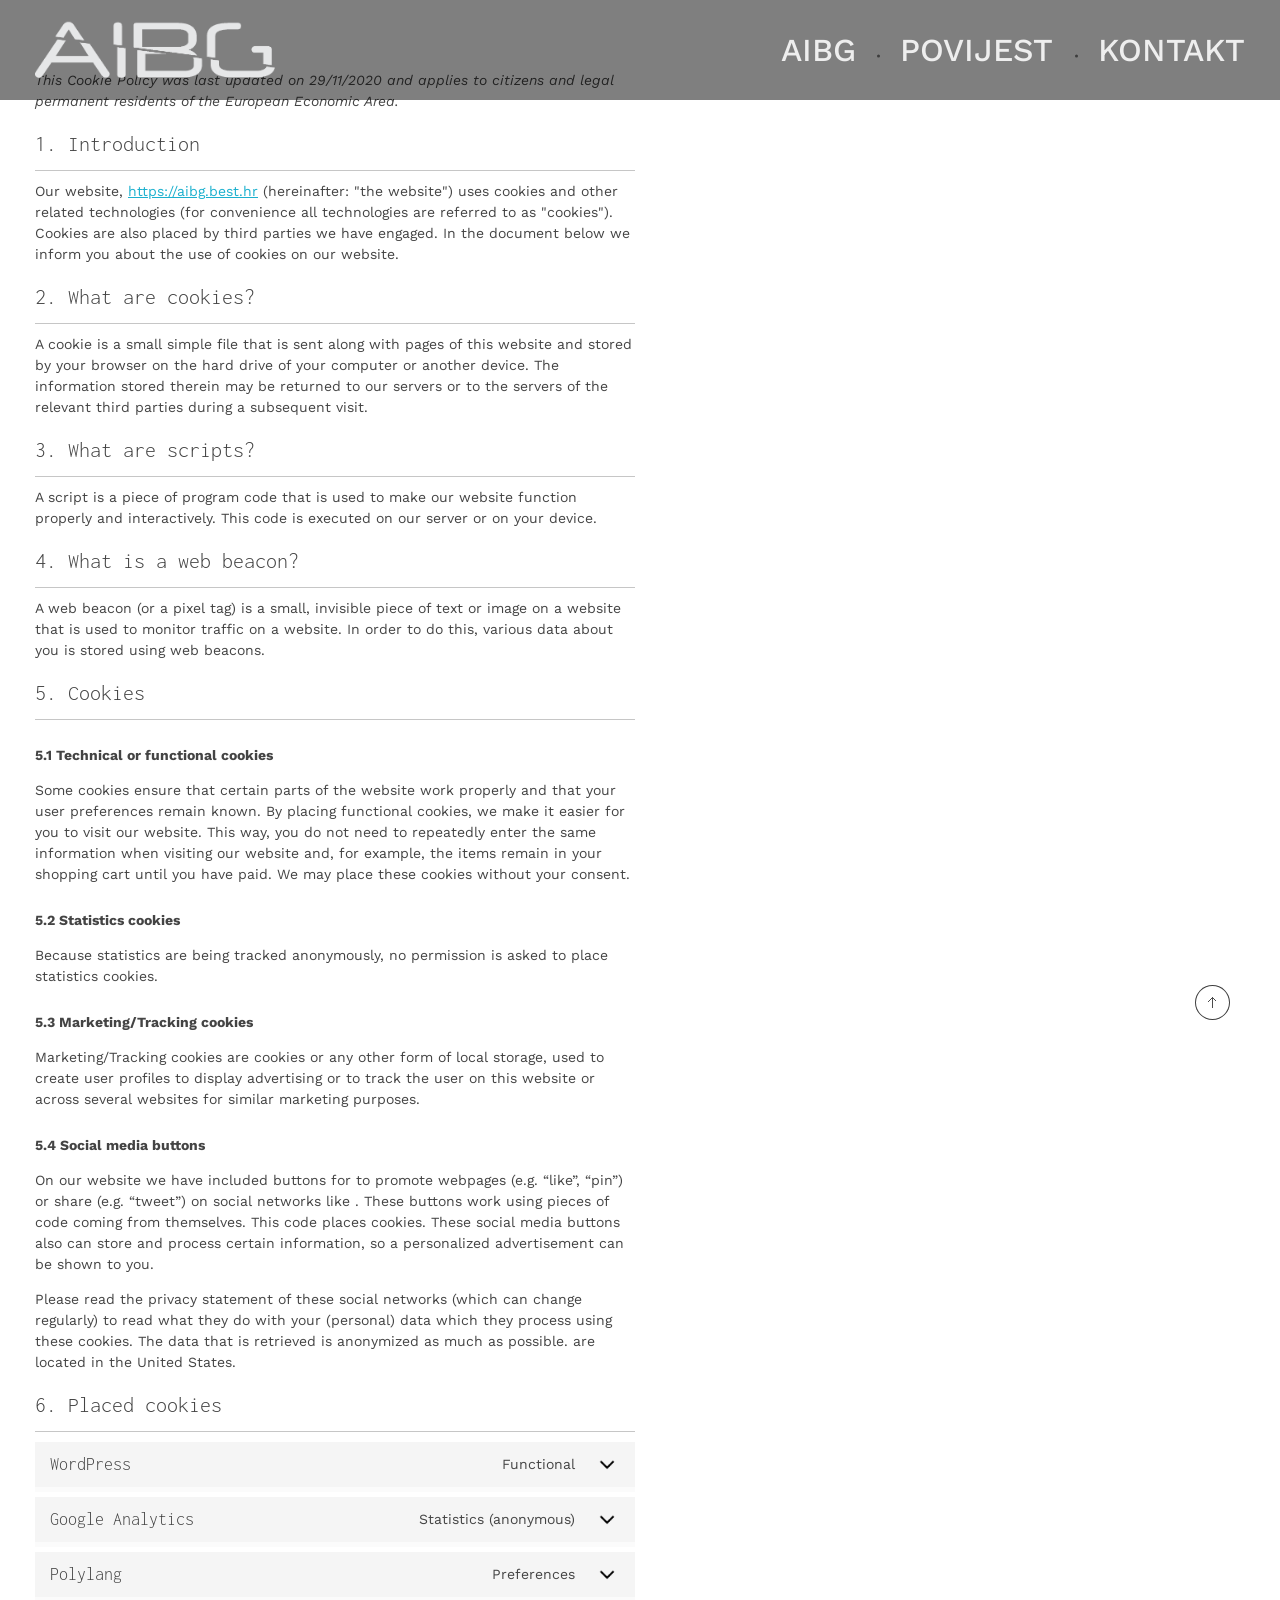
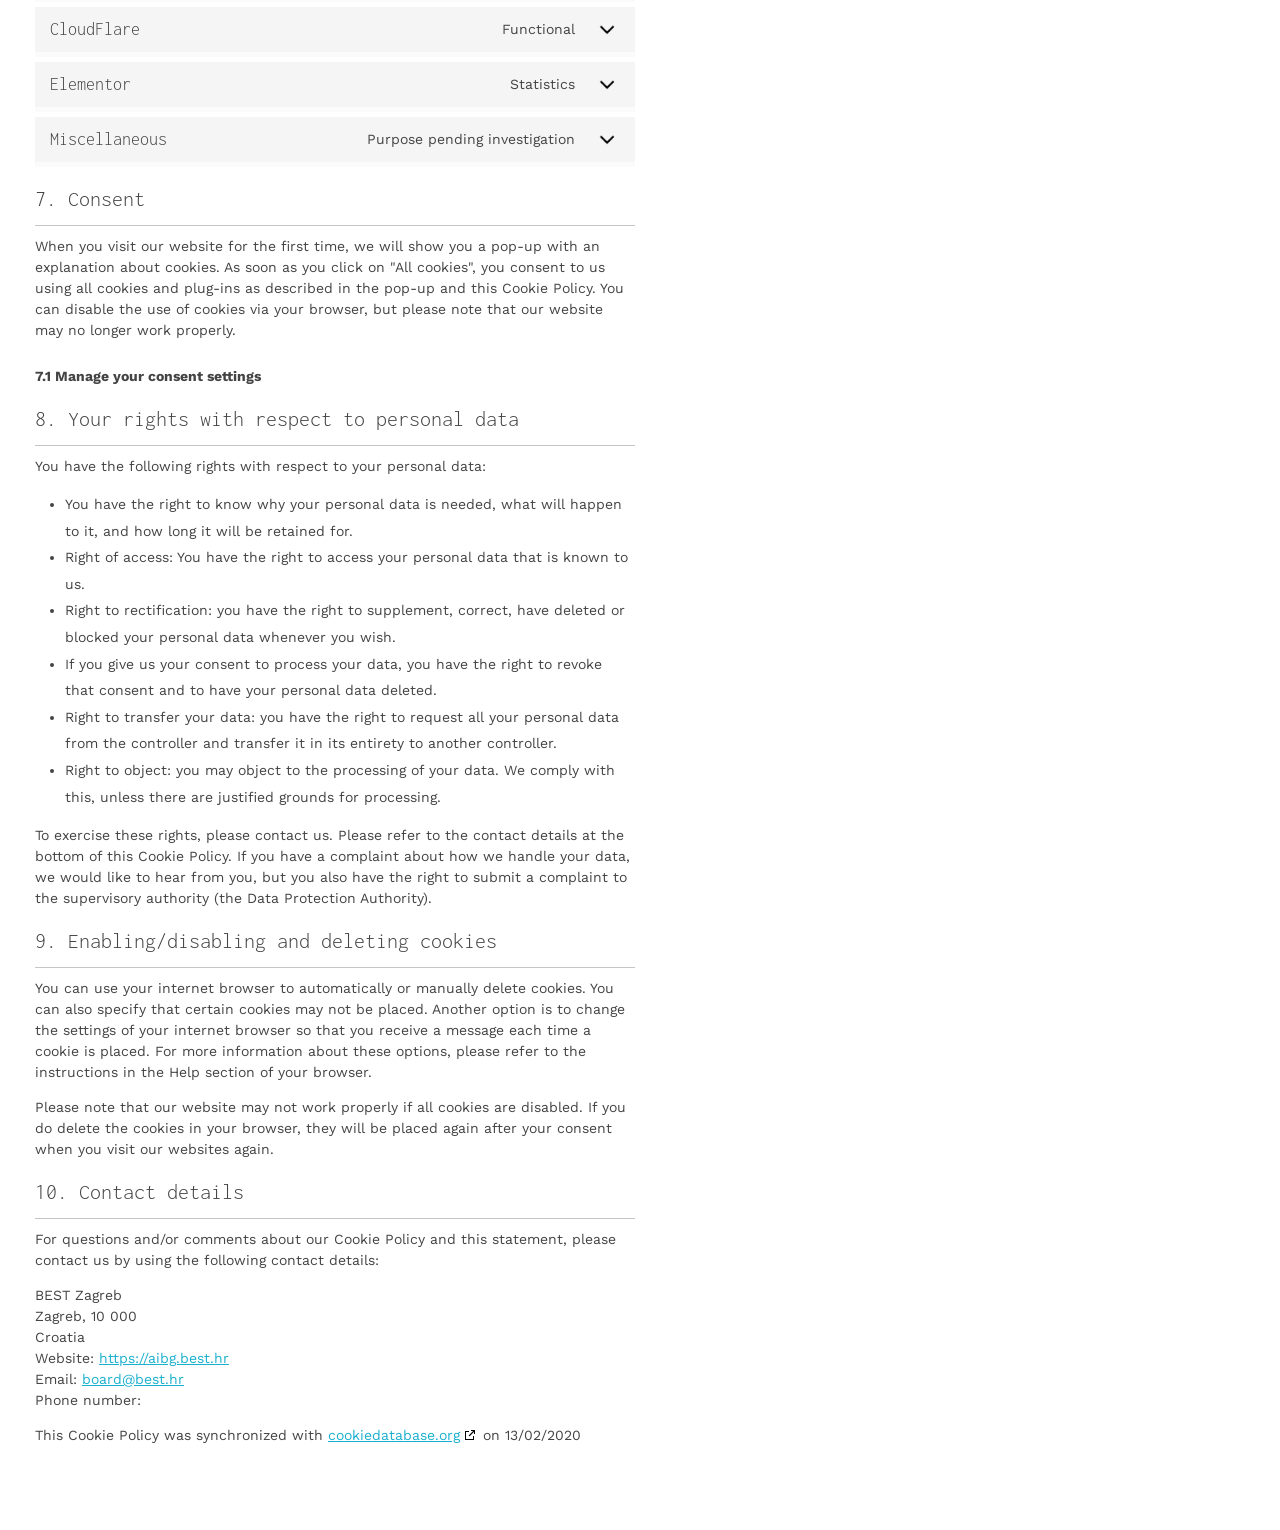
<file: cookie-policy-eu/index.html>
<!DOCTYPE html>
<!--[if IE 9 ]>   <html class="no-js oldie ie9 ie" lang="en-US" > <![endif]-->
<!--[if (gt IE 9)|!(IE)]><!--> <html class="no-js" lang="en-US" > <!--<![endif]-->
<head>
        <meta charset="UTF-8" >
        <meta http-equiv="X-UA-Compatible" content="IE=edge">
        <!-- devices setting -->
        <meta name="viewport"   content="initial-scale=1,user-scalable=no,width=device-width">

<!-- outputs by wp_head -->
<title>Cookie policy (EU) &#8211; AIBG</title>
<link rel='dns-prefetch' href='//fonts.googleapis.com' />
<link rel='dns-prefetch' href='//s.w.org' />
		<script type="text/javascript">
			window._wpemojiSettings = {"baseUrl":"https:\/\/s.w.org\/images\/core\/emoji\/11\/72x72\/","ext":".png","svgUrl":"https:\/\/s.w.org\/images\/core\/emoji\/11\/svg\/","svgExt":".svg","source":{"concatemoji":"..\/wp-includes\/js\/wp-emoji-release.min.js"}};
			!function(e,a,t){var n,r,o,i=a.createElement("canvas"),p=i.getContext&&i.getContext("2d");function s(e,t){var a=String.fromCharCode;p.clearRect(0,0,i.width,i.height),p.fillText(a.apply(this,e),0,0);e=i.toDataURL();return p.clearRect(0,0,i.width,i.height),p.fillText(a.apply(this,t),0,0),e===i.toDataURL()}function c(e){var t=a.createElement("script");t.src=e,t.defer=t.type="text/javascript",a.getElementsByTagName("head")[0].appendChild(t)}for(o=Array("flag","emoji"),t.supports={everything:!0,everythingExceptFlag:!0},r=0;r<o.length;r++)t.supports[o[r]]=function(e){if(!p||!p.fillText)return!1;switch(p.textBaseline="top",p.font="600 32px Arial",e){case"flag":return s([55356,56826,55356,56819],[55356,56826,8203,55356,56819])?!1:!s([55356,57332,56128,56423,56128,56418,56128,56421,56128,56430,56128,56423,56128,56447],[55356,57332,8203,56128,56423,8203,56128,56418,8203,56128,56421,8203,56128,56430,8203,56128,56423,8203,56128,56447]);case"emoji":return!s([55358,56760,9792,65039],[55358,56760,8203,9792,65039])}return!1}(o[r]),t.supports.everything=t.supports.everything&&t.supports[o[r]],"flag"!==o[r]&&(t.supports.everythingExceptFlag=t.supports.everythingExceptFlag&&t.supports[o[r]]);t.supports.everythingExceptFlag=t.supports.everythingExceptFlag&&!t.supports.flag,t.DOMReady=!1,t.readyCallback=function(){t.DOMReady=!0},t.supports.everything||(n=function(){t.readyCallback()},a.addEventListener?(a.addEventListener("DOMContentLoaded",n,!1),e.addEventListener("load",n,!1)):(e.attachEvent("onload",n),a.attachEvent("onreadystatechange",function(){"complete"===a.readyState&&t.readyCallback()})),(n=t.source||{}).concatemoji?c(n.concatemoji):n.wpemoji&&n.twemoji&&(c(n.twemoji),c(n.wpemoji)))}(window,document,window._wpemojiSettings);
		</script>
		<style type="text/css">
img.wp-smiley,
img.emoji {
	display: inline !important;
	border: none !important;
	box-shadow: none !important;
	height: 1em !important;
	width: 1em !important;
	margin: 0 .07em !important;
	vertical-align: -0.1em !important;
	background: none !important;
	padding: 0 !important;
}
</style>
<link rel='stylesheet' id='wp-ulike-css'  href='../wp-content/plugins/wp-ulike/assets/css/wp-ulike.min.css' type='text/css' media='all' />
<link rel='stylesheet' id='cmplz-document-css'  href='../wp-content/plugins/complianz-gdpr/assets/css/document.min.css' type='text/css' media='all' />
<link rel='stylesheet' id='elementor-icons-css'  href='../wp-content/plugins/elementor/assets/lib/eicons/css/elementor-icons.min.css' type='text/css' media='all' />
<link rel='stylesheet' id='font-awesome-css'  href='../wp-content/plugins/elementor/assets/lib/font-awesome/css/font-awesome.min.css' type='text/css' media='all' />
<link rel='stylesheet' id='elementor-animations-css'  href='../wp-content/plugins/elementor/assets/lib/animations/animations.min.css' type='text/css' media='all' />
<link rel='stylesheet' id='elementor-frontend-css'  href='../wp-content/plugins/elementor/assets/css/frontend.min.css' type='text/css' media='all' />
<style id='elementor-frontend-inline-css' type='text/css'>
.elementor-widget-heading.elementor-widget-heading .elementor-heading-title{color:#3b3b3b;}.elementor-widget-heading .elementor-heading-title{font-family:"Roboto", Inconsolata, Work Sans;font-weight:600;}.elementor-widget-image .widget-image-caption{color:#009696;font-family:"Roboto", Inconsolata, Work Sans;font-weight:400;}.elementor-widget-text-editor{color:#009696;font-family:"Roboto", Inconsolata, Work Sans;font-weight:400;}.elementor-widget-text-editor.elementor-drop-cap-view-stacked .elementor-drop-cap{background-color:#3b3b3b;}.elementor-widget-text-editor.elementor-drop-cap-view-framed .elementor-drop-cap, .elementor-widget-text-editor.elementor-drop-cap-view-default .elementor-drop-cap{color:#3b3b3b;border-color:#3b3b3b;}.elementor-widget-button a.elementor-button, .elementor-widget-button .elementor-button{font-family:"Roboto", Inconsolata, Work Sans;font-weight:500;background-color:#00bf9a;}.elementor-widget-divider .elementor-divider-separator{border-top-color:#009696;}.elementor-widget-image-box .elementor-image-box-content .elementor-image-box-title{color:#3b3b3b;font-family:"Roboto", Inconsolata, Work Sans;font-weight:600;}.elementor-widget-image-box .elementor-image-box-content .elementor-image-box-description{color:#009696;font-family:"Roboto", Inconsolata, Work Sans;font-weight:400;}.elementor-widget-icon.elementor-view-stacked .elementor-icon{background-color:#3b3b3b;}.elementor-widget-icon.elementor-view-framed .elementor-icon, .elementor-widget-icon.elementor-view-default .elementor-icon{color:#3b3b3b;border-color:#3b3b3b;}.elementor-widget-icon-box.elementor-view-stacked .elementor-icon{background-color:#3b3b3b;}.elementor-widget-icon-box.elementor-view-framed .elementor-icon, .elementor-widget-icon-box.elementor-view-default .elementor-icon{color:#3b3b3b;border-color:#3b3b3b;}.elementor-widget-icon-box .elementor-icon-box-content .elementor-icon-box-title{color:#3b3b3b;font-family:"Roboto", Inconsolata, Work Sans;font-weight:600;}.elementor-widget-icon-box .elementor-icon-box-content .elementor-icon-box-description{color:#009696;font-family:"Roboto", Inconsolata, Work Sans;font-weight:400;}.elementor-widget-image-gallery .gallery-item .gallery-caption{font-family:"Roboto", Inconsolata, Work Sans;font-weight:500;}.elementor-widget-image-carousel .elementor-image-carousel-caption{font-family:"Roboto", Inconsolata, Work Sans;font-weight:500;}.elementor-widget-icon-list .elementor-icon-list-item:not(:last-child):after{border-color:#009696;}.elementor-widget-icon-list .elementor-icon-list-icon i{color:#3b3b3b;}.elementor-widget-icon-list .elementor-icon-list-text{color:#7a7979;}.elementor-widget-icon-list .elementor-icon-list-item{font-family:"Roboto", Inconsolata, Work Sans;font-weight:400;}.elementor-widget-counter .elementor-counter-number-wrapper{color:#3b3b3b;font-family:"Roboto", Inconsolata, Work Sans;font-weight:600;}.elementor-widget-counter .elementor-counter-title{color:#7a7979;font-family:"Roboto Slab", Inconsolata, Work Sans;font-weight:400;}.elementor-widget-progress .elementor-progress-wrapper .elementor-progress-bar{background-color:#3b3b3b;}.elementor-widget-progress .elementor-title{color:#3b3b3b;font-family:"Roboto", Inconsolata, Work Sans;font-weight:400;}.elementor-widget-testimonial .elementor-testimonial-content{color:#009696;font-family:"Roboto", Inconsolata, Work Sans;font-weight:400;}.elementor-widget-testimonial .elementor-testimonial-name{color:#3b3b3b;font-family:"Roboto", Inconsolata, Work Sans;font-weight:600;}.elementor-widget-testimonial .elementor-testimonial-job{color:#7a7979;font-family:"Roboto Slab", Inconsolata, Work Sans;font-weight:400;}.elementor-widget-tabs .elementor-tab-title{color:#3b3b3b;font-family:"Roboto", Inconsolata, Work Sans;font-weight:600;}.elementor-widget-tabs .elementor-tab-title.elementor-active{color:#00bf9a;}.elementor-widget-tabs .elementor-tab-content{color:#009696;font-family:"Roboto", Inconsolata, Work Sans;font-weight:400;}.elementor-widget-accordion .elementor-accordion .elementor-tab-title{color:#3b3b3b;font-family:"Roboto", Inconsolata, Work Sans;font-weight:600;}.elementor-widget-accordion .elementor-accordion .elementor-tab-title.elementor-active{color:#00bf9a;}.elementor-widget-accordion .elementor-accordion .elementor-tab-content{color:#009696;font-family:"Roboto", Inconsolata, Work Sans;font-weight:400;}.elementor-widget-toggle .elementor-toggle .elementor-tab-title{color:#3b3b3b;font-family:"Roboto", Inconsolata, Work Sans;font-weight:600;}.elementor-widget-toggle .elementor-toggle .elementor-tab-title.elementor-active{color:#00bf9a;}.elementor-widget-toggle .elementor-toggle .elementor-tab-content{color:#009696;font-family:"Roboto", Inconsolata, Work Sans;font-weight:400;}.elementor-widget-alert .elementor-alert-title{font-family:"Roboto", Inconsolata, Work Sans;font-weight:600;}.elementor-widget-alert .elementor-alert-description{font-family:"Roboto", Inconsolata, Work Sans;font-weight:400;}
</style>
<link rel='stylesheet' id='ms-main-css'  href='../wp-content/plugins/masterslider/public/assets/css/masterslider.main.css' type='text/css' media='all' />
<link rel='stylesheet' id='ms-custom-css'  href='../wp-content/uploads/masterslider/custom.css' type='text/css' media='all' />
<link rel='stylesheet' id='auxin-base-css'  href='../wp-content/themes/phlox-pro/css/base.css' type='text/css' media='all' />
<link rel='stylesheet' id='auxin-front-icon-css'  href='../wp-content/themes/phlox-pro/css/auxin-icon.css' type='text/css' media='all' />
<link rel='stylesheet' id='auxin-main-css'  href='../wp-content/themes/phlox-pro/css/main.css' type='text/css' media='all' />
<link rel='stylesheet' id='auxin-fonts-google-css'  href='//fonts.googleapis.com/css?family=Work+Sans%3A400%2C900italic%2C900%2C800italic%2C800%2C700italic%2C700%2C600italic%2C600%2C500italic%2C500%2C400italic%2C300italic%2C300%2C200italic%2C200%2C100italic%2C100%7CInconsolata%3A400%2C900italic%2C900%2C800italic%2C800%2C700italic%2C700%2C600italic%2C600%2C500italic%2C500%2C400italic%2C300italic%2C300%2C200italic%2C200%2C100italic%2C100%7CRufina%3A400%2C900italic%2C900%2C800italic%2C800%2C700italic%2C700%2C600italic%2C600%2C500italic%2C500%2C400italic%2C300italic%2C300%2C200italic%2C200%2C100italic%2C100%7CTitillium+Web%3A400%2C900italic%2C900%2C800italic%2C800%2C700italic%2C700%2C600italic%2C600%2C500italic%2C500%2C400italic%2C300italic%2C300%2C200italic%2C200%2C100italic%2C100&#038;subset=latin%2Clatin-ext&#038;ver=7.8' type='text/css' media='all' />
<link rel='stylesheet' id='cmplz-cookie-css'  href='../wp-content/plugins/complianz-gdpr/assets/css/cookieconsent.min.css' type='text/css' media='all' />
<link rel='stylesheet' id='google-fonts-1-css'  href='https://fonts.googleapis.com/css?family=Roboto%3A100%2C100italic%2C200%2C200italic%2C300%2C300italic%2C400%2C400italic%2C500%2C500italic%2C600%2C600italic%2C700%2C700italic%2C800%2C800italic%2C900%2C900italic%7CRoboto+Slab%3A100%2C100italic%2C200%2C200italic%2C300%2C300italic%2C400%2C400italic%2C500%2C500italic%2C600%2C600italic%2C700%2C700italic%2C800%2C800italic%2C900%2C900italic&#038;ver=4.9.31' type='text/css' media='all' />
<script type='text/javascript'>
/* <![CDATA[ */
var auxin = {"ajax_url":"\/\/wp-admin\/admin-ajax.php","is_rtl":"","is_reponsive":"1","is_framed":"","frame_width":"20","wpml_lang":"en","uploadbaseurl":"\/\/wp-content\/uploads"};
/* ]]> */
</script>
<script type='text/javascript'>
/* < ![CDATA[ */
function auxinNS(n){for(var e=n.split("."),a=window,i="",r=e.length,t=0;r>t;t++)"window"!=e[t]&&(i=e[t],a[i]=a[i]||{},a=a[i]);return a;}
/* ]]> */
</script>
<script type='text/javascript' src='../wp-includes/js/jquery/jquery.js'></script>
<script type='text/javascript' src='../wp-includes/js/jquery/jquery-migrate.min.js'></script>
<script type='text/javascript' src='../wp-content/plugins/masterslider/includes/modules/elementor/assets/js/elementor-widgets.js'></script>
<script type='text/javascript' src='../wp-content/themes/phlox-pro/js/solo/modernizr-custom.min.js'></script>
<link rel='https://api.w.org/' href='../wp-json/index.html' />
<link rel="EditURI" type="application/rsd+xml" title="RSD" href="https://aibg.best.hr/xmlrpc.php?rsd" />
<link rel="wlwmanifest" type="application/wlwmanifest+xml" href="../wp-includes/wlwmanifest.xml" /> 
<meta name="generator" content="WordPress 4.9.31" />
<link rel="canonical" href="https://aibg.best.hr/cookie-policy-eu/" />
<link rel='shortlink' href='../index.html' />
<link rel="alternate" type="application/json+oembed" href="../wp-json/oembed/1.0/embed" />
<link rel="alternate" type="text/xml+oembed" href="../wp-json/oembed/1.0/embed#038;format=xml" />
<script>var ms_grabbing_curosr='/wp-content/plugins/masterslider/public/assets/css/common/grabbing.cur',ms_grab_curosr='/wp-content/plugins/masterslider/public/assets/css/common/grab.cur';</script>
<meta name="generator" content="MasterSlider 3.2.9 - Responsive Touch Image Slider" />
<!-- Chrome, Firefox OS and Opera -->
<meta name="theme-color" content="#00bf9a" />
<!-- Windows Phone -->
<meta name="msapplication-navbutton-color" content="#00bf9a" />
<!-- iOS Safari -->
<meta name="apple-mobile-web-app-capable" content="yes">
<meta name="apple-mobile-web-app-status-bar-style" content="black-translucent">

		<style type="text/css">.recentcomments a{display:inline !important;padding:0 !important;margin:0 !important;}</style>
		<link rel="icon" href="../wp-content/uploads/2020/10/cropped-bear2-32x32.png" sizes="32x32" />
<link rel="icon" href="../wp-content/uploads/2020/10/cropped-bear2-192x192.png" sizes="192x192" />
<link rel="apple-touch-icon-precomposed" href="../wp-content/uploads/2020/10/cropped-bear2-180x180.png" />
<meta name="msapplication-TileImage" content="../wp-content/uploads/2020/10/cropped-bear2-270x270.png" />
		<style type="text/css" id="wp-custom-css">
			.current_page_item .aux-menu-label, .aux-open .current_page_item .aux-menu-label{
	color: #00bf9a;
	font-weight: 700;
}

.aux-menu-label {
	color: #EEE;
/* 	-webkit-text-stroke: .3px black; */
	font-size: 2rem;
	font-weight: 500;
	
	transition: transform .3s ease-in-out;
	transition: color .3s ease-in-out;
}

.aux-menu-label:hover, .aux-menu-label:focus {
	color: #00ab8a;
	transform: scale(1.1);
}

.aux-open .aux-menu-label {
	color: #555;
	-webkit-text-stroke: 0px;
}


.aux-front-error {
	display: none;
}	html body {	} 
/* header-logo-width 
=========================*/
.aux-logo-header .aux-logo-anchor{ max-width:240px; }
/* header-logo-max-height-type 
=========================*/
.aux-logo-header .aux-logo-anchor > img { max-height:100px; }
/* site-frame-background-color 
=========================*/
@media screen and (min-width: 700px) { .aux-framed .aux-side-frames, body.aux-framed:after,
            .aux-framed .aux-side-frames:before, .aux-framed .aux-side-frames:after{ background-color:#111111; } }
/* site-header-container-height 
=========================*/
.site-header-section .aux-header-elements:not(.aux-vertical-menu-elements), .site-header-section .aux-fill .aux-menu-depth-0 > .aux-item-content { height:100px; }
/* site-transparent-header-bgcolor 
=========================*/
.site-header-section { background-color:rgba(0, 0, 0, 0.5); }
/* site-header-container-scaled-height 
=========================*/
.aux-top-sticky .site-header-section.aux-sticky .aux-fill .aux-menu-depth-0 > .aux-item-content, .aux-top-sticky .site-header-section.aux-sticky .aux-header-elements { height:80px; }
/* sticky-header-color 
=========================*/
.site-header-section.aux-sticky { background-color:rgba(0, 0, 0, 0.5); }
/* site-vertical-menu-background-color 
=========================*/
.aux-vertical-menu-side  { background-color:#FFF; }
/* site-header-navigation-item-height 
=========================*/
.site-header-section .aux-middle .aux-menu-depth-0 > .aux-item-content { height:60px; }
/* site-mobile-header-toggle-button-color 
=========================*/
.site-header-section .aux-header .aux-burger:before, .site-header-section .aux-header .aux-burger:after, .site-header-section .aux-header .aux-burger .mid-line{ border-color:#ffffff; }
/* site-menu-full-screen-background-color 
=========================*/
#fs-menu-search:before { background-color:rgba(255, 255, 255, 0.95); }
/* site-top-header-background-color 
=========================*/
.aux-top-header{background-color:#FFFFFF;}
/* post-title-bar-overlay-pattern-opacity 
=========================*/
.single-post .aux-overlay-bg-hash::before { opacity:0.15; }
/* page-title-bar-overlay-pattern-opacity 
=========================*/
.page .aux-overlay-bg-hash::before { opacity:0.5; }
/* subfooter-bar-layout-bg-color 
=========================*/
.aux-subfooter-bar { background-color:#fafafa; }
/* subfooter-bar-top-border-color 
=========================*/
.aux-subfooter-bar { border-top:1px solid #EAEAEA; }
/* subfooter-layout-bg-image-position 
=========================*/
.aux-subfooter{background-position:center center;}
/* subfooter-layout-bg-image-size 
=========================*/
.aux-subfooter{background-size:cover;}
/* subfooter-layout-bg-image-repeat 
=========================*/
.aux-subfooter{background-repeat:no-repeat;}
/* subfooter-top-border-color 
=========================*/
.aux-subfooter { border-top:1px solid #EAEAEA; }
/* site-footer-bg-color 
=========================*/
.aux-site-footer{background-color:#00bf9a;}
/* footer-top-border-color 
=========================*/
.aux-site-footer{border-top:1px solid rgba(255, 255, 255, 0);}
/* site-secondary-logo-max-height 
=========================*/
.aux-logo-footer .aux-logo-anchor img { max-height:50px; }
/* content-typography 
=========================*/
body { font-family: "Work Sans";font-weight: regular; }
/* main-title-typography 
=========================*/
h1, h2, h3, h4, h5, h6, .aux-h1, .aux-h2, .aux-h3, .aux-h4, .aux-h5, .aux-h6 { font-family: "Inconsolata";font-weight: 300; }
/* page-title-typography 
=========================*/
.page-title { font-family: "Rufina";font-weight: regular; }
/* header-menu-typography 
=========================*/
.aux-master-menu { font-family: "Work Sans";font-weight: regular; }
/* buttons-typography 
=========================*/
.aux-button { font-family: "Titillium Web";font-weight: 900; }
/* portfolio-title-bar-overlay-pattern-opacity 
=========================*/
.single-portfolio .aux-overlay-bg-hash::before { opacity:0.5; }
/* portfolio-classic-entry-box-background-color 
=========================*/
.post-type-archive-portfolio .aux-entry-boxed .entry-main { background-color: #FFFFFF; }
/* portfolio-classic-entry-box-border-color 
=========================*/
.post-type-archive-portfolio .aux-entry-boxed .entry-main { border-color: #EAEAEA !important; }
/* portfolio-land-side-background-color 
=========================*/
.post-type-archive-portfolio .aux-item-land .aux-land-side { background-color: #FFFFFF; }
/* portfolio-land-side-border-color 
=========================*/
.post-type-archive-portfolio .aux-item-land .aux-land-side { border-color: #EAEAEA !important; }
/* site-body-background-color 
=========================*/
body { background-color:rgba(255, 255, 255, 0); }
/* site-body-background-size 
=========================*/
body { background-size:auto; }
/* site-body-background-repeat 
=========================*/
body { background-repeat:no-repeat; }
/* site-body-background-position 
=========================*/
body { background-position:center top; }
/* site-body-background-attach 
=========================*/
body { background-attachment:fixed; }
/* site-body-background-image 
=========================*/
body { background-image:url(../wp-content/uploads/2020/10/bear2.png); }
/* footer-privacy-policy-link-color 
=========================*/
.aux-site-footer .aux-privacy-policy a { color: rgba(255, 255, 255, 0.95); }
/* site-footer-bg-gradient 
=========================*/
.aux-site-footer{background-image:linear-gradient(to right, rgba(0, 0, 0, 0) 56.8841%, rgba(0, 0, 0, 0) 56.8841%);}
/* footer-copyright-link-color 
=========================*/
.aux-copyright { color: #ffffff; }

		</style>
	<!-- end wp_head -->
</head>


<body data-cmplz=1 class="page-template-default page page-id-1674 wp-custom-logo _masterslider _msp_version_3.2.9 cmplz-document elementor-default elementor-page elementor-page-1674 phlox-pro aux-dom-unready aux-full-width aux-resp aux-s-fhd aux-top-sticky  aux-page-animation-off"  data-framed="">


<div id="inner-body">

    <header id="site-header"   class="site-header-section aux-territory aux-boxed-container aux-header-dark aux-animate-in aux-overlay-header " style="animation-delay:s" data-sticky-height="80" data-color-scheme="dark" data-sticky-scheme="dark" role="banner">
        <div class="aux-wrapper">

                <div class="aux-container aux-fold">
                            <div class="aux-header aux-header-elements-wrapper aux-float-layout">
                <!-- ribbon bar -->
                <div class="aux-header-elements">

                    <!-- logo -->
                    <div id="logo" class="aux-logo-header aux-start aux-fill aux-tablet-center aux-phone-center">
                            <div class="aux-logo aux-logo-header-inner aux-scale">
    <a href="../index.html" class="custom-logo-link aux-logo-anchor aux-logo-anchor1 aux-middle aux-has-logo" rel="home" itemprop="url"><img width="1164" height="274" src="../wp-content/uploads/2017/11/AIBG_light.png" class="custom-logo aux-logo-image aux-logo-image1 aux-logo-light" alt="AIBG" itemprop="logo" srcset="../wp-content/uploads/2017/11/AIBG_light.png 1164w, ../wp-content/uploads/2017/11/AIBG_light-300x71.png 300w, ../wp-content/uploads/2017/11/AIBG_light-768x181.png 768w, ../wp-content/uploads/2017/11/AIBG_light-1024x241.png 1024w, ../wp-content/uploads/2017/11/AIBG_light-750x177.png 750w, ../wp-content/uploads/2017/11/AIBG_light-400x94.png 400w, ../wp-content/uploads/2017/11/AIBG_light-430x101.png 430w, ../wp-content/uploads/2017/11/AIBG_light-150x35.png 150w, ../wp-content/uploads/2017/11/AIBG_light-100x24.png 100w" sizes="(max-width: 1164px) 100vw, 1164px" /></a>        <section class="aux-logo-text aux-middle">
            <h3 class="site-title">
                <a href="../index.html" title="AIBG" rel="home">AIBG</a>
            </h3>
            <p class="site-description">AI Battleground</p>        </section>

    </div><!-- end logo aux-fold -->

                    </div>
                    <!-- burger -->
                    <div id="nav-burger" class="aux-burger-box aux-start aux-phone-on aux-middle" data-target-panel="offcanvas" data-target-menu="overlay" >
                        <div class="aux-burger aux-thick-medium"><span class="mid-line"></span></div>
                    </div>
                                                            <div class="aux-btns-box aux-btn1-box aux-end aux-middle aux-tablet-off aux-phone-off">
                                            </div>
                    <div class="aux-btns-box aux-btn2-box aux-end aux-middle aux-tablet-off aux-phone-off">
                                            </div>
                                        <!-- menu -->
                    <div class="aux-menu-box aux-phone-off aux-auto-locate aux-end aux-middle aux-tablet-center-middle" data-tablet=".aux-header .secondary-bar">
                    <!-- start master menu -->
<nav id="master-menu-main-header" class="menu-main-container">

	<ul id="menu-main" class="aux-master-menu aux-no-js aux-skin-divided aux-slide-up-nav aux-horizontal aux-with-indicator aux-with-splitter" data-type="horizontal"  data-switch-type="accordion" data-switch-parent=".aux-offcanvas-menu .offcanvas-content" data-switch-width="767"  >
		<!-- start single menu -->
		<li id="menu-item-2512" class="menu-item menu-item-type-post_type menu-item-object-page menu-item-home menu-item-2512 aux-menu-depth-0 aux-menu-root-1 aux-menu-item">
			<a href="../index.html" class="aux-item-content">
				<span class="aux-menu-label">AIBG</span>
			</a>
		</li>
		<!-- end single menu -->
		<!-- start single menu -->
		<li id="menu-item-2469" class="menu-item menu-item-type-post_type menu-item-object-page menu-item-2469 aux-menu-depth-0 aux-menu-root-2 aux-menu-item">
			<a href="../povijest/index.html" class="aux-item-content">
				<span class="aux-menu-label">Povijest</span>
			</a>
		</li>
		<!-- end single menu -->
		<!-- start single menu -->
		<li id="menu-item-2150" class="menu-item menu-item-type-post_type menu-item-object-page menu-item-2150 aux-menu-depth-0 aux-menu-root-3 aux-menu-item">
			<a href="../kontakt/index.html" class="aux-item-content">
				<span class="aux-menu-label">Kontakt</span>
			</a>
		</li>
		<!-- end single menu -->
	</ul>

</nav>
<!-- end master menu -->
                    </div>

                </div>
                <!-- secondary bar: this element will be filled in tablet size -->
                <div class="bottom-bar secondary-bar aux-tablet-on aux-float-wrapper"></div>

                <!-- toggle menu bar: this element will be filled in tablet and mobile size -->
                <div class="aux-toggle-menu-bar"></div>
            </div>
                        </div>
                </div><!-- end of wrapper -->
    </header><!-- end header -->
    
    <main id="main" class="aux-main aux-territory  aux-single aux-page aux-boxed-container aux-content-top-margin no-sidebar aux-sidebar-style-border aux-user-entry" >
        <div class="aux-wrapper">
            <div class="aux-container aux-fold">

                <div id="primary" class="aux-primary" >
                    <div class="content" role="main"  >

                        
                
                        
                        <article id="post-1674" class="post-1674 page type-page status-publish hentry">

                            <div class="entry-main">

                                <div class="entry-content">

                                    
<!-- This legal document was generated by Complianz | GDPR/CCPA Cookie Consent https://wordpress.org/plugins/complianz-gdpr -->
<div id="cmplz-document" class="cmplz-document cookie-statement"><p><i>This Cookie Policy was last updated on 29/11/2020 and applies to citizens and legal permanent residents of the European Economic Area.</i></p><h2>1. Introduction</h2><p>Our website, <a href="../index.html">https://aibg.best.hr</a> (hereinafter: "the website") uses cookies and other related technologies (for convenience all technologies are referred to as "cookies"). Cookies are also placed by third parties we have engaged. In the document below we inform you about the use of cookies on our website.</p><h2>2. What are cookies?</h2><p>A cookie is a small simple file that is sent along with pages of this website and stored by your browser on the hard drive of your computer or another device. The information stored therein may be returned to our servers or to the servers of the relevant third parties during a subsequent visit.</p><h2>3. What are scripts?</h2><p>A script is a piece of program code that is used to make our website function properly and interactively. This code is executed on our server or on your device.</p><h2>4. What is a web beacon?</h2><p>A web beacon (or a pixel tag) is a small, invisible piece of text or image on a website that is used to monitor traffic on a website. In order to do this, various data about you is stored using web beacons.</p><h2>5. Cookies</h2><p class="cmplz-subtitle">5.1 Technical or functional cookies</p><p>Some cookies ensure that certain parts of the website work properly and that your user preferences remain known. By placing functional cookies, we make it easier for you to visit our website. This way, you do not need to repeatedly enter the same information when visiting our website and, for example, the items remain in your shopping cart until you have paid. We may place these cookies without your consent.</p><p class="cmplz-subtitle">5.2 Statistics cookies</p><p>Because statistics are being tracked anonymously, no permission is asked to place statistics cookies.</p><p class="cmplz-subtitle">5.3 Marketing/Tracking cookies</p><p>Marketing/Tracking cookies are cookies or any other form of local storage, used to create user profiles to display advertising or to track the user on this website or across several websites for similar marketing purposes.</p><p class="cmplz-subtitle">5.4 Social media buttons</p><p>On our website we have included buttons for  to promote webpages (e.g. “like”, “pin”) or share (e.g. “tweet”) on social networks like . These buttons work using pieces of code coming from  themselves. This code places cookies. These social media buttons also can store and process certain information, so a personalized advertisement can be shown to you.</p><p>Please read the privacy statement of these social networks (which can change regularly) to read what they do with your (personal) data which they process using these cookies. The data that is retrieved is anonymized as much as possible.  are located in the United States.</p><h2>6. Placed cookies</h2><div id="cmplz-cookies-overview"><details class="cmplz-dropdown cmplz-service-desc cmplz-dropdown-cookiepolicy ">
	<summary class="cmplz-service-header"><div><h3>WordPress</h3><p>Functional</p></div></summary>
	    <div class="cmplz-service-description">
		    <h4>Usage</h4>
	        <p>We use WordPress for website development. <a target="_blank" rel="noopener noreferrer nofollow" href="https://cookiedatabase.org/service/wordpress">Read more</a></p>
	    </div>
	    <div class="cmplz-sharing-data">
	        <h4>Sharing data</h4>
	        <p>This data is not shared with third parties.</p>
	    </div>
	    <div class="cookies-per-purpose">
    <div class="purpose"><h4>Functional</h4></div>
    <div class="name-header">
	<h5>Name</h5>
</div>
<div class="name"><a target="_blank" rel="noopener noreferrer nofollow" href="https://cookiedatabase.org/cookie/wordpress/wordpress_test_cookie">wordpress_test_cookie</a></div>
<div class="retention-header">
	<h5>Expiration</h5>
</div>
<div class="retention">none</div>
<div class="function-header">
	<h5>Function</h5>
</div>
<div class="function">Checks if cookies can be placed</div>
<div class="name-header">
	<h5>Name</h5>
</div>
<div class="name"><a target="_blank" rel="noopener noreferrer nofollow" href="https://cookiedatabase.org/cookie/wordpress/wordpress_logged_in_">wordpress_logged_in_*</a></div>
<div class="retention-header">
	<h5>Expiration</h5>
</div>
<div class="retention">persistent</div>
<div class="function-header">
	<h5>Function</h5>
</div>
<div class="function">Keep users logged in</div>

</div>
</details>
<details class="cmplz-dropdown cmplz-service-desc cmplz-dropdown-cookiepolicy ">
	<summary class="cmplz-service-header"><div><h3>Google Analytics</h3><p>Statistics (anonymous)</p></div></summary>
	    <div class="cmplz-service-description">
		    <h4>Usage</h4>
	        <p>We use Google Analytics for website statistics. <a target="_blank" rel="noopener noreferrer nofollow" href="https://cookiedatabase.org/service/google-analytics">Read more</a></p>
	    </div>
	    <div class="cmplz-sharing-data">
	        <h4>Sharing data</h4>
	        <p>For more information, please read the <a target="_blank" rel="noopener noreferrer nofollow" href="https://policies.google.com/privacy">Google Analytics Privacy Statement</a>.</p>
	    </div>
	    <div class="cookies-per-purpose">
    <div class="purpose"><h4>Statistics (anonymous)</h4></div>
    <div class="name-header">
	<h5>Name</h5>
</div>
<div class="name"><a target="_blank" rel="noopener noreferrer nofollow" href="https://cookiedatabase.org/cookie/google-analytics/_ga">_ga</a></div>
<div class="retention-header">
	<h5>Expiration</h5>
</div>
<div class="retention">2 years</div>
<div class="function-header">
	<h5>Function</h5>
</div>
<div class="function">Store a unique user ID</div>
<div class="name-header">
	<h5>Name</h5>
</div>
<div class="name"><a target="_blank" rel="noopener noreferrer nofollow" href="https://cookiedatabase.org/cookie/google-analytics/_gid">_gid</a></div>
<div class="retention-header">
	<h5>Expiration</h5>
</div>
<div class="retention">1 day</div>
<div class="function-header">
	<h5>Function</h5>
</div>
<div class="function">Count and track pageviews</div>

</div>
</details>
<details class="cmplz-dropdown cmplz-service-desc cmplz-dropdown-cookiepolicy ">
	<summary class="cmplz-service-header"><div><h3>Polylang</h3><p>Preferences</p></div></summary>
	    <div class="cmplz-service-description">
		    <h4>Usage</h4>
	        <p>We use Polylang for locale management. <a target="_blank" rel="noopener noreferrer nofollow" href="https://cookiedatabase.org/service/polylang">Read more</a></p>
	    </div>
	    <div class="cmplz-sharing-data">
	        <h4>Sharing data</h4>
	        <p>This data is not shared with third parties.</p>
	    </div>
	    <div class="cookies-per-purpose">
    <div class="purpose"><h4>Preferences</h4></div>
    <div class="name-header">
	<h5>Name</h5>
</div>
<div class="name"><a target="_blank" rel="noopener noreferrer nofollow" href="https://cookiedatabase.org/cookie/polylang/pll_language">pll_language</a></div>
<div class="retention-header">
	<h5>Expiration</h5>
</div>
<div class="retention">persistent</div>
<div class="function-header">
	<h5>Function</h5>
</div>
<div class="function">Store language settings</div>

</div>
</details>
<details class="cmplz-dropdown cmplz-service-desc cmplz-dropdown-cookiepolicy ">
	<summary class="cmplz-service-header"><div><h3>CloudFlare</h3><p>Functional</p></div></summary>
	    <div class="cmplz-service-description">
		    <h4>Usage</h4>
	        <p>We use CloudFlare for content distribution network (CDN) services. <a target="_blank" rel="noopener noreferrer nofollow" href="https://cookiedatabase.org/service/cloudflare">Read more</a></p>
	    </div>
	    <div class="cmplz-sharing-data">
	        <h4>Sharing data</h4>
	        <p>For more information, please read the <a target="_blank" rel="noopener noreferrer nofollow" href="https://www.cloudflare.com/privacypolicy">CloudFlare Privacy Statement</a>.</p>
	    </div>
	    <div class="cookies-per-purpose">
    <div class="purpose"><h4>Functional</h4></div>
    <div class="name-header">
	<h5>Name</h5>
</div>
<div class="name"><a target="_blank" rel="noopener noreferrer nofollow" href="https://cookiedatabase.org/cookie/cloudflare/__cfduid">__cfduid</a></div>
<div class="retention-header">
	<h5>Expiration</h5>
</div>
<div class="retention">1 year</div>
<div class="function-header">
	<h5>Function</h5>
</div>
<div class="function">Identify trusted web traffic</div>

</div>
</details>
<details class="cmplz-dropdown cmplz-service-desc cmplz-dropdown-cookiepolicy ">
	<summary class="cmplz-service-header"><div><h3>Elementor</h3><p>Statistics</p></div></summary>
	    <div class="cmplz-service-description">
		    <h4>Usage</h4>
	        <p>We use Elementor for content creation. <a target="_blank" rel="noopener noreferrer nofollow" href="https://cookiedatabase.org/service/elementor">Read more</a></p>
	    </div>
	    <div class="cmplz-sharing-data">
	        <h4>Sharing data</h4>
	        <p>This data is not shared with third parties.</p>
	    </div>
	    <div class="cookies-per-purpose">
    <div class="purpose"><h4>Statistics</h4></div>
    <div class="name-header">
	<h5>Name</h5>
</div>
<div class="name"><a target="_blank" rel="noopener noreferrer nofollow" href="https://cookiedatabase.org/cookie/elementor/elementor">elementor</a></div>
<div class="retention-header">
	<h5>Expiration</h5>
</div>
<div class="retention">persistent</div>
<div class="function-header">
	<h5>Function</h5>
</div>
<div class="function">Count and track pageviews</div>

</div>
</details>
<details class="cmplz-dropdown cmplz-service-desc cmplz-dropdown-cookiepolicy ">
	<summary class="cmplz-service-header"><div><h3>Miscellaneous</h3><p>Purpose pending investigation</p></div></summary>
	    <div class="cmplz-service-description">
		    <h4>Usage</h4>
	        <p></p>
	    </div>
	    <div class="cmplz-sharing-data">
	        <h4>Sharing data</h4>
	        <p>Sharing of data is pending investigation</p>
	    </div>
	    <div class="cookies-per-purpose">
    <div class="purpose"><h4>Purpose pending investigation</h4></div>
    <div class="name-header">
	<h5>Name</h5>
</div>
<div class="name"><a target="_blank" rel="noopener noreferrer nofollow" href="https://cookiedatabase.org/cookie/unknown-service/cf_">cf_*</a></div>
<div class="retention-header">
	<h5>Expiration</h5>
</div>
<div class="retention"></div>
<div class="function-header">
	<h5>Function</h5>
</div>
<div class="function"></div>
<div class="name-header">
	<h5>Name</h5>
</div>
<div class="name">auxin_post_meta</div>
<div class="retention-header">
	<h5>Expiration</h5>
</div>
<div class="retention"></div>
<div class="function-header">
	<h5>Function</h5>
</div>
<div class="function"></div>
<div class="name-header">
	<h5>Name</h5>
</div>
<div class="name">complianz_consent_status</div>
<div class="retention-header">
	<h5>Expiration</h5>
</div>
<div class="retention">365 days</div>
<div class="function-header">
	<h5>Function</h5>
</div>
<div class="function"></div>
<div class="name-header">
	<h5>Name</h5>
</div>
<div class="name">complianz_policy_id</div>
<div class="retention-header">
	<h5>Expiration</h5>
</div>
<div class="retention">365 days</div>
<div class="function-header">
	<h5>Function</h5>
</div>
<div class="function"></div>
<div class="name-header">
	<h5>Name</h5>
</div>
<div class="name">AxiGoogleFontsDate</div>
<div class="retention-header">
	<h5>Expiration</h5>
</div>
<div class="retention"></div>
<div class="function-header">
	<h5>Function</h5>
</div>
<div class="function"></div>
<div class="name-header">
	<h5>Name</h5>
</div>
<div class="name">database</div>
<div class="retention-header">
	<h5>Expiration</h5>
</div>
<div class="retention"></div>
<div class="function-header">
	<h5>Function</h5>
</div>
<div class="function"></div>
<div class="name-header">
	<h5>Name</h5>
</div>
<div class="name">AxiGoogleFonts</div>
<div class="retention-header">
	<h5>Expiration</h5>
</div>
<div class="retention"></div>
<div class="function-header">
	<h5>Function</h5>
</div>
<div class="function"></div>
<div class="name-header">
	<h5>Name</h5>
</div>
<div class="name">auxin.spectrum</div>
<div class="retention-header">
	<h5>Expiration</h5>
</div>
<div class="retention"></div>
<div class="function-header">
	<h5>Function</h5>
</div>
<div class="function"></div>
<div class="name-header">
	<h5>Name</h5>
</div>
<div class="name">wp-api-schema-modelhttps://ebec.best.hr/wp-json/wp/v2/</div>
<div class="retention-header">
	<h5>Expiration</h5>
</div>
<div class="retention"></div>
<div class="function-header">
	<h5>Function</h5>
</div>
<div class="function"></div>
<div class="name-header">
	<h5>Name</h5>
</div>
<div class="name">wp-api-schema-modelhttps://best.hr/wp-json/wp/v2/</div>
<div class="retention-header">
	<h5>Expiration</h5>
</div>
<div class="retention"></div>
<div class="function-header">
	<h5>Function</h5>
</div>
<div class="function"></div>
<div class="name-header">
	<h5>Name</h5>
</div>
<div class="name">cmplz_marketing</div>
<div class="retention-header">
	<h5>Expiration</h5>
</div>
<div class="retention">365 days</div>
<div class="function-header">
	<h5>Function</h5>
</div>
<div class="function"></div>
<div class="name-header">
	<h5>Name</h5>
</div>
<div class="name">WP_DATA_USER_1</div>
<div class="retention-header">
	<h5>Expiration</h5>
</div>
<div class="retention"></div>
<div class="function-header">
	<h5>Function</h5>
</div>
<div class="function"></div>
<div class="name-header">
	<h5>Name</h5>
</div>
<div class="name">WP_DATA_USER_4</div>
<div class="retention-header">
	<h5>Expiration</h5>
</div>
<div class="retention"></div>
<div class="function-header">
	<h5>Function</h5>
</div>
<div class="function"></div>
<div class="name-header">
	<h5>Name</h5>
</div>
<div class="name">wp-reset-cards</div>
<div class="retention-header">
	<h5>Expiration</h5>
</div>
<div class="retention"></div>
<div class="function-header">
	<h5>Function</h5>
</div>
<div class="function"></div>
<div class="name-header">
	<h5>Name</h5>
</div>
<div class="name">e_globals</div>
<div class="retention-header">
	<h5>Expiration</h5>
</div>
<div class="retention"></div>
<div class="function-header">
	<h5>Function</h5>
</div>
<div class="function"></div>
<div class="name-header">
	<h5>Name</h5>
</div>
<div class="name">WP_DATA_USER_3</div>
<div class="retention-header">
	<h5>Expiration</h5>
</div>
<div class="retention"></div>
<div class="function-header">
	<h5>Function</h5>
</div>
<div class="function"></div>
<div class="name-header">
	<h5>Name</h5>
</div>
<div class="name">WP_DATA_USER_5</div>
<div class="retention-header">
	<h5>Expiration</h5>
</div>
<div class="retention"></div>
<div class="function-header">
	<h5>Function</h5>
</div>
<div class="function"></div>
<div class="name-header">
	<h5>Name</h5>
</div>
<div class="name">fusionredux_current_tab</div>
<div class="retention-header">
	<h5>Expiration</h5>
</div>
<div class="retention"></div>
<div class="function-header">
	<h5>Function</h5>
</div>
<div class="function"></div>
<div class="name-header">
	<h5>Name</h5>
</div>
<div class="name">cmplz_choice</div>
<div class="retention-header">
	<h5>Expiration</h5>
</div>
<div class="retention">365 days</div>
<div class="function-header">
	<h5>Function</h5>
</div>
<div class="function"></div>
<div class="name-header">
	<h5>Name</h5>
</div>
<div class="name">cmplz_consent_status</div>
<div class="retention-header">
	<h5>Expiration</h5>
</div>
<div class="retention">365 days</div>
<div class="function-header">
	<h5>Function</h5>
</div>
<div class="function"></div>
<div class="name-header">
	<h5>Name</h5>
</div>
<div class="name">cmplz_policy_id</div>
<div class="retention-header">
	<h5>Expiration</h5>
</div>
<div class="retention">365 days</div>
<div class="function-header">
	<h5>Function</h5>
</div>
<div class="function"></div>
<div class="name-header">
	<h5>Name</h5>
</div>
<div class="name">cmplz_functional</div>
<div class="retention-header">
	<h5>Expiration</h5>
</div>
<div class="retention">365 days</div>
<div class="function-header">
	<h5>Function</h5>
</div>
<div class="function"></div>
<div class="name-header">
	<h5>Name</h5>
</div>
<div class="name">cmplz_statistics-anonymous</div>
<div class="retention-header">
	<h5>Expiration</h5>
</div>
<div class="retention">365 days</div>
<div class="function-header">
	<h5>Function</h5>
</div>
<div class="function"></div>
<div class="name-header">
	<h5>Name</h5>
</div>
<div class="name">cmplz_preferences</div>
<div class="retention-header">
	<h5>Expiration</h5>
</div>
<div class="retention">365 days</div>
<div class="function-header">
	<h5>Function</h5>
</div>
<div class="function"></div>
<div class="name-header">
	<h5>Name</h5>
</div>
<div class="name">cmplz_statistics</div>
<div class="retention-header">
	<h5>Expiration</h5>
</div>
<div class="retention">365 days</div>
<div class="function-header">
	<h5>Function</h5>
</div>
<div class="function"></div>
<div class="name-header">
	<h5>Name</h5>
</div>
<div class="name">spectrum.optionControls</div>
<div class="retention-header">
	<h5>Expiration</h5>
</div>
<div class="retention"></div>
<div class="function-header">
	<h5>Function</h5>
</div>
<div class="function"></div>
<div class="name-header">
	<h5>Name</h5>
</div>
<div class="name">e_kit-elements-defaults</div>
<div class="retention-header">
	<h5>Expiration</h5>
</div>
<div class="retention"></div>
<div class="function-header">
	<h5>Function</h5>
</div>
<div class="function"></div>
<div class="name-header">
	<h5>Name</h5>
</div>
<div class="name">wp_lang</div>
<div class="retention-header">
	<h5>Expiration</h5>
</div>
<div class="retention"></div>
<div class="function-header">
	<h5>Function</h5>
</div>
<div class="function"></div>
<div class="name-header">
	<h5>Name</h5>
</div>
<div class="name">_ga_97MPL0CGKB</div>
<div class="retention-header">
	<h5>Expiration</h5>
</div>
<div class="retention"></div>
<div class="function-header">
	<h5>Function</h5>
</div>
<div class="function"></div>
<div class="name-header">
	<h5>Name</h5>
</div>
<div class="name">tk_ai</div>
<div class="retention-header">
	<h5>Expiration</h5>
</div>
<div class="retention"></div>
<div class="function-header">
	<h5>Function</h5>
</div>
<div class="function"></div>
<div class="name-header">
	<h5>Name</h5>
</div>
<div class="name">e_document/global</div>
<div class="retention-header">
	<h5>Expiration</h5>
</div>
<div class="retention"></div>
<div class="function-header">
	<h5>Function</h5>
</div>
<div class="function"></div>
<div class="name-header">
	<h5>Name</h5>
</div>
<div class="name">WP_DATA_USER_6</div>
<div class="retention-header">
	<h5>Expiration</h5>
</div>
<div class="retention"></div>
<div class="function-header">
	<h5>Function</h5>
</div>
<div class="function"></div>
<div class="name-header">
	<h5>Name</h5>
</div>
<div class="name">adobeCleanFontAdded</div>
<div class="retention-header">
	<h5>Expiration</h5>
</div>
<div class="retention"></div>
<div class="function-header">
	<h5>Function</h5>
</div>
<div class="function"></div>

</div>
</details>
</div><h2>7. Consent</h2><p>When you visit our website for the first time, we will show you a pop-up with an explanation about cookies. As soon as you click on "All cookies", you consent to us using all cookies and plug-ins as described in the pop-up and this Cookie Policy. You can disable the use of cookies via your browser, but please note that our website may no longer work properly.</p><p class="cmplz-subtitle">7.1 Manage your consent settings</p><div id="cmplz-manage-consent-container-nojavascript">You have loaded the Cookie Policy without javascript support.&nbsp;On AMP, you can use the manage consent button on the bottom of the page.</div><p id="cmplz-manage-consent-container" class="cmplz-manage-consent-container"></p><h2>8. Your rights with respect to personal data</h2><p>You have the following rights with respect to your personal data:</p><ul>
                    <li>You have the right to know why your personal data is needed, what will happen to it, and how long it will be retained for.</li>
                    <li>Right of access: You have the right to access your personal data that is known to us.</li>
                    <li>Right to rectification: you have the right to supplement, correct, have deleted or blocked your personal data whenever you wish.</li>
                    <li>If you give us your consent to process your data, you have the right to revoke that consent and to have your personal data deleted.</li>
                    <li>Right to transfer your data: you have the right to request all your personal data from the controller and transfer it in its entirety to another controller.</li>
                    <li>Right to object: you may object to the processing of your data. We comply with this, unless there are justified grounds for processing.</li>
                </ul><p>To exercise these rights, please contact us. Please refer to the contact details at the bottom of this Cookie Policy. If you have a complaint about how we handle your data, we would like to hear from you, but you also have the right to submit a complaint to the supervisory authority (the Data Protection Authority).</p><h2>9. Enabling/disabling and deleting cookies</h2><p>You can use your internet browser to automatically or manually delete cookies. You can also specify that certain cookies may not be placed. Another option is to change the settings of your internet browser so that you receive a message each time a cookie is placed. For more information about these options, please refer to the instructions in the Help section of your browser.</p><p>Please note that our website may not work properly if all cookies are disabled. If you do delete the cookies in your browser, they will be placed again after your consent when you visit our websites again.</p><h2>10. Contact details</h2><p>For questions and/or comments about our Cookie Policy and this statement, please contact us by using the following contact details:</p><p>BEST Zagreb<br>
                    Zagreb, 10 000<br>
                    Croatia<br>
                    Website: <a href="../index.html">https://aibg.best.hr</a> <br>
                    Email: <a href="mailto:board&#064;best&#x2e;&#104;r">board&#064;best&#x2e;&#104;r</a> <br>
                    Phone number: <br></p><p>This Cookie Policy was synchronized with <a href="https://cookiedatabase.org" target="_blank">cookiedatabase.org</a> on 13/02/2020</p></div>
<div class="clear"></div>
                                </div> <!-- end article section -->

                                <footer class="entry-meta">
                                                                    </footer> <!-- end article footer -->

                            </div>

                        </article> <!-- end article -->


                        
                        <div class="clear"></div>

                        
                        <div class="clear"></div>

                        

<!-- You can start editing here. -->


    



                
                    </div><!-- end content -->
                </div><!-- end primary -->

                
            </div><!-- end container -->
        </div><!-- end wrapper -->
    </main><!-- end main -->


</div><!--! end of #inner-body -->

    <div class="aux-hidden-blocks">

        <section id="offmenu" class="aux-offcanvas-menu aux-pin-right" >
            <div class="aux-panel-close">
                <div class="aux-close aux-cross-symbol aux-thick-medium"></div>
            </div>
            <div class="offcanvas-header">
            </div>
            <div class="offcanvas-content">
            </div>
            <div class="offcanvas-footer">
            </div>
        </section>
        <!-- offcanvas section -->

        <section id="offcart" class="aux-offcanvas-menu aux-offcanvas-cart aux-pin-right" >
            <div class="aux-panel-close">
                <div class="aux-close aux-cross-symbol aux-thick-medium"></div>
            </div>
            <div class="offcanvas-header">
                Shopping Basket            </div>
            <div class="aux-cart-wrapper aux-offcart-content">
            </div>
        </section>
        <!-- cartcanvas section -->

                <section id="fs-menu-search" class="aux-fs-popup  aux-fs-menu-layout-center aux-indicator">
            <div class="aux-panel-close">
                <div class="aux-close aux-cross-symbol aux-thick-medium"></div>
            </div>
            <div class="aux-fs-menu">
                        </div>
            <div class="aux-fs-search">
                <div  class="aux-search-section ">
                <div  class="aux-search-form ">
            <form action="https://aibg.best.hr/" method="get" >
                            <input type="text" class="aux-search-field"  placeholder="Type here.." name="s" />
                                        <input type="submit" class="aux-black aux-search-submit aux-uppercase" value="Search" >
                        </form>
        </div><!-- end searchform -->
        </div>

            </div>
        </section>
        <!-- fullscreen search and menu -->

        <section id="fs-search" class="aux-fs-popup aux-search-overlay ">
            <div class="aux-panel-close">
                <div class="aux-close aux-cross-symbol aux-thick-medium"></div>
            </div>
            <div class="aux-search-field">
                <div  class="aux-search-section aux-404-search">
                <div  class="aux-search-form aux-iconic-search">
            <form action="https://aibg.best.hr/" method="get" >
                            <input type="text" class="aux-search-field"  placeholder="Search..." name="s" />
                                        <div class="aux-submit-icon-container">
                    <input type="submit" class="aux-iconic-search-submit" value="Search" >
                </div>
                        </form>
        </div><!-- end searchform -->
        </div>

            </div>
        </section>
        <!-- fullscreen search-->

        <div class="aux-scroll-top"></div>

    </div>

    <div class="aux-goto-top-btn aux-align-btn-right" data-animate-scroll="1"><div class="aux-hover-slide aux-arrow-nav aux-round aux-outline">    <span class="aux-overlay"></span>    <span class="aux-svg-arrow aux-h-small-up"></span>    <span class="aux-hover-arrow aux-svg-arrow aux-h-small-up aux-white"></span></div></div>
<!-- outputs by wp_footer -->
<script type='text/javascript'>
/* <![CDATA[ */
var wp_ulike_params = {"ajax_url":"\/\/wp-admin\/admin-ajax.php","notifications":""};
/* ]]> */
</script>
<script type='text/javascript' src='../wp-content/plugins/wp-ulike/assets/js/wp-ulike.min.js'></script>
<script type='text/javascript' src='../wp-includes/js/imagesloaded.min.js'></script>
<script type='text/javascript' src='../wp-includes/js/masonry.min.js'></script>
<script type='text/javascript' src='../wp-content/themes/phlox-pro/js/plugins.min.js'></script>
<script type='text/javascript' src='../wp-content/themes/phlox-pro/js/scripts.min.js'></script>
<script type='text/javascript' src='../wp-content/plugins/complianz-gdpr/assets/js/cookieconsent.min.js'></script>
<script type='text/javascript'>
/* <![CDATA[ */
var complianz = {"static":"","is_multisite_root":"","set_cookies":[],"block_ajax_content":"","banner_version":"16","version":"5.4.0","a_b_testing":"","do_not_track":"","consenttype":"optin","region":"eu","geoip":"","categories":"","position":"bottom","title":"Cookies","theme":"minimal","checkbox_style":"slider","use_categories":"no","use_categories_optinstats":"no","header":"","accept":"All cookies","revoke":"Settings","dismiss":"Functional only","dismiss_timeout":"10","use_custom_cookie_css":"","custom_css":".cc-window  \n\n \n\n \n\n \n\n \n\n\n\n#cmplz-consent-ui, #cmplz-post-consent-ui {} \n\n#cmplz-consent-ui .cmplz-consent-message {} \n\n#cmplz-consent-ui button, #cmplz-post-consent-ui button {}","readmore_optin":"Read more","readmore_impressum":"Impressum","accept_informational":"Accept","message_optout":"We use cookies to optimize our website and our service.","message_optin":"We use cookies to enhance your experience, for analytics and to show you offers tailored to your interests on our site and third party sites. We may share your information with our advertising and analytic partners. Find out more about cookies by reading our updated Cookies Policy, which contains further information about the cookies and other technologies we use and information about how to disable them. By clicking \"Accept\u201d, you agree to our use of cookies and similar technologies.\r\n<div id=\"gtx-trans\">\r\n<div class=\"gtx-trans-icon\"><\/div>\r\n<\/div>","readmore_optout":"Cookie Policy","readmore_optout_dnsmpi":"Do Not Sell My Personal Information","hide_revoke":"cc-hidden","disable_cookiebanner":"","banner_width":"","soft_cookiewall":"1","type":"opt-in","layout":"basic","dismiss_on_scroll":"","dismiss_on_timeout":"","cookie_expiry":"365","nonce":"7a1f533bc4","url":"\/\/wp-json\/complianz\/v1\/?lang=en&locale=en_US","set_cookies_on_root":"","cookie_domain":"","current_policy_id":"11","cookie_path":"\/aibg\/","tcf_active":"","colorpalette_background_color":"#15797c","colorpalette_background_border":"#15797c","colorpalette_text_color":"#fff","colorpalette_text_hyperlink_color":"#fff","colorpalette_toggles_background":"#21759b","colorpalette_toggles_bullet":"#ffffff","colorpalette_toggles_inactive":"#F56E28","colorpalette_border_radius":"0px 0px 0px 0px","border_width":"1px 1px 1px 1px","colorpalette_button_accept_background":"#fff","colorpalette_button_accept_border":"#fff","colorpalette_button_accept_text":"#115475","colorpalette_button_deny_background":"#f1f1f1","colorpalette_button_deny_border":"#f1f1f1","colorpalette_button_deny_text":"#21759b","colorpalette_button_settings_background":"#fff","colorpalette_button_settings_border":"#fff","colorpalette_button_settings_text":"#115475","buttons_border_radius":"5px 5px 5px 5px","box_shadow":"","animation":"none","animation_fade":"","animation_slide":"","readmore_url":{"eu":"\/\/cookie-policy-eu\/"},"privacy_link":{"eu":""},"placeholdertext":"Click to accept marketing cookies and enable this content"};
/* ]]> */
</script>
<script type='text/javascript' src='../wp-content/plugins/complianz-gdpr/assets/js/complianz.min.js'></script>
<script type='text/javascript' src='../wp-includes/js/wp-embed.min.js'></script>
<!-- Statistics script Complianz GDPR/CCPA -->
					<script type="text/javascript" class="cmplz-stats cmplz-native"></script><!-- end wp_footer -->
</body>
</html>
</file>
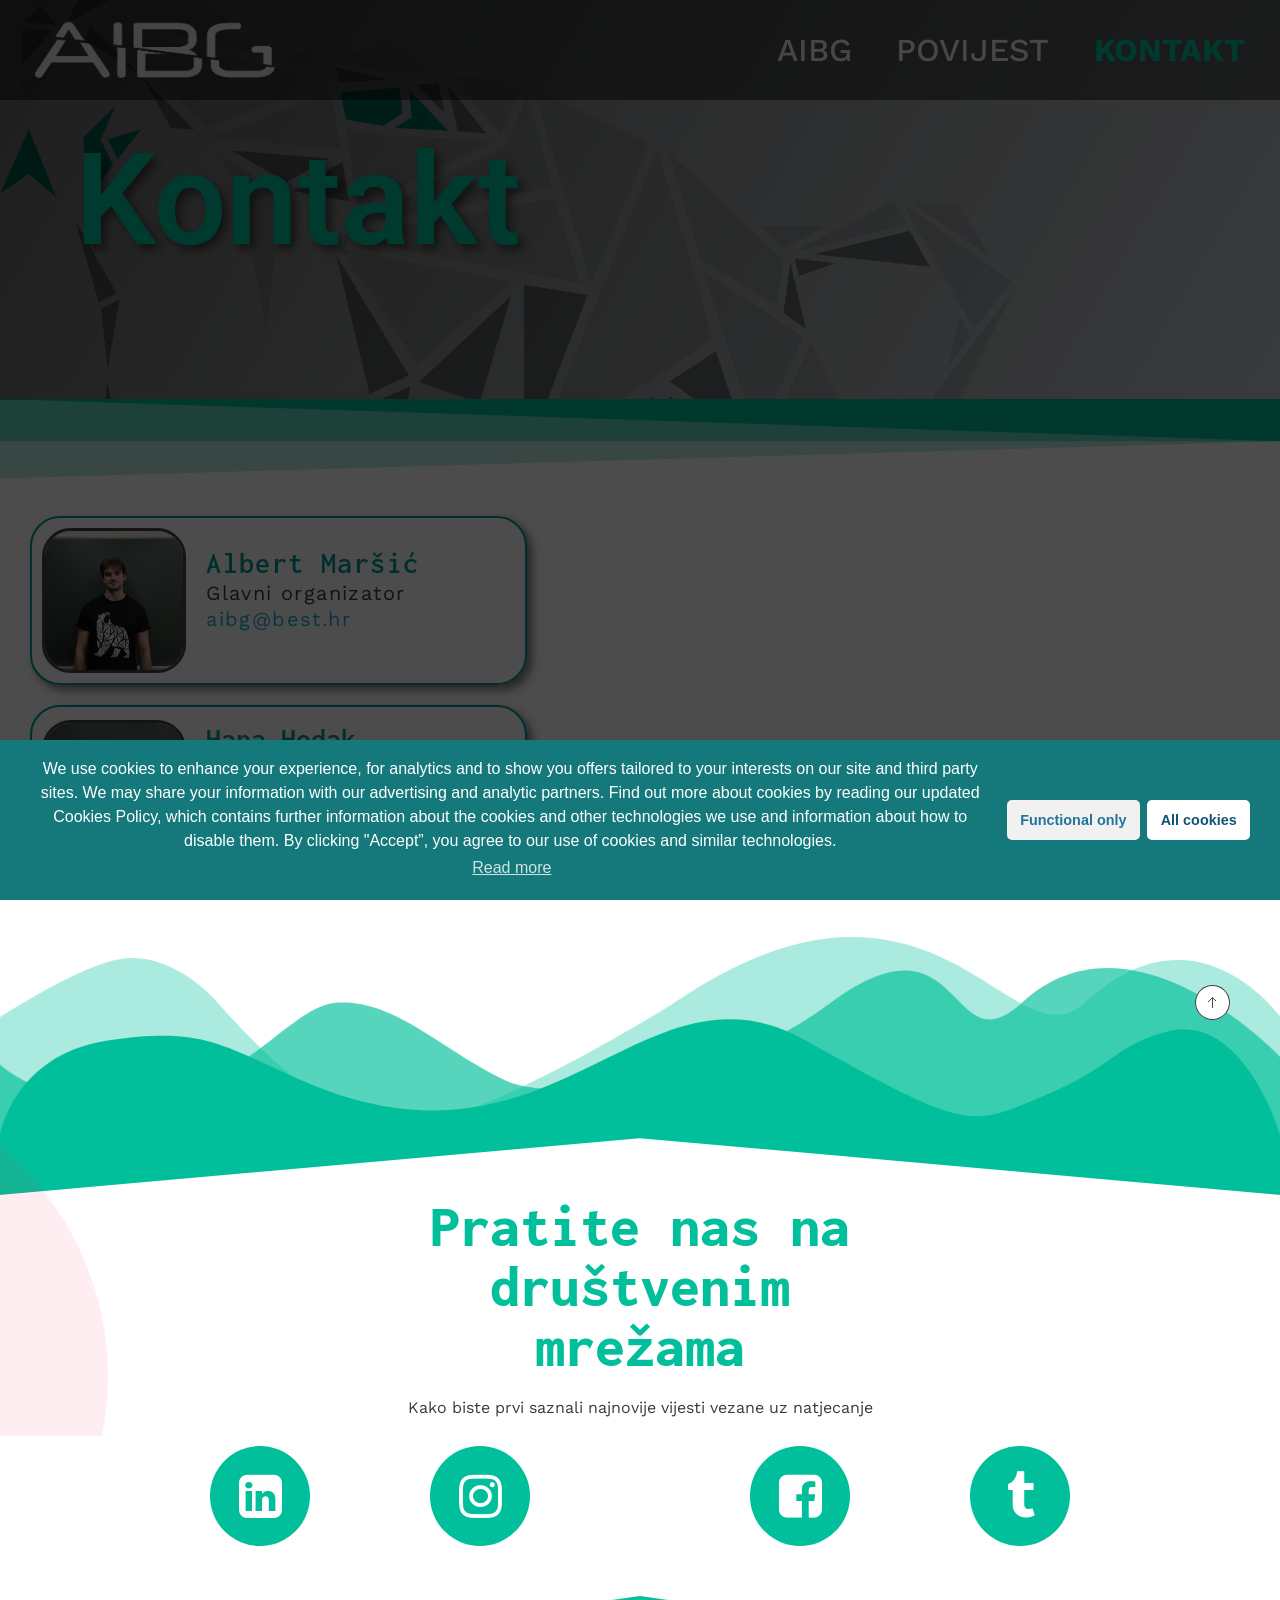
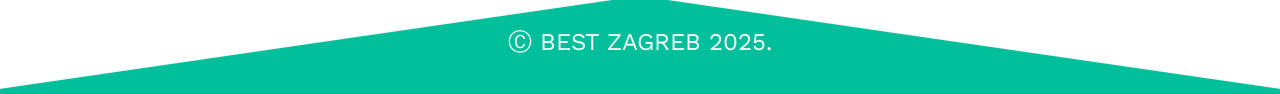
<file: kontakt/index.html>
<!DOCTYPE html>
<!--[if IE 9 ]>   <html class="no-js oldie ie9 ie" lang="en-US" > <![endif]-->
<!--[if (gt IE 9)|!(IE)]><!--> <html class="no-js" lang="en-US" > <!--<![endif]-->
<head>
        <meta charset="UTF-8" >
        <meta http-equiv="X-UA-Compatible" content="IE=edge">
        <!-- devices setting -->
        <meta name="viewport"   content="initial-scale=1,user-scalable=no,width=device-width">

<!-- outputs by wp_head -->
<title>Kontakt &#8211; AIBG</title>
<link rel='dns-prefetch' href='//fonts.googleapis.com' />
<link rel='dns-prefetch' href='//s.w.org' />
		<script type="text/javascript">
			window._wpemojiSettings = {"baseUrl":"https:\/\/s.w.org\/images\/core\/emoji\/11\/72x72\/","ext":".png","svgUrl":"https:\/\/s.w.org\/images\/core\/emoji\/11\/svg\/","svgExt":".svg","source":{"concatemoji":"..\/wp-includes\/js\/wp-emoji-release.min.js"}};
			!function(e,a,t){var n,r,o,i=a.createElement("canvas"),p=i.getContext&&i.getContext("2d");function s(e,t){var a=String.fromCharCode;p.clearRect(0,0,i.width,i.height),p.fillText(a.apply(this,e),0,0);e=i.toDataURL();return p.clearRect(0,0,i.width,i.height),p.fillText(a.apply(this,t),0,0),e===i.toDataURL()}function c(e){var t=a.createElement("script");t.src=e,t.defer=t.type="text/javascript",a.getElementsByTagName("head")[0].appendChild(t)}for(o=Array("flag","emoji"),t.supports={everything:!0,everythingExceptFlag:!0},r=0;r<o.length;r++)t.supports[o[r]]=function(e){if(!p||!p.fillText)return!1;switch(p.textBaseline="top",p.font="600 32px Arial",e){case"flag":return s([55356,56826,55356,56819],[55356,56826,8203,55356,56819])?!1:!s([55356,57332,56128,56423,56128,56418,56128,56421,56128,56430,56128,56423,56128,56447],[55356,57332,8203,56128,56423,8203,56128,56418,8203,56128,56421,8203,56128,56430,8203,56128,56423,8203,56128,56447]);case"emoji":return!s([55358,56760,9792,65039],[55358,56760,8203,9792,65039])}return!1}(o[r]),t.supports.everything=t.supports.everything&&t.supports[o[r]],"flag"!==o[r]&&(t.supports.everythingExceptFlag=t.supports.everythingExceptFlag&&t.supports[o[r]]);t.supports.everythingExceptFlag=t.supports.everythingExceptFlag&&!t.supports.flag,t.DOMReady=!1,t.readyCallback=function(){t.DOMReady=!0},t.supports.everything||(n=function(){t.readyCallback()},a.addEventListener?(a.addEventListener("DOMContentLoaded",n,!1),e.addEventListener("load",n,!1)):(e.attachEvent("onload",n),a.attachEvent("onreadystatechange",function(){"complete"===a.readyState&&t.readyCallback()})),(n=t.source||{}).concatemoji?c(n.concatemoji):n.wpemoji&&n.twemoji&&(c(n.twemoji),c(n.wpemoji)))}(window,document,window._wpemojiSettings);
		</script>
		<style type="text/css">
img.wp-smiley,
img.emoji {
	display: inline !important;
	border: none !important;
	box-shadow: none !important;
	height: 1em !important;
	width: 1em !important;
	margin: 0 .07em !important;
	vertical-align: -0.1em !important;
	background: none !important;
	padding: 0 !important;
}
</style>
<link rel='stylesheet' id='wp-ulike-css'  href='../wp-content/plugins/wp-ulike/assets/css/wp-ulike.min.css' type='text/css' media='all' />
<link rel='stylesheet' id='elementor-icons-css'  href='../wp-content/plugins/elementor/assets/lib/eicons/css/elementor-icons.min.css' type='text/css' media='all' />
<link rel='stylesheet' id='font-awesome-css'  href='../wp-content/plugins/elementor/assets/lib/font-awesome/css/font-awesome.min.css' type='text/css' media='all' />
<link rel='stylesheet' id='elementor-animations-css'  href='../wp-content/plugins/elementor/assets/lib/animations/animations.min.css' type='text/css' media='all' />
<link rel='stylesheet' id='elementor-frontend-css'  href='../wp-content/plugins/elementor/assets/css/frontend.min.css' type='text/css' media='all' />
<style id='elementor-frontend-inline-css' type='text/css'>
.elementor-widget-heading.elementor-widget-heading .elementor-heading-title{color:#3b3b3b;}.elementor-widget-heading .elementor-heading-title{font-family:"Roboto", Inconsolata, Work Sans;font-weight:600;}.elementor-widget-image .widget-image-caption{color:#009696;font-family:"Roboto", Inconsolata, Work Sans;font-weight:400;}.elementor-widget-text-editor{color:#009696;font-family:"Roboto", Inconsolata, Work Sans;font-weight:400;}.elementor-widget-text-editor.elementor-drop-cap-view-stacked .elementor-drop-cap{background-color:#3b3b3b;}.elementor-widget-text-editor.elementor-drop-cap-view-framed .elementor-drop-cap, .elementor-widget-text-editor.elementor-drop-cap-view-default .elementor-drop-cap{color:#3b3b3b;border-color:#3b3b3b;}.elementor-widget-button a.elementor-button, .elementor-widget-button .elementor-button{font-family:"Roboto", Inconsolata, Work Sans;font-weight:500;background-color:#00bf9a;}.elementor-widget-divider .elementor-divider-separator{border-top-color:#009696;}.elementor-widget-image-box .elementor-image-box-content .elementor-image-box-title{color:#3b3b3b;font-family:"Roboto", Inconsolata, Work Sans;font-weight:600;}.elementor-widget-image-box .elementor-image-box-content .elementor-image-box-description{color:#009696;font-family:"Roboto", Inconsolata, Work Sans;font-weight:400;}.elementor-widget-icon.elementor-view-stacked .elementor-icon{background-color:#3b3b3b;}.elementor-widget-icon.elementor-view-framed .elementor-icon, .elementor-widget-icon.elementor-view-default .elementor-icon{color:#3b3b3b;border-color:#3b3b3b;}.elementor-widget-icon-box.elementor-view-stacked .elementor-icon{background-color:#3b3b3b;}.elementor-widget-icon-box.elementor-view-framed .elementor-icon, .elementor-widget-icon-box.elementor-view-default .elementor-icon{color:#3b3b3b;border-color:#3b3b3b;}.elementor-widget-icon-box .elementor-icon-box-content .elementor-icon-box-title{color:#3b3b3b;font-family:"Roboto", Inconsolata, Work Sans;font-weight:600;}.elementor-widget-icon-box .elementor-icon-box-content .elementor-icon-box-description{color:#009696;font-family:"Roboto", Inconsolata, Work Sans;font-weight:400;}.elementor-widget-image-gallery .gallery-item .gallery-caption{font-family:"Roboto", Inconsolata, Work Sans;font-weight:500;}.elementor-widget-image-carousel .elementor-image-carousel-caption{font-family:"Roboto", Inconsolata, Work Sans;font-weight:500;}.elementor-widget-icon-list .elementor-icon-list-item:not(:last-child):after{border-color:#009696;}.elementor-widget-icon-list .elementor-icon-list-icon i{color:#3b3b3b;}.elementor-widget-icon-list .elementor-icon-list-text{color:#7a7979;}.elementor-widget-icon-list .elementor-icon-list-item{font-family:"Roboto", Inconsolata, Work Sans;font-weight:400;}.elementor-widget-counter .elementor-counter-number-wrapper{color:#3b3b3b;font-family:"Roboto", Inconsolata, Work Sans;font-weight:600;}.elementor-widget-counter .elementor-counter-title{color:#7a7979;font-family:"Roboto Slab", Inconsolata, Work Sans;font-weight:400;}.elementor-widget-progress .elementor-progress-wrapper .elementor-progress-bar{background-color:#3b3b3b;}.elementor-widget-progress .elementor-title{color:#3b3b3b;font-family:"Roboto", Inconsolata, Work Sans;font-weight:400;}.elementor-widget-testimonial .elementor-testimonial-content{color:#009696;font-family:"Roboto", Inconsolata, Work Sans;font-weight:400;}.elementor-widget-testimonial .elementor-testimonial-name{color:#3b3b3b;font-family:"Roboto", Inconsolata, Work Sans;font-weight:600;}.elementor-widget-testimonial .elementor-testimonial-job{color:#7a7979;font-family:"Roboto Slab", Inconsolata, Work Sans;font-weight:400;}.elementor-widget-tabs .elementor-tab-title{color:#3b3b3b;font-family:"Roboto", Inconsolata, Work Sans;font-weight:600;}.elementor-widget-tabs .elementor-tab-title.elementor-active{color:#00bf9a;}.elementor-widget-tabs .elementor-tab-content{color:#009696;font-family:"Roboto", Inconsolata, Work Sans;font-weight:400;}.elementor-widget-accordion .elementor-accordion .elementor-tab-title{color:#3b3b3b;font-family:"Roboto", Inconsolata, Work Sans;font-weight:600;}.elementor-widget-accordion .elementor-accordion .elementor-tab-title.elementor-active{color:#00bf9a;}.elementor-widget-accordion .elementor-accordion .elementor-tab-content{color:#009696;font-family:"Roboto", Inconsolata, Work Sans;font-weight:400;}.elementor-widget-toggle .elementor-toggle .elementor-tab-title{color:#3b3b3b;font-family:"Roboto", Inconsolata, Work Sans;font-weight:600;}.elementor-widget-toggle .elementor-toggle .elementor-tab-title.elementor-active{color:#00bf9a;}.elementor-widget-toggle .elementor-toggle .elementor-tab-content{color:#009696;font-family:"Roboto", Inconsolata, Work Sans;font-weight:400;}.elementor-widget-alert .elementor-alert-title{font-family:"Roboto", Inconsolata, Work Sans;font-weight:600;}.elementor-widget-alert .elementor-alert-description{font-family:"Roboto", Inconsolata, Work Sans;font-weight:400;}
.elementor-2133 .elementor-element.elementor-element-5663b539 > .elementor-container{min-height:400px;}.elementor-2133 .elementor-element.elementor-element-5663b539 > .elementor-container:after{content:"";min-height:inherit;}.elementor-2133 .elementor-element.elementor-element-5663b539{background-color:rgba(255,255,255,0.6);background-image:url("../wp-content/uploads/2020/10/bear2.png");background-position:center center;background-repeat:no-repeat;background-size:cover;transition:background 0.3s, border 0.3s, border-radius 0.3s, box-shadow 0.3s;margin-top:0px;margin-bottom:0px;padding:0px 35px 0px 35px;}.elementor-2133 .elementor-element.elementor-element-5663b539 > .elementor-background-overlay{background-color:transparent;background-image:linear-gradient(120deg, rgba(12,12,12,0.63) 0%, rgba(31,46,61,0.28) 100%);opacity:1;mix-blend-mode:darken;transition:background 0.3s, border-radius 0.3s, opacity 0.3s;}.elementor-2133 .elementor-element.elementor-element-6deb84ab.elementor-column .elementor-column-wrap{align-items:center;}.elementor-2133 .elementor-element.elementor-element-6deb84ab > .elementor-element-populated{margin:60px 0px 60px 0px;padding:0px 0px 0px 0px;}.elementor-2133 .elementor-element.elementor-element-02857f5{text-align:left;}.elementor-2133 .elementor-element.elementor-element-02857f5.elementor-widget-heading .elementor-heading-title{color:#00bf9a;}.elementor-2133 .elementor-element.elementor-element-02857f5 .elementor-heading-title{font-size:8rem;text-shadow:5px 5px 10px rgba(0,0,0,0.5);}.elementor-2133 .elementor-element.elementor-element-02857f5 > .elementor-widget-container{padding:20px 0px 20px 40px;border-radius:20px 20px 20px 20px;box-shadow:10px 10px 15px 5px rgba(0,0,0,0);}.elementor-2133 .elementor-element.elementor-element-02857f5:hover > .elementor-widget-container{border-radius:20px 20px 20px 20px;}.elementor-2133 .elementor-element.elementor-element-2bfefa0 > .elementor-container{max-width:1337px;}.elementor-2133 .elementor-element.elementor-element-2bfefa0 > .elementor-shape-top .elementor-shape-fill{fill:#00bf9a;}.elementor-2133 .elementor-element.elementor-element-2bfefa0 > .elementor-shape-top svg{height:80px;}.elementor-2133 .elementor-element.elementor-element-2bfefa0 > .elementor-shape-bottom .elementor-shape-fill{fill:#00bf9a;}.elementor-2133 .elementor-element.elementor-element-2bfefa0 > .elementor-shape-bottom svg{height:200px;}.elementor-2133 .elementor-element.elementor-element-2bfefa0{padding:60px 0px 200px 0px;}.elementor-2133 .elementor-element.elementor-element-adb4c6a{border-style:solid;border-width:2px 2px 2px 2px;border-color:#009696;box-shadow:5px 5px 10px 0px rgba(0,0,0,0.5);transition:background 0.3s, border 0.3s, border-radius 0.3s, box-shadow 0.3s;margin-top:20px;margin-bottom:20px;}.elementor-2133 .elementor-element.elementor-element-adb4c6a, .elementor-2133 .elementor-element.elementor-element-adb4c6a > .elementor-background-overlay{border-radius:30px 30px 30px 30px;}.elementor-2133 .elementor-element.elementor-element-adb4c6a > .elementor-background-overlay{transition:background 0.3s, border-radius 0.3s, opacity 0.3s;}.elementor-2133 .elementor-element.elementor-element-1842778 .elementor-image img{border-style:solid;border-radius:20% 20% 20% 20%;box-shadow:0px 0px 0px 0px rgba(12,12,12,0.5);}.elementor-2133 .elementor-element.elementor-element-1842778 > .elementor-widget-container{background-color:transparent;background-image:linear-gradient(180deg,  0%, #f2295b 100%);box-shadow:0px 0px 0px 0px rgba(12,12,12,0.4);}.elementor-2133 .elementor-element.elementor-element-7fd87b2{line-height:1.6em;letter-spacing:1.4px;}.elementor-2133 .elementor-element.elementor-element-8b5e4a0{border-style:solid;border-width:2px 2px 2px 2px;border-color:#009696;box-shadow:5px 5px 10px 0px rgba(0,0,0,0.5);transition:background 0.3s, border 0.3s, border-radius 0.3s, box-shadow 0.3s;margin-top:20px;margin-bottom:20px;}.elementor-2133 .elementor-element.elementor-element-8b5e4a0, .elementor-2133 .elementor-element.elementor-element-8b5e4a0 > .elementor-background-overlay{border-radius:30px 30px 30px 30px;}.elementor-2133 .elementor-element.elementor-element-8b5e4a0 > .elementor-background-overlay{transition:background 0.3s, border-radius 0.3s, opacity 0.3s;}.elementor-2133 .elementor-element.elementor-element-94f15c1 .elementor-image img{border-style:solid;border-radius:20% 20% 20% 20%;box-shadow:0px 0px 0px 0px rgba(12,12,12,0.5);}.elementor-2133 .elementor-element.elementor-element-94f15c1 > .elementor-widget-container{background-color:transparent;background-image:linear-gradient(180deg,  0%, #f2295b 100%);box-shadow:0px 0px 0px 0px rgba(12,12,12,0.4);}.elementor-2133 .elementor-element.elementor-element-a2b19dd{border-style:solid;border-width:2px 2px 2px 2px;border-color:#009696;box-shadow:5px 5px 10px 0px rgba(0,0,0,0.5);transition:background 0.3s, border 0.3s, border-radius 0.3s, box-shadow 0.3s;margin-top:20px;margin-bottom:20px;}.elementor-2133 .elementor-element.elementor-element-a2b19dd, .elementor-2133 .elementor-element.elementor-element-a2b19dd > .elementor-background-overlay{border-radius:30px 30px 30px 30px;}.elementor-2133 .elementor-element.elementor-element-a2b19dd > .elementor-background-overlay{transition:background 0.3s, border-radius 0.3s, opacity 0.3s;}.elementor-2133 .elementor-element.elementor-element-7c9fefc .elementor-icon-wrapper{text-align:right;}.elementor-2133 .elementor-element.elementor-element-7c9fefc.elementor-view-stacked .elementor-icon{background-color:#009696;}.elementor-2133 .elementor-element.elementor-element-7c9fefc.elementor-view-framed .elementor-icon, .elementor-2133 .elementor-element.elementor-element-7c9fefc.elementor-view-default .elementor-icon{color:#009696;border-color:#009696;}.elementor-2133 .elementor-element.elementor-element-7c9fefc .elementor-icon{font-size:100px;}.elementor-2133 .elementor-element.elementor-element-7c9fefc .elementor-icon i{transform:rotate(0deg);}.elementor-2133 .elementor-element.elementor-element-98a2e2a iframe{height:400px;filter:brightness( 80% ) contrast( 100% ) saturate( 100% ) blur( 0px ) hue-rotate( 0deg );transition-duration:1s;}.elementor-2133 .elementor-element.elementor-element-98a2e2a:hover iframe{filter:brightness( 100% ) contrast( 100% ) saturate( 100% ) blur( 0px ) hue-rotate( 0deg );}.elementor-2133 .elementor-element.elementor-element-2922e83{background-color:#ffffff;transition:background 0.3s, border 0.3s, border-radius 0.3s, box-shadow 0.3s;margin-top:0px;margin-bottom:0px;padding:30px 30px 0px 30px;}.elementor-2133 .elementor-element.elementor-element-2922e83 > .elementor-background-overlay{transition:background 0.3s, border-radius 0.3s, opacity 0.3s;}.elementor-2133 .elementor-element.elementor-element-2922e83 > .elementor-shape-top .elementor-shape-fill{fill:#00bf9a;}.elementor-2133 .elementor-element.elementor-element-2922e83 > .elementor-shape-top svg{height:60px;}.elementor-2133 .elementor-element.elementor-element-e29a3be > .elementor-element-populated{padding:30px 0px 0px 0px;}.elementor-2133 .elementor-element.elementor-element-8c19f68{text-align:center;}.elementor-2133 .elementor-element.elementor-element-8c19f68.elementor-widget-heading .elementor-heading-title{color:#00bf9a;}.elementor-2133 .elementor-element.elementor-element-8c19f68 .elementor-heading-title{font-family:"Inconsolata", Inconsolata, Work Sans;font-size:60px;font-weight:800;}.elementor-2133 .elementor-element.elementor-element-8c19f68 > .elementor-widget-container{margin:0% 30% 0% 30%;}.elementor-2133 .elementor-element.elementor-element-1015d6f .elementor-text-editor{text-align:center;}.elementor-2133 .elementor-element.elementor-element-1015d6f{color:#3b3b3b;font-family:"Work Sans", Inconsolata, Work Sans;font-size:16px;}.elementor-2133 .elementor-element.elementor-element-d1d8d73 .elementor-icon-wrapper{text-align:right;}.elementor-2133 .elementor-element.elementor-element-d1d8d73.elementor-view-stacked .elementor-icon{background-color:#00bf9a;}.elementor-2133 .elementor-element.elementor-element-d1d8d73.elementor-view-framed .elementor-icon, .elementor-2133 .elementor-element.elementor-element-d1d8d73.elementor-view-default .elementor-icon{color:#00bf9a;border-color:#00bf9a;}.elementor-2133 .elementor-element.elementor-element-d1d8d73 .elementor-icon i{transform:rotate(0deg);}.elementor-2133 .elementor-element.elementor-element-f43a727 .elementor-icon-wrapper{text-align:center;}.elementor-2133 .elementor-element.elementor-element-f43a727.elementor-view-stacked .elementor-icon{background-color:#00bf9a;}.elementor-2133 .elementor-element.elementor-element-f43a727.elementor-view-framed .elementor-icon, .elementor-2133 .elementor-element.elementor-element-f43a727.elementor-view-default .elementor-icon{color:#00bf9a;border-color:#00bf9a;}.elementor-2133 .elementor-element.elementor-element-f43a727 .elementor-icon i{transform:rotate(0deg);}.elementor-2133 .elementor-element.elementor-element-d1e2d14 .elementor-icon-wrapper{text-align:center;}.elementor-2133 .elementor-element.elementor-element-d1e2d14.elementor-view-stacked .elementor-icon{background-color:#00bf9a;}.elementor-2133 .elementor-element.elementor-element-d1e2d14.elementor-view-framed .elementor-icon, .elementor-2133 .elementor-element.elementor-element-d1e2d14.elementor-view-default .elementor-icon{color:#00bf9a;border-color:#00bf9a;}.elementor-2133 .elementor-element.elementor-element-d1e2d14 .elementor-icon i{transform:rotate(0deg);}.elementor-2133 .elementor-element.elementor-element-82975a9 .elementor-icon-wrapper{text-align:left;}.elementor-2133 .elementor-element.elementor-element-82975a9.elementor-view-stacked .elementor-icon{background-color:#00bf9a;}.elementor-2133 .elementor-element.elementor-element-82975a9.elementor-view-framed .elementor-icon, .elementor-2133 .elementor-element.elementor-element-82975a9.elementor-view-default .elementor-icon{color:#00bf9a;border-color:#00bf9a;}.elementor-2133 .elementor-element.elementor-element-82975a9 .elementor-icon i{transform:rotate(0deg);}.elementor-2133 .elementor-element.elementor-element-c4d6755{background-color:#ffffff;transition:background 0.3s, border 0.3s, border-radius 0.3s, box-shadow 0.3s;}.elementor-2133 .elementor-element.elementor-element-c4d6755 > .elementor-background-overlay{transition:background 0.3s, border-radius 0.3s, opacity 0.3s;}.elementor-2133 .elementor-element.elementor-element-f07c209{background-color:#ffffff;transition:background 0.3s, border 0.3s, border-radius 0.3s, box-shadow 0.3s;}.elementor-2133 .elementor-element.elementor-element-f07c209 > .elementor-background-overlay{transition:background 0.3s, border-radius 0.3s, opacity 0.3s;}.elementor-2133 .elementor-element.elementor-element-f07c209 > .elementor-shape-bottom .elementor-shape-fill{fill:#00bf9a;}.elementor-2133 .elementor-element.elementor-element-f07c209 > .elementor-shape-bottom svg{height:100px;}.elementor-2133 .elementor-element.elementor-element-b447fda .elementor-spacer-inner{height:30px;}.elementor-2133 .elementor-element.elementor-element-2cecc73 .elementor-text-editor{text-align:center;}.elementor-2133 .elementor-element.elementor-element-2cecc73{color:#ffffff;font-family:"Work Sans", Inconsolata, Work Sans;font-size:1.5rem;}body.elementor-page-2133{background-color:#3b3b3b;}@media(min-width:768px){.elementor-2133 .elementor-element.elementor-element-d431ef1{width:43.508%;}.elementor-2133 .elementor-element.elementor-element-b6e2047{width:56.468%;}.elementor-2133 .elementor-element.elementor-element-3f63b34{width:42.953%;}.elementor-2133 .elementor-element.elementor-element-d0ec885{width:14.243%;}.elementor-2133 .elementor-element.elementor-element-6d53790{width:42.822%;}}@media(max-width:1024px){.elementor-2133 .elementor-element.elementor-element-5663b539 > .elementor-container{min-height:0px;}.elementor-2133 .elementor-element.elementor-element-5663b539 > .elementor-container:after{content:"";min-height:inherit;}.elementor-2133 .elementor-element.elementor-element-02857f5{text-align:center;}.elementor-2133 .elementor-element.elementor-element-02857f5 .elementor-heading-title{font-size:6rem;}.elementor-2133 .elementor-element.elementor-element-02857f5 > .elementor-widget-container{padding:0px 0px 0px 0px;}.elementor-2133 .elementor-element.elementor-element-d431ef1 > .elementor-element-populated{margin:0% 15% 0% 15%;}.elementor-2133 .elementor-element.elementor-element-8c19f68 .elementor-heading-title{font-size:3.5rem;}.elementor-2133 .elementor-element.elementor-element-8c19f68 > .elementor-widget-container{margin:0% 20% 0% 20%;}}@media(max-width:767px){.elementor-2133 .elementor-element.elementor-element-5663b539 > .elementor-container{min-height:0px;}.elementor-2133 .elementor-element.elementor-element-5663b539 > .elementor-container:after{content:"";min-height:inherit;}.elementor-2133 .elementor-element.elementor-element-02857f5{text-align:center;}.elementor-2133 .elementor-element.elementor-element-02857f5 .elementor-heading-title{font-size:4rem;}.elementor-2133 .elementor-element.elementor-element-d431ef1{width:100%;}.elementor-2133 .elementor-element.elementor-element-d431ef1 > .elementor-element-populated{margin:0px 0px 0px 0px;}.elementor-2133 .elementor-element.elementor-element-1842778 .elementor-image img{width:100%;max-width:100%;border-radius:14% 14% 14% 14%;}.elementor-2133 .elementor-element.elementor-element-94f15c1 .elementor-image img{width:100%;max-width:100%;border-radius:14% 14% 14% 14%;}.elementor-2133 .elementor-element.elementor-element-7c9fefc .elementor-icon-wrapper{text-align:center;}.elementor-2133 .elementor-element.elementor-element-8c19f68 .elementor-heading-title{font-size:3rem;}.elementor-2133 .elementor-element.elementor-element-8c19f68 > .elementor-widget-container{margin:0% 0% 0% 0%;}.elementor-2133 .elementor-element.elementor-element-3f63b34{width:33%;}.elementor-2133 .elementor-element.elementor-element-d0ec885{width:33%;}.elementor-2133 .elementor-element.elementor-element-6d53790{width:33%;}.elementor-2133 .elementor-element.elementor-element-2cecc73{font-size:1rem;}}@media(max-width:1024px) and (min-width:768px){.elementor-2133 .elementor-element.elementor-element-6deb84ab{width:100%;}.elementor-2133 .elementor-element.elementor-element-d431ef1{width:100%;}.elementor-2133 .elementor-element.elementor-element-b6e2047{width:100%;}.elementor-2133 .elementor-element.elementor-element-3f63b34{width:35%;}.elementor-2133 .elementor-element.elementor-element-d0ec885{width:30%;}.elementor-2133 .elementor-element.elementor-element-6d53790{width:35%;}}@media(min-width:1025px){.elementor-2133 .elementor-element.elementor-element-5663b539{background-attachment:fixed;}}
</style>
<link rel='stylesheet' id='ms-main-css'  href='../wp-content/plugins/masterslider/public/assets/css/masterslider.main.css' type='text/css' media='all' />
<link rel='stylesheet' id='ms-custom-css'  href='../wp-content/uploads/masterslider/custom.css' type='text/css' media='all' />
<link rel='stylesheet' id='auxin-base-css'  href='../wp-content/themes/phlox-pro/css/base.css' type='text/css' media='all' />
<link rel='stylesheet' id='auxin-front-icon-css'  href='../wp-content/themes/phlox-pro/css/auxin-icon.css' type='text/css' media='all' />
<link rel='stylesheet' id='auxin-main-css'  href='../wp-content/themes/phlox-pro/css/main.css' type='text/css' media='all' />
<link rel='stylesheet' id='auxin-fonts-google-css'  href='//fonts.googleapis.com/css?family=Work+Sans%3A400%2C900italic%2C900%2C800italic%2C800%2C700italic%2C700%2C600italic%2C600%2C500italic%2C500%2C400italic%2C300italic%2C300%2C200italic%2C200%2C100italic%2C100%7CInconsolata%3A400%2C900italic%2C900%2C800italic%2C800%2C700italic%2C700%2C600italic%2C600%2C500italic%2C500%2C400italic%2C300italic%2C300%2C200italic%2C200%2C100italic%2C100%7CRufina%3A400%2C900italic%2C900%2C800italic%2C800%2C700italic%2C700%2C600italic%2C600%2C500italic%2C500%2C400italic%2C300italic%2C300%2C200italic%2C200%2C100italic%2C100%7CTitillium+Web%3A400%2C900italic%2C900%2C800italic%2C800%2C700italic%2C700%2C600italic%2C600%2C500italic%2C500%2C400italic%2C300italic%2C300%2C200italic%2C200%2C100italic%2C100&#038;subset=latin%2Clatin-ext&#038;ver=7.8' type='text/css' media='all' />
<link rel='stylesheet' id='cmplz-cookie-css'  href='../wp-content/plugins/complianz-gdpr/assets/css/cookieconsent.min.css' type='text/css' media='all' />
<link rel='stylesheet' id='google-fonts-1-css'  href='https://fonts.googleapis.com/css?family=Roboto%3A100%2C100italic%2C200%2C200italic%2C300%2C300italic%2C400%2C400italic%2C500%2C500italic%2C600%2C600italic%2C700%2C700italic%2C800%2C800italic%2C900%2C900italic%7CRoboto+Slab%3A100%2C100italic%2C200%2C200italic%2C300%2C300italic%2C400%2C400italic%2C500%2C500italic%2C600%2C600italic%2C700%2C700italic%2C800%2C800italic%2C900%2C900italic%7CInconsolata%3A100%2C100italic%2C200%2C200italic%2C300%2C300italic%2C400%2C400italic%2C500%2C500italic%2C600%2C600italic%2C700%2C700italic%2C800%2C800italic%2C900%2C900italic%7CWork+Sans%3A100%2C100italic%2C200%2C200italic%2C300%2C300italic%2C400%2C400italic%2C500%2C500italic%2C600%2C600italic%2C700%2C700italic%2C800%2C800italic%2C900%2C900italic&#038;ver=4.9.31' type='text/css' media='all' />
<script type='text/javascript'>
/* <![CDATA[ */
var auxin = {"ajax_url":"\/\/wp-admin\/admin-ajax.php","is_rtl":"","is_reponsive":"1","is_framed":"","frame_width":"20","wpml_lang":"en","uploadbaseurl":"\/\/wp-content\/uploads"};
/* ]]> */
</script>
<script type='text/javascript'>
/* < ![CDATA[ */
function auxinNS(n){for(var e=n.split("."),a=window,i="",r=e.length,t=0;r>t;t++)"window"!=e[t]&&(i=e[t],a[i]=a[i]||{},a=a[i]);return a;}
/* ]]> */
</script>
<script type='text/javascript' src='../wp-includes/js/jquery/jquery.js'></script>
<script type='text/javascript' src='../wp-includes/js/jquery/jquery-migrate.min.js'></script>
<script type='text/javascript' src='../wp-content/plugins/masterslider/includes/modules/elementor/assets/js/elementor-widgets.js'></script>
<script type='text/javascript' src='../wp-content/themes/phlox-pro/js/solo/modernizr-custom.min.js'></script>
<link rel='https://api.w.org/' href='../wp-json/index.html' />
<link rel="EditURI" type="application/rsd+xml" title="RSD" href="https://aibg.best.hr/xmlrpc.php?rsd" />
<link rel="wlwmanifest" type="application/wlwmanifest+xml" href="../wp-includes/wlwmanifest.xml" /> 
<meta name="generator" content="WordPress 4.9.31" />
<link rel="canonical" href="https://aibg.best.hr/kontakt/" />
<link rel='shortlink' href='../index.html' />
<link rel="alternate" type="application/json+oembed" href="../wp-json/oembed/1.0/embed" />
<link rel="alternate" type="text/xml+oembed" href="../wp-json/oembed/1.0/embed#038;format=xml" />
<script>var ms_grabbing_curosr='/wp-content/plugins/masterslider/public/assets/css/common/grabbing.cur',ms_grab_curosr='/wp-content/plugins/masterslider/public/assets/css/common/grab.cur';</script>
<meta name="generator" content="MasterSlider 3.2.9 - Responsive Touch Image Slider" />
<!-- Chrome, Firefox OS and Opera -->
<meta name="theme-color" content="#00bf9a" />
<!-- Windows Phone -->
<meta name="msapplication-navbutton-color" content="#00bf9a" />
<!-- iOS Safari -->
<meta name="apple-mobile-web-app-capable" content="yes">
<meta name="apple-mobile-web-app-status-bar-style" content="black-translucent">

		<style type="text/css">.recentcomments a{display:inline !important;padding:0 !important;margin:0 !important;}</style>
		<link rel="icon" href="../wp-content/uploads/2020/10/cropped-bear2-32x32.png" sizes="32x32" />
<link rel="icon" href="../wp-content/uploads/2020/10/cropped-bear2-192x192.png" sizes="192x192" />
<link rel="apple-touch-icon-precomposed" href="../wp-content/uploads/2020/10/cropped-bear2-180x180.png" />
<meta name="msapplication-TileImage" content="../wp-content/uploads/2020/10/cropped-bear2-270x270.png" />
		<style type="text/css" id="wp-custom-css">
			.current_page_item .aux-menu-label, .aux-open .current_page_item .aux-menu-label{
	color: #00bf9a;
	font-weight: 700;
}

.aux-menu-label {
	color: #EEE;
/* 	-webkit-text-stroke: .3px black; */
	font-size: 2rem;
	font-weight: 500;
	
	transition: transform .3s ease-in-out;
	transition: color .3s ease-in-out;
}

.aux-menu-label:hover, .aux-menu-label:focus {
	color: #00ab8a;
	transform: scale(1.1);
}

.aux-open .aux-menu-label {
	color: #555;
	-webkit-text-stroke: 0px;
}


.aux-front-error {
	display: none;
}/* header-logo-width 
=========================*/
.aux-logo-header .aux-logo-anchor{ max-width:240px; }
/* header-logo-max-height-type 
=========================*/
.aux-logo-header .aux-logo-anchor > img { max-height:100px; }
/* site-frame-background-color 
=========================*/
@media screen and (min-width: 700px) { .aux-framed .aux-side-frames, body.aux-framed:after,
            .aux-framed .aux-side-frames:before, .aux-framed .aux-side-frames:after{ background-color:#111111; } }
/* site-header-container-height 
=========================*/
.site-header-section .aux-header-elements:not(.aux-vertical-menu-elements), .site-header-section .aux-fill .aux-menu-depth-0 > .aux-item-content { height:100px; }
/* site-transparent-header-bgcolor 
=========================*/
.site-header-section { background-color:rgba(0, 0, 0, 0.5); }
/* site-header-container-scaled-height 
=========================*/
.aux-top-sticky .site-header-section.aux-sticky .aux-fill .aux-menu-depth-0 > .aux-item-content, .aux-top-sticky .site-header-section.aux-sticky .aux-header-elements { height:80px; }
/* sticky-header-color 
=========================*/
.site-header-section.aux-sticky { background-color:rgba(0, 0, 0, 0.5); }
/* site-vertical-menu-background-color 
=========================*/
.aux-vertical-menu-side  { background-color:#FFF; }
/* site-header-navigation-item-height 
=========================*/
.site-header-section .aux-middle .aux-menu-depth-0 > .aux-item-content { height:60px; }
/* site-mobile-header-toggle-button-color 
=========================*/
.site-header-section .aux-header .aux-burger:before, .site-header-section .aux-header .aux-burger:after, .site-header-section .aux-header .aux-burger .mid-line{ border-color:#ffffff; }
/* site-menu-full-screen-background-color 
=========================*/
#fs-menu-search:before { background-color:rgba(255, 255, 255, 0.95); }
/* site-top-header-background-color 
=========================*/
.aux-top-header{background-color:#FFFFFF;}
/* post-title-bar-overlay-pattern-opacity 
=========================*/
.single-post .aux-overlay-bg-hash::before { opacity:0.15; }
/* page-title-bar-overlay-pattern-opacity 
=========================*/
.page .aux-overlay-bg-hash::before { opacity:0.5; }
/* subfooter-bar-layout-bg-color 
=========================*/
.aux-subfooter-bar { background-color:#fafafa; }
/* subfooter-bar-top-border-color 
=========================*/
.aux-subfooter-bar { border-top:1px solid #EAEAEA; }
/* subfooter-layout-bg-image-position 
=========================*/
.aux-subfooter{background-position:center center;}
/* subfooter-layout-bg-image-size 
=========================*/
.aux-subfooter{background-size:cover;}
/* subfooter-layout-bg-image-repeat 
=========================*/
.aux-subfooter{background-repeat:no-repeat;}
/* subfooter-top-border-color 
=========================*/
.aux-subfooter { border-top:1px solid #EAEAEA; }
/* site-footer-bg-color 
=========================*/
.aux-site-footer{background-color:#00bf9a;}
/* footer-top-border-color 
=========================*/
.aux-site-footer{border-top:1px solid rgba(255, 255, 255, 0);}
/* site-secondary-logo-max-height 
=========================*/
.aux-logo-footer .aux-logo-anchor img { max-height:50px; }
/* content-typography 
=========================*/
body { font-family: "Work Sans";font-weight: regular; }
/* main-title-typography 
=========================*/
h1, h2, h3, h4, h5, h6, .aux-h1, .aux-h2, .aux-h3, .aux-h4, .aux-h5, .aux-h6 { font-family: "Inconsolata";font-weight: 300; }
/* page-title-typography 
=========================*/
.page-title { font-family: "Rufina";font-weight: regular; }
/* header-menu-typography 
=========================*/
.aux-master-menu { font-family: "Work Sans";font-weight: regular; }
/* buttons-typography 
=========================*/
.aux-button { font-family: "Titillium Web";font-weight: 900; }
/* portfolio-title-bar-overlay-pattern-opacity 
=========================*/
.single-portfolio .aux-overlay-bg-hash::before { opacity:0.5; }
/* portfolio-classic-entry-box-background-color 
=========================*/
.post-type-archive-portfolio .aux-entry-boxed .entry-main { background-color: #FFFFFF; }
/* portfolio-classic-entry-box-border-color 
=========================*/
.post-type-archive-portfolio .aux-entry-boxed .entry-main { border-color: #EAEAEA !important; }
/* portfolio-land-side-background-color 
=========================*/
.post-type-archive-portfolio .aux-item-land .aux-land-side { background-color: #FFFFFF; }
/* portfolio-land-side-border-color 
=========================*/
.post-type-archive-portfolio .aux-item-land .aux-land-side { border-color: #EAEAEA !important; }
/* site-body-background-color 
=========================*/
body { background-color:rgba(255, 255, 255, 0); }
/* site-body-background-size 
=========================*/
body { background-size:auto; }
/* site-body-background-repeat 
=========================*/
body { background-repeat:no-repeat; }
/* site-body-background-position 
=========================*/
body { background-position:center top; }
/* site-body-background-attach 
=========================*/
body { background-attachment:fixed; }
/* site-body-background-image 
=========================*/
body { background-image:url(../wp-content/uploads/2020/10/bear2.png); }
/* footer-privacy-policy-link-color 
=========================*/
.aux-site-footer .aux-privacy-policy a { color: rgba(255, 255, 255, 0.95); }
/* site-footer-bg-gradient 
=========================*/
.aux-site-footer{background-image:linear-gradient(to right, rgba(0, 0, 0, 0) 56.8841%, rgba(0, 0, 0, 0) 56.8841%);}
/* footer-copyright-link-color 
=========================*/
.aux-copyright { color: #ffffff; }

.aux-app-home-header {
    position: relative;
}

.aux-app-curve-divider:before{
    content: '';
    background: url(http://demo.phlox.pro/app-landing/wp-content/uploads/sites/45/2018/07/final-4.svg);
    background-size: auto 100%;
    background-repeat: repeat-x;
    background-position: center;
    width: 100%;
    height: 290px;
    position: absolute;
    transform: translateY(-100%);
}

.aux-app-curve-divider:after{
    content: '';
    width: 538px;
    height: 525px;
    position: absolute;
    bottom: -205px;
    right: -455px;
    background-color: rgba(252,47,82,0.08);
    border-radius: 50%;
}

.aux-app-header-carousel-frame{
    position: absolute;
    top: 55px;
    left: 0;
    right: 0;
    z-index: 10;
}

.aux-app-features-box > .elementor-column-wrap {
    transform: none;
    transition: all 300ms ease-out !important;
}
.aux-app-features-box:hover > .elementor-column-wrap{
    box-shadow: 0 3px 45px 0 rgba(0,0,0,0.16) ;
    border:none !important;
    transform: translateY(-20px);
}

.aux-app-features-mockup-phone:before{
    content: '';
    width: 630px;
    height: 618px;
    background-color: rgba(252,47,82,0.05);
    position: absolute;
    border-radius: 50%;
    left: 0;
    right: 0;
    margin: auto;
    top: 50%;
    transform: translateY(-50%);
    z-index: -1;
        animation: AuxPulseBig 4s cubic-bezier(0.215, 0.61, 0.355, 1) infinite;
}
.aux-app-features-mockup-phone:after{
    content: '';
    width: 506px;
    height: 495px;
    background-color: rgba(252,47,82,0.15);
    position: absolute;
    border-radius: 50%;
    left: 0;
    right: 0;
    margin: auto;
    top: 50%;
    transform: translateY(-50%);
    z-index:-1;
    animation: AuxPulseSmall 4s cubic-bezier(0.455, 0.03, 0.515, 0.955) -.4s infinite;

}
.aux-app-features-section {
    overflow: hidden;
}
.aux-app-features-section:before {
    content: '';
    width: 463px;
    height: 452px;
    position: absolute;
    left: -350px;
    top: -220px;
    background-color: rgba(252,47,82,0.08);
    border-radius: 50%;
}
.aux-app-screenshot-carousel-frame:before{
    content: '';
    position: absolute;
    right: -40px;
    width: 30px;
    background: #f3f3f3;
    height: 100%;
    z-index: 7;
}

.aux-app-screenshot-carousel-frame:after{
    content:'';
    background-image: url(http://demo.phlox.pro/app-landing/wp-content/uploads/sites/45/2018/07/screen-shot-1.png);
    position: absolute;
    top: -28px;
    width: 100%;
    background-size: contain;
    background-repeat: no-repeat;
    background-position: right;
    height: calc(100% + 64px);
    right: -42px;
    z-index:8;
}
.aux-app-screenshot-carousel-frame {
  transform: translateX(-15%);  
}
.aux-app-testimonial-section {
    overflow: hidden;
}
.aux-app-testimonial-section:before {
    content: '';
    width: 621px;
    height: 606px;
    position: absolute;
    right: -494px;
    top: -285px;
    background-color: rgba(252,47,82,0.08);
    border-radius: 50%;
}
.aux-app-download-section {
    background: rgb(29,29,29);
    background: linear-gradient(135deg, rgba(29,29,29,1) 0%, rgba(29,29,29,1) 62%, rgba(252,47,82,1) 62%, rgba(220,0,37,1) 100%);
}
.aux-app-download-section-img-col {
    position: absolute;
    right: 150px;
    top: -210px;
    z-index: 9;
}
.aux-app-download-section-img img{
    max-width: none !important;
}

.hentry .entry-main,
.hentry .entry-content {
    margin-bottom: 0;
}

.aux-app-subscribe-section {
    overflow: hidden;
}

.aux-app-subscribe-section:after {
    content: '';
    width: 621px;
    height: 606px;
    position: absolute;
    left: -513px;
    bottom: -243px;
    background-color: rgba(252,47,82,0.08);
    border-radius: 50%;
}

.aux-site-footer {
    background: rgba(252,47,82,1);
    background: -moz-linear-gradient(left, rgba(252,47,82,1) 0%, rgba(220,0,37,1) 100%);
    background: -webkit-gradient(left top, right top, color-stop(0%, rgba(252,47,82,1)), color-stop(100%, rgba(220,0,37,1)));
    background: -webkit-linear-gradient(left, rgba(252,47,82,1) 0%, rgba(220,0,37,1) 100%);
    background: -o-linear-gradient(left, rgba(252,47,82,1) 0%, rgba(220,0,37,1) 100%);
    background: -ms-linear-gradient(left, rgba(252,47,82,1) 0%, rgba(220,0,37,1) 100%);
    background: linear-gradient(to right, rgba(252,47,82,1) 0%, rgba(220,0,37,1) 100%);
    filter: progid:DXImageTransform.Microsoft.gradient( startColorstr='#fc2f52', endColorstr='#dc0025', GradientType=1 );
}

.aux-site-footer .aux-copyright small {
    color: rgba(255,255,255,0.6);
    font-size: 15px;
    font-weight: 300;
    font-family: "Poppins", Sans-serif;
}

.aux-site-footer .footer-menu li>a, .aux-site-footer .footer-menu li>span {
    color: rgba(255,255,255, 0.7);
}

.aux-site-footer .footer-menu li {
    margin-right: 30px;
}
.elementor-slick-slider .slick-next,
.elementor-slick-slider .slick-prev {
    display: none !important;
}

.aux-app-button-inline {
    display: inline-block;
}
@media only screen and (max-width: 1023px) {
    
    .aux-app-features-section:before,
    .aux-app-testimonial-section:before,
    .aux-app-subscribe-section:after,
    .aux-app-curve-divider:after {
        display: none;
    }
    
    .aux-app-screenshot-carousel-frame {
        transform: none;
    }
    
    .aux-app-screenshot-carousel-frame:after {
        background-position: center;
        right: -4px;
    }
    
    .elementor-slick-slider .slick-next,
    .elementor-slick-slider .slick-prev {
        display: block !important;
        z-index: 10 !important;
        width: 60px;
        height: 60px;
        background: #FFFFFF;
        border-radius: 50%;
        text-align: center;
        box-shadow: 0px 3px 30px rgba(0,0,0,0.16);
    }
    
    .elementor-slick-slider .slick-next,
    .elementor-slick-slider .slick-prev {
        display: block !important;
        color: #FC2F52;
    }
    
    .elementor-slick-slider .slick-next {
        right: 0% !important;
    }
    .elementor-slick-slider .slick-prev {
        left: 0% !important;
    }
    
    .aux-app-screenshot-carousel-frame:before {
        display:none;
    }
    
    .aux-app-download-section-img img {
        max-width: 100% !important;
    }
    
    .aux-app-download-section-img-col {
        position: absolute;
        right: -24px;
        z-index: 9;
        top: calc(100% + 140px);
    }
    
    #menu-footer-nav {
        display: none;
    }
    
    .aux-app-resp-button-center {
        text-align: center;
    }
    
}

@media only screen and (min-width: 769px) and (max-width: 1024px) {
    
    .aux-app-features-section  > .elementor-container  > .elementor-row {
        flex-direction: column-reverse;
    }
    
}
@media only screen and (min-width: 1921px) {
    .aux-app-curve-divider:before {
        background-size: 3000px 467px;
        transform: translateY(-90%);
        height: 467px;
    }
}
@media only screen and (min-width: 991px) and (max-width: 1270px) {
    .aux-btn1-box  {
        display: none;
    }
    
    .site-header-section .aux-menu-box {
        margin-right: 0;
    }
    
}

@media only screen and (max-width: 480px) {
    
    .aux-app-header-carousel:after {
        background-size: cover;
    }
        
    .elementor-slick-slider .slick-next,
    .elementor-slick-slider .slick-prev {
        display :none !important;
    }
    
    .aux-app-download-section-img-col {
        right: 0;
    }
    
    .aux-app-screenshot-carousel-frame:after {
        background-size: cover;
    }
}


@keyframes AuxPulseSmall {
  0% {
    transform: translateY(-50%) scale(.92);
  }
  50% {
    transform: translateY(-50%) scale(1);
  }
  100% {
    transform: translateY(-50%) scale(.92);
  }
}

@keyframes AuxPulseBig {
  0% {
    transform: translateY(-50%) scale(1.05);
  }
  50% {
    transform: translateY(-50%) scale(1);
  }
  100% {
    transform: translateY(-50%) scale(1.05);
  }
}
		</style>
	<!-- end wp_head -->
</head>


<body data-cmplz=1 class="page-template-default page page-id-2133 wp-custom-logo _masterslider _msp_version_3.2.9 elementor-default elementor-page elementor-page-2133 phlox-pro aux-dom-unready aux-full-width aux-resp aux-s-fhd aux-top-sticky  aux-page-animation-off"  data-framed="">


<div id="inner-body">

    <header id="site-header"   class="site-header-section aux-territory aux-boxed-container aux-header-dark aux-animate-in aux-overlay-header " style="animation-delay:s" data-sticky-height="80" data-color-scheme="dark" data-sticky-scheme="dark" role="banner">
        <div class="aux-wrapper">

                <div class="aux-container aux-fold">
                            <div class="aux-header aux-header-elements-wrapper aux-float-layout">
                <!-- ribbon bar -->
                <div class="aux-header-elements">

                    <!-- logo -->
                    <div id="logo" class="aux-logo-header aux-start aux-fill aux-tablet-center aux-phone-center">
                            <div class="aux-logo aux-logo-header-inner aux-scale">
    <a href="../index.html" class="custom-logo-link aux-logo-anchor aux-logo-anchor1 aux-middle aux-has-logo" rel="home" itemprop="url"><img width="1164" height="274" src="../wp-content/uploads/2017/11/AIBG_light.png" class="custom-logo aux-logo-image aux-logo-image1 aux-logo-light" alt="AIBG" itemprop="logo" srcset="../wp-content/uploads/2017/11/AIBG_light.png 1164w, ../wp-content/uploads/2017/11/AIBG_light-300x71.png 300w, ../wp-content/uploads/2017/11/AIBG_light-768x181.png 768w, ../wp-content/uploads/2017/11/AIBG_light-1024x241.png 1024w, ../wp-content/uploads/2017/11/AIBG_light-750x177.png 750w, ../wp-content/uploads/2017/11/AIBG_light-400x94.png 400w, ../wp-content/uploads/2017/11/AIBG_light-430x101.png 430w, ../wp-content/uploads/2017/11/AIBG_light-150x35.png 150w, ../wp-content/uploads/2017/11/AIBG_light-100x24.png 100w" sizes="(max-width: 1164px) 100vw, 1164px" /></a>        <section class="aux-logo-text aux-middle">
            <h3 class="site-title">
                <a href="../index.html" title="AIBG" rel="home">AIBG</a>
            </h3>
            <p class="site-description">AI Battleground</p>        </section>

    </div><!-- end logo aux-fold -->

                    </div>
                    <!-- burger -->
                    <div id="nav-burger" class="aux-burger-box aux-start aux-phone-on aux-middle" data-target-panel="offcanvas" data-target-menu="overlay" >
                        <div class="aux-burger aux-thick-medium"><span class="mid-line"></span></div>
                    </div>
                                                            <div class="aux-btns-box aux-btn1-box aux-end aux-middle aux-tablet-off aux-phone-off">
                                            </div>
                    <div class="aux-btns-box aux-btn2-box aux-end aux-middle aux-tablet-off aux-phone-off">
                                            </div>
                                        <!-- menu -->
                    <div class="aux-menu-box aux-phone-off aux-auto-locate aux-end aux-middle aux-tablet-center-middle" data-tablet=".aux-header .secondary-bar">
                    <!-- start master menu -->
<nav id="master-menu-main-header" class="menu-main-container">

	<ul id="menu-main" class="aux-master-menu aux-no-js aux-skin-divided aux-slide-up-nav aux-horizontal aux-with-indicator aux-with-splitter" data-type="horizontal"  data-switch-type="accordion" data-switch-parent=".aux-offcanvas-menu .offcanvas-content" data-switch-width="767"  >
		<!-- start single menu -->
		<li id="menu-item-2512" class="menu-item menu-item-type-post_type menu-item-object-page menu-item-home menu-item-2512 aux-menu-depth-0 aux-menu-root-1 aux-menu-item">
			<a href="../index.html" class="aux-item-content">
				<span class="aux-menu-label">AIBG</span>
			</a>
		</li>
		<!-- end single menu -->
		<!-- start single menu -->
		<li id="menu-item-2469" class="menu-item menu-item-type-post_type menu-item-object-page menu-item-2469 aux-menu-depth-0 aux-menu-root-2 aux-menu-item">
			<a href="../povijest/index.html" class="aux-item-content">
				<span class="aux-menu-label">Povijest</span>
			</a>
		</li>
		<!-- end single menu -->
		<!-- start single menu -->
		<li id="menu-item-2150" class="menu-item menu-item-type-post_type menu-item-object-page current-menu-item page_item page-item-2133 current_page_item menu-item-2150 aux-menu-depth-0 aux-menu-root-3 aux-menu-item">
			<a href="index.html" class="aux-item-content">
				<span class="aux-menu-label">Kontakt</span>
			</a>
		</li>
		<!-- end single menu -->
	</ul>

</nav>
<!-- end master menu -->
                    </div>

                </div>
                <!-- secondary bar: this element will be filled in tablet size -->
                <div class="bottom-bar secondary-bar aux-tablet-on aux-float-wrapper"></div>

                <!-- toggle menu bar: this element will be filled in tablet and mobile size -->
                <div class="aux-toggle-menu-bar"></div>
            </div>
                        </div>
                </div><!-- end of wrapper -->
    </header><!-- end header -->
    
    <main id="main" class="aux-main aux-territory  aux-single aux-page aux-full-container no-sidebar aux-sidebar-style-border aux-user-entry" >
        <div class="aux-wrapper">
            <div class="aux-container aux-fold">

                <div id="primary" class="aux-primary" >
                    <div class="content" role="main"  >

                        
                
                        
                        <article id="post-2133" class="post-2133 page type-page status-publish has-post-thumbnail hentry">

                            <div class="entry-main">

                                <div class="entry-content">

                                    		<div class="elementor elementor-2133">
			<div class="elementor-inner">
				<div class="elementor-section-wrap">
							<section data-id="5663b539" class="elementor-element elementor-element-5663b539 elementor-section-height-min-height aux-app-home-header elementor-section-content-middle elementor-section-full_width elementor-section-height-default elementor-section-items-middle elementor-section elementor-top-section" data-settings="{&quot;background_background&quot;:&quot;classic&quot;}" data-element_type="section">
							<div class="elementor-background-overlay"></div>
							<div class="elementor-container elementor-column-gap-default">
				<div class="elementor-row">
				<div data-id="6deb84ab" class="elementor-element elementor-element-6deb84ab elementor-column elementor-col-100 elementor-top-column" data-element_type="column">
			<div class="elementor-column-wrap elementor-element-populated">
					<div class="elementor-widget-wrap">
				<div data-id="02857f5" class="elementor-element elementor-element-02857f5 elementor-widget elementor-widget-heading" data-element_type="heading.default">
				<div class="elementor-widget-container">
			<h1 class="elementor-heading-title elementor-size-default">Kontakt</h1>		</div>
				</div>
						</div>
			</div>
		</div>
						</div>
			</div>
		</section>
				<section data-id="2bfefa0" class="elementor-element elementor-element-2bfefa0 elementor-section-content-middle elementor-section-boxed elementor-section-height-default elementor-section-height-default elementor-section elementor-top-section" data-settings="{&quot;shape_divider_top&quot;:&quot;opacity-tilt&quot;,&quot;shape_divider_bottom&quot;:&quot;mountains&quot;}" data-element_type="section">
					<div class="elementor-shape elementor-shape-top" data-negative="false">
			<svg xmlns="http://www.w3.org/2000/svg" viewBox="0 0 2600 131.1" preserveAspectRatio="none">
	<path class="elementor-shape-fill" d="M0 0L2600 0 2600 69.1 0 0z"/>
	<path class="elementor-shape-fill" style="opacity:0.5" d="M0 0L2600 0 2600 69.1 0 69.1z"/>
	<path class="elementor-shape-fill" style="opacity:0.25" d="M2600 0L0 0 0 130.1 2600 69.1z"/>
</svg>		</div>
				<div class="elementor-shape elementor-shape-bottom" data-negative="false">
			<svg xmlns="http://www.w3.org/2000/svg" viewBox="0 0 1000 100" preserveAspectRatio="none">
	<path class="elementor-shape-fill" opacity="0.33" d="M473,67.3c-203.9,88.3-263.1-34-320.3,0C66,119.1,0,59.7,0,59.7V0h1000v59.7 c0,0-62.1,26.1-94.9,29.3c-32.8,3.3-62.8-12.3-75.8-22.1C806,49.6,745.3,8.7,694.9,4.7S492.4,59,473,67.3z"/>
	<path class="elementor-shape-fill" opacity="0.66" d="M734,67.3c-45.5,0-77.2-23.2-129.1-39.1c-28.6-8.7-150.3-10.1-254,39.1 s-91.7-34.4-149.2,0C115.7,118.3,0,39.8,0,39.8V0h1000v36.5c0,0-28.2-18.5-92.1-18.5C810.2,18.1,775.7,67.3,734,67.3z"/>
	<path class="elementor-shape-fill" d="M766.1,28.9c-200-57.5-266,65.5-395.1,19.5C242,1.8,242,5.4,184.8,20.6C128,35.8,132.3,44.9,89.9,52.5C28.6,63.7,0,0,0,0 h1000c0,0-9.9,40.9-83.6,48.1S829.6,47,766.1,28.9z"/>
</svg>		</div>
					<div class="elementor-container elementor-column-gap-wider">
				<div class="elementor-row">
				<div data-id="d431ef1" class="elementor-element elementor-element-d431ef1 elementor-column elementor-col-33 elementor-top-column" data-element_type="column">
			<div class="elementor-column-wrap elementor-element-populated">
					<div class="elementor-widget-wrap">
				<section data-id="adb4c6a" class="elementor-element elementor-element-adb4c6a elementor-section-content-middle elementor-section-boxed elementor-section-height-default elementor-section-height-default elementor-section elementor-inner-section" data-element_type="section">
						<div class="elementor-container elementor-column-gap-default">
				<div class="elementor-row">
				<div data-id="25a44eb" class="elementor-element elementor-element-25a44eb elementor-column elementor-col-33 elementor-inner-column" data-element_type="column">
			<div class="elementor-column-wrap elementor-element-populated">
					<div class="elementor-widget-wrap">
				<div data-id="1842778" class="elementor-element elementor-element-1842778 elementor-widget elementor-widget-image" data-element_type="image.default">
				<div class="elementor-widget-container">
					<div class="elementor-image">
										<img width="1024" height="1024" src="../wp-content/uploads/2026/02/20260212_200939-1024x1024.jpg" class="attachment-large size-large" alt="" srcset="../wp-content/uploads/2026/02/20260212_200939-1024x1024.jpg 1024w, ../wp-content/uploads/2026/02/20260212_200939-150x150.jpg 150w, ../wp-content/uploads/2026/02/20260212_200939-300x300.jpg 300w, ../wp-content/uploads/2026/02/20260212_200939-768x768.jpg 768w" sizes="(max-width: 1024px) 100vw, 1024px" />											</div>
				</div>
				</div>
						</div>
			</div>
		</div>
				<div data-id="f0e7259" class="elementor-element elementor-element-f0e7259 elementor-column elementor-col-66 elementor-inner-column" data-element_type="column">
			<div class="elementor-column-wrap elementor-element-populated">
					<div class="elementor-widget-wrap">
				<div data-id="7fd87b2" class="elementor-element elementor-element-7fd87b2 elementor-widget elementor-widget-text-editor" data-element_type="text-editor.default">
				<div class="elementor-widget-container">
					<div class="elementor-text-editor elementor-clearfix"><p><span style="font-family: Inconsolata, Inconsolata, 'Work Sans'; font-size: 30px; font-weight: 600; white-space: pre-wrap;">Albert Maršić<br /></span><span style="color: #3b3b3b; font-family: 'Work Sans', Inconsolata, 'Work Sans'; font-size: 20px; white-space: pre-wrap;">Glavni organizator</span> <span style="font-family: Inconsolata, Inconsolata, 'Work Sans'; font-size: 20px; font-weight: 600; white-space: pre-wrap;"><br /></span><a href="mailto:aibg@best.hr"><span style="font-family: 'Work Sans', Inconsolata, 'Work Sans'; font-size: 20px; white-space: pre-wrap;">aibg@best.hr</span></a></p></div>
				</div>
				</div>
						</div>
			</div>
		</div>
						</div>
			</div>
		</section>
				<section data-id="8b5e4a0" class="elementor-element elementor-element-8b5e4a0 elementor-section-content-middle elementor-section-boxed elementor-section-height-default elementor-section-height-default elementor-section elementor-inner-section" data-element_type="section">
						<div class="elementor-container elementor-column-gap-default">
				<div class="elementor-row">
				<div data-id="838f158" class="elementor-element elementor-element-838f158 elementor-column elementor-col-33 elementor-inner-column" data-element_type="column">
			<div class="elementor-column-wrap elementor-element-populated">
					<div class="elementor-widget-wrap">
				<div data-id="94f15c1" class="elementor-element elementor-element-94f15c1 elementor-widget elementor-widget-image" data-element_type="image.default">
				<div class="elementor-widget-container">
					<div class="elementor-image">
										<img width="1017" height="1024" src="../wp-content/uploads/2026/02/20260212_200741-1017x1024.jpg" class="attachment-large size-large" alt="" srcset="../wp-content/uploads/2026/02/20260212_200741-1017x1024.jpg 1017w, ../wp-content/uploads/2026/02/20260212_200741-150x150.jpg 150w, ../wp-content/uploads/2026/02/20260212_200741-298x300.jpg 298w, ../wp-content/uploads/2026/02/20260212_200741-762x768.jpg 762w" sizes="(max-width: 1017px) 100vw, 1017px" />											</div>
				</div>
				</div>
						</div>
			</div>
		</div>
				<div data-id="f2a57cf" class="elementor-element elementor-element-f2a57cf elementor-column elementor-col-66 elementor-inner-column" data-element_type="column">
			<div class="elementor-column-wrap elementor-element-populated">
					<div class="elementor-widget-wrap">
				<div data-id="12cfb9d" class="elementor-element elementor-element-12cfb9d elementor-widget elementor-widget-text-editor" data-element_type="text-editor.default">
				<div class="elementor-widget-container">
					<div class="elementor-text-editor elementor-clearfix"><p><span style="font-family: Inconsolata, Inconsolata, Work Sans;"><span style="font-size: 30px; white-space-collapse: preserve;"><b>Hana Hodak</b></span></span><br style="font-size: 30px;" /><span style="color: #3b3b3b; font-family: 'Work Sans', Inconsolata, 'Work Sans'; font-size: 20px; white-space: pre-wrap;">Koordinatorica za odnose s tvrtkama<br /></span><a href="mailto:aibg@best.hr"><span style="font-family: Work Sans, Inconsolata, Work Sans;"><span style="font-size: 20px; white-space: pre-wrap;">aibg@best.hr</span></span></a></p></div>
				</div>
				</div>
						</div>
			</div>
		</div>
						</div>
			</div>
		</section>
				<section data-id="a2b19dd" class="elementor-element elementor-element-a2b19dd elementor-section-content-middle animated fadeInLeft elementor-hidden-desktop elementor-hidden-tablet elementor-hidden-phone elementor-section-boxed elementor-section-height-default elementor-section-height-default elementor-invisible elementor-section elementor-inner-section" data-settings="{&quot;animation&quot;:&quot;fadeInLeft&quot;}" data-element_type="section">
						<div class="elementor-container elementor-column-gap-default">
				<div class="elementor-row">
				<div data-id="3ce5800" class="elementor-element elementor-element-3ce5800 elementor-column elementor-col-33 elementor-inner-column" data-element_type="column">
			<div class="elementor-column-wrap elementor-element-populated">
					<div class="elementor-widget-wrap">
				<div data-id="7c9fefc" class="elementor-element elementor-element-7c9fefc elementor-view-default elementor-widget elementor-widget-icon" data-element_type="icon.default">
				<div class="elementor-widget-container">
					<div class="elementor-icon-wrapper">
			<div class="elementor-icon elementor-animation-grow">
				<i class="fa fa-user" aria-hidden="true"></i>
			</div>
		</div>
				</div>
				</div>
						</div>
			</div>
		</div>
				<div data-id="2086b4c" class="elementor-element elementor-element-2086b4c elementor-column elementor-col-66 elementor-inner-column" data-element_type="column">
			<div class="elementor-column-wrap elementor-element-populated">
					<div class="elementor-widget-wrap">
				<div data-id="813525b" class="elementor-element elementor-element-813525b elementor-widget elementor-widget-text-editor" data-element_type="text-editor.default">
				<div class="elementor-widget-container">
					<div class="elementor-text-editor elementor-clearfix"><p><span style="font-family: Inconsolata, Inconsolata, Work Sans;"><span style="font-size: 20px; white-space-collapse: preserve;"><b>Hana Hodak</b></span></span><br style="font-size: 12.0012px;" /><span style="color: #3b3b3b; font-family: 'Work Sans', Inconsolata, 'Work Sans'; font-size: 14px; white-space: pre-wrap;">Odgovorna za odnose s tvrtkama<br /></span><span style="font-family: 'Work Sans', Inconsolata, 'Work Sans'; font-size: 14px; white-space: pre-wrap;"></span><span style="font-family: Inconsolata, Inconsolata, 'Work Sans'; font-size: 16px; font-weight: 600; white-space: pre-wrap;"><br /></span><a href="mailto:aibg@best.hr"><span style="font-family: Work Sans, Inconsolata, Work Sans;"><span style="font-size: 14px; white-space: pre-wrap;">aibg@best.hr</span></span></a></p></div>
				</div>
				</div>
						</div>
			</div>
		</div>
						</div>
			</div>
		</section>
						</div>
			</div>
		</div>
				<div data-id="b6e2047" class="elementor-element elementor-element-b6e2047 elementor-column elementor-col-66 elementor-top-column" data-element_type="column">
			<div class="elementor-column-wrap elementor-element-populated">
					<div class="elementor-widget-wrap">
				<div data-id="98a2e2a" class="elementor-element elementor-element-98a2e2a elementor-widget elementor-widget-google_maps" data-element_type="google_maps.default">
				<div class="elementor-widget-container">
			<div class="elementor-custom-embed"><iframe frameborder="0" scrolling="no" marginheight="0" marginwidth="0" src="https://maps.google.com/maps?q=Ul.%20Franje%20Petra%C4%8Di%C4%87a%204%2C%2010110%2C%20Zagreb&amp;t=m&amp;z=12&amp;output=embed&amp;iwloc=near" aria-label="Ul. Franje Petračića 4, 10110, Zagreb"></iframe></div>		</div>
				</div>
						</div>
			</div>
		</div>
						</div>
			</div>
		</section>
				<section data-id="2922e83" class="elementor-element elementor-element-2922e83 aux-app-subscribe-section elementor-section-height-min-height elementor-section-items-top elementor-section-content-top elementor-section-full_width elementor-section-height-default elementor-section elementor-top-section" data-settings="{&quot;background_background&quot;:&quot;classic&quot;,&quot;shape_divider_top&quot;:&quot;triangle&quot;,&quot;shape_divider_top_negative&quot;:&quot;yes&quot;}" data-element_type="section">
					<div class="elementor-shape elementor-shape-top" data-negative="true">
			<svg xmlns="http://www.w3.org/2000/svg" viewBox="0 0 1000 100" preserveAspectRatio="none">
	<path class="elementor-shape-fill" d="M500.2,94.7L0,0v100h1000V0L500.2,94.7z"/>
</svg>		</div>
					<div class="elementor-container elementor-column-gap-no">
				<div class="elementor-row">
				<div data-id="e29a3be" class="elementor-element elementor-element-e29a3be elementor-column elementor-col-100 elementor-top-column" data-element_type="column">
			<div class="elementor-column-wrap elementor-element-populated">
					<div class="elementor-widget-wrap">
				<div data-id="8c19f68" class="elementor-element elementor-element-8c19f68 elementor-widget elementor-widget-heading" data-element_type="heading.default">
				<div class="elementor-widget-container">
			<h2 class="elementor-heading-title elementor-size-default">Pratite nas na društvenim mrežama</h2>		</div>
				</div>
				<div data-id="1015d6f" class="elementor-element elementor-element-1015d6f elementor-widget elementor-widget-text-editor" data-element_type="text-editor.default">
				<div class="elementor-widget-container">
					<div class="elementor-text-editor elementor-clearfix"><p>Kako biste prvi saznali najnovije vijesti vezane uz natjecanje</p></div>
				</div>
				</div>
						</div>
			</div>
		</div>
						</div>
			</div>
		</section>
				<section data-id="19ed7a4" class="elementor-element elementor-element-19ed7a4 elementor-section-boxed elementor-section-height-default elementor-section-height-default elementor-section elementor-top-section" data-element_type="section">
						<div class="elementor-container elementor-column-gap-default">
				<div class="elementor-row">
				<div data-id="f36df4b" class="elementor-element elementor-element-f36df4b elementor-column elementor-col-25 elementor-top-column" data-element_type="column">
			<div class="elementor-column-wrap elementor-element-populated">
					<div class="elementor-widget-wrap">
				<div data-id="d1d8d73" class="elementor-element elementor-element-d1d8d73 elementor-view-stacked elementor-shape-circle elementor-widget elementor-widget-icon" data-element_type="icon.default">
				<div class="elementor-widget-container">
					<div class="elementor-icon-wrapper">
			<a class="elementor-icon elementor-animation-grow" href="https://www.linkedin.com/company/bestzagreb/" target="_blank">
				<i class="fa fa-linkedin-square" aria-hidden="true"></i>
			</a>
		</div>
				</div>
				</div>
						</div>
			</div>
		</div>
				<div data-id="d51e9f2" class="elementor-element elementor-element-d51e9f2 elementor-column elementor-col-25 elementor-top-column" data-element_type="column">
			<div class="elementor-column-wrap elementor-element-populated">
					<div class="elementor-widget-wrap">
				<div data-id="f43a727" class="elementor-element elementor-element-f43a727 elementor-view-stacked elementor-shape-circle elementor-widget elementor-widget-icon" data-element_type="icon.default">
				<div class="elementor-widget-container">
					<div class="elementor-icon-wrapper">
			<a class="elementor-icon elementor-animation-grow" href="https://www.instagram.com/best_zagreb/?hl=hr" target="_blank">
				<i class="fa fa-instagram" aria-hidden="true"></i>
			</a>
		</div>
				</div>
				</div>
						</div>
			</div>
		</div>
				<div data-id="b30a05a" class="elementor-element elementor-element-b30a05a elementor-column elementor-col-25 elementor-top-column" data-element_type="column">
			<div class="elementor-column-wrap elementor-element-populated">
					<div class="elementor-widget-wrap">
				<div data-id="d1e2d14" class="elementor-element elementor-element-d1e2d14 elementor-view-stacked elementor-shape-circle elementor-widget elementor-widget-icon" data-element_type="icon.default">
				<div class="elementor-widget-container">
					<div class="elementor-icon-wrapper">
			<a class="elementor-icon elementor-animation-grow" href="https://www.facebook.com/AIBattleGround/" target="_blank">
				<i class="fa fa-facebook-square" aria-hidden="true"></i>
			</a>
		</div>
				</div>
				</div>
						</div>
			</div>
		</div>
				<div data-id="a970257" class="elementor-element elementor-element-a970257 elementor-column elementor-col-25 elementor-top-column" data-element_type="column">
			<div class="elementor-column-wrap elementor-element-populated">
					<div class="elementor-widget-wrap">
				<div data-id="82975a9" class="elementor-element elementor-element-82975a9 elementor-view-stacked elementor-shape-circle elementor-widget elementor-widget-icon" data-element_type="icon.default">
				<div class="elementor-widget-container">
					<div class="elementor-icon-wrapper">
			<a class="elementor-icon elementor-animation-grow" href="https://www.tiktok.com/@best_zagreb" target="_blank">
				<i class="fa fa-tumblr" aria-hidden="true"></i>
			</a>
		</div>
				</div>
				</div>
						</div>
			</div>
		</div>
						</div>
			</div>
		</section>
				<section data-id="c4d6755" class="elementor-element elementor-element-c4d6755 elementor-section-full_width elementor-section-height-default elementor-section-height-default elementor-section elementor-top-section" data-settings="{&quot;background_background&quot;:&quot;classic&quot;}" data-element_type="section">
						<div class="elementor-container elementor-column-gap-default">
				<div class="elementor-row">
				<div data-id="3f63b34" class="elementor-element elementor-element-3f63b34 elementor-column elementor-col-33 elementor-top-column" data-element_type="column">
			<div class="elementor-column-wrap">
					<div class="elementor-widget-wrap">
						</div>
			</div>
		</div>
				<div data-id="d0ec885" class="elementor-element elementor-element-d0ec885 elementor-column elementor-col-33 elementor-top-column" data-element_type="column">
			<div class="elementor-column-wrap">
					<div class="elementor-widget-wrap">
						</div>
			</div>
		</div>
				<div data-id="6d53790" class="elementor-element elementor-element-6d53790 elementor-column elementor-col-33 elementor-top-column" data-element_type="column">
			<div class="elementor-column-wrap">
					<div class="elementor-widget-wrap">
						</div>
			</div>
		</div>
						</div>
			</div>
		</section>
				<section data-id="f07c209" class="elementor-element elementor-element-f07c209 elementor-section-boxed elementor-section-height-default elementor-section-height-default elementor-section elementor-top-section" data-settings="{&quot;background_background&quot;:&quot;classic&quot;,&quot;shape_divider_bottom&quot;:&quot;triangle&quot;}" data-element_type="section">
					<div class="elementor-shape elementor-shape-bottom" data-negative="false">
			<svg xmlns="http://www.w3.org/2000/svg" viewBox="0 0 1000 100" preserveAspectRatio="none">
	<path class="elementor-shape-fill" d="M500,98.9L0,6.1V0h1000v6.1L500,98.9z"/>
</svg>		</div>
					<div class="elementor-container elementor-column-gap-default">
				<div class="elementor-row">
				<div data-id="74df2fd" class="elementor-element elementor-element-74df2fd elementor-column elementor-col-100 elementor-top-column" data-element_type="column">
			<div class="elementor-column-wrap elementor-element-populated">
					<div class="elementor-widget-wrap">
				<div data-id="b447fda" class="elementor-element elementor-element-b447fda elementor-widget elementor-widget-spacer" data-element_type="spacer.default">
				<div class="elementor-widget-container">
					<div class="elementor-spacer">
			<div class="elementor-spacer-inner"></div>
		</div>
				</div>
				</div>
				<div data-id="2cecc73" class="elementor-element elementor-element-2cecc73 elementor-widget elementor-widget-text-editor" data-element_type="text-editor.default">
				<div class="elementor-widget-container">
					<div class="elementor-text-editor elementor-clearfix"><p>Ⓒ BEST ZAGREB 2025.</p></div>
				</div>
				</div>
						</div>
			</div>
		</div>
						</div>
			</div>
		</section>
						</div>
			</div>
		</div>
		<div class="clear"></div>
                                </div> <!-- end article section -->

                                <footer class="entry-meta">
                                                                    </footer> <!-- end article footer -->

                            </div>

                        </article> <!-- end article -->


                        
                        <div class="clear"></div>

                        
                        <div class="clear"></div>

                        

<!-- You can start editing here. -->


    



                
                    </div><!-- end content -->
                </div><!-- end primary -->

                
            </div><!-- end container -->
        </div><!-- end wrapper -->
    </main><!-- end main -->


</div><!--! end of #inner-body -->

    <div class="aux-hidden-blocks">

        <section id="offmenu" class="aux-offcanvas-menu aux-pin-right" >
            <div class="aux-panel-close">
                <div class="aux-close aux-cross-symbol aux-thick-medium"></div>
            </div>
            <div class="offcanvas-header">
            </div>
            <div class="offcanvas-content">
            </div>
            <div class="offcanvas-footer">
            </div>
        </section>
        <!-- offcanvas section -->

        <section id="offcart" class="aux-offcanvas-menu aux-offcanvas-cart aux-pin-right" >
            <div class="aux-panel-close">
                <div class="aux-close aux-cross-symbol aux-thick-medium"></div>
            </div>
            <div class="offcanvas-header">
                Shopping Basket            </div>
            <div class="aux-cart-wrapper aux-offcart-content">
            </div>
        </section>
        <!-- cartcanvas section -->

                <section id="fs-menu-search" class="aux-fs-popup  aux-fs-menu-layout-center aux-indicator">
            <div class="aux-panel-close">
                <div class="aux-close aux-cross-symbol aux-thick-medium"></div>
            </div>
            <div class="aux-fs-menu">
                        </div>
            <div class="aux-fs-search">
                <div  class="aux-search-section ">
                <div  class="aux-search-form ">
            <form action="https://aibg.best.hr/" method="get" >
                            <input type="text" class="aux-search-field"  placeholder="Type here.." name="s" />
                                        <input type="submit" class="aux-black aux-search-submit aux-uppercase" value="Search" >
                        </form>
        </div><!-- end searchform -->
        </div>

            </div>
        </section>
        <!-- fullscreen search and menu -->

        <section id="fs-search" class="aux-fs-popup aux-search-overlay ">
            <div class="aux-panel-close">
                <div class="aux-close aux-cross-symbol aux-thick-medium"></div>
            </div>
            <div class="aux-search-field">
                <div  class="aux-search-section aux-404-search">
                <div  class="aux-search-form aux-iconic-search">
            <form action="https://aibg.best.hr/" method="get" >
                            <input type="text" class="aux-search-field"  placeholder="Search..." name="s" />
                                        <div class="aux-submit-icon-container">
                    <input type="submit" class="aux-iconic-search-submit" value="Search" >
                </div>
                        </form>
        </div><!-- end searchform -->
        </div>

            </div>
        </section>
        <!-- fullscreen search-->

        <div class="aux-scroll-top"></div>

    </div>

    <div class="aux-goto-top-btn aux-align-btn-right" data-animate-scroll="1"><div class="aux-hover-slide aux-arrow-nav aux-round aux-outline">    <span class="aux-overlay"></span>    <span class="aux-svg-arrow aux-h-small-up"></span>    <span class="aux-hover-arrow aux-svg-arrow aux-h-small-up aux-white"></span></div></div>
<!-- outputs by wp_footer -->
<script type='text/javascript'>
/* <![CDATA[ */
var wp_ulike_params = {"ajax_url":"\/\/wp-admin\/admin-ajax.php","notifications":""};
/* ]]> */
</script>
<script type='text/javascript' src='../wp-content/plugins/wp-ulike/assets/js/wp-ulike.min.js'></script>
<script type='text/javascript' src='../wp-includes/js/imagesloaded.min.js'></script>
<script type='text/javascript' src='../wp-includes/js/masonry.min.js'></script>
<script type='text/javascript' src='../wp-content/themes/phlox-pro/js/plugins.min.js'></script>
<script type='text/javascript' src='../wp-content/themes/phlox-pro/js/scripts.min.js'></script>
<script type='text/javascript' src='../wp-content/plugins/complianz-gdpr/assets/js/cookieconsent.min.js'></script>
<script type='text/javascript'>
/* <![CDATA[ */
var complianz = {"static":"","is_multisite_root":"","set_cookies":[],"block_ajax_content":"","banner_version":"16","version":"5.4.0","a_b_testing":"","do_not_track":"","consenttype":"optin","region":"eu","geoip":"","categories":"","position":"bottom","title":"Cookies","theme":"minimal","checkbox_style":"slider","use_categories":"no","use_categories_optinstats":"no","header":"","accept":"All cookies","revoke":"Settings","dismiss":"Functional only","dismiss_timeout":"10","use_custom_cookie_css":"","custom_css":".cc-window  \n\n \n\n \n\n \n\n \n\n\n\n#cmplz-consent-ui, #cmplz-post-consent-ui {} \n\n#cmplz-consent-ui .cmplz-consent-message {} \n\n#cmplz-consent-ui button, #cmplz-post-consent-ui button {}","readmore_optin":"Read more","readmore_impressum":"Impressum","accept_informational":"Accept","message_optout":"We use cookies to optimize our website and our service.","message_optin":"We use cookies to enhance your experience, for analytics and to show you offers tailored to your interests on our site and third party sites. We may share your information with our advertising and analytic partners. Find out more about cookies by reading our updated Cookies Policy, which contains further information about the cookies and other technologies we use and information about how to disable them. By clicking \"Accept\u201d, you agree to our use of cookies and similar technologies.\r\n<div id=\"gtx-trans\">\r\n<div class=\"gtx-trans-icon\"><\/div>\r\n<\/div>","readmore_optout":"Cookie Policy","readmore_optout_dnsmpi":"Do Not Sell My Personal Information","hide_revoke":"cc-hidden","disable_cookiebanner":"","banner_width":"","soft_cookiewall":"1","type":"opt-in","layout":"basic","dismiss_on_scroll":"","dismiss_on_timeout":"","cookie_expiry":"365","nonce":"7a1f533bc4","url":"\/\/wp-json\/complianz\/v1\/?lang=en&locale=en_US","set_cookies_on_root":"","cookie_domain":"","current_policy_id":"11","cookie_path":"\/aibg\/","tcf_active":"","colorpalette_background_color":"#15797c","colorpalette_background_border":"#15797c","colorpalette_text_color":"#fff","colorpalette_text_hyperlink_color":"#fff","colorpalette_toggles_background":"#21759b","colorpalette_toggles_bullet":"#ffffff","colorpalette_toggles_inactive":"#F56E28","colorpalette_border_radius":"0px 0px 0px 0px","border_width":"1px 1px 1px 1px","colorpalette_button_accept_background":"#fff","colorpalette_button_accept_border":"#fff","colorpalette_button_accept_text":"#115475","colorpalette_button_deny_background":"#f1f1f1","colorpalette_button_deny_border":"#f1f1f1","colorpalette_button_deny_text":"#21759b","colorpalette_button_settings_background":"#fff","colorpalette_button_settings_border":"#fff","colorpalette_button_settings_text":"#115475","buttons_border_radius":"5px 5px 5px 5px","box_shadow":"","animation":"none","animation_fade":"","animation_slide":"","readmore_url":{"eu":"\/\/cookie-policy-eu\/"},"privacy_link":{"eu":""},"placeholdertext":"Click to accept marketing cookies and enable this content"};
/* ]]> */
</script>
<script type='text/javascript' src='../wp-content/plugins/complianz-gdpr/assets/js/complianz.min.js'></script>
<script type='text/javascript' src='../wp-includes/js/wp-embed.min.js'></script>
<script type='text/javascript' src='../wp-includes/js/jquery/ui/position.min.js'></script>
<script type='text/javascript' src='../wp-content/plugins/elementor/assets/lib/dialog/dialog.min.js'></script>
<script type='text/javascript' src='../wp-content/plugins/elementor/assets/lib/waypoints/waypoints.min.js'></script>
<script type='text/javascript' src='../wp-content/plugins/elementor/assets/lib/swiper/swiper.jquery.min.js'></script>
<script type='text/javascript'>
/* <![CDATA[ */
var elementorFrontendConfig = {"isEditMode":"","is_rtl":"","breakpoints":{"xs":0,"sm":480,"md":768,"lg":1025,"xl":1440,"xxl":1600},"version":"2.2.7","urls":{"assets":"\/\/wp-content\/plugins\/elementor\/assets\/"},"settings":{"page":[],"general":{"elementor_global_image_lightbox":"yes","elementor_enable_lightbox_in_editor":"yes"}},"post":{"id":2133,"title":"Kontakt","excerpt":""}};
/* ]]> */
</script>
<script type='text/javascript' src='../wp-content/plugins/elementor/assets/js/frontend.min.js'></script>
<!-- Statistics script Complianz GDPR/CCPA -->
					<script type="text/javascript" class="cmplz-stats cmplz-native"></script><!-- end wp_footer -->
</body>
</html>
</file>
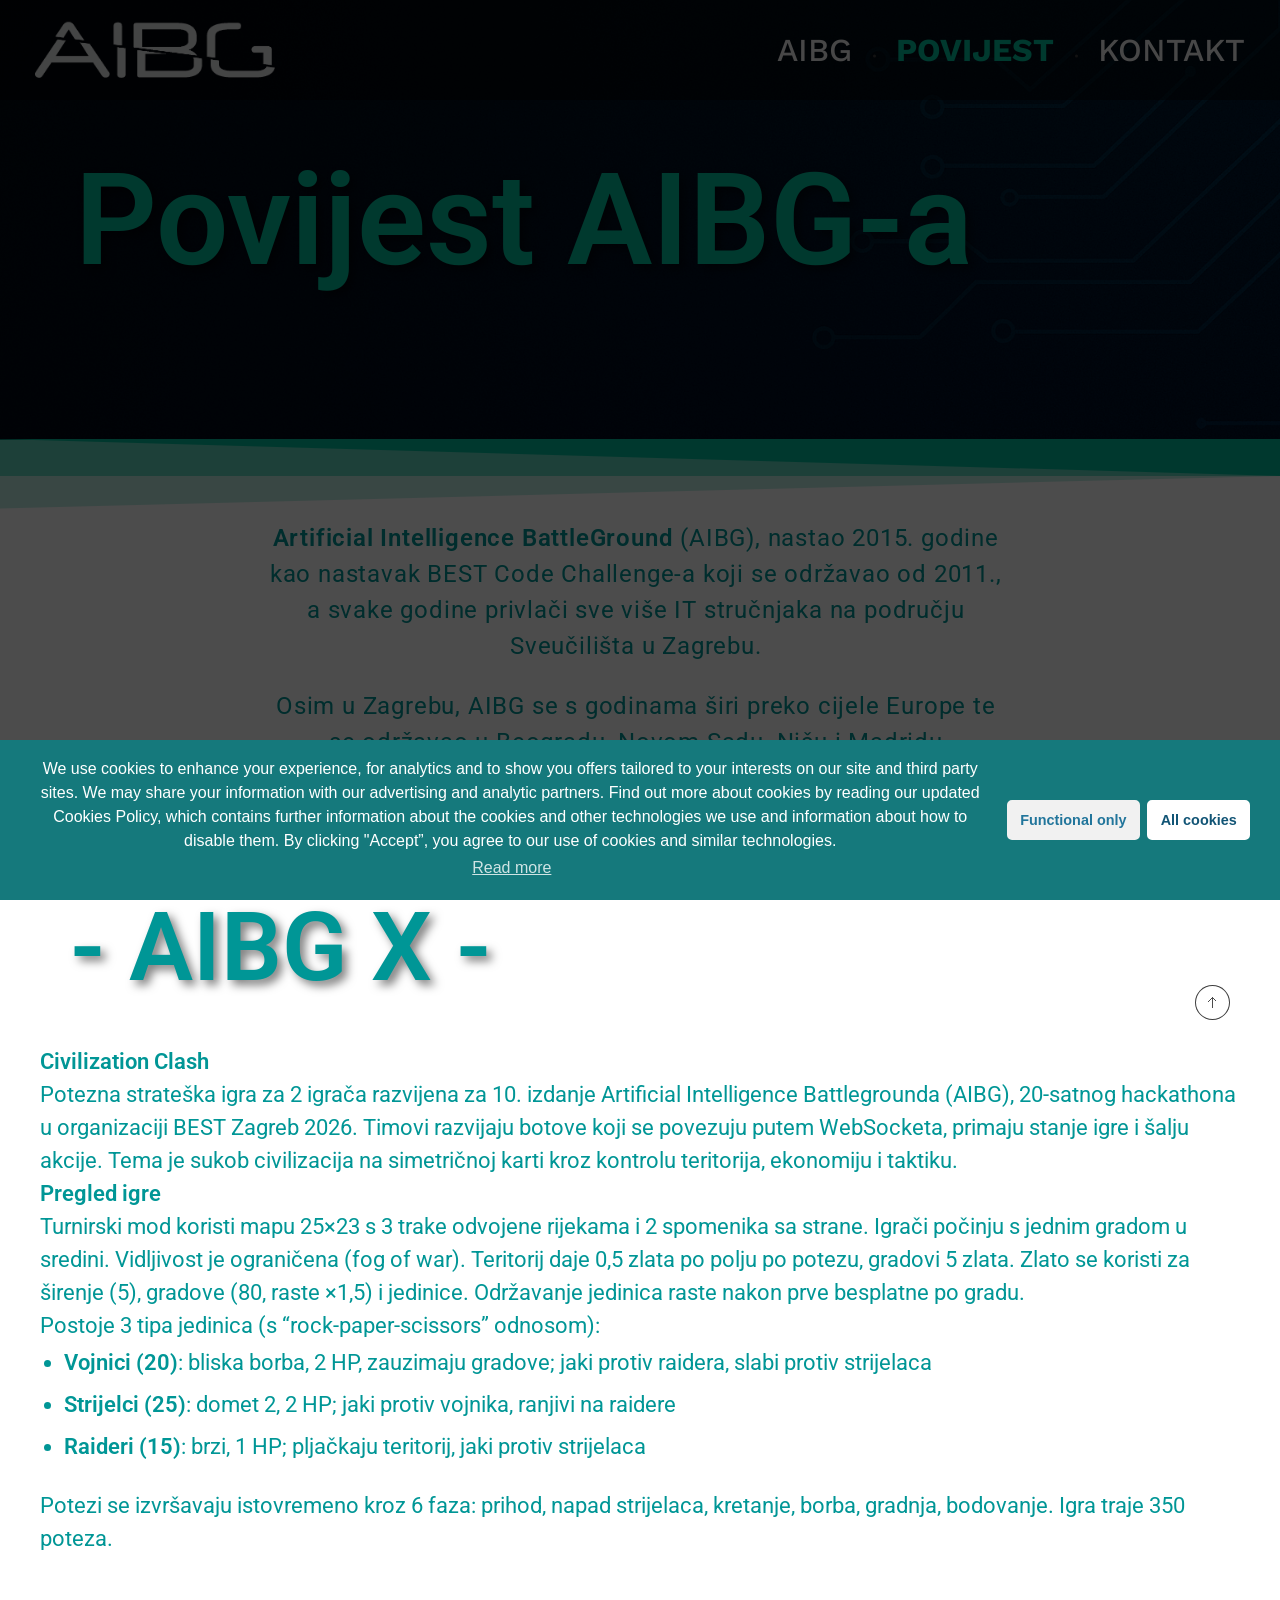
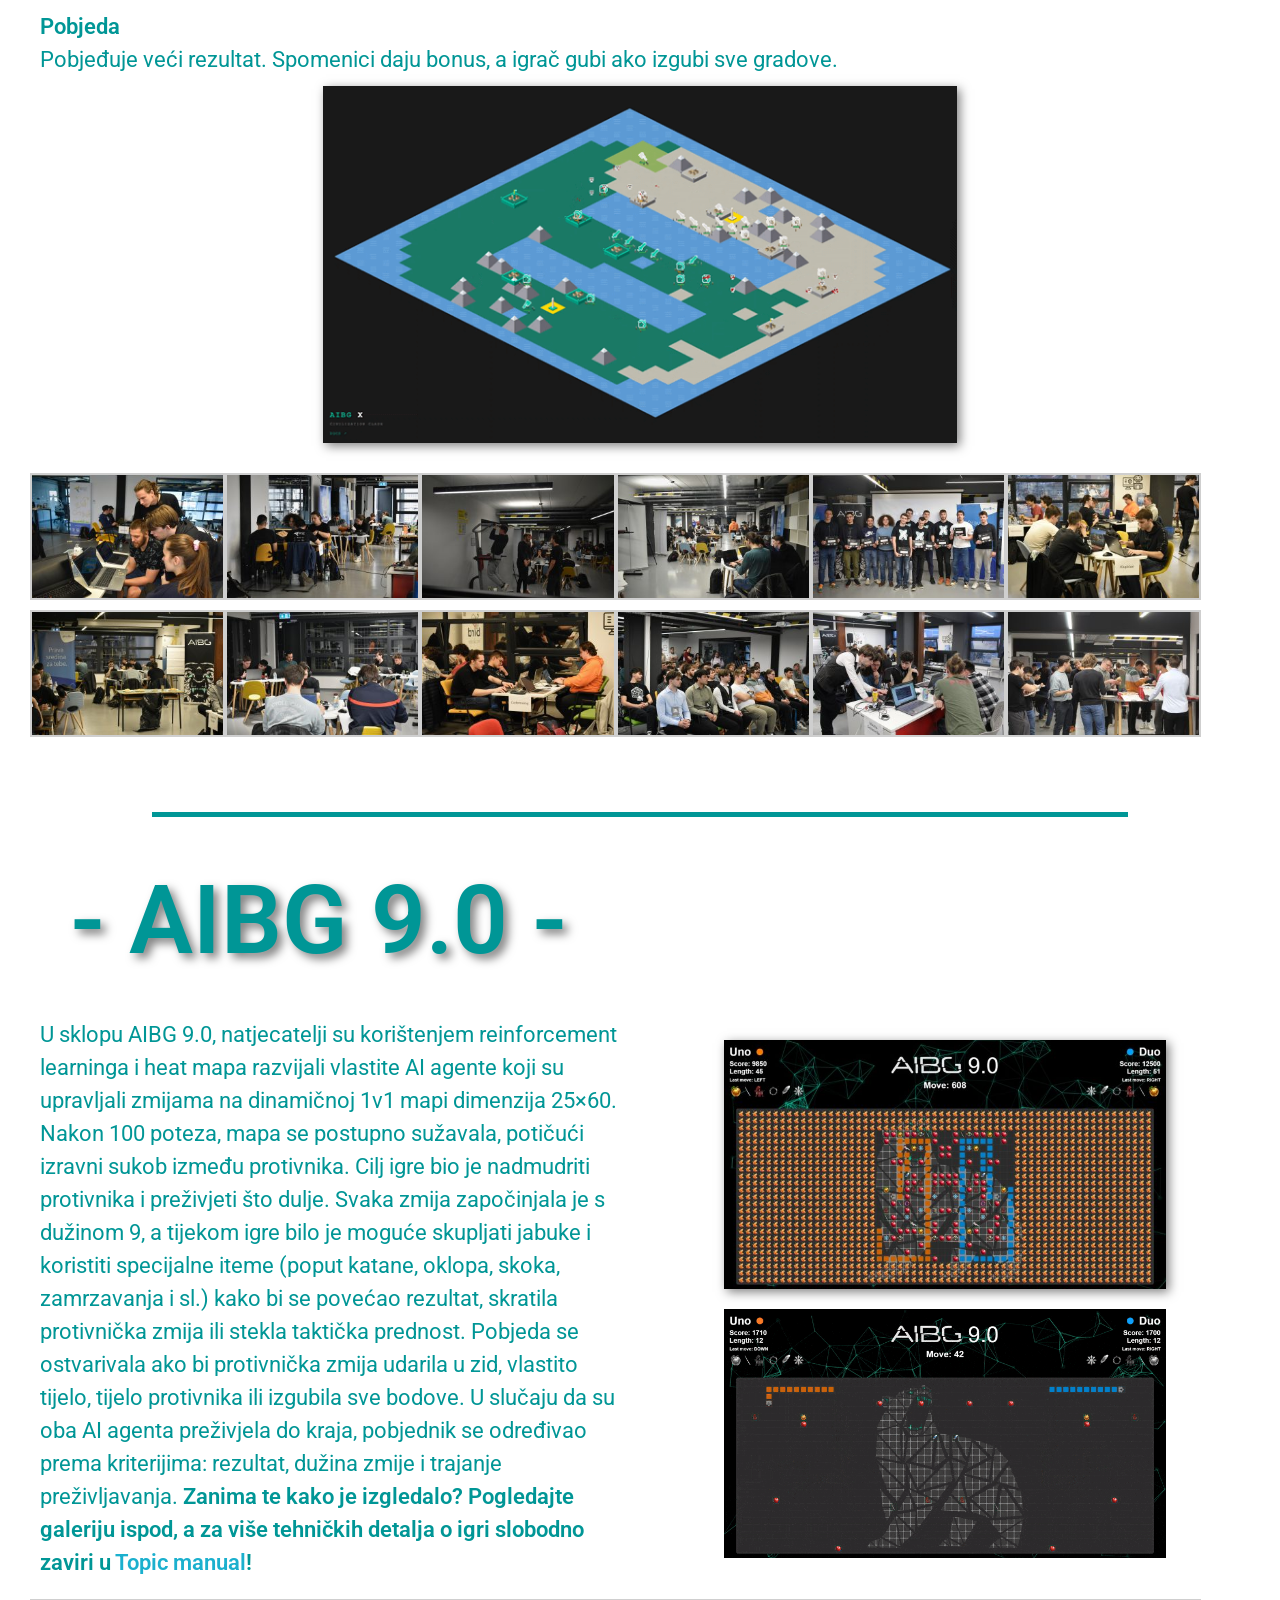
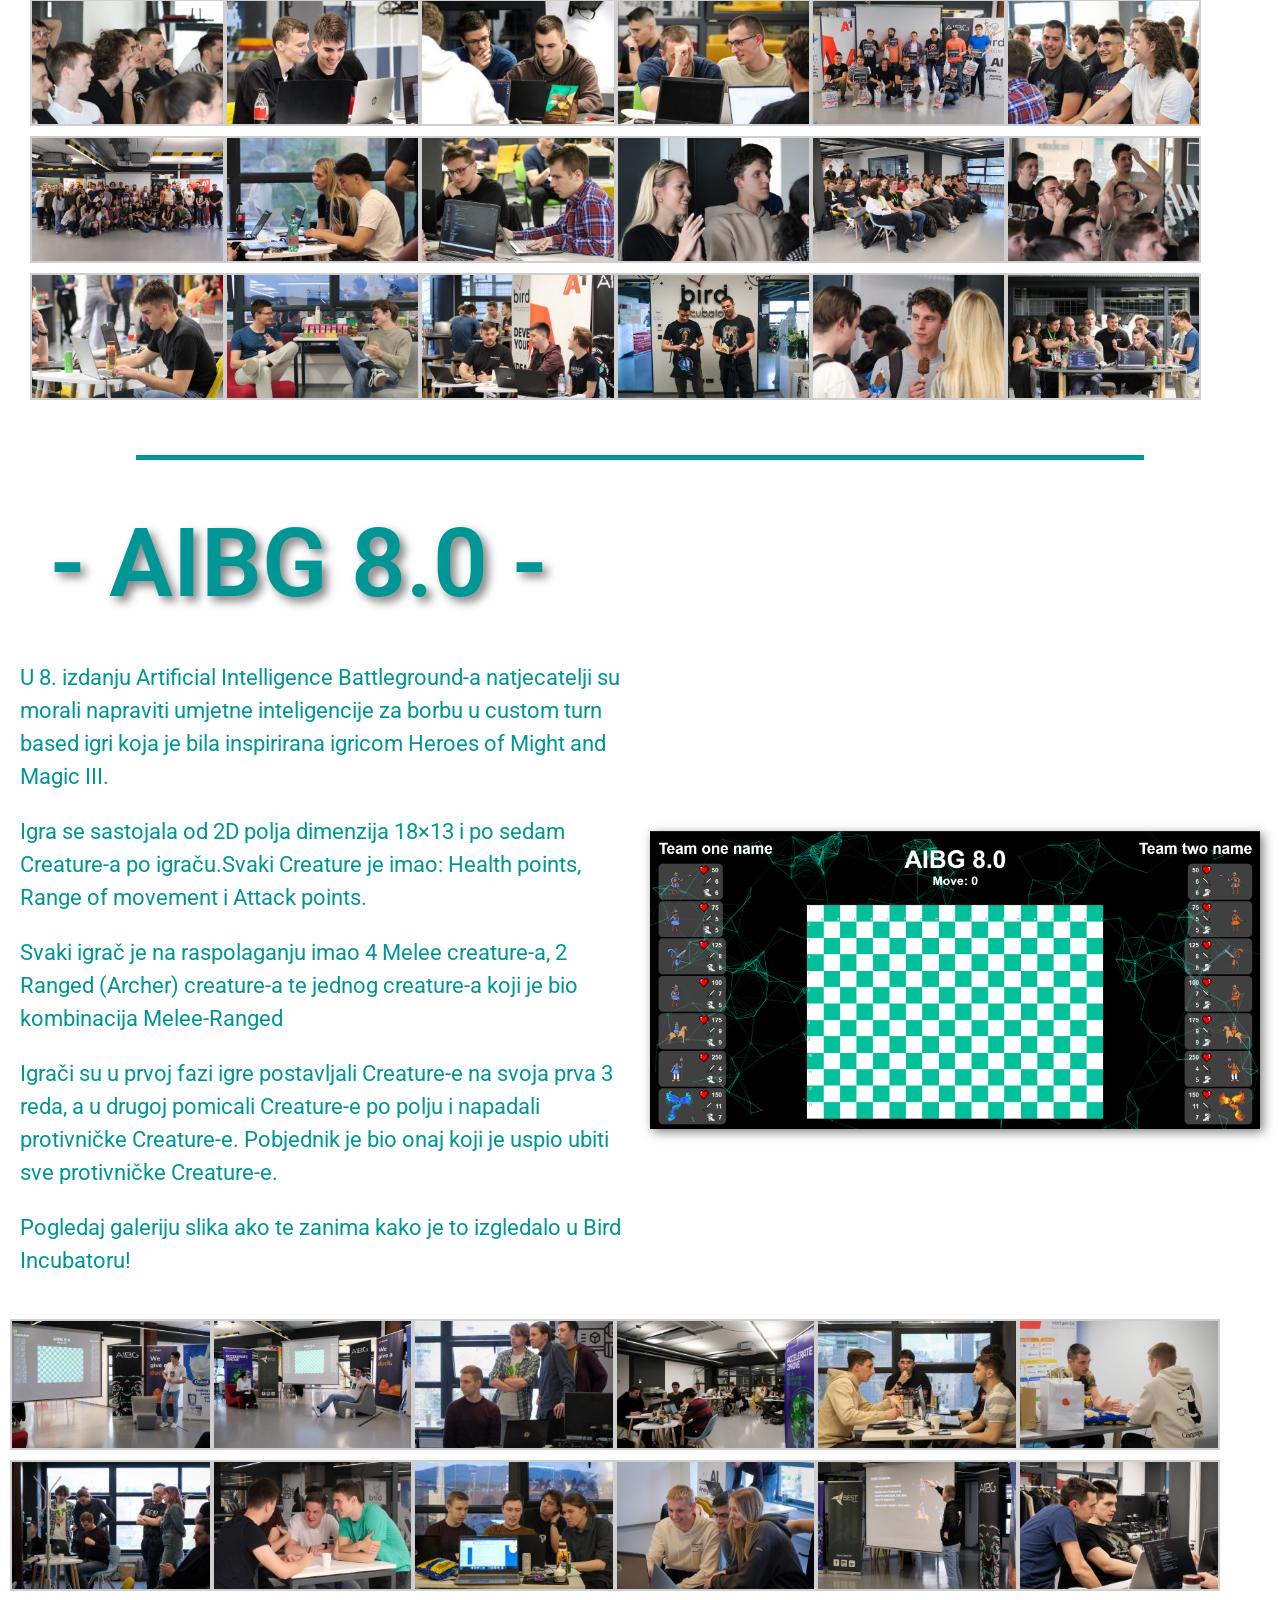
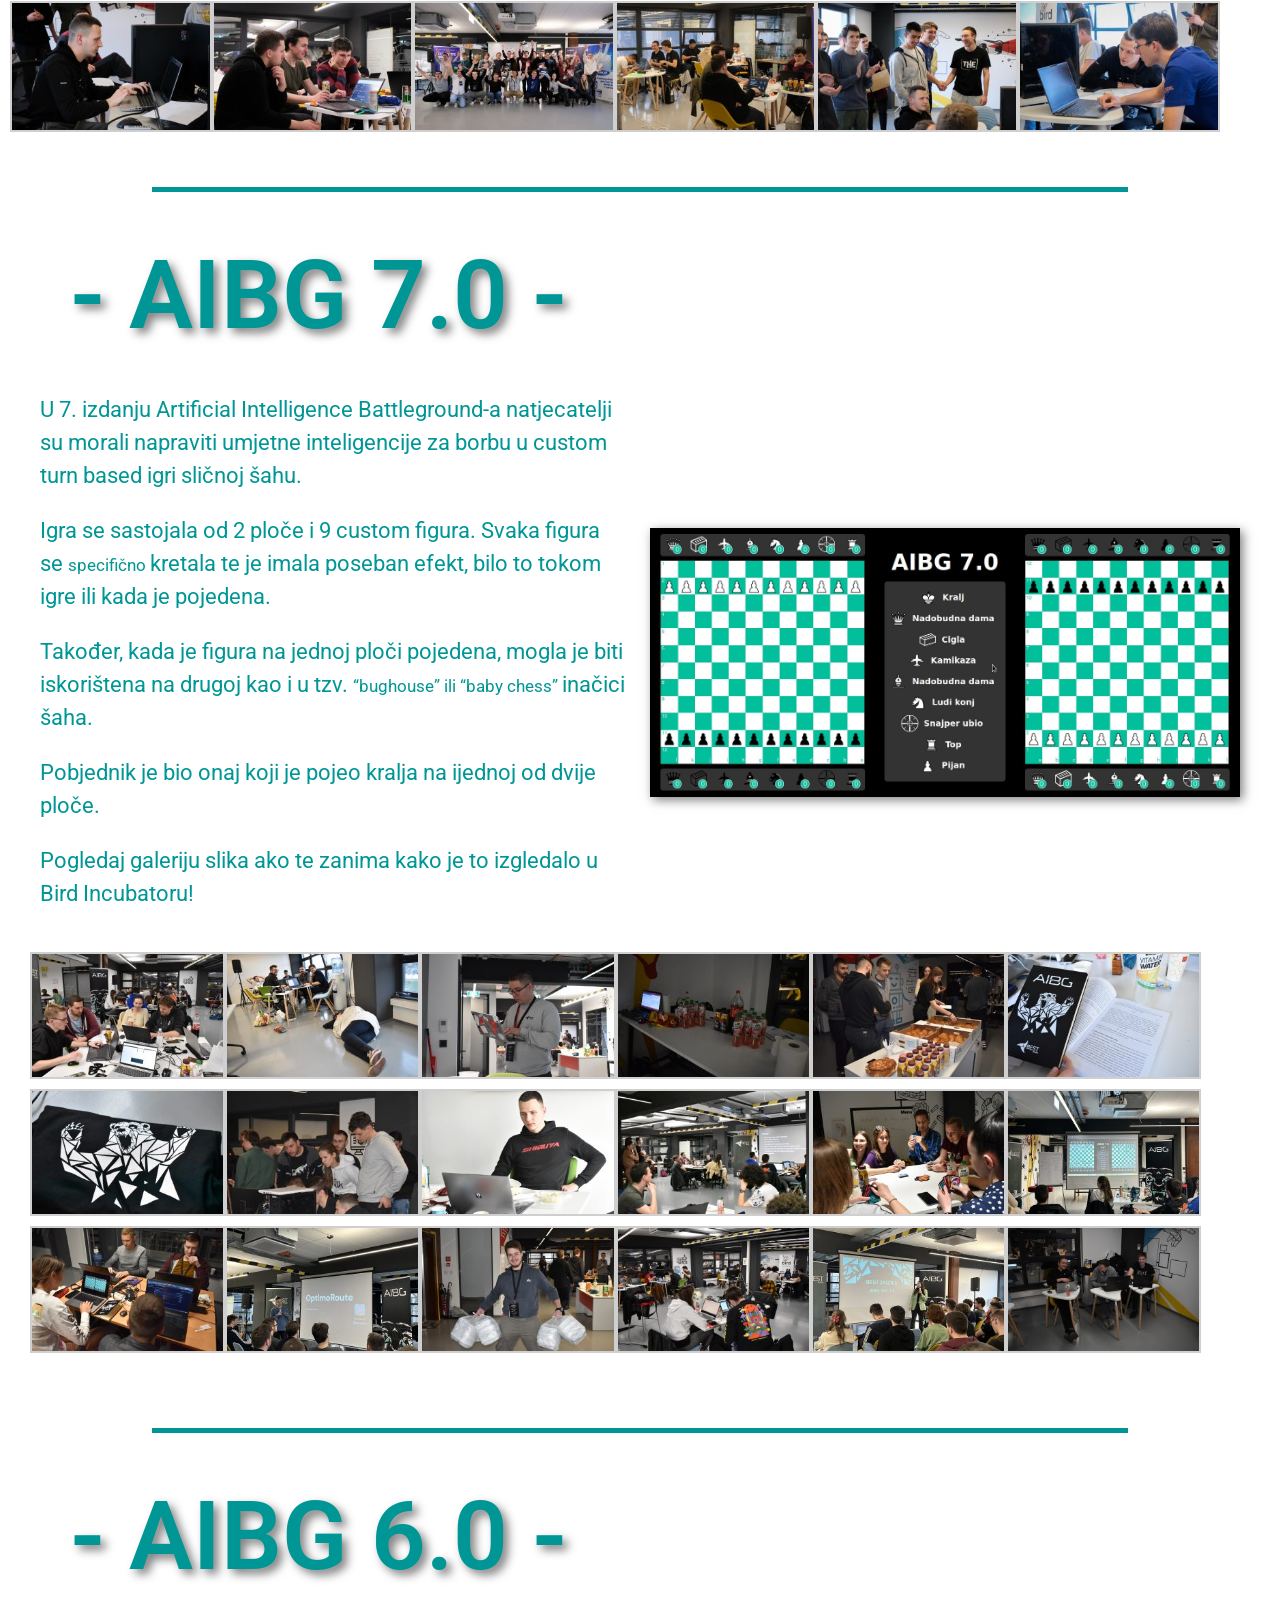
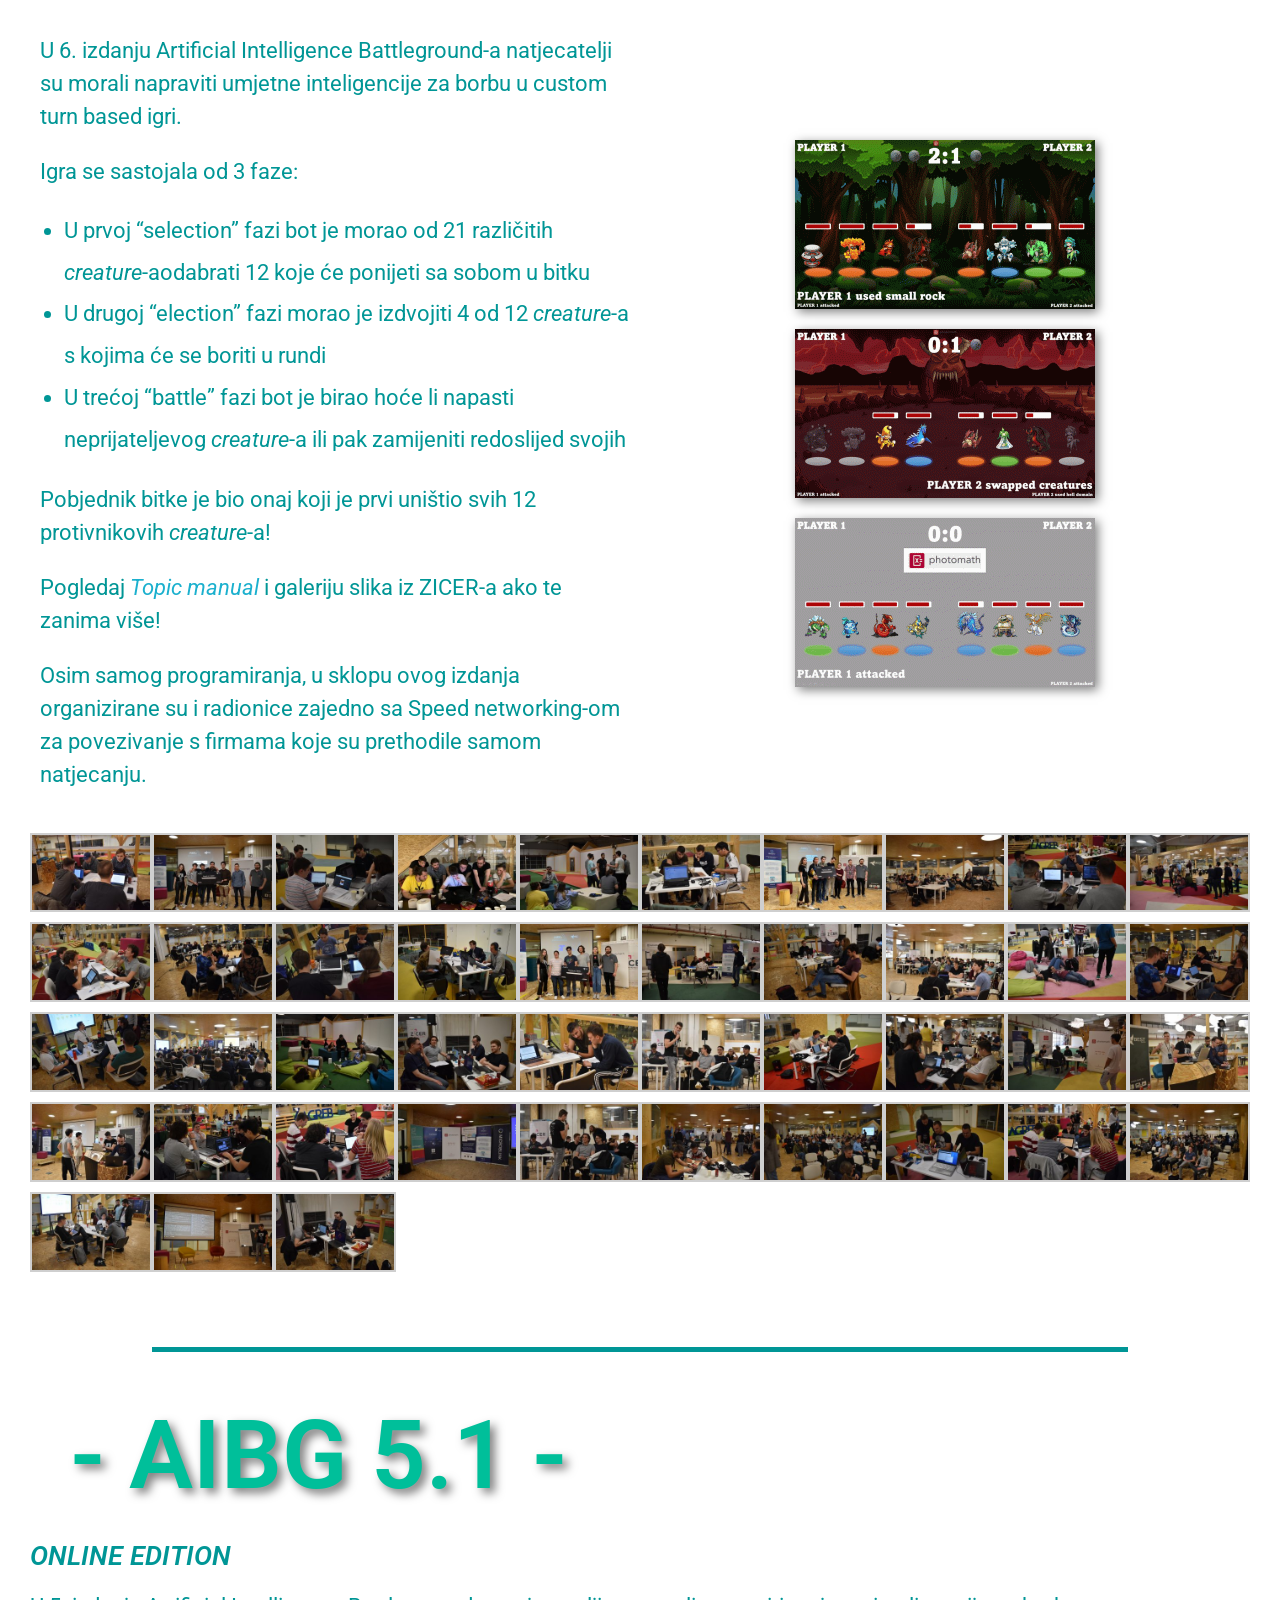
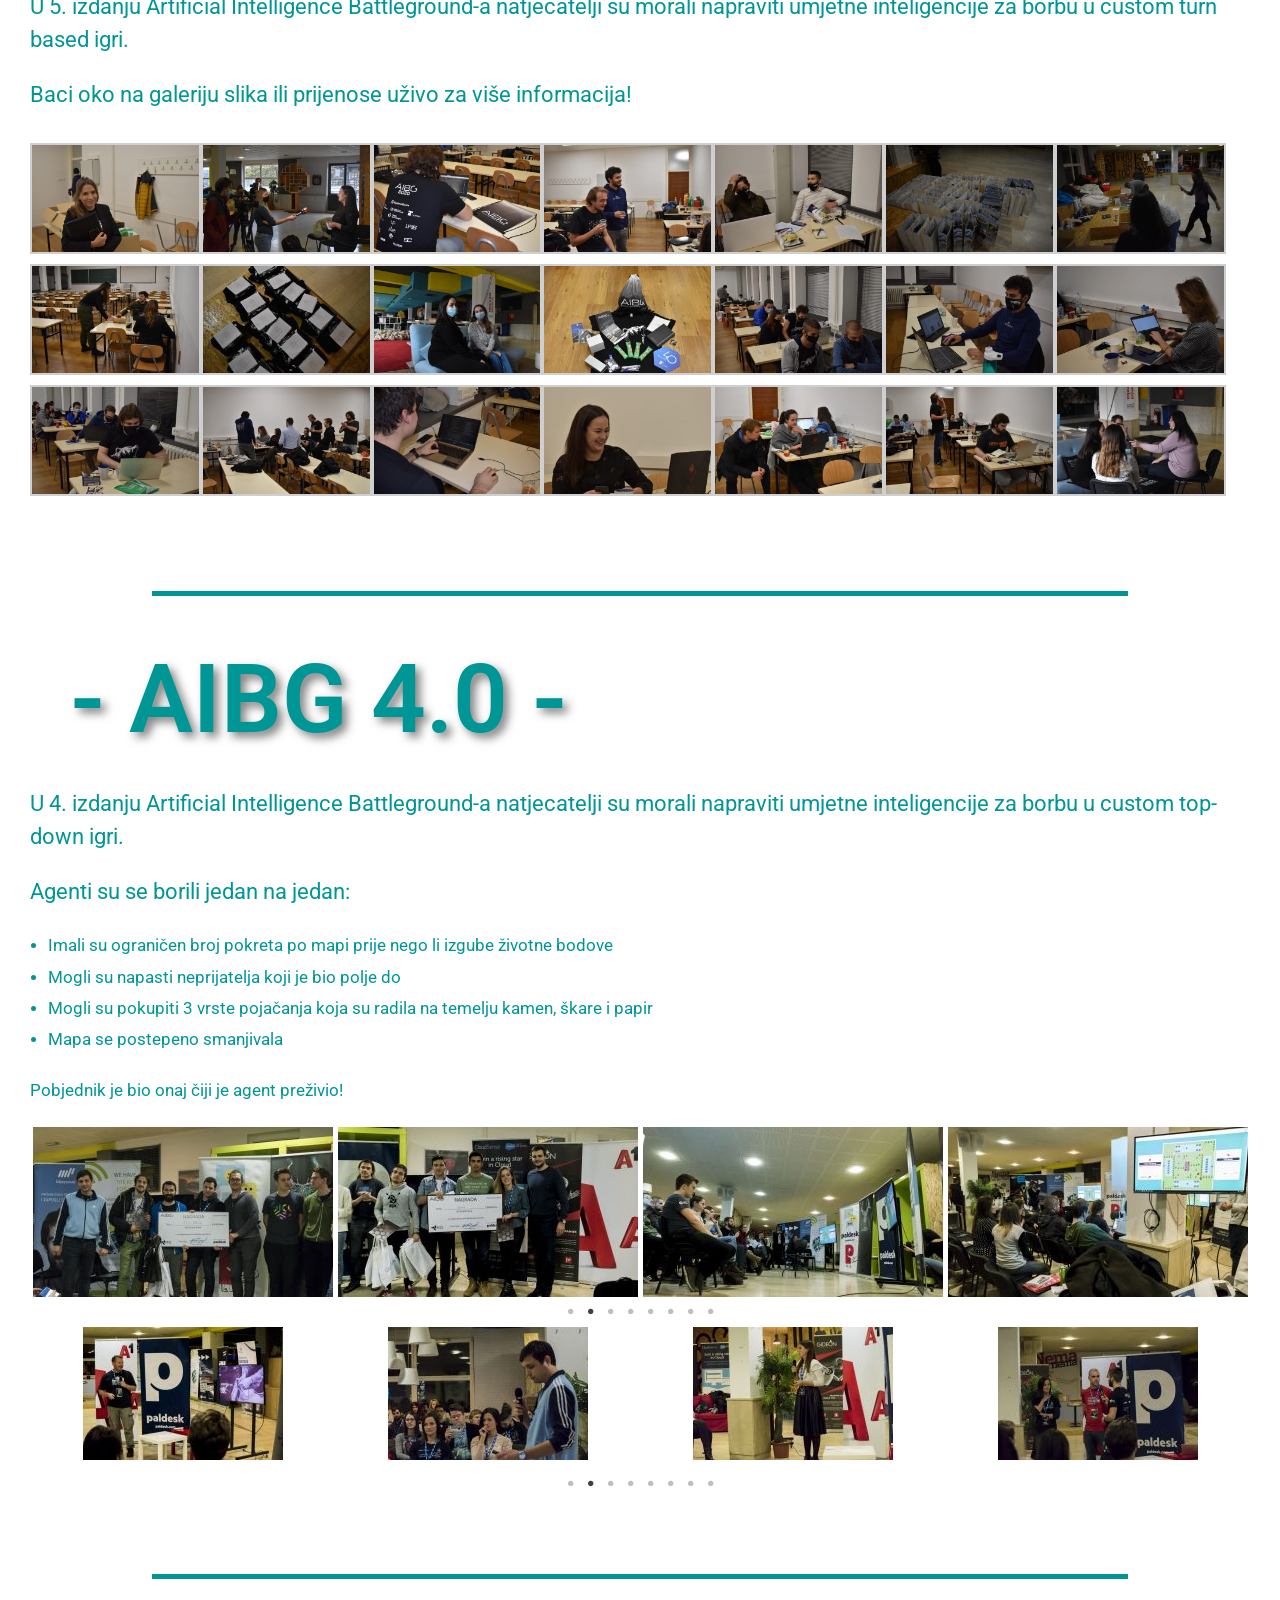
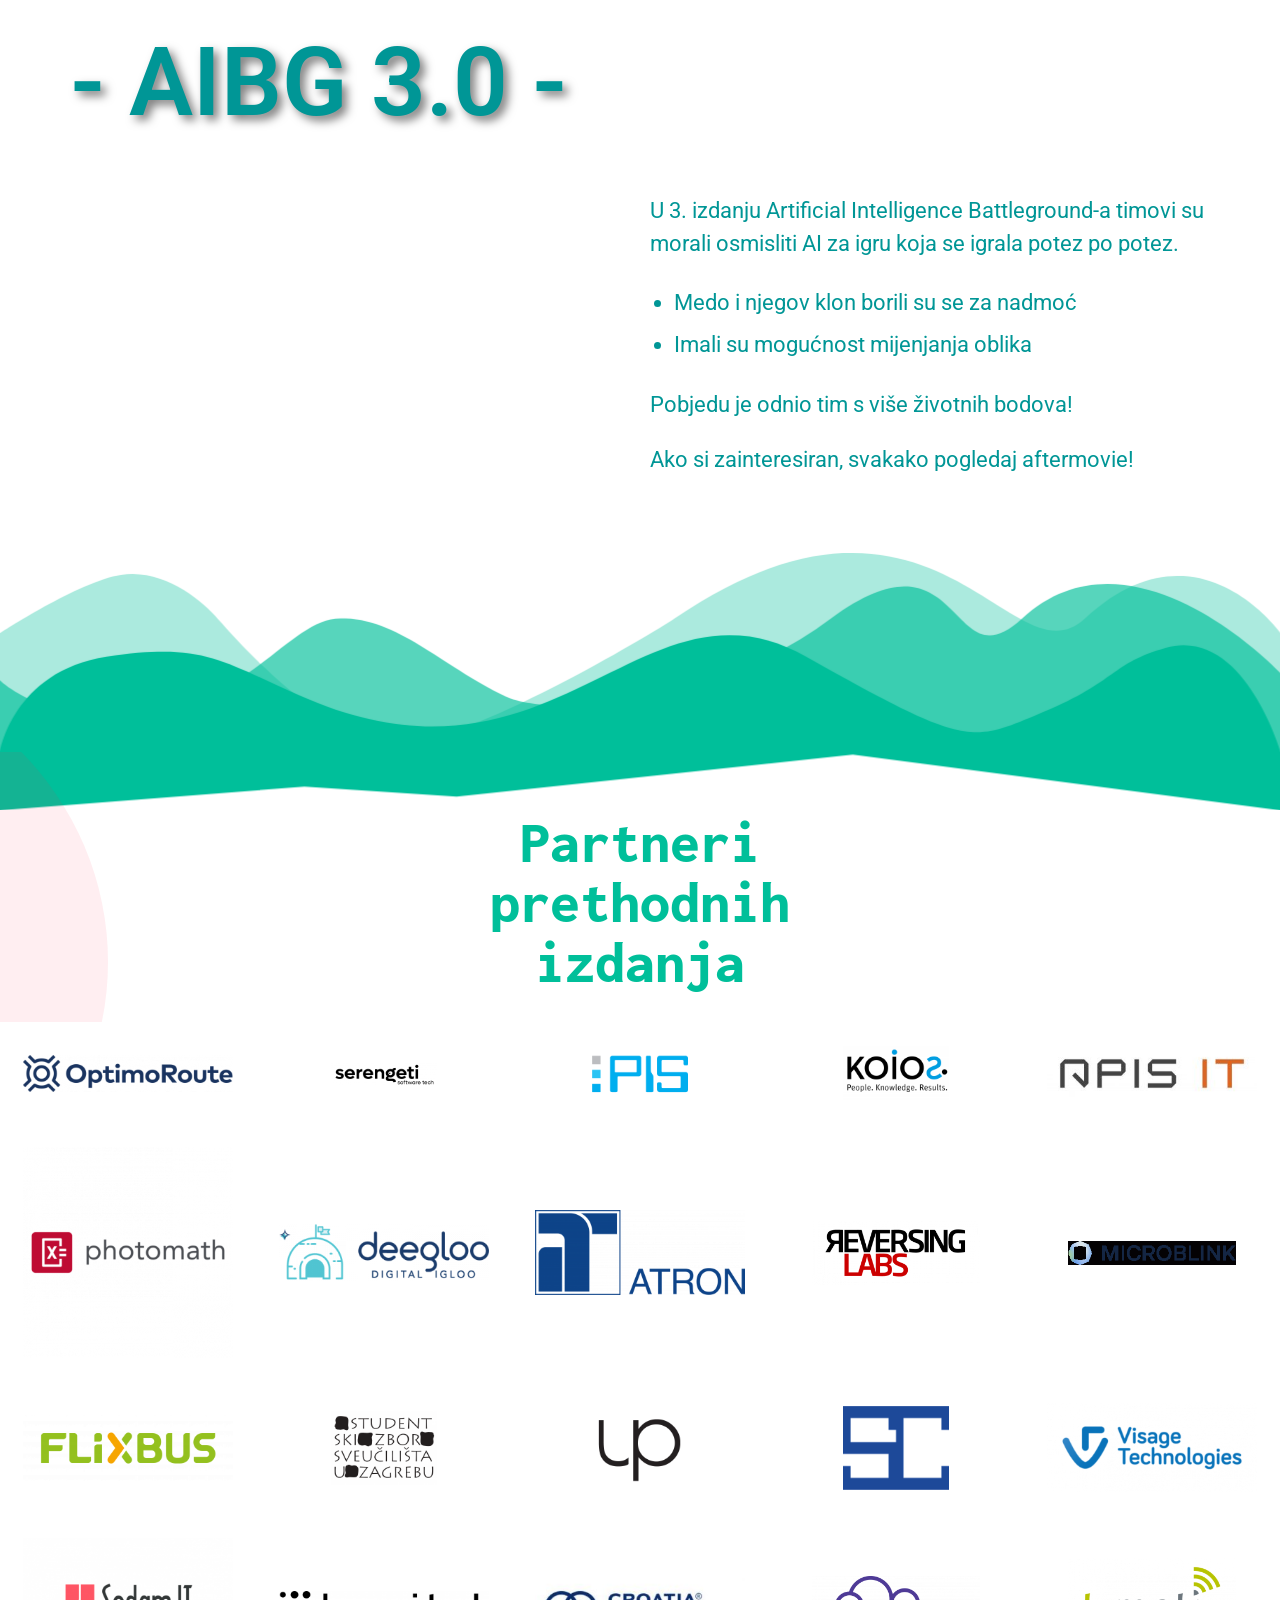
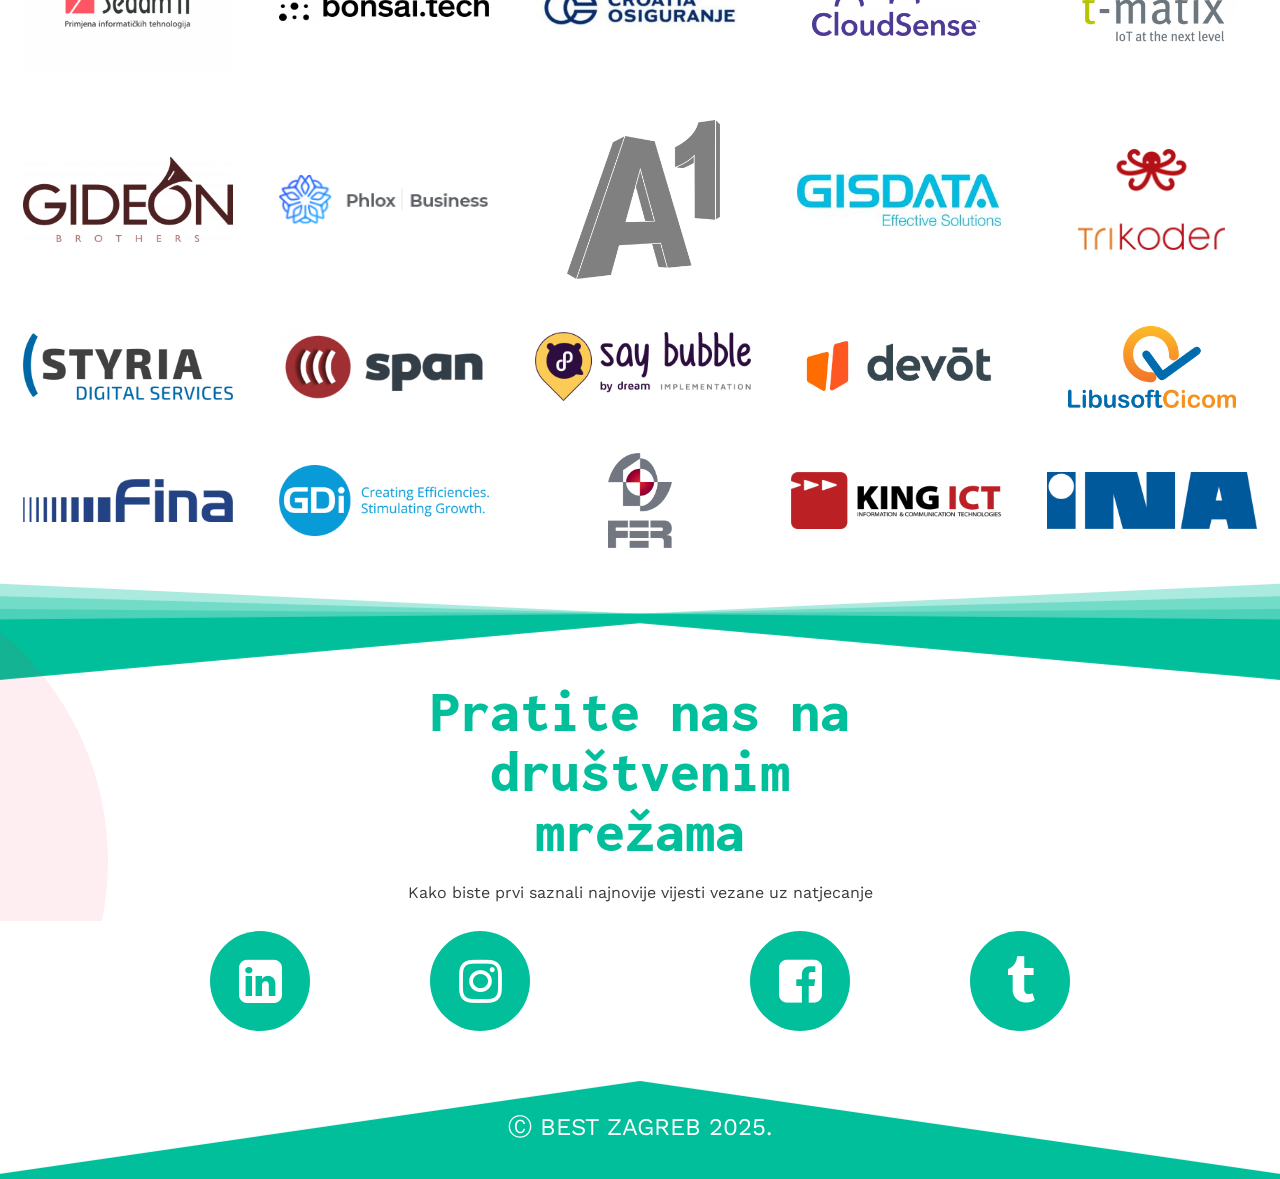
<file: povijest/index.html>
<!DOCTYPE html>
<!--[if IE 9 ]>   <html class="no-js oldie ie9 ie" lang="en-US" > <![endif]-->
<!--[if (gt IE 9)|!(IE)]><!--> <html class="no-js" lang="en-US" > <!--<![endif]-->
<head>
        <meta charset="UTF-8" >
        <meta http-equiv="X-UA-Compatible" content="IE=edge">
        <!-- devices setting -->
        <meta name="viewport"   content="initial-scale=1,user-scalable=no,width=device-width">

<!-- outputs by wp_head -->
<title>Povijest AIBG-a &#8211; AIBG</title>
<link rel='dns-prefetch' href='//fonts.googleapis.com' />
<link rel='dns-prefetch' href='//s.w.org' />
		<script type="text/javascript">
			window._wpemojiSettings = {"baseUrl":"https:\/\/s.w.org\/images\/core\/emoji\/11\/72x72\/","ext":".png","svgUrl":"https:\/\/s.w.org\/images\/core\/emoji\/11\/svg\/","svgExt":".svg","source":{"concatemoji":"..\/wp-includes\/js\/wp-emoji-release.min.js"}};
			!function(e,a,t){var n,r,o,i=a.createElement("canvas"),p=i.getContext&&i.getContext("2d");function s(e,t){var a=String.fromCharCode;p.clearRect(0,0,i.width,i.height),p.fillText(a.apply(this,e),0,0);e=i.toDataURL();return p.clearRect(0,0,i.width,i.height),p.fillText(a.apply(this,t),0,0),e===i.toDataURL()}function c(e){var t=a.createElement("script");t.src=e,t.defer=t.type="text/javascript",a.getElementsByTagName("head")[0].appendChild(t)}for(o=Array("flag","emoji"),t.supports={everything:!0,everythingExceptFlag:!0},r=0;r<o.length;r++)t.supports[o[r]]=function(e){if(!p||!p.fillText)return!1;switch(p.textBaseline="top",p.font="600 32px Arial",e){case"flag":return s([55356,56826,55356,56819],[55356,56826,8203,55356,56819])?!1:!s([55356,57332,56128,56423,56128,56418,56128,56421,56128,56430,56128,56423,56128,56447],[55356,57332,8203,56128,56423,8203,56128,56418,8203,56128,56421,8203,56128,56430,8203,56128,56423,8203,56128,56447]);case"emoji":return!s([55358,56760,9792,65039],[55358,56760,8203,9792,65039])}return!1}(o[r]),t.supports.everything=t.supports.everything&&t.supports[o[r]],"flag"!==o[r]&&(t.supports.everythingExceptFlag=t.supports.everythingExceptFlag&&t.supports[o[r]]);t.supports.everythingExceptFlag=t.supports.everythingExceptFlag&&!t.supports.flag,t.DOMReady=!1,t.readyCallback=function(){t.DOMReady=!0},t.supports.everything||(n=function(){t.readyCallback()},a.addEventListener?(a.addEventListener("DOMContentLoaded",n,!1),e.addEventListener("load",n,!1)):(e.attachEvent("onload",n),a.attachEvent("onreadystatechange",function(){"complete"===a.readyState&&t.readyCallback()})),(n=t.source||{}).concatemoji?c(n.concatemoji):n.wpemoji&&n.twemoji&&(c(n.twemoji),c(n.wpemoji)))}(window,document,window._wpemojiSettings);
		</script>
		<style type="text/css">
img.wp-smiley,
img.emoji {
	display: inline !important;
	border: none !important;
	box-shadow: none !important;
	height: 1em !important;
	width: 1em !important;
	margin: 0 .07em !important;
	vertical-align: -0.1em !important;
	background: none !important;
	padding: 0 !important;
}
</style>
<link rel='stylesheet' id='wp-ulike-css'  href='../wp-content/plugins/wp-ulike/assets/css/wp-ulike.min.css' type='text/css' media='all' />
<link rel='stylesheet' id='elementor-icons-css'  href='../wp-content/plugins/elementor/assets/lib/eicons/css/elementor-icons.min.css' type='text/css' media='all' />
<link rel='stylesheet' id='font-awesome-css'  href='../wp-content/plugins/elementor/assets/lib/font-awesome/css/font-awesome.min.css' type='text/css' media='all' />
<link rel='stylesheet' id='elementor-animations-css'  href='../wp-content/plugins/elementor/assets/lib/animations/animations.min.css' type='text/css' media='all' />
<link rel='stylesheet' id='elementor-frontend-css'  href='../wp-content/plugins/elementor/assets/css/frontend.min.css' type='text/css' media='all' />
<style id='elementor-frontend-inline-css' type='text/css'>
.elementor-widget-heading.elementor-widget-heading .elementor-heading-title{color:#3b3b3b;}.elementor-widget-heading .elementor-heading-title{font-family:"Roboto", Inconsolata, Work Sans;font-weight:600;}.elementor-widget-image .widget-image-caption{color:#009696;font-family:"Roboto", Inconsolata, Work Sans;font-weight:400;}.elementor-widget-text-editor{color:#009696;font-family:"Roboto", Inconsolata, Work Sans;font-weight:400;}.elementor-widget-text-editor.elementor-drop-cap-view-stacked .elementor-drop-cap{background-color:#3b3b3b;}.elementor-widget-text-editor.elementor-drop-cap-view-framed .elementor-drop-cap, .elementor-widget-text-editor.elementor-drop-cap-view-default .elementor-drop-cap{color:#3b3b3b;border-color:#3b3b3b;}.elementor-widget-button a.elementor-button, .elementor-widget-button .elementor-button{font-family:"Roboto", Inconsolata, Work Sans;font-weight:500;background-color:#00bf9a;}.elementor-widget-divider .elementor-divider-separator{border-top-color:#009696;}.elementor-widget-image-box .elementor-image-box-content .elementor-image-box-title{color:#3b3b3b;font-family:"Roboto", Inconsolata, Work Sans;font-weight:600;}.elementor-widget-image-box .elementor-image-box-content .elementor-image-box-description{color:#009696;font-family:"Roboto", Inconsolata, Work Sans;font-weight:400;}.elementor-widget-icon.elementor-view-stacked .elementor-icon{background-color:#3b3b3b;}.elementor-widget-icon.elementor-view-framed .elementor-icon, .elementor-widget-icon.elementor-view-default .elementor-icon{color:#3b3b3b;border-color:#3b3b3b;}.elementor-widget-icon-box.elementor-view-stacked .elementor-icon{background-color:#3b3b3b;}.elementor-widget-icon-box.elementor-view-framed .elementor-icon, .elementor-widget-icon-box.elementor-view-default .elementor-icon{color:#3b3b3b;border-color:#3b3b3b;}.elementor-widget-icon-box .elementor-icon-box-content .elementor-icon-box-title{color:#3b3b3b;font-family:"Roboto", Inconsolata, Work Sans;font-weight:600;}.elementor-widget-icon-box .elementor-icon-box-content .elementor-icon-box-description{color:#009696;font-family:"Roboto", Inconsolata, Work Sans;font-weight:400;}.elementor-widget-image-gallery .gallery-item .gallery-caption{font-family:"Roboto", Inconsolata, Work Sans;font-weight:500;}.elementor-widget-image-carousel .elementor-image-carousel-caption{font-family:"Roboto", Inconsolata, Work Sans;font-weight:500;}.elementor-widget-icon-list .elementor-icon-list-item:not(:last-child):after{border-color:#009696;}.elementor-widget-icon-list .elementor-icon-list-icon i{color:#3b3b3b;}.elementor-widget-icon-list .elementor-icon-list-text{color:#7a7979;}.elementor-widget-icon-list .elementor-icon-list-item{font-family:"Roboto", Inconsolata, Work Sans;font-weight:400;}.elementor-widget-counter .elementor-counter-number-wrapper{color:#3b3b3b;font-family:"Roboto", Inconsolata, Work Sans;font-weight:600;}.elementor-widget-counter .elementor-counter-title{color:#7a7979;font-family:"Roboto Slab", Inconsolata, Work Sans;font-weight:400;}.elementor-widget-progress .elementor-progress-wrapper .elementor-progress-bar{background-color:#3b3b3b;}.elementor-widget-progress .elementor-title{color:#3b3b3b;font-family:"Roboto", Inconsolata, Work Sans;font-weight:400;}.elementor-widget-testimonial .elementor-testimonial-content{color:#009696;font-family:"Roboto", Inconsolata, Work Sans;font-weight:400;}.elementor-widget-testimonial .elementor-testimonial-name{color:#3b3b3b;font-family:"Roboto", Inconsolata, Work Sans;font-weight:600;}.elementor-widget-testimonial .elementor-testimonial-job{color:#7a7979;font-family:"Roboto Slab", Inconsolata, Work Sans;font-weight:400;}.elementor-widget-tabs .elementor-tab-title{color:#3b3b3b;font-family:"Roboto", Inconsolata, Work Sans;font-weight:600;}.elementor-widget-tabs .elementor-tab-title.elementor-active{color:#00bf9a;}.elementor-widget-tabs .elementor-tab-content{color:#009696;font-family:"Roboto", Inconsolata, Work Sans;font-weight:400;}.elementor-widget-accordion .elementor-accordion .elementor-tab-title{color:#3b3b3b;font-family:"Roboto", Inconsolata, Work Sans;font-weight:600;}.elementor-widget-accordion .elementor-accordion .elementor-tab-title.elementor-active{color:#00bf9a;}.elementor-widget-accordion .elementor-accordion .elementor-tab-content{color:#009696;font-family:"Roboto", Inconsolata, Work Sans;font-weight:400;}.elementor-widget-toggle .elementor-toggle .elementor-tab-title{color:#3b3b3b;font-family:"Roboto", Inconsolata, Work Sans;font-weight:600;}.elementor-widget-toggle .elementor-toggle .elementor-tab-title.elementor-active{color:#00bf9a;}.elementor-widget-toggle .elementor-toggle .elementor-tab-content{color:#009696;font-family:"Roboto", Inconsolata, Work Sans;font-weight:400;}.elementor-widget-alert .elementor-alert-title{font-family:"Roboto", Inconsolata, Work Sans;font-weight:600;}.elementor-widget-alert .elementor-alert-description{font-family:"Roboto", Inconsolata, Work Sans;font-weight:400;}
.elementor-2344 .elementor-element.elementor-element-5663b539 > .elementor-container{min-height:440px;}.elementor-2344 .elementor-element.elementor-element-5663b539 > .elementor-container:after{content:"";min-height:inherit;}.elementor-2344 .elementor-element.elementor-element-5663b539{background-color:rgba(255,255,255,0.6);background-image:url("../wp-content/uploads/2025/04/Povijest-AIBG-a.png");background-position:center center;background-repeat:no-repeat;background-size:cover;transition:background 0.3s, border 0.3s, border-radius 0.3s, box-shadow 0.3s;margin-top:0px;margin-bottom:0px;padding:0px 35px 0px 35px;}.elementor-2344 .elementor-element.elementor-element-5663b539 > .elementor-background-overlay{background-color:transparent;background-image:linear-gradient(120deg, rgba(12,12,12,0.63) 0%, rgba(31,46,61,0.28) 100%);opacity:1;mix-blend-mode:darken;transition:background 0.3s, border-radius 0.3s, opacity 0.3s;}.elementor-2344 .elementor-element.elementor-element-6deb84ab.elementor-column .elementor-column-wrap{align-items:center;}.elementor-2344 .elementor-element.elementor-element-6deb84ab > .elementor-column-wrap > .elementor-widget-wrap > .elementor-widget:not(:last-child){margin-bottom:20px;}.elementor-2344 .elementor-element.elementor-element-6deb84ab > .elementor-element-populated{margin:60px 0px 60px 0px;padding:0px 0px 0px 0px;}.elementor-2344 .elementor-element.elementor-element-02857f5{text-align:left;}.elementor-2344 .elementor-element.elementor-element-02857f5.elementor-widget-heading .elementor-heading-title{color:#00bf9a;}.elementor-2344 .elementor-element.elementor-element-02857f5 .elementor-heading-title{font-size:8rem;text-shadow:5px 5px 10px rgba(0,0,0,0.5);}.elementor-2344 .elementor-element.elementor-element-02857f5 > .elementor-widget-container{padding:20px 0px 20px 40px;border-radius:20px 20px 20px 20px;box-shadow:10px 10px 15px 5px rgba(0,0,0,0);}.elementor-2344 .elementor-element.elementor-element-02857f5:hover > .elementor-widget-container{border-radius:20px 20px 20px 20px;}.elementor-2344 .elementor-element.elementor-element-2b1ac76 > .elementor-shape-top .elementor-shape-fill{fill:#00bf9a;}.elementor-2344 .elementor-element.elementor-element-2b1ac76 > .elementor-shape-top svg{height:70px;}.elementor-2344 .elementor-element.elementor-element-074a1e0 .elementor-spacer-inner{height:50px;}.elementor-2344 .elementor-element.elementor-element-53db258 .elementor-text-editor{text-align:center;}.elementor-2344 .elementor-element.elementor-element-53db258{font-family:"Roboto", Inconsolata, Work Sans;font-size:1.5rem;letter-spacing:0.8px;}.elementor-2344 .elementor-element.elementor-element-ff8c088 > .elementor-container{max-width:1337px;}.elementor-2344 .elementor-element.elementor-element-9ff19c3 .elementor-divider-separator{border-top-style:solid;border-top-width:5px;width:80%;}.elementor-2344 .elementor-element.elementor-element-9ff19c3 .elementor-divider{text-align:center;padding-top:15px;padding-bottom:15px;}.elementor-2344 .elementor-element.elementor-element-f241922{text-align:left;}.elementor-2344 .elementor-element.elementor-element-f241922.elementor-widget-heading .elementor-heading-title{color:#009696;}.elementor-2344 .elementor-element.elementor-element-f241922 .elementor-heading-title{font-size:6rem;text-shadow:5px 5px 10px rgba(0,0,0,0.5);}.elementor-2344 .elementor-element.elementor-element-f241922 > .elementor-widget-container{padding:20px 0px 20px 40px;border-radius:20px 20px 20px 20px;box-shadow:10px 10px 15px 5px rgba(0,0,0,0);}.elementor-2344 .elementor-element.elementor-element-f241922:hover > .elementor-widget-container{border-radius:20px 20px 20px 20px;}.elementor-2344 .elementor-element.elementor-element-d3006b4.elementor-column .elementor-column-wrap{align-items:center;}.elementor-2344 .elementor-element.elementor-element-d6bf170{font-size:1.375rem;}.elementor-2344 .elementor-element.elementor-element-cd5fc85{text-align:center;}.elementor-2344 .elementor-element.elementor-element-cd5fc85 .elementor-image img{width:75%;max-width:52%;box-shadow:3px 3px 10px 0px rgba(0,0,0,0.5);}.elementor-2344 .elementor-element.elementor-element-f844b99 .gallery-item .gallery-caption{text-align:center;}.elementor-2344 .elementor-element.elementor-element-eb42e59 > .elementor-container{max-width:1337px;}.elementor-2344 .elementor-element.elementor-element-36b9b21 .elementor-divider-separator{border-top-style:solid;border-top-width:5px;width:80%;}.elementor-2344 .elementor-element.elementor-element-36b9b21 .elementor-divider{text-align:center;padding-top:15px;padding-bottom:15px;}.elementor-2344 .elementor-element.elementor-element-bf78283{text-align:left;}.elementor-2344 .elementor-element.elementor-element-bf78283.elementor-widget-heading .elementor-heading-title{color:#009696;}.elementor-2344 .elementor-element.elementor-element-bf78283 .elementor-heading-title{font-size:6rem;text-shadow:5px 5px 10px rgba(0,0,0,0.5);}.elementor-2344 .elementor-element.elementor-element-bf78283 > .elementor-widget-container{padding:20px 0px 20px 40px;border-radius:20px 20px 20px 20px;box-shadow:10px 10px 15px 5px rgba(0,0,0,0);}.elementor-2344 .elementor-element.elementor-element-bf78283:hover > .elementor-widget-container{border-radius:20px 20px 20px 20px;}.elementor-2344 .elementor-element.elementor-element-817981e.elementor-column .elementor-column-wrap{align-items:center;}.elementor-2344 .elementor-element.elementor-element-08057d5{font-size:1.375rem;}.elementor-2344 .elementor-element.elementor-element-4c9c5c5.elementor-column .elementor-column-wrap{align-items:center;}.elementor-2344 .elementor-element.elementor-element-1a02569{text-align:center;}.elementor-2344 .elementor-element.elementor-element-1a02569 .elementor-image img{width:75%;box-shadow:3px 3px 10px 0px rgba(0,0,0,0.5);}.elementor-2344 .elementor-element.elementor-element-011faaa .elementor-image img{width:75%;}.elementor-2344 .elementor-element.elementor-element-9b13909 .gallery-item .gallery-caption{text-align:center;}.elementor-2344 .elementor-element.elementor-element-fd7c549 .elementor-divider-separator{border-top-style:solid;border-top-width:5px;width:80%;}.elementor-2344 .elementor-element.elementor-element-fd7c549 .elementor-divider{text-align:center;padding-top:15px;padding-bottom:15px;}.elementor-2344 .elementor-element.elementor-element-d5f27df{text-align:left;}.elementor-2344 .elementor-element.elementor-element-d5f27df.elementor-widget-heading .elementor-heading-title{color:#009696;}.elementor-2344 .elementor-element.elementor-element-d5f27df .elementor-heading-title{font-size:6rem;text-shadow:5px 5px 10px rgba(0,0,0,0.5);}.elementor-2344 .elementor-element.elementor-element-d5f27df > .elementor-widget-container{padding:20px 0px 20px 40px;border-radius:20px 20px 20px 20px;box-shadow:10px 10px 15px 5px rgba(0,0,0,0);}.elementor-2344 .elementor-element.elementor-element-d5f27df:hover > .elementor-widget-container{border-radius:20px 20px 20px 20px;}.elementor-2344 .elementor-element.elementor-element-eae23be.elementor-column .elementor-column-wrap{align-items:center;}.elementor-2344 .elementor-element.elementor-element-60f0d65{font-size:1.375rem;}.elementor-2344 .elementor-element.elementor-element-8222d08.elementor-column .elementor-column-wrap{align-items:center;}.elementor-2344 .elementor-element.elementor-element-f7b62d0{text-align:center;}.elementor-2344 .elementor-element.elementor-element-f7b62d0 .elementor-image img{box-shadow:3px 3px 10px 0px rgba(0,0,0,0.5);}.elementor-2344 .elementor-element.elementor-element-4431e2d .gallery-item .gallery-caption{text-align:center;}.elementor-2344 .elementor-element.elementor-element-c25d027 > .elementor-container{max-width:1337px;}.elementor-2344 .elementor-element.elementor-element-23aaf3f .elementor-divider-separator{border-top-style:solid;border-top-width:5px;width:80%;}.elementor-2344 .elementor-element.elementor-element-23aaf3f .elementor-divider{text-align:center;padding-top:15px;padding-bottom:15px;}.elementor-2344 .elementor-element.elementor-element-22de7a9{text-align:left;}.elementor-2344 .elementor-element.elementor-element-22de7a9.elementor-widget-heading .elementor-heading-title{color:#009696;}.elementor-2344 .elementor-element.elementor-element-22de7a9 .elementor-heading-title{font-size:6rem;text-shadow:5px 5px 10px rgba(0,0,0,0.5);}.elementor-2344 .elementor-element.elementor-element-22de7a9 > .elementor-widget-container{padding:20px 0px 20px 40px;border-radius:20px 20px 20px 20px;box-shadow:10px 10px 15px 5px rgba(0,0,0,0);}.elementor-2344 .elementor-element.elementor-element-22de7a9:hover > .elementor-widget-container{border-radius:20px 20px 20px 20px;}.elementor-2344 .elementor-element.elementor-element-950ea07.elementor-column .elementor-column-wrap{align-items:center;}.elementor-2344 .elementor-element.elementor-element-10c2e57{font-size:1.375rem;}.elementor-2344 .elementor-element.elementor-element-bcc8b54.elementor-column .elementor-column-wrap{align-items:center;}.elementor-2344 .elementor-element.elementor-element-656dfac{text-align:center;}.elementor-2344 .elementor-element.elementor-element-656dfac .elementor-image img{box-shadow:3px 3px 10px 0px rgba(0,0,0,0.5);}.elementor-2344 .elementor-element.elementor-element-53e16e5 .gallery-item .gallery-caption{text-align:center;}.elementor-2344 .elementor-element.elementor-element-b915e6a > .elementor-container{max-width:1337px;}.elementor-2344 .elementor-element.elementor-element-60ba9e6 .elementor-divider-separator{border-top-style:solid;border-top-width:5px;width:80%;}.elementor-2344 .elementor-element.elementor-element-60ba9e6 .elementor-divider{text-align:center;padding-top:15px;padding-bottom:15px;}.elementor-2344 .elementor-element.elementor-element-2ce79b4{text-align:left;}.elementor-2344 .elementor-element.elementor-element-2ce79b4.elementor-widget-heading .elementor-heading-title{color:#009696;}.elementor-2344 .elementor-element.elementor-element-2ce79b4 .elementor-heading-title{font-size:6rem;text-shadow:5px 5px 10px rgba(0,0,0,0.5);}.elementor-2344 .elementor-element.elementor-element-2ce79b4 > .elementor-widget-container{padding:20px 0px 20px 40px;border-radius:20px 20px 20px 20px;box-shadow:10px 10px 15px 5px rgba(0,0,0,0);}.elementor-2344 .elementor-element.elementor-element-2ce79b4:hover > .elementor-widget-container{border-radius:20px 20px 20px 20px;}.elementor-2344 .elementor-element.elementor-element-8b395b3.elementor-column .elementor-column-wrap{align-items:center;}.elementor-2344 .elementor-element.elementor-element-623e8ba{font-size:1.375rem;}.elementor-2344 .elementor-element.elementor-element-1aa977e.elementor-column .elementor-column-wrap{align-items:center;}.elementor-2344 .elementor-element.elementor-element-1489b4d{text-align:center;}.elementor-2344 .elementor-element.elementor-element-1489b4d .elementor-image img{box-shadow:3px 3px 10px 0px rgba(0,0,0,0.5);}.elementor-2344 .elementor-element.elementor-element-8cc19f0{text-align:center;}.elementor-2344 .elementor-element.elementor-element-8cc19f0 .elementor-image img{box-shadow:3px 3px 10px 0px rgba(0,0,0,0.5);}.elementor-2344 .elementor-element.elementor-element-23ac4d7{text-align:center;}.elementor-2344 .elementor-element.elementor-element-23ac4d7 .elementor-image img{box-shadow:3px 3px 10px 0px rgba(0,0,0,0.5);}.elementor-2344 .elementor-element.elementor-element-40f5c97 .gallery-item .gallery-caption{text-align:center;}.elementor-2344 .elementor-element.elementor-element-41d32c9 > .elementor-container{max-width:1337px;}.elementor-2344 .elementor-element.elementor-element-5f54e72 .elementor-divider-separator{border-top-style:solid;border-top-width:5px;width:80%;}.elementor-2344 .elementor-element.elementor-element-5f54e72 .elementor-divider{text-align:center;padding-top:15px;padding-bottom:15px;}.elementor-2344 .elementor-element.elementor-element-dbfb32e{text-align:left;}.elementor-2344 .elementor-element.elementor-element-dbfb32e.elementor-widget-heading .elementor-heading-title{color:#00bf9a;}.elementor-2344 .elementor-element.elementor-element-dbfb32e .elementor-heading-title{font-size:6rem;text-shadow:5px 5px 10px rgba(0,0,0,0.5);}.elementor-2344 .elementor-element.elementor-element-dbfb32e > .elementor-widget-container{padding:20px 0px 20px 40px;border-radius:20px 20px 20px 20px;box-shadow:10px 10px 15px 5px rgba(0,0,0,0);}.elementor-2344 .elementor-element.elementor-element-dbfb32e:hover > .elementor-widget-container{border-radius:20px 20px 20px 20px;}.elementor-2344 .elementor-element.elementor-element-caebedb{text-align:left;}.elementor-2344 .elementor-element.elementor-element-caebedb.elementor-widget-heading .elementor-heading-title{color:#009696;}.elementor-2344 .elementor-element.elementor-element-caebedb .elementor-heading-title{font-style:italic;}.elementor-2344 .elementor-element.elementor-element-98fee5c{font-size:1.375rem;}.elementor-2344 .elementor-element.elementor-element-bef6150 .gallery-item .gallery-caption{text-align:center;}.elementor-2344 .elementor-element.elementor-element-67f0923.elementor-column .elementor-column-wrap{align-items:center;}.elementor-2344 .elementor-element.elementor-element-d8d0045 > .elementor-container{max-width:1337px;}.elementor-2344 .elementor-element.elementor-element-12e177e .elementor-divider-separator{border-top-style:solid;border-top-width:5px;width:80%;}.elementor-2344 .elementor-element.elementor-element-12e177e .elementor-divider{text-align:center;padding-top:15px;padding-bottom:15px;}.elementor-2344 .elementor-element.elementor-element-87ae8f5{text-align:left;}.elementor-2344 .elementor-element.elementor-element-87ae8f5.elementor-widget-heading .elementor-heading-title{color:#009696;}.elementor-2344 .elementor-element.elementor-element-87ae8f5 .elementor-heading-title{font-size:6rem;text-shadow:5px 5px 10px rgba(0,0,0,0.5);}.elementor-2344 .elementor-element.elementor-element-87ae8f5 > .elementor-widget-container{padding:20px 0px 20px 40px;border-radius:20px 20px 20px 20px;box-shadow:10px 10px 15px 5px rgba(0,0,0,0);}.elementor-2344 .elementor-element.elementor-element-87ae8f5:hover > .elementor-widget-container{border-radius:20px 20px 20px 20px;}.elementor-2344 .elementor-element.elementor-element-6a9a83f{font-size:1.375rem;}.elementor-2344 .elementor-element.elementor-element-6d0b931 > .elementor-container{max-width:1337px;}.elementor-2344 .elementor-element.elementor-element-6d0b931 > .elementor-shape-bottom .elementor-shape-fill{fill:#00bf9a;}.elementor-2344 .elementor-element.elementor-element-6d0b931 > .elementor-shape-bottom svg{height:200px;}.elementor-2344 .elementor-element.elementor-element-6d0b931{padding:0px 0px 200px 0px;}.elementor-2344 .elementor-element.elementor-element-6be8e6d .elementor-divider-separator{border-top-style:solid;border-top-width:5px;width:80%;}.elementor-2344 .elementor-element.elementor-element-6be8e6d .elementor-divider{text-align:center;padding-top:15px;padding-bottom:15px;}.elementor-2344 .elementor-element.elementor-element-2939a84{text-align:left;}.elementor-2344 .elementor-element.elementor-element-2939a84.elementor-widget-heading .elementor-heading-title{color:#009696;}.elementor-2344 .elementor-element.elementor-element-2939a84 .elementor-heading-title{font-size:6rem;text-shadow:5px 5px 10px rgba(0,0,0,0.5);}.elementor-2344 .elementor-element.elementor-element-2939a84 > .elementor-widget-container{padding:20px 0px 20px 40px;border-radius:20px 20px 20px 20px;box-shadow:10px 10px 15px 5px rgba(0,0,0,0);}.elementor-2344 .elementor-element.elementor-element-2939a84:hover > .elementor-widget-container{border-radius:20px 20px 20px 20px;}.elementor-2344 .elementor-element.elementor-element-6edff92.elementor-column .elementor-column-wrap{align-items:center;}.elementor-2344 .elementor-element.elementor-element-fb61376{font-size:1.375rem;}.elementor-2344 .elementor-element.elementor-element-2922e83{background-color:#ffffff;transition:background 0.3s, border 0.3s, border-radius 0.3s, box-shadow 0.3s;margin-top:0px;margin-bottom:0px;padding:30px 30px 30px 30px;}.elementor-2344 .elementor-element.elementor-element-2922e83 > .elementor-background-overlay{transition:background 0.3s, border-radius 0.3s, opacity 0.3s;}.elementor-2344 .elementor-element.elementor-element-2922e83 > .elementor-shape-top .elementor-shape-fill{fill:#00bf9a;}.elementor-2344 .elementor-element.elementor-element-2922e83 > .elementor-shape-top svg{height:60px;}.elementor-2344 .elementor-element.elementor-element-e29a3be > .elementor-element-populated{padding:30px 0px 0px 0px;}.elementor-2344 .elementor-element.elementor-element-8c19f68{text-align:center;}.elementor-2344 .elementor-element.elementor-element-8c19f68.elementor-widget-heading .elementor-heading-title{color:#00bf9a;}.elementor-2344 .elementor-element.elementor-element-8c19f68 .elementor-heading-title{font-family:"Inconsolata", Inconsolata, Work Sans;font-size:60px;font-weight:800;}.elementor-2344 .elementor-element.elementor-element-8c19f68 > .elementor-widget-container{margin:0% 30% 0% 30%;}.elementor-2344 .elementor-element.elementor-element-1e4167f.elementor-column .elementor-column-wrap{align-items:center;}.elementor-2344 .elementor-element.elementor-element-1e4167f > .elementor-element-populated{margin:5% 5% 5% 5%;}.elementor-2344 .elementor-element.elementor-element-c09c6c9{text-align:center;}.elementor-2344 .elementor-element.elementor-element-ff82724.elementor-column .elementor-column-wrap{align-items:center;}.elementor-2344 .elementor-element.elementor-element-ff82724 > .elementor-element-populated{margin:5% 5% 5% 5%;}.elementor-2344 .elementor-element.elementor-element-664532b{text-align:center;}.elementor-2344 .elementor-element.elementor-element-664532b .elementor-image img{width:50%;}.elementor-2344 .elementor-element.elementor-element-25ddcd7.elementor-column .elementor-column-wrap{align-items:center;}.elementor-2344 .elementor-element.elementor-element-25ddcd7 > .elementor-element-populated{margin:5% 5% 5% 5%;}.elementor-2344 .elementor-element.elementor-element-3630d6e{text-align:center;}.elementor-2344 .elementor-element.elementor-element-3630d6e .elementor-image img{width:50%;}.elementor-2344 .elementor-element.elementor-element-8e0a9b3.elementor-column .elementor-column-wrap{align-items:center;}.elementor-2344 .elementor-element.elementor-element-8e0a9b3 > .elementor-element-populated{margin:5% 5% 5% 5%;}.elementor-2344 .elementor-element.elementor-element-e59438b{text-align:center;}.elementor-2344 .elementor-element.elementor-element-e59438b .elementor-image img{width:50%;}.elementor-2344 .elementor-element.elementor-element-0fa82cc.elementor-column .elementor-column-wrap{align-items:center;}.elementor-2344 .elementor-element.elementor-element-0fa82cc > .elementor-element-populated{margin:5% 5% 5% 5%;}.elementor-2344 .elementor-element.elementor-element-b970aca{text-align:center;}.elementor-2344 .elementor-element.elementor-element-1e88fd0.elementor-column .elementor-column-wrap{align-items:center;}.elementor-2344 .elementor-element.elementor-element-1e88fd0 > .elementor-element-populated{margin:5% 5% 5% 5%;}.elementor-2344 .elementor-element.elementor-element-0708b63{text-align:center;}.elementor-2344 .elementor-element.elementor-element-90c47d1.elementor-column .elementor-column-wrap{align-items:center;}.elementor-2344 .elementor-element.elementor-element-90c47d1 > .elementor-element-populated{margin:5% 5% 5% 5%;}.elementor-2344 .elementor-element.elementor-element-a2052a6{text-align:center;}.elementor-2344 .elementor-element.elementor-element-9fa3f75.elementor-column .elementor-column-wrap{align-items:center;}.elementor-2344 .elementor-element.elementor-element-9fa3f75 > .elementor-element-populated{margin:5% 5% 5% 5%;}.elementor-2344 .elementor-element.elementor-element-e0409fb{text-align:center;}.elementor-2344 .elementor-element.elementor-element-8cbc6be.elementor-column .elementor-column-wrap{align-items:center;}.elementor-2344 .elementor-element.elementor-element-8cbc6be > .elementor-element-populated{margin:5% 5% 5% 5%;}.elementor-2344 .elementor-element.elementor-element-8d1defc{text-align:center;}.elementor-2344 .elementor-element.elementor-element-8d1defc .elementor-image img{width:80%;}.elementor-2344 .elementor-element.elementor-element-cf3e1d9.elementor-column .elementor-column-wrap{align-items:center;}.elementor-2344 .elementor-element.elementor-element-cf3e1d9 > .elementor-element-populated{margin:5% 5% 5% 5%;}.elementor-2344 .elementor-element.elementor-element-faebfb7{text-align:center;}.elementor-2344 .elementor-element.elementor-element-faebfb7 .elementor-image img{width:80%;}.elementor-2344 .elementor-element.elementor-element-9ecede2.elementor-column .elementor-column-wrap{align-items:center;}.elementor-2344 .elementor-element.elementor-element-9ecede2 > .elementor-element-populated{margin:5% 5% 5% 5%;}.elementor-2344 .elementor-element.elementor-element-7576180{text-align:center;}.elementor-2344 .elementor-element.elementor-element-d12c8a7.elementor-column .elementor-column-wrap{align-items:center;}.elementor-2344 .elementor-element.elementor-element-d12c8a7 > .elementor-element-populated{margin:5% 5% 5% 5%;}.elementor-2344 .elementor-element.elementor-element-64838d8{text-align:center;}.elementor-2344 .elementor-element.elementor-element-64838d8 .elementor-image img{width:50%;}.elementor-2344 .elementor-element.elementor-element-8bf1967.elementor-column .elementor-column-wrap{align-items:center;}.elementor-2344 .elementor-element.elementor-element-8bf1967 > .elementor-element-populated{margin:5% 5% 5% 5%;}.elementor-2344 .elementor-element.elementor-element-375cc1b{text-align:center;}.elementor-2344 .elementor-element.elementor-element-375cc1b .elementor-image img{width:50%;}.elementor-2344 .elementor-element.elementor-element-d20f12d.elementor-column .elementor-column-wrap{align-items:center;}.elementor-2344 .elementor-element.elementor-element-d20f12d > .elementor-element-populated{margin:5% 5% 5% 5%;}.elementor-2344 .elementor-element.elementor-element-77df492{text-align:center;}.elementor-2344 .elementor-element.elementor-element-77df492 .elementor-image img{width:50%;}.elementor-2344 .elementor-element.elementor-element-cb52d0d.elementor-column .elementor-column-wrap{align-items:center;}.elementor-2344 .elementor-element.elementor-element-cb52d0d > .elementor-element-populated{margin:5% 5% 5% 5%;}.elementor-2344 .elementor-element.elementor-element-70d64f9{text-align:center;}.elementor-2344 .elementor-element.elementor-element-ac26b43.elementor-column .elementor-column-wrap{align-items:center;}.elementor-2344 .elementor-element.elementor-element-ac26b43 > .elementor-element-populated{margin:5% 5% 5% 5%;}.elementor-2344 .elementor-element.elementor-element-76c772d{text-align:center;}.elementor-2344 .elementor-element.elementor-element-bb75040.elementor-column .elementor-column-wrap{align-items:center;}.elementor-2344 .elementor-element.elementor-element-bb75040 > .elementor-element-populated{margin:5% 5% 5% 5%;}.elementor-2344 .elementor-element.elementor-element-1d28f40{text-align:center;}.elementor-2344 .elementor-element.elementor-element-39d969c.elementor-column .elementor-column-wrap{align-items:center;}.elementor-2344 .elementor-element.elementor-element-39d969c > .elementor-element-populated{margin:5% 5% 5% 5%;}.elementor-2344 .elementor-element.elementor-element-67e8d85{text-align:center;}.elementor-2344 .elementor-element.elementor-element-96f1726.elementor-column .elementor-column-wrap{align-items:center;}.elementor-2344 .elementor-element.elementor-element-96f1726 > .elementor-element-populated{margin:5% 5% 5% 5%;}.elementor-2344 .elementor-element.elementor-element-d79834b{text-align:center;}.elementor-2344 .elementor-element.elementor-element-d79834b .elementor-image img{width:80%;}.elementor-2344 .elementor-element.elementor-element-037206b.elementor-column .elementor-column-wrap{align-items:center;}.elementor-2344 .elementor-element.elementor-element-037206b > .elementor-element-populated{margin:5% 5% 5% 5%;}.elementor-2344 .elementor-element.elementor-element-f235792{text-align:center;}.elementor-2344 .elementor-element.elementor-element-f235792 .elementor-image img{width:80%;}.elementor-2344 .elementor-element.elementor-element-c5937b9.elementor-column .elementor-column-wrap{align-items:center;}.elementor-2344 .elementor-element.elementor-element-c5937b9 > .elementor-element-populated{margin:5% 5% 5% 5%;}.elementor-2344 .elementor-element.elementor-element-3210d23{text-align:center;}.elementor-2344 .elementor-element.elementor-element-3210d23 .elementor-image img{width:100%;}.elementor-2344 .elementor-element.elementor-element-4abdcf7.elementor-column .elementor-column-wrap{align-items:center;}.elementor-2344 .elementor-element.elementor-element-4abdcf7 > .elementor-element-populated{margin:5% 5% 5% 5%;}.elementor-2344 .elementor-element.elementor-element-3798cc9{text-align:center;}.elementor-2344 .elementor-element.elementor-element-1a1a10b.elementor-column .elementor-column-wrap{align-items:center;}.elementor-2344 .elementor-element.elementor-element-1a1a10b > .elementor-element-populated{margin:5% 5% 5% 5%;}.elementor-2344 .elementor-element.elementor-element-63aeb35{text-align:center;}.elementor-2344 .elementor-element.elementor-element-63aeb35 .elementor-image img{width:71%;filter:brightness( 100% ) contrast( 0% ) saturate( 100% ) blur( 0px ) hue-rotate( 0deg );}.elementor-2344 .elementor-element.elementor-element-265d4ab.elementor-column .elementor-column-wrap{align-items:center;}.elementor-2344 .elementor-element.elementor-element-265d4ab > .elementor-element-populated{margin:5% 5% 5% 5%;}.elementor-2344 .elementor-element.elementor-element-8e450d3{text-align:center;}.elementor-2344 .elementor-element.elementor-element-8f08183.elementor-column .elementor-column-wrap{align-items:center;}.elementor-2344 .elementor-element.elementor-element-8f08183 > .elementor-element-populated{margin:5% 5% 5% 5%;}.elementor-2344 .elementor-element.elementor-element-59e4b67{text-align:center;}.elementor-2344 .elementor-element.elementor-element-59e4b67 .elementor-image img{width:70%;}.elementor-2344 .elementor-element.elementor-element-dd5bd3c.elementor-column .elementor-column-wrap{align-items:center;}.elementor-2344 .elementor-element.elementor-element-dd5bd3c > .elementor-element-populated{margin:5% 5% 5% 5%;}.elementor-2344 .elementor-element.elementor-element-0c7d9d7{text-align:center;}.elementor-2344 .elementor-element.elementor-element-0bff538.elementor-column .elementor-column-wrap{align-items:center;}.elementor-2344 .elementor-element.elementor-element-0bff538 > .elementor-element-populated{margin:5% 5% 5% 5%;}.elementor-2344 .elementor-element.elementor-element-da1122f{text-align:center;}.elementor-2344 .elementor-element.elementor-element-4aa357a.elementor-column .elementor-column-wrap{align-items:center;}.elementor-2344 .elementor-element.elementor-element-4aa357a > .elementor-element-populated{margin:5% 5% 5% 5%;}.elementor-2344 .elementor-element.elementor-element-f4e34fa{text-align:center;}.elementor-2344 .elementor-element.elementor-element-0ea2963.elementor-column .elementor-column-wrap{align-items:center;}.elementor-2344 .elementor-element.elementor-element-0ea2963 > .elementor-element-populated{margin:5% 5% 5% 5%;}.elementor-2344 .elementor-element.elementor-element-b563f95.elementor-column .elementor-column-wrap{align-items:center;}.elementor-2344 .elementor-element.elementor-element-b563f95 > .elementor-element-populated{margin:5% 5% 5% 5%;}.elementor-2344 .elementor-element.elementor-element-208ba30{text-align:center;}.elementor-2344 .elementor-element.elementor-element-208ba30 .elementor-image img{width:80%;}.elementor-2344 .elementor-element.elementor-element-eb27cc8.elementor-column .elementor-column-wrap{align-items:center;}.elementor-2344 .elementor-element.elementor-element-eb27cc8 > .elementor-element-populated{margin:5% 5% 5% 5%;}.elementor-2344 .elementor-element.elementor-element-5fb59cf{text-align:center;}.elementor-2344 .elementor-element.elementor-element-3342dd0.elementor-column .elementor-column-wrap{align-items:center;}.elementor-2344 .elementor-element.elementor-element-3342dd0 > .elementor-element-populated{margin:5% 5% 5% 5%;}.elementor-2344 .elementor-element.elementor-element-b3d64db{text-align:center;}.elementor-2344 .elementor-element.elementor-element-b30287d.elementor-column .elementor-column-wrap{align-items:center;}.elementor-2344 .elementor-element.elementor-element-b30287d > .elementor-element-populated{margin:5% 5% 5% 5%;}.elementor-2344 .elementor-element.elementor-element-eb6f779{text-align:center;}.elementor-2344 .elementor-element.elementor-element-eb6f779 .elementor-image img{width:30%;}.elementor-2344 .elementor-element.elementor-element-55433c1.elementor-column .elementor-column-wrap{align-items:center;}.elementor-2344 .elementor-element.elementor-element-55433c1 > .elementor-element-populated{margin:5% 5% 5% 5%;}.elementor-2344 .elementor-element.elementor-element-04adf4b{text-align:center;}.elementor-2344 .elementor-element.elementor-element-66e3043.elementor-column .elementor-column-wrap{align-items:center;}.elementor-2344 .elementor-element.elementor-element-66e3043 > .elementor-element-populated{margin:5% 5% 5% 5%;}.elementor-2344 .elementor-element.elementor-element-5b65c8b{text-align:center;}.elementor-2344 .elementor-element.elementor-element-4e883ec > .elementor-shape-bottom .elementor-shape-fill{fill:#00bf9a;}.elementor-2344 .elementor-element.elementor-element-4e883ec > .elementor-shape-bottom svg{height:40px;}.elementor-2344 .elementor-element.elementor-element-4e883ec{padding:0px 0px 50px 0px;}.elementor-2344 .elementor-element.elementor-element-ad4f333{background-color:#ffffff;transition:background 0.3s, border 0.3s, border-radius 0.3s, box-shadow 0.3s;margin-top:0px;margin-bottom:0px;padding:30px 30px 0px 30px;}.elementor-2344 .elementor-element.elementor-element-ad4f333 > .elementor-background-overlay{transition:background 0.3s, border-radius 0.3s, opacity 0.3s;}.elementor-2344 .elementor-element.elementor-element-ad4f333 > .elementor-shape-top .elementor-shape-fill{fill:#00bf9a;}.elementor-2344 .elementor-element.elementor-element-ad4f333 > .elementor-shape-top svg{height:60px;}.elementor-2344 .elementor-element.elementor-element-b797fc6 > .elementor-element-populated{padding:30px 0px 0px 0px;}.elementor-2344 .elementor-element.elementor-element-fbaacbc{text-align:center;}.elementor-2344 .elementor-element.elementor-element-fbaacbc.elementor-widget-heading .elementor-heading-title{color:#00bf9a;}.elementor-2344 .elementor-element.elementor-element-fbaacbc .elementor-heading-title{font-family:"Inconsolata", Inconsolata, Work Sans;font-size:60px;font-weight:800;}.elementor-2344 .elementor-element.elementor-element-fbaacbc > .elementor-widget-container{margin:0% 30% 0% 30%;}.elementor-2344 .elementor-element.elementor-element-6650c65 .elementor-text-editor{text-align:center;}.elementor-2344 .elementor-element.elementor-element-6650c65{color:#3b3b3b;font-family:"Work Sans", Inconsolata, Work Sans;font-size:16px;}.elementor-2344 .elementor-element.elementor-element-d1d8d73 .elementor-icon-wrapper{text-align:right;}.elementor-2344 .elementor-element.elementor-element-d1d8d73.elementor-view-stacked .elementor-icon{background-color:#00bf9a;}.elementor-2344 .elementor-element.elementor-element-d1d8d73.elementor-view-framed .elementor-icon, .elementor-2344 .elementor-element.elementor-element-d1d8d73.elementor-view-default .elementor-icon{color:#00bf9a;border-color:#00bf9a;}.elementor-2344 .elementor-element.elementor-element-d1d8d73 .elementor-icon i{transform:rotate(0deg);}.elementor-2344 .elementor-element.elementor-element-f43a727 .elementor-icon-wrapper{text-align:center;}.elementor-2344 .elementor-element.elementor-element-f43a727.elementor-view-stacked .elementor-icon{background-color:#00bf9a;}.elementor-2344 .elementor-element.elementor-element-f43a727.elementor-view-framed .elementor-icon, .elementor-2344 .elementor-element.elementor-element-f43a727.elementor-view-default .elementor-icon{color:#00bf9a;border-color:#00bf9a;}.elementor-2344 .elementor-element.elementor-element-f43a727 .elementor-icon i{transform:rotate(0deg);}.elementor-2344 .elementor-element.elementor-element-d1e2d14 .elementor-icon-wrapper{text-align:center;}.elementor-2344 .elementor-element.elementor-element-d1e2d14.elementor-view-stacked .elementor-icon{background-color:#00bf9a;}.elementor-2344 .elementor-element.elementor-element-d1e2d14.elementor-view-framed .elementor-icon, .elementor-2344 .elementor-element.elementor-element-d1e2d14.elementor-view-default .elementor-icon{color:#00bf9a;border-color:#00bf9a;}.elementor-2344 .elementor-element.elementor-element-d1e2d14 .elementor-icon i{transform:rotate(0deg);}.elementor-2344 .elementor-element.elementor-element-519e4cc .elementor-icon-wrapper{text-align:left;}.elementor-2344 .elementor-element.elementor-element-519e4cc.elementor-view-stacked .elementor-icon{background-color:#00bf9a;}.elementor-2344 .elementor-element.elementor-element-519e4cc.elementor-view-framed .elementor-icon, .elementor-2344 .elementor-element.elementor-element-519e4cc.elementor-view-default .elementor-icon{color:#00bf9a;border-color:#00bf9a;}.elementor-2344 .elementor-element.elementor-element-519e4cc .elementor-icon i{transform:rotate(0deg);}.elementor-2344 .elementor-element.elementor-element-c4d6755{background-color:#ffffff;transition:background 0.3s, border 0.3s, border-radius 0.3s, box-shadow 0.3s;}.elementor-2344 .elementor-element.elementor-element-c4d6755 > .elementor-background-overlay{transition:background 0.3s, border-radius 0.3s, opacity 0.3s;}.elementor-2344 .elementor-element.elementor-element-f07c209{background-color:#ffffff;transition:background 0.3s, border 0.3s, border-radius 0.3s, box-shadow 0.3s;}.elementor-2344 .elementor-element.elementor-element-f07c209 > .elementor-background-overlay{transition:background 0.3s, border-radius 0.3s, opacity 0.3s;}.elementor-2344 .elementor-element.elementor-element-f07c209 > .elementor-shape-bottom .elementor-shape-fill{fill:#00bf9a;}.elementor-2344 .elementor-element.elementor-element-f07c209 > .elementor-shape-bottom svg{height:100px;}.elementor-2344 .elementor-element.elementor-element-b447fda .elementor-spacer-inner{height:30px;}.elementor-2344 .elementor-element.elementor-element-2cecc73 .elementor-text-editor{text-align:center;}.elementor-2344 .elementor-element.elementor-element-2cecc73{color:#ffffff;font-family:"Work Sans", Inconsolata, Work Sans;font-size:1.5rem;}body.elementor-page-2344{background-color:#3b3b3b;}@media(min-width:768px){.elementor-2344 .elementor-element.elementor-element-f5e247f{width:20%;}.elementor-2344 .elementor-element.elementor-element-741e050{width:59.332%;}.elementor-2344 .elementor-element.elementor-element-eeda50d{width:20%;}.elementor-2344 .elementor-element.elementor-element-1e4167f{width:20%;}.elementor-2344 .elementor-element.elementor-element-ff82724{width:20%;}.elementor-2344 .elementor-element.elementor-element-25ddcd7{width:20%;}.elementor-2344 .elementor-element.elementor-element-8e0a9b3{width:20%;}.elementor-2344 .elementor-element.elementor-element-0fa82cc{width:20%;}.elementor-2344 .elementor-element.elementor-element-1e88fd0{width:20%;}.elementor-2344 .elementor-element.elementor-element-90c47d1{width:20%;}.elementor-2344 .elementor-element.elementor-element-9fa3f75{width:20%;}.elementor-2344 .elementor-element.elementor-element-8cbc6be{width:20%;}.elementor-2344 .elementor-element.elementor-element-cf3e1d9{width:20%;}.elementor-2344 .elementor-element.elementor-element-9ecede2{width:20%;}.elementor-2344 .elementor-element.elementor-element-d12c8a7{width:20%;}.elementor-2344 .elementor-element.elementor-element-8bf1967{width:20%;}.elementor-2344 .elementor-element.elementor-element-d20f12d{width:20%;}.elementor-2344 .elementor-element.elementor-element-cb52d0d{width:20%;}.elementor-2344 .elementor-element.elementor-element-ac26b43{width:20%;}.elementor-2344 .elementor-element.elementor-element-bb75040{width:20%;}.elementor-2344 .elementor-element.elementor-element-39d969c{width:20%;}.elementor-2344 .elementor-element.elementor-element-96f1726{width:20%;}.elementor-2344 .elementor-element.elementor-element-037206b{width:20%;}.elementor-2344 .elementor-element.elementor-element-1a1a10b{width:20.515%;}.elementor-2344 .elementor-element.elementor-element-265d4ab{width:19.475%;}.elementor-2344 .elementor-element.elementor-element-4aa357a{width:20.515%;}.elementor-2344 .elementor-element.elementor-element-0ea2963{width:19.475%;}.elementor-2344 .elementor-element.elementor-element-eb27cc8{width:20%;}.elementor-2344 .elementor-element.elementor-element-3342dd0{width:20%;}.elementor-2344 .elementor-element.elementor-element-55433c1{width:20%;}.elementor-2344 .elementor-element.elementor-element-66e3043{width:20%;}.elementor-2344 .elementor-element.elementor-element-3f63b34{width:42.953%;}.elementor-2344 .elementor-element.elementor-element-d0ec885{width:14.243%;}.elementor-2344 .elementor-element.elementor-element-6d53790{width:42.822%;}}@media(max-width:1024px){.elementor-2344 .elementor-element.elementor-element-5663b539 > .elementor-container{min-height:0px;}.elementor-2344 .elementor-element.elementor-element-5663b539 > .elementor-container:after{content:"";min-height:inherit;}.elementor-2344 .elementor-element.elementor-element-02857f5{text-align:center;}.elementor-2344 .elementor-element.elementor-element-02857f5 .elementor-heading-title{font-size:6rem;}.elementor-2344 .elementor-element.elementor-element-02857f5 > .elementor-widget-container{padding:0px 0px 0px 0px;}.elementor-2344 .elementor-element.elementor-element-53db258{font-size:1.375rem;}.elementor-2344 .elementor-element.elementor-element-f241922{text-align:center;}.elementor-2344 .elementor-element.elementor-element-f241922 .elementor-heading-title{font-size:4rem;}.elementor-2344 .elementor-element.elementor-element-f241922 > .elementor-widget-container{padding:0px 0px 0px 0px;}.elementor-2344 .elementor-element.elementor-element-d6bf170{font-size:1.25rem;}.elementor-2344 .elementor-element.elementor-element-bf78283{text-align:center;}.elementor-2344 .elementor-element.elementor-element-bf78283 .elementor-heading-title{font-size:4rem;}.elementor-2344 .elementor-element.elementor-element-bf78283 > .elementor-widget-container{padding:0px 0px 0px 0px;}.elementor-2344 .elementor-element.elementor-element-08057d5{font-size:1.25rem;}.elementor-2344 .elementor-element.elementor-element-d5f27df{text-align:center;}.elementor-2344 .elementor-element.elementor-element-d5f27df .elementor-heading-title{font-size:4rem;}.elementor-2344 .elementor-element.elementor-element-d5f27df > .elementor-widget-container{padding:0px 0px 0px 0px;}.elementor-2344 .elementor-element.elementor-element-60f0d65{font-size:1.25rem;}.elementor-2344 .elementor-element.elementor-element-22de7a9{text-align:center;}.elementor-2344 .elementor-element.elementor-element-22de7a9 .elementor-heading-title{font-size:4rem;}.elementor-2344 .elementor-element.elementor-element-22de7a9 > .elementor-widget-container{padding:0px 0px 0px 0px;}.elementor-2344 .elementor-element.elementor-element-10c2e57{font-size:1.25rem;}.elementor-2344 .elementor-element.elementor-element-2ce79b4{text-align:center;}.elementor-2344 .elementor-element.elementor-element-2ce79b4 .elementor-heading-title{font-size:4rem;}.elementor-2344 .elementor-element.elementor-element-2ce79b4 > .elementor-widget-container{padding:0px 0px 0px 0px;}.elementor-2344 .elementor-element.elementor-element-623e8ba{font-size:1.25rem;}.elementor-2344 .elementor-element.elementor-element-dbfb32e{text-align:center;}.elementor-2344 .elementor-element.elementor-element-dbfb32e .elementor-heading-title{font-size:4rem;}.elementor-2344 .elementor-element.elementor-element-dbfb32e > .elementor-widget-container{padding:0px 0px 0px 0px;}.elementor-2344 .elementor-element.elementor-element-98fee5c{font-size:1.25rem;}.elementor-2344 .elementor-element.elementor-element-87ae8f5{text-align:center;}.elementor-2344 .elementor-element.elementor-element-87ae8f5 .elementor-heading-title{font-size:4rem;}.elementor-2344 .elementor-element.elementor-element-87ae8f5 > .elementor-widget-container{padding:0px 0px 0px 0px;}.elementor-2344 .elementor-element.elementor-element-6a9a83f{font-size:1.25rem;}.elementor-2344 .elementor-element.elementor-element-2939a84{text-align:center;}.elementor-2344 .elementor-element.elementor-element-2939a84 .elementor-heading-title{font-size:4rem;}.elementor-2344 .elementor-element.elementor-element-2939a84 > .elementor-widget-container{padding:0px 0px 0px 0px;}.elementor-2344 .elementor-element.elementor-element-fb61376{font-size:1.25rem;}.elementor-2344 .elementor-element.elementor-element-8c19f68 .elementor-heading-title{font-size:3.5rem;}.elementor-2344 .elementor-element.elementor-element-8c19f68 > .elementor-widget-container{margin:0% 20% 0% 20%;}.elementor-2344 .elementor-element.elementor-element-fbaacbc .elementor-heading-title{font-size:3.5rem;}.elementor-2344 .elementor-element.elementor-element-fbaacbc > .elementor-widget-container{margin:0% 20% 0% 20%;}}@media(max-width:767px){.elementor-2344 .elementor-element.elementor-element-5663b539 > .elementor-container{min-height:0px;}.elementor-2344 .elementor-element.elementor-element-5663b539 > .elementor-container:after{content:"";min-height:inherit;}.elementor-2344 .elementor-element.elementor-element-02857f5{text-align:center;}.elementor-2344 .elementor-element.elementor-element-02857f5 .elementor-heading-title{font-size:4rem;}.elementor-2344 .elementor-element.elementor-element-074a1e0 .elementor-spacer-inner{height:25px;}.elementor-2344 .elementor-element.elementor-element-53db258{font-size:1.25rem;}.elementor-2344 .elementor-element.elementor-element-f241922{text-align:center;}.elementor-2344 .elementor-element.elementor-element-f241922 .elementor-heading-title{font-size:3rem;}.elementor-2344 .elementor-element.elementor-element-d6bf170{font-size:1.125rem;}.elementor-2344 .elementor-element.elementor-element-bf78283{text-align:center;}.elementor-2344 .elementor-element.elementor-element-bf78283 .elementor-heading-title{font-size:3rem;}.elementor-2344 .elementor-element.elementor-element-08057d5{font-size:1.125rem;}.elementor-2344 .elementor-element.elementor-element-d5f27df{text-align:center;}.elementor-2344 .elementor-element.elementor-element-d5f27df .elementor-heading-title{font-size:3rem;}.elementor-2344 .elementor-element.elementor-element-60f0d65{font-size:1.125rem;}.elementor-2344 .elementor-element.elementor-element-22de7a9{text-align:center;}.elementor-2344 .elementor-element.elementor-element-22de7a9 .elementor-heading-title{font-size:3rem;}.elementor-2344 .elementor-element.elementor-element-10c2e57{font-size:1.125rem;}.elementor-2344 .elementor-element.elementor-element-2ce79b4{text-align:center;}.elementor-2344 .elementor-element.elementor-element-2ce79b4 .elementor-heading-title{font-size:3rem;}.elementor-2344 .elementor-element.elementor-element-623e8ba{font-size:1.125rem;}.elementor-2344 .elementor-element.elementor-element-dbfb32e{text-align:center;}.elementor-2344 .elementor-element.elementor-element-dbfb32e .elementor-heading-title{font-size:3rem;}.elementor-2344 .elementor-element.elementor-element-98fee5c{font-size:1.125rem;}.elementor-2344 .elementor-element.elementor-element-87ae8f5{text-align:center;}.elementor-2344 .elementor-element.elementor-element-87ae8f5 .elementor-heading-title{font-size:3rem;}.elementor-2344 .elementor-element.elementor-element-6a9a83f{font-size:1.125rem;}.elementor-2344 .elementor-element.elementor-element-2939a84{text-align:center;}.elementor-2344 .elementor-element.elementor-element-2939a84 .elementor-heading-title{font-size:3rem;}.elementor-2344 .elementor-element.elementor-element-fb61376{font-size:1.125rem;}.elementor-2344 .elementor-element.elementor-element-8c19f68 .elementor-heading-title{font-size:3rem;}.elementor-2344 .elementor-element.elementor-element-8c19f68 > .elementor-widget-container{margin:0% 0% 0% 0%;}.elementor-2344 .elementor-element.elementor-element-1e4167f{width:33.333%;}.elementor-2344 .elementor-element.elementor-element-ff82724{width:33.333%;}.elementor-2344 .elementor-element.elementor-element-25ddcd7{width:33.333%;}.elementor-2344 .elementor-element.elementor-element-8e0a9b3{width:50%;}.elementor-2344 .elementor-element.elementor-element-0fa82cc{width:50%;}.elementor-2344 .elementor-element.elementor-element-1e88fd0{width:33.333%;}.elementor-2344 .elementor-element.elementor-element-90c47d1{width:33.333%;}.elementor-2344 .elementor-element.elementor-element-9fa3f75{width:33.333%;}.elementor-2344 .elementor-element.elementor-element-8cbc6be{width:50%;}.elementor-2344 .elementor-element.elementor-element-cf3e1d9{width:50%;}.elementor-2344 .elementor-element.elementor-element-9ecede2{width:33.333%;}.elementor-2344 .elementor-element.elementor-element-d12c8a7{width:33.333%;}.elementor-2344 .elementor-element.elementor-element-8bf1967{width:33.333%;}.elementor-2344 .elementor-element.elementor-element-d20f12d{width:50%;}.elementor-2344 .elementor-element.elementor-element-cb52d0d{width:50%;}.elementor-2344 .elementor-element.elementor-element-ac26b43{width:33.333%;}.elementor-2344 .elementor-element.elementor-element-bb75040{width:33.333%;}.elementor-2344 .elementor-element.elementor-element-39d969c{width:33.333%;}.elementor-2344 .elementor-element.elementor-element-96f1726{width:50%;}.elementor-2344 .elementor-element.elementor-element-037206b{width:50%;}.elementor-2344 .elementor-element.elementor-element-c5937b9{width:33.333%;}.elementor-2344 .elementor-element.elementor-element-4abdcf7{width:33.333%;}.elementor-2344 .elementor-element.elementor-element-1a1a10b{width:33.333%;}.elementor-2344 .elementor-element.elementor-element-265d4ab{width:50%;}.elementor-2344 .elementor-element.elementor-element-8f08183{width:50%;}.elementor-2344 .elementor-element.elementor-element-dd5bd3c{width:33.333%;}.elementor-2344 .elementor-element.elementor-element-0bff538{width:33.333%;}.elementor-2344 .elementor-element.elementor-element-4aa357a{width:33.333%;}.elementor-2344 .elementor-element.elementor-element-0ea2963{width:50%;}.elementor-2344 .elementor-element.elementor-element-b563f95{width:50%;}.elementor-2344 .elementor-element.elementor-element-eb27cc8{width:33.333%;}.elementor-2344 .elementor-element.elementor-element-3342dd0{width:33.333%;}.elementor-2344 .elementor-element.elementor-element-b30287d{width:33.333%;}.elementor-2344 .elementor-element.elementor-element-55433c1{width:50%;}.elementor-2344 .elementor-element.elementor-element-66e3043{width:50%;}.elementor-2344 .elementor-element.elementor-element-fbaacbc .elementor-heading-title{font-size:3rem;}.elementor-2344 .elementor-element.elementor-element-fbaacbc > .elementor-widget-container{margin:0% 0% 0% 0%;}.elementor-2344 .elementor-element.elementor-element-3f63b34{width:33%;}.elementor-2344 .elementor-element.elementor-element-d0ec885{width:33%;}.elementor-2344 .elementor-element.elementor-element-6d53790{width:33%;}.elementor-2344 .elementor-element.elementor-element-2cecc73{font-size:1rem;}}@media(max-width:1024px) and (min-width:768px){.elementor-2344 .elementor-element.elementor-element-6deb84ab{width:100%;}.elementor-2344 .elementor-element.elementor-element-f5e247f{width:10%;}.elementor-2344 .elementor-element.elementor-element-741e050{width:80%;}.elementor-2344 .elementor-element.elementor-element-eeda50d{width:10%;}.elementor-2344 .elementor-element.elementor-element-265d4ab{width:20%;}.elementor-2344 .elementor-element.elementor-element-0ea2963{width:20%;}.elementor-2344 .elementor-element.elementor-element-3f63b34{width:35%;}.elementor-2344 .elementor-element.elementor-element-d0ec885{width:30%;}.elementor-2344 .elementor-element.elementor-element-6d53790{width:35%;}}@media(min-width:1025px){.elementor-2344 .elementor-element.elementor-element-5663b539{background-attachment:fixed;}}
</style>
<link rel='stylesheet' id='ms-main-css'  href='../wp-content/plugins/masterslider/public/assets/css/masterslider.main.css' type='text/css' media='all' />
<link rel='stylesheet' id='ms-custom-css'  href='../wp-content/uploads/masterslider/custom.css' type='text/css' media='all' />
<link rel='stylesheet' id='auxin-base-css'  href='../wp-content/themes/phlox-pro/css/base.css' type='text/css' media='all' />
<link rel='stylesheet' id='auxin-front-icon-css'  href='../wp-content/themes/phlox-pro/css/auxin-icon.css' type='text/css' media='all' />
<link rel='stylesheet' id='auxin-main-css'  href='../wp-content/themes/phlox-pro/css/main.css' type='text/css' media='all' />
<link rel='stylesheet' id='auxin-fonts-google-css'  href='//fonts.googleapis.com/css?family=Work+Sans%3A400%2C900italic%2C900%2C800italic%2C800%2C700italic%2C700%2C600italic%2C600%2C500italic%2C500%2C400italic%2C300italic%2C300%2C200italic%2C200%2C100italic%2C100%7CInconsolata%3A400%2C900italic%2C900%2C800italic%2C800%2C700italic%2C700%2C600italic%2C600%2C500italic%2C500%2C400italic%2C300italic%2C300%2C200italic%2C200%2C100italic%2C100%7CRufina%3A400%2C900italic%2C900%2C800italic%2C800%2C700italic%2C700%2C600italic%2C600%2C500italic%2C500%2C400italic%2C300italic%2C300%2C200italic%2C200%2C100italic%2C100%7CTitillium+Web%3A400%2C900italic%2C900%2C800italic%2C800%2C700italic%2C700%2C600italic%2C600%2C500italic%2C500%2C400italic%2C300italic%2C300%2C200italic%2C200%2C100italic%2C100&#038;subset=latin%2Clatin-ext&#038;ver=7.8' type='text/css' media='all' />
<link rel='stylesheet' id='cmplz-cookie-css'  href='../wp-content/plugins/complianz-gdpr/assets/css/cookieconsent.min.css' type='text/css' media='all' />
<link rel='stylesheet' id='google-fonts-1-css'  href='https://fonts.googleapis.com/css?family=Roboto%3A100%2C100italic%2C200%2C200italic%2C300%2C300italic%2C400%2C400italic%2C500%2C500italic%2C600%2C600italic%2C700%2C700italic%2C800%2C800italic%2C900%2C900italic%7CRoboto+Slab%3A100%2C100italic%2C200%2C200italic%2C300%2C300italic%2C400%2C400italic%2C500%2C500italic%2C600%2C600italic%2C700%2C700italic%2C800%2C800italic%2C900%2C900italic%7CInconsolata%3A100%2C100italic%2C200%2C200italic%2C300%2C300italic%2C400%2C400italic%2C500%2C500italic%2C600%2C600italic%2C700%2C700italic%2C800%2C800italic%2C900%2C900italic%7CWork+Sans%3A100%2C100italic%2C200%2C200italic%2C300%2C300italic%2C400%2C400italic%2C500%2C500italic%2C600%2C600italic%2C700%2C700italic%2C800%2C800italic%2C900%2C900italic&#038;ver=4.9.31' type='text/css' media='all' />
<script type='text/javascript'>
/* <![CDATA[ */
var auxin = {"ajax_url":"\/\/wp-admin\/admin-ajax.php","is_rtl":"","is_reponsive":"1","is_framed":"","frame_width":"20","wpml_lang":"en","uploadbaseurl":"\/\/wp-content\/uploads"};
/* ]]> */
</script>
<script type='text/javascript'>
/* < ![CDATA[ */
function auxinNS(n){for(var e=n.split("."),a=window,i="",r=e.length,t=0;r>t;t++)"window"!=e[t]&&(i=e[t],a[i]=a[i]||{},a=a[i]);return a;}
/* ]]> */
</script>
<script type='text/javascript' src='../wp-includes/js/jquery/jquery.js'></script>
<script type='text/javascript' src='../wp-includes/js/jquery/jquery-migrate.min.js'></script>
<script type='text/javascript' src='../wp-content/plugins/masterslider/includes/modules/elementor/assets/js/elementor-widgets.js'></script>
<script type='text/javascript' src='../wp-content/themes/phlox-pro/js/solo/modernizr-custom.min.js'></script>
<link rel='https://api.w.org/' href='../wp-json/index.html' />
<link rel="EditURI" type="application/rsd+xml" title="RSD" href="https://aibg.best.hr/xmlrpc.php?rsd" />
<link rel="wlwmanifest" type="application/wlwmanifest+xml" href="../wp-includes/wlwmanifest.xml" /> 
<meta name="generator" content="WordPress 4.9.31" />
<link rel="canonical" href="https://aibg.best.hr/povijest/" />
<link rel='shortlink' href='../index.html' />
<link rel="alternate" type="application/json+oembed" href="../wp-json/oembed/1.0/embed" />
<link rel="alternate" type="text/xml+oembed" href="../wp-json/oembed/1.0/embed#038;format=xml" />
<script>var ms_grabbing_curosr='/wp-content/plugins/masterslider/public/assets/css/common/grabbing.cur',ms_grab_curosr='/wp-content/plugins/masterslider/public/assets/css/common/grab.cur';</script>
<meta name="generator" content="MasterSlider 3.2.9 - Responsive Touch Image Slider" />
<!-- Chrome, Firefox OS and Opera -->
<meta name="theme-color" content="#00bf9a" />
<!-- Windows Phone -->
<meta name="msapplication-navbutton-color" content="#00bf9a" />
<!-- iOS Safari -->
<meta name="apple-mobile-web-app-capable" content="yes">
<meta name="apple-mobile-web-app-status-bar-style" content="black-translucent">

		<style type="text/css">.recentcomments a{display:inline !important;padding:0 !important;margin:0 !important;}</style>
		<link rel="icon" href="../wp-content/uploads/2020/10/cropped-bear2-32x32.png" sizes="32x32" />
<link rel="icon" href="../wp-content/uploads/2020/10/cropped-bear2-192x192.png" sizes="192x192" />
<link rel="apple-touch-icon-precomposed" href="../wp-content/uploads/2020/10/cropped-bear2-180x180.png" />
<meta name="msapplication-TileImage" content="../wp-content/uploads/2020/10/cropped-bear2-270x270.png" />
		<style type="text/css" id="wp-custom-css">
			.current_page_item .aux-menu-label, .aux-open .current_page_item .aux-menu-label{
	color: #00bf9a;
	font-weight: 700;
}

.aux-menu-label {
	color: #EEE;
/* 	-webkit-text-stroke: .3px black; */
	font-size: 2rem;
	font-weight: 500;
	
	transition: transform .3s ease-in-out;
	transition: color .3s ease-in-out;
}

.aux-menu-label:hover, .aux-menu-label:focus {
	color: #00ab8a;
	transform: scale(1.1);
}

.aux-open .aux-menu-label {
	color: #555;
	-webkit-text-stroke: 0px;
}


.aux-front-error {
	display: none;
}/* header-logo-width 
=========================*/
.aux-logo-header .aux-logo-anchor{ max-width:240px; }
/* header-logo-max-height-type 
=========================*/
.aux-logo-header .aux-logo-anchor > img { max-height:100px; }
/* site-frame-background-color 
=========================*/
@media screen and (min-width: 700px) { .aux-framed .aux-side-frames, body.aux-framed:after,
            .aux-framed .aux-side-frames:before, .aux-framed .aux-side-frames:after{ background-color:#111111; } }
/* site-header-container-height 
=========================*/
.site-header-section .aux-header-elements:not(.aux-vertical-menu-elements), .site-header-section .aux-fill .aux-menu-depth-0 > .aux-item-content { height:100px; }
/* site-transparent-header-bgcolor 
=========================*/
.site-header-section { background-color:rgba(0, 0, 0, 0.5); }
/* site-header-container-scaled-height 
=========================*/
.aux-top-sticky .site-header-section.aux-sticky .aux-fill .aux-menu-depth-0 > .aux-item-content, .aux-top-sticky .site-header-section.aux-sticky .aux-header-elements { height:80px; }
/* sticky-header-color 
=========================*/
.site-header-section.aux-sticky { background-color:rgba(0, 0, 0, 0.5); }
/* site-vertical-menu-background-color 
=========================*/
.aux-vertical-menu-side  { background-color:#FFF; }
/* site-header-navigation-item-height 
=========================*/
.site-header-section .aux-middle .aux-menu-depth-0 > .aux-item-content { height:60px; }
/* site-mobile-header-toggle-button-color 
=========================*/
.site-header-section .aux-header .aux-burger:before, .site-header-section .aux-header .aux-burger:after, .site-header-section .aux-header .aux-burger .mid-line{ border-color:#ffffff; }
/* site-menu-full-screen-background-color 
=========================*/
#fs-menu-search:before { background-color:rgba(255, 255, 255, 0.95); }
/* site-top-header-background-color 
=========================*/
.aux-top-header{background-color:#FFFFFF;}
/* post-title-bar-overlay-pattern-opacity 
=========================*/
.single-post .aux-overlay-bg-hash::before { opacity:0.15; }
/* page-title-bar-overlay-pattern-opacity 
=========================*/
.page .aux-overlay-bg-hash::before { opacity:0.5; }
/* subfooter-bar-layout-bg-color 
=========================*/
.aux-subfooter-bar { background-color:#fafafa; }
/* subfooter-bar-top-border-color 
=========================*/
.aux-subfooter-bar { border-top:1px solid #EAEAEA; }
/* subfooter-layout-bg-image-position 
=========================*/
.aux-subfooter{background-position:center center;}
/* subfooter-layout-bg-image-size 
=========================*/
.aux-subfooter{background-size:cover;}
/* subfooter-layout-bg-image-repeat 
=========================*/
.aux-subfooter{background-repeat:no-repeat;}
/* subfooter-top-border-color 
=========================*/
.aux-subfooter { border-top:1px solid #EAEAEA; }
/* site-footer-bg-color 
=========================*/
.aux-site-footer{background-color:#00bf9a;}
/* footer-top-border-color 
=========================*/
.aux-site-footer{border-top:1px solid rgba(255, 255, 255, 0);}
/* site-secondary-logo-max-height 
=========================*/
.aux-logo-footer .aux-logo-anchor img { max-height:50px; }
/* content-typography 
=========================*/
body { font-family: "Work Sans";font-weight: regular; }
/* main-title-typography 
=========================*/
h1, h2, h3, h4, h5, h6, .aux-h1, .aux-h2, .aux-h3, .aux-h4, .aux-h5, .aux-h6 { font-family: "Inconsolata";font-weight: 300; }
/* page-title-typography 
=========================*/
.page-title { font-family: "Rufina";font-weight: regular; }
/* header-menu-typography 
=========================*/
.aux-master-menu { font-family: "Work Sans";font-weight: regular; }
/* buttons-typography 
=========================*/
.aux-button { font-family: "Titillium Web";font-weight: 900; }
/* portfolio-title-bar-overlay-pattern-opacity 
=========================*/
.single-portfolio .aux-overlay-bg-hash::before { opacity:0.5; }
/* portfolio-classic-entry-box-background-color 
=========================*/
.post-type-archive-portfolio .aux-entry-boxed .entry-main { background-color: #FFFFFF; }
/* portfolio-classic-entry-box-border-color 
=========================*/
.post-type-archive-portfolio .aux-entry-boxed .entry-main { border-color: #EAEAEA !important; }
/* portfolio-land-side-background-color 
=========================*/
.post-type-archive-portfolio .aux-item-land .aux-land-side { background-color: #FFFFFF; }
/* portfolio-land-side-border-color 
=========================*/
.post-type-archive-portfolio .aux-item-land .aux-land-side { border-color: #EAEAEA !important; }
/* site-body-background-color 
=========================*/
body { background-color:rgba(255, 255, 255, 0); }
/* site-body-background-size 
=========================*/
body { background-size:auto; }
/* site-body-background-repeat 
=========================*/
body { background-repeat:no-repeat; }
/* site-body-background-position 
=========================*/
body { background-position:center top; }
/* site-body-background-attach 
=========================*/
body { background-attachment:fixed; }
/* site-body-background-image 
=========================*/
body { background-image:url(../wp-content/uploads/2020/10/bear2.png); }
/* footer-privacy-policy-link-color 
=========================*/
.aux-site-footer .aux-privacy-policy a { color: rgba(255, 255, 255, 0.95); }
/* site-footer-bg-gradient 
=========================*/
.aux-site-footer{background-image:linear-gradient(to right, rgba(0, 0, 0, 0) 56.8841%, rgba(0, 0, 0, 0) 56.8841%);}
/* footer-copyright-link-color 
=========================*/
.aux-copyright { color: #ffffff; }

.aux-app-home-header {
    position: relative;
}

.aux-app-curve-divider:before{
    content: '';
    background: url(http://demo.phlox.pro/app-landing/wp-content/uploads/sites/45/2018/07/final-4.svg);
    background-size: auto 100%;
    background-repeat: repeat-x;
    background-position: center;
    width: 100%;
    height: 290px;
    position: absolute;
    transform: translateY(-100%);
}

.aux-app-curve-divider:after{
    content: '';
    width: 538px;
    height: 525px;
    position: absolute;
    bottom: -205px;
    right: -455px;
    background-color: rgba(252,47,82,0.08);
    border-radius: 50%;
}

.aux-app-header-carousel-frame{
    position: absolute;
    top: 55px;
    left: 0;
    right: 0;
    z-index: 10;
}

.aux-app-features-box > .elementor-column-wrap {
    transform: none;
    transition: all 300ms ease-out !important;
}
.aux-app-features-box:hover > .elementor-column-wrap{
    box-shadow: 0 3px 45px 0 rgba(0,0,0,0.16) ;
    border:none !important;
    transform: translateY(-20px);
}

.aux-app-features-mockup-phone:before{
    content: '';
    width: 630px;
    height: 618px;
    background-color: rgba(252,47,82,0.05);
    position: absolute;
    border-radius: 50%;
    left: 0;
    right: 0;
    margin: auto;
    top: 50%;
    transform: translateY(-50%);
    z-index: -1;
        animation: AuxPulseBig 4s cubic-bezier(0.215, 0.61, 0.355, 1) infinite;
}
.aux-app-features-mockup-phone:after{
    content: '';
    width: 506px;
    height: 495px;
    background-color: rgba(252,47,82,0.15);
    position: absolute;
    border-radius: 50%;
    left: 0;
    right: 0;
    margin: auto;
    top: 50%;
    transform: translateY(-50%);
    z-index:-1;
    animation: AuxPulseSmall 4s cubic-bezier(0.455, 0.03, 0.515, 0.955) -.4s infinite;

}
.aux-app-features-section {
    overflow: hidden;
}
.aux-app-features-section:before {
    content: '';
    width: 463px;
    height: 452px;
    position: absolute;
    left: -350px;
    top: -220px;
    background-color: rgba(252,47,82,0.08);
    border-radius: 50%;
}
.aux-app-screenshot-carousel-frame:before{
    content: '';
    position: absolute;
    right: -40px;
    width: 30px;
    background: #f3f3f3;
    height: 100%;
    z-index: 7;
}

.aux-app-screenshot-carousel-frame:after{
    content:'';
    background-image: url(http://demo.phlox.pro/app-landing/wp-content/uploads/sites/45/2018/07/screen-shot-1.png);
    position: absolute;
    top: -28px;
    width: 100%;
    background-size: contain;
    background-repeat: no-repeat;
    background-position: right;
    height: calc(100% + 64px);
    right: -42px;
    z-index:8;
}
.aux-app-screenshot-carousel-frame {
  transform: translateX(-15%);  
}
.aux-app-testimonial-section {
    overflow: hidden;
}
.aux-app-testimonial-section:before {
    content: '';
    width: 621px;
    height: 606px;
    position: absolute;
    right: -494px;
    top: -285px;
    background-color: rgba(252,47,82,0.08);
    border-radius: 50%;
}
.aux-app-download-section {
    background: rgb(29,29,29);
    background: linear-gradient(135deg, rgba(29,29,29,1) 0%, rgba(29,29,29,1) 62%, rgba(252,47,82,1) 62%, rgba(220,0,37,1) 100%);
}
.aux-app-download-section-img-col {
    position: absolute;
    right: 150px;
    top: -210px;
    z-index: 9;
}
.aux-app-download-section-img img{
    max-width: none !important;
}

.hentry .entry-main,
.hentry .entry-content {
    margin-bottom: 0;
}

.aux-app-subscribe-section {
    overflow: hidden;
}

.aux-app-subscribe-section:after {
    content: '';
    width: 621px;
    height: 606px;
    position: absolute;
    left: -513px;
    bottom: -243px;
    background-color: rgba(252,47,82,0.08);
    border-radius: 50%;
}

.aux-site-footer {
    background: rgba(252,47,82,1);
    background: -moz-linear-gradient(left, rgba(252,47,82,1) 0%, rgba(220,0,37,1) 100%);
    background: -webkit-gradient(left top, right top, color-stop(0%, rgba(252,47,82,1)), color-stop(100%, rgba(220,0,37,1)));
    background: -webkit-linear-gradient(left, rgba(252,47,82,1) 0%, rgba(220,0,37,1) 100%);
    background: -o-linear-gradient(left, rgba(252,47,82,1) 0%, rgba(220,0,37,1) 100%);
    background: -ms-linear-gradient(left, rgba(252,47,82,1) 0%, rgba(220,0,37,1) 100%);
    background: linear-gradient(to right, rgba(252,47,82,1) 0%, rgba(220,0,37,1) 100%);
    filter: progid:DXImageTransform.Microsoft.gradient( startColorstr='#fc2f52', endColorstr='#dc0025', GradientType=1 );
}

.aux-site-footer .aux-copyright small {
    color: rgba(255,255,255,0.6);
    font-size: 15px;
    font-weight: 300;
    font-family: "Poppins", Sans-serif;
}

.aux-site-footer .footer-menu li>a, .aux-site-footer .footer-menu li>span {
    color: rgba(255,255,255, 0.7);
}

.aux-site-footer .footer-menu li {
    margin-right: 30px;
}
.elementor-slick-slider .slick-next,
.elementor-slick-slider .slick-prev {
    display: none !important;
}

.aux-app-button-inline {
    display: inline-block;
}
@media only screen and (max-width: 1023px) {
    
    .aux-app-features-section:before,
    .aux-app-testimonial-section:before,
    .aux-app-subscribe-section:after,
    .aux-app-curve-divider:after {
        display: none;
    }
    
    .aux-app-screenshot-carousel-frame {
        transform: none;
    }
    
    .aux-app-screenshot-carousel-frame:after {
        background-position: center;
        right: -4px;
    }
    
    .elementor-slick-slider .slick-next,
    .elementor-slick-slider .slick-prev {
        display: block !important;
        z-index: 10 !important;
        width: 60px;
        height: 60px;
        background: #FFFFFF;
        border-radius: 50%;
        text-align: center;
        box-shadow: 0px 3px 30px rgba(0,0,0,0.16);
    }
    
    .elementor-slick-slider .slick-next,
    .elementor-slick-slider .slick-prev {
        display: block !important;
        color: #FC2F52;
    }
    
    .elementor-slick-slider .slick-next {
        right: 0% !important;
    }
    .elementor-slick-slider .slick-prev {
        left: 0% !important;
    }
    
    .aux-app-screenshot-carousel-frame:before {
        display:none;
    }
    
    .aux-app-download-section-img img {
        max-width: 100% !important;
    }
    
    .aux-app-download-section-img-col {
        position: absolute;
        right: -24px;
        z-index: 9;
        top: calc(100% + 140px);
    }
    
    #menu-footer-nav {
        display: none;
    }
    
    .aux-app-resp-button-center {
        text-align: center;
    }
    
}

@media only screen and (min-width: 769px) and (max-width: 1024px) {
    
    .aux-app-features-section  > .elementor-container  > .elementor-row {
        flex-direction: column-reverse;
    }
    
}
@media only screen and (min-width: 1921px) {
    .aux-app-curve-divider:before {
        background-size: 3000px 467px;
        transform: translateY(-90%);
        height: 467px;
    }
}
@media only screen and (min-width: 991px) and (max-width: 1270px) {
    .aux-btn1-box  {
        display: none;
    }
    
    .site-header-section .aux-menu-box {
        margin-right: 0;
    }
    
}

@media only screen and (max-width: 480px) {
    
    .aux-app-header-carousel:after {
        background-size: cover;
    }
        
    .elementor-slick-slider .slick-next,
    .elementor-slick-slider .slick-prev {
        display :none !important;
    }
    
    .aux-app-download-section-img-col {
        right: 0;
    }
    
    .aux-app-screenshot-carousel-frame:after {
        background-size: cover;
    }
}


@keyframes AuxPulseSmall {
  0% {
    transform: translateY(-50%) scale(.92);
  }
  50% {
    transform: translateY(-50%) scale(1);
  }
  100% {
    transform: translateY(-50%) scale(.92);
  }
}

@keyframes AuxPulseBig {
  0% {
    transform: translateY(-50%) scale(1.05);
  }
  50% {
    transform: translateY(-50%) scale(1);
  }
  100% {
    transform: translateY(-50%) scale(1.05);
  }
}
		</style>
	<!-- end wp_head -->
</head>


<body data-cmplz=1 class="page-template-default page page-id-2344 wp-custom-logo _masterslider _msp_version_3.2.9 elementor-default elementor-page elementor-page-2344 phlox-pro aux-dom-unready aux-full-width aux-resp aux-s-fhd aux-top-sticky  aux-page-animation-off"  data-framed="">


<div id="inner-body">

    <header id="site-header"   class="site-header-section aux-territory aux-boxed-container aux-header-dark aux-animate-in aux-overlay-header " style="animation-delay:s" data-sticky-height="80" data-color-scheme="dark" data-sticky-scheme="dark" role="banner">
        <div class="aux-wrapper">

                <div class="aux-container aux-fold">
                            <div class="aux-header aux-header-elements-wrapper aux-float-layout">
                <!-- ribbon bar -->
                <div class="aux-header-elements">

                    <!-- logo -->
                    <div id="logo" class="aux-logo-header aux-start aux-fill aux-tablet-center aux-phone-center">
                            <div class="aux-logo aux-logo-header-inner aux-scale">
    <a href="../index.html" class="custom-logo-link aux-logo-anchor aux-logo-anchor1 aux-middle aux-has-logo" rel="home" itemprop="url"><img width="1164" height="274" src="../wp-content/uploads/2017/11/AIBG_light.png" class="custom-logo aux-logo-image aux-logo-image1 aux-logo-light" alt="AIBG" itemprop="logo" srcset="../wp-content/uploads/2017/11/AIBG_light.png 1164w, ../wp-content/uploads/2017/11/AIBG_light-300x71.png 300w, ../wp-content/uploads/2017/11/AIBG_light-768x181.png 768w, ../wp-content/uploads/2017/11/AIBG_light-1024x241.png 1024w, ../wp-content/uploads/2017/11/AIBG_light-750x177.png 750w, ../wp-content/uploads/2017/11/AIBG_light-400x94.png 400w, ../wp-content/uploads/2017/11/AIBG_light-430x101.png 430w, ../wp-content/uploads/2017/11/AIBG_light-150x35.png 150w, ../wp-content/uploads/2017/11/AIBG_light-100x24.png 100w" sizes="(max-width: 1164px) 100vw, 1164px" /></a>        <section class="aux-logo-text aux-middle">
            <h3 class="site-title">
                <a href="../index.html" title="AIBG" rel="home">AIBG</a>
            </h3>
            <p class="site-description">AI Battleground</p>        </section>

    </div><!-- end logo aux-fold -->

                    </div>
                    <!-- burger -->
                    <div id="nav-burger" class="aux-burger-box aux-start aux-phone-on aux-middle" data-target-panel="offcanvas" data-target-menu="overlay" >
                        <div class="aux-burger aux-thick-medium"><span class="mid-line"></span></div>
                    </div>
                                                            <div class="aux-btns-box aux-btn1-box aux-end aux-middle aux-tablet-off aux-phone-off">
                                            </div>
                    <div class="aux-btns-box aux-btn2-box aux-end aux-middle aux-tablet-off aux-phone-off">
                                            </div>
                                        <!-- menu -->
                    <div class="aux-menu-box aux-phone-off aux-auto-locate aux-end aux-middle aux-tablet-center-middle" data-tablet=".aux-header .secondary-bar">
                    <!-- start master menu -->
<nav id="master-menu-main-header" class="menu-main-container">

	<ul id="menu-main" class="aux-master-menu aux-no-js aux-skin-divided aux-slide-up-nav aux-horizontal aux-with-indicator aux-with-splitter" data-type="horizontal"  data-switch-type="accordion" data-switch-parent=".aux-offcanvas-menu .offcanvas-content" data-switch-width="767"  >
		<!-- start single menu -->
		<li id="menu-item-2512" class="menu-item menu-item-type-post_type menu-item-object-page menu-item-home menu-item-2512 aux-menu-depth-0 aux-menu-root-1 aux-menu-item">
			<a href="../index.html" class="aux-item-content">
				<span class="aux-menu-label">AIBG</span>
			</a>
		</li>
		<!-- end single menu -->
		<!-- start single menu -->
		<li id="menu-item-2469" class="menu-item menu-item-type-post_type menu-item-object-page current-menu-item page_item page-item-2344 current_page_item menu-item-2469 aux-menu-depth-0 aux-menu-root-2 aux-menu-item">
			<a href="index.html" class="aux-item-content">
				<span class="aux-menu-label">Povijest</span>
			</a>
		</li>
		<!-- end single menu -->
		<!-- start single menu -->
		<li id="menu-item-2150" class="menu-item menu-item-type-post_type menu-item-object-page menu-item-2150 aux-menu-depth-0 aux-menu-root-3 aux-menu-item">
			<a href="../kontakt/index.html" class="aux-item-content">
				<span class="aux-menu-label">Kontakt</span>
			</a>
		</li>
		<!-- end single menu -->
	</ul>

</nav>
<!-- end master menu -->
                    </div>

                </div>
                <!-- secondary bar: this element will be filled in tablet size -->
                <div class="bottom-bar secondary-bar aux-tablet-on aux-float-wrapper"></div>

                <!-- toggle menu bar: this element will be filled in tablet and mobile size -->
                <div class="aux-toggle-menu-bar"></div>
            </div>
                        </div>
                </div><!-- end of wrapper -->
    </header><!-- end header -->
    
    <main id="main" class="aux-main aux-territory  aux-single aux-page aux-full-container no-sidebar aux-sidebar-style-border aux-user-entry" >
        <div class="aux-wrapper">
            <div class="aux-container aux-fold">

                <div id="primary" class="aux-primary" >
                    <div class="content" role="main"  >

                        
                
                        
                        <article id="post-2344" class="post-2344 page type-page status-publish hentry">

                            <div class="entry-main">

                                <div class="entry-content">

                                    		<div class="elementor elementor-2344">
			<div class="elementor-inner">
				<div class="elementor-section-wrap">
							<section data-id="5663b539" class="elementor-element elementor-element-5663b539 elementor-section-height-min-height aux-app-home-header elementor-section-content-middle elementor-section-full_width elementor-section-height-default elementor-section-items-middle elementor-section elementor-top-section" data-settings="{&quot;background_background&quot;:&quot;classic&quot;}" data-element_type="section">
							<div class="elementor-background-overlay"></div>
							<div class="elementor-container elementor-column-gap-default">
				<div class="elementor-row">
				<div data-id="6deb84ab" class="elementor-element elementor-element-6deb84ab elementor-column elementor-col-100 elementor-top-column" data-element_type="column">
			<div class="elementor-column-wrap elementor-element-populated">
					<div class="elementor-widget-wrap">
				<div data-id="02857f5" class="elementor-element elementor-element-02857f5 elementor-widget elementor-widget-heading" data-element_type="heading.default">
				<div class="elementor-widget-container">
			<h1 class="elementor-heading-title elementor-size-default">Povijest AIBG-a</h1>		</div>
				</div>
						</div>
			</div>
		</div>
						</div>
			</div>
		</section>
				<section data-id="2b1ac76" class="elementor-element elementor-element-2b1ac76 elementor-section-boxed elementor-section-height-default elementor-section-height-default elementor-section elementor-top-section" data-settings="{&quot;shape_divider_top&quot;:&quot;opacity-tilt&quot;}" data-element_type="section">
					<div class="elementor-shape elementor-shape-top" data-negative="false">
			<svg xmlns="http://www.w3.org/2000/svg" viewBox="0 0 2600 131.1" preserveAspectRatio="none">
	<path class="elementor-shape-fill" d="M0 0L2600 0 2600 69.1 0 0z"/>
	<path class="elementor-shape-fill" style="opacity:0.5" d="M0 0L2600 0 2600 69.1 0 69.1z"/>
	<path class="elementor-shape-fill" style="opacity:0.25" d="M2600 0L0 0 0 130.1 2600 69.1z"/>
</svg>		</div>
					<div class="elementor-container elementor-column-gap-default">
				<div class="elementor-row">
				<div data-id="f5e247f" class="elementor-element elementor-element-f5e247f elementor-column elementor-col-33 elementor-top-column" data-element_type="column">
			<div class="elementor-column-wrap">
					<div class="elementor-widget-wrap">
						</div>
			</div>
		</div>
				<div data-id="741e050" class="elementor-element elementor-element-741e050 elementor-column elementor-col-33 elementor-top-column" data-element_type="column">
			<div class="elementor-column-wrap elementor-element-populated">
					<div class="elementor-widget-wrap">
				<div data-id="074a1e0" class="elementor-element elementor-element-074a1e0 elementor-widget elementor-widget-spacer" data-element_type="spacer.default">
				<div class="elementor-widget-container">
					<div class="elementor-spacer">
			<div class="elementor-spacer-inner"></div>
		</div>
				</div>
				</div>
				<div data-id="53db258" class="elementor-element elementor-element-53db258 elementor-widget elementor-widget-text-editor" data-element_type="text-editor.default">
				<div class="elementor-widget-container">
					<div class="elementor-text-editor elementor-clearfix"><p><strong>Artificial Intelligence BattleGround</strong> (AIBG), nastao 2015. godine kao nastavak BEST Code Challenge-a koji se održavao od 2011., a svake godine privlači sve više IT stručnjaka na području Sveučilišta u Zagrebu.</p><p>Osim u Zagrebu, AIBG se s godinama širi preko cijele Europe te se održavao u Beogradu, Novom Sadu, Nišu i Madridu</p></div>
				</div>
				</div>
						</div>
			</div>
		</div>
				<div data-id="eeda50d" class="elementor-element elementor-element-eeda50d elementor-column elementor-col-33 elementor-top-column" data-element_type="column">
			<div class="elementor-column-wrap">
					<div class="elementor-widget-wrap">
						</div>
			</div>
		</div>
						</div>
			</div>
		</section>
				<section data-id="ff8c088" class="elementor-element elementor-element-ff8c088 elementor-section-content-middle elementor-section-boxed elementor-section-height-default elementor-section-height-default elementor-section elementor-top-section" data-element_type="section">
						<div class="elementor-container elementor-column-gap-wider">
				<div class="elementor-row">
				<div data-id="7da45e1" class="elementor-element elementor-element-7da45e1 elementor-column elementor-col-100 elementor-top-column" data-element_type="column">
			<div class="elementor-column-wrap elementor-element-populated">
					<div class="elementor-widget-wrap">
				<div data-id="9ff19c3" class="elementor-element elementor-element-9ff19c3 elementor-widget elementor-widget-divider" data-element_type="divider.default">
				<div class="elementor-widget-container">
					<div class="elementor-divider">
			<span class="elementor-divider-separator"></span>
		</div>
				</div>
				</div>
				<div data-id="f241922" class="elementor-element elementor-element-f241922 animated-fast animated fadeIn elementor-invisible elementor-widget elementor-widget-heading" data-settings="{&quot;_animation&quot;:&quot;fadeIn&quot;}" data-element_type="heading.default">
				<div class="elementor-widget-container">
			<h2 class="elementor-heading-title elementor-size-default">- AIBG X -</h2>		</div>
				</div>
				<section data-id="81a49fd" class="elementor-element elementor-element-81a49fd elementor-section-boxed elementor-section-height-default elementor-section-height-default elementor-section elementor-inner-section" data-element_type="section">
						<div class="elementor-container elementor-column-gap-default">
				<div class="elementor-row">
				<div data-id="d3006b4" class="elementor-element elementor-element-d3006b4 elementor-column elementor-col-100 elementor-inner-column" data-element_type="column">
			<div class="elementor-column-wrap elementor-element-populated">
					<div class="elementor-widget-wrap">
				<div data-id="d6bf170" class="elementor-element elementor-element-d6bf170 elementor-widget elementor-widget-text-editor" data-element_type="text-editor.default">
				<div class="elementor-widget-container">
					<div class="elementor-text-editor elementor-clearfix"><p class="MsoNormal" style="margin-bottom: 0cm;"><b>Civilization Clash</b><br />Potezna strateška igra za 2 igrača razvijena za 10. izdanje Artificial Intelligence Battlegrounda (AIBG), 20-satnog hackathona u organizaciji BEST Zagreb 2026. Timovi razvijaju botove koji se povezuju putem WebSocketa, primaju stanje igre i šalju akcije. Tema je sukob civilizacija na simetričnoj karti kroz kontrolu teritorija, ekonomiju i taktiku.</p><p class="MsoNormal" style="margin-bottom: 0cm;"><b>Pregled igre</b><br />Turnirski mod koristi mapu 25×23 s 3 trake odvojene rijekama i 2 spomenika sa strane. Igrači počinju s jednim gradom u sredini. Vidljivost je ograničena (fog of war). <span style="font-size: 1.375rem;">Teritorij daje 0,5 zlata po polju po potezu, gradovi 5 zlata. Zlato se koristi za širenje (5), gradove (80, raste ×1,5) i jedinice. Održavanje jedinica raste nakon prve besplatne po gradu.</span></p><p class="MsoNormal" style="margin-bottom: 0cm;">Postoje 3 tipa jedinica (s “rock-paper-scissors” odnosom):</p><ul style="margin-top: 0cm;" type="disc"><li class="MsoNormal" style="margin-bottom: 0cm; mso-list: l0 level1 lfo1; tab-stops: list 36.0pt;"><b>Vojnici (20)</b>: bliska borba, 2 HP, zauzimaju gradove; jaki protiv raidera, slabi protiv strijelaca</li><li class="MsoNormal" style="margin-bottom: 0cm; mso-list: l0 level1 lfo1; tab-stops: list 36.0pt;"><b>Strijelci (25)</b>: domet 2, 2 HP; jaki protiv vojnika, ranjivi na raidere</li><li class="MsoNormal" style="margin-bottom: 0cm; mso-list: l0 level1 lfo1; tab-stops: list 36.0pt;"><b>Raideri (15)</b>: brzi, 1 HP; pljačkaju teritorij, jaki protiv strijelaca</li></ul><p class="MsoNormal" style="margin-bottom: 0cm;">Potezi se izvršavaju istovremeno kroz 6 faza: prihod, napad strijelaca, kretanje, borba, gradnja, bodovanje. Igra traje 350 poteza.</p><p> </p><p class="MsoNormal" style="margin-bottom: 0cm;"><b>Pobjeda</b><br />Pobjeđuje veći rezultat. Spomenici daju bonus, a igrač gubi ako izgubi sve gradove.</p></div>
				</div>
				</div>
						</div>
			</div>
		</div>
						</div>
			</div>
		</section>
				<div data-id="cd5fc85" class="elementor-element elementor-element-cd5fc85 elementor-widget elementor-widget-image" data-element_type="image.default">
				<div class="elementor-widget-container">
					<div class="elementor-image">
										<img width="654" height="368" src="../wp-content/uploads/2026/04/VID-20260408-WA00181.gif" class="attachment-full size-full" alt="" />											</div>
				</div>
				</div>
				<div data-id="f844b99" class="elementor-element elementor-element-f844b99 elementor-widget elementor-widget-image-gallery" data-element_type="image-gallery.default">
				<div class="elementor-widget-container">
					<div class="elementor-image-gallery">
			
		<style type='text/css'>
			#gallery-1 {
				margin: auto;
			}
			#gallery-1 .gallery-item {
				float: left;
				margin-top: 10px;
				text-align: center;
				width: 16%;
			}
			#gallery-1 img {
				border: 2px solid #cfcfcf;
			}
			#gallery-1 .gallery-caption {
				margin-left: 0;
			}
			/* see gallery_shortcode() in wp-includes/media.php */
		</style>
		<div id='gallery-1' class='gallery galleryid-2344 gallery-columns-6 gallery-size-post-thumbnail'><dl class='gallery-item'>
			<dt class='gallery-icon landscape'>
				<img width="280" height="180" src="../wp-content/uploads/2026/03/Copy-of-_DSC0074-280x180.jpeg" class="attachment-post-thumbnail size-post-thumbnail" alt="" />
			</dt></dl><dl class='gallery-item'>
			<dt class='gallery-icon landscape'>
				<img width="280" height="180" src="../wp-content/uploads/2026/03/Copy-of-_DSC0107-280x180.jpeg" class="attachment-post-thumbnail size-post-thumbnail" alt="" />
			</dt></dl><dl class='gallery-item'>
			<dt class='gallery-icon landscape'>
				<img width="280" height="180" src="../wp-content/uploads/2026/03/DSC0943-280x180.jpeg" class="attachment-post-thumbnail size-post-thumbnail" alt="" />
			</dt></dl><dl class='gallery-item'>
			<dt class='gallery-icon landscape'>
				<img width="280" height="180" src="../wp-content/uploads/2026/03/DSC0936-280x180.jpeg" class="attachment-post-thumbnail size-post-thumbnail" alt="" />
			</dt></dl><dl class='gallery-item'>
			<dt class='gallery-icon landscape'>
				<img width="280" height="180" src="../wp-content/uploads/2026/03/Copy-of-_DSC0360-280x180.jpeg" class="attachment-post-thumbnail size-post-thumbnail" alt="" />
			</dt></dl><dl class='gallery-item'>
			<dt class='gallery-icon landscape'>
				<img width="280" height="180" src="../wp-content/uploads/2026/03/DSC0721_11-280x180.jpg" class="attachment-post-thumbnail size-post-thumbnail" alt="" />
			</dt></dl><br style="clear: both" /><dl class='gallery-item'>
			<dt class='gallery-icon landscape'>
				<img width="280" height="180" src="../wp-content/uploads/2026/03/DSC0730_10-280x180.jpg" class="attachment-post-thumbnail size-post-thumbnail" alt="" />
			</dt></dl><dl class='gallery-item'>
			<dt class='gallery-icon landscape'>
				<img width="280" height="180" src="../wp-content/uploads/2026/03/DSC1083-280x180.jpeg" class="attachment-post-thumbnail size-post-thumbnail" alt="" />
			</dt></dl><dl class='gallery-item'>
			<dt class='gallery-icon landscape'>
				<img width="280" height="180" src="../wp-content/uploads/2026/03/Copy-of-_DSC0829-280x180.jpeg" class="attachment-post-thumbnail size-post-thumbnail" alt="" />
			</dt></dl><dl class='gallery-item'>
			<dt class='gallery-icon landscape'>
				<img width="280" height="180" src="../wp-content/uploads/2026/03/Copy-of-_DSC0647-280x180.jpeg" class="attachment-post-thumbnail size-post-thumbnail" alt="" />
			</dt></dl><dl class='gallery-item'>
			<dt class='gallery-icon landscape'>
				<img width="280" height="180" src="../wp-content/uploads/2026/03/IMG_9907-280x180.jpeg" class="attachment-post-thumbnail size-post-thumbnail" alt="" />
			</dt></dl><dl class='gallery-item'>
			<dt class='gallery-icon landscape'>
				<img width="280" height="180" src="../wp-content/uploads/2026/03/Copy-of-IMG_9909-280x180.jpeg" class="attachment-post-thumbnail size-post-thumbnail" alt="" />
			</dt></dl><br style="clear: both" />
		</div>
		</div>
				</div>
				</div>
						</div>
			</div>
		</div>
						</div>
			</div>
		</section>
				<section data-id="eb42e59" class="elementor-element elementor-element-eb42e59 elementor-section-content-middle elementor-section-boxed elementor-section-height-default elementor-section-height-default elementor-section elementor-top-section" data-element_type="section">
						<div class="elementor-container elementor-column-gap-wider">
				<div class="elementor-row">
				<div data-id="1561776" class="elementor-element elementor-element-1561776 elementor-column elementor-col-100 elementor-top-column" data-element_type="column">
			<div class="elementor-column-wrap elementor-element-populated">
					<div class="elementor-widget-wrap">
				<div data-id="36b9b21" class="elementor-element elementor-element-36b9b21 elementor-widget elementor-widget-divider" data-element_type="divider.default">
				<div class="elementor-widget-container">
					<div class="elementor-divider">
			<span class="elementor-divider-separator"></span>
		</div>
				</div>
				</div>
				<div data-id="bf78283" class="elementor-element elementor-element-bf78283 animated-fast animated fadeIn elementor-invisible elementor-widget elementor-widget-heading" data-settings="{&quot;_animation&quot;:&quot;fadeIn&quot;}" data-element_type="heading.default">
				<div class="elementor-widget-container">
			<h2 class="elementor-heading-title elementor-size-default">- AIBG 9.0 -</h2>		</div>
				</div>
				<section data-id="c928ba8" class="elementor-element elementor-element-c928ba8 elementor-section-boxed elementor-section-height-default elementor-section-height-default elementor-section elementor-inner-section" data-element_type="section">
						<div class="elementor-container elementor-column-gap-default">
				<div class="elementor-row">
				<div data-id="817981e" class="elementor-element elementor-element-817981e elementor-column elementor-col-50 elementor-inner-column" data-element_type="column">
			<div class="elementor-column-wrap elementor-element-populated">
					<div class="elementor-widget-wrap">
				<div data-id="08057d5" class="elementor-element elementor-element-08057d5 elementor-widget elementor-widget-text-editor" data-element_type="text-editor.default">
				<div class="elementor-widget-container">
					<div class="elementor-text-editor elementor-clearfix"><span style="font-size: 22.0022px;">U sklopu AIBG 9.0, natjecatelji su korištenjem reinforcement learninga i heat mapa razvijali vlastite AI agente koji su upravljali zmijama na dinamičnoj 1v1 mapi dimenzija 25×60. Nakon 100 poteza, mapa se postupno sužavala, potičući izravni sukob između protivnika.</span>

Cilj igre bio je nadmudriti protivnika i preživjeti što dulje.

<span style="font-size: 22.0022px;">Svaka zmija započinjala je s dužinom 9, a tijekom igre bilo je moguće skupljati jabuke i koristiti specijalne iteme (poput katane, oklopa, skoka, zamrzavanja i sl.) kako bi se povećao rezultat, skratila protivnička zmija ili stekla taktička prednost.</span>

<span style="font-size: 22.0022px;">Pobjeda se ostvarivala ako bi protivnička zmija udarila u zid, vlastito tijelo, tijelo protivnika ili izgubila sve bodove. U slučaju da su oba AI agenta preživjela do kraja, pobjednik se određivao prema kriterijima: rezultat, dužina zmije i trajanje preživljavanja.</span>

<span style="font-size: 22px;"><b>Zanima te kako je izgledalo? Pogledajte galeriju ispod, a za više tehničkih detalja o igri slobodno zaviri u <a href="../wp-content/uploads/2025/06/AIBG-Topic-manual-Serpent-Showdown.pdf" target="_blank" rel="noopener">Topic manual</a>!</b></span></div>
				</div>
				</div>
						</div>
			</div>
		</div>
				<div data-id="4c9c5c5" class="elementor-element elementor-element-4c9c5c5 elementor-column elementor-col-50 elementor-inner-column" data-element_type="column">
			<div class="elementor-column-wrap elementor-element-populated">
					<div class="elementor-widget-wrap">
				<div data-id="1a02569" class="elementor-element elementor-element-1a02569 elementor-widget elementor-widget-image" data-element_type="image.default">
				<div class="elementor-widget-container">
					<div class="elementor-image">
										<img width="768" height="432" src="../wp-content/uploads/2025/06/WhatsApp-Slika-2025-06-16-u-23.03.02_05ac87cd-768x432.jpg" class="attachment-medium_large size-medium_large" alt="" srcset="../wp-content/uploads/2025/06/WhatsApp-Slika-2025-06-16-u-23.03.02_05ac87cd-768x432.jpg 768w, ../wp-content/uploads/2025/06/WhatsApp-Slika-2025-06-16-u-23.03.02_05ac87cd-300x169.jpg 300w, ../wp-content/uploads/2025/06/WhatsApp-Slika-2025-06-16-u-23.03.02_05ac87cd.jpg 975w" sizes="(max-width: 768px) 100vw, 768px" />											</div>
				</div>
				</div>
				<div data-id="011faaa" class="elementor-element elementor-element-011faaa elementor-widget elementor-widget-image" data-element_type="image.default">
				<div class="elementor-widget-container">
					<div class="elementor-image">
										<img width="800" height="450" src="../wp-content/uploads/2025/06/AIBG-Topic-Serpent-Showdown.gif" class="attachment-full size-full" alt="" />											</div>
				</div>
				</div>
						</div>
			</div>
		</div>
						</div>
			</div>
		</section>
				<div data-id="9b13909" class="elementor-element elementor-element-9b13909 elementor-widget elementor-widget-image-gallery" data-element_type="image-gallery.default">
				<div class="elementor-widget-container">
					<div class="elementor-image-gallery">
			
		<style type='text/css'>
			#gallery-2 {
				margin: auto;
			}
			#gallery-2 .gallery-item {
				float: left;
				margin-top: 10px;
				text-align: center;
				width: 16%;
			}
			#gallery-2 img {
				border: 2px solid #cfcfcf;
			}
			#gallery-2 .gallery-caption {
				margin-left: 0;
			}
			/* see gallery_shortcode() in wp-includes/media.php */
		</style>
		<div id='gallery-2' class='gallery galleryid-2344 gallery-columns-6 gallery-size-post-thumbnail'><dl class='gallery-item'>
			<dt class='gallery-icon landscape'>
				<img width="280" height="180" src="../wp-content/uploads/2025/06/IMG_3971-280x180.jpg" class="attachment-post-thumbnail size-post-thumbnail" alt="" />
			</dt></dl><dl class='gallery-item'>
			<dt class='gallery-icon landscape'>
				<img width="280" height="180" src="../wp-content/uploads/2025/06/IMG_3657-280x180.jpg" class="attachment-post-thumbnail size-post-thumbnail" alt="" />
			</dt></dl><dl class='gallery-item'>
			<dt class='gallery-icon landscape'>
				<img width="280" height="180" src="../wp-content/uploads/2025/06/IMG_3879-280x180.jpg" class="attachment-post-thumbnail size-post-thumbnail" alt="" />
			</dt></dl><dl class='gallery-item'>
			<dt class='gallery-icon landscape'>
				<img width="280" height="180" src="../wp-content/uploads/2025/06/IMG_3808-280x180.jpg" class="attachment-post-thumbnail size-post-thumbnail" alt="" />
			</dt></dl><dl class='gallery-item'>
			<dt class='gallery-icon landscape'>
				<img width="280" height="180" src="../wp-content/uploads/2025/06/DSF0128-280x180.jpg" class="attachment-post-thumbnail size-post-thumbnail" alt="" />
			</dt></dl><dl class='gallery-item'>
			<dt class='gallery-icon landscape'>
				<img width="280" height="180" src="../wp-content/uploads/2025/06/IMG_3492-280x180.jpg" class="attachment-post-thumbnail size-post-thumbnail" alt="" />
			</dt></dl><br style="clear: both" /><dl class='gallery-item'>
			<dt class='gallery-icon landscape'>
				<img width="280" height="180" src="../wp-content/uploads/2025/06/DSF0148-280x180.jpg" class="attachment-post-thumbnail size-post-thumbnail" alt="" />
			</dt></dl><dl class='gallery-item'>
			<dt class='gallery-icon landscape'>
				<img width="280" height="180" src="../wp-content/uploads/2025/06/IMG_3704-1-280x180.jpg" class="attachment-post-thumbnail size-post-thumbnail" alt="" />
			</dt></dl><dl class='gallery-item'>
			<dt class='gallery-icon landscape'>
				<img width="280" height="180" src="../wp-content/uploads/2025/06/IMG_3796-280x180.jpg" class="attachment-post-thumbnail size-post-thumbnail" alt="" />
			</dt></dl><dl class='gallery-item'>
			<dt class='gallery-icon landscape'>
				<img width="280" height="180" src="../wp-content/uploads/2025/06/IMG_3946-280x180.jpg" class="attachment-post-thumbnail size-post-thumbnail" alt="" />
			</dt></dl><dl class='gallery-item'>
			<dt class='gallery-icon landscape'>
				<img width="280" height="180" src="../wp-content/uploads/2025/06/DSF9732-280x180.jpeg" class="attachment-post-thumbnail size-post-thumbnail" alt="" />
			</dt></dl><dl class='gallery-item'>
			<dt class='gallery-icon landscape'>
				<img width="280" height="180" src="../wp-content/uploads/2025/06/IMG_3974-280x180.jpg" class="attachment-post-thumbnail size-post-thumbnail" alt="" />
			</dt></dl><br style="clear: both" /><dl class='gallery-item'>
			<dt class='gallery-icon landscape'>
				<img width="280" height="180" src="../wp-content/uploads/2025/06/IMG_3689-280x180.jpg" class="attachment-post-thumbnail size-post-thumbnail" alt="" />
			</dt></dl><dl class='gallery-item'>
			<dt class='gallery-icon landscape'>
				<img width="280" height="180" src="../wp-content/uploads/2025/06/DSF9876-280x180.jpg" class="attachment-post-thumbnail size-post-thumbnail" alt="" />
			</dt></dl><dl class='gallery-item'>
			<dt class='gallery-icon landscape'>
				<img width="280" height="180" src="../wp-content/uploads/2025/06/IMG_3638-280x180.jpg" class="attachment-post-thumbnail size-post-thumbnail" alt="" />
			</dt></dl><dl class='gallery-item'>
			<dt class='gallery-icon landscape'>
				<img width="280" height="180" src="../wp-content/uploads/2025/06/DSF0186-280x180.jpg" class="attachment-post-thumbnail size-post-thumbnail" alt="" />
			</dt></dl><dl class='gallery-item'>
			<dt class='gallery-icon landscape'>
				<img width="280" height="180" src="../wp-content/uploads/2025/06/IMG_3523-280x180.jpg" class="attachment-post-thumbnail size-post-thumbnail" alt="" />
			</dt></dl><dl class='gallery-item'>
			<dt class='gallery-icon landscape'>
				<img width="280" height="180" src="../wp-content/uploads/2025/06/IMG_3848-280x180.jpg" class="attachment-post-thumbnail size-post-thumbnail" alt="" />
			</dt></dl><br style="clear: both" />
		</div>
		</div>
				</div>
				</div>
						</div>
			</div>
		</div>
						</div>
			</div>
		</section>
				<section data-id="c8387dc" class="elementor-element elementor-element-c8387dc elementor-section-boxed elementor-section-height-default elementor-section-height-default elementor-section elementor-top-section" data-element_type="section">
						<div class="elementor-container elementor-column-gap-default">
				<div class="elementor-row">
				<div data-id="52ae1fb" class="elementor-element elementor-element-52ae1fb elementor-column elementor-col-100 elementor-top-column" data-element_type="column">
			<div class="elementor-column-wrap elementor-element-populated">
					<div class="elementor-widget-wrap">
				<div data-id="fd7c549" class="elementor-element elementor-element-fd7c549 elementor-widget elementor-widget-divider" data-element_type="divider.default">
				<div class="elementor-widget-container">
					<div class="elementor-divider">
			<span class="elementor-divider-separator"></span>
		</div>
				</div>
				</div>
				<div data-id="d5f27df" class="elementor-element elementor-element-d5f27df elementor-widget elementor-widget-heading" data-element_type="heading.default">
				<div class="elementor-widget-container">
			<h2 class="elementor-heading-title elementor-size-default">- AIBG 8.0 -</h2>		</div>
				</div>
				<section data-id="c4c2e48" class="elementor-element elementor-element-c4c2e48 elementor-section-boxed elementor-section-height-default elementor-section-height-default elementor-section elementor-inner-section" data-element_type="section">
						<div class="elementor-container elementor-column-gap-default">
				<div class="elementor-row">
				<div data-id="eae23be" class="elementor-element elementor-element-eae23be elementor-column elementor-col-50 elementor-inner-column" data-element_type="column">
			<div class="elementor-column-wrap elementor-element-populated">
					<div class="elementor-widget-wrap">
				<div data-id="60f0d65" class="elementor-element elementor-element-60f0d65 elementor-widget elementor-widget-text-editor" data-element_type="text-editor.default">
				<div class="elementor-widget-container">
					<div class="elementor-text-editor elementor-clearfix"><p>U 8. izdanju Artificial Intelligence Battleground-a natjecatelji su morali napraviti umjetne inteligencije za borbu u custom turn based igri koja je bila inspirirana igricom Heroes of Might and Magic III.</p><p>Igra se sastojala od 2D polja dimenzija 18&#215;13 i po sedam Creature-a po igraču.Svaki Creature je imao: Health points, Range of movement i Attack points.</p><p>Svaki igrač je na raspolaganju imao 4 Melee creature-a, 2 Ranged (Archer) creature-a te jednog creature-a koji je bio kombinacija Melee-Ranged</p><p><span style="font-size: 1.375rem;">Igrači su u prvoj fazi igre postavljali Creature-e na svoja prva 3 reda, a u drugoj pomicali Creature-e po polju i napadali protivničke Creature-e. Pobjednik je bio onaj koji je uspio ubiti sve protivničke Creature-e.<br /></span></p><p>Pogledaj galeriju slika ako te zanima kako je to izgledalo u Bird Incubatoru!</p></div>
				</div>
				</div>
						</div>
			</div>
		</div>
				<div data-id="8222d08" class="elementor-element elementor-element-8222d08 elementor-column elementor-col-50 elementor-inner-column" data-element_type="column">
			<div class="elementor-column-wrap elementor-element-populated">
					<div class="elementor-widget-wrap">
				<div data-id="f7b62d0" class="elementor-element elementor-element-f7b62d0 elementor-widget elementor-widget-image" data-element_type="image.default">
				<div class="elementor-widget-container">
					<div class="elementor-image">
										<img width="1918" height="938" src="../wp-content/uploads/2024/11/igrica.png" class="attachment-full size-full" alt="" srcset="../wp-content/uploads/2024/11/igrica.png 1918w, ../wp-content/uploads/2024/11/igrica-300x147.png 300w, ../wp-content/uploads/2024/11/igrica-768x376.png 768w, ../wp-content/uploads/2024/11/igrica-1024x501.png 1024w" sizes="(max-width: 1918px) 100vw, 1918px" />											</div>
				</div>
				</div>
						</div>
			</div>
		</div>
						</div>
			</div>
		</section>
				<div data-id="4431e2d" class="elementor-element elementor-element-4431e2d elementor-widget elementor-widget-image-gallery" data-element_type="image-gallery.default">
				<div class="elementor-widget-container">
					<div class="elementor-image-gallery">
			
		<style type='text/css'>
			#gallery-3 {
				margin: auto;
			}
			#gallery-3 .gallery-item {
				float: left;
				margin-top: 10px;
				text-align: center;
				width: 16%;
			}
			#gallery-3 img {
				border: 2px solid #cfcfcf;
			}
			#gallery-3 .gallery-caption {
				margin-left: 0;
			}
			/* see gallery_shortcode() in wp-includes/media.php */
		</style>
		<div id='gallery-3' class='gallery galleryid-2344 gallery-columns-6 gallery-size-post-thumbnail'><dl class='gallery-item'>
			<dt class='gallery-icon landscape'>
				<img width="280" height="180" src="../wp-content/uploads/2024/11/DSF6030-280x180.jpg" class="attachment-post-thumbnail size-post-thumbnail" alt="" />
			</dt></dl><dl class='gallery-item'>
			<dt class='gallery-icon landscape'>
				<img width="280" height="180" src="../wp-content/uploads/2024/11/DSF5985-280x180.jpg" class="attachment-post-thumbnail size-post-thumbnail" alt="" />
			</dt></dl><dl class='gallery-item'>
			<dt class='gallery-icon landscape'>
				<img width="280" height="180" src="../wp-content/uploads/2024/11/DSF6092-280x180.jpg" class="attachment-post-thumbnail size-post-thumbnail" alt="" />
			</dt></dl><dl class='gallery-item'>
			<dt class='gallery-icon landscape'>
				<img width="280" height="180" src="../wp-content/uploads/2024/11/DSF5904-280x180.jpg" class="attachment-post-thumbnail size-post-thumbnail" alt="" />
			</dt></dl><dl class='gallery-item'>
			<dt class='gallery-icon landscape'>
				<img width="280" height="180" src="../wp-content/uploads/2024/11/DSF5867-280x180.jpeg" class="attachment-post-thumbnail size-post-thumbnail" alt="" />
			</dt></dl><dl class='gallery-item'>
			<dt class='gallery-icon landscape'>
				<img width="280" height="180" src="../wp-content/uploads/2024/11/DSF5840-280x180.jpeg" class="attachment-post-thumbnail size-post-thumbnail" alt="" />
			</dt></dl><br style="clear: both" /><dl class='gallery-item'>
			<dt class='gallery-icon landscape'>
				<img width="280" height="180" src="../wp-content/uploads/2024/11/DSF6058-280x180.jpg" class="attachment-post-thumbnail size-post-thumbnail" alt="" />
			</dt></dl><dl class='gallery-item'>
			<dt class='gallery-icon landscape'>
				<img width="280" height="180" src="../wp-content/uploads/2024/11/DSF5914-280x180.jpg" class="attachment-post-thumbnail size-post-thumbnail" alt="" />
			</dt></dl><dl class='gallery-item'>
			<dt class='gallery-icon landscape'>
				<img width="280" height="180" src="../wp-content/uploads/2024/11/DSF5889-280x180.jpg" class="attachment-post-thumbnail size-post-thumbnail" alt="" />
			</dt></dl><dl class='gallery-item'>
			<dt class='gallery-icon landscape'>
				<img width="280" height="180" src="../wp-content/uploads/2024/11/DSF6048-280x180.jpeg" class="attachment-post-thumbnail size-post-thumbnail" alt="" />
			</dt></dl><dl class='gallery-item'>
			<dt class='gallery-icon landscape'>
				<img width="280" height="180" src="../wp-content/uploads/2024/11/DSF5799-280x180.jpg" class="attachment-post-thumbnail size-post-thumbnail" alt="" />
			</dt></dl><dl class='gallery-item'>
			<dt class='gallery-icon landscape'>
				<img width="280" height="180" src="../wp-content/uploads/2024/11/DSF5920-280x180.jpg" class="attachment-post-thumbnail size-post-thumbnail" alt="" />
			</dt></dl><br style="clear: both" /><dl class='gallery-item'>
			<dt class='gallery-icon landscape'>
				<img width="280" height="180" src="../wp-content/uploads/2024/11/DSF6085-280x180.jpeg" class="attachment-post-thumbnail size-post-thumbnail" alt="" />
			</dt></dl><dl class='gallery-item'>
			<dt class='gallery-icon landscape'>
				<img width="280" height="180" src="../wp-content/uploads/2024/11/DSF5953-280x180.jpeg" class="attachment-post-thumbnail size-post-thumbnail" alt="" />
			</dt></dl><dl class='gallery-item'>
			<dt class='gallery-icon landscape'>
				<img width="280" height="180" src="../wp-content/uploads/2024/11/DSF6166-280x180.jpeg" class="attachment-post-thumbnail size-post-thumbnail" alt="" />
			</dt></dl><dl class='gallery-item'>
			<dt class='gallery-icon landscape'>
				<img width="280" height="180" src="../wp-content/uploads/2024/11/DSF5849-280x180.jpg" class="attachment-post-thumbnail size-post-thumbnail" alt="" />
			</dt></dl><dl class='gallery-item'>
			<dt class='gallery-icon landscape'>
				<img width="280" height="180" src="../wp-content/uploads/2024/11/DSF6104-280x180.jpeg" class="attachment-post-thumbnail size-post-thumbnail" alt="" />
			</dt></dl><dl class='gallery-item'>
			<dt class='gallery-icon landscape'>
				<img width="280" height="180" src="../wp-content/uploads/2024/11/DSF6001-280x180.jpeg" class="attachment-post-thumbnail size-post-thumbnail" alt="" />
			</dt></dl><br style="clear: both" />
		</div>
		</div>
				</div>
				</div>
						</div>
			</div>
		</div>
						</div>
			</div>
		</section>
				<section data-id="c25d027" class="elementor-element elementor-element-c25d027 elementor-section-content-middle elementor-section-boxed elementor-section-height-default elementor-section-height-default elementor-section elementor-top-section" data-element_type="section">
						<div class="elementor-container elementor-column-gap-wider">
				<div class="elementor-row">
				<div data-id="22c5d64" class="elementor-element elementor-element-22c5d64 elementor-column elementor-col-100 elementor-top-column" data-element_type="column">
			<div class="elementor-column-wrap elementor-element-populated">
					<div class="elementor-widget-wrap">
				<div data-id="23aaf3f" class="elementor-element elementor-element-23aaf3f elementor-widget elementor-widget-divider" data-element_type="divider.default">
				<div class="elementor-widget-container">
					<div class="elementor-divider">
			<span class="elementor-divider-separator"></span>
		</div>
				</div>
				</div>
				<div data-id="22de7a9" class="elementor-element elementor-element-22de7a9 elementor-widget elementor-widget-heading" data-element_type="heading.default">
				<div class="elementor-widget-container">
			<h2 class="elementor-heading-title elementor-size-default">- AIBG 7.0 -</h2>		</div>
				</div>
				<section data-id="0332a33" class="elementor-element elementor-element-0332a33 elementor-section-boxed elementor-section-height-default elementor-section-height-default elementor-section elementor-inner-section" data-element_type="section">
						<div class="elementor-container elementor-column-gap-default">
				<div class="elementor-row">
				<div data-id="950ea07" class="elementor-element elementor-element-950ea07 elementor-column elementor-col-50 elementor-inner-column" data-element_type="column">
			<div class="elementor-column-wrap elementor-element-populated">
					<div class="elementor-widget-wrap">
				<div data-id="10c2e57" class="elementor-element elementor-element-10c2e57 elementor-widget elementor-widget-text-editor" data-element_type="text-editor.default">
				<div class="elementor-widget-container">
					<div class="elementor-text-editor elementor-clearfix"><p>U 7. izdanju Artificial Intelligence Battleground-a natjecatelji su morali napraviti umjetne inteligencije za borbu u custom turn based igri sličnoj šahu.</p><p>Igra se sastojala od 2 ploče i 9 custom figura. Svaka figura se <span style="font-size: 16.5016px;">specifično</span><span style="font-size: 16.5016px;"> </span><span style="font-size: 1.375rem;">kretala te je imala poseban efekt, bilo to tokom igre ili kada je pojedena.</span></p><p><span style="font-size: 1.375rem;">Također, kada je figura na jednoj ploči pojedena, mogla je biti iskorištena na drugoj kao i u tzv. </span><span style="font-size: 16.5016px;">&#8220;bughouse&#8221; ili &#8220;baby chess&#8221; </span><span style="font-size: 1.375rem;">inačici šaha. </span></p><p><span style="font-size: 1.375rem;">Pobjednik je bio onaj koji je pojeo kralja na ijednoj od dvije ploče.</span></p><p>Pogledaj galeriju slika ako te zanima kako je to izgledalo u Bird Incubatoru!</p></div>
				</div>
				</div>
						</div>
			</div>
		</div>
				<div data-id="bcc8b54" class="elementor-element elementor-element-bcc8b54 elementor-column elementor-col-50 elementor-inner-column" data-element_type="column">
			<div class="elementor-column-wrap elementor-element-populated">
					<div class="elementor-widget-wrap">
				<div data-id="656dfac" class="elementor-element elementor-element-656dfac elementor-widget elementor-widget-image" data-element_type="image.default">
				<div class="elementor-widget-container">
					<div class="elementor-image">
										<img width="1366" height="623" src="../wp-content/uploads/2024/01/IMG-20230324-WA0004.jpg" class="attachment-full size-full" alt="AIBG 7.0 Game" srcset="../wp-content/uploads/2024/01/IMG-20230324-WA0004.jpg 1366w, ../wp-content/uploads/2024/01/IMG-20230324-WA0004-300x137.jpg 300w, ../wp-content/uploads/2024/01/IMG-20230324-WA0004-768x350.jpg 768w, ../wp-content/uploads/2024/01/IMG-20230324-WA0004-1024x467.jpg 1024w" sizes="(max-width: 1366px) 100vw, 1366px" />											</div>
				</div>
				</div>
						</div>
			</div>
		</div>
						</div>
			</div>
		</section>
				<div data-id="53e16e5" class="elementor-element elementor-element-53e16e5 elementor-widget elementor-widget-image-gallery" data-element_type="image-gallery.default">
				<div class="elementor-widget-container">
					<div class="elementor-image-gallery">
			
		<style type='text/css'>
			#gallery-4 {
				margin: auto;
			}
			#gallery-4 .gallery-item {
				float: left;
				margin-top: 10px;
				text-align: center;
				width: 16%;
			}
			#gallery-4 img {
				border: 2px solid #cfcfcf;
			}
			#gallery-4 .gallery-caption {
				margin-left: 0;
			}
			/* see gallery_shortcode() in wp-includes/media.php */
		</style>
		<div id='gallery-4' class='gallery galleryid-2344 gallery-columns-6 gallery-size-post-thumbnail'><dl class='gallery-item'>
			<dt class='gallery-icon landscape'>
				<img width="280" height="180" src="../wp-content/uploads/2024/01/AIBG-LR-Zagreb-7.0-2023-49-280x180.jpg" class="attachment-post-thumbnail size-post-thumbnail" alt="" />
			</dt></dl><dl class='gallery-item'>
			<dt class='gallery-icon landscape'>
				<img width="280" height="180" src="../wp-content/uploads/2024/01/AIBG-LR-Zagreb-7.0-2023-128-280x180.jpg" class="attachment-post-thumbnail size-post-thumbnail" alt="" />
			</dt></dl><dl class='gallery-item'>
			<dt class='gallery-icon landscape'>
				<img width="280" height="180" src="../wp-content/uploads/2024/01/AIBG-LR-Zagreb-7.0-2023-132-280x180.jpg" class="attachment-post-thumbnail size-post-thumbnail" alt="" />
			</dt></dl><dl class='gallery-item'>
			<dt class='gallery-icon landscape'>
				<img width="280" height="180" src="../wp-content/uploads/2024/01/AIBG-LR-Zagreb-7.0-2023-90-280x180.jpg" class="attachment-post-thumbnail size-post-thumbnail" alt="" />
			</dt></dl><dl class='gallery-item'>
			<dt class='gallery-icon landscape'>
				<img width="280" height="180" src="../wp-content/uploads/2024/01/AIBG-LR-Zagreb-7.0-2023-112-280x180.jpg" class="attachment-post-thumbnail size-post-thumbnail" alt="" />
			</dt></dl><dl class='gallery-item'>
			<dt class='gallery-icon landscape'>
				<img width="280" height="180" src="../wp-content/uploads/2024/01/AIBG-LR-Zagreb-7.0-2023-151-280x180.jpg" class="attachment-post-thumbnail size-post-thumbnail" alt="" />
			</dt></dl><br style="clear: both" /><dl class='gallery-item'>
			<dt class='gallery-icon landscape'>
				<img width="280" height="180" src="../wp-content/uploads/2024/01/AIBG-LR-Zagreb-7.0-2023-17-280x180.jpg" class="attachment-post-thumbnail size-post-thumbnail" alt="" />
			</dt></dl><dl class='gallery-item'>
			<dt class='gallery-icon landscape'>
				<img width="280" height="180" src="../wp-content/uploads/2024/01/AIBG-LR-Zagreb-7.0-2023-166-280x180.jpg" class="attachment-post-thumbnail size-post-thumbnail" alt="" />
			</dt></dl><dl class='gallery-item'>
			<dt class='gallery-icon landscape'>
				<img width="280" height="180" src="../wp-content/uploads/2024/01/AIBG-LR-Zagreb-7.0-2023-141-280x180.jpg" class="attachment-post-thumbnail size-post-thumbnail" alt="" />
			</dt></dl><dl class='gallery-item'>
			<dt class='gallery-icon landscape'>
				<img width="280" height="180" src="../wp-content/uploads/2024/01/AIBG-LR-Zagreb-7.0-2023-24-280x180.jpg" class="attachment-post-thumbnail size-post-thumbnail" alt="" />
			</dt></dl><dl class='gallery-item'>
			<dt class='gallery-icon landscape'>
				<img width="280" height="180" src="../wp-content/uploads/2024/01/AIBG-LR-Zagreb-7.0-2023-38-280x180.jpg" class="attachment-post-thumbnail size-post-thumbnail" alt="" />
			</dt></dl><dl class='gallery-item'>
			<dt class='gallery-icon portrait'>
				<img width="280" height="180" src="../wp-content/uploads/2024/01/AIBG-LR-Zagreb-7.0-2023-191-280x180.jpg" class="attachment-post-thumbnail size-post-thumbnail" alt="" />
			</dt></dl><br style="clear: both" /><dl class='gallery-item'>
			<dt class='gallery-icon landscape'>
				<img width="280" height="180" src="../wp-content/uploads/2024/01/AIBG-LR-Zagreb-7.0-2023-84-280x180.jpg" class="attachment-post-thumbnail size-post-thumbnail" alt="" />
			</dt></dl><dl class='gallery-item'>
			<dt class='gallery-icon portrait'>
				<img width="280" height="180" src="../wp-content/uploads/2024/01/AIBG-LR-Zagreb-7.0-2023-178-280x180.jpg" class="attachment-post-thumbnail size-post-thumbnail" alt="" />
			</dt></dl><dl class='gallery-item'>
			<dt class='gallery-icon landscape'>
				<img width="280" height="180" src="../wp-content/uploads/2024/01/AIBG-LR-Zagreb-7.0-2023-140-280x180.jpg" class="attachment-post-thumbnail size-post-thumbnail" alt="" />
			</dt></dl><dl class='gallery-item'>
			<dt class='gallery-icon landscape'>
				<img width="280" height="180" src="../wp-content/uploads/2024/01/AIBG-LR-Zagreb-7.0-2023-75-280x180.jpg" class="attachment-post-thumbnail size-post-thumbnail" alt="" />
			</dt></dl><dl class='gallery-item'>
			<dt class='gallery-icon portrait'>
				<img width="280" height="180" src="../wp-content/uploads/2024/01/AIBG-LR-Zagreb-7.0-2023-180-280x180.jpg" class="attachment-post-thumbnail size-post-thumbnail" alt="" />
			</dt></dl><dl class='gallery-item'>
			<dt class='gallery-icon landscape'>
				<img width="280" height="180" src="../wp-content/uploads/2024/01/AIBG-LR-Zagreb-7.0-2023-81-280x180.jpg" class="attachment-post-thumbnail size-post-thumbnail" alt="" />
			</dt></dl><br style="clear: both" />
		</div>
		</div>
				</div>
				</div>
						</div>
			</div>
		</div>
						</div>
			</div>
		</section>
				<section data-id="b915e6a" class="elementor-element elementor-element-b915e6a elementor-section-content-middle elementor-section-boxed elementor-section-height-default elementor-section-height-default elementor-section elementor-top-section" data-element_type="section">
						<div class="elementor-container elementor-column-gap-wider">
				<div class="elementor-row">
				<div data-id="ed1bfcd" class="elementor-element elementor-element-ed1bfcd elementor-column elementor-col-100 elementor-top-column" data-element_type="column">
			<div class="elementor-column-wrap elementor-element-populated">
					<div class="elementor-widget-wrap">
				<div data-id="60ba9e6" class="elementor-element elementor-element-60ba9e6 elementor-widget elementor-widget-divider" data-element_type="divider.default">
				<div class="elementor-widget-container">
					<div class="elementor-divider">
			<span class="elementor-divider-separator"></span>
		</div>
				</div>
				</div>
				<div data-id="2ce79b4" class="elementor-element elementor-element-2ce79b4 elementor-widget elementor-widget-heading" data-element_type="heading.default">
				<div class="elementor-widget-container">
			<h2 class="elementor-heading-title elementor-size-default">- AIBG 6.0 -</h2>		</div>
				</div>
				<section data-id="3e9f82e" class="elementor-element elementor-element-3e9f82e elementor-section-boxed elementor-section-height-default elementor-section-height-default elementor-section elementor-inner-section" data-element_type="section">
						<div class="elementor-container elementor-column-gap-default">
				<div class="elementor-row">
				<div data-id="8b395b3" class="elementor-element elementor-element-8b395b3 elementor-column elementor-col-50 elementor-inner-column" data-element_type="column">
			<div class="elementor-column-wrap elementor-element-populated">
					<div class="elementor-widget-wrap">
				<div data-id="623e8ba" class="elementor-element elementor-element-623e8ba elementor-widget elementor-widget-text-editor" data-element_type="text-editor.default">
				<div class="elementor-widget-container">
					<div class="elementor-text-editor elementor-clearfix"><p>U 6. izdanju Artificial Intelligence Battleground-a natjecatelji su morali napraviti umjetne inteligencije za borbu u custom turn based igri.</p><p>Igra se sastojala od 3 faze:</p><ul><li>U prvoj &#8220;selection&#8221; fazi bot je morao od 21 različitih <em>creature</em>-aodabrati 12 koje će ponijeti sa sobom u bitku</li><li>U drugoj &#8220;election&#8221; fazi morao je izdvojiti 4 od 12 <em>creature</em>-a s kojima će se boriti u rundi</li><li>U trećoj &#8220;battle&#8221; fazi bot je birao hoće li napasti neprijateljevog <em>creature</em>-a ili pak zamijeniti redoslijed svojih</li></ul><p>Pobjednik bitke je bio onaj koji je prvi uništio svih 12 protivnikovih <em>creature</em>-a!</p><p>Pogledaj <a href="../wp-content/uploads/2022/04/AIBG-6.0-manual.pdf"><em>Topic manual</em></a> i galeriju slika iz ZICER-a ako te zanima više!</p><p>Osim samog programiranja, u sklopu ovog izdanja organizirane su i radionice zajedno sa Speed networking-om za povezivanje s firmama koje su prethodile samom natjecanju.</p></div>
				</div>
				</div>
						</div>
			</div>
		</div>
				<div data-id="1aa977e" class="elementor-element elementor-element-1aa977e elementor-column elementor-col-50 elementor-inner-column" data-element_type="column">
			<div class="elementor-column-wrap elementor-element-populated">
					<div class="elementor-widget-wrap">
				<div data-id="1489b4d" class="elementor-element elementor-element-1489b4d elementor-hidden-phone elementor-widget elementor-widget-image" data-element_type="image.default">
				<div class="elementor-widget-container">
					<div class="elementor-image">
										<img width="300" height="169" src="../wp-content/uploads/2022/04/Elementals-visual-1-300x169.gif" class="attachment-medium size-medium" alt="" srcset="../wp-content/uploads/2022/04/Elementals-visual-1-300x169.gif 300w, ../wp-content/uploads/2022/04/Elementals-visual-1-768x432.gif 768w" sizes="(max-width: 300px) 100vw, 300px" />											</div>
				</div>
				</div>
				<div data-id="8cc19f0" class="elementor-element elementor-element-8cc19f0 elementor-hidden-phone elementor-widget elementor-widget-image" data-element_type="image.default">
				<div class="elementor-widget-container">
					<div class="elementor-image">
										<img width="300" height="169" src="../wp-content/uploads/2022/04/Elementals-visual-2-300x169.gif" class="attachment-medium size-medium" alt="" srcset="../wp-content/uploads/2022/04/Elementals-visual-2-300x169.gif 300w, ../wp-content/uploads/2022/04/Elementals-visual-2-768x432.gif 768w" sizes="(max-width: 300px) 100vw, 300px" />											</div>
				</div>
				</div>
				<div data-id="23ac4d7" class="elementor-element elementor-element-23ac4d7 elementor-hidden-phone elementor-widget elementor-widget-image" data-element_type="image.default">
				<div class="elementor-widget-container">
					<div class="elementor-image">
										<img width="300" height="169" src="../wp-content/uploads/2022/04/Elementals-visual-3-300x169.gif" class="attachment-medium size-medium" alt="" srcset="../wp-content/uploads/2022/04/Elementals-visual-3-300x169.gif 300w, ../wp-content/uploads/2022/04/Elementals-visual-3-768x432.gif 768w" sizes="(max-width: 300px) 100vw, 300px" />											</div>
				</div>
				</div>
				<div data-id="db094ee" class="elementor-element elementor-element-db094ee elementor-hidden-desktop elementor-hidden-tablet elementor-widget elementor-widget-image-carousel" data-settings="{&quot;slides_to_show&quot;:&quot;3&quot;,&quot;slides_to_scroll&quot;:&quot;1&quot;,&quot;navigation&quot;:&quot;both&quot;,&quot;pause_on_hover&quot;:&quot;yes&quot;,&quot;autoplay&quot;:&quot;yes&quot;,&quot;autoplay_speed&quot;:5000,&quot;infinite&quot;:&quot;yes&quot;,&quot;speed&quot;:500,&quot;direction&quot;:&quot;ltr&quot;}" data-element_type="image-carousel.default">
				<div class="elementor-widget-container">
					<div class="elementor-image-carousel-wrapper elementor-slick-slider" dir="ltr">
			<div class="elementor-image-carousel slick-arrows-inside slick-dots-outside">
				<div class="slick-slide"><figure class="slick-slide-inner"><img class="slick-slide-image" src="../wp-content/uploads/elementor/thumbs/Elementals-visual-3-pnbgva2pb5n4vo80lfml0ffor6tetbk05b8qxazyxc.gif" alt="Elementals visual 3" /></figure></div><div class="slick-slide"><figure class="slick-slide-inner"><img class="slick-slide-image" src="../wp-content/uploads/elementor/thumbs/Elementals-visual-2-pnbgv6bcjthzl8dh7e02qgdudnbxyj52ssmt075jm8.gif" alt="Elementals visual 2" /></figure></div><div class="slick-slide"><figure class="slick-slide-inner"><img class="slick-slide-image" src="../wp-content/uploads/elementor/thumbs/Elementals-visual-1-pnbgv1m5lnbjz6kaytyxvzkjepz3w1mf45ddltcihc.gif" alt="Elementals visual 1" /></figure></div>			</div>
		</div>
				</div>
				</div>
						</div>
			</div>
		</div>
						</div>
			</div>
		</section>
				<div data-id="40f5c97" class="elementor-element elementor-element-40f5c97 elementor-widget elementor-widget-image-gallery" data-element_type="image-gallery.default">
				<div class="elementor-widget-container">
					<div class="elementor-image-gallery">
			
		<style type='text/css'>
			#gallery-5 {
				margin: auto;
			}
			#gallery-5 .gallery-item {
				float: left;
				margin-top: 10px;
				text-align: center;
				width: 10%;
			}
			#gallery-5 img {
				border: 2px solid #cfcfcf;
			}
			#gallery-5 .gallery-caption {
				margin-left: 0;
			}
			/* see gallery_shortcode() in wp-includes/media.php */
		</style>
		<div id='gallery-5' class='gallery galleryid-2344 gallery-columns-10 gallery-size-post-thumbnail'><dl class='gallery-item'>
			<dt class='gallery-icon landscape'>
				<img width="280" height="180" src="../wp-content/uploads/2022/04/DSC_0428-280x180.jpg" class="attachment-post-thumbnail size-post-thumbnail" alt="" />
			</dt></dl><dl class='gallery-item'>
			<dt class='gallery-icon landscape'>
				<img width="280" height="180" src="../wp-content/uploads/2022/04/DSC_0762-280x180.jpg" class="attachment-post-thumbnail size-post-thumbnail" alt="" />
			</dt></dl><dl class='gallery-item'>
			<dt class='gallery-icon landscape'>
				<img width="280" height="180" src="../wp-content/uploads/2022/04/DSC_0407-280x180.jpg" class="attachment-post-thumbnail size-post-thumbnail" alt="" />
			</dt></dl><dl class='gallery-item'>
			<dt class='gallery-icon landscape'>
				<img width="280" height="180" src="../wp-content/uploads/2022/04/WhatsApp-Image-2022-03-26-at-11.47.57-PM-280x180.jpeg" class="attachment-post-thumbnail size-post-thumbnail" alt="" />
			</dt></dl><dl class='gallery-item'>
			<dt class='gallery-icon landscape'>
				<img width="280" height="180" src="../wp-content/uploads/2022/04/DSC_0515-280x180.jpg" class="attachment-post-thumbnail size-post-thumbnail" alt="" />
			</dt></dl><dl class='gallery-item'>
			<dt class='gallery-icon landscape'>
				<img width="280" height="180" src="../wp-content/uploads/2022/04/DSC_0434-280x180.jpg" class="attachment-post-thumbnail size-post-thumbnail" alt="" />
			</dt></dl><dl class='gallery-item'>
			<dt class='gallery-icon landscape'>
				<img width="280" height="180" src="../wp-content/uploads/2022/04/WhatsApp-Image-2022-03-27-at-12.05.06-AM-280x180.jpeg" class="attachment-post-thumbnail size-post-thumbnail" alt="" />
			</dt></dl><dl class='gallery-item'>
			<dt class='gallery-icon landscape'>
				<img width="280" height="180" src="../wp-content/uploads/2022/04/DSC_0698-280x180.jpg" class="attachment-post-thumbnail size-post-thumbnail" alt="" />
			</dt></dl><dl class='gallery-item'>
			<dt class='gallery-icon landscape'>
				<img width="280" height="180" src="../wp-content/uploads/2022/04/DSC_0410-280x180.jpg" class="attachment-post-thumbnail size-post-thumbnail" alt="" />
			</dt></dl><dl class='gallery-item'>
			<dt class='gallery-icon landscape'>
				<img width="280" height="180" src="../wp-content/uploads/2022/04/DSC_0162-280x180.jpg" class="attachment-post-thumbnail size-post-thumbnail" alt="" />
			</dt></dl><br style="clear: both" /><dl class='gallery-item'>
			<dt class='gallery-icon landscape'>
				<img width="280" height="180" src="../wp-content/uploads/2022/04/DSC_0418-280x180.jpg" class="attachment-post-thumbnail size-post-thumbnail" alt="" />
			</dt></dl><dl class='gallery-item'>
			<dt class='gallery-icon landscape'>
				<img width="280" height="180" src="../wp-content/uploads/2022/04/DSC_0423-280x180.jpg" class="attachment-post-thumbnail size-post-thumbnail" alt="" />
			</dt></dl><dl class='gallery-item'>
			<dt class='gallery-icon landscape'>
				<img width="280" height="180" src="../wp-content/uploads/2022/04/DSC_0425-280x180.jpg" class="attachment-post-thumbnail size-post-thumbnail" alt="" />
			</dt></dl><dl class='gallery-item'>
			<dt class='gallery-icon landscape'>
				<img width="280" height="180" src="../wp-content/uploads/2022/04/DSC_0408-280x180.jpg" class="attachment-post-thumbnail size-post-thumbnail" alt="" />
			</dt></dl><dl class='gallery-item'>
			<dt class='gallery-icon landscape'>
				<img width="280" height="180" src="../wp-content/uploads/2022/04/WhatsApp-Image-2022-03-27-at-12.05.09-AM-280x180.jpeg" class="attachment-post-thumbnail size-post-thumbnail" alt="" />
			</dt></dl><dl class='gallery-item'>
			<dt class='gallery-icon landscape'>
				<img width="280" height="180" src="../wp-content/uploads/2022/04/DSC_0173-280x180.jpg" class="attachment-post-thumbnail size-post-thumbnail" alt="" />
			</dt></dl><dl class='gallery-item'>
			<dt class='gallery-icon landscape'>
				<img width="280" height="180" src="../wp-content/uploads/2022/04/DSC_0431-280x180.jpg" class="attachment-post-thumbnail size-post-thumbnail" alt="" />
			</dt></dl><dl class='gallery-item'>
			<dt class='gallery-icon landscape'>
				<img width="280" height="180" src="../wp-content/uploads/2022/04/DSC_0604-280x180.jpg" class="attachment-post-thumbnail size-post-thumbnail" alt="" />
			</dt></dl><dl class='gallery-item'>
			<dt class='gallery-icon landscape'>
				<img width="280" height="180" src="../wp-content/uploads/2022/04/DSC_0589-280x180.jpg" class="attachment-post-thumbnail size-post-thumbnail" alt="" />
			</dt></dl><dl class='gallery-item'>
			<dt class='gallery-icon landscape'>
				<img width="280" height="180" src="../wp-content/uploads/2022/04/DSC_0496-280x180.jpg" class="attachment-post-thumbnail size-post-thumbnail" alt="" />
			</dt></dl><br style="clear: both" /><dl class='gallery-item'>
			<dt class='gallery-icon landscape'>
				<img width="280" height="180" src="../wp-content/uploads/2022/04/DSC_0424-280x180.jpg" class="attachment-post-thumbnail size-post-thumbnail" alt="" />
			</dt></dl><dl class='gallery-item'>
			<dt class='gallery-icon landscape'>
				<img width="280" height="180" src="../wp-content/uploads/2022/04/DSC_0259-280x180.jpg" class="attachment-post-thumbnail size-post-thumbnail" alt="" />
			</dt></dl><dl class='gallery-item'>
			<dt class='gallery-icon landscape'>
				<img width="280" height="180" src="../wp-content/uploads/2022/04/DSC_0449-280x180.jpg" class="attachment-post-thumbnail size-post-thumbnail" alt="" />
			</dt></dl><dl class='gallery-item'>
			<dt class='gallery-icon landscape'>
				<img width="280" height="180" src="../wp-content/uploads/2022/04/DSC_0482-280x180.jpg" class="attachment-post-thumbnail size-post-thumbnail" alt="" />
			</dt></dl><dl class='gallery-item'>
			<dt class='gallery-icon landscape'>
				<img width="280" height="180" src="../wp-content/uploads/2022/04/DSC_0429-280x180.jpg" class="attachment-post-thumbnail size-post-thumbnail" alt="" />
			</dt></dl><dl class='gallery-item'>
			<dt class='gallery-icon landscape'>
				<img width="280" height="180" src="../wp-content/uploads/2022/04/DSC_0736-280x180.jpg" class="attachment-post-thumbnail size-post-thumbnail" alt="" />
			</dt></dl><dl class='gallery-item'>
			<dt class='gallery-icon landscape'>
				<img width="280" height="180" src="../wp-content/uploads/2022/04/DSC_0416-280x180.jpg" class="attachment-post-thumbnail size-post-thumbnail" alt="" />
			</dt></dl><dl class='gallery-item'>
			<dt class='gallery-icon landscape'>
				<img width="280" height="180" src="../wp-content/uploads/2022/04/DSC_0492-280x180.jpg" class="attachment-post-thumbnail size-post-thumbnail" alt="" />
			</dt></dl><dl class='gallery-item'>
			<dt class='gallery-icon landscape'>
				<img width="280" height="180" src="../wp-content/uploads/2022/04/DSC_0172-280x180.jpg" class="attachment-post-thumbnail size-post-thumbnail" alt="" />
			</dt></dl><dl class='gallery-item'>
			<dt class='gallery-icon landscape'>
				<img width="280" height="180" src="../wp-content/uploads/2022/04/DSC_0724-280x180.jpg" class="attachment-post-thumbnail size-post-thumbnail" alt="" />
			</dt></dl><br style="clear: both" /><dl class='gallery-item'>
			<dt class='gallery-icon landscape'>
				<img width="280" height="180" src="../wp-content/uploads/2022/04/DSC_0657-280x180.jpg" class="attachment-post-thumbnail size-post-thumbnail" alt="" />
			</dt></dl><dl class='gallery-item'>
			<dt class='gallery-icon landscape'>
				<img width="280" height="180" src="../wp-content/uploads/2022/04/DSC_0476-280x180.jpg" class="attachment-post-thumbnail size-post-thumbnail" alt="" />
			</dt></dl><dl class='gallery-item'>
			<dt class='gallery-icon landscape'>
				<img width="280" height="180" src="../wp-content/uploads/2022/04/DSC_0405-280x180.jpg" class="attachment-post-thumbnail size-post-thumbnail" alt="" />
			</dt></dl><dl class='gallery-item'>
			<dt class='gallery-icon landscape'>
				<img width="280" height="180" src="../wp-content/uploads/2022/04/DSC_0120-280x180.jpg" class="attachment-post-thumbnail size-post-thumbnail" alt="" />
			</dt></dl><dl class='gallery-item'>
			<dt class='gallery-icon landscape'>
				<img width="280" height="180" src="../wp-content/uploads/2022/04/DSC_0738-280x180.jpg" class="attachment-post-thumbnail size-post-thumbnail" alt="" />
			</dt></dl><dl class='gallery-item'>
			<dt class='gallery-icon landscape'>
				<img width="280" height="180" src="../wp-content/uploads/2022/04/DSC_0364-280x180.jpg" class="attachment-post-thumbnail size-post-thumbnail" alt="" />
			</dt></dl><dl class='gallery-item'>
			<dt class='gallery-icon landscape'>
				<img width="280" height="180" src="../wp-content/uploads/2022/04/DSC_0229-280x180.jpg" class="attachment-post-thumbnail size-post-thumbnail" alt="" />
			</dt></dl><dl class='gallery-item'>
			<dt class='gallery-icon landscape'>
				<img width="280" height="180" src="../wp-content/uploads/2022/04/DSC_0415-280x180.jpg" class="attachment-post-thumbnail size-post-thumbnail" alt="" />
			</dt></dl><dl class='gallery-item'>
			<dt class='gallery-icon landscape'>
				<img width="280" height="180" src="../wp-content/uploads/2022/04/DSC_0478-280x180.jpg" class="attachment-post-thumbnail size-post-thumbnail" alt="" />
			</dt></dl><dl class='gallery-item'>
			<dt class='gallery-icon landscape'>
				<img width="280" height="180" src="../wp-content/uploads/2022/04/DSC_0231-280x180.jpg" class="attachment-post-thumbnail size-post-thumbnail" alt="" />
			</dt></dl><br style="clear: both" /><dl class='gallery-item'>
			<dt class='gallery-icon landscape'>
				<img width="280" height="180" src="../wp-content/uploads/2022/04/DSC_0352-280x180.jpg" class="attachment-post-thumbnail size-post-thumbnail" alt="" />
			</dt></dl><dl class='gallery-item'>
			<dt class='gallery-icon landscape'>
				<img width="280" height="180" src="../wp-content/uploads/2022/04/DSC_0678-280x180.jpg" class="attachment-post-thumbnail size-post-thumbnail" alt="" />
			</dt></dl><dl class='gallery-item'>
			<dt class='gallery-icon landscape'>
				<img width="280" height="180" src="../wp-content/uploads/2022/04/DSC_0432-280x180.jpg" class="attachment-post-thumbnail size-post-thumbnail" alt="" />
			</dt></dl>
			<br style='clear: both' />
		</div>
		</div>
				</div>
				</div>
						</div>
			</div>
		</div>
						</div>
			</div>
		</section>
				<section data-id="41d32c9" class="elementor-element elementor-element-41d32c9 elementor-section-content-middle elementor-section-boxed elementor-section-height-default elementor-section-height-default elementor-section elementor-top-section" data-element_type="section">
						<div class="elementor-container elementor-column-gap-wider">
				<div class="elementor-row">
				<div data-id="eb66fbd" class="elementor-element elementor-element-eb66fbd elementor-column elementor-col-100 elementor-top-column" data-element_type="column">
			<div class="elementor-column-wrap elementor-element-populated">
					<div class="elementor-widget-wrap">
				<div data-id="5f54e72" class="elementor-element elementor-element-5f54e72 elementor-widget elementor-widget-divider" data-element_type="divider.default">
				<div class="elementor-widget-container">
					<div class="elementor-divider">
			<span class="elementor-divider-separator"></span>
		</div>
				</div>
				</div>
				<div data-id="dbfb32e" class="elementor-element elementor-element-dbfb32e elementor-widget elementor-widget-heading" data-element_type="heading.default">
				<div class="elementor-widget-container">
			<h2 class="elementor-heading-title elementor-size-default">- AIBG 5.1 -</h2>		</div>
				</div>
				<div data-id="caebedb" class="elementor-element elementor-element-caebedb elementor-widget elementor-widget-heading" data-element_type="heading.default">
				<div class="elementor-widget-container">
			<h3 class="elementor-heading-title elementor-size-default">ONLINE EDITION</h3>		</div>
				</div>
				<div data-id="98fee5c" class="elementor-element elementor-element-98fee5c elementor-widget elementor-widget-text-editor" data-element_type="text-editor.default">
				<div class="elementor-widget-container">
					<div class="elementor-text-editor elementor-clearfix"><p><span style="font-size: 1.375rem;">U 5. izdanju Artificial Intelligence Battleground-a natjecatelji su morali napraviti umjetne inteligencije za borbu u custom turn based igri.</span></p><p>Baci oko na galeriju slika ili prijenose uživo za više informacija!</p></div>
				</div>
				</div>
				<div data-id="bef6150" class="elementor-element elementor-element-bef6150 elementor-widget elementor-widget-image-gallery" data-element_type="image-gallery.default">
				<div class="elementor-widget-container">
					<div class="elementor-image-gallery">
			
		<style type='text/css'>
			#gallery-6 {
				margin: auto;
			}
			#gallery-6 .gallery-item {
				float: left;
				margin-top: 10px;
				text-align: center;
				width: 14%;
			}
			#gallery-6 img {
				border: 2px solid #cfcfcf;
			}
			#gallery-6 .gallery-caption {
				margin-left: 0;
			}
			/* see gallery_shortcode() in wp-includes/media.php */
		</style>
		<div id='gallery-6' class='gallery galleryid-2344 gallery-columns-7 gallery-size-post-thumbnail'><dl class='gallery-item'>
			<dt class='gallery-icon landscape'>
				<img width="280" height="180" src="../wp-content/uploads/2022/04/AIBG-5.1-13-280x180.jpg" class="attachment-post-thumbnail size-post-thumbnail" alt="" />
			</dt></dl><dl class='gallery-item'>
			<dt class='gallery-icon landscape'>
				<img width="280" height="180" src="../wp-content/uploads/2022/04/AIBG-5.1-280x180.jpg" class="attachment-post-thumbnail size-post-thumbnail" alt="" />
			</dt></dl><dl class='gallery-item'>
			<dt class='gallery-icon landscape'>
				<img width="280" height="180" src="../wp-content/uploads/2022/04/AIBG-5.1-12-280x180.jpg" class="attachment-post-thumbnail size-post-thumbnail" alt="" />
			</dt></dl><dl class='gallery-item'>
			<dt class='gallery-icon landscape'>
				<img width="280" height="180" src="../wp-content/uploads/2022/04/AIBG-5.1-19-280x180.jpg" class="attachment-post-thumbnail size-post-thumbnail" alt="" />
			</dt></dl><dl class='gallery-item'>
			<dt class='gallery-icon landscape'>
				<img width="280" height="180" src="../wp-content/uploads/2022/04/AIBG-5.1-10-280x180.jpg" class="attachment-post-thumbnail size-post-thumbnail" alt="" />
			</dt></dl><dl class='gallery-item'>
			<dt class='gallery-icon landscape'>
				<img width="280" height="180" src="../wp-content/uploads/2022/04/AIBG-5.1-6-280x180.jpg" class="attachment-post-thumbnail size-post-thumbnail" alt="" />
			</dt></dl><dl class='gallery-item'>
			<dt class='gallery-icon landscape'>
				<img width="280" height="180" src="../wp-content/uploads/2022/04/AIBG-5.1-4-280x180.jpg" class="attachment-post-thumbnail size-post-thumbnail" alt="" />
			</dt></dl><br style="clear: both" /><dl class='gallery-item'>
			<dt class='gallery-icon landscape'>
				<img width="280" height="180" src="../wp-content/uploads/2022/04/AIBG-5.1-21-280x180.jpg" class="attachment-post-thumbnail size-post-thumbnail" alt="" />
			</dt></dl><dl class='gallery-item'>
			<dt class='gallery-icon landscape'>
				<img width="280" height="180" src="../wp-content/uploads/2022/04/AIBG-5.1-5-280x180.jpg" class="attachment-post-thumbnail size-post-thumbnail" alt="" />
			</dt></dl><dl class='gallery-item'>
			<dt class='gallery-icon landscape'>
				<img width="280" height="180" src="../wp-content/uploads/2022/04/AIBG-5.1-2-280x180.jpg" class="attachment-post-thumbnail size-post-thumbnail" alt="" />
			</dt></dl><dl class='gallery-item'>
			<dt class='gallery-icon landscape'>
				<img width="280" height="180" src="../wp-content/uploads/2022/04/AIBG-5.1-8-280x180.jpg" class="attachment-post-thumbnail size-post-thumbnail" alt="" />
			</dt></dl><dl class='gallery-item'>
			<dt class='gallery-icon landscape'>
				<img width="280" height="180" src="../wp-content/uploads/2022/04/AIBG-5.1-11-280x180.jpg" class="attachment-post-thumbnail size-post-thumbnail" alt="" />
			</dt></dl><dl class='gallery-item'>
			<dt class='gallery-icon landscape'>
				<img width="280" height="180" src="../wp-content/uploads/2022/04/AIBG-5.1-18-280x180.jpg" class="attachment-post-thumbnail size-post-thumbnail" alt="" />
			</dt></dl><dl class='gallery-item'>
			<dt class='gallery-icon landscape'>
				<img width="280" height="180" src="../wp-content/uploads/2022/04/AIBG-5.1-17-280x180.jpg" class="attachment-post-thumbnail size-post-thumbnail" alt="" />
			</dt></dl><br style="clear: both" /><dl class='gallery-item'>
			<dt class='gallery-icon landscape'>
				<img width="280" height="180" src="../wp-content/uploads/2022/04/AIBG-5.1-9-280x180.jpg" class="attachment-post-thumbnail size-post-thumbnail" alt="" />
			</dt></dl><dl class='gallery-item'>
			<dt class='gallery-icon landscape'>
				<img width="280" height="180" src="../wp-content/uploads/2022/04/AIBG-5.1-20-280x180.jpg" class="attachment-post-thumbnail size-post-thumbnail" alt="" />
			</dt></dl><dl class='gallery-item'>
			<dt class='gallery-icon landscape'>
				<img width="280" height="180" src="../wp-content/uploads/2022/04/AIBG-5.1-14-280x180.jpg" class="attachment-post-thumbnail size-post-thumbnail" alt="" />
			</dt></dl><dl class='gallery-item'>
			<dt class='gallery-icon landscape'>
				<img width="280" height="180" src="../wp-content/uploads/2022/04/AIBG-5.1-7-280x180.jpg" class="attachment-post-thumbnail size-post-thumbnail" alt="" />
			</dt></dl><dl class='gallery-item'>
			<dt class='gallery-icon landscape'>
				<img width="280" height="180" src="../wp-content/uploads/2022/04/AIBG-5.1-16-280x180.jpg" class="attachment-post-thumbnail size-post-thumbnail" alt="" />
			</dt></dl><dl class='gallery-item'>
			<dt class='gallery-icon landscape'>
				<img width="280" height="180" src="../wp-content/uploads/2022/04/AIBG-5.1-15-280x180.jpg" class="attachment-post-thumbnail size-post-thumbnail" alt="" />
			</dt></dl><dl class='gallery-item'>
			<dt class='gallery-icon landscape'>
				<img width="280" height="180" src="../wp-content/uploads/2022/04/AIBG-5.1-3-280x180.jpg" class="attachment-post-thumbnail size-post-thumbnail" alt="" />
			</dt></dl><br style="clear: both" />
		</div>
		</div>
				</div>
				</div>
				<section data-id="944b265" class="elementor-element elementor-element-944b265 elementor-section-content-middle elementor-hidden-desktop elementor-hidden-tablet elementor-hidden-phone elementor-section-boxed elementor-section-height-default elementor-section-height-default elementor-section elementor-inner-section" data-element_type="section">
						<div class="elementor-container elementor-column-gap-default">
				<div class="elementor-row">
				<div data-id="67f0923" class="elementor-element elementor-element-67f0923 elementor-column elementor-col-50 elementor-inner-column" data-element_type="column">
			<div class="elementor-column-wrap elementor-element-populated">
					<div class="elementor-widget-wrap">
				<div data-id="73522a4" class="elementor-element elementor-element-73522a4 elementor-widget elementor-widget-html" data-element_type="html.default">
				<div class="elementor-widget-container">
			<iframe src="https://www.facebook.com/plugins/video.php?t=780&href=https%3A%2F%2Fwww.facebook.com%2FAIBattleGround%2Fvideos%2F656147355053109%2F"
    style="width:100%; aspect-ratio:16/9">
</iframe>		</div>
				</div>
						</div>
			</div>
		</div>
				<div data-id="b247768" class="elementor-element elementor-element-b247768 elementor-column elementor-col-50 elementor-inner-column" data-element_type="column">
			<div class="elementor-column-wrap elementor-element-populated">
					<div class="elementor-widget-wrap">
				<div data-id="7b744d4" class="elementor-element elementor-element-7b744d4 elementor-widget elementor-widget-html" data-element_type="html.default">
				<div class="elementor-widget-container">
			<iframe src="https://www.facebook.com/plugins/video.php?t=600&href=https%3A%2F%2Fwww.facebook.com%2FAIBattleGround%2Fvideos%2F681656465830265%2F"
    style="width:100%; aspect-ratio:16/9;">
</iframe>		</div>
				</div>
						</div>
			</div>
		</div>
						</div>
			</div>
		</section>
						</div>
			</div>
		</div>
						</div>
			</div>
		</section>
				<section data-id="d8d0045" class="elementor-element elementor-element-d8d0045 elementor-section-content-middle elementor-section-boxed elementor-section-height-default elementor-section-height-default elementor-section elementor-top-section" data-element_type="section">
						<div class="elementor-container elementor-column-gap-wider">
				<div class="elementor-row">
				<div data-id="3e68323" class="elementor-element elementor-element-3e68323 elementor-column elementor-col-100 elementor-top-column" data-element_type="column">
			<div class="elementor-column-wrap elementor-element-populated">
					<div class="elementor-widget-wrap">
				<div data-id="12e177e" class="elementor-element elementor-element-12e177e elementor-widget elementor-widget-divider" data-element_type="divider.default">
				<div class="elementor-widget-container">
					<div class="elementor-divider">
			<span class="elementor-divider-separator"></span>
		</div>
				</div>
				</div>
				<div data-id="87ae8f5" class="elementor-element elementor-element-87ae8f5 elementor-widget elementor-widget-heading" data-element_type="heading.default">
				<div class="elementor-widget-container">
			<h2 class="elementor-heading-title elementor-size-default">- AIBG 4.0 -</h2>		</div>
				</div>
				<div data-id="6a9a83f" class="elementor-element elementor-element-6a9a83f elementor-widget elementor-widget-text-editor" data-element_type="text-editor.default">
				<div class="elementor-widget-container">
					<div class="elementor-text-editor elementor-clearfix"><p>U 4. izdanju Artificial Intelligence Battleground-a natjecatelji su morali napraviti umjetne inteligencije za borbu u custom top-down igri.</p><p>Agenti su se borili jedan na jedan:</p><ul style="font-size: 16.5016px;"><li style="line-height: 31.3531px;">Imali su ograničen broj pokreta po mapi prije nego li izgube životne bodove</li><li style="line-height: 31.3531px;">Mogli su napasti neprijatelja koji je bio polje do</li><li style="line-height: 31.3531px;"><span style="font-size: 16.5016px;">Mogli su pokupiti 3 vrste pojačanja koja su radila na temelju kamen, škare i papir</span></li><li style="line-height: 31.3531px;">Mapa se postepeno smanjivala</li></ul><p><span style="font-size: 16.5016px;">Pobjednik je bio onaj čiji je agent preživio!</span></p></div>
				</div>
				</div>
				<div data-id="924ed13" class="elementor-element elementor-element-924ed13 elementor-widget elementor-widget-image-carousel" data-settings="{&quot;slides_to_show&quot;:&quot;4&quot;,&quot;autoplay_speed&quot;:3000,&quot;slides_to_scroll&quot;:&quot;2&quot;,&quot;navigation&quot;:&quot;both&quot;,&quot;pause_on_hover&quot;:&quot;yes&quot;,&quot;autoplay&quot;:&quot;yes&quot;,&quot;infinite&quot;:&quot;yes&quot;,&quot;speed&quot;:500,&quot;direction&quot;:&quot;ltr&quot;}" data-element_type="image-carousel.default">
				<div class="elementor-widget-container">
					<div class="elementor-image-carousel-wrapper elementor-slick-slider" dir="ltr">
			<div class="elementor-image-carousel slick-arrows-inside slick-dots-outside">
				<div class="slick-slide"><figure class="slick-slide-inner"><img class="slick-slide-image" src="../wp-content/uploads/elementor/thumbs/AIBG-4.0-30-pnbht3bp5lyfawl6ivjmph6mopivvd5evleuunyk6c.jpg" alt="AIBG 4.0 (30)" /></figure></div><div class="slick-slide"><figure class="slick-slide-inner"><img class="slick-slide-image" src="../wp-content/uploads/elementor/thumbs/AIBG-4.0-29-pnbhsymi7frzous0abihv0dbps61svmr6y5fga5j1g.jpg" alt="AIBG 4.0 (29)" /></figure></div><div class="slick-slide"><figure class="slick-slide-inner"><img class="slick-slide-image" src="../wp-content/uploads/elementor/thumbs/AIBG-4.0-28-pnbhstxb99lk2syu1rhd0jk0qut7qe43iaw01wchwk.jpg" alt="AIBG 4.0 (28)" /></figure></div><div class="slick-slide"><figure class="slick-slide-inner"><img class="slick-slide-image" src="../wp-content/uploads/elementor/thumbs/AIBG-4.0-27-pnbhsoaa49du5570yp1llkz96jl0g7hphiz368kuxw.jpg" alt="AIBG 4.0 (27)" /></figure></div><div class="slick-slide"><figure class="slick-slide-inner"><img class="slick-slide-image" src="../wp-content/uploads/elementor/thumbs/AIBG-4.0-26-pnbhskixcx8oupchknf3blxet03jlf2s50d594qfms.jpg" alt="AIBG 4.0 (26)" /></figure></div><div class="slick-slide"><figure class="slick-slide-inner"><img class="slick-slide-image" src="../wp-content/uploads/elementor/thumbs/AIBG-4.0-25-pnbhsftqer298njbc3dyh543u2qpixk4gd3puqxehw.jpg" alt="AIBG 4.0 (25)" /></figure></div><div class="slick-slide"><figure class="slick-slide-inner"><img class="slick-slide-image" src="../wp-content/uploads/elementor/thumbs/AIBG-4.0-24-pnbhsb4jgkvtmlq53jctmoasv5dvgg1grpuagd4dd0.jpg" alt="AIBG 4.0 (24)" /></figure></div><div class="slick-slide"><figure class="slick-slide-inner"><img class="slick-slide-image" src="../wp-content/uploads/elementor/thumbs/AIBG-4.0-23-pnbhs6fciepe0jwyuzbos7hhw811dyit32kv1zbc84.jpg" alt="AIBG 4.0 (23)" /></figure></div><div class="slick-slide"><figure class="slick-slide-inner"><img class="slick-slide-image" src="../wp-content/uploads/elementor/thumbs/AIBG-4.0-22-pnbhs0sbdeho2w55rwvxd8wqbwsu3rwf2any6bjp9g.jpg" alt="AIBG 4.0 (22)" /></figure></div><div class="slick-slide"><figure class="slick-slide-inner"><img class="slick-slide-image" src="../wp-content/uploads/elementor/thumbs/AIBG-4.0-21-pnbhrx0ym2cisgamdv9f39uvydbd8zhhps2097p9yc.jpg" alt="AIBG 4.0 (21)" /></figure></div><div class="slick-slide"><figure class="slick-slide-inner"><img class="slick-slide-image" src="../wp-content/uploads/elementor/thumbs/AIBG-4.0-20-pnbhrt9luq7di0g2ztmwtat1kttwe72kd9g2c3uun8.jpg" alt="AIBG 4.0 (20)" /></figure></div><div class="slick-slide"><figure class="slick-slide-inner"><img class="slick-slide-image" src="../wp-content/uploads/elementor/thumbs/AIBG-4.0-19-pnbhrokewk0xvymwr9lrytzqlwh2bpjwom6mxq1tic.jpg" alt="AIBG 4.0 (19)" /></figure></div><div class="slick-slide"><figure class="slick-slide-inner"><img class="slick-slide-image" src="../wp-content/uploads/elementor/thumbs/AIBG-4.0-18-pnbhrjv7ydui9wtqipkn4d6fmz489818zyx7jc8sdg.jpg" alt="AIBG 4.0 (18)" /></figure></div><div class="slick-slide"><figure class="slick-slide-inner"><img class="slick-slide-image" src="../wp-content/uploads/elementor/thumbs/AIBG-4.0-17-pnbhrf6107o2nv0ka5ji9wd4o1re6qilbbns4yfr8k.jpg" alt="AIBG 4.0 (17)" /></figure></div><div class="slick-slide"><figure class="slick-slide-inner"><img class="slick-slide-image" src="../wp-content/uploads/elementor/thumbs/AIBG-4.0-16-pnbhr9izv7gcq78r733quxsd3qj6wjw7ajqv9ao49w.jpg" alt="AIBG 4.0 (16)" /></figure></div>			</div>
		</div>
				</div>
				</div>
				<div data-id="955939c" class="elementor-element elementor-element-955939c elementor-widget elementor-widget-image-carousel" data-settings="{&quot;slides_to_show&quot;:&quot;4&quot;,&quot;autoplay_speed&quot;:3000,&quot;speed&quot;:400,&quot;slides_to_scroll&quot;:&quot;2&quot;,&quot;navigation&quot;:&quot;both&quot;,&quot;pause_on_hover&quot;:&quot;yes&quot;,&quot;autoplay&quot;:&quot;yes&quot;,&quot;infinite&quot;:&quot;yes&quot;,&quot;direction&quot;:&quot;ltr&quot;}" data-element_type="image-carousel.default">
				<div class="elementor-widget-container">
					<div class="elementor-image-carousel-wrapper elementor-slick-slider" dir="ltr">
			<div class="elementor-image-carousel slick-arrows-inside slick-dots-outside">
				<div class="slick-slide"><figure class="slick-slide-inner"><img class="slick-slide-image" src="../wp-content/uploads/elementor/thumbs/AIBG-4.0-pnbhpbywlm0axfr2133gndevu6xgj2minr1a6chkqa.jpg" alt="AIBG 4.0" /></figure></div><div class="slick-slide"><figure class="slick-slide-inner"><img class="slick-slide-image" src="../wp-content/uploads/elementor/thumbs/AIBG-4.0-12-pnbhqpscntwi0rqoy6motiubbm3wv14ailm0m0fpn0.jpg" alt="AIBG 4.0 (12)" /></figure></div><div class="slick-slide"><figure class="slick-slide-inner"><img class="slick-slide-image" src="../wp-content/uploads/elementor/thumbs/AIBG-4.0-11-pnbhqm0zwhrcqbw5k506jjsgy2mg08pd6302owla9e.jpg" alt="AIBG 4.0 (11)" /></figure></div><div class="slick-slide"><figure class="slick-slide-inner"><img class="slick-slide-image" src="../wp-content/uploads/elementor/thumbs/AIBG-4.0-10-pnbhqhbsybkx4a2zbkz1p2z5z59lxr6phfqnais94i.jpg" alt="AIBG 4.0 (10)" /></figure></div><div class="slick-slide"><figure class="slick-slide-inner"><img class="slick-slide-image" src="../wp-content/uploads/elementor/thumbs/AIBG-4.0-9-pnbhqcmm05ehi89t30xwum5v07wrv9o1ssh7w4z7zm.jpg" alt="AIBG 4.0 (9)" /></figure></div><div class="slick-slide"><figure class="slick-slide-inner"><img class="slick-slide-image" src="../wp-content/uploads/elementor/thumbs/AIBG-4.0-8-pnbhq6zkv56rkkhzzyi5fnl3fwokl31ns0kb0h7l0y.jpg" alt="AIBG 4.0 (8)" /></figure></div><div class="slick-slide"><figure class="slick-slide-inner"><img class="slick-slide-image" src="../wp-content/uploads/elementor/thumbs/AIBG-4.0-7-pnbhq2adwz0byiotreh0l6rsgzbqilj03davm3ejw2.jpg" alt="AIBG 4.0 (7)" /></figure></div><div class="slick-slide"><figure class="slick-slide-inner"><img class="slick-slide-image" src="../wp-content/uploads/elementor/thumbs/AIBG-4.0-6-pnbhpyj15mv6o2uadcuib7py3fu9nt42quoxozk4ky.jpg" alt="AIBG 4.0 (6)" /></figure></div><div class="slick-slide"><figure class="slick-slide-inner"><img class="slick-slide-image" src="../wp-content/uploads/elementor/thumbs/AIBG-4.0-5-pnbhpsw00mngqf2haaeqw956j4m2dmhoq2s0tbshma.jpg" alt="AIBG 4.0 (5)" /></figure></div><div class="slick-slide"><figure class="slick-slide-inner"><img class="slick-slide-image" src="../wp-content/uploads/elementor/thumbs/AIBG-4.0-4-pnbhpp4n9aibfz7xw8s8ma3c5l4liu2rdk62w7y2b6.jpg" alt="AIBG 4.0 (4)" /></figure></div><div class="slick-slide"><figure class="slick-slide-inner"><img class="slick-slide-image" src="../wp-content/uploads/elementor/thumbs/AIBG-4.0-3-pnbhpkfgb4bvtxernor3rta16nrrgck3owwnhu516a.jpg" alt="AIBG 4.0 (3)" /></figure></div><div class="slick-slide"><figure class="slick-slide-inner"><img class="slick-slide-image" src="../wp-content/uploads/elementor/thumbs/AIBG-4.0-2-pnbhpfq9cy5g7vllf4pyxcgq7qexdv1g09n83gc01e.jpg" alt="AIBG 4.0 (2)" /></figure></div><div class="slick-slide"><figure class="slick-slide-inner"><img class="slick-slide-image" src="../wp-content/uploads/elementor/thumbs/AIBG-4.0-13-pnbhqvfdsu47yfii192g8hf2vxc457qojdixho7cj6.jpg" alt="AIBG 4.0 (13)" /></figure></div><div class="slick-slide"><figure class="slick-slide-inner"><img class="slick-slide-image" src="../wp-content/uploads/elementor/thumbs/AIBG-4.0-14-pnbhqz6qk69d8vd1faoyiggx9gtl005lvw4ves1rua.jpg" alt="AIBG 4.0 (14)" /></figure></div><div class="slick-slide"><figure class="slick-slide-inner"><img class="slick-slide-image" src="../wp-content/uploads/elementor/thumbs/AIBG-4.0-15-pnbhr4trp6h36j4uid4pxf1ots1sa6rzwo1saftesy.jpg" alt="AIBG 4.0 (15)" /></figure></div>			</div>
		</div>
				</div>
				</div>
						</div>
			</div>
		</div>
						</div>
			</div>
		</section>
				<section data-id="6d0b931" class="elementor-element elementor-element-6d0b931 elementor-section-content-middle elementor-section-boxed elementor-section-height-default elementor-section-height-default elementor-section elementor-top-section" data-settings="{&quot;shape_divider_bottom&quot;:&quot;mountains&quot;}" data-element_type="section">
					<div class="elementor-shape elementor-shape-bottom" data-negative="false">
			<svg xmlns="http://www.w3.org/2000/svg" viewBox="0 0 1000 100" preserveAspectRatio="none">
	<path class="elementor-shape-fill" opacity="0.33" d="M473,67.3c-203.9,88.3-263.1-34-320.3,0C66,119.1,0,59.7,0,59.7V0h1000v59.7 c0,0-62.1,26.1-94.9,29.3c-32.8,3.3-62.8-12.3-75.8-22.1C806,49.6,745.3,8.7,694.9,4.7S492.4,59,473,67.3z"/>
	<path class="elementor-shape-fill" opacity="0.66" d="M734,67.3c-45.5,0-77.2-23.2-129.1-39.1c-28.6-8.7-150.3-10.1-254,39.1 s-91.7-34.4-149.2,0C115.7,118.3,0,39.8,0,39.8V0h1000v36.5c0,0-28.2-18.5-92.1-18.5C810.2,18.1,775.7,67.3,734,67.3z"/>
	<path class="elementor-shape-fill" d="M766.1,28.9c-200-57.5-266,65.5-395.1,19.5C242,1.8,242,5.4,184.8,20.6C128,35.8,132.3,44.9,89.9,52.5C28.6,63.7,0,0,0,0 h1000c0,0-9.9,40.9-83.6,48.1S829.6,47,766.1,28.9z"/>
</svg>		</div>
					<div class="elementor-container elementor-column-gap-wider">
				<div class="elementor-row">
				<div data-id="67472fd" class="elementor-element elementor-element-67472fd elementor-column elementor-col-100 elementor-top-column" data-element_type="column">
			<div class="elementor-column-wrap elementor-element-populated">
					<div class="elementor-widget-wrap">
				<div data-id="6be8e6d" class="elementor-element elementor-element-6be8e6d elementor-widget elementor-widget-divider" data-element_type="divider.default">
				<div class="elementor-widget-container">
					<div class="elementor-divider">
			<span class="elementor-divider-separator"></span>
		</div>
				</div>
				</div>
				<div data-id="2939a84" class="elementor-element elementor-element-2939a84 elementor-widget elementor-widget-heading" data-element_type="heading.default">
				<div class="elementor-widget-container">
			<h2 class="elementor-heading-title elementor-size-default">- AIBG 3.0 -</h2>		</div>
				</div>
				<section data-id="84a5e50" class="elementor-element elementor-element-84a5e50 elementor-section-boxed elementor-section-height-default elementor-section-height-default elementor-section elementor-inner-section" data-element_type="section">
						<div class="elementor-container elementor-column-gap-default">
				<div class="elementor-row">
				<div data-id="7e42272" class="elementor-element elementor-element-7e42272 elementor-column elementor-col-50 elementor-inner-column" data-element_type="column">
			<div class="elementor-column-wrap elementor-element-populated">
					<div class="elementor-widget-wrap">
				<div data-id="2cd6c07" class="elementor-element elementor-element-2cd6c07 elementor-aspect-ratio-169 elementor-widget elementor-widget-video" data-settings="{&quot;aspect_ratio&quot;:&quot;169&quot;}" data-element_type="video.default">
				<div class="elementor-widget-container">
					<div class="elementor-wrapper elementor-fit-aspect-ratio elementor-open-inline">
			<iframe class="elementor-video-iframe" allowfullscreen src="https://www.youtube.com/embed/cGFWBtMo-K0?feature=oembed&amp;autoplay=1&amp;playlist=cGFWBtMo-K0&amp;wmode=opaque&amp;loop=1&amp;controls=1&amp;mute=1&amp;showinfo=1&amp;rel=0&amp;modestbranding=0"></iframe>		</div>
				</div>
				</div>
						</div>
			</div>
		</div>
				<div data-id="6edff92" class="elementor-element elementor-element-6edff92 elementor-column elementor-col-50 elementor-inner-column" data-element_type="column">
			<div class="elementor-column-wrap elementor-element-populated">
					<div class="elementor-widget-wrap">
				<div data-id="fb61376" class="elementor-element elementor-element-fb61376 elementor-widget elementor-widget-text-editor" data-element_type="text-editor.default">
				<div class="elementor-widget-container">
					<div class="elementor-text-editor elementor-clearfix"><p>U 3. izdanju Artificial Intelligence Battleground-a timovi su morali osmisliti AI za igru koja se igrala potez po potez.</p><ul><li>Medo i njegov klon borili su se za nadmoć</li><li>Imali su mogućnost mijenjanja oblika</li></ul><p><span style="font-size: 1.375rem;">Pobjedu je odnio tim s više životnih bodova!</span></p><p><span style="font-size: 1.375rem;">Ako si zainteresiran, svakako pogledaj aftermovie!</span></p></div>
				</div>
				</div>
						</div>
			</div>
		</div>
						</div>
			</div>
		</section>
						</div>
			</div>
		</div>
						</div>
			</div>
		</section>
				<section data-id="2922e83" class="elementor-element elementor-element-2922e83 aux-app-subscribe-section elementor-section-height-min-height elementor-section-items-top elementor-section-content-top elementor-section-full_width elementor-section-height-default elementor-section elementor-top-section" data-settings="{&quot;background_background&quot;:&quot;classic&quot;,&quot;shape_divider_top&quot;:&quot;pyramids&quot;,&quot;shape_divider_top_negative&quot;:&quot;yes&quot;}" data-element_type="section">
					<div class="elementor-shape elementor-shape-top" data-negative="true">
			<svg xmlns="http://www.w3.org/2000/svg" viewBox="0 0 1000 100" preserveAspectRatio="none">
	<path class="elementor-shape-fill" d="M761.9,40.6L643.1,24L333.9,93.8L0.1,1H0v99h1000V1"/>
</svg>		</div>
					<div class="elementor-container elementor-column-gap-no">
				<div class="elementor-row">
				<div data-id="e29a3be" class="elementor-element elementor-element-e29a3be elementor-column elementor-col-100 elementor-top-column" data-element_type="column">
			<div class="elementor-column-wrap elementor-element-populated">
					<div class="elementor-widget-wrap">
				<div data-id="8c19f68" class="elementor-element elementor-element-8c19f68 elementor-widget elementor-widget-heading" data-element_type="heading.default">
				<div class="elementor-widget-container">
			<h2 class="elementor-heading-title elementor-size-default">Partneri prethodnih izdanja</h2>		</div>
				</div>
						</div>
			</div>
		</div>
						</div>
			</div>
		</section>
				<section data-id="9128bc5" class="elementor-element elementor-element-9128bc5 elementor-section-content-middle elementor-section-boxed elementor-section-height-default elementor-section-height-default elementor-section elementor-top-section" data-element_type="section">
						<div class="elementor-container elementor-column-gap-default">
				<div class="elementor-row">
				<div data-id="1e4167f" class="elementor-element elementor-element-1e4167f elementor-column elementor-col-20 elementor-top-column" data-element_type="column">
			<div class="elementor-column-wrap elementor-element-populated">
					<div class="elementor-widget-wrap">
				<div data-id="c09c6c9" class="elementor-element elementor-element-c09c6c9 elementor-widget elementor-widget-image" data-element_type="image.default">
				<div class="elementor-widget-container">
					<div class="elementor-image">
										<img width="300" height="53" src="../wp-content/uploads/2020/02/optimo_route_logo_blue_primarni_horizontal-300x53.png" class="attachment-medium size-medium" alt="Optimo route partner logo" srcset="../wp-content/uploads/2020/02/optimo_route_logo_blue_primarni_horizontal-300x53.png 300w, ../wp-content/uploads/2020/02/optimo_route_logo_blue_primarni_horizontal.png 574w" sizes="(max-width: 300px) 100vw, 300px" />											</div>
				</div>
				</div>
						</div>
			</div>
		</div>
				<div data-id="ff82724" class="elementor-element elementor-element-ff82724 elementor-column elementor-col-20 elementor-top-column" data-element_type="column">
			<div class="elementor-column-wrap elementor-element-populated">
					<div class="elementor-widget-wrap">
				<div data-id="664532b" class="elementor-element elementor-element-664532b elementor-widget elementor-widget-image" data-element_type="image.default">
				<div class="elementor-widget-container">
					<div class="elementor-image">
										<img width="300" height="66" src="../wp-content/uploads/2022/03/Serengeti-logotype-black-slogan-300x66.png" class="attachment-medium size-medium" alt="Serengeti partner logo" srcset="../wp-content/uploads/2022/03/Serengeti-logotype-black-slogan-300x66.png 300w, ../wp-content/uploads/2022/03/Serengeti-logotype-black-slogan-768x170.png 768w, ../wp-content/uploads/2022/03/Serengeti-logotype-black-slogan-1024x227.png 1024w, ../wp-content/uploads/2022/03/Serengeti-logotype-black-slogan.png 1476w" sizes="(max-width: 300px) 100vw, 300px" />											</div>
				</div>
				</div>
						</div>
			</div>
		</div>
				<div data-id="25ddcd7" class="elementor-element elementor-element-25ddcd7 elementor-column elementor-col-20 elementor-top-column" data-element_type="column">
			<div class="elementor-column-wrap elementor-element-populated">
					<div class="elementor-widget-wrap">
				<div data-id="3630d6e" class="elementor-element elementor-element-3630d6e elementor-widget elementor-widget-image" data-element_type="image.default">
				<div class="elementor-widget-container">
					<div class="elementor-image">
										<img width="300" height="162" src="../wp-content/uploads/2021/11/PIS_boja-300x162.png" class="attachment-medium size-medium" alt="PIS partner logo" srcset="../wp-content/uploads/2021/11/PIS_boja-300x162.png 300w, ../wp-content/uploads/2021/11/PIS_boja-768x415.png 768w, ../wp-content/uploads/2021/11/PIS_boja-1024x553.png 1024w, ../wp-content/uploads/2021/11/PIS_boja.png 1500w" sizes="(max-width: 300px) 100vw, 300px" />											</div>
				</div>
				</div>
						</div>
			</div>
		</div>
				<div data-id="8e0a9b3" class="elementor-element elementor-element-8e0a9b3 elementor-column elementor-col-20 elementor-top-column" data-element_type="column">
			<div class="elementor-column-wrap elementor-element-populated">
					<div class="elementor-widget-wrap">
				<div data-id="e59438b" class="elementor-element elementor-element-e59438b elementor-widget elementor-widget-image" data-element_type="image.default">
				<div class="elementor-widget-container">
					<div class="elementor-image">
										<img width="300" height="158" src="../wp-content/uploads/2022/03/logo_koios_en_US-300x158.png" class="attachment-medium size-medium" alt="Koios partner logo" srcset="../wp-content/uploads/2022/03/logo_koios_en_US-300x158.png 300w, ../wp-content/uploads/2022/03/logo_koios_en_US-768x403.png 768w, ../wp-content/uploads/2022/03/logo_koios_en_US-1024x538.png 1024w, ../wp-content/uploads/2022/03/logo_koios_en_US.png 1200w" sizes="(max-width: 300px) 100vw, 300px" />											</div>
				</div>
				</div>
						</div>
			</div>
		</div>
				<div data-id="0fa82cc" class="elementor-element elementor-element-0fa82cc elementor-column elementor-col-20 elementor-top-column" data-element_type="column">
			<div class="elementor-column-wrap elementor-element-populated">
					<div class="elementor-widget-wrap">
				<div data-id="b970aca" class="elementor-element elementor-element-b970aca elementor-widget elementor-widget-image" data-element_type="image.default">
				<div class="elementor-widget-container">
					<div class="elementor-image">
										<img width="300" height="78" src="../wp-content/uploads/2022/03/logo-APIS-IT_vektorski_page-0001-300x78.jpg" class="attachment-medium size-medium" alt="APIS IT partner logo" srcset="../wp-content/uploads/2022/03/logo-APIS-IT_vektorski_page-0001-300x78.jpg 300w, ../wp-content/uploads/2022/03/logo-APIS-IT_vektorski_page-0001-768x201.jpg 768w, ../wp-content/uploads/2022/03/logo-APIS-IT_vektorski_page-0001-1024x268.jpg 1024w, ../wp-content/uploads/2022/03/logo-APIS-IT_vektorski_page-0001.jpg 1420w" sizes="(max-width: 300px) 100vw, 300px" />											</div>
				</div>
				</div>
						</div>
			</div>
		</div>
						</div>
			</div>
		</section>
				<section data-id="008be34" class="elementor-element elementor-element-008be34 elementor-section-content-middle elementor-section-boxed elementor-section-height-default elementor-section-height-default elementor-section elementor-top-section" data-element_type="section">
						<div class="elementor-container elementor-column-gap-default">
				<div class="elementor-row">
				<div data-id="1e88fd0" class="elementor-element elementor-element-1e88fd0 elementor-column elementor-col-20 elementor-top-column" data-element_type="column">
			<div class="elementor-column-wrap elementor-element-populated">
					<div class="elementor-widget-wrap">
				<div data-id="0708b63" class="elementor-element elementor-element-0708b63 elementor-widget elementor-widget-image" data-element_type="image.default">
				<div class="elementor-widget-container">
					<div class="elementor-image">
										<img width="300" height="300" src="../wp-content/uploads/2021/12/Photomath-1x1-cropped-1-300x300.png" class="attachment-medium size-medium" alt="" srcset="../wp-content/uploads/2021/12/Photomath-1x1-cropped-1-300x300.png 300w, ../wp-content/uploads/2021/12/Photomath-1x1-cropped-1-150x150.png 150w, ../wp-content/uploads/2021/12/Photomath-1x1-cropped-1.png 715w" sizes="(max-width: 300px) 100vw, 300px" />											</div>
				</div>
				</div>
						</div>
			</div>
		</div>
				<div data-id="90c47d1" class="elementor-element elementor-element-90c47d1 elementor-column elementor-col-20 elementor-top-column" data-element_type="column">
			<div class="elementor-column-wrap elementor-element-populated">
					<div class="elementor-widget-wrap">
				<div data-id="a2052a6" class="elementor-element elementor-element-a2052a6 elementor-widget elementor-widget-image" data-element_type="image.default">
				<div class="elementor-widget-container">
					<div class="elementor-image">
										<img width="300" height="81" src="../wp-content/uploads/2022/03/logo-cw-3-1-300x81.png" class="attachment-medium size-medium" alt="Deegloo partner logo" srcset="../wp-content/uploads/2022/03/logo-cw-3-1-300x81.png 300w, ../wp-content/uploads/2022/03/logo-cw-3-1.png 400w" sizes="(max-width: 300px) 100vw, 300px" />											</div>
				</div>
				</div>
						</div>
			</div>
		</div>
				<div data-id="9fa3f75" class="elementor-element elementor-element-9fa3f75 elementor-column elementor-col-20 elementor-top-column" data-element_type="column">
			<div class="elementor-column-wrap elementor-element-populated">
					<div class="elementor-widget-wrap">
				<div data-id="e0409fb" class="elementor-element elementor-element-e0409fb elementor-widget elementor-widget-image" data-element_type="image.default">
				<div class="elementor-widget-container">
					<div class="elementor-image">
										<img width="300" height="122" src="../wp-content/uploads/2020/02/LOGO_ATRON-blue-300x122.png" class="attachment-medium size-medium" alt="Atron partner logo" srcset="../wp-content/uploads/2020/02/LOGO_ATRON-blue-300x122.png 300w, ../wp-content/uploads/2020/02/LOGO_ATRON-blue-768x313.png 768w, ../wp-content/uploads/2020/02/LOGO_ATRON-blue-1024x417.png 1024w" sizes="(max-width: 300px) 100vw, 300px" />											</div>
				</div>
				</div>
						</div>
			</div>
		</div>
				<div data-id="8cbc6be" class="elementor-element elementor-element-8cbc6be elementor-column elementor-col-20 elementor-top-column" data-element_type="column">
			<div class="elementor-column-wrap elementor-element-populated">
					<div class="elementor-widget-wrap">
				<div data-id="8d1defc" class="elementor-element elementor-element-8d1defc elementor-widget elementor-widget-image" data-element_type="image.default">
				<div class="elementor-widget-container">
					<div class="elementor-image">
										<img width="300" height="114" src="../wp-content/uploads/2018/10/logo-reversinglabs-CBW-300x114.png" class="attachment-medium size-medium" alt="" srcset="../wp-content/uploads/2018/10/logo-reversinglabs-CBW-300x114.png 300w, ../wp-content/uploads/2018/10/logo-reversinglabs-CBW-768x291.png 768w, ../wp-content/uploads/2018/10/logo-reversinglabs-CBW.png 802w" sizes="(max-width: 300px) 100vw, 300px" />											</div>
				</div>
				</div>
						</div>
			</div>
		</div>
				<div data-id="cf3e1d9" class="elementor-element elementor-element-cf3e1d9 elementor-column elementor-col-20 elementor-top-column" data-element_type="column">
			<div class="elementor-column-wrap elementor-element-populated">
					<div class="elementor-widget-wrap">
				<div data-id="faebfb7" class="elementor-element elementor-element-faebfb7 elementor-widget elementor-widget-image" data-element_type="image.default">
				<div class="elementor-widget-container">
					<div class="elementor-image">
										<img width="300" height="43" src="../wp-content/uploads/2022/09/Microblink-logo-300x43.gif" class="attachment-medium size-medium" alt="Microblink" />											</div>
				</div>
				</div>
						</div>
			</div>
		</div>
						</div>
			</div>
		</section>
				<section data-id="ea18028" class="elementor-element elementor-element-ea18028 elementor-section-content-middle elementor-section-boxed elementor-section-height-default elementor-section-height-default elementor-section elementor-top-section" data-element_type="section">
						<div class="elementor-container elementor-column-gap-default">
				<div class="elementor-row">
				<div data-id="9ecede2" class="elementor-element elementor-element-9ecede2 elementor-column elementor-col-20 elementor-top-column" data-element_type="column">
			<div class="elementor-column-wrap elementor-element-populated">
					<div class="elementor-widget-wrap">
				<div data-id="7576180" class="elementor-element elementor-element-7576180 elementor-widget elementor-widget-image" data-element_type="image.default">
				<div class="elementor-widget-container">
					<div class="elementor-image">
										<img width="300" height="95" src="../wp-content/uploads/2020/02/FlixBus_Logo_CMYK_green-300x95.png" class="attachment-medium size-medium" alt="FlixBus partner logo" srcset="../wp-content/uploads/2020/02/FlixBus_Logo_CMYK_green-300x95.png 300w, ../wp-content/uploads/2020/02/FlixBus_Logo_CMYK_green-768x243.png 768w, ../wp-content/uploads/2020/02/FlixBus_Logo_CMYK_green-1024x323.png 1024w" sizes="(max-width: 300px) 100vw, 300px" />											</div>
				</div>
				</div>
						</div>
			</div>
		</div>
				<div data-id="d12c8a7" class="elementor-element elementor-element-d12c8a7 elementor-column elementor-col-20 elementor-top-column" data-element_type="column">
			<div class="elementor-column-wrap elementor-element-populated">
					<div class="elementor-widget-wrap">
				<div data-id="64838d8" class="elementor-element elementor-element-64838d8 elementor-widget elementor-widget-image" data-element_type="image.default">
				<div class="elementor-widget-container">
					<div class="elementor-image">
										<img width="300" height="212" src="../wp-content/uploads/2020/11/a4-crni-1-300x212.png" class="attachment-medium size-medium" alt="" srcset="../wp-content/uploads/2020/11/a4-crni-1-300x212.png 300w, ../wp-content/uploads/2020/11/a4-crni-1-768x543.png 768w, ../wp-content/uploads/2020/11/a4-crni-1-1024x724.png 1024w" sizes="(max-width: 300px) 100vw, 300px" />											</div>
				</div>
				</div>
						</div>
			</div>
		</div>
				<div data-id="8bf1967" class="elementor-element elementor-element-8bf1967 elementor-column elementor-col-20 elementor-top-column" data-element_type="column">
			<div class="elementor-column-wrap elementor-element-populated">
					<div class="elementor-widget-wrap">
				<div data-id="375cc1b" class="elementor-element elementor-element-375cc1b elementor-widget elementor-widget-image" data-element_type="image.default">
				<div class="elementor-widget-container">
					<div class="elementor-image">
										<img width="300" height="236" src="../wp-content/uploads/2020/01/uprise_logo_skraceno-300x236.png" class="attachment-medium size-medium" alt="UP partner logo" srcset="../wp-content/uploads/2020/01/uprise_logo_skraceno-300x236.png 300w, ../wp-content/uploads/2020/01/uprise_logo_skraceno.png 750w" sizes="(max-width: 300px) 100vw, 300px" />											</div>
				</div>
				</div>
						</div>
			</div>
		</div>
				<div data-id="d20f12d" class="elementor-element elementor-element-d20f12d elementor-column elementor-col-20 elementor-top-column" data-element_type="column">
			<div class="elementor-column-wrap elementor-element-populated">
					<div class="elementor-widget-wrap">
				<div data-id="77df492" class="elementor-element elementor-element-77df492 elementor-widget elementor-widget-image" data-element_type="image.default">
				<div class="elementor-widget-container">
					<div class="elementor-image">
										<img width="269" height="215" src="../wp-content/uploads/2020/11/sc.png" class="attachment-medium size-medium" alt="SC partner logo" />											</div>
				</div>
				</div>
						</div>
			</div>
		</div>
				<div data-id="cb52d0d" class="elementor-element elementor-element-cb52d0d elementor-column elementor-col-20 elementor-top-column" data-element_type="column">
			<div class="elementor-column-wrap elementor-element-populated">
					<div class="elementor-widget-wrap">
				<div data-id="70d64f9" class="elementor-element elementor-element-70d64f9 elementor-widget elementor-widget-image" data-element_type="image.default">
				<div class="elementor-widget-container">
					<div class="elementor-image">
										<img width="300" height="127" src="../wp-content/uploads/2020/01/visage_technologies-300x127.png" class="attachment-medium size-medium" alt="Visage Technologies partner logo" srcset="../wp-content/uploads/2020/01/visage_technologies-300x127.png 300w, ../wp-content/uploads/2020/01/visage_technologies.png 445w" sizes="(max-width: 300px) 100vw, 300px" />											</div>
				</div>
				</div>
						</div>
			</div>
		</div>
						</div>
			</div>
		</section>
				<section data-id="b1ee67d" class="elementor-element elementor-element-b1ee67d elementor-section-content-middle elementor-section-boxed elementor-section-height-default elementor-section-height-default elementor-section elementor-top-section" data-element_type="section">
						<div class="elementor-container elementor-column-gap-default">
				<div class="elementor-row">
				<div data-id="ac26b43" class="elementor-element elementor-element-ac26b43 elementor-column elementor-col-20 elementor-top-column" data-element_type="column">
			<div class="elementor-column-wrap elementor-element-populated">
					<div class="elementor-widget-wrap">
				<div data-id="76c772d" class="elementor-element elementor-element-76c772d elementor-widget elementor-widget-image" data-element_type="image.default">
				<div class="elementor-widget-container">
					<div class="elementor-image">
										<img width="300" height="194" src="../wp-content/uploads/2018/10/SedamIT--300x194.png" class="attachment-medium size-medium" alt="" srcset="../wp-content/uploads/2018/10/SedamIT--300x194.png 300w, ../wp-content/uploads/2018/10/SedamIT--280x180.png 280w, ../wp-content/uploads/2018/10/SedamIT-.png 669w" sizes="(max-width: 300px) 100vw, 300px" />											</div>
				</div>
				</div>
						</div>
			</div>
		</div>
				<div data-id="bb75040" class="elementor-element elementor-element-bb75040 elementor-column elementor-col-20 elementor-top-column" data-element_type="column">
			<div class="elementor-column-wrap elementor-element-populated">
					<div class="elementor-widget-wrap">
				<div data-id="1d28f40" class="elementor-element elementor-element-1d28f40 elementor-widget elementor-widget-image" data-element_type="image.default">
				<div class="elementor-widget-container">
					<div class="elementor-image">
										<img width="300" height="44" src="../wp-content/uploads/2020/10/bonsai.tech-logo-black-1-1-300x44.png" class="attachment-medium size-medium" alt="Bonsai.tech partner logo" srcset="../wp-content/uploads/2020/10/bonsai.tech-logo-black-1-1-300x44.png 300w, ../wp-content/uploads/2020/10/bonsai.tech-logo-black-1-1-768x113.png 768w, ../wp-content/uploads/2020/10/bonsai.tech-logo-black-1-1-1024x151.png 1024w" sizes="(max-width: 300px) 100vw, 300px" />											</div>
				</div>
				</div>
						</div>
			</div>
		</div>
				<div data-id="39d969c" class="elementor-element elementor-element-39d969c elementor-column elementor-col-20 elementor-top-column" data-element_type="column">
			<div class="elementor-column-wrap elementor-element-populated">
					<div class="elementor-widget-wrap">
				<div data-id="67e8d85" class="elementor-element elementor-element-67e8d85 elementor-widget elementor-widget-image" data-element_type="image.default">
				<div class="elementor-widget-container">
					<div class="elementor-image">
										<img width="300" height="95" src="../wp-content/uploads/2020/02/Screenshot_8-300x95.jpg" class="attachment-medium size-medium" alt="Croatia osiguranje partner logo" srcset="../wp-content/uploads/2020/02/Screenshot_8-300x95.jpg 300w, ../wp-content/uploads/2020/02/Screenshot_8.jpg 634w" sizes="(max-width: 300px) 100vw, 300px" />											</div>
				</div>
				</div>
						</div>
			</div>
		</div>
				<div data-id="96f1726" class="elementor-element elementor-element-96f1726 elementor-column elementor-col-20 elementor-top-column" data-element_type="column">
			<div class="elementor-column-wrap elementor-element-populated">
					<div class="elementor-widget-wrap">
				<div data-id="d79834b" class="elementor-element elementor-element-d79834b elementor-widget elementor-widget-image" data-element_type="image.default">
				<div class="elementor-widget-container">
					<div class="elementor-image">
										<img width="300" height="106" src="../wp-content/uploads/2020/01/CloudSense-300x106.png" class="attachment-medium size-medium" alt="CloudSense partner logo" srcset="../wp-content/uploads/2020/01/CloudSense-300x106.png 300w, ../wp-content/uploads/2020/01/CloudSense-768x272.png 768w, ../wp-content/uploads/2020/01/CloudSense-1024x362.png 1024w" sizes="(max-width: 300px) 100vw, 300px" />											</div>
				</div>
				</div>
						</div>
			</div>
		</div>
				<div data-id="037206b" class="elementor-element elementor-element-037206b elementor-column elementor-col-20 elementor-top-column" data-element_type="column">
			<div class="elementor-column-wrap elementor-element-populated">
					<div class="elementor-widget-wrap">
				<div data-id="f235792" class="elementor-element elementor-element-f235792 elementor-widget elementor-widget-image" data-element_type="image.default">
				<div class="elementor-widget-container">
					<div class="elementor-image">
										<img width="300" height="174" src="../wp-content/uploads/2018/12/t-matix_IoT_zw_4c-1-01-300x174.png" class="attachment-medium size-medium" alt="" srcset="../wp-content/uploads/2018/12/t-matix_IoT_zw_4c-1-01-300x174.png 300w, ../wp-content/uploads/2018/12/t-matix_IoT_zw_4c-1-01.png 605w" sizes="(max-width: 300px) 100vw, 300px" />											</div>
				</div>
				</div>
						</div>
			</div>
		</div>
						</div>
			</div>
		</section>
				<section data-id="ed32b66" class="elementor-element elementor-element-ed32b66 elementor-section-content-middle elementor-section-boxed elementor-section-height-default elementor-section-height-default elementor-section elementor-top-section" data-element_type="section">
						<div class="elementor-container elementor-column-gap-default">
				<div class="elementor-row">
				<div data-id="c5937b9" class="elementor-element elementor-element-c5937b9 elementor-column elementor-col-20 elementor-top-column" data-element_type="column">
			<div class="elementor-column-wrap elementor-element-populated">
					<div class="elementor-widget-wrap">
				<div data-id="3210d23" class="elementor-element elementor-element-3210d23 elementor-widget elementor-widget-image" data-element_type="image.default">
				<div class="elementor-widget-container">
					<div class="elementor-image">
										<img width="300" height="122" src="../wp-content/uploads/2018/10/logo_color-300x122.png" class="attachment-medium size-medium" alt="Gideo brothers partner logo" srcset="../wp-content/uploads/2018/10/logo_color-300x122.png 300w, ../wp-content/uploads/2018/10/logo_color-768x313.png 768w, ../wp-content/uploads/2018/10/logo_color-1024x418.png 1024w, ../wp-content/uploads/2018/10/logo_color.png 1563w" sizes="(max-width: 300px) 100vw, 300px" />											</div>
				</div>
				</div>
						</div>
			</div>
		</div>
				<div data-id="4abdcf7" class="elementor-element elementor-element-4abdcf7 elementor-column elementor-col-20 elementor-top-column" data-element_type="column">
			<div class="elementor-column-wrap elementor-element-populated">
					<div class="elementor-widget-wrap">
				<div data-id="3798cc9" class="elementor-element elementor-element-3798cc9 elementor-widget elementor-widget-image" data-element_type="image.default">
				<div class="elementor-widget-container">
					<div class="elementor-image">
										<img width="217" height="51" src="../wp-content/uploads/2018/04/Group-11@2x.png" class="attachment-medium size-medium" alt="" />											</div>
				</div>
				</div>
						</div>
			</div>
		</div>
				<div data-id="1a1a10b" class="elementor-element elementor-element-1a1a10b elementor-column elementor-col-20 elementor-top-column" data-element_type="column">
			<div class="elementor-column-wrap elementor-element-populated">
					<div class="elementor-widget-wrap">
				<div data-id="63aeb35" class="elementor-element elementor-element-63aeb35 elementor-widget elementor-widget-image" data-element_type="image.default">
				<div class="elementor-widget-container">
					<div class="elementor-image">
										<img width="289" height="300" src="../wp-content/uploads/2022/11/a1-telekom-289x300.png" class="attachment-medium size-medium" alt="" />											</div>
				</div>
				</div>
						</div>
			</div>
		</div>
				<div data-id="265d4ab" class="elementor-element elementor-element-265d4ab elementor-column elementor-col-20 elementor-top-column" data-element_type="column">
			<div class="elementor-column-wrap elementor-element-populated">
					<div class="elementor-widget-wrap">
				<div data-id="8e450d3" class="elementor-element elementor-element-8e450d3 elementor-widget elementor-widget-image" data-element_type="image.default">
				<div class="elementor-widget-container">
					<div class="elementor-image">
										<img width="300" height="76" src="../wp-content/uploads/2017/12/gisdata-300x76.jpg" class="attachment-medium size-medium" alt="" srcset="../wp-content/uploads/2017/12/gisdata-300x76.jpg 300w, ../wp-content/uploads/2017/12/gisdata-768x194.jpg 768w, ../wp-content/uploads/2017/12/gisdata-1024x258.jpg 1024w, ../wp-content/uploads/2017/12/gisdata-750x189.jpg 750w, ../wp-content/uploads/2017/12/gisdata-400x101.jpg 400w, ../wp-content/uploads/2017/12/gisdata-430x108.jpg 430w, ../wp-content/uploads/2017/12/gisdata-150x38.jpg 150w, ../wp-content/uploads/2017/12/gisdata-100x25.jpg 100w" sizes="(max-width: 300px) 100vw, 300px" />											</div>
				</div>
				</div>
						</div>
			</div>
		</div>
				<div data-id="8f08183" class="elementor-element elementor-element-8f08183 elementor-column elementor-col-20 elementor-top-column" data-element_type="column">
			<div class="elementor-column-wrap elementor-element-populated">
					<div class="elementor-widget-wrap">
				<div data-id="59e4b67" class="elementor-element elementor-element-59e4b67 elementor-widget elementor-widget-image" data-element_type="image.default">
				<div class="elementor-widget-container">
					<div class="elementor-image">
										<img width="300" height="206" src="../wp-content/uploads/2017/09/trikoder-300x206.png" class="attachment-medium size-medium" alt="TriKoder partner logo" srcset="../wp-content/uploads/2017/09/trikoder-300x206.png 300w, ../wp-content/uploads/2017/09/trikoder-768x526.png 768w, ../wp-content/uploads/2017/09/trikoder-1024x702.png 1024w, ../wp-content/uploads/2017/09/trikoder-750x514.png 750w, ../wp-content/uploads/2017/09/trikoder-400x274.png 400w, ../wp-content/uploads/2017/09/trikoder-430x295.png 430w, ../wp-content/uploads/2017/09/trikoder-150x103.png 150w, ../wp-content/uploads/2017/09/trikoder-100x69.png 100w, ../wp-content/uploads/2017/09/trikoder.png 1156w" sizes="(max-width: 300px) 100vw, 300px" />											</div>
				</div>
				</div>
						</div>
			</div>
		</div>
						</div>
			</div>
		</section>
				<section data-id="71ad264" class="elementor-element elementor-element-71ad264 elementor-section-content-middle elementor-section-boxed elementor-section-height-default elementor-section-height-default elementor-section elementor-top-section" data-element_type="section">
						<div class="elementor-container elementor-column-gap-default">
				<div class="elementor-row">
				<div data-id="dd5bd3c" class="elementor-element elementor-element-dd5bd3c elementor-column elementor-col-20 elementor-top-column" data-element_type="column">
			<div class="elementor-column-wrap elementor-element-populated">
					<div class="elementor-widget-wrap">
				<div data-id="0c7d9d7" class="elementor-element elementor-element-0c7d9d7 elementor-widget elementor-widget-image" data-element_type="image.default">
				<div class="elementor-widget-container">
					<div class="elementor-image">
										<img width="300" height="96" src="../wp-content/uploads/2017/09/styria-300x96.png" class="attachment-medium size-medium" alt="" srcset="../wp-content/uploads/2017/09/styria-300x96.png 300w, ../wp-content/uploads/2017/09/styria-768x245.png 768w, ../wp-content/uploads/2017/09/styria-1024x327.png 1024w, ../wp-content/uploads/2017/09/styria-750x239.png 750w, ../wp-content/uploads/2017/09/styria-400x128.png 400w, ../wp-content/uploads/2017/09/styria-430x137.png 430w, ../wp-content/uploads/2017/09/styria-150x48.png 150w, ../wp-content/uploads/2017/09/styria-100x32.png 100w, ../wp-content/uploads/2017/09/styria.png 1272w" sizes="(max-width: 300px) 100vw, 300px" />											</div>
				</div>
				</div>
						</div>
			</div>
		</div>
				<div data-id="0bff538" class="elementor-element elementor-element-0bff538 elementor-column elementor-col-20 elementor-top-column" data-element_type="column">
			<div class="elementor-column-wrap elementor-element-populated">
					<div class="elementor-widget-wrap">
				<div data-id="da1122f" class="elementor-element elementor-element-da1122f elementor-widget elementor-widget-image" data-element_type="image.default">
				<div class="elementor-widget-container">
					<div class="elementor-image">
										<img width="300" height="108" src="../wp-content/uploads/2022/11/Span-logo-RGB-300x108.png" class="attachment-medium size-medium" alt="" srcset="../wp-content/uploads/2022/11/Span-logo-RGB-300x108.png 300w, ../wp-content/uploads/2022/11/Span-logo-RGB.png 454w" sizes="(max-width: 300px) 100vw, 300px" />											</div>
				</div>
				</div>
						</div>
			</div>
		</div>
				<div data-id="4aa357a" class="elementor-element elementor-element-4aa357a elementor-column elementor-col-20 elementor-top-column" data-element_type="column">
			<div class="elementor-column-wrap elementor-element-populated">
					<div class="elementor-widget-wrap">
				<div data-id="f4e34fa" class="elementor-element elementor-element-f4e34fa elementor-widget elementor-widget-image" data-element_type="image.default">
				<div class="elementor-widget-container">
					<div class="elementor-image">
										<img width="300" height="96" src="../wp-content/uploads/2017/09/say_bubble-300x96.png" class="attachment-medium size-medium" alt="" srcset="../wp-content/uploads/2017/09/say_bubble-300x96.png 300w, ../wp-content/uploads/2017/09/say_bubble-768x245.png 768w, ../wp-content/uploads/2017/09/say_bubble-1024x326.png 1024w, ../wp-content/uploads/2017/09/say_bubble-750x239.png 750w, ../wp-content/uploads/2017/09/say_bubble-400x127.png 400w, ../wp-content/uploads/2017/09/say_bubble-430x137.png 430w, ../wp-content/uploads/2017/09/say_bubble-150x48.png 150w, ../wp-content/uploads/2017/09/say_bubble-100x32.png 100w, ../wp-content/uploads/2017/09/say_bubble.png 1271w" sizes="(max-width: 300px) 100vw, 300px" />											</div>
				</div>
				</div>
						</div>
			</div>
		</div>
				<div data-id="0ea2963" class="elementor-element elementor-element-0ea2963 elementor-column elementor-col-20 elementor-top-column" data-element_type="column">
			<div class="elementor-column-wrap elementor-element-populated">
					<div class="elementor-widget-wrap">
				<div data-id="5e26afb" class="elementor-element elementor-element-5e26afb elementor-widget elementor-widget-image" data-element_type="image.default">
				<div class="elementor-widget-container">
					<div class="elementor-image">
										<img width="629" height="193" src="../wp-content/uploads/2025/03/Izrezak.png" class="attachment-large size-large" alt="" srcset="../wp-content/uploads/2025/03/Izrezak.png 629w, ../wp-content/uploads/2025/03/Izrezak-300x92.png 300w" sizes="(max-width: 629px) 100vw, 629px" />											</div>
				</div>
				</div>
						</div>
			</div>
		</div>
				<div data-id="b563f95" class="elementor-element elementor-element-b563f95 elementor-column elementor-col-20 elementor-top-column" data-element_type="column">
			<div class="elementor-column-wrap elementor-element-populated">
					<div class="elementor-widget-wrap">
				<div data-id="208ba30" class="elementor-element elementor-element-208ba30 elementor-widget elementor-widget-image" data-element_type="image.default">
				<div class="elementor-widget-container">
					<div class="elementor-image">
										<img width="300" height="147" src="../wp-content/uploads/2017/09/libusoft-300x147.png" class="attachment-medium size-medium" alt="" srcset="../wp-content/uploads/2017/09/libusoft-300x147.png 300w, ../wp-content/uploads/2017/09/libusoft-768x376.png 768w, ../wp-content/uploads/2017/09/libusoft-1024x501.png 1024w, ../wp-content/uploads/2017/09/libusoft-750x367.png 750w, ../wp-content/uploads/2017/09/libusoft-400x196.png 400w, ../wp-content/uploads/2017/09/libusoft-430x210.png 430w, ../wp-content/uploads/2017/09/libusoft-150x73.png 150w, ../wp-content/uploads/2017/09/libusoft-100x49.png 100w, ../wp-content/uploads/2017/09/libusoft.png 1278w" sizes="(max-width: 300px) 100vw, 300px" />											</div>
				</div>
				</div>
						</div>
			</div>
		</div>
						</div>
			</div>
		</section>
				<section data-id="27b9dbc" class="elementor-element elementor-element-27b9dbc elementor-section-content-middle elementor-section-boxed elementor-section-height-default elementor-section-height-default elementor-section elementor-top-section" data-element_type="section">
						<div class="elementor-container elementor-column-gap-default">
				<div class="elementor-row">
				<div data-id="eb27cc8" class="elementor-element elementor-element-eb27cc8 elementor-column elementor-col-20 elementor-top-column" data-element_type="column">
			<div class="elementor-column-wrap elementor-element-populated">
					<div class="elementor-widget-wrap">
				<div data-id="5fb59cf" class="elementor-element elementor-element-5fb59cf elementor-widget elementor-widget-image" data-element_type="image.default">
				<div class="elementor-widget-container">
					<div class="elementor-image">
										<img width="300" height="60" src="../wp-content/uploads/2017/09/fina-300x60.png" class="attachment-medium size-medium" alt="Fina partner logo" srcset="../wp-content/uploads/2017/09/fina-300x60.png 300w, ../wp-content/uploads/2017/09/fina-768x153.png 768w, ../wp-content/uploads/2017/09/fina-1024x204.png 1024w, ../wp-content/uploads/2017/09/fina-750x149.png 750w, ../wp-content/uploads/2017/09/fina-400x80.png 400w, ../wp-content/uploads/2017/09/fina-430x86.png 430w, ../wp-content/uploads/2017/09/fina-150x30.png 150w, ../wp-content/uploads/2017/09/fina-100x20.png 100w, ../wp-content/uploads/2017/09/fina.png 1282w" sizes="(max-width: 300px) 100vw, 300px" />											</div>
				</div>
				</div>
						</div>
			</div>
		</div>
				<div data-id="3342dd0" class="elementor-element elementor-element-3342dd0 elementor-column elementor-col-20 elementor-top-column" data-element_type="column">
			<div class="elementor-column-wrap elementor-element-populated">
					<div class="elementor-widget-wrap">
				<div data-id="b3d64db" class="elementor-element elementor-element-b3d64db elementor-widget elementor-widget-image" data-element_type="image.default">
				<div class="elementor-widget-container">
					<div class="elementor-image">
										<img width="300" height="102" src="../wp-content/uploads/2017/09/gdi-300x102.png" class="attachment-medium size-medium" alt="" srcset="../wp-content/uploads/2017/09/gdi-300x102.png 300w, ../wp-content/uploads/2017/09/gdi-768x261.png 768w, ../wp-content/uploads/2017/09/gdi-1024x348.png 1024w, ../wp-content/uploads/2017/09/gdi-750x255.png 750w, ../wp-content/uploads/2017/09/gdi-400x136.png 400w, ../wp-content/uploads/2017/09/gdi-430x146.png 430w, ../wp-content/uploads/2017/09/gdi-150x51.png 150w, ../wp-content/uploads/2017/09/gdi-100x34.png 100w, ../wp-content/uploads/2017/09/gdi.png 1272w" sizes="(max-width: 300px) 100vw, 300px" />											</div>
				</div>
				</div>
						</div>
			</div>
		</div>
				<div data-id="b30287d" class="elementor-element elementor-element-b30287d elementor-column elementor-col-20 elementor-top-column" data-element_type="column">
			<div class="elementor-column-wrap elementor-element-populated">
					<div class="elementor-widget-wrap">
				<div data-id="eb6f779" class="elementor-element elementor-element-eb6f779 elementor-widget elementor-widget-image" data-element_type="image.default">
				<div class="elementor-widget-container">
					<div class="elementor-image">
										<img width="201" height="300" src="../wp-content/uploads/2017/09/fer-201x300.png" class="attachment-medium size-medium" alt="" srcset="../wp-content/uploads/2017/09/fer-201x300.png 201w, ../wp-content/uploads/2017/09/fer-400x596.png 400w, ../wp-content/uploads/2017/09/fer-430x641.png 430w, ../wp-content/uploads/2017/09/fer-150x224.png 150w, ../wp-content/uploads/2017/09/fer-100x149.png 100w, ../wp-content/uploads/2017/09/fer.png 534w" sizes="(max-width: 201px) 100vw, 201px" />											</div>
				</div>
				</div>
						</div>
			</div>
		</div>
				<div data-id="55433c1" class="elementor-element elementor-element-55433c1 elementor-column elementor-col-20 elementor-top-column" data-element_type="column">
			<div class="elementor-column-wrap elementor-element-populated">
					<div class="elementor-widget-wrap">
				<div data-id="04adf4b" class="elementor-element elementor-element-04adf4b elementor-widget elementor-widget-image" data-element_type="image.default">
				<div class="elementor-widget-container">
					<div class="elementor-image">
										<img width="300" height="80" src="../wp-content/uploads/2017/09/king_ict-300x80.png" class="attachment-medium size-medium" alt="" srcset="../wp-content/uploads/2017/09/king_ict-300x80.png 300w, ../wp-content/uploads/2017/09/king_ict-768x206.png 768w, ../wp-content/uploads/2017/09/king_ict-1024x274.png 1024w, ../wp-content/uploads/2017/09/king_ict-750x201.png 750w, ../wp-content/uploads/2017/09/king_ict-400x107.png 400w, ../wp-content/uploads/2017/09/king_ict-430x115.png 430w, ../wp-content/uploads/2017/09/king_ict-150x40.png 150w, ../wp-content/uploads/2017/09/king_ict-100x27.png 100w, ../wp-content/uploads/2017/09/king_ict.png 1280w" sizes="(max-width: 300px) 100vw, 300px" />											</div>
				</div>
				</div>
						</div>
			</div>
		</div>
				<div data-id="66e3043" class="elementor-element elementor-element-66e3043 elementor-column elementor-col-20 elementor-top-column" data-element_type="column">
			<div class="elementor-column-wrap elementor-element-populated">
					<div class="elementor-widget-wrap">
				<div data-id="5b65c8b" class="elementor-element elementor-element-5b65c8b elementor-widget elementor-widget-image" data-element_type="image.default">
				<div class="elementor-widget-container">
					<div class="elementor-image">
										<img width="300" height="82" src="../wp-content/uploads/2017/09/ina-300x82.png" class="attachment-medium size-medium" alt="INA partner logo" srcset="../wp-content/uploads/2017/09/ina-300x82.png 300w, ../wp-content/uploads/2017/09/ina-768x209.png 768w, ../wp-content/uploads/2017/09/ina-1024x279.png 1024w, ../wp-content/uploads/2017/09/ina-750x204.png 750w, ../wp-content/uploads/2017/09/ina-400x109.png 400w, ../wp-content/uploads/2017/09/ina-430x117.png 430w, ../wp-content/uploads/2017/09/ina-150x41.png 150w, ../wp-content/uploads/2017/09/ina-100x27.png 100w, ../wp-content/uploads/2017/09/ina.png 1272w" sizes="(max-width: 300px) 100vw, 300px" />											</div>
				</div>
				</div>
						</div>
			</div>
		</div>
						</div>
			</div>
		</section>
				<section data-id="4e883ec" class="elementor-element elementor-element-4e883ec elementor-section-content-middle elementor-section-boxed elementor-section-height-default elementor-section-height-default elementor-section elementor-top-section" data-settings="{&quot;shape_divider_bottom&quot;:&quot;opacity-fan&quot;}" data-element_type="section">
					<div class="elementor-shape elementor-shape-bottom" data-negative="false">
			<svg xmlns="http://www.w3.org/2000/svg" viewBox="0 0 283.5 19.6" preserveAspectRatio="none">
	<path class="elementor-shape-fill" style="opacity:0.33" d="M0 0L0 18.8 141.8 4.1 283.5 18.8 283.5 0z"/>
	<path class="elementor-shape-fill" style="opacity:0.33" d="M0 0L0 12.6 141.8 4 283.5 12.6 283.5 0z"/>
	<path class="elementor-shape-fill" style="opacity:0.33" d="M0 0L0 6.4 141.8 4 283.5 6.4 283.5 0z"/>
	<path class="elementor-shape-fill" d="M0 0L0 1.2 141.8 4 283.5 1.2 283.5 0z"/>
</svg>		</div>
					<div class="elementor-container elementor-column-gap-default">
				<div class="elementor-row">
				<div data-id="bb848f3" class="elementor-element elementor-element-bb848f3 elementor-column elementor-col-100 elementor-top-column" data-element_type="column">
			<div class="elementor-column-wrap">
					<div class="elementor-widget-wrap">
						</div>
			</div>
		</div>
						</div>
			</div>
		</section>
				<section data-id="ad4f333" class="elementor-element elementor-element-ad4f333 aux-app-subscribe-section elementor-section-height-min-height elementor-section-items-top elementor-section-content-top elementor-section-full_width elementor-section-height-default elementor-section elementor-top-section" data-settings="{&quot;background_background&quot;:&quot;classic&quot;,&quot;shape_divider_top&quot;:&quot;triangle&quot;,&quot;shape_divider_top_negative&quot;:&quot;yes&quot;}" data-element_type="section">
					<div class="elementor-shape elementor-shape-top" data-negative="true">
			<svg xmlns="http://www.w3.org/2000/svg" viewBox="0 0 1000 100" preserveAspectRatio="none">
	<path class="elementor-shape-fill" d="M500.2,94.7L0,0v100h1000V0L500.2,94.7z"/>
</svg>		</div>
					<div class="elementor-container elementor-column-gap-no">
				<div class="elementor-row">
				<div data-id="b797fc6" class="elementor-element elementor-element-b797fc6 elementor-column elementor-col-100 elementor-top-column" data-element_type="column">
			<div class="elementor-column-wrap elementor-element-populated">
					<div class="elementor-widget-wrap">
				<div data-id="fbaacbc" class="elementor-element elementor-element-fbaacbc elementor-widget elementor-widget-heading" data-element_type="heading.default">
				<div class="elementor-widget-container">
			<h2 class="elementor-heading-title elementor-size-default">Pratite nas na društvenim mrežama</h2>		</div>
				</div>
				<div data-id="6650c65" class="elementor-element elementor-element-6650c65 elementor-widget elementor-widget-text-editor" data-element_type="text-editor.default">
				<div class="elementor-widget-container">
					<div class="elementor-text-editor elementor-clearfix"><p>Kako biste prvi saznali najnovije vijesti vezane uz natjecanje</p></div>
				</div>
				</div>
						</div>
			</div>
		</div>
						</div>
			</div>
		</section>
				<section data-id="e994dd4" class="elementor-element elementor-element-e994dd4 elementor-section-boxed elementor-section-height-default elementor-section-height-default elementor-section elementor-top-section" data-element_type="section">
						<div class="elementor-container elementor-column-gap-default">
				<div class="elementor-row">
				<div data-id="2ccf626" class="elementor-element elementor-element-2ccf626 elementor-column elementor-col-25 elementor-top-column" data-element_type="column">
			<div class="elementor-column-wrap elementor-element-populated">
					<div class="elementor-widget-wrap">
				<div data-id="d1d8d73" class="elementor-element elementor-element-d1d8d73 elementor-view-stacked elementor-shape-circle elementor-widget elementor-widget-icon" data-element_type="icon.default">
				<div class="elementor-widget-container">
					<div class="elementor-icon-wrapper">
			<a class="elementor-icon elementor-animation-grow" href="https://www.linkedin.com/company/bestzagreb/" target="_blank">
				<i class="fa fa-linkedin-square" aria-hidden="true"></i>
			</a>
		</div>
				</div>
				</div>
						</div>
			</div>
		</div>
				<div data-id="2cc0465" class="elementor-element elementor-element-2cc0465 elementor-column elementor-col-25 elementor-top-column" data-element_type="column">
			<div class="elementor-column-wrap elementor-element-populated">
					<div class="elementor-widget-wrap">
				<div data-id="f43a727" class="elementor-element elementor-element-f43a727 elementor-view-stacked elementor-shape-circle elementor-widget elementor-widget-icon" data-element_type="icon.default">
				<div class="elementor-widget-container">
					<div class="elementor-icon-wrapper">
			<a class="elementor-icon elementor-animation-grow" href="https://www.instagram.com/best_zagreb/?hl=hr" target="_blank">
				<i class="fa fa-instagram" aria-hidden="true"></i>
			</a>
		</div>
				</div>
				</div>
						</div>
			</div>
		</div>
				<div data-id="40bb08b" class="elementor-element elementor-element-40bb08b elementor-column elementor-col-25 elementor-top-column" data-element_type="column">
			<div class="elementor-column-wrap elementor-element-populated">
					<div class="elementor-widget-wrap">
				<div data-id="d1e2d14" class="elementor-element elementor-element-d1e2d14 elementor-view-stacked elementor-shape-circle elementor-widget elementor-widget-icon" data-element_type="icon.default">
				<div class="elementor-widget-container">
					<div class="elementor-icon-wrapper">
			<a class="elementor-icon elementor-animation-grow" href="https://www.facebook.com/AIBattleGround/" target="_blank">
				<i class="fa fa-facebook-square" aria-hidden="true"></i>
			</a>
		</div>
				</div>
				</div>
						</div>
			</div>
		</div>
				<div data-id="c4b997e" class="elementor-element elementor-element-c4b997e elementor-column elementor-col-25 elementor-top-column" data-element_type="column">
			<div class="elementor-column-wrap elementor-element-populated">
					<div class="elementor-widget-wrap">
				<div data-id="519e4cc" class="elementor-element elementor-element-519e4cc elementor-view-stacked elementor-shape-circle elementor-widget elementor-widget-icon" data-element_type="icon.default">
				<div class="elementor-widget-container">
					<div class="elementor-icon-wrapper">
			<a class="elementor-icon elementor-animation-grow" href="https://www.tiktok.com/@best_zagreb" target="_blank">
				<i class="fa fa-tumblr" aria-hidden="true"></i>
			</a>
		</div>
				</div>
				</div>
						</div>
			</div>
		</div>
						</div>
			</div>
		</section>
				<section data-id="c4d6755" class="elementor-element elementor-element-c4d6755 elementor-section-full_width elementor-section-height-default elementor-section-height-default elementor-section elementor-top-section" data-settings="{&quot;background_background&quot;:&quot;classic&quot;}" data-element_type="section">
						<div class="elementor-container elementor-column-gap-default">
				<div class="elementor-row">
				<div data-id="3f63b34" class="elementor-element elementor-element-3f63b34 elementor-column elementor-col-33 elementor-top-column" data-element_type="column">
			<div class="elementor-column-wrap">
					<div class="elementor-widget-wrap">
						</div>
			</div>
		</div>
				<div data-id="d0ec885" class="elementor-element elementor-element-d0ec885 elementor-column elementor-col-33 elementor-top-column" data-element_type="column">
			<div class="elementor-column-wrap">
					<div class="elementor-widget-wrap">
						</div>
			</div>
		</div>
				<div data-id="6d53790" class="elementor-element elementor-element-6d53790 elementor-column elementor-col-33 elementor-top-column" data-element_type="column">
			<div class="elementor-column-wrap">
					<div class="elementor-widget-wrap">
						</div>
			</div>
		</div>
						</div>
			</div>
		</section>
				<section data-id="f07c209" class="elementor-element elementor-element-f07c209 elementor-section-boxed elementor-section-height-default elementor-section-height-default elementor-section elementor-top-section" data-settings="{&quot;background_background&quot;:&quot;classic&quot;,&quot;shape_divider_bottom&quot;:&quot;triangle&quot;}" data-element_type="section">
					<div class="elementor-shape elementor-shape-bottom" data-negative="false">
			<svg xmlns="http://www.w3.org/2000/svg" viewBox="0 0 1000 100" preserveAspectRatio="none">
	<path class="elementor-shape-fill" d="M500,98.9L0,6.1V0h1000v6.1L500,98.9z"/>
</svg>		</div>
					<div class="elementor-container elementor-column-gap-default">
				<div class="elementor-row">
				<div data-id="74df2fd" class="elementor-element elementor-element-74df2fd elementor-column elementor-col-100 elementor-top-column" data-element_type="column">
			<div class="elementor-column-wrap elementor-element-populated">
					<div class="elementor-widget-wrap">
				<div data-id="b447fda" class="elementor-element elementor-element-b447fda elementor-widget elementor-widget-spacer" data-element_type="spacer.default">
				<div class="elementor-widget-container">
					<div class="elementor-spacer">
			<div class="elementor-spacer-inner"></div>
		</div>
				</div>
				</div>
				<div data-id="2cecc73" class="elementor-element elementor-element-2cecc73 elementor-widget elementor-widget-text-editor" data-element_type="text-editor.default">
				<div class="elementor-widget-container">
					<div class="elementor-text-editor elementor-clearfix"><p>Ⓒ BEST ZAGREB 2025.</p></div>
				</div>
				</div>
						</div>
			</div>
		</div>
						</div>
			</div>
		</section>
						</div>
			</div>
		</div>
		<div class="clear"></div>
                                </div> <!-- end article section -->

                                <footer class="entry-meta">
                                                                    </footer> <!-- end article footer -->

                            </div>

                        </article> <!-- end article -->


                        
                        <div class="clear"></div>

                        
                        <div class="clear"></div>

                        

<!-- You can start editing here. -->


    



                
                    </div><!-- end content -->
                </div><!-- end primary -->

                
            </div><!-- end container -->
        </div><!-- end wrapper -->
    </main><!-- end main -->


</div><!--! end of #inner-body -->

    <div class="aux-hidden-blocks">

        <section id="offmenu" class="aux-offcanvas-menu aux-pin-right" >
            <div class="aux-panel-close">
                <div class="aux-close aux-cross-symbol aux-thick-medium"></div>
            </div>
            <div class="offcanvas-header">
            </div>
            <div class="offcanvas-content">
            </div>
            <div class="offcanvas-footer">
            </div>
        </section>
        <!-- offcanvas section -->

        <section id="offcart" class="aux-offcanvas-menu aux-offcanvas-cart aux-pin-right" >
            <div class="aux-panel-close">
                <div class="aux-close aux-cross-symbol aux-thick-medium"></div>
            </div>
            <div class="offcanvas-header">
                Shopping Basket            </div>
            <div class="aux-cart-wrapper aux-offcart-content">
            </div>
        </section>
        <!-- cartcanvas section -->

                <section id="fs-menu-search" class="aux-fs-popup  aux-fs-menu-layout-center aux-indicator">
            <div class="aux-panel-close">
                <div class="aux-close aux-cross-symbol aux-thick-medium"></div>
            </div>
            <div class="aux-fs-menu">
                        </div>
            <div class="aux-fs-search">
                <div  class="aux-search-section ">
                <div  class="aux-search-form ">
            <form action="https://aibg.best.hr/" method="get" >
                            <input type="text" class="aux-search-field"  placeholder="Type here.." name="s" />
                                        <input type="submit" class="aux-black aux-search-submit aux-uppercase" value="Search" >
                        </form>
        </div><!-- end searchform -->
        </div>

            </div>
        </section>
        <!-- fullscreen search and menu -->

        <section id="fs-search" class="aux-fs-popup aux-search-overlay ">
            <div class="aux-panel-close">
                <div class="aux-close aux-cross-symbol aux-thick-medium"></div>
            </div>
            <div class="aux-search-field">
                <div  class="aux-search-section aux-404-search">
                <div  class="aux-search-form aux-iconic-search">
            <form action="https://aibg.best.hr/" method="get" >
                            <input type="text" class="aux-search-field"  placeholder="Search..." name="s" />
                                        <div class="aux-submit-icon-container">
                    <input type="submit" class="aux-iconic-search-submit" value="Search" >
                </div>
                        </form>
        </div><!-- end searchform -->
        </div>

            </div>
        </section>
        <!-- fullscreen search-->

        <div class="aux-scroll-top"></div>

    </div>

    <div class="aux-goto-top-btn aux-align-btn-right" data-animate-scroll="1"><div class="aux-hover-slide aux-arrow-nav aux-round aux-outline">    <span class="aux-overlay"></span>    <span class="aux-svg-arrow aux-h-small-up"></span>    <span class="aux-hover-arrow aux-svg-arrow aux-h-small-up aux-white"></span></div></div>
<!-- outputs by wp_footer -->
<script type='text/javascript'>
/* <![CDATA[ */
var wp_ulike_params = {"ajax_url":"\/\/wp-admin\/admin-ajax.php","notifications":""};
/* ]]> */
</script>
<script type='text/javascript' src='../wp-content/plugins/wp-ulike/assets/js/wp-ulike.min.js'></script>
<script type='text/javascript' src='../wp-includes/js/imagesloaded.min.js'></script>
<script type='text/javascript' src='../wp-includes/js/masonry.min.js'></script>
<script type='text/javascript' src='../wp-content/themes/phlox-pro/js/plugins.min.js'></script>
<script type='text/javascript' src='../wp-content/themes/phlox-pro/js/scripts.min.js'></script>
<script type='text/javascript' src='../wp-content/plugins/complianz-gdpr/assets/js/cookieconsent.min.js'></script>
<script type='text/javascript'>
/* <![CDATA[ */
var complianz = {"static":"","is_multisite_root":"","set_cookies":[],"block_ajax_content":"","banner_version":"16","version":"5.4.0","a_b_testing":"","do_not_track":"","consenttype":"optin","region":"eu","geoip":"","categories":"","position":"bottom","title":"Cookies","theme":"minimal","checkbox_style":"slider","use_categories":"no","use_categories_optinstats":"no","header":"","accept":"All cookies","revoke":"Settings","dismiss":"Functional only","dismiss_timeout":"10","use_custom_cookie_css":"","custom_css":".cc-window  \n\n \n\n \n\n \n\n \n\n\n\n#cmplz-consent-ui, #cmplz-post-consent-ui {} \n\n#cmplz-consent-ui .cmplz-consent-message {} \n\n#cmplz-consent-ui button, #cmplz-post-consent-ui button {}","readmore_optin":"Read more","readmore_impressum":"Impressum","accept_informational":"Accept","message_optout":"We use cookies to optimize our website and our service.","message_optin":"We use cookies to enhance your experience, for analytics and to show you offers tailored to your interests on our site and third party sites. We may share your information with our advertising and analytic partners. Find out more about cookies by reading our updated Cookies Policy, which contains further information about the cookies and other technologies we use and information about how to disable them. By clicking \"Accept\u201d, you agree to our use of cookies and similar technologies.\r\n<div id=\"gtx-trans\">\r\n<div class=\"gtx-trans-icon\"><\/div>\r\n<\/div>","readmore_optout":"Cookie Policy","readmore_optout_dnsmpi":"Do Not Sell My Personal Information","hide_revoke":"cc-hidden","disable_cookiebanner":"","banner_width":"","soft_cookiewall":"1","type":"opt-in","layout":"basic","dismiss_on_scroll":"","dismiss_on_timeout":"","cookie_expiry":"365","nonce":"7a1f533bc4","url":"\/\/wp-json\/complianz\/v1\/?lang=en&locale=en_US","set_cookies_on_root":"","cookie_domain":"","current_policy_id":"11","cookie_path":"\/aibg\/","tcf_active":"","colorpalette_background_color":"#15797c","colorpalette_background_border":"#15797c","colorpalette_text_color":"#fff","colorpalette_text_hyperlink_color":"#fff","colorpalette_toggles_background":"#21759b","colorpalette_toggles_bullet":"#ffffff","colorpalette_toggles_inactive":"#F56E28","colorpalette_border_radius":"0px 0px 0px 0px","border_width":"1px 1px 1px 1px","colorpalette_button_accept_background":"#fff","colorpalette_button_accept_border":"#fff","colorpalette_button_accept_text":"#115475","colorpalette_button_deny_background":"#f1f1f1","colorpalette_button_deny_border":"#f1f1f1","colorpalette_button_deny_text":"#21759b","colorpalette_button_settings_background":"#fff","colorpalette_button_settings_border":"#fff","colorpalette_button_settings_text":"#115475","buttons_border_radius":"5px 5px 5px 5px","box_shadow":"","animation":"none","animation_fade":"","animation_slide":"","readmore_url":{"eu":"\/\/cookie-policy-eu\/"},"privacy_link":{"eu":""},"placeholdertext":"Click to accept marketing cookies and enable this content"};
/* ]]> */
</script>
<script type='text/javascript' src='../wp-content/plugins/complianz-gdpr/assets/js/complianz.min.js'></script>
<script type='text/javascript' src='../wp-includes/js/wp-embed.min.js'></script>
<script type='text/javascript' src='../wp-content/plugins/elementor/assets/lib/slick/slick.min.js'></script>
<script type='text/javascript' src='../wp-includes/js/jquery/ui/position.min.js'></script>
<script type='text/javascript' src='../wp-content/plugins/elementor/assets/lib/dialog/dialog.min.js'></script>
<script type='text/javascript' src='../wp-content/plugins/elementor/assets/lib/waypoints/waypoints.min.js'></script>
<script type='text/javascript' src='../wp-content/plugins/elementor/assets/lib/swiper/swiper.jquery.min.js'></script>
<script type='text/javascript'>
/* <![CDATA[ */
var elementorFrontendConfig = {"isEditMode":"","is_rtl":"","breakpoints":{"xs":0,"sm":480,"md":768,"lg":1025,"xl":1440,"xxl":1600},"version":"2.2.7","urls":{"assets":"\/\/wp-content\/plugins\/elementor\/assets\/"},"settings":{"page":[],"general":{"elementor_global_image_lightbox":"yes","elementor_enable_lightbox_in_editor":"yes"}},"post":{"id":2344,"title":"Povijest AIBG-a","excerpt":""}};
/* ]]> */
</script>
<script type='text/javascript' src='../wp-content/plugins/elementor/assets/js/frontend.min.js'></script>
<!-- Statistics script Complianz GDPR/CCPA -->
					<script type="text/javascript" class="cmplz-stats cmplz-native"></script><!-- end wp_footer -->
</body>
</html>
</file>
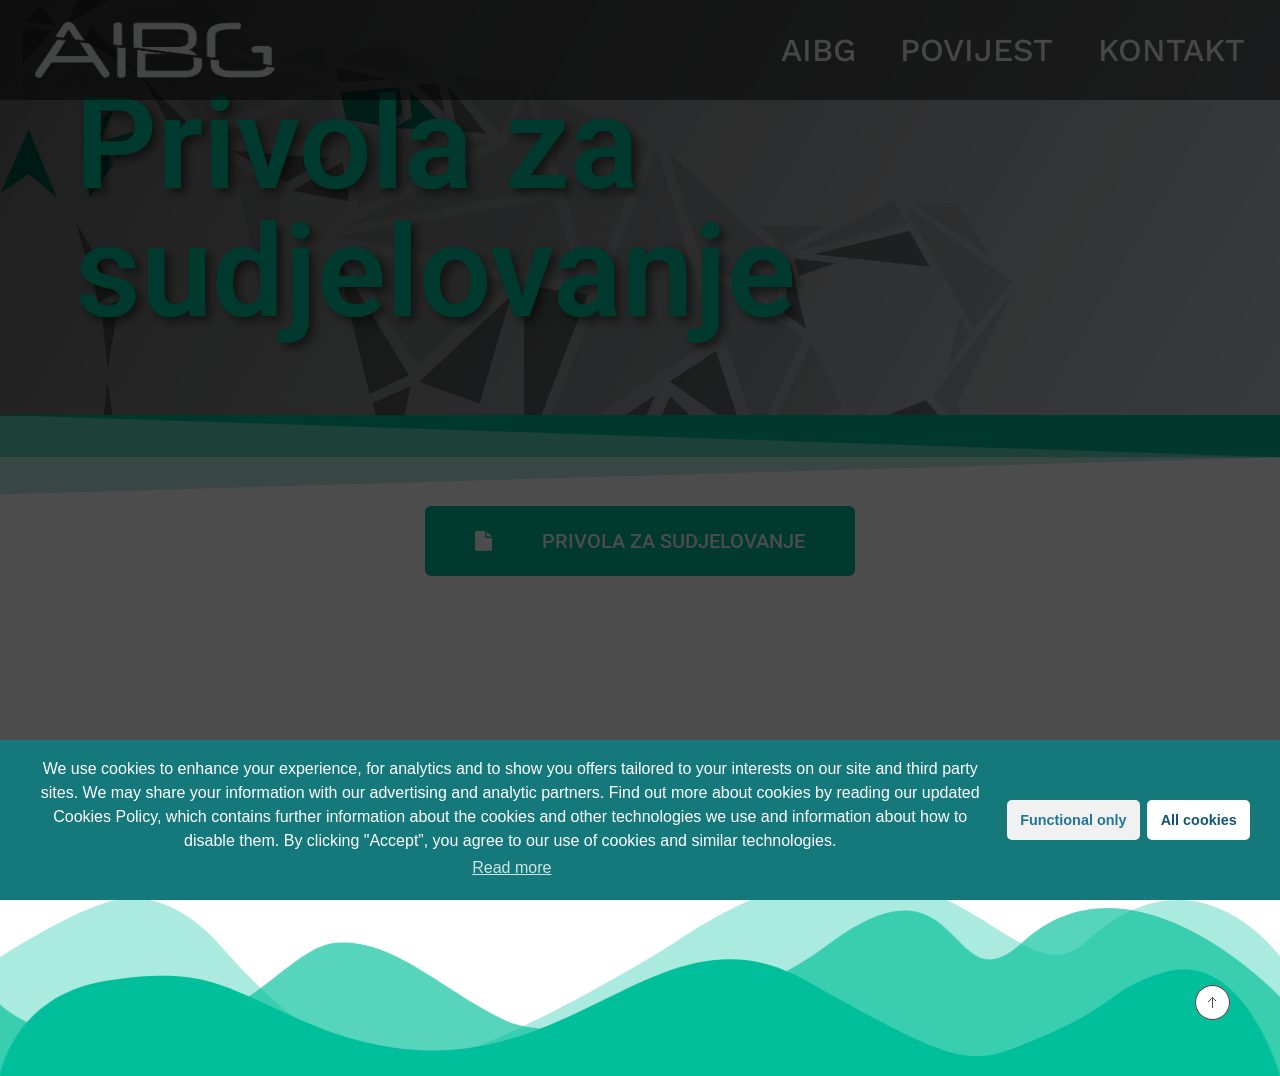
<file: privola-za-sudjelovanje/index.html>
<!DOCTYPE html>
<!--[if IE 9 ]>   <html class="no-js oldie ie9 ie" lang="en-US" > <![endif]-->
<!--[if (gt IE 9)|!(IE)]><!--> <html class="no-js" lang="en-US" > <!--<![endif]-->
<head>
        <meta charset="UTF-8" >
        <meta http-equiv="X-UA-Compatible" content="IE=edge">
        <!-- devices setting -->
        <meta name="viewport"   content="initial-scale=1,user-scalable=no,width=device-width">

<!-- outputs by wp_head -->
<title>Privola &#8211; AIBG</title>
<link rel='dns-prefetch' href='//fonts.googleapis.com' />
<link rel='dns-prefetch' href='//s.w.org' />
		<script type="text/javascript">
			window._wpemojiSettings = {"baseUrl":"https:\/\/s.w.org\/images\/core\/emoji\/11\/72x72\/","ext":".png","svgUrl":"https:\/\/s.w.org\/images\/core\/emoji\/11\/svg\/","svgExt":".svg","source":{"concatemoji":"..\/wp-includes\/js\/wp-emoji-release.min.js"}};
			!function(e,a,t){var n,r,o,i=a.createElement("canvas"),p=i.getContext&&i.getContext("2d");function s(e,t){var a=String.fromCharCode;p.clearRect(0,0,i.width,i.height),p.fillText(a.apply(this,e),0,0);e=i.toDataURL();return p.clearRect(0,0,i.width,i.height),p.fillText(a.apply(this,t),0,0),e===i.toDataURL()}function c(e){var t=a.createElement("script");t.src=e,t.defer=t.type="text/javascript",a.getElementsByTagName("head")[0].appendChild(t)}for(o=Array("flag","emoji"),t.supports={everything:!0,everythingExceptFlag:!0},r=0;r<o.length;r++)t.supports[o[r]]=function(e){if(!p||!p.fillText)return!1;switch(p.textBaseline="top",p.font="600 32px Arial",e){case"flag":return s([55356,56826,55356,56819],[55356,56826,8203,55356,56819])?!1:!s([55356,57332,56128,56423,56128,56418,56128,56421,56128,56430,56128,56423,56128,56447],[55356,57332,8203,56128,56423,8203,56128,56418,8203,56128,56421,8203,56128,56430,8203,56128,56423,8203,56128,56447]);case"emoji":return!s([55358,56760,9792,65039],[55358,56760,8203,9792,65039])}return!1}(o[r]),t.supports.everything=t.supports.everything&&t.supports[o[r]],"flag"!==o[r]&&(t.supports.everythingExceptFlag=t.supports.everythingExceptFlag&&t.supports[o[r]]);t.supports.everythingExceptFlag=t.supports.everythingExceptFlag&&!t.supports.flag,t.DOMReady=!1,t.readyCallback=function(){t.DOMReady=!0},t.supports.everything||(n=function(){t.readyCallback()},a.addEventListener?(a.addEventListener("DOMContentLoaded",n,!1),e.addEventListener("load",n,!1)):(e.attachEvent("onload",n),a.attachEvent("onreadystatechange",function(){"complete"===a.readyState&&t.readyCallback()})),(n=t.source||{}).concatemoji?c(n.concatemoji):n.wpemoji&&n.twemoji&&(c(n.twemoji),c(n.wpemoji)))}(window,document,window._wpemojiSettings);
		</script>
		<style type="text/css">
img.wp-smiley,
img.emoji {
	display: inline !important;
	border: none !important;
	box-shadow: none !important;
	height: 1em !important;
	width: 1em !important;
	margin: 0 .07em !important;
	vertical-align: -0.1em !important;
	background: none !important;
	padding: 0 !important;
}
</style>
<link rel='stylesheet' id='wp-ulike-css'  href='../wp-content/plugins/wp-ulike/assets/css/wp-ulike.min.css' type='text/css' media='all' />
<link rel='stylesheet' id='elementor-icons-css'  href='../wp-content/plugins/elementor/assets/lib/eicons/css/elementor-icons.min.css' type='text/css' media='all' />
<link rel='stylesheet' id='font-awesome-css'  href='../wp-content/plugins/elementor/assets/lib/font-awesome/css/font-awesome.min.css' type='text/css' media='all' />
<link rel='stylesheet' id='elementor-animations-css'  href='../wp-content/plugins/elementor/assets/lib/animations/animations.min.css' type='text/css' media='all' />
<link rel='stylesheet' id='elementor-frontend-css'  href='../wp-content/plugins/elementor/assets/css/frontend.min.css' type='text/css' media='all' />
<style id='elementor-frontend-inline-css' type='text/css'>
.elementor-widget-heading.elementor-widget-heading .elementor-heading-title{color:#3b3b3b;}.elementor-widget-heading .elementor-heading-title{font-family:"Roboto", Inconsolata, Work Sans;font-weight:600;}.elementor-widget-image .widget-image-caption{color:#009696;font-family:"Roboto", Inconsolata, Work Sans;font-weight:400;}.elementor-widget-text-editor{color:#009696;font-family:"Roboto", Inconsolata, Work Sans;font-weight:400;}.elementor-widget-text-editor.elementor-drop-cap-view-stacked .elementor-drop-cap{background-color:#3b3b3b;}.elementor-widget-text-editor.elementor-drop-cap-view-framed .elementor-drop-cap, .elementor-widget-text-editor.elementor-drop-cap-view-default .elementor-drop-cap{color:#3b3b3b;border-color:#3b3b3b;}.elementor-widget-button a.elementor-button, .elementor-widget-button .elementor-button{font-family:"Roboto", Inconsolata, Work Sans;font-weight:500;background-color:#00bf9a;}.elementor-widget-divider .elementor-divider-separator{border-top-color:#009696;}.elementor-widget-image-box .elementor-image-box-content .elementor-image-box-title{color:#3b3b3b;font-family:"Roboto", Inconsolata, Work Sans;font-weight:600;}.elementor-widget-image-box .elementor-image-box-content .elementor-image-box-description{color:#009696;font-family:"Roboto", Inconsolata, Work Sans;font-weight:400;}.elementor-widget-icon.elementor-view-stacked .elementor-icon{background-color:#3b3b3b;}.elementor-widget-icon.elementor-view-framed .elementor-icon, .elementor-widget-icon.elementor-view-default .elementor-icon{color:#3b3b3b;border-color:#3b3b3b;}.elementor-widget-icon-box.elementor-view-stacked .elementor-icon{background-color:#3b3b3b;}.elementor-widget-icon-box.elementor-view-framed .elementor-icon, .elementor-widget-icon-box.elementor-view-default .elementor-icon{color:#3b3b3b;border-color:#3b3b3b;}.elementor-widget-icon-box .elementor-icon-box-content .elementor-icon-box-title{color:#3b3b3b;font-family:"Roboto", Inconsolata, Work Sans;font-weight:600;}.elementor-widget-icon-box .elementor-icon-box-content .elementor-icon-box-description{color:#009696;font-family:"Roboto", Inconsolata, Work Sans;font-weight:400;}.elementor-widget-image-gallery .gallery-item .gallery-caption{font-family:"Roboto", Inconsolata, Work Sans;font-weight:500;}.elementor-widget-image-carousel .elementor-image-carousel-caption{font-family:"Roboto", Inconsolata, Work Sans;font-weight:500;}.elementor-widget-icon-list .elementor-icon-list-item:not(:last-child):after{border-color:#009696;}.elementor-widget-icon-list .elementor-icon-list-icon i{color:#3b3b3b;}.elementor-widget-icon-list .elementor-icon-list-text{color:#7a7979;}.elementor-widget-icon-list .elementor-icon-list-item{font-family:"Roboto", Inconsolata, Work Sans;font-weight:400;}.elementor-widget-counter .elementor-counter-number-wrapper{color:#3b3b3b;font-family:"Roboto", Inconsolata, Work Sans;font-weight:600;}.elementor-widget-counter .elementor-counter-title{color:#7a7979;font-family:"Roboto Slab", Inconsolata, Work Sans;font-weight:400;}.elementor-widget-progress .elementor-progress-wrapper .elementor-progress-bar{background-color:#3b3b3b;}.elementor-widget-progress .elementor-title{color:#3b3b3b;font-family:"Roboto", Inconsolata, Work Sans;font-weight:400;}.elementor-widget-testimonial .elementor-testimonial-content{color:#009696;font-family:"Roboto", Inconsolata, Work Sans;font-weight:400;}.elementor-widget-testimonial .elementor-testimonial-name{color:#3b3b3b;font-family:"Roboto", Inconsolata, Work Sans;font-weight:600;}.elementor-widget-testimonial .elementor-testimonial-job{color:#7a7979;font-family:"Roboto Slab", Inconsolata, Work Sans;font-weight:400;}.elementor-widget-tabs .elementor-tab-title{color:#3b3b3b;font-family:"Roboto", Inconsolata, Work Sans;font-weight:600;}.elementor-widget-tabs .elementor-tab-title.elementor-active{color:#00bf9a;}.elementor-widget-tabs .elementor-tab-content{color:#009696;font-family:"Roboto", Inconsolata, Work Sans;font-weight:400;}.elementor-widget-accordion .elementor-accordion .elementor-tab-title{color:#3b3b3b;font-family:"Roboto", Inconsolata, Work Sans;font-weight:600;}.elementor-widget-accordion .elementor-accordion .elementor-tab-title.elementor-active{color:#00bf9a;}.elementor-widget-accordion .elementor-accordion .elementor-tab-content{color:#009696;font-family:"Roboto", Inconsolata, Work Sans;font-weight:400;}.elementor-widget-toggle .elementor-toggle .elementor-tab-title{color:#3b3b3b;font-family:"Roboto", Inconsolata, Work Sans;font-weight:600;}.elementor-widget-toggle .elementor-toggle .elementor-tab-title.elementor-active{color:#00bf9a;}.elementor-widget-toggle .elementor-toggle .elementor-tab-content{color:#009696;font-family:"Roboto", Inconsolata, Work Sans;font-weight:400;}.elementor-widget-alert .elementor-alert-title{font-family:"Roboto", Inconsolata, Work Sans;font-weight:600;}.elementor-widget-alert .elementor-alert-description{font-family:"Roboto", Inconsolata, Work Sans;font-weight:400;}
.elementor-2156 .elementor-element.elementor-element-5663b539 > .elementor-container{min-height:300px;}.elementor-2156 .elementor-element.elementor-element-5663b539 > .elementor-container:after{content:"";min-height:inherit;}.elementor-2156 .elementor-element.elementor-element-5663b539{background-color:rgba(255,255,255,0.6);background-image:url("../wp-content/uploads/2020/10/bear2.png");background-position:center center;background-repeat:no-repeat;background-size:cover;transition:background 0.3s, border 0.3s, border-radius 0.3s, box-shadow 0.3s;margin-top:0px;margin-bottom:0px;padding:0px 35px 0px 35px;}.elementor-2156 .elementor-element.elementor-element-5663b539 > .elementor-background-overlay{background-color:transparent;background-image:linear-gradient(120deg, rgba(12,12,12,0.63) 0%, rgba(31,46,61,0.28) 100%);opacity:1;mix-blend-mode:darken;transition:background 0.3s, border-radius 0.3s, opacity 0.3s;}.elementor-2156 .elementor-element.elementor-element-6deb84ab.elementor-column .elementor-column-wrap{align-items:center;}.elementor-2156 .elementor-element.elementor-element-6deb84ab > .elementor-element-populated{margin:60px 0px 60px 0px;padding:0px 0px 0px 0px;}.elementor-2156 .elementor-element.elementor-element-02857f5{text-align:left;}.elementor-2156 .elementor-element.elementor-element-02857f5.elementor-widget-heading .elementor-heading-title{color:#00bf9a;}.elementor-2156 .elementor-element.elementor-element-02857f5 .elementor-heading-title{font-size:8rem;text-shadow:5px 5px 10px rgba(0,0,0,0.5);}.elementor-2156 .elementor-element.elementor-element-02857f5 > .elementor-widget-container{padding:20px 0px 20px 40px;border-radius:20px 20px 20px 20px;box-shadow:10px 10px 15px 5px rgba(0,0,0,0);}.elementor-2156 .elementor-element.elementor-element-02857f5:hover > .elementor-widget-container{border-radius:20px 20px 20px 20px;}.elementor-2156 .elementor-element.elementor-element-2bfefa0 > .elementor-container{max-width:1337px;min-height:400px;}.elementor-2156 .elementor-element.elementor-element-2bfefa0 > .elementor-container:after{content:"";min-height:inherit;}.elementor-2156 .elementor-element.elementor-element-2bfefa0 > .elementor-shape-top .elementor-shape-fill{fill:#00bf9a;}.elementor-2156 .elementor-element.elementor-element-2bfefa0 > .elementor-shape-top svg{height:80px;}.elementor-2156 .elementor-element.elementor-element-2bfefa0 > .elementor-shape-bottom .elementor-shape-fill{fill:#00bf9a;}.elementor-2156 .elementor-element.elementor-element-2bfefa0 > .elementor-shape-bottom svg{height:200px;}.elementor-2156 .elementor-element.elementor-element-2bfefa0{padding:60px 0px 200px 0px;}.elementor-2156 .elementor-element.elementor-element-2297e77 .elementor-button .elementor-align-icon-right{margin-left:50px;}.elementor-2156 .elementor-element.elementor-element-2297e77 .elementor-button .elementor-align-icon-left{margin-right:50px;}body.elementor-page-2156{background-color:#3b3b3b;}@media(max-width:1024px) and (min-width:768px){.elementor-2156 .elementor-element.elementor-element-6deb84ab{width:100%;}}@media(max-width:1024px){.elementor-2156 .elementor-element.elementor-element-5663b539 > .elementor-container{min-height:0px;}.elementor-2156 .elementor-element.elementor-element-5663b539 > .elementor-container:after{content:"";min-height:inherit;}.elementor-2156 .elementor-element.elementor-element-02857f5{text-align:center;}.elementor-2156 .elementor-element.elementor-element-02857f5 .elementor-heading-title{font-size:6rem;}.elementor-2156 .elementor-element.elementor-element-02857f5 > .elementor-widget-container{padding:0px 0px 0px 0px;}}@media(max-width:767px){.elementor-2156 .elementor-element.elementor-element-5663b539 > .elementor-container{min-height:0px;}.elementor-2156 .elementor-element.elementor-element-5663b539 > .elementor-container:after{content:"";min-height:inherit;}.elementor-2156 .elementor-element.elementor-element-02857f5{text-align:center;}.elementor-2156 .elementor-element.elementor-element-02857f5 .elementor-heading-title{font-size:4rem;}}@media(min-width:1025px){.elementor-2156 .elementor-element.elementor-element-5663b539{background-attachment:fixed;}}
</style>
<link rel='stylesheet' id='ms-main-css'  href='../wp-content/plugins/masterslider/public/assets/css/masterslider.main.css' type='text/css' media='all' />
<link rel='stylesheet' id='ms-custom-css'  href='../wp-content/uploads/masterslider/custom.css' type='text/css' media='all' />
<link rel='stylesheet' id='auxin-base-css'  href='../wp-content/themes/phlox-pro/css/base.css' type='text/css' media='all' />
<link rel='stylesheet' id='auxin-front-icon-css'  href='../wp-content/themes/phlox-pro/css/auxin-icon.css' type='text/css' media='all' />
<link rel='stylesheet' id='auxin-main-css'  href='../wp-content/themes/phlox-pro/css/main.css' type='text/css' media='all' />
<link rel='stylesheet' id='auxin-fonts-google-css'  href='//fonts.googleapis.com/css?family=Work+Sans%3A400%2C900italic%2C900%2C800italic%2C800%2C700italic%2C700%2C600italic%2C600%2C500italic%2C500%2C400italic%2C300italic%2C300%2C200italic%2C200%2C100italic%2C100%7CInconsolata%3A400%2C900italic%2C900%2C800italic%2C800%2C700italic%2C700%2C600italic%2C600%2C500italic%2C500%2C400italic%2C300italic%2C300%2C200italic%2C200%2C100italic%2C100%7CRufina%3A400%2C900italic%2C900%2C800italic%2C800%2C700italic%2C700%2C600italic%2C600%2C500italic%2C500%2C400italic%2C300italic%2C300%2C200italic%2C200%2C100italic%2C100%7CTitillium+Web%3A400%2C900italic%2C900%2C800italic%2C800%2C700italic%2C700%2C600italic%2C600%2C500italic%2C500%2C400italic%2C300italic%2C300%2C200italic%2C200%2C100italic%2C100&#038;subset=latin%2Clatin-ext&#038;ver=7.8' type='text/css' media='all' />
<link rel='stylesheet' id='cmplz-cookie-css'  href='../wp-content/plugins/complianz-gdpr/assets/css/cookieconsent.min.css' type='text/css' media='all' />
<link rel='stylesheet' id='google-fonts-1-css'  href='https://fonts.googleapis.com/css?family=Roboto%3A100%2C100italic%2C200%2C200italic%2C300%2C300italic%2C400%2C400italic%2C500%2C500italic%2C600%2C600italic%2C700%2C700italic%2C800%2C800italic%2C900%2C900italic%7CRoboto+Slab%3A100%2C100italic%2C200%2C200italic%2C300%2C300italic%2C400%2C400italic%2C500%2C500italic%2C600%2C600italic%2C700%2C700italic%2C800%2C800italic%2C900%2C900italic&#038;ver=4.9.31' type='text/css' media='all' />
<script type='text/javascript'>
/* <![CDATA[ */
var auxin = {"ajax_url":"\/\/wp-admin\/admin-ajax.php","is_rtl":"","is_reponsive":"1","is_framed":"","frame_width":"20","wpml_lang":"en","uploadbaseurl":"\/\/wp-content\/uploads"};
/* ]]> */
</script>
<script type='text/javascript'>
/* < ![CDATA[ */
function auxinNS(n){for(var e=n.split("."),a=window,i="",r=e.length,t=0;r>t;t++)"window"!=e[t]&&(i=e[t],a[i]=a[i]||{},a=a[i]);return a;}
/* ]]> */
</script>
<script type='text/javascript' src='../wp-includes/js/jquery/jquery.js'></script>
<script type='text/javascript' src='../wp-includes/js/jquery/jquery-migrate.min.js'></script>
<script type='text/javascript' src='../wp-content/plugins/masterslider/includes/modules/elementor/assets/js/elementor-widgets.js'></script>
<script type='text/javascript' src='../wp-content/themes/phlox-pro/js/solo/modernizr-custom.min.js'></script>
<link rel='https://api.w.org/' href='../wp-json/index.html' />
<link rel="EditURI" type="application/rsd+xml" title="RSD" href="https://aibg.best.hr/xmlrpc.php?rsd" />
<link rel="wlwmanifest" type="application/wlwmanifest+xml" href="../wp-includes/wlwmanifest.xml" /> 
<meta name="generator" content="WordPress 4.9.31" />
<link rel="canonical" href="https://aibg.best.hr/privola-za-sudjelovanje/" />
<link rel='shortlink' href='../index.html' />
<link rel="alternate" type="application/json+oembed" href="../wp-json/oembed/1.0/embed" />
<link rel="alternate" type="text/xml+oembed" href="../wp-json/oembed/1.0/embed#038;format=xml" />
<script>var ms_grabbing_curosr='/wp-content/plugins/masterslider/public/assets/css/common/grabbing.cur',ms_grab_curosr='/wp-content/plugins/masterslider/public/assets/css/common/grab.cur';</script>
<meta name="generator" content="MasterSlider 3.2.9 - Responsive Touch Image Slider" />
<!-- Chrome, Firefox OS and Opera -->
<meta name="theme-color" content="#00bf9a" />
<!-- Windows Phone -->
<meta name="msapplication-navbutton-color" content="#00bf9a" />
<!-- iOS Safari -->
<meta name="apple-mobile-web-app-capable" content="yes">
<meta name="apple-mobile-web-app-status-bar-style" content="black-translucent">

		<style type="text/css">.recentcomments a{display:inline !important;padding:0 !important;margin:0 !important;}</style>
		<link rel="icon" href="../wp-content/uploads/2020/10/cropped-bear2-32x32.png" sizes="32x32" />
<link rel="icon" href="../wp-content/uploads/2020/10/cropped-bear2-192x192.png" sizes="192x192" />
<link rel="apple-touch-icon-precomposed" href="../wp-content/uploads/2020/10/cropped-bear2-180x180.png" />
<meta name="msapplication-TileImage" content="../wp-content/uploads/2020/10/cropped-bear2-270x270.png" />
		<style type="text/css" id="wp-custom-css">
			.current_page_item .aux-menu-label, .aux-open .current_page_item .aux-menu-label{
	color: #00bf9a;
	font-weight: 700;
}

.aux-menu-label {
	color: #EEE;
/* 	-webkit-text-stroke: .3px black; */
	font-size: 2rem;
	font-weight: 500;
	
	transition: transform .3s ease-in-out;
	transition: color .3s ease-in-out;
}

.aux-menu-label:hover, .aux-menu-label:focus {
	color: #00ab8a;
	transform: scale(1.1);
}

.aux-open .aux-menu-label {
	color: #555;
	-webkit-text-stroke: 0px;
}


.aux-front-error {
	display: none;
}/* header-logo-width 
=========================*/
.aux-logo-header .aux-logo-anchor{ max-width:240px; }
/* header-logo-max-height-type 
=========================*/
.aux-logo-header .aux-logo-anchor > img { max-height:100px; }
/* site-frame-background-color 
=========================*/
@media screen and (min-width: 700px) { .aux-framed .aux-side-frames, body.aux-framed:after,
            .aux-framed .aux-side-frames:before, .aux-framed .aux-side-frames:after{ background-color:#111111; } }
/* site-header-container-height 
=========================*/
.site-header-section .aux-header-elements:not(.aux-vertical-menu-elements), .site-header-section .aux-fill .aux-menu-depth-0 > .aux-item-content { height:100px; }
/* site-transparent-header-bgcolor 
=========================*/
.site-header-section { background-color:rgba(0, 0, 0, 0.5); }
/* site-header-container-scaled-height 
=========================*/
.aux-top-sticky .site-header-section.aux-sticky .aux-fill .aux-menu-depth-0 > .aux-item-content, .aux-top-sticky .site-header-section.aux-sticky .aux-header-elements { height:80px; }
/* sticky-header-color 
=========================*/
.site-header-section.aux-sticky { background-color:rgba(0, 0, 0, 0.5); }
/* site-vertical-menu-background-color 
=========================*/
.aux-vertical-menu-side  { background-color:#FFF; }
/* site-header-navigation-item-height 
=========================*/
.site-header-section .aux-middle .aux-menu-depth-0 > .aux-item-content { height:60px; }
/* site-mobile-header-toggle-button-color 
=========================*/
.site-header-section .aux-header .aux-burger:before, .site-header-section .aux-header .aux-burger:after, .site-header-section .aux-header .aux-burger .mid-line{ border-color:#ffffff; }
/* site-menu-full-screen-background-color 
=========================*/
#fs-menu-search:before { background-color:rgba(255, 255, 255, 0.95); }
/* site-top-header-background-color 
=========================*/
.aux-top-header{background-color:#FFFFFF;}
/* post-title-bar-overlay-pattern-opacity 
=========================*/
.single-post .aux-overlay-bg-hash::before { opacity:0.15; }
/* page-title-bar-overlay-pattern-opacity 
=========================*/
.page .aux-overlay-bg-hash::before { opacity:0.5; }
/* subfooter-bar-layout-bg-color 
=========================*/
.aux-subfooter-bar { background-color:#fafafa; }
/* subfooter-bar-top-border-color 
=========================*/
.aux-subfooter-bar { border-top:1px solid #EAEAEA; }
/* subfooter-layout-bg-image-position 
=========================*/
.aux-subfooter{background-position:center center;}
/* subfooter-layout-bg-image-size 
=========================*/
.aux-subfooter{background-size:cover;}
/* subfooter-layout-bg-image-repeat 
=========================*/
.aux-subfooter{background-repeat:no-repeat;}
/* subfooter-top-border-color 
=========================*/
.aux-subfooter { border-top:1px solid #EAEAEA; }
/* site-footer-bg-color 
=========================*/
.aux-site-footer{background-color:#00bf9a;}
/* footer-top-border-color 
=========================*/
.aux-site-footer{border-top:1px solid rgba(255, 255, 255, 0);}
/* site-secondary-logo-max-height 
=========================*/
.aux-logo-footer .aux-logo-anchor img { max-height:50px; }
/* content-typography 
=========================*/
body { font-family: "Work Sans";font-weight: regular; }
/* main-title-typography 
=========================*/
h1, h2, h3, h4, h5, h6, .aux-h1, .aux-h2, .aux-h3, .aux-h4, .aux-h5, .aux-h6 { font-family: "Inconsolata";font-weight: 300; }
/* page-title-typography 
=========================*/
.page-title { font-family: "Rufina";font-weight: regular; }
/* header-menu-typography 
=========================*/
.aux-master-menu { font-family: "Work Sans";font-weight: regular; }
/* buttons-typography 
=========================*/
.aux-button { font-family: "Titillium Web";font-weight: 900; }
/* portfolio-title-bar-overlay-pattern-opacity 
=========================*/
.single-portfolio .aux-overlay-bg-hash::before { opacity:0.5; }
/* portfolio-classic-entry-box-background-color 
=========================*/
.post-type-archive-portfolio .aux-entry-boxed .entry-main { background-color: #FFFFFF; }
/* portfolio-classic-entry-box-border-color 
=========================*/
.post-type-archive-portfolio .aux-entry-boxed .entry-main { border-color: #EAEAEA !important; }
/* portfolio-land-side-background-color 
=========================*/
.post-type-archive-portfolio .aux-item-land .aux-land-side { background-color: #FFFFFF; }
/* portfolio-land-side-border-color 
=========================*/
.post-type-archive-portfolio .aux-item-land .aux-land-side { border-color: #EAEAEA !important; }
/* site-body-background-color 
=========================*/
body { background-color:rgba(255, 255, 255, 0); }
/* site-body-background-size 
=========================*/
body { background-size:auto; }
/* site-body-background-repeat 
=========================*/
body { background-repeat:no-repeat; }
/* site-body-background-position 
=========================*/
body { background-position:center top; }
/* site-body-background-attach 
=========================*/
body { background-attachment:fixed; }
/* site-body-background-image 
=========================*/
body { background-image:url(../wp-content/uploads/2020/10/bear2.png); }
/* footer-privacy-policy-link-color 
=========================*/
.aux-site-footer .aux-privacy-policy a { color: rgba(255, 255, 255, 0.95); }
/* site-footer-bg-gradient 
=========================*/
.aux-site-footer{background-image:linear-gradient(to right, rgba(0, 0, 0, 0) 56.8841%, rgba(0, 0, 0, 0) 56.8841%);}
/* footer-copyright-link-color 
=========================*/
.aux-copyright { color: #ffffff; }

.aux-app-home-header {
    position: relative;
}

.aux-app-curve-divider:before{
    content: '';
    background: url(http://demo.phlox.pro/app-landing/wp-content/uploads/sites/45/2018/07/final-4.svg);
    background-size: auto 100%;
    background-repeat: repeat-x;
    background-position: center;
    width: 100%;
    height: 290px;
    position: absolute;
    transform: translateY(-100%);
}

.aux-app-curve-divider:after{
    content: '';
    width: 538px;
    height: 525px;
    position: absolute;
    bottom: -205px;
    right: -455px;
    background-color: rgba(252,47,82,0.08);
    border-radius: 50%;
}

.aux-app-header-carousel-frame{
    position: absolute;
    top: 55px;
    left: 0;
    right: 0;
    z-index: 10;
}

.aux-app-features-box > .elementor-column-wrap {
    transform: none;
    transition: all 300ms ease-out !important;
}
.aux-app-features-box:hover > .elementor-column-wrap{
    box-shadow: 0 3px 45px 0 rgba(0,0,0,0.16) ;
    border:none !important;
    transform: translateY(-20px);
}

.aux-app-features-mockup-phone:before{
    content: '';
    width: 630px;
    height: 618px;
    background-color: rgba(252,47,82,0.05);
    position: absolute;
    border-radius: 50%;
    left: 0;
    right: 0;
    margin: auto;
    top: 50%;
    transform: translateY(-50%);
    z-index: -1;
        animation: AuxPulseBig 4s cubic-bezier(0.215, 0.61, 0.355, 1) infinite;
}
.aux-app-features-mockup-phone:after{
    content: '';
    width: 506px;
    height: 495px;
    background-color: rgba(252,47,82,0.15);
    position: absolute;
    border-radius: 50%;
    left: 0;
    right: 0;
    margin: auto;
    top: 50%;
    transform: translateY(-50%);
    z-index:-1;
    animation: AuxPulseSmall 4s cubic-bezier(0.455, 0.03, 0.515, 0.955) -.4s infinite;

}
.aux-app-features-section {
    overflow: hidden;
}
.aux-app-features-section:before {
    content: '';
    width: 463px;
    height: 452px;
    position: absolute;
    left: -350px;
    top: -220px;
    background-color: rgba(252,47,82,0.08);
    border-radius: 50%;
}
.aux-app-screenshot-carousel-frame:before{
    content: '';
    position: absolute;
    right: -40px;
    width: 30px;
    background: #f3f3f3;
    height: 100%;
    z-index: 7;
}

.aux-app-screenshot-carousel-frame:after{
    content:'';
    background-image: url(http://demo.phlox.pro/app-landing/wp-content/uploads/sites/45/2018/07/screen-shot-1.png);
    position: absolute;
    top: -28px;
    width: 100%;
    background-size: contain;
    background-repeat: no-repeat;
    background-position: right;
    height: calc(100% + 64px);
    right: -42px;
    z-index:8;
}
.aux-app-screenshot-carousel-frame {
  transform: translateX(-15%);  
}
.aux-app-testimonial-section {
    overflow: hidden;
}
.aux-app-testimonial-section:before {
    content: '';
    width: 621px;
    height: 606px;
    position: absolute;
    right: -494px;
    top: -285px;
    background-color: rgba(252,47,82,0.08);
    border-radius: 50%;
}
.aux-app-download-section {
    background: rgb(29,29,29);
    background: linear-gradient(135deg, rgba(29,29,29,1) 0%, rgba(29,29,29,1) 62%, rgba(252,47,82,1) 62%, rgba(220,0,37,1) 100%);
}
.aux-app-download-section-img-col {
    position: absolute;
    right: 150px;
    top: -210px;
    z-index: 9;
}
.aux-app-download-section-img img{
    max-width: none !important;
}

.hentry .entry-main,
.hentry .entry-content {
    margin-bottom: 0;
}

.aux-app-subscribe-section {
    overflow: hidden;
}

.aux-app-subscribe-section:after {
    content: '';
    width: 621px;
    height: 606px;
    position: absolute;
    left: -513px;
    bottom: -243px;
    background-color: rgba(252,47,82,0.08);
    border-radius: 50%;
}

.aux-site-footer {
    background: rgba(252,47,82,1);
    background: -moz-linear-gradient(left, rgba(252,47,82,1) 0%, rgba(220,0,37,1) 100%);
    background: -webkit-gradient(left top, right top, color-stop(0%, rgba(252,47,82,1)), color-stop(100%, rgba(220,0,37,1)));
    background: -webkit-linear-gradient(left, rgba(252,47,82,1) 0%, rgba(220,0,37,1) 100%);
    background: -o-linear-gradient(left, rgba(252,47,82,1) 0%, rgba(220,0,37,1) 100%);
    background: -ms-linear-gradient(left, rgba(252,47,82,1) 0%, rgba(220,0,37,1) 100%);
    background: linear-gradient(to right, rgba(252,47,82,1) 0%, rgba(220,0,37,1) 100%);
    filter: progid:DXImageTransform.Microsoft.gradient( startColorstr='#fc2f52', endColorstr='#dc0025', GradientType=1 );
}

.aux-site-footer .aux-copyright small {
    color: rgba(255,255,255,0.6);
    font-size: 15px;
    font-weight: 300;
    font-family: "Poppins", Sans-serif;
}

.aux-site-footer .footer-menu li>a, .aux-site-footer .footer-menu li>span {
    color: rgba(255,255,255, 0.7);
}

.aux-site-footer .footer-menu li {
    margin-right: 30px;
}
.elementor-slick-slider .slick-next,
.elementor-slick-slider .slick-prev {
    display: none !important;
}

.aux-app-button-inline {
    display: inline-block;
}
@media only screen and (max-width: 1023px) {
    
    .aux-app-features-section:before,
    .aux-app-testimonial-section:before,
    .aux-app-subscribe-section:after,
    .aux-app-curve-divider:after {
        display: none;
    }
    
    .aux-app-screenshot-carousel-frame {
        transform: none;
    }
    
    .aux-app-screenshot-carousel-frame:after {
        background-position: center;
        right: -4px;
    }
    
    .elementor-slick-slider .slick-next,
    .elementor-slick-slider .slick-prev {
        display: block !important;
        z-index: 10 !important;
        width: 60px;
        height: 60px;
        background: #FFFFFF;
        border-radius: 50%;
        text-align: center;
        box-shadow: 0px 3px 30px rgba(0,0,0,0.16);
    }
    
    .elementor-slick-slider .slick-next,
    .elementor-slick-slider .slick-prev {
        display: block !important;
        color: #FC2F52;
    }
    
    .elementor-slick-slider .slick-next {
        right: 0% !important;
    }
    .elementor-slick-slider .slick-prev {
        left: 0% !important;
    }
    
    .aux-app-screenshot-carousel-frame:before {
        display:none;
    }
    
    .aux-app-download-section-img img {
        max-width: 100% !important;
    }
    
    .aux-app-download-section-img-col {
        position: absolute;
        right: -24px;
        z-index: 9;
        top: calc(100% + 140px);
    }
    
    #menu-footer-nav {
        display: none;
    }
    
    .aux-app-resp-button-center {
        text-align: center;
    }
    
}

@media only screen and (min-width: 769px) and (max-width: 1024px) {
    
    .aux-app-features-section  > .elementor-container  > .elementor-row {
        flex-direction: column-reverse;
    }
    
}
@media only screen and (min-width: 1921px) {
    .aux-app-curve-divider:before {
        background-size: 3000px 467px;
        transform: translateY(-90%);
        height: 467px;
    }
}
@media only screen and (min-width: 991px) and (max-width: 1270px) {
    .aux-btn1-box  {
        display: none;
    }
    
    .site-header-section .aux-menu-box {
        margin-right: 0;
    }
    
}

@media only screen and (max-width: 480px) {
    
    .aux-app-header-carousel:after {
        background-size: cover;
    }
        
    .elementor-slick-slider .slick-next,
    .elementor-slick-slider .slick-prev {
        display :none !important;
    }
    
    .aux-app-download-section-img-col {
        right: 0;
    }
    
    .aux-app-screenshot-carousel-frame:after {
        background-size: cover;
    }
}


@keyframes AuxPulseSmall {
  0% {
    transform: translateY(-50%) scale(.92);
  }
  50% {
    transform: translateY(-50%) scale(1);
  }
  100% {
    transform: translateY(-50%) scale(.92);
  }
}

@keyframes AuxPulseBig {
  0% {
    transform: translateY(-50%) scale(1.05);
  }
  50% {
    transform: translateY(-50%) scale(1);
  }
  100% {
    transform: translateY(-50%) scale(1.05);
  }
}
		</style>
	<!-- end wp_head -->
</head>


<body data-cmplz=1 class="page-template-default page page-id-2156 wp-custom-logo _masterslider _msp_version_3.2.9 elementor-default elementor-page elementor-page-2156 phlox-pro aux-dom-unready aux-full-width aux-resp aux-s-fhd aux-top-sticky  aux-page-animation-off"  data-framed="">


<div id="inner-body">

    <header id="site-header"   class="site-header-section aux-territory aux-boxed-container aux-header-dark aux-animate-in aux-overlay-header " style="animation-delay:s" data-sticky-height="80" data-color-scheme="dark" data-sticky-scheme="dark" role="banner">
        <div class="aux-wrapper">

                <div class="aux-container aux-fold">
                            <div class="aux-header aux-header-elements-wrapper aux-float-layout">
                <!-- ribbon bar -->
                <div class="aux-header-elements">

                    <!-- logo -->
                    <div id="logo" class="aux-logo-header aux-start aux-fill aux-tablet-center aux-phone-center">
                            <div class="aux-logo aux-logo-header-inner aux-scale">
    <a href="../index.html" class="custom-logo-link aux-logo-anchor aux-logo-anchor1 aux-middle aux-has-logo" rel="home" itemprop="url"><img width="1164" height="274" src="../wp-content/uploads/2017/11/AIBG_light.png" class="custom-logo aux-logo-image aux-logo-image1 aux-logo-light" alt="AIBG" itemprop="logo" srcset="../wp-content/uploads/2017/11/AIBG_light.png 1164w, ../wp-content/uploads/2017/11/AIBG_light-300x71.png 300w, ../wp-content/uploads/2017/11/AIBG_light-768x181.png 768w, ../wp-content/uploads/2017/11/AIBG_light-1024x241.png 1024w, ../wp-content/uploads/2017/11/AIBG_light-750x177.png 750w, ../wp-content/uploads/2017/11/AIBG_light-400x94.png 400w, ../wp-content/uploads/2017/11/AIBG_light-430x101.png 430w, ../wp-content/uploads/2017/11/AIBG_light-150x35.png 150w, ../wp-content/uploads/2017/11/AIBG_light-100x24.png 100w" sizes="(max-width: 1164px) 100vw, 1164px" /></a>        <section class="aux-logo-text aux-middle">
            <h3 class="site-title">
                <a href="../index.html" title="AIBG" rel="home">AIBG</a>
            </h3>
            <p class="site-description">AI Battleground</p>        </section>

    </div><!-- end logo aux-fold -->

                    </div>
                    <!-- burger -->
                    <div id="nav-burger" class="aux-burger-box aux-start aux-phone-on aux-middle" data-target-panel="offcanvas" data-target-menu="overlay" >
                        <div class="aux-burger aux-thick-medium"><span class="mid-line"></span></div>
                    </div>
                                                            <div class="aux-btns-box aux-btn1-box aux-end aux-middle aux-tablet-off aux-phone-off">
                                            </div>
                    <div class="aux-btns-box aux-btn2-box aux-end aux-middle aux-tablet-off aux-phone-off">
                                            </div>
                                        <!-- menu -->
                    <div class="aux-menu-box aux-phone-off aux-auto-locate aux-end aux-middle aux-tablet-center-middle" data-tablet=".aux-header .secondary-bar">
                    <!-- start master menu -->
<nav id="master-menu-main-header" class="menu-main-container">

	<ul id="menu-main" class="aux-master-menu aux-no-js aux-skin-divided aux-slide-up-nav aux-horizontal aux-with-indicator aux-with-splitter" data-type="horizontal"  data-switch-type="accordion" data-switch-parent=".aux-offcanvas-menu .offcanvas-content" data-switch-width="767"  >
		<!-- start single menu -->
		<li id="menu-item-2512" class="menu-item menu-item-type-post_type menu-item-object-page menu-item-home menu-item-2512 aux-menu-depth-0 aux-menu-root-1 aux-menu-item">
			<a href="../index.html" class="aux-item-content">
				<span class="aux-menu-label">AIBG</span>
			</a>
		</li>
		<!-- end single menu -->
		<!-- start single menu -->
		<li id="menu-item-2469" class="menu-item menu-item-type-post_type menu-item-object-page menu-item-2469 aux-menu-depth-0 aux-menu-root-2 aux-menu-item">
			<a href="../povijest/index.html" class="aux-item-content">
				<span class="aux-menu-label">Povijest</span>
			</a>
		</li>
		<!-- end single menu -->
		<!-- start single menu -->
		<li id="menu-item-2150" class="menu-item menu-item-type-post_type menu-item-object-page menu-item-2150 aux-menu-depth-0 aux-menu-root-3 aux-menu-item">
			<a href="../kontakt/index.html" class="aux-item-content">
				<span class="aux-menu-label">Kontakt</span>
			</a>
		</li>
		<!-- end single menu -->
	</ul>

</nav>
<!-- end master menu -->
                    </div>

                </div>
                <!-- secondary bar: this element will be filled in tablet size -->
                <div class="bottom-bar secondary-bar aux-tablet-on aux-float-wrapper"></div>

                <!-- toggle menu bar: this element will be filled in tablet and mobile size -->
                <div class="aux-toggle-menu-bar"></div>
            </div>
                        </div>
                </div><!-- end of wrapper -->
    </header><!-- end header -->
    
    <main id="main" class="aux-main aux-territory  aux-single aux-page aux-full-container no-sidebar aux-sidebar-style-border aux-user-entry" >
        <div class="aux-wrapper">
            <div class="aux-container aux-fold">

                <div id="primary" class="aux-primary" >
                    <div class="content" role="main"  >

                        
                
                        
                        <article id="post-2156" class="post-2156 page type-page status-publish has-post-thumbnail hentry">

                            <div class="entry-main">

                                <div class="entry-content">

                                    		<div class="elementor elementor-2156">
			<div class="elementor-inner">
				<div class="elementor-section-wrap">
							<section data-id="5663b539" class="elementor-element elementor-element-5663b539 elementor-section-height-min-height aux-app-home-header elementor-section-content-middle elementor-section-full_width elementor-section-height-default elementor-section-items-middle elementor-section elementor-top-section" data-settings="{&quot;background_background&quot;:&quot;classic&quot;}" data-element_type="section">
							<div class="elementor-background-overlay"></div>
							<div class="elementor-container elementor-column-gap-default">
				<div class="elementor-row">
				<div data-id="6deb84ab" class="elementor-element elementor-element-6deb84ab elementor-column elementor-col-100 elementor-top-column" data-element_type="column">
			<div class="elementor-column-wrap elementor-element-populated">
					<div class="elementor-widget-wrap">
				<div data-id="02857f5" class="elementor-element elementor-element-02857f5 elementor-widget elementor-widget-heading" data-element_type="heading.default">
				<div class="elementor-widget-container">
			<h1 class="elementor-heading-title elementor-size-default">Privola za sudjelovanje</h1>		</div>
				</div>
						</div>
			</div>
		</div>
						</div>
			</div>
		</section>
				<section data-id="2bfefa0" class="elementor-element elementor-element-2bfefa0 elementor-section-content-middle elementor-section-height-min-height elementor-section-items-top elementor-section-boxed elementor-section-height-default elementor-section elementor-top-section" data-settings="{&quot;shape_divider_top&quot;:&quot;opacity-tilt&quot;,&quot;shape_divider_bottom&quot;:&quot;mountains&quot;}" data-element_type="section">
					<div class="elementor-shape elementor-shape-top" data-negative="false">
			<svg xmlns="http://www.w3.org/2000/svg" viewBox="0 0 2600 131.1" preserveAspectRatio="none">
	<path class="elementor-shape-fill" d="M0 0L2600 0 2600 69.1 0 0z"/>
	<path class="elementor-shape-fill" style="opacity:0.5" d="M0 0L2600 0 2600 69.1 0 69.1z"/>
	<path class="elementor-shape-fill" style="opacity:0.25" d="M2600 0L0 0 0 130.1 2600 69.1z"/>
</svg>		</div>
				<div class="elementor-shape elementor-shape-bottom" data-negative="false">
			<svg xmlns="http://www.w3.org/2000/svg" viewBox="0 0 1000 100" preserveAspectRatio="none">
	<path class="elementor-shape-fill" opacity="0.33" d="M473,67.3c-203.9,88.3-263.1-34-320.3,0C66,119.1,0,59.7,0,59.7V0h1000v59.7 c0,0-62.1,26.1-94.9,29.3c-32.8,3.3-62.8-12.3-75.8-22.1C806,49.6,745.3,8.7,694.9,4.7S492.4,59,473,67.3z"/>
	<path class="elementor-shape-fill" opacity="0.66" d="M734,67.3c-45.5,0-77.2-23.2-129.1-39.1c-28.6-8.7-150.3-10.1-254,39.1 s-91.7-34.4-149.2,0C115.7,118.3,0,39.8,0,39.8V0h1000v36.5c0,0-28.2-18.5-92.1-18.5C810.2,18.1,775.7,67.3,734,67.3z"/>
	<path class="elementor-shape-fill" d="M766.1,28.9c-200-57.5-266,65.5-395.1,19.5C242,1.8,242,5.4,184.8,20.6C128,35.8,132.3,44.9,89.9,52.5C28.6,63.7,0,0,0,0 h1000c0,0-9.9,40.9-83.6,48.1S829.6,47,766.1,28.9z"/>
</svg>		</div>
					<div class="elementor-container elementor-column-gap-wider">
				<div class="elementor-row">
				<div data-id="3cfdbb5" class="elementor-element elementor-element-3cfdbb5 elementor-column elementor-col-100 elementor-top-column" data-element_type="column">
			<div class="elementor-column-wrap elementor-element-populated">
					<div class="elementor-widget-wrap">
				<div data-id="2297e77" class="elementor-element elementor-element-2297e77 elementor-align-center elementor-widget elementor-widget-button" data-element_type="button.default">
				<div class="elementor-widget-container">
					<div class="elementor-button-wrapper">
			<a href="../wp-content/uploads/2022/02/Privola-za-obradu-podataka-za-sudjelovanje-na-hackathonu-AIBG-1.pdf" class="elementor-button-link elementor-button elementor-size-xl" target="_blank" role="button">
						<span class="elementor-button-content-wrapper">
						<span class="elementor-button-icon elementor-align-icon-left">
				<i class="fa fa-file" aria-hidden="true"></i>
			</span>
						<span class="elementor-button-text">PRIVOLA ZA SUDJELOVANJE</span>
		</span>
					</a>
		</div>
				</div>
				</div>
						</div>
			</div>
		</div>
						</div>
			</div>
		</section>
						</div>
			</div>
		</div>
		<div class="clear"></div>
                                </div> <!-- end article section -->

                                <footer class="entry-meta">
                                                                    </footer> <!-- end article footer -->

                            </div>

                        </article> <!-- end article -->


                        
                        <div class="clear"></div>

                        
                        <div class="clear"></div>

                        

<!-- You can start editing here. -->


    



                
                    </div><!-- end content -->
                </div><!-- end primary -->

                
            </div><!-- end container -->
        </div><!-- end wrapper -->
    </main><!-- end main -->


</div><!--! end of #inner-body -->

    <div class="aux-hidden-blocks">

        <section id="offmenu" class="aux-offcanvas-menu aux-pin-right" >
            <div class="aux-panel-close">
                <div class="aux-close aux-cross-symbol aux-thick-medium"></div>
            </div>
            <div class="offcanvas-header">
            </div>
            <div class="offcanvas-content">
            </div>
            <div class="offcanvas-footer">
            </div>
        </section>
        <!-- offcanvas section -->

        <section id="offcart" class="aux-offcanvas-menu aux-offcanvas-cart aux-pin-right" >
            <div class="aux-panel-close">
                <div class="aux-close aux-cross-symbol aux-thick-medium"></div>
            </div>
            <div class="offcanvas-header">
                Shopping Basket            </div>
            <div class="aux-cart-wrapper aux-offcart-content">
            </div>
        </section>
        <!-- cartcanvas section -->

                <section id="fs-menu-search" class="aux-fs-popup  aux-fs-menu-layout-center aux-indicator">
            <div class="aux-panel-close">
                <div class="aux-close aux-cross-symbol aux-thick-medium"></div>
            </div>
            <div class="aux-fs-menu">
                        </div>
            <div class="aux-fs-search">
                <div  class="aux-search-section ">
                <div  class="aux-search-form ">
            <form action="https://aibg.best.hr/" method="get" >
                            <input type="text" class="aux-search-field"  placeholder="Type here.." name="s" />
                                        <input type="submit" class="aux-black aux-search-submit aux-uppercase" value="Search" >
                        </form>
        </div><!-- end searchform -->
        </div>

            </div>
        </section>
        <!-- fullscreen search and menu -->

        <section id="fs-search" class="aux-fs-popup aux-search-overlay ">
            <div class="aux-panel-close">
                <div class="aux-close aux-cross-symbol aux-thick-medium"></div>
            </div>
            <div class="aux-search-field">
                <div  class="aux-search-section aux-404-search">
                <div  class="aux-search-form aux-iconic-search">
            <form action="https://aibg.best.hr/" method="get" >
                            <input type="text" class="aux-search-field"  placeholder="Search..." name="s" />
                                        <div class="aux-submit-icon-container">
                    <input type="submit" class="aux-iconic-search-submit" value="Search" >
                </div>
                        </form>
        </div><!-- end searchform -->
        </div>

            </div>
        </section>
        <!-- fullscreen search-->

        <div class="aux-scroll-top"></div>

    </div>

    <div class="aux-goto-top-btn aux-align-btn-right" data-animate-scroll="1"><div class="aux-hover-slide aux-arrow-nav aux-round aux-outline">    <span class="aux-overlay"></span>    <span class="aux-svg-arrow aux-h-small-up"></span>    <span class="aux-hover-arrow aux-svg-arrow aux-h-small-up aux-white"></span></div></div>
<!-- outputs by wp_footer -->
<script type='text/javascript'>
/* <![CDATA[ */
var wp_ulike_params = {"ajax_url":"\/\/wp-admin\/admin-ajax.php","notifications":""};
/* ]]> */
</script>
<script type='text/javascript' src='../wp-content/plugins/wp-ulike/assets/js/wp-ulike.min.js'></script>
<script type='text/javascript' src='../wp-includes/js/imagesloaded.min.js'></script>
<script type='text/javascript' src='../wp-includes/js/masonry.min.js'></script>
<script type='text/javascript' src='../wp-content/themes/phlox-pro/js/plugins.min.js'></script>
<script type='text/javascript' src='../wp-content/themes/phlox-pro/js/scripts.min.js'></script>
<script type='text/javascript' src='../wp-content/plugins/complianz-gdpr/assets/js/cookieconsent.min.js'></script>
<script type='text/javascript'>
/* <![CDATA[ */
var complianz = {"static":"","is_multisite_root":"","set_cookies":[],"block_ajax_content":"","banner_version":"16","version":"5.4.0","a_b_testing":"","do_not_track":"","consenttype":"optin","region":"eu","geoip":"","categories":"","position":"bottom","title":"Cookies","theme":"minimal","checkbox_style":"slider","use_categories":"no","use_categories_optinstats":"no","header":"","accept":"All cookies","revoke":"Settings","dismiss":"Functional only","dismiss_timeout":"10","use_custom_cookie_css":"","custom_css":".cc-window  \n\n \n\n \n\n \n\n \n\n\n\n#cmplz-consent-ui, #cmplz-post-consent-ui {} \n\n#cmplz-consent-ui .cmplz-consent-message {} \n\n#cmplz-consent-ui button, #cmplz-post-consent-ui button {}","readmore_optin":"Read more","readmore_impressum":"Impressum","accept_informational":"Accept","message_optout":"We use cookies to optimize our website and our service.","message_optin":"We use cookies to enhance your experience, for analytics and to show you offers tailored to your interests on our site and third party sites. We may share your information with our advertising and analytic partners. Find out more about cookies by reading our updated Cookies Policy, which contains further information about the cookies and other technologies we use and information about how to disable them. By clicking \"Accept\u201d, you agree to our use of cookies and similar technologies.\r\n<div id=\"gtx-trans\">\r\n<div class=\"gtx-trans-icon\"><\/div>\r\n<\/div>","readmore_optout":"Cookie Policy","readmore_optout_dnsmpi":"Do Not Sell My Personal Information","hide_revoke":"cc-hidden","disable_cookiebanner":"","banner_width":"","soft_cookiewall":"1","type":"opt-in","layout":"basic","dismiss_on_scroll":"","dismiss_on_timeout":"","cookie_expiry":"365","nonce":"7a1f533bc4","url":"\/\/wp-json\/complianz\/v1\/?lang=en&locale=en_US","set_cookies_on_root":"","cookie_domain":"","current_policy_id":"11","cookie_path":"\/aibg\/","tcf_active":"","colorpalette_background_color":"#15797c","colorpalette_background_border":"#15797c","colorpalette_text_color":"#fff","colorpalette_text_hyperlink_color":"#fff","colorpalette_toggles_background":"#21759b","colorpalette_toggles_bullet":"#ffffff","colorpalette_toggles_inactive":"#F56E28","colorpalette_border_radius":"0px 0px 0px 0px","border_width":"1px 1px 1px 1px","colorpalette_button_accept_background":"#fff","colorpalette_button_accept_border":"#fff","colorpalette_button_accept_text":"#115475","colorpalette_button_deny_background":"#f1f1f1","colorpalette_button_deny_border":"#f1f1f1","colorpalette_button_deny_text":"#21759b","colorpalette_button_settings_background":"#fff","colorpalette_button_settings_border":"#fff","colorpalette_button_settings_text":"#115475","buttons_border_radius":"5px 5px 5px 5px","box_shadow":"","animation":"none","animation_fade":"","animation_slide":"","readmore_url":{"eu":"\/\/cookie-policy-eu\/"},"privacy_link":{"eu":""},"placeholdertext":"Click to accept marketing cookies and enable this content"};
/* ]]> */
</script>
<script type='text/javascript' src='../wp-content/plugins/complianz-gdpr/assets/js/complianz.min.js'></script>
<script type='text/javascript' src='../wp-includes/js/wp-embed.min.js'></script>
<script type='text/javascript' src='../wp-includes/js/jquery/ui/position.min.js'></script>
<script type='text/javascript' src='../wp-content/plugins/elementor/assets/lib/dialog/dialog.min.js'></script>
<script type='text/javascript' src='../wp-content/plugins/elementor/assets/lib/waypoints/waypoints.min.js'></script>
<script type='text/javascript' src='../wp-content/plugins/elementor/assets/lib/swiper/swiper.jquery.min.js'></script>
<script type='text/javascript'>
/* <![CDATA[ */
var elementorFrontendConfig = {"isEditMode":"","is_rtl":"","breakpoints":{"xs":0,"sm":480,"md":768,"lg":1025,"xl":1440,"xxl":1600},"version":"2.2.7","urls":{"assets":"\/\/wp-content\/plugins\/elementor\/assets\/"},"settings":{"page":[],"general":{"elementor_global_image_lightbox":"yes","elementor_enable_lightbox_in_editor":"yes"}},"post":{"id":2156,"title":"Privola","excerpt":""}};
/* ]]> */
</script>
<script type='text/javascript' src='../wp-content/plugins/elementor/assets/js/frontend.min.js'></script>
<!-- Statistics script Complianz GDPR/CCPA -->
					<script type="text/javascript" class="cmplz-stats cmplz-native"></script><!-- end wp_footer -->
</body>
</html>
</file>
<file: wp-content/uploads/masterslider/custom.css>
/*
===============================================================
 # CUSTOM CSS
 - Please do not edit this file. this file is generated by server-side code
 - Every changes here will be overwritten
===============================================================*/

.ms-inner-controls-cont {
  margin-right: 0;
}

.aux-app-carousel-item {
	top: 17px !important;
  	left: 21px !important; 
}
.aux-app-carousel-frame {
  visibility : visible !important;
}

@media only screen and (max-width: 1024px){
  .ms-inner-controls-cont {
    margin:auto !important;
  }
  
  .master-slider-parent {
  	max-width: 367px !important;
  }

}
@media only screen and (max-width: 480px){
  .aux-app-carousel-frame {
  	display: none !important;
  }
}


.ms-inner-controls-cont {
  margin-right: 0;
}

.aux-app-carousel-item {
	top: 17px !important;
  	left: 21px !important; 
}
.aux-app-carousel-frame {
  visibility : visible !important;
}

@media only screen and (max-width: 1024px){
  .ms-inner-controls-cont {
    margin:auto !important;
  }
  
  .master-slider-parent {
  	max-width: 367px !important;
  }

}
@media only screen and (max-width: 480px){
  .aux-app-carousel-frame {
  	display: none !important;
  }
}


.ms-inner-controls-cont {
  margin-right: 0;
}

.aux-app-carousel-item {
	top: 17px !important;
  	left: 21px !important; 
}
.aux-app-carousel-frame {
  visibility : visible !important;
}

@media only screen and (max-width: 1024px){
  .ms-inner-controls-cont {
    margin:auto !important;
  }
  
  .master-slider-parent {
  	max-width: 367px !important;
  }

}
@media only screen and (max-width: 480px){
  .aux-app-carousel-frame {
  	display: none !important;
  }
}


.ms-inner-controls-cont {
  margin-right: 0;
}

.aux-app-carousel-item {
	top: 17px !important;
  	left: 21px !important; 
}
.aux-app-carousel-frame {
  visibility : visible !important;
}

@media only screen and (max-width: 1024px){
  .ms-inner-controls-cont {
    margin:auto !important;
  }
  
  .master-slider-parent {
  	max-width: 367px !important;
  }

}
@media only screen and (max-width: 480px){
  .aux-app-carousel-frame {
  	display: none !important;
  }
}
</file>
<file: wp-content/themes/phlox-pro/css/auxin-icon.css>
/* auxin-front */
@font-face {
  font-family: "auxin-front";
  src: url("fonts/fontastic/auxin-front.eot");
  src: url("fonts/fontastic/auxin-front.eot") format("embedded-opentype"), url("fonts/fontastic/auxin-front.woff") format("woff"), url("fonts/fontastic/auxin-front.ttf") format("truetype"), url("fonts/fontastic/auxin-front.svg") format("svg");
  font-weight: normal;
  font-style: normal;
}
[data-icon]:before {
  font-family: "auxin-front" !important;
  content: attr(data-icon);
  font-style: normal !important;
  font-weight: normal !important;
  font-variant: normal !important;
  text-transform: none !important;
  speak: none;
  line-height: 1;
  -webkit-font-smoothing: antialiased;
  -moz-osx-font-smoothing: grayscale;
}

[class^="auxicon-"]:before,
[class*=" auxicon-"]:before {
  font-family: "auxin-front" !important;
  font-style: normal !important;
  font-weight: normal !important;
  font-variant: normal !important;
  text-transform: none !important;
  speak: none;
  line-height: 1;
  -webkit-font-smoothing: antialiased;
  -moz-osx-font-smoothing: grayscale;
}

.auxicon-2-arrows:before {
  content: "\61";
}

.auxicon-4-arrows:before {
  content: "\62";
}

.auxicon-back:before {
  content: "\63";
}

.auxicon-back-pack:before {
  content: "\64";
}

.auxicon-basket-1:before {
  content: "\65";
}

.auxicon-basket-2:before {
  content: "\66";
}

.auxicon-big-candy:before {
  content: "\67";
}

.auxicon-bottle:before {
  content: "\68";
}

.auxicon-bow-tie:before {
  content: "\69";
}

.auxicon-box-1:before {
  content: "\6a";
}

.auxicon-box-2:before {
  content: "\6b";
}

.auxicon-box-open:before {
  content: "\6c";
}

.auxicon-candy:before {
  content: "\6d";
}

.auxicon-cd-cover:before {
  content: "\6e";
}

.auxicon-chopsticks:before {
  content: "\6f";
}

.auxicon-cloud:before {
  content: "\70";
}

.auxicon-cloud-down:before {
  content: "\71";
}

.auxicon-cloud-up:before {
  content: "\72";
}

.auxicon-cloud-v-1:before {
  content: "\73";
}

.auxicon-cloud-v-2:before {
  content: "\74";
}

.auxicon-cloud-x-1:before {
  content: "\75";
}

.auxicon-cloud-x-2:before {
  content: "\76";
}

.auxicon-cofee-cup-1:before {
  content: "\77";
}

.auxicon-cofee-cup-2:before {
  content: "\78";
}

.auxicon-credit-card-1:before {
  content: "\79";
}

.auxicon-credit-card-2:before {
  content: "\7a";
}

.auxicon-credit-card-3:before {
  content: "\41";
}

.auxicon-credit-card-4:before {
  content: "\42";
}

.auxicon-cup-1:before {
  content: "\43";
}

.auxicon-cup-2:before {
  content: "\44";
}

.auxicon-diamond:before {
  content: "\45";
}

.auxicon-dollar:before {
  content: "\46";
}

.auxicon-dollar-bill:before {
  content: "\47";
}

.auxicon-dollar-coin:before {
  content: "\48";
}

.auxicon-download:before {
  content: "\49";
}

.auxicon-euro:before {
  content: "\4a";
}

.auxicon-euro-coin:before {
  content: "\4b";
}

.auxicon-folder:before {
  content: "\4c";
}

.auxicon-folder-plus:before {
  content: "\4d";
}

.auxicon-folder-v:before {
  content: "\4e";
}

.auxicon-folder-x:before {
  content: "\4f";
}

.auxicon-forward:before {
  content: "\50";
}

.auxicon-glass-of-water:before {
  content: "\51";
}

.auxicon-hamburger:before {
  content: "\52";
}

.auxicon-headphones:before {
  content: "\53";
}

.auxicon-headset:before {
  content: "\54";
}

.auxicon-highlighter:before {
  content: "\56";
}

.auxicon-hot-dog:before {
  content: "\57";
}

.auxicon-ice-cream:before {
  content: "\58";
}

.auxicon-ipod:before {
  content: "\59";
}

.auxicon-key:before {
  content: "\5a";
}

.auxicon-keyboard:before {
  content: "\30";
}

.auxicon-knife:before {
  content: "\31";
}

.auxicon-lock-round:before {
  content: "\32";
}

.auxicon-lock-square:before {
  content: "\33";
}

.auxicon-mouse:before {
  content: "\34";
}

.auxicon-musical-note-1:before {
  content: "\35";
}

.auxicon-musical-note-2:before {
  content: "\36";
}

.auxicon-paper:before {
  content: "\37";
}

.auxicon-pause:before {
  content: "\38";
}

.auxicon-pause-round:before {
  content: "\39";
}

.auxicon-pen:before {
  content: "\21";
}

.auxicon-pencil:before {
  content: "\22";
}

.auxicon-platter:before {
  content: "\23";
}

.auxicon-play:before {
  content: "\24";
}

.auxicon-play-round:before {
  content: "\25";
}

.auxicon-popsicle:before {
  content: "\26";
}

.auxicon-pound:before {
  content: "\27";
}

.auxicon-pound-coin:before {
  content: "\28";
}

.auxicon-present-1:before {
  content: "\29";
}

.auxicon-present-2:before {
  content: "\2a";
}

.auxicon-radio:before {
  content: "\2b";
}

.auxicon-random:before {
  content: "\2c";
}

.auxicon-repeat-1:before {
  content: "\2d";
}

.auxicon-repeat-2:before {
  content: "\2e";
}

.auxicon-ring:before {
  content: "\2f";
}

.auxicon-ruler:before {
  content: "\3a";
}

.auxicon-settings-2:before {
  content: "\3c";
}

.auxicon-settings-3:before {
  content: "\3d";
}

.auxicon-shirt-1:before {
  content: "\3e";
}

.auxicon-shirt-2:before {
  content: "\3f";
}

.auxicon-shopping-bag-1:before {
  content: "\40";
}

.auxicon-shopping-bag-2:before {
  content: "\5b";
}

.auxicon-shopping-bag-3:before {
  content: "\5d";
}

.auxicon-shopping-bag-4:before {
  content: "\5e";
}

.auxicon-shopping-cart-1:before {
  content: "\5f";
}

.auxicon-shopping-cart-1-1:before {
  content: "\60";
}

.auxicon-shopping-cart-out:before {
  content: "\7b";
}

.auxicon-shopping-cart-x:before {
  content: "\7c";
}

.auxicon-shpping-cart-in:before {
  content: "\7d";
}

.auxicon-slider:before {
  content: "\7e";
}

.auxicon-soup:before {
  content: "\5c";
}

.auxicon-spray:before {
  content: "\e000";
}

.auxicon-store:before {
  content: "\e001";
}

.auxicon-sunglasses-1:before {
  content: "\e002";
}

.auxicon-sunglasses-2:before {
  content: "\e003";
}

.auxicon-tag-1:before {
  content: "\e004";
}

.auxicon-tag-2:before {
  content: "\e005";
}

.auxicon-tie:before {
  content: "\e006";
}

.auxicon-truck-1:before {
  content: "\e007";
}

.auxicon-truck-2:before {
  content: "\e008";
}

.auxicon-upload:before {
  content: "\e009";
}

.auxicon-user:before {
  content: "\e00a";
}

.auxicon-user-round:before {
  content: "\e00b";
}

.auxicon-user-v:before {
  content: "\e00c";
}

.auxicon-user-x:before {
  content: "\e00d";
}

.auxicon-vinyl:before {
  content: "\e00e";
}

.auxicon-wallet:before {
  content: "\e00f";
}

.auxicon-wallet-empty:before {
  content: "\e010";
}

.auxicon-watch:before {
  content: "\e011";
}

.auxicon-wrench-1:before {
  content: "\e012";
}

.auxicon-wrench-2:before {
  content: "\e013";
}

.auxicon-alarm-clock:before {
  content: "\e014";
}

.auxicon-badge:before {
  content: "\e015";
}

.auxicon-bank:before {
  content: "\e016";
}

.auxicon-bell:before {
  content: "\e017";
}

.auxicon-brush:before {
  content: "\e018";
}

.auxicon-calendar:before {
  content: "\e019";
}

.auxicon-camera-back:before {
  content: "\e01a";
}

.auxicon-camera-front:before {
  content: "\e01b";
}

.auxicon-clipboard:before {
  content: "\e01c";
}

.auxicon-cloud-1:before {
  content: "\e01d";
}

.auxicon-credit-card:before {
  content: "\e01e";
}

.auxicon-dashboard:before {
  content: "\e01f";
}

.auxicon-explore:before {
  content: "\e020";
}

.auxicon-file:before {
  content: "\e021";
}

.auxicon-folder-1:before {
  content: "\e022";
}

.auxicon-handbag:before {
  content: "\e023";
}

.auxicon-heart:before {
  content: "\e024";
}

.auxicon-home:before {
  content: "\e025";
}

.auxicon-id-horizontal:before {
  content: "\e026";
}

.auxicon-id-vertical:before {
  content: "\e027";
}

.auxicon-location-pin:before {
  content: "\e028";
}

.auxicon-mac:before {
  content: "\e029";
}

.auxicon-music:before {
  content: "\e02a";
}

.auxicon-music-playlist:before {
  content: "\e02b";
}

.auxicon-news:before {
  content: "\e02c";
}

.auxicon-office:before {
  content: "\e02e";
}

.auxicon-pen-1:before {
  content: "\e02f";
}

.auxicon-pencil-1:before {
  content: "\e030";
}

.auxicon-phone:before {
  content: "\e031";
}

.auxicon-photos:before {
  content: "\e032";
}

.auxicon-pictures-day:before {
  content: "\e033";
}

.auxicon-pictures-night:before {
  content: "\e034";
}

.auxicon-settings:before {
  content: "\e035";
}

.auxicon-share-10:before {
  content: "\e036";
}

.auxicon-shop:before {
  content: "\e037";
}

.auxicon-stopwatch:before {
  content: "\e038";
}

.auxicon-tablet:before {
  content: "\e039";
}

.auxicon-tag:before {
  content: "\e03a";
}

.auxicon-tags:before {
  content: "\e03b";
}

.auxicon-thumbs-down:before {
  content: "\e03c";
}

.auxicon-thumbs-up:before {
  content: "\e03d";
}

.auxicon-trophy:before {
  content: "\e03e";
}

.auxicon-tv:before {
  content: "\e03f";
}

.auxicon-user-1:before {
  content: "\e040";
}

.auxicon-videos:before {
  content: "\e041";
}

.auxicon-wallet-1:before {
  content: "\e042";
}

.auxicon-watch-1:before {
  content: "\e043";
}

.auxicon-addons:before {
  content: "\e044";
}

.auxicon-arrow:before {
  content: "\e045";
}

.auxicon-attachment:before {
  content: "\e046";
}

.auxicon-award:before {
  content: "\e047";
}

.auxicon-book:before {
  content: "\e048";
}

.auxicon-calendar-1:before {
  content: "\e049";
}

.auxicon-card:before {
  content: "\e04a";
}

.auxicon-check:before {
  content: "\e04b";
}

.auxicon-coffee:before {
  content: "\e04c";
}

.auxicon-compass:before {
  content: "\e04d";
}

.auxicon-connection:before {
  content: "\e04e";
}

.auxicon-crown:before {
  content: "\e04f";
}

.auxicon-dashboard-1:before {
  content: "\e050";
}

.auxicon-direction:before {
  content: "\e051";
}

.auxicon-download-1:before {
  content: "\e052";
}

.auxicon-download-data:before {
  content: "\e054";
}

.auxicon-drop:before {
  content: "\e055";
}

.auxicon-expand:before {
  content: "\e056";
}

.auxicon-featured:before {
  content: "\e057";
}

.auxicon-flag:before {
  content: "\e058";
}

.auxicon-folder-2:before {
  content: "\e059";
}

.auxicon-food-1:before {
  content: "\e05a";
}

.auxicon-food-2:before {
  content: "\e05b";
}

.auxicon-gift:before {
  content: "\e05c";
}

.auxicon-glasses:before {
  content: "\e05d";
}

.auxicon-grid:before {
  content: "\e05e";
}

.auxicon-home-1:before {
  content: "\e05f";
}

.auxicon-hot:before {
  content: "\e060";
}

.auxicon-ice-cream-1:before {
  content: "\e061";
}

.auxicon-idea:before {
  content: "\e062";
}

.auxicon-info:before {
  content: "\e063";
}

.auxicon-label:before {
  content: "\e064";
}

.auxicon-like-2-1:before {
  content: "\e065";
}

.auxicon-link:before {
  content: "\e066";
}

.auxicon-list:before {
  content: "\e067";
}

.auxicon-loading:before {
  content: "\e069";
}

.auxicon-login:before {
  content: "\e06a";
}

.auxicon-mail:before {
  content: "\e06b";
}

.auxicon-map:before {
  content: "\e06c";
}

.auxicon-map-1:before {
  content: "\e06d";
}

.auxicon-map-2:before {
  content: "\e06e";
}

.auxicon-mark:before {
  content: "\e06f";
}

.auxicon-media:before {
  content: "\e070";
}

.auxicon-menu:before {
  content: "\e071";
}

.auxicon-message:before {
  content: "\e072";
}

.auxicon-money:before {
  content: "\e073";
}

.auxicon-music-1:before {
  content: "\e074";
}

.auxicon-notification-1:before {
  content: "\e075";
}

.auxicon-notification-2:before {
  content: "\e076";
}

.auxicon-packet:before {
  content: "\e077";
}

.auxicon-pause-1:before {
  content: "\e078";
}

.auxicon-pen-2:before {
  content: "\e079";
}

.auxicon-phone-1:before {
  content: "\e07a";
}

.auxicon-photo:before {
  content: "\e07b";
}

.auxicon-play-1:before {
  content: "\e07c";
}

.auxicon-portfolio:before {
  content: "\e07d";
}

.auxicon-profile-1:before {
  content: "\e07e";
}

.auxicon-profile-2:before {
  content: "\e07f";
}

.auxicon-profile-3:before {
  content: "\e080";
}

.auxicon-profile-4:before {
  content: "\e081";
}

.auxicon-repair:before {
  content: "\e082";
}

.auxicon-repost:before {
  content: "\e083";
}

.auxicon-resend:before {
  content: "\e084";
}

.auxicon-rocket:before {
  content: "\e085";
}

.auxicon-save:before {
  content: "\e086";
}

.auxicon-search:before {
  content: "\e087";
}

.auxicon-settings-4:before {
  content: "\e088";
}

.auxicon-share-1:before {
  content: "\e089";
}

.auxicon-share-2:before {
  content: "\e08a";
}

.auxicon-shop-1:before {
  content: "\e08b";
}

.auxicon-sorting:before {
  content: "\e08c";
}

.auxicon-sound:before {
  content: "\e08d";
}

.auxicon-star-rate:before {
  content: "\e08e";
}

.auxicon-stats-1:before {
  content: "\e08f";
}

.auxicon-stats-2:before {
  content: "\e090";
}

.auxicon-stats-3:before {
  content: "\e091";
}

.auxicon-stop:before {
  content: "\e092";
}

.auxicon-tablet-1:before {
  content: "\e093";
}

.auxicon-tablet-mini:before {
  content: "\e094";
}

.auxicon-time:before {
  content: "\e095";
}

.auxicon-top:before {
  content: "\e096";
}

.auxicon-trash:before {
  content: "\e097";
}

.auxicon-treasure:before {
  content: "\e098";
}

.auxicon-view:before {
  content: "\e099";
}

.auxicon-vote:before {
  content: "\e09a";
}

.auxicon-wallet-2:before {
  content: "\e09b";
}

.auxicon-weather:before {
  content: "\e09c";
}

.auxicon-wireframe:before {
  content: "\e09d";
}

.auxicon-add:before {
  content: "\e09e";
}

.auxicon-alarm:before {
  content: "\e09f";
}

.auxicon-anchor:before {
  content: "\e0a0";
}

.auxicon-attachment-1:before {
  content: "\e0a1";
}

.auxicon-brightness:before {
  content: "\e0a2";
}

.auxicon-brightness-half:before {
  content: "\e0a3";
}

.auxicon-browser:before {
  content: "\e0a4";
}

.auxicon-calculator-2:before {
  content: "\e0a5";
}

.auxicon-calendar-2:before {
  content: "\e0a6";
}

.auxicon-camera:before {
  content: "\e0a7";
}

.auxicon-chat:before {
  content: "\e0a8";
}

.auxicon-circle-full:before {
  content: "\e0a9";
}

.auxicon-circle-half:before {
  content: "\e0aa";
}

.auxicon-clipboard-1:before {
  content: "\e0ab";
}

.auxicon-clock:before {
  content: "\e0ac";
}

.auxicon-close:before {
  content: "\e0ad";
}

.auxicon-cloud-2:before {
  content: "\e0ae";
}

.auxicon-cmd:before {
  content: "\e0af";
}

.auxicon-comments:before {
  content: "\e0b0";
}

.auxicon-compose:before {
  content: "\e0b1";
}

.auxicon-delicious-1:before {
  content: "\e0b2";
}

.auxicon-dribbble-1:before {
  content: "\e0b3";
}

.auxicon-envelope:before {
  content: "\e0b4";
}

.auxicon-exclamation:before {
  content: "\e0b5";
}

.auxicon-expand-1:before {
  content: "\e0b6";
}

.auxicon-feather:before {
  content: "\e0b8";
}

.auxicon-forbid:before {
  content: "\e0b9";
}

.auxicon-forbid-1:before {
  content: "\e0ba";
}

.auxicon-fork-and-knife:before {
  content: "\e0bb";
}

.auxicon-fork-and-spoon:before {
  content: "\e0bc";
}

.auxicon-forward-1:before {
  content: "\e0bd";
}

.auxicon-gallary:before {
  content: "\e0be";
}

.auxicon-globe:before {
  content: "\e0bf";
}

.auxicon-googleplus-1:before {
  content: "\e0c0";
}

.auxicon-grid-1:before {
  content: "\e0c1";
}

.auxicon-grid-alt:before {
  content: "\e0c2";
}

.auxicon-heart-1:before {
  content: "\e0c3";
}

.auxicon-home-2:before {
  content: "\e0c4";
}

.auxicon-hyperlink:before {
  content: "\e0c5";
}

.auxicon-in:before {
  content: "\e0c6";
}

.auxicon-in-alt:before {
  content: "\e0c7";
}

.auxicon-inbox:before {
  content: "\e0c8";
}

.auxicon-inbox-alt:before {
  content: "\e0c9";
}

.auxicon-ipad:before {
  content: "\e0cb";
}

.auxicon-iphone:before {
  content: "\e0cc";
}

.auxicon-light-bulb:before {
  content: "\e0cd";
}

.auxicon-list-1:before {
  content: "\e0ce";
}

.auxicon-maximize:before {
  content: "\e0cf";
}

.auxicon-menu-1:before {
  content: "\e0d0";
}

.auxicon-moon:before {
  content: "\e0d1";
}

.auxicon-newspaper:before {
  content: "\e0d2";
}

.auxicon-newspaper-alt:before {
  content: "\e0d3";
}

.auxicon-out:before {
  content: "\e0d4";
}

.auxicon-pause-2:before {
  content: "\e0d5";
}

.auxicon-pin:before {
  content: "\e0d6";
}

.auxicon-pin-alt:before {
  content: "\e0d7";
}

.auxicon-play-2:before {
  content: "\e0d8";
}

.auxicon-portfolio-1:before {
  content: "\e0d9";
}

.auxicon-question:before {
  content: "\e0da";
}

.auxicon-rewind:before {
  content: "\e0db";
}

.auxicon-screen:before {
  content: "\e0dc";
}

.auxicon-settings-5:before {
  content: "\e0de";
}

.auxicon-sound-1:before {
  content: "\e0df";
}

.auxicon-sound-alt:before {
  content: "\e0e0";
}

.auxicon-sound-off:before {
  content: "\e0e1";
}

.auxicon-spinner:before {
  content: "\e0e2";
}

.auxicon-stop-1:before {
  content: "\e0e3";
}

.auxicon-store-1:before {
  content: "\e0e4";
}

.auxicon-subtract:before {
  content: "\e0e5";
}

.auxicon-task:before {
  content: "\e0e6";
}

.auxicon-trash-1:before {
  content: "\e0e7";
}

.auxicon-trash-alt:before {
  content: "\e0e8";
}

.auxicon-user-2:before {
  content: "\e0e9";
}

.auxicon-users:before {
  content: "\e0ea";
}

.auxicon-windows-1-1:before {
  content: "\e0eb";
}

.auxicon-zoom-in:before {
  content: "\e0ec";
}

.auxicon-zoom-out:before {
  content: "\e0ed";
}

.auxicon-alert:before {
  content: "\e0ee";
}

.auxicon-alignment-align:before {
  content: "\e0ef";
}

.auxicon-alignment-aligned-to:before {
  content: "\e0f0";
}

.auxicon-alignment-unalign:before {
  content: "\e0f1";
}

.auxicon-arrow-down:before {
  content: "\e0f2";
}

.auxicon-arrow-left:before {
  content: "\e0f3";
}

.auxicon-arrow-right:before {
  content: "\e0f4";
}

.auxicon-arrow-small-down:before {
  content: "\e0f5";
}

.auxicon-arrow-small-left:before {
  content: "\e0f6";
}

.auxicon-arrow-small-right:before {
  content: "\e0f7";
}

.auxicon-arrow-small-up:before {
  content: "\e0f8";
}

.auxicon-arrow-up:before {
  content: "\e0f9";
}

.auxicon-beer:before {
  content: "\e0fa";
}

.auxicon-book-1:before {
  content: "\e0fb";
}

.auxicon-bookmark:before {
  content: "\e0fc";
}

.auxicon-briefcase:before {
  content: "\e0fd";
}

.auxicon-broadcast:before {
  content: "\e0fe";
}

.auxicon-browser-1:before {
  content: "\e0ff";
}

.auxicon-bug:before {
  content: "\e100";
}

.auxicon-calendar-3:before {
  content: "\e101";
}

.auxicon-check-1:before {
  content: "\e102";
}

.auxicon-checklist:before {
  content: "\e103";
}

.auxicon-chevron-down:before {
  content: "\e104";
}

.auxicon-chevron-left:before {
  content: "\e105";
}

.auxicon-chevron-right:before {
  content: "\e106";
}

.auxicon-chevron-up:before {
  content: "\e107";
}

.auxicon-circle-slash:before {
  content: "\e108";
}

.auxicon-circuit-board:before {
  content: "\e109";
}

.auxicon-clippy:before {
  content: "\e10a";
}

.auxicon-clock-1:before {
  content: "\e10b";
}

.auxicon-cloud-download:before {
  content: "\e10c";
}

.auxicon-cloud-upload:before {
  content: "\e10d";
}

.auxicon-code:before {
  content: "\e10e";
}

.auxicon-color-mode:before {
  content: "\e10f";
}

.auxicon-comment-2-1:before {
  content: "\e110";
}

.auxicon-comment-discussion:before {
  content: "\e111";
}

.auxicon-credit-card-5:before {
  content: "\e112";
}

.auxicon-dash:before {
  content: "\e113";
}

.auxicon-dashboard-2:before {
  content: "\e114";
}

.auxicon-database:before {
  content: "\e115";
}

.auxicon-device-camera:before {
  content: "\e116";
}

.auxicon-device-camera-video:before {
  content: "\e117";
}

.auxicon-device-desktop:before {
  content: "\e118";
}

.auxicon-device-mobile:before {
  content: "\e119";
}

.auxicon-diff:before {
  content: "\e11a";
}

.auxicon-diff-added:before {
  content: "\e11b";
}

.auxicon-diff-ignored:before {
  content: "\e11c";
}

.auxicon-diff-modified:before {
  content: "\e11d";
}

.auxicon-diff-removed:before {
  content: "\e11e";
}

.auxicon-diff-renamed:before {
  content: "\e11f";
}

.auxicon-ellipsis:before {
  content: "\e120";
}

.auxicon-eye:before {
  content: "\e121";
}

.auxicon-file-binary:before {
  content: "\e122";
}

.auxicon-file-code:before {
  content: "\e123";
}

.auxicon-file-directory:before {
  content: "\e124";
}

.auxicon-file-media:before {
  content: "\e125";
}

.auxicon-file-pdf:before {
  content: "\e126";
}

.auxicon-file-submodule:before {
  content: "\e127";
}

.auxicon-file-symlink-directory:before {
  content: "\e128";
}

.auxicon-file-symlink-file:before {
  content: "\e129";
}

.auxicon-file-text:before {
  content: "\e12a";
}

.auxicon-file-zip:before {
  content: "\e12b";
}

.auxicon-flame:before {
  content: "\e12c";
}

.auxicon-fold:before {
  content: "\e12d";
}

.auxicon-gear:before {
  content: "\e12e";
}

.auxicon-gift-1:before {
  content: "\e12f";
}

.auxicon-gist:before {
  content: "\e130";
}

.auxicon-gist-secret:before {
  content: "\e131";
}

.auxicon-git-branch:before {
  content: "\e132";
}

.auxicon-git-commit:before {
  content: "\e133";
}

.auxicon-git-compare:before {
  content: "\e134";
}

.auxicon-git-merge:before {
  content: "\e135";
}

.auxicon-git-pull-request:before {
  content: "\e136";
}

.auxicon-globe-1:before {
  content: "\e137";
}

.auxicon-graph:before {
  content: "\e138";
}

.auxicon-heart-2:before {
  content: "\e139";
}

.auxicon-history:before {
  content: "\e13a";
}

.auxicon-home-3:before {
  content: "\e13b";
}

.auxicon-horizontal-rule:before {
  content: "\e13c";
}

.auxicon-hourglass:before {
  content: "\e13d";
}

.auxicon-hubot:before {
  content: "\e13e";
}

.auxicon-inbox-1:before {
  content: "\e13f";
}

.auxicon-info-1:before {
  content: "\e140";
}

.auxicon-issue-closed:before {
  content: "\e141";
}

.auxicon-issue-opened:before {
  content: "\e142";
}

.auxicon-issue-reopened:before {
  content: "\e143";
}

.auxicon-jersey:before {
  content: "\e144";
}

.auxicon-jump-down:before {
  content: "\e145";
}

.auxicon-jump-left:before {
  content: "\e146";
}

.auxicon-jump-right:before {
  content: "\e147";
}

.auxicon-jump-up:before {
  content: "\e148";
}

.auxicon-key-1:before {
  content: "\e149";
}

.auxicon-keyboard-1:before {
  content: "\e14a";
}

.auxicon-law:before {
  content: "\e14b";
}

.auxicon-light-bulb-1:before {
  content: "\e14c";
}

.auxicon-link-1:before {
  content: "\e14d";
}

.auxicon-link-external:before {
  content: "\e14e";
}

.auxicon-list-ordered:before {
  content: "\e14f";
}

.auxicon-list-unordered:before {
  content: "\e150";
}

.auxicon-location:before {
  content: "\e151";
}

.auxicon-lock:before {
  content: "\e152";
}

.auxicon-logo-github:before {
  content: "\e153";
}

.auxicon-mail-1:before {
  content: "\e154";
}

.auxicon-mail-read:before {
  content: "\e155";
}

.auxicon-mail-reply:before {
  content: "\e156";
}

.auxicon-mark-github:before {
  content: "\e157";
}

.auxicon-markdown:before {
  content: "\e158";
}

.auxicon-megaphone:before {
  content: "\e159";
}

.auxicon-mention:before {
  content: "\e15a";
}

.auxicon-microscope:before {
  content: "\e15b";
}

.auxicon-milestone:before {
  content: "\e15c";
}

.auxicon-mirror:before {
  content: "\e15d";
}

.auxicon-mortar-board:before {
  content: "\e15e";
}

.auxicon-move-down:before {
  content: "\e15f";
}

.auxicon-move-left:before {
  content: "\e160";
}

.auxicon-move-right:before {
  content: "\e161";
}

.auxicon-move-up:before {
  content: "\e162";
}

.auxicon-mute:before {
  content: "\e163";
}

.auxicon-no-newline:before {
  content: "\e164";
}

.auxicon-octoface:before {
  content: "\e165";
}

.auxicon-organization:before {
  content: "\e166";
}

.auxicon-package:before {
  content: "\e167";
}

.auxicon-paintcan:before {
  content: "\e168";
}

.auxicon-pencil-2:before {
  content: "\e169";
}

.auxicon-person:before {
  content: "\e16a";
}

.auxicon-pin-1:before {
  content: "\e16b";
}

.auxicon-playback-fast-forward:before {
  content: "\e16c";
}

.auxicon-playback-pause:before {
  content: "\e16d";
}

.auxicon-playback-rewind:before {
  content: "\e16f";
}

.auxicon-plug:before {
  content: "\e170";
}

.auxicon-plus:before {
  content: "\e171";
}

.auxicon-podium:before {
  content: "\e172";
}

.auxicon-primitive-dot:before {
  content: "\e173";
}

.auxicon-primitive-square:before {
  content: "\e174";
}

.auxicon-pulse:before {
  content: "\e175";
}

.auxicon-puzzle:before {
  content: "\e176";
}

.auxicon-question-1:before {
  content: "\e177";
}

.auxicon-quote:before {
  content: "\e178";
}

.auxicon-radio-tower:before {
  content: "\e179";
}

.auxicon-repo:before {
  content: "\e17a";
}

.auxicon-repo-clone:before {
  content: "\e17b";
}

.auxicon-repo-force-push:before {
  content: "\e17c";
}

.auxicon-repo-forked:before {
  content: "\e17d";
}

.auxicon-repo-pull:before {
  content: "\e17e";
}

.auxicon-repo-push:before {
  content: "\e17f";
}

.auxicon-rocket-1:before {
  content: "\e180";
}

.auxicon-rss-1:before {
  content: "\e181";
}

.auxicon-ruby:before {
  content: "\e182";
}

.auxicon-screen-full:before {
  content: "\e183";
}

.auxicon-screen-normal:before {
  content: "\e184";
}

.auxicon-search-2:before {
  content: "\e185";
}

.auxicon-server:before {
  content: "\e186";
}

.auxicon-settings-6:before {
  content: "\e187";
}

.auxicon-sign-in:before {
  content: "\e188";
}

.auxicon-sign-out:before {
  content: "\e189";
}

.auxicon-split:before {
  content: "\e18a";
}

.auxicon-squirrel:before {
  content: "\e18b";
}

.auxicon-star:before {
  content: "\e18c";
}

.auxicon-steps:before {
  content: "\e18d";
}

.auxicon-stop-2:before {
  content: "\e18e";
}

.auxicon-sync:before {
  content: "\e18f";
}

.auxicon-tag-3:before {
  content: "\e190";
}

.auxicon-telescope:before {
  content: "\e191";
}

.auxicon-terminal:before {
  content: "\e192";
}

.auxicon-three-bars:before {
  content: "\e193";
}

.auxicon-tools:before {
  content: "\e194";
}

.auxicon-trashcan:before {
  content: "\e195";
}

.auxicon-triangle-down:before {
  content: "\e196";
}

.auxicon-triangle-left:before {
  content: "\e197";
}

.auxicon-triangle-right:before {
  content: "\e198";
}

.auxicon-triangle-up:before {
  content: "\e199";
}

.auxicon-unfold:before {
  content: "\e19a";
}

.auxicon-unmute:before {
  content: "\e19b";
}

.auxicon-versions:before {
  content: "\e19c";
}

.auxicon-x:before {
  content: "\e19d";
}

.auxicon-zap:before {
  content: "\e19e";
}

.auxicon-armchair-chair-streamline:before {
  content: "\e617";
}

.auxicon-arrow-streamline-target:before {
  content: "\e618";
}

.auxicon-backpack-streamline-trekking:before {
  content: "\e619";
}

.auxicon-bag-shopping-streamline:before {
  content: "\e61a";
}

.auxicon-barbecue-eat-food-streamline:before {
  content: "\e61b";
}

.auxicon-barista-coffee-espresso-streamline:before {
  content: "\e61c";
}

.auxicon-bomb-bug:before {
  content: "\e61d";
}

.auxicon-book-dowload-streamline:before {
  content: "\e61e";
}

.auxicon-book-read-streamline:before {
  content: "\e61f";
}

.auxicon-browser-streamline-window:before {
  content: "\e620";
}

.auxicon-brush-paint-streamline:before {
  content: "\e621";
}

.auxicon-bubble-comment-streamline-talk:before {
  content: "\e622";
}

.auxicon-bubble-love-streamline-talk:before {
  content: "\e623";
}

.auxicon-caddie-shop-shopping-streamline:before {
  content: "\e624";
}

.auxicon-caddie-shopping-streamline:before {
  content: "\e625";
}

.auxicon-camera-photo-polaroid-streamline:before {
  content: "\e626";
}

.auxicon-camera-photo-streamline:before {
  content: "\e627";
}

.auxicon-camera-streamline-video:before {
  content: "\e628";
}

.auxicon-chaplin-hat-movie-streamline:before {
  content: "\e629";
}

.auxicon-chef-food-restaurant-streamline:before {
  content: "\e62a";
}

.auxicon-clock-streamline-time:before {
  content: "\e62b";
}

.auxicon-cocktail-mojito-streamline:before {
  content: "\e62c";
}

.auxicon-coffee-streamline:before {
  content: "\e62d";
}

.auxicon-computer-imac:before {
  content: "\e62e";
}

.auxicon-computer-macintosh-vintage:before {
  content: "\e630";
}

.auxicon-computer-network-streamline:before {
  content: "\e631";
}

.auxicon-computer-streamline:before {
  content: "\e632";
}

.auxicon-cook-pan-pot-streamline:before {
  content: "\e633";
}

.auxicon-crop-streamline:before {
  content: "\e634";
}

.auxicon-crown-king-streamline:before {
  content: "\e635";
}

.auxicon-danger-death-delete-destroy-skull-stream:before {
  content: "\e636";
}

.auxicon-dashboard-speed-streamline:before {
  content: "\e637";
}

.auxicon-database-streamline:before {
  content: "\e638";
}

.auxicon-delete-garbage-streamline:before {
  content: "\e639";
}

.auxicon-design-graphic-tablet-streamline-tablet:before {
  content: "\e63a";
}

.auxicon-design-pencil-rule-streamline:before {
  content: "\e63b";
}

.auxicon-diving-leisure-sea-sport-streamline:before {
  content: "\e63c";
}

.auxicon-drug-medecine-streamline-syringue:before {
  content: "\e63d";
}

.auxicon-earth-globe-streamline:before {
  content: "\e63e";
}

.auxicon-eat-food-fork-knife-streamline:before {
  content: "\e63f";
}

.auxicon-eat-food-hotdog-streamline:before {
  content: "\e640";
}

.auxicon-email-mail-streamline:before {
  content: "\e642";
}

.auxicon-eye-dropper-streamline:before {
  content: "\e644";
}

.auxicon-factory-lift-streamline-warehouse:before {
  content: "\e645";
}

.auxicon-first-aid-medecine-shield-streamline:before {
  content: "\e646";
}

.auxicon-food-ice-cream-streamline:before {
  content: "\e647";
}

.auxicon-frame-picture-streamline:before {
  content: "\e648";
}

.auxicon-handle-streamline-vector:before {
  content: "\e64a";
}

.auxicon-happy-smiley-streamline:before {
  content: "\e64b";
}

.auxicon-headset-sound-streamline:before {
  content: "\e64c";
}

.auxicon-home-house-streamline:before {
  content: "\e64d";
}

.auxicon-ibook-laptop:before {
  content: "\e64e";
}

.auxicon-ink-pen-streamline:before {
  content: "\e64f";
}

.auxicon-ipad-streamline:before {
  content: "\e650";
}

.auxicon-iphone-streamline:before {
  content: "\e651";
}

.auxicon-ipod-mini-music-streamline:before {
  content: "\e652";
}

.auxicon-ipod-music-streamline:before {
  content: "\e653";
}

.auxicon-ipod-streamline:before {
  content: "\e654";
}

.auxicon-japan-streamline-tea:before {
  content: "\e655";
}

.auxicon-laptop-macbook-streamline:before {
  content: "\e656";
}

.auxicon-like-love-streamline:before {
  content: "\e657";
}

.auxicon-link-streamline:before {
  content: "\e658";
}

.auxicon-lock-locker-streamline:before {
  content: "\e659";
}

.auxicon-locker-streamline-unlock:before {
  content: "\e65a";
}

.auxicon-macintosh:before {
  content: "\e65b";
}

.auxicon-magic-magic-wand-streamline:before {
  content: "\e65c";
}

.auxicon-magnet-streamline:before {
  content: "\e65d";
}

.auxicon-man-people-streamline-user:before {
  content: "\e65e";
}

.auxicon-map-pin-streamline:before {
  content: "\e65f";
}

.auxicon-map-streamline-user:before {
  content: "\e660";
}

.auxicon-micro-record-streamline:before {
  content: "\e661";
}

.auxicon-monocle-mustache-streamline:before {
  content: "\e662";
}

.auxicon-music-note-streamline:before {
  content: "\e663";
}

.auxicon-music-speaker-streamline:before {
  content: "\e664";
}

.auxicon-notebook-streamline:before {
  content: "\e665";
}

.auxicon-paint-bucket-streamline:before {
  content: "\e666";
}

.auxicon-painting-pallet-streamline:before {
  content: "\e667";
}

.auxicon-painting-roll-streamline:before {
  content: "\e668";
}

.auxicon-pen-streamline:before {
  content: "\e669";
}

.auxicon-pen-streamline-1:before {
  content: "\e66a";
}

.auxicon-pen-streamline-2:before {
  content: "\e66b";
}

.auxicon-pen-streamline-3:before {
  content: "\e66c";
}

.auxicon-photo-pictures-streamline:before {
  content: "\e66d";
}

.auxicon-picture-streamline:before {
  content: "\e66e";
}

.auxicon-picture-streamline-1:before {
  content: "\e66f";
}

.auxicon-receipt-shopping-streamline:before {
  content: "\e670";
}

.auxicon-remote-control-streamline:before {
  content: "\e671";
}

.auxicon-settings-streamline:before {
  content: "\e672";
}

.auxicon-settings-streamline-1:before {
  content: "\e673";
}

.auxicon-settings-streamline-2:before {
  content: "\e674";
}

.auxicon-shoes-snickers-streamline:before {
  content: "\e675";
}

.auxicon-speech-streamline-talk-user:before {
  content: "\e676";
}

.auxicon-stamp-streamline:before {
  content: "\e677";
}

.auxicon-streamline-suitcase-travel:before {
  content: "\e678";
}

.auxicon-streamline-sync:before {
  content: "\e679";
}

.auxicon-streamline-umbrella-weather:before {
  content: "\e67a";
}

.auxicon-align-center:before {
  content: "\e67b";
}

.auxicon-align-justify:before {
  content: "\e67c";
}

.auxicon-align-left:before {
  content: "\e67d";
}

.auxicon-align-right:before {
  content: "\e67e";
}

.auxicon-archive-1:before {
  content: "\e67f";
}

.auxicon-arrow-down-3:before {
  content: "\e680";
}

.auxicon-arrow-left-3:before {
  content: "\e681";
}

.auxicon-arrow-right-3:before {
  content: "\e682";
}

.auxicon-arrow-up-3:before {
  content: "\e683";
}

.auxicon-atom:before {
  content: "\e684";
}

.auxicon-bank-notes:before {
  content: "\e686";
}

.auxicon-barbell:before {
  content: "\e687";
}

.auxicon-bars:before {
  content: "\e688";
}

.auxicon-battery-0:before {
  content: "\e689";
}

.auxicon-battery-1-1:before {
  content: "\e68a";
}

.auxicon-battery-2-1:before {
  content: "\e68b";
}

.auxicon-battery-3-1:before {
  content: "\e68c";
}

.auxicon-battery-4-1:before {
  content: "\e68d";
}

.auxicon-battery-power:before {
  content: "\e68e";
}

.auxicon-beer-2:before {
  content: "\e68f";
}

.auxicon-bolt:before {
  content: "\e690";
}

.auxicon-bones:before {
  content: "\e691";
}

.auxicon-book-close:before {
  content: "\e692";
}

.auxicon-book-open:before {
  content: "\e693";
}

.auxicon-bookmark-4:before {
  content: "\e694";
}

.auxicon-box-3:before {
  content: "\e695";
}

.auxicon-browser-2:before {
  content: "\e696";
}

.auxicon-bubble:before {
  content: "\e697";
}

.auxicon-bubble-1:before {
  content: "\e698";
}

.auxicon-bubble-2:before {
  content: "\e699";
}

.auxicon-bubble-3:before {
  content: "\e69a";
}

.auxicon-bucket:before {
  content: "\e69b";
}

.auxicon-calculator-3:before {
  content: "\e69c";
}

.auxicon-calendar-6:before {
  content: "\e69d";
}

.auxicon-camera-4:before {
  content: "\e69e";
}

.auxicon-cardiac-pulse:before {
  content: "\e69f";
}

.auxicon-cd-1:before {
  content: "\e6a0";
}

.auxicon-character:before {
  content: "\e6a1";
}

.auxicon-checkbox-checked:before {
  content: "\e6a2";
}

.auxicon-checkmark:before {
  content: "\e6a3";
}

.auxicon-clipboard-3:before {
  content: "\e6a4";
}

.auxicon-clock-4:before {
  content: "\e6a5";
}

.auxicon-cloud-5:before {
  content: "\e6a6";
}

.auxicon-coffee-1:before {
  content: "\e6a7";
}

.auxicon-comment-2:before {
  content: "\e6a8";
}

.auxicon-connection-0:before {
  content: "\e6a9";
}

.auxicon-connection-1:before {
  content: "\e6aa";
}

.auxicon-connection-2:before {
  content: "\e6ab";
}

.auxicon-connection-3:before {
  content: "\e6ac";
}

.auxicon-connection-4:before {
  content: "\e6ad";
}

.auxicon-credit-cards:before {
  content: "\e6ae";
}

.auxicon-crop:before {
  content: "\e6af";
}

.auxicon-cube:before {
  content: "\e6b0";
}

.auxicon-diamond-1:before {
  content: "\e6b1";
}

.auxicon-download-5:before {
  content: "\e6b2";
}

.auxicon-email:before {
  content: "\e6b3";
}

.auxicon-email-plane:before {
  content: "\e6b4";
}

.auxicon-enter:before {
  content: "\e6b5";
}

.auxicon-envelope-1:before {
  content: "\e6b6";
}

.auxicon-eyedropper:before {
  content: "\e6b7";
}

.auxicon-file-1:before {
  content: "\e6b8";
}

.auxicon-file-add:before {
  content: "\e6b9";
}

.auxicon-file-broken:before {
  content: "\e6ba";
}

.auxicon-file-settings:before {
  content: "\e6bb";
}

.auxicon-files:before {
  content: "\e6bc";
}

.auxicon-flag-3:before {
  content: "\e6bd";
}

.auxicon-folder-3:before {
  content: "\e6be";
}

.auxicon-folder-add:before {
  content: "\e6bf";
}

.auxicon-folder-check:before {
  content: "\e6c0";
}

.auxicon-folder-settings:before {
  content: "\e6c1";
}

.auxicon-forbidden:before {
  content: "\e6c2";
}

.auxicon-frames:before {
  content: "\e6c3";
}

.auxicon-glass:before {
  content: "\e6c4";
}

.auxicon-graph-1:before {
  content: "\e6c5";
}

.auxicon-grid-3:before {
  content: "\e6c6";
}

.auxicon-heart-4:before {
  content: "\e6c7";
}

.auxicon-home-6:before {
  content: "\e6c8";
}

.auxicon-id-card:before {
  content: "\e6c9";
}

.auxicon-invoice:before {
  content: "\e6ca";
}

.auxicon-ipad-1:before {
  content: "\e6cb";
}

.auxicon-ipad-2:before {
  content: "\e6cc";
}

.auxicon-lab:before {
  content: "\e6cd";
}

.auxicon-laptop-1:before {
  content: "\e6ce";
}

.auxicon-list-3:before {
  content: "\e6cf";
}

.auxicon-lock-2:before {
  content: "\e6d0";
}

.auxicon-locked:before {
  content: "\e6d1";
}

.auxicon-map-4:before {
  content: "\e6d2";
}

.auxicon-measure:before {
  content: "\e6d3";
}

.auxicon-meter:before {
  content: "\e6d4";
}

.auxicon-micro:before {
  content: "\e6d5";
}

.auxicon-micro-mute:before {
  content: "\e6d6";
}

.auxicon-microwave:before {
  content: "\e6d7";
}

.auxicon-minus-4:before {
  content: "\e6d8";
}

.auxicon-modem:before {
  content: "\e6d9";
}

.auxicon-mute-1:before {
  content: "\e6da";
}

.auxicon-newspaper-1:before {
  content: "\e6db";
}

.auxicon-paperclip:before {
  content: "\e6dc";
}

.auxicon-pencil-3:before {
  content: "\e6dd";
}

.auxicon-phone-2:before {
  content: "\e6de";
}

.auxicon-phone-5:before {
  content: "\e6df";
}

.auxicon-phone-3:before {
  content: "\e6e0";
}

.auxicon-picture:before {
  content: "\e6e1";
}

.auxicon-pie-chart:before {
  content: "\e6e2";
}

.auxicon-pill:before {
  content: "\e6e3";
}

.auxicon-pin-4:before {
  content: "\e6e4";
}

.auxicon-printer-1:before {
  content: "\e6e6";
}

.auxicon-printer-2:before {
  content: "\e6e7";
}

.auxicon-refresh-3:before {
  content: "\e6e8";
}

.auxicon-reload-1:before {
  content: "\e6e9";
}

.auxicon-screen-3:before {
  content: "\e6ea";
}

.auxicon-select:before {
  content: "\e6eb";
}

.auxicon-set:before {
  content: "\e6ec";
}

.auxicon-settings-8:before {
  content: "\e6ed";
}

.auxicon-share-4:before {
  content: "\e6ee";
}

.auxicon-share-outline:before {
  content: "\e6ef";
}

.auxicon-shorts:before {
  content: "\e6f0";
}

.auxicon-speaker-1:before {
  content: "\e6f1";
}

.auxicon-star-4:before {
  content: "\e6f2";
}

.auxicon-stopwatch-3:before {
  content: "\e6f3";
}

.auxicon-sun:before {
  content: "\e6f4";
}

.auxicon-syringe:before {
  content: "\e6f5";
}

.auxicon-tag-5:before {
  content: "\e6f6";
}

.auxicon-train:before {
  content: "\e6f7";
}

.auxicon-trash-3:before {
  content: "\e6f8";
}

.auxicon-unlocked:before {
  content: "\e6f9";
}

.auxicon-user-4:before {
  content: "\e6fa";
}

.auxicon-user-outline:before {
  content: "\e6fb";
}

.auxicon-users-1:before {
  content: "\e6fc";
}

.auxicon-users-outline:before {
  content: "\e6fd";
}

.auxicon-volume:before {
  content: "\e6fe";
}

.auxicon-volume-down:before {
  content: "\e6ff";
}

.auxicon-volume-up:before {
  content: "\e700";
}

.auxicon-wifi-1:before {
  content: "\e701";
}

.auxicon-wifi-2:before {
  content: "\e702";
}

.auxicon-wifi-3:before {
  content: "\e703";
}

.auxicon-window-delete:before {
  content: "\e704";
}

.auxicon-windows-2:before {
  content: "\e705";
}

.auxicon-zoom:before {
  content: "\e706";
}

.auxicon-zoom-in-2:before {
  content: "\e707";
}

.auxicon-zoom-out-2:before {
  content: "\e708";
}

.auxicon-banknote:before {
  content: "\e709";
}

.auxicon-bubble-4:before {
  content: "\e70a";
}

.auxicon-bulb:before {
  content: "\e70b";
}

.auxicon-calendar-7:before {
  content: "\e70c";
}

.auxicon-camera-5:before {
  content: "\e70d";
}

.auxicon-clip:before {
  content: "\e70e";
}

.auxicon-clock-5:before {
  content: "\e70f";
}

.auxicon-cloud-6:before {
  content: "\e710";
}

.auxicon-cup:before {
  content: "\e711";
}

.auxicon-data-1:before {
  content: "\e712";
}

.auxicon-diamond-2:before {
  content: "\e713";
}

.auxicon-display:before {
  content: "\e714";
}

.auxicon-eye-1:before {
  content: "\e715";
}

.auxicon-fire:before {
  content: "\e716";
}

.auxicon-food:before {
  content: "\e717";
}

.auxicon-heart-5:before {
  content: "\e718";
}

.auxicon-key-3:before {
  content: "\e719";
}

.auxicon-lab-1:before {
  content: "\e71a";
}

.auxicon-like-1:before {
  content: "\e71b";
}

.auxicon-location-2:before {
  content: "\e71c";
}

.auxicon-lock-3:before {
  content: "\e71d";
}

.auxicon-mail-3:before {
  content: "\e71e";
}

.auxicon-megaphone-1:before {
  content: "\e71f";
}

.auxicon-music-3:before {
  content: "\e720";
}

.auxicon-news-2:before {
  content: "\e721";
}

.auxicon-note:before {
  content: "\e722";
}

.auxicon-paperplane:before {
  content: "\e723";
}

.auxicon-params:before {
  content: "\e724";
}

.auxicon-pen-3:before {
  content: "\e725";
}

.auxicon-phone-4:before {
  content: "\e726";
}

.auxicon-photo-1:before {
  content: "\e727";
}

.auxicon-search-5:before {
  content: "\e728";
}

.auxicon-settings-9:before {
  content: "\e729";
}

.auxicon-shop-2:before {
  content: "\e72a";
}

.auxicon-sound-2:before {
  content: "\e72b";
}

.auxicon-stack:before {
  content: "\e72c";
}

.auxicon-star-5:before {
  content: "\e72d";
}

.auxicon-study:before {
  content: "\e72e";
}

.auxicon-t-shirt:before {
  content: "\e72f";
}

.auxicon-tag-6:before {
  content: "\e730";
}

.auxicon-trash-4:before {
  content: "\e731";
}

.auxicon-truck-3:before {
  content: "\e732";
}

.auxicon-tv-1:before {
  content: "\e733";
}

.auxicon-user-5:before {
  content: "\e734";
}

.auxicon-vallet:before {
  content: "\e735";
}

.auxicon-video-1:before {
  content: "\e736";
}

.auxicon-vynil:before {
  content: "\e737";
}

.auxicon-world:before {
  content: "\e738";
}

.auxicon-bag-2:before {
  content: "\e7d1";
}

.auxicon-bicycle-1:before {
  content: "\e7d2";
}

.auxicon-bicycle-vintage:before {
  content: "\e7d3";
}

.auxicon-browser-empty:before {
  content: "\e7d4";
}

.auxicon-browser-full:before {
  content: "\e7d5";
}

.auxicon-bubble-1-1:before {
  content: "\e7d6";
}

.auxicon-bubble-2-1:before {
  content: "\e7d7";
}

.auxicon-bubble-3-1:before {
  content: "\e7d8";
}

.auxicon-camera-6:before {
  content: "\e7d9";
}

.auxicon-clap-board:before {
  content: "\e7da";
}

.auxicon-clipboard-4:before {
  content: "\e7db";
}

.auxicon-clock-6:before {
  content: "\e7dc";
}

.auxicon-cloud-7:before {
  content: "\e7dd";
}

.auxicon-cloudy:before {
  content: "\e7de";
}

.auxicon-envelope-2:before {
  content: "\e7df";
}

.auxicon-file-ai:before {
  content: "\e7e0";
}

.auxicon-file-jpg:before {
  content: "\e7e1";
}

.auxicon-file-png:before {
  content: "\e7e2";
}

.auxicon-file-psd:before {
  content: "\e7e3";
}

.auxicon-file-text-1:before {
  content: "\e7e4";
}

.auxicon-graph-2:before {
  content: "\e7e5";
}

.auxicon-heart-6:before {
  content: "\e7e6";
}

.auxicon-hierarchy-1:before {
  content: "\e7e7";
}

.auxicon-hierarchy-2:before {
  content: "\e7e8";
}

.auxicon-imac:before {
  content: "\e7e9";
}

.auxicon-ipad-3:before {
  content: "\e7ea";
}

.auxicon-iphone-1:before {
  content: "\e7eb";
}

.auxicon-keyboard-3:before {
  content: "\e7ec";
}

.auxicon-laptop-2:before {
  content: "\e7ed";
}

.auxicon-line:before {
  content: "\e7ee";
}

.auxicon-list-4:before {
  content: "\e7ef";
}

.auxicon-list-thumbnails:before {
  content: "\e7f0";
}

.auxicon-lock-4:before {
  content: "\e7f1";
}

.auxicon-magnifier:before {
  content: "\e7f2";
}

.auxicon-map-5:before {
  content: "\e7f3";
}

.auxicon-map-pin:before {
  content: "\e7f4";
}

.auxicon-moon-2:before {
  content: "\e7f5";
}

.auxicon-mouse-1:before {
  content: "\e7f6";
}

.auxicon-pencil-4:before {
  content: "\e7f7";
}

.auxicon-pencil-ruler:before {
  content: "\e7f8";
}

.auxicon-picture-1:before {
  content: "\e7f9";
}

.auxicon-rain:before {
  content: "\e7fa";
}

.auxicon-ribbon:before {
  content: "\e7fb";
}

.auxicon-shoe:before {
  content: "\e7fc";
}

.auxicon-speaker-2:before {
  content: "\e7fd";
}

.auxicon-speaker-off-1:before {
  content: "\e7fe";
}

.auxicon-sun-1:before {
  content: "\e7ff";
}

.auxicon-tape:before {
  content: "\e800";
}

.auxicon-target-1:before {
  content: "\e801";
}

.auxicon-unlock-1:before {
  content: "\e802";
}

.auxicon-facebook-3:before {
  content: "\e0b7";
}

.auxicon-notebook:before {
  content: "\e02d";
}

.auxicon-edit-modify-streamline:before {
  content: "\e641";
}

.auxicon-download-2:before {
  content: "\e053";
}

.auxicon-linkedin:before {
  content: "\e19f";
}

.auxicon-facebook:before {
  content: "\e1a0";
}

.auxicon-vimeo:before {
  content: "\e1a1";
}

.auxicon-flickr:before {
  content: "\e1a3";
}

.auxicon-instagram:before {
  content: "\e1a4";
}

.auxicon-tumblr:before {
  content: "\e1a5";
}

.auxicon-behance:before {
  content: "\e1a6";
}

.auxicon-wordpress:before {
  content: "\e1a7";
}

.auxicon-vimeo-1:before {
  content: "\e1a8";
}

.auxicon-git:before {
  content: "\e1a9";
}

.auxicon-googleplus:before {
  content: "\e1aa";
}

.auxicon-digg:before {
  content: "\e1ab";
}

.auxicon-google:before {
  content: "\e1ac";
}

.auxicon-stumbleupon:before {
  content: "\e1ad";
}

.auxicon-apple:before {
  content: "\e1ae";
}

.auxicon-microsoft:before {
  content: "\e1af";
}

.auxicon-android:before {
  content: "\e1b0";
}

.auxicon-dribbble:before {
  content: "\e1b1";
}

.auxicon-steam:before {
  content: "\e1b2";
}

.auxicon-pinterest:before {
  content: "\e1b3";
}

.auxicon-edge:before {
  content: "\e1a2";
}

.auxicon-chrome:before {
  content: "\e1b4";
}

.auxicon-safari:before {
  content: "\e1b5";
}

.auxicon-firefox:before {
  content: "\e1b6";
}

.auxicon-opera:before {
  content: "\e1b7";
}

.auxicon-internet-explorer:before {
  content: "\e1b8";
}

.auxicon-wikipedia:before {
  content: "\e1b9";
}

.auxicon-amazon:before {
  content: "\e1ba";
}

.auxicon-lastfm:before {
  content: "\e1bb";
}

.auxicon-delicious:before {
  content: "\e1bc";
}

.auxicon-skype:before {
  content: "\e1bd";
}

.auxicon-rss:before {
  content: "\e1be";
}

.auxicon-twitter:before {
  content: "\e1bf";
}

.auxicon-html5:before {
  content: "\e1c0";
}

.auxicon-css3:before {
  content: "\e1c1";
}

.auxicon-youtube:before {
  content: "\e1c2";
}

.auxicon-dropbox:before {
  content: "\e1c3";
}

.auxicon-twich:before {
  content: "\e1c6";
}

.auxicon-pocket:before {
  content: "\e1c7";
}

.auxicon-spotify:before {
  content: "\e1c4";
}

.auxicon-yahoo:before {
  content: "\e1c8";
}

.auxicon-paypal:before {
  content: "\e1c9";
}

.auxicon-visa:before {
  content: "\e1ca";
}

.auxicon-google-wallet:before {
  content: "\e1cb";
}

.auxicon-mastercard:before {
  content: "\e1cc";
}

.auxicon-soundcloud:before {
  content: "\e1cd";
}

.auxicon-linux:before {
  content: "\e1ce";
}

.auxicon-github:before {
  content: "\e1cf";
}

.auxicon-search-4:before {
  content: "\e1d0";
}

.auxicon-check-mark-circle-outline:before {
  content: "\e1d1";
}

.auxicon-question-circle:before {
  content: "\e1d2";
}

.auxicon-phone-classic-on:before {
  content: "\e1d3";
}

.auxicon-ios-browsers-outline:before {
  content: "\e1d4";
}

.auxicon-social-buffer:before {
  content: "\e1d5";
}

.auxicon-social-buffer-outline:before {
  content: "\e1d6";
}

.auxicon-search-1:before {
  content: "\e0dd";
}

.auxicon-comment:before {
  content: "\e1d7";
}

.auxicon-like:before {
  content: "\e1d8";
}

.auxicon-share:before {
  content: "\e1d9";
}

.auxicon-rate:before {
  content: "\e1da";
}

.auxicon-rate-outline:before {
  content: "\e1dc";
}

.auxicon-whatsapp:before {
  content: "\e1db";
}

.auxicon-stumbleupon-1:before {
  content: "\e1dd";
}

.auxicon-vk:before {
  content: "\e1de";
}

.auxicon-telegram:before {
  content: "\e1df";
}

.auxicon-telegram-2:before {
  content: "\e1e0";
}

.auxicon-fontawesome-webfont:before {
  content: "\e1c5";
}

.auxicon-bag:before {
  content: "\e1e1";
}

.auxicon-chevron-right-1:before {
  content: "\e1e2";
}

.auxicon-playback-play:before {
  content: "\e16e";
}

.auxicon-lists:before {
  content: "\e068";
}

.auxicon-headset-with-microphone:before {
  content: "\55";
}

.auxicon-heart-small:before {
  content: "\e1e3";
}

.auxicon-heart-small-outline:before {
  content: "\e1e4";
}

.auxicon-settings-1:before {
  content: "\3b";
}

.auxicon-power:before {
  content: "\e1e5";
}

.auxicon-instagram-1:before {
  content: "\e0ca";
}

.auxicon-computer-imac-2:before {
  content: "\e1e6";
}

.auxicon-grid-lines-streamline:before {
  content: "\e1e7";
}

.auxicon-chevron-left-1:before {
  content: "\e1e8";
}

.auxicon-chevron-down-1:before {
  content: "\e1e9";
}

.auxicon-chevron-up-1:before {
  content: "\e1ea";
}

.auxicon-ios-telephone-outline:before {
  content: "\e1eb";
}

.auxicon-ios-clock-outline:before {
  content: "\e1ec";
}

.auxicon-ios-person-outline:before {
  content: "\e1ed";
}

.auxicon-arrow-left-1:before {
  content: "\e1ee";
}

.auxicon-arrow-right-1:before {
  content: "\e1ef";
}

.auxicon-mail-letter-outline:before {
  content: "\e1f0";
}

.auxicon-search-outline:before {
  content: "\e1f1";
}
</file>
<file: wp-content/plugins/wp-ulike/assets/css/wp-ulike.min.css>
/*!
===============================================================
 * WP ULike
 * @author Alimir [https://wordpress.org/plugins/wp-ulike/]
===============================================================
*/.wpulike{display:block;position:relative;line-height:normal;margin:0;padding:10px 0}.wpulike .wp_ulike_btn{margin:0;position:relative;display:inline-block;vertical-align:middle;border-radius:.25em;box-shadow:none;padding:15px 25px;border:none;text-align:center;transition-property:none}.wpulike .wp_ulike_btn:active,.wpulike .wp_ulike_btn:focus,.wpulike .wp_ulike_btn:hover{outline:0}.wpulike .wp_ulike_put_text{font-size:14px;font-weight:600;line-height:28px;padding:0 10px;min-width:50px}.wpulike .wp_ulike_is_loading .wp_ulike_btn{background-image:url(../img/svg/loader.svg);background-repeat:no-repeat;background-position:center center}.wpulike .wp_ulike_is_loading .wp_ulike_btn span{visibility:hidden}.wpulike .wp_ulike_is_loading .wp_ulike_btn.wp_ulike_put_image:after{content:none}.wp_ulike_click_is_disabled{pointer-events:none;cursor:default}.wp_ulike_hide_me{visibility:hidden}.wpulike-default .wp_ulike_btn{color:#616161;background:#e0e0e0}.wpulike-default .wp_ulike_is_liked .wp_ulike_btn{color:#757575}.wpulike-default .wp_ulike_put_image:after{content:'';display:block;background:url(../img/svg/like.svg) no-repeat;background-size:contain;width:16px;height:16px;position:absolute;left:50%;top:50%;transform:translateX(-50%) translateY(-50%)}.wpulike-default .wp_ulike_put_image.image-unlike:after{filter:invert(44%) sepia(40%) saturate(3852%) hue-rotate(329deg) brightness(100%) contrast(111%)}.wpulike-default .count-box{position:relative;border-radius:.25em;font-size:12px;text-decoration:none;background-color:#fff;margin-left:8px;line-height:28px;display:inline-block;padding:0 10px;box-shadow:0 0 0 1px #bdbdbd inset;color:#616161;vertical-align:middle;text-align:center}.wpulike-default .count-box:before{content:'';position:absolute;border:1px solid transparent;background:#fff;border-bottom-color:#bdbdbd;left:-5px;top:50%;border-left-color:#bdbdbd;transform:rotate(45deg) translatey(-50%);width:5px;height:5px;margin:0}#buddypress #activity-stream .activity-comments .wpulike,#buddypress #activity-stream .activity-meta .wpulike{display:inline-block;vertical-align:middle;padding:0}#buddypress #activity-stream .activity-comments .wpulike-default .wp_ulike_btn,#buddypress #activity-stream .activity-meta .wpulike-default .wp_ulike_btn{border-radius:0;background-color:#fff;box-shadow:0 0 0 1px #bdbdbd inset}#buddypress #activity-stream .wp_ulike_likers_wrapper .wp-ulike-liker,#buddypress #activity-stream .wp_ulike_likers_wrapper li{border:none;padding:0}#buddypress #activity-stream .wp_ulike_likers_wrapper .wp-ulike-liker a,#buddypress #activity-stream .wp_ulike_likers_wrapper .wp-ulike-liker img,#buddypress #activity-stream .wp_ulike_likers_wrapper li a,#buddypress #activity-stream .wp_ulike_likers_wrapper li img{float:none;padding:0;margin:0}#bbpress-forums .wp_ulike_likers_wrapper:not(.wp_ulike_display_inline) .wp-ulike-likers-list,#bbpress-forums .wp_ulike_likers_wrapper:not(.wp_ulike_display_inline) ul{margin:0!important}#bbpress-forums .wp_ulike_likers_wrapper:not(.wp_ulike_display_inline) .wp-ulike-likers-list li,#bbpress-forums .wp_ulike_likers_wrapper:not(.wp_ulike_display_inline) ul li{list-style-type:none}.wpulike-heart .wp_ulike_general_class{display:inline-block;box-shadow:0 0 0 1px #bdbdbd inset;border-radius:.25em;padding:5px}.wpulike-heart .wp_ulike_put_text{padding:0 5px;text-transform:uppercase;font-weight:600;color:#757575}.wpulike-heart .wp_ulike_btn{background:0 0}.wpulike-heart .wp_ulike_likers_wrapper:not(.wp_ulike_display_inline){bottom:10px}.wpulike-heart .wp_ulike_put_image{background:0 0;padding:15px}.wpulike-heart .wp_ulike_put_image:after{content:'';display:block;background:url(../img/svg/love.svg) no-repeat;background-size:contain;width:20px;height:20px;position:absolute;left:50%;top:50%;transform:translateX(-50%) translateY(-50%)}.wpulike-heart .wp_ulike_put_image.image-unlike:after{filter:invert(44%) sepia(40%) saturate(3852%) hue-rotate(329deg) brightness(100%) contrast(111%)}.wpulike-heart .count-box{font-size:14px;text-decoration:none;line-height:28px;display:inline-block;color:#616161;text-align:center;font-weight:600;vertical-align:middle;padding:0 5px}#buddypress #activity-stream .acomment-options,#buddypress #activity-stream .activity-meta{display:flex;align-items:center}#buddypress #activity-stream .acomment-options .wpulike-heart .wp_ulike_put_image,#buddypress #activity-stream .activity-meta .wpulike-heart .wp_ulike_put_image{padding:10px 15px}#buddypress #activity-stream .acomment-options .wpulike-heart .wp_ulike_general_class,#buddypress #activity-stream .activity-meta .wpulike-heart .wp_ulike_general_class{border-radius:0;padding:.2em .5em;margin-bottom:0}@keyframes animateCircle{40%{transform:scale(10);opacity:1;fill:#dd4688}55%{transform:scale(11);opacity:1;fill:#d46abf}65%{transform:scale(12);opacity:1;fill:#cc8ef5}75%{transform:scale(13);opacity:1;fill:transparent;stroke:#cc8ef5;stroke-width:.5}85%{transform:scale(17);opacity:1;fill:transparent;stroke:#cc8ef5;stroke-width:.2}95%{transform:scale(18);opacity:1;fill:transparent;stroke:#cc8ef5;stroke-width:.1}100%{transform:scale(19);opacity:1;fill:transparent;stroke:#cc8ef5;stroke-width:0}}@keyframes animateHeart{0%{transform:scale(.2)}40%{transform:scale(1.2)}100%{transform:scale(1)}}@keyframes animateHeartOut{0%{transform:scale(1.4)}100%{transform:scale(1)}}.wpulike-robeen .wp_ulike_likers_wrapper:not(.wp_ulike_display_inline){bottom:5px}.wpulike-robeen .count-box{display:inline-block;vertical-align:middle;font-weight:600}.wpulike-robeen label{display:inline-block;margin:0}.wpulike-robeen svg{cursor:pointer;overflow:visible!important;width:50px;display:inline-block;vertical-align:middle}.wpulike-robeen svg .heart{transform-origin:center;animation:animateHeartOut .3s linear forwards}.wpulike-robeen svg .main-circ{transform-origin:29.5px 29.5px}.wpulike-robeen .wp_ulike_btn{display:none!important}.wpulike-robeen .wp_ulike_btn:checked+svg .heart{transform:scale(.2);fill:#e2264d;animation:animateHeart .3s linear forwards .25s}.wpulike-robeen .wp_ulike_btn:checked+svg .main-circ{transition:all 2s;animation:animateCircle .3s linear forwards;opacity:1}.wpulike-robeen .wp_ulike_btn:checked+svg .grp1{opacity:1;transition:.1s all .3s}.wpulike-robeen .wp_ulike_btn:checked+svg .grp1 .oval1{transform:scale(0) translate(0,-30px);transform-origin:0 0 0;transition:.5s transform .3s}.wpulike-robeen .wp_ulike_btn:checked+svg .grp1 .oval2{transform:scale(0) translate(10px,-50px);transform-origin:0 0 0;transition:1.5s transform .3s}.wpulike-robeen .wp_ulike_btn:checked+svg .grp2{opacity:1;transition:.1s all .3s;opacity:1;transition:.1s opacity .3s}.wpulike-robeen .wp_ulike_btn:checked+svg .grp2 .oval1{transform:scale(0) translate(30px,-15px);transform-origin:0 0 0;transition:.5s transform .3s}.wpulike-robeen .wp_ulike_btn:checked+svg .grp2 .oval2{transform:scale(0) translate(60px,-15px);transform-origin:0 0 0;transition:1.5s transform .3s}.wpulike-robeen .wp_ulike_btn:checked+svg .grp3{opacity:1;transition:.1s all .3s;opacity:1;transition:.1s opacity .3s}.wpulike-robeen .wp_ulike_btn:checked+svg .grp3 .oval1{transform:scale(0) translate(30px,0);transform-origin:0 0 0;transition:.5s transform .3s}.wpulike-robeen .wp_ulike_btn:checked+svg .grp3 .oval2{transform:scale(0) translate(60px,10px);transform-origin:0 0 0;transition:1.5s transform .3s}.wpulike-robeen .wp_ulike_btn:checked+svg .grp4{opacity:1;transition:.1s all .3s;opacity:1;transition:.1s opacity .3s}.wpulike-robeen .wp_ulike_btn:checked+svg .grp4 .oval1{transform:scale(0) translate(30px,15px);transform-origin:0 0 0;transition:.5s transform .3s}.wpulike-robeen .wp_ulike_btn:checked+svg .grp4 .oval2{transform:scale(0) translate(40px,50px);transform-origin:0 0 0;transition:1.5s transform .3s}.wpulike-robeen .wp_ulike_btn:checked+svg .grp5{opacity:1;transition:.1s all .3s;opacity:1;transition:.1s opacity .3s}.wpulike-robeen .wp_ulike_btn:checked+svg .grp5 .oval1{transform:scale(0) translate(-10px,20px);transform-origin:0 0 0;transition:.5s transform .3s}.wpulike-robeen .wp_ulike_btn:checked+svg .grp5 .oval2{transform:scale(0) translate(-60px,30px);transform-origin:0 0 0;transition:1.5s transform .3s}.wpulike-robeen .wp_ulike_btn:checked+svg .grp6{opacity:1;transition:.1s all .3s;opacity:1;transition:.1s opacity .3s}.wpulike-robeen .wp_ulike_btn:checked+svg .grp6 .oval1{transform:scale(0) translate(-30px,0);transform-origin:0 0 0;transition:.5s transform .3s}.wpulike-robeen .wp_ulike_btn:checked+svg .grp6 .oval2{transform:scale(0) translate(-60px,-5px);transform-origin:0 0 0;transition:1.5s transform .3s}.wpulike-robeen .wp_ulike_btn:checked+svg .grp7{opacity:1;transition:.1s all .3s;opacity:1;transition:.1s opacity .3s}.wpulike-robeen .wp_ulike_btn:checked+svg .grp7 .oval1{transform:scale(0) translate(-30px,-15px);transform-origin:0 0 0;transition:.5s transform .3s}.wpulike-robeen .wp_ulike_btn:checked+svg .grp7 .oval2{transform:scale(0) translate(-55px,-30px);transform-origin:0 0 0;transition:1.5s transform .3s}.wp_ulike_likers_wrapper{margin:10px 0}.wp_ulike_likers_wrapper:empty{display:none}.wp_ulike_likers_wrapper:not(.wp_ulike_display_inline){transition:all .5s cubic-bezier(.19,1,.22,1);display:block;position:absolute;left:0;transform:translateY(-30px);bottom:0;background:#eee;padding:5px;opacity:0;box-shadow:2px 2px 1px rgba(0,0,0,.1);border-radius:5px;z-index:9}.wp_ulike_likers_wrapper:not(.wp_ulike_display_inline):after{content:'';position:absolute;top:100%;left:15px;width:0;height:0;border-top:8px solid #eee;border-right:8px solid transparent;border-left:8px solid transparent}.wp_ulike_likers_wrapper .tiles,.wp_ulike_likers_wrapper .wp-ulike-likers-list{display:flex;align-items:center;flex-wrap:wrap;margin:0;padding:0}.wp_ulike_likers_wrapper .tiles .wp-ulike-liker,.wp_ulike_likers_wrapper .tiles li,.wp_ulike_likers_wrapper .wp-ulike-likers-list .wp-ulike-liker,.wp_ulike_likers_wrapper .wp-ulike-likers-list li{padding:3px;margin:0;list-style:none}.wp_ulike_likers_wrapper .tiles .wp-ulike-liker a>img,.wp_ulike_likers_wrapper .tiles li a>img,.wp_ulike_likers_wrapper .wp-ulike-likers-list .wp-ulike-liker a>img,.wp_ulike_likers_wrapper .wp-ulike-likers-list li a>img{border-radius:5px;display:block;border:0;box-shadow:none}.wpulike:hover .wp_ulike_likers_wrapper:not(.wp_ulike_display_inline){transform:translateY(-40px);opacity:1}.most_liked_users{list-style-type:none!important;position:relative!important;margin:10px 0!important;padding:0!important}.most_liked_users li{display:inline-table!important;cursor:pointer!important;margin:0 2px!important}.most_liked_users li img{display:block!important;float:none!important}.most_liked_users li.inactive{visibility:hidden!important;opacity:0!important}.commentlist .tiles .avatar,.commentlist .wp-ulike-liker .avatar{left:0!important}.wp_ulike_thumbnail{vertical-align:middle;margin:0 10px 0 0}.most_liked_comment .avatar{vertical-align:middle;margin:0 10px 0 0}.wp_ulike_style_simple .wp_counter_span:before{content:"("}.wp_ulike_style_simple .wp_counter_span:after{content:")"}.wp_ulike_style_love .wp_counter_span{float:right;display:inline-block;background:#f1f1f1 url(../img/icons/heart.png) 5px center no-repeat;color:#333;font-size:9px;line-height:17px;font-weight:400;margin:2px 0 0 2px;vertical-align:middle;border-radius:10px;padding:0 5px 0 23px;z-index:26}.wpulike-notification{position:fixed;z-index:999999;pointer-events:none;right:20px;bottom:20px}.wpulike-notification *{-moz-box-sizing:border-box;-webkit-box-sizing:border-box;box-sizing:border-box}.wpulike-notification .wpulike-message{position:relative;pointer-events:auto;word-wrap:break-word;overflow:hidden;margin:0 0 6px;padding:15px 15px 15px 55px;width:280px;border-radius:3px;background-color:#00bcd4;color:#fff;animation:wpUlikeNotifitcationsAnimation .2s backwards;box-shadow:0 3px 5px rgba(0,0,0,.08);font-size:14px;font-weight:500}.wpulike-notification .wpulike-message:hover{opacity:.9;cursor:pointer}.wpulike-notification .wpulike-message:before{content:"";background-position:center center;background-repeat:no-repeat;background-image:url(../img/svg/info.svg);position:absolute;left:0;width:45px;top:0;height:100%;background-color:rgba(0,0,0,.08)}.wpulike-notification .wpulike-message.wpulike-success{background-color:#8bc34a}.wpulike-notification .wpulike-message.wpulike-success:before{background-image:url(../img/svg/success.svg)}.wpulike-notification .wpulike-message.wpulike-error{background-color:#ef5350}.wpulike-notification .wpulike-message.wpulike-error:before{background-image:url(../img/svg/error.svg)}.wpulike-notification .wpulike-message.wpulike-warning{background-color:#ffab00}.wpulike-notification .wpulike-message.wpulike-warning:before{background-image:url(../img/svg/warning.svg)}@keyframes wpUlikeNotifitcationsAnimation{from{opacity:0;transform:translateY(100%)}to{opacity:.8;transform:translateY(0)}}@media all and (max-width:240px){.wpulike-notification .wpulike-message{padding:8px 8px 8px 55px;width:11em}}@media all and (min-width:241px) and (max-width:480px){.wpulike-notification .wpulike-message{padding:8px 8px 8px 55px;width:18em}}@media all and (min-width:481px) and (max-width:768px){.wpulike-notification .wpulike-message{padding:15px 15px 15px 55px;width:25em}}/*!>>>>>>>>>>>>>>>>>>>>>>> #RTL <<<<<<<<<<<<<<<<<<<<<<<<<<< */.rtl .wpulike-default .count-box{margin-right:8px;margin-left:inherit}.rtl .wpulike-default .count-box:before{right:-1px;left:auto;border-color:#bdbdbd #bdbdbd transparent transparent}.rtl .wp_ulike_likers_wrapper:not(.wp_ulike_display_inline){left:auto;right:0}.rtl .wp_ulike_likers_wrapper:not(.wp_ulike_display_inline):after{left:auto;right:15px}.rtl .commentlist .tiles .avatar{left:inherit!important;right:0!important}.rtl .wp_ulike_thumbnail{margin:0 0 0 10px}.rtl .most_liked_comment .avatar{margin:0 0 0 10px}.rtl .wp_ulike_style_love .wp_counter_span{float:left;background:#f1f1f1 url(../img/icons/heart.png) no-repeat scroll 85% center;margin:2px 2px 0 0;padding:0 23px 0 5px}.rtl .wpulike-notification{left:20px;right:inherit}.rtl .wpulike-notification .wpulike-message{padding:15px 55px 15px 15px}.rtl .wpulike-notification .wpulike-message:before{left:auto;right:0}@media all and (max-width:240px){.rtl .wpulike-notification .wpulike-message{padding:8px 55px 8px 8px}}@media all and (min-width:241px) and (max-width:480px){.rtl .wpulike-notification .wpulike-message{padding:8px 55px 8px 8px}}@media all and (min-width:481px) and (max-width:768px){.rtl .wpulike-notification .wpulike-message{padding:15px 55px 15px 15px}}
</file>
<file: wp-content/plugins/complianz-gdpr/assets/css/document.min.css>
#cmplz-manage-consent-container{display:none}#cmplz-cookies-overview .cmplz-dropdown .cmplz-service-description,#cmplz-document .cmplz-dropdown .cmplz-service-description,#cmplz-cookies-overview .cmplz-dropdown .cmplz-sharing-data,#cmplz-document .cmplz-dropdown .cmplz-sharing-data{display:inline-block;width:calc(50% - 30px);vertical-align:top}@media only screen and (max-width:600px){#cmplz-cookies-overview .cmplz-dropdown .cmplz-service-description,#cmplz-document .cmplz-dropdown .cmplz-service-description,#cmplz-cookies-overview .cmplz-dropdown .cmplz-sharing-data,#cmplz-document .cmplz-dropdown .cmplz-sharing-data{width:100%}}#cmplz-cookies-overview .cmplz-dropdown summary::-webkit-details-marker,#cmplz-document .cmplz-dropdown summary::-webkit-details-marker,#cmplz-cookies-overview .cmplz-dropdown summary::marker,#cmplz-document .cmplz-dropdown summary::marker{display:none;content:''}#cmplz-cookies-overview .cmplz-dropdown summary div,#cmplz-document .cmplz-dropdown summary div{display:grid;grid-template:"heading chevron";grid-template-columns:2fr 35px;grid-gap:15px;align-items:center}#cmplz-cookies-overview .cmplz-dropdown summary div h3,#cmplz-document .cmplz-dropdown summary div h3{grid-area:heading;margin:0}#cmplz-cookies-overview .cmplz-dropdown summary div:after,#cmplz-document .cmplz-dropdown summary div:after{grid-area:chevron}#cmplz-cookies-overview .cmplz-dropdown.cmplz-dropdown-cookiepolicy summary div,#cmplz-document .cmplz-dropdown.cmplz-dropdown-cookiepolicy summary div{grid-template:"heading paragraph chevron";grid-template-columns:2fr auto 35px}#cmplz-cookies-overview .cmplz-dropdown.cmplz-dropdown-cookiepolicy summary div p,#cmplz-document .cmplz-dropdown.cmplz-dropdown-cookiepolicy summary div p{grid-area:paragraph}#cmplz-cookies-overview .cmplz-dropdown.cmplz-dropdown-cookiepolicy .cookies-per-purpose,#cmplz-document .cmplz-dropdown.cmplz-dropdown-cookiepolicy .cookies-per-purpose{display:grid}@media only screen and (min-width:600px){#cmplz-cookies-overview .cmplz-dropdown.cmplz-dropdown-cookiepolicy .cookies-per-purpose,#cmplz-document .cmplz-dropdown.cmplz-dropdown-cookiepolicy .cookies-per-purpose{grid-column:span 2;grid-template-columns:1fr 1fr 1fr;grid-template:"purpose purpose purpose" "header1 header2 header3" auto}#cmplz-cookies-overview .cmplz-dropdown.cmplz-dropdown-cookiepolicy .cookies-per-purpose .purpose,#cmplz-document .cmplz-dropdown.cmplz-dropdown-cookiepolicy .cookies-per-purpose .purpose{grid-area:purpose}#cmplz-cookies-overview .cmplz-dropdown.cmplz-dropdown-cookiepolicy .cookies-per-purpose .name-header,#cmplz-document .cmplz-dropdown.cmplz-dropdown-cookiepolicy .cookies-per-purpose .name-header{grid-area:header1}#cmplz-cookies-overview .cmplz-dropdown.cmplz-dropdown-cookiepolicy .cookies-per-purpose .retention-header,#cmplz-document .cmplz-dropdown.cmplz-dropdown-cookiepolicy .cookies-per-purpose .retention-header{grid-area:header2}#cmplz-cookies-overview .cmplz-dropdown.cmplz-dropdown-cookiepolicy .cookies-per-purpose .function-header,#cmplz-document .cmplz-dropdown.cmplz-dropdown-cookiepolicy .cookies-per-purpose .function-header{grid-area:header3}}@media only screen and (max-width:600px){#cmplz-cookies-overview .cmplz-dropdown.cmplz-dropdown-cookiepolicy .cookies-per-purpose,#cmplz-document .cmplz-dropdown.cmplz-dropdown-cookiepolicy .cookies-per-purpose{grid-template-columns:100px 1fr}#cmplz-cookies-overview .cmplz-dropdown.cmplz-dropdown-cookiepolicy .cookies-per-purpose .purpose,#cmplz-document .cmplz-dropdown.cmplz-dropdown-cookiepolicy .cookies-per-purpose .purpose{grid-column:span 2}}.postbox #cmplz-document{margin:auto auto}#cmplz-document{font-size:14px;margin-top:0;max-width:600px;text-justify:inter-word}#cmplz-document input::-moz-focus-inner,#cmplz-document button::-moz-focus-inner{border:0;padding:0}#cmplz-document a{text-decoration:underline}#cmplz-document a[target="_blank"]::after{content:url([data-uri]);margin:0 3px 0 5px}#cmplz-document a:focus{border:1px solid black;padding:2px}#cmplz-document #cmplz-dnsmpd-form label{margin-right:20px;min-width:100px;display:inline-block}#cmplz-document .alert{padding:7px;color:white;margin:10px 0}#cmplz-document .alert.error{background-color:#f44336}#cmplz-document .alert.success{background-color:green}#cmplz-document .close{margin-left:15px;color:white;font-weight:bold;float:right;font-size:22px;line-height:20px;cursor:pointer;transition:.3s}#cmplz-document .close:hover{color:black}#cmplz-document a.cc-revoke-custom{margin-right:1em;margin-bottom:1em;display:inline-block;outline:0;*zoom:1;text-align:center;text-decoration:none;font-family:inherit;font-weight:300;letter-spacing:1px;vertical-align:middle;border:1px solid;transition:all .2s ease;box-sizing:border-box;text-shadow:0 1px 0 rgba(0,0,0,0.01);border-radius:3px;font-size:.9375em;padding:.5375em 1.375em;cursor:pointer;color:#fff;background-color:#4682b4;border-color:#4682b4}#cmplz-document a.cc-revoke-custom:hover{background-color:#396a93;color:#fff;border-color:#396a93}#cmplz-document h2,#cmplz-document h3{font-size:22px;text-align:left;margin-top:15px;text-transform:initial;padding-bottom:10px;border-bottom:1px solid #c6c6c6;margin-bottom:10px}#cmplz-document.impressum h2,#cmplz-document.impressum h3{border-bottom:0;font-size:1em;padding-bottom:5px;margin-bottom:5px}#cmplz-document.impressum p{margin-bottom:7px}#cmplz-document h4{font-size:18px;text-align:left;margin-top:15px;margin-bottom:5px;text-transform:initial}#cmplz-document h5{font-size:14px;text-align:left;margin-top:10px;margin-bottom:5px;text-transform:initial}#cmplz-document h3.annex,#cmplz-document h4.annex{font-weight:bold}#cmplz-document span h3{font-size:14px;border-bottom:0}#cmplz-document p,#cmplz-document li,#cmplz-document td{font-size:14px;margin-top:0}#cmplz-document ol.alphabetic{counter-reset:list;list-style-type:none}#cmplz-document ol.alphabetic li:before{font-weight:bold;content:counter(list,lower-alpha) ") ";counter-increment:list}#cmplz-document ul{list-style:disc;margin-left:15px;margin-bottom:15px}#cmplz-document ol.alphabetic ol{counter-reset:list;list-style-type:none}#cmplz-document ol.alphabetic ol li:before{font-weight:bold;content:counter(list,decimal) ") ";counter-increment:list}#cmplz-document .cmplz-subtitle{font-weight:bold;margin-top:25px}#cmplz-document .cmplz-indent{margin-left:36px}#cmplz-cookies-overview .cmplz-dropdown,#cmplz-document .cmplz-dropdown{background-color:rgba(239,239,239,0.25)}#cmplz-cookies-overview .cmplz-dropdown h4,#cmplz-document .cmplz-dropdown h4{font-size:18px;text-align:left;margin-top:15px;margin-bottom:5px;text-transform:initial}#cmplz-cookies-overview .cmplz-dropdown p,#cmplz-document .cmplz-dropdown p,#cmplz-cookies-overview .cmplz-dropdown a,#cmplz-document .cmplz-dropdown a{font-size:14px;margin-top:0}#cmplz-cookies-overview .cmplz-dropdown p,#cmplz-document .cmplz-dropdown p,#cmplz-cookies-overview .cmplz-dropdown a,#cmplz-document .cmplz-dropdown a,#cmplz-cookies-overview .cmplz-dropdown h4,#cmplz-document .cmplz-dropdown h4,#cmplz-cookies-overview .cmplz-dropdown ul,#cmplz-document .cmplz-dropdown ul{padding:0 15px}#cmplz-cookies-overview .cmplz-dropdown p.legal-obligations-description,#cmplz-document .cmplz-dropdown p.legal-obligations-description{padding-bottom:15px}#cmplz-cookies-overview .cmplz-dropdown summary,#cmplz-document .cmplz-dropdown summary{background-color:rgba(239,239,239,0.5);margin:5px 0;padding:5px 10px;align-items:center;justify-items:stretch}#cmplz-cookies-overview .cmplz-dropdown summary h3,#cmplz-document .cmplz-dropdown summary h3{padding:0 5px;font-size:18px;border-bottom:0}#cmplz-cookies-overview .cmplz-dropdown summary p,#cmplz-document .cmplz-dropdown summary p{text-align:right;padding:0;margin:0;font-size:14px;border-bottom:0}#cmplz-cookies-overview .cmplz-dropdown summary div:after,#cmplz-document .cmplz-dropdown summary div:after{cursor:pointer;content:'';background:url(../images/down.png) no-repeat;transform:rotate(0);-webkit-transition:all .5s ease;-moz-transition:all .5s ease;-o-transition:all .5s ease;transition:all .5s ease;background-size:cover;height:25px;width:25px;margin:5px}#cmplz-cookies-overview .cmplz-dropdown[open],#cmplz-document .cmplz-dropdown[open]{padding-bottom:1px}#cmplz-cookies-overview .cmplz-dropdown[open] summary div:after,#cmplz-document .cmplz-dropdown[open] summary div:after{transform:rotate(180deg)}#cmplz-cookies-overview .cmplz-dropdown h4,#cmplz-document .cmplz-dropdown h4{font-size:15px;margin:5px 0}#cmplz-cookies-overview .cmplz-dropdown h5,#cmplz-document .cmplz-dropdown h5{margin:0}#cmplz-cookies-overview .cmplz-dropdown .cmplz-service-description,#cmplz-document .cmplz-dropdown .cmplz-service-description{padding:0 15px}#cmplz-cookies-overview .cmplz-dropdown .cmplz-sharing-data,#cmplz-document .cmplz-dropdown .cmplz-sharing-data{padding:0 15px}#cmplz-cookies-overview .cmplz-dropdown .cookies-per-purpose,#cmplz-document .cmplz-dropdown .cookies-per-purpose{border:1px solid #dadada;grid-gap:1px;background-color:#dadada;margin-bottom:10px}#cmplz-cookies-overview .cmplz-dropdown .cookies-per-purpose div,#cmplz-document .cmplz-dropdown .cookies-per-purpose div{background-color:white;padding:15px}@media only screen and (min-width:600px){#cmplz-cookies-overview .cmplz-dropdown .cookies-per-purpose .name-header,#cmplz-document .cmplz-dropdown .cookies-per-purpose .name-header{background-color:#f7f7f7}#cmplz-cookies-overview .cmplz-dropdown .cookies-per-purpose .retention-header,#cmplz-document .cmplz-dropdown .cookies-per-purpose .retention-header{background-color:#f7f7f7}#cmplz-cookies-overview .cmplz-dropdown .cookies-per-purpose .function-header,#cmplz-document .cmplz-dropdown .cookies-per-purpose .function-header{background-color:#f7f7f7}}@media only screen and (max-width:600px){#cmplz-cookies-overview .cmplz-dropdown .cookies-per-purpose h5,#cmplz-document .cmplz-dropdown .cookies-per-purpose h5{line-height:1.8}#cmplz-cookies-overview .cmplz-dropdown .cookies-per-purpose div:nth-child(12n+2),#cmplz-document .cmplz-dropdown .cookies-per-purpose div:nth-child(12n+2),#cmplz-cookies-overview .cmplz-dropdown .cookies-per-purpose div:nth-child(12n+3),#cmplz-document .cmplz-dropdown .cookies-per-purpose div:nth-child(12n+3),#cmplz-cookies-overview .cmplz-dropdown .cookies-per-purpose div:nth-child(12n+4),#cmplz-document .cmplz-dropdown .cookies-per-purpose div:nth-child(12n+4),#cmplz-cookies-overview .cmplz-dropdown .cookies-per-purpose div:nth-child(12n+5),#cmplz-document .cmplz-dropdown .cookies-per-purpose div:nth-child(12n+5),#cmplz-cookies-overview .cmplz-dropdown .cookies-per-purpose div:nth-child(12n+6),#cmplz-document .cmplz-dropdown .cookies-per-purpose div:nth-child(12n+6),#cmplz-cookies-overview .cmplz-dropdown .cookies-per-purpose div:nth-child(12n+7),#cmplz-document .cmplz-dropdown .cookies-per-purpose div:nth-child(12n+7){background-color:#f7f7f7}}
</file>
<file: wp-content/plugins/elementor/assets/lib/eicons/css/elementor-icons.min.css>
/*! elementor-icons - v3.8.0 - 23-07-2018 */
@font-face{font-family:eicons;src:url(../fonts/eicons.eot);src:url(../fonts/eicons.eot) format("embedded-opentype"),url(../fonts/eicons.woff2) format("woff2"),url(../fonts/eicons.woff) format("woff"),url(../fonts/eicons.ttf) format("truetype"),url(../fonts/eicons.svg) format("svg");font-weight:400;font-style:normal}[class*=" eicon-"],[class^=eicon]{display:inline-block;font-family:eicons;font-size:inherit;font-weight:400;font-style:normal;font-variant:normal;line-height:1;text-rendering:auto;-webkit-font-smoothing:antialiased;-moz-osx-font-smoothing:grayscale}@keyframes a{0%{transform:rotate(0deg)}to{transform:rotate(359deg)}}.eicon-animation-spin{animation:a 2s infinite linear}.eicon-elementor:before{content:'\e800'}.eicon-elementor-square:before{content:'\e801'}.eicon-pojome:before{content:'\e802'}.eicon-plus:before{content:'\e803'}.eicon-menu-bar:before{content:'\e804'}.eicon-apps:before{content:'\e805'}.eicon-accordion:before{content:'\e806'}.eicon-alert:before{content:'\e807'}.eicon-animation-text:before{content:'\e808'}.eicon-animation:before{content:'\e809'}.eicon-banner:before{content:'\e810'}.eicon-blockquote:before{content:'\e811'}.eicon-button:before{content:'\e812'}.eicon-call-to-action:before{content:'\e813'}.eicon-captcha:before{content:'\e814'}.eicon-carousel:before{content:'\e815'}.eicon-checkbox:before{content:'\e816'}.eicon-columns:before{content:'\e817'}.eicon-countdown:before{content:'\e818'}.eicon-counter:before{content:'\e819'}.eicon-date:before{content:'\e820'}.eicon-divider-shape:before{content:'\e821'}.eicon-divider:before{content:'\e822'}.eicon-download-button:before{content:'\e823'}.eicon-dual-button:before{content:'\e824'}.eicon-email-field:before{content:'\e825'}.eicon-facebook-comments:before{content:'\e826'}.eicon-facebook-like-box:before{content:'\e827'}.eicon-form-horizontal:before{content:'\e828'}.eicon-form-vertical:before{content:'\e829'}.eicon-gallery-grid:before{content:'\e830'}.eicon-gallery-group:before{content:'\e831'}.eicon-gallery-justified:before{content:'\e832'}.eicon-gallery-masonry:before{content:'\e833'}.eicon-icon-box:before{content:'\e834'}.eicon-image-before-after:before{content:'\e835'}.eicon-image-box:before{content:'\e836'}.eicon-image-hotspot:before{content:'\e837'}.eicon-image-rollover:before{content:'\e838'}.eicon-info-box:before{content:'\e839'}.eicon-inner-section:before{content:'\e840'}.eicon-mailchimp:before{content:'\e841'}.eicon-menu-card:before{content:'\e842'}.eicon-navigation-horizontal:before{content:'\e843'}.eicon-nav-menu:before{content:'\e844'}.eicon-navigation-vertical:before{content:'\e845'}.eicon-number-field:before{content:'\e846'}.eicon-parallax:before{content:'\e847'}.eicon-php7:before{content:'\e848'}.eicon-post-list:before{content:'\e849'}.eicon-post-slider:before{content:'\e850'}.eicon-post:before{content:'\e851'}.eicon-posts-carousel:before{content:'\e852'}.eicon-posts-grid:before{content:'\e853'}.eicon-posts-group:before{content:'\e854'}.eicon-posts-justified:before{content:'\e855'}.eicon-posts-masonry:before{content:'\e856'}.eicon-posts-ticker:before{content:'\e857'}.eicon-price-list:before{content:'\e858'}.eicon-price-table:before{content:'\e859'}.eicon-radio:before{content:'\e860'}.eicon-rtl:before{content:'\e861'}.eicon-scroll:before{content:'\e862'}.eicon-search:before{content:'\e863'}.eicon-select:before{content:'\e864'}.eicon-share:before{content:'\e865'}.eicon-sidebar:before{content:'\e866'}.eicon-skill-bar:before{content:'\e867'}.eicon-slider-3d:before{content:'\e868'}.eicon-slider-album:before{content:'\e869'}.eicon-slider-device:before{content:'\e870'}.eicon-slider-full-screen:before{content:'\e871'}.eicon-slider-push:before{content:'\e872'}.eicon-slider-vertical:before{content:'\e873'}.eicon-slider-video:before{content:'\e874'}.eicon-slideshow:before{content:'\e875'}.eicon-social-icons:before{content:'\e876'}.eicon-spacer:before{content:'\e877'}.eicon-table:before{content:'\e878'}.eicon-tabs:before{content:'\e879'}.eicon-tel-field:before{content:'\e880'}.eicon-text-area:before{content:'\e881'}.eicon-text-field:before{content:'\e882'}.eicon-thumbnails-down:before{content:'\e883'}.eicon-thumbnails-half:before{content:'\e884'}.eicon-thumbnails-right:before{content:'\e885'}.eicon-time-line:before{content:'\e886'}.eicon-toggle:before{content:'\e887'}.eicon-url:before{content:'\e888'}.eicon-type-tool:before{content:'\e889'}.eicon-wordpress:before{content:'\e890'}.eicon-align-left:before{content:'\e891'}.eicon-anchor:before{content:'\e892'}.eicon-bullet-list:before{content:'\e893'}.eicon-coding:before{content:'\e894'}.eicon-favorite:before{content:'\e895'}.eicon-google-maps:before{content:'\e896'}.eicon-insert-image:before{content:'\e897'}.eicon-photo-library:before{content:'\e898'}.eicon-woocommerce:before{content:'\e899'}.eicon-youtube:before{content:'\e900'}.eicon-flip-box:before{content:'\e901'}.eicon-settings:before{content:'\e902'}.eicon-headphones:before{content:'\e903'}.eicon-testimonial:before{content:'\e904'}.eicon-counter-circle:before{content:'\e905'}.eicon-person:before{content:'\e906'}.eicon-chevron-right:before{content:'\e907'}.eicon-chevron-left:before{content:'\e908'}.eicon-close:before{content:'\e909'}.eicon-file-download:before{content:'\e910'}.eicon-save:before{content:'\e911'}.eicon-zoom-in:before{content:'\e912'}.eicon-shortcode:before{content:'\e913'}.eicon-nerd:before{content:'\e914'}.eicon-device-desktop:before{content:'\e915'}.eicon-device-tablet:before{content:'\e916'}.eicon-device-mobile:before{content:'\e917'}.eicon-document-file:before{content:'\e918'}.eicon-folder:before{content:'\e919'}.eicon-hypster:before{content:'\e920'}.eicon-h-align-left:before{content:'\e921'}.eicon-h-align-right:before{content:'\e922'}.eicon-h-align-center:before{content:'\e923'}.eicon-h-align-stretch:before{content:'\e924'}.eicon-v-align-top:before{content:'\e925'}.eicon-v-align-bottom:before{content:'\e926'}.eicon-v-align-middle:before{content:'\e927'}.eicon-v-align-stretch:before{content:'\e928'}.eicon-pro-icon:before{content:'\e929'}.eicon-mail:before{content:'\e930'}.eicon-lock-user:before{content:'\e931'}.eicon-testimonial-carousel:before{content:'\e932'}.eicon-media-carousel:before{content:'\e933'}.eicon-section:before{content:'\e934'}.eicon-column:before{content:'\e935'}.eicon-edit:before{content:'\e936'}.eicon-clone:before{content:'\e937'}.eicon-trash:before{content:'\e938'}.eicon-play:before{content:'\e939'}.eicon-angle-right:before{content:'\e940'}.eicon-angle-left:before{content:'\e941'}.eicon-animated-headline:before{content:'\e942'}.eicon-menu-toggle:before{content:'\e943'}.eicon-fb-embed:before{content:'\e944'}.eicon-fb-feed:before{content:'\e945'}.eicon-twitter-embed:before{content:'\e946'}.eicon-twitter-feed:before{content:'\e947'}.eicon-sync:before{content:'\e948'}.eicon-import-export:before{content:'\e949'}.eicon-check-circle:before{content:'\e950'}.eicon-library-save:before{content:'\e951'}.eicon-library-download:before{content:'\e952'}.eicon-insert:before{content:'\e953'}.eicon-preview:before{content:'\e954'}.eicon-sort-down:before{content:'\e955'}.eicon-sort-up:before{content:'\e956'}.eicon-heading:before{content:'\e957'}.eicon-logo:before{content:'\e958'}.eicon-meta-data:before{content:'\e959'}.eicon-post-content:before{content:'\e960'}.eicon-post-excerpt:before{content:'\e961'}.eicon-post-navigation:before{content:'\e962'}.eicon-yoast:before{content:'\e963'}.eicon-nerd-chuckle:before{content:'\e964'}.eicon-nerd-wink:before{content:'\e965'}.eicon-comments:before{content:'\e966'}.eicon-download-circle-o:before{content:'\e967'}.eicon-library-upload:before{content:'\e968'}.eicon-save-o:before{content:'\e969'}.eicon-upload-circle-o:before{content:'\e970'}.eicon-ellipsis-h:before{content:'\e971'}.eicon-ellipsis-v:before{content:'\e972'}.eicon-arrow-left:before{content:'\e973'}.eicon-arrow-right:before{content:'\e974'}.eicon-arrow-up:before{content:'\e975'}.eicon-arrow-down:before{content:'\e976'}.eicon-play-o:before{content:'\e977'}.eicon-archive-posts:before{content:'\e978'}.eicon-archive-title:before{content:'\e979'}.eicon-featured-image:before{content:'\e980'}.eicon-post-info:before{content:'\e981'}.eicon-post-title:before{content:'\e982'}.eicon-site-logo:before{content:'\e983'}.eicon-site-search:before{content:'\e984'}.eicon-site-title:before{content:'\e985'}.eicon-plus-square:before{content:'\e986'}.eicon-minus-square:before{content:'\e987'}.eicon-cloud-check:before{content:'\e988'}.eicon-drag-n-drop:before{content:'\e989'}.eicon-home-heart:before{content:'\e990'}.eicon-handle:before{content:'\e991'}.eicon-cart:before{content:'\e992'}.eicon-product-add-to-cart:before{content:'\e993'}.eicon-product-breadcrumbs:before{content:'\e994'}.eicon-product-categories:before{content:'\e995'}.eicon-product-description:before{content:'\e996'}.eicon-product-images:before{content:'\e997'}.eicon-product-info:before{content:'\e998'}.eicon-product-meta:before{content:'\e999'}.eicon-product-pages:before{content:'\e1000'}.eicon-product-price:before{content:'\e1001'}.eicon-product-rating:before{content:'\e1002'}.eicon-product-related:before{content:'\e1003'}.eicon-product-stock:before{content:'\e1004'}.eicon-product-tabs:before{content:'\e1005'}.eicon-product-title:before{content:'\e1006'}.eicon-product-upsell:before{content:'\e1007'}.eicon-products:before{content:'\e1008'}.eicon-bag-light:before{content:'\e1009'}.eicon-bag-medium:before{content:'\e1010'}.eicon-bag-solid:before{content:'\e1011'}.eicon-basket-light:before{content:'\e1012'}.eicon-basket-medium:before{content:'\e1013'}.eicon-basket-solid:before{content:'\e1014'}.eicon-cart-light:before{content:'\e1015'}.eicon-cart-medium:before{content:'\e1016'}.eicon-cart-solid:before{content:'\e1017'}.eicon-exchange:before{content:'\e1018'}.eicon-eye:before{content:'\e1019'}.eicon-laptop:before{content:'\e1020'}.eicon-collapse:before{content:'\e1021'}.eicon-expand:before{content:'\e1022'}.eicon-navigator:before{content:'\e1023'}.eicon-editor-link:before{content:'\e500'}.eicon-editor-unlink:before{content:'\e501'}.eicon-editor-external-link:before{content:'\e502'}.eicon-editor-close:before{content:'\e503'}.eicon-editor-list-ol:before{content:'\e504'}.eicon-editor-list-ul:before{content:'\e505'}.eicon-editor-bold:before{content:'\e506'}.eicon-editor-italic:before{content:'\e507'}.eicon-editor-underline:before{content:'\e508'}.eicon-editor-paragraph:before{content:'\e509'}.eicon-editor-h1:before{content:'\e510'}.eicon-editor-h2:before{content:'\e511'}.eicon-editor-h3:before{content:'\e512'}.eicon-editor-h4:before{content:'\e513'}.eicon-editor-h5:before{content:'\e514'}.eicon-editor-h6:before{content:'\e515'}.eicon-editor-quote:before{content:'\e516'}.eicon-editor-code:before{content:'\e517'}.eicon-times:before{content:'\e909'}.eicon-floppy-o:before{content:'\e911'}
</file>
<file: wp-content/plugins/elementor/assets/lib/animations/animations.min.css>
@keyframes bounce{20%,53%,80%,from,to{animation-timing-function:cubic-bezier(.215,.61,.355,1);transform:translate3d(0,0,0)}40%,43%{animation-timing-function:cubic-bezier(.755,.050,.855,.060);transform:translate3d(0,-30px,0)}70%{animation-timing-function:cubic-bezier(.755,.050,.855,.060);transform:translate3d(0,-15px,0)}90%{transform:translate3d(0,-4px,0)}}.bounce{animation-name:bounce;transform-origin:center bottom}@keyframes flash{50%,from,to{opacity:1}25%,75%{opacity:0}}.flash{animation-name:flash}@keyframes pulse{from,to{transform:scale3d(1,1,1)}50%{transform:scale3d(1.05,1.05,1.05)}}.pulse{animation-name:pulse}@keyframes rubberBand{from,to{transform:scale3d(1,1,1)}30%{transform:scale3d(1.25,.75,1)}40%{transform:scale3d(.75,1.25,1)}50%{transform:scale3d(1.15,.85,1)}65%{transform:scale3d(.95,1.05,1)}75%{transform:scale3d(1.05,.95,1)}}.rubberBand{animation-name:rubberBand}@keyframes shake{from,to{transform:translate3d(0,0,0)}10%,30%,50%,70%,90%{transform:translate3d(-10px,0,0)}20%,40%,60%,80%{transform:translate3d(10px,0,0)}}.shake{animation-name:shake}@keyframes headShake{0%{transform:translateX(0)}6.5%{transform:translateX(-6px) rotateY(-9deg)}18.5%{transform:translateX(5px) rotateY(7deg)}31.5%{transform:translateX(-3px) rotateY(-5deg)}43.5%{transform:translateX(2px) rotateY(3deg)}50%{transform:translateX(0)}}.headShake{animation-timing-function:ease-in-out;animation-name:headShake}@keyframes swing{20%{transform:rotate3d(0,0,1,15deg)}40%{transform:rotate3d(0,0,1,-10deg)}60%{transform:rotate3d(0,0,1,5deg)}80%{transform:rotate3d(0,0,1,-5deg)}to{transform:rotate3d(0,0,1,0deg)}}.swing{transform-origin:top center;animation-name:swing}@keyframes tada{from,to{transform:scale3d(1,1,1)}10%,20%{transform:scale3d(.9,.9,.9) rotate3d(0,0,1,-3deg)}30%,50%,70%,90%{transform:scale3d(1.1,1.1,1.1) rotate3d(0,0,1,3deg)}40%,60%,80%{transform:scale3d(1.1,1.1,1.1) rotate3d(0,0,1,-3deg)}}.tada{animation-name:tada}@keyframes wobble{from,to{transform:none}15%{transform:translate3d(-25%,0,0) rotate3d(0,0,1,-5deg)}30%{transform:translate3d(20%,0,0) rotate3d(0,0,1,3deg)}45%{transform:translate3d(-15%,0,0) rotate3d(0,0,1,-3deg)}60%{transform:translate3d(10%,0,0) rotate3d(0,0,1,2deg)}75%{transform:translate3d(-5%,0,0) rotate3d(0,0,1,-1deg)}}.wobble{animation-name:wobble}@keyframes jello{11.1%,from,to{transform:none}22.2%{transform:skewX(-12.5deg) skewY(-12.5deg)}33.3%{transform:skewX(6.25deg) skewY(6.25deg)}44.4%{transform:skewX(-3.125deg) skewY(-3.125deg)}55.5%{transform:skewX(1.5625deg) skewY(1.5625deg)}66.6%{transform:skewX(-.78125deg) skewY(-.78125deg)}77.7%{transform:skewX(.390625deg) skewY(.390625deg)}88.8%{transform:skewX(-.1953125deg) skewY(-.1953125deg)}}.jello{animation-name:jello;transform-origin:center}@keyframes bounceIn{20%,40%,60%,80%,from,to{animation-timing-function:cubic-bezier(.215,.61,.355,1)}0%{opacity:0;transform:scale3d(.3,.3,.3)}20%{transform:scale3d(1.1,1.1,1.1)}40%{transform:scale3d(.9,.9,.9)}60%{opacity:1;transform:scale3d(1.03,1.03,1.03)}80%{transform:scale3d(.97,.97,.97)}to{opacity:1;transform:scale3d(1,1,1)}}.bounceIn{animation-name:bounceIn}@keyframes bounceInDown{60%,75%,90%,from,to{animation-timing-function:cubic-bezier(.215,.61,.355,1)}0%{opacity:0;transform:translate3d(0,-3000px,0)}60%{opacity:1;transform:translate3d(0,25px,0)}75%{transform:translate3d(0,-10px,0)}90%{transform:translate3d(0,5px,0)}to{transform:none}}.bounceInDown{animation-name:bounceInDown}@keyframes bounceInLeft{60%,75%,90%,from,to{animation-timing-function:cubic-bezier(.215,.61,.355,1)}0%{opacity:0;transform:translate3d(-3000px,0,0)}60%{opacity:1;transform:translate3d(25px,0,0)}75%{transform:translate3d(-10px,0,0)}90%{transform:translate3d(5px,0,0)}to{transform:none}}.bounceInLeft{animation-name:bounceInLeft}@keyframes bounceInRight{60%,75%,90%,from,to{animation-timing-function:cubic-bezier(.215,.61,.355,1)}from{opacity:0;transform:translate3d(3000px,0,0)}60%{opacity:1;transform:translate3d(-25px,0,0)}75%{transform:translate3d(10px,0,0)}90%{transform:translate3d(-5px,0,0)}to{transform:none}}.bounceInRight{animation-name:bounceInRight}@keyframes bounceInUp{60%,75%,90%,from,to{animation-timing-function:cubic-bezier(.215,.61,.355,1)}from{opacity:0;transform:translate3d(0,3000px,0)}60%{opacity:1;transform:translate3d(0,-20px,0)}75%{transform:translate3d(0,10px,0)}90%{transform:translate3d(0,-5px,0)}to{transform:translate3d(0,0,0)}}.bounceInUp{animation-name:bounceInUp}@keyframes fadeIn{from{opacity:0}to{opacity:1}}.fadeIn{animation-name:fadeIn}@keyframes fadeInDown{from{opacity:0;transform:translate3d(0,-100%,0)}to{opacity:1;transform:none}}.fadeInDown{animation-name:fadeInDown}@keyframes fadeInLeft{from{opacity:0;transform:translate3d(-100%,0,0)}to{opacity:1;transform:none}}.fadeInLeft{animation-name:fadeInLeft}@keyframes fadeInRight{from{opacity:0;transform:translate3d(100%,0,0)}to{opacity:1;transform:none}}.fadeInRight{animation-name:fadeInRight}@keyframes fadeInUp{from{opacity:0;transform:translate3d(0,100%,0)}to{opacity:1;transform:none}}.fadeInUp{animation-name:fadeInUp}@keyframes lightSpeedIn{from{transform:translate3d(100%,0,0) skewX(-30deg);opacity:0}60%{transform:skewX(20deg);opacity:1}80%{transform:skewX(-5deg);opacity:1}to{transform:none;opacity:1}}.lightSpeedIn{animation-name:lightSpeedIn;animation-timing-function:ease-out}@keyframes rotateIn{from{transform-origin:center;transform:rotate3d(0,0,1,-200deg);opacity:0}to{transform-origin:center;transform:none;opacity:1}}.rotateIn{animation-name:rotateIn}@keyframes rotateInDownLeft{from{transform-origin:left bottom;transform:rotate3d(0,0,1,-45deg);opacity:0}to{transform-origin:left bottom;transform:none;opacity:1}}.rotateInDownLeft{animation-name:rotateInDownLeft}@keyframes rotateInDownRight{from{transform-origin:right bottom;transform:rotate3d(0,0,1,45deg);opacity:0}to{transform-origin:right bottom;transform:none;opacity:1}}.rotateInDownRight{animation-name:rotateInDownRight}@keyframes rotateInUpLeft{from{transform-origin:left bottom;transform:rotate3d(0,0,1,45deg);opacity:0}to{transform-origin:left bottom;transform:none;opacity:1}}.rotateInUpLeft{animation-name:rotateInUpLeft}@keyframes rotateInUpRight{from{transform-origin:right bottom;transform:rotate3d(0,0,1,-90deg);opacity:0}to{transform-origin:right bottom;transform:none;opacity:1}}.rotateInUpRight{animation-name:rotateInUpRight}@keyframes rollIn{from{opacity:0;transform:translate3d(-100%,0,0) rotate3d(0,0,1,-120deg)}to{opacity:1;transform:none}}.rollIn{animation-name:rollIn}@keyframes zoomIn{from{opacity:0;transform:scale3d(.3,.3,.3)}50%{opacity:1}}.zoomIn{animation-name:zoomIn}@keyframes zoomInDown{from{opacity:0;transform:scale3d(.1,.1,.1) translate3d(0,-1000px,0);animation-timing-function:cubic-bezier(.55,.055,.675,.19)}60%{opacity:1;transform:scale3d(.475,.475,.475) translate3d(0,60px,0);animation-timing-function:cubic-bezier(.175,.885,.32,1)}}.zoomInDown{animation-name:zoomInDown}@keyframes zoomInLeft{from{opacity:0;transform:scale3d(.1,.1,.1) translate3d(-1000px,0,0);animation-timing-function:cubic-bezier(.55,.055,.675,.19)}60%{opacity:1;transform:scale3d(.475,.475,.475) translate3d(10px,0,0);animation-timing-function:cubic-bezier(.175,.885,.32,1)}}.zoomInLeft{animation-name:zoomInLeft}@keyframes zoomInRight{from{opacity:0;transform:scale3d(.1,.1,.1) translate3d(1000px,0,0);animation-timing-function:cubic-bezier(.55,.055,.675,.19)}60%{opacity:1;transform:scale3d(.475,.475,.475) translate3d(-10px,0,0);animation-timing-function:cubic-bezier(.175,.885,.32,1)}}.zoomInRight{animation-name:zoomInRight}@keyframes zoomInUp{from{opacity:0;transform:scale3d(.1,.1,.1) translate3d(0,1000px,0);animation-timing-function:cubic-bezier(.55,.055,.675,.19)}60%{opacity:1;transform:scale3d(.475,.475,.475) translate3d(0,-60px,0);animation-timing-function:cubic-bezier(.175,.885,.32,1)}}.zoomInUp{animation-name:zoomInUp}@keyframes slideInDown{from{transform:translate3d(0,-100%,0);visibility:visible}to{transform:translate3d(0,0,0)}}.slideInDown{animation-name:slideInDown}@keyframes slideInLeft{from{transform:translate3d(-100%,0,0);visibility:visible}to{transform:translate3d(0,0,0)}}.slideInLeft{animation-name:slideInLeft}@keyframes slideInRight{from{transform:translate3d(100%,0,0);visibility:visible}to{transform:translate3d(0,0,0)}}.slideInRight{animation-name:slideInRight}@keyframes slideInUp{from{transform:translate3d(0,100%,0);visibility:visible}to{transform:translate3d(0,0,0)}}.slideInUp{animation-name:slideInUp}
.elementor-animation-grow{transition-duration:.3s;transition-property:transform}.elementor-animation-grow:active,.elementor-animation-grow:focus,.elementor-animation-grow:hover{transform:scale(1.1)}.elementor-animation-shrink{transition-duration:.3s;transition-property:transform}.elementor-animation-shrink:active,.elementor-animation-shrink:focus,.elementor-animation-shrink:hover{transform:scale(0.9)}@keyframes elementor-animation-pulse{25%{transform:scale(1.1)}75%{transform:scale(0.9)}}.elementor-animation-pulse:active,.elementor-animation-pulse:focus,.elementor-animation-pulse:hover{animation-name:elementor-animation-pulse;animation-duration:1s;animation-timing-function:linear;animation-iteration-count:infinite}@keyframes elementor-animation-pulse-grow{to{transform:scale(1.1)}}.elementor-animation-pulse-grow:active,.elementor-animation-pulse-grow:focus,.elementor-animation-pulse-grow:hover{animation-name:elementor-animation-pulse-grow;animation-duration:.3s;animation-timing-function:linear;animation-iteration-count:infinite;animation-direction:alternate}@keyframes elementor-animation-pulse-shrink{to{transform:scale(0.9)}}.elementor-animation-pulse-shrink:active,.elementor-animation-pulse-shrink:focus,.elementor-animation-pulse-shrink:hover{animation-name:elementor-animation-pulse-shrink;animation-duration:.3s;animation-timing-function:linear;animation-iteration-count:infinite;animation-direction:alternate}@keyframes elementor-animation-push{50%{transform:scale(0.8)}100%{transform:scale(1)}}.elementor-animation-push:active,.elementor-animation-push:focus,.elementor-animation-push:hover{animation-name:elementor-animation-push;animation-duration:.3s;animation-timing-function:linear;animation-iteration-count:1}@keyframes elementor-animation-pop{50%{transform:scale(1.2)}}.elementor-animation-pop:active,.elementor-animation-pop:focus,.elementor-animation-pop:hover{animation-name:elementor-animation-pop;animation-duration:.3s;animation-timing-function:linear;animation-iteration-count:1}.elementor-animation-bounce-in{transition-duration:.5s}.elementor-animation-bounce-in:active,.elementor-animation-bounce-in:focus,.elementor-animation-bounce-in:hover{transform:scale(1.2);transition-timing-function:cubic-bezier(0.47,2.02,.31,-.36)}.elementor-animation-bounce-out{transition-duration:.5s}.elementor-animation-bounce-out:active,.elementor-animation-bounce-out:focus,.elementor-animation-bounce-out:hover{transform:scale(0.8);transition-timing-function:cubic-bezier(0.47,2.02,.31,-.36)}.elementor-animation-rotate{transition-duration:.3s;transition-property:transform}.elementor-animation-rotate:active,.elementor-animation-rotate:focus,.elementor-animation-rotate:hover{transform:rotate(4deg)}.elementor-animation-grow-rotate{transition-duration:.3s;transition-property:transform}.elementor-animation-grow-rotate:active,.elementor-animation-grow-rotate:focus,.elementor-animation-grow-rotate:hover{transform:scale(1.1) rotate(4deg)}.elementor-animation-float{transition-duration:.3s;transition-property:transform;transition-timing-function:ease-out}.elementor-animation-float:active,.elementor-animation-float:focus,.elementor-animation-float:hover{transform:translateY(-8px)}.elementor-animation-sink{transition-duration:.3s;transition-property:transform;transition-timing-function:ease-out}.elementor-animation-sink:active,.elementor-animation-sink:focus,.elementor-animation-sink:hover{transform:translateY(8px)}@keyframes elementor-animation-bob{0%{transform:translateY(-8px)}50%{transform:translateY(-4px)}100%{transform:translateY(-8px)}}@keyframes elementor-animation-bob-float{100%{transform:translateY(-8px)}}.elementor-animation-bob:active,.elementor-animation-bob:focus,.elementor-animation-bob:hover{animation-name:elementor-animation-bob-float,elementor-animation-bob;animation-duration:.3s,1.5s;animation-delay:0s,.3s;animation-timing-function:ease-out,ease-in-out;animation-iteration-count:1,infinite;animation-fill-mode:forwards;animation-direction:normal,alternate}@keyframes elementor-animation-hang{0%{transform:translateY(8px)}50%{transform:translateY(4px)}100%{transform:translateY(8px)}}@keyframes elementor-animation-hang-sink{100%{transform:translateY(8px)}}.elementor-animation-hang:active,.elementor-animation-hang:focus,.elementor-animation-hang:hover{animation-name:elementor-animation-hang-sink,elementor-animation-hang;animation-duration:.3s,1.5s;animation-delay:0s,.3s;animation-timing-function:ease-out,ease-in-out;animation-iteration-count:1,infinite;animation-fill-mode:forwards;animation-direction:normal,alternate}.elementor-animation-skew{transition-duration:.3s;transition-property:transform}.elementor-animation-skew:active,.elementor-animation-skew:focus,.elementor-animation-skew:hover{transform:skew(-10deg)}.elementor-animation-skew-forward{transition-duration:.3s;transition-property:transform;transform-origin:0 100%}.elementor-animation-skew-forward:active,.elementor-animation-skew-forward:focus,.elementor-animation-skew-forward:hover{transform:skew(-10deg)}.elementor-animation-skew-backward{transition-duration:.3s;transition-property:transform;transform-origin:0 100%}.elementor-animation-skew-backward:active,.elementor-animation-skew-backward:focus,.elementor-animation-skew-backward:hover{transform:skew(10deg)}@keyframes elementor-animation-wobble-vertical{16.65%{transform:translateY(8px)}33.3%{transform:translateY(-6px)}49.95%{transform:translateY(4px)}66.6%{transform:translateY(-2px)}83.25%{transform:translateY(1px)}100%{transform:translateY(0)}}.elementor-animation-wobble-vertical:active,.elementor-animation-wobble-vertical:focus,.elementor-animation-wobble-vertical:hover{animation-name:elementor-animation-wobble-vertical;animation-duration:1s;animation-timing-function:ease-in-out;animation-iteration-count:1}@keyframes elementor-animation-wobble-horizontal{16.65%{transform:translateX(8px)}33.3%{transform:translateX(-6px)}49.95%{transform:translateX(4px)}66.6%{transform:translateX(-2px)}83.25%{transform:translateX(1px)}100%{transform:translateX(0)}}.elementor-animation-wobble-horizontal:active,.elementor-animation-wobble-horizontal:focus,.elementor-animation-wobble-horizontal:hover{animation-name:elementor-animation-wobble-horizontal;animation-duration:1s;animation-timing-function:ease-in-out;animation-iteration-count:1}@keyframes elementor-animation-wobble-to-bottom-right{16.65%{transform:translate(8px,8px)}33.3%{transform:translate(-6px,-6px)}49.95%{transform:translate(4px,4px)}66.6%{transform:translate(-2px,-2px)}83.25%{transform:translate(1px,1px)}100%{transform:translate(0,0)}}.elementor-animation-wobble-to-bottom-right:active,.elementor-animation-wobble-to-bottom-right:focus,.elementor-animation-wobble-to-bottom-right:hover{animation-name:elementor-animation-wobble-to-bottom-right;animation-duration:1s;animation-timing-function:ease-in-out;animation-iteration-count:1}@keyframes elementor-animation-wobble-to-top-right{16.65%{transform:translate(8px,-8px)}33.3%{transform:translate(-6px,6px)}49.95%{transform:translate(4px,-4px)}66.6%{transform:translate(-2px,2px)}83.25%{transform:translate(1px,-1px)}100%{transform:translate(0,0)}}.elementor-animation-wobble-to-top-right:active,.elementor-animation-wobble-to-top-right:focus,.elementor-animation-wobble-to-top-right:hover{animation-name:elementor-animation-wobble-to-top-right;animation-duration:1s;animation-timing-function:ease-in-out;animation-iteration-count:1}@keyframes elementor-animation-wobble-top{16.65%{transform:skew(-12deg)}33.3%{transform:skew(10deg)}49.95%{transform:skew(-6deg)}66.6%{transform:skew(4deg)}83.25%{transform:skew(-2deg)}100%{transform:skew(0)}}.elementor-animation-wobble-top{transform-origin:0 100%}.elementor-animation-wobble-top:active,.elementor-animation-wobble-top:focus,.elementor-animation-wobble-top:hover{animation-name:elementor-animation-wobble-top;animation-duration:1s;animation-timing-function:ease-in-out;animation-iteration-count:1}@keyframes elementor-animation-wobble-bottom{16.65%{transform:skew(-12deg)}33.3%{transform:skew(10deg)}49.95%{transform:skew(-6deg)}66.6%{transform:skew(4deg)}83.25%{transform:skew(-2deg)}100%{transform:skew(0)}}.elementor-animation-wobble-bottom{transform-origin:100% 0}.elementor-animation-wobble-bottom:active,.elementor-animation-wobble-bottom:focus,.elementor-animation-wobble-bottom:hover{animation-name:elementor-animation-wobble-bottom;animation-duration:1s;animation-timing-function:ease-in-out;animation-iteration-count:1}@keyframes elementor-animation-wobble-skew{16.65%{transform:skew(-12deg)}33.3%{transform:skew(10deg)}49.95%{transform:skew(-6deg)}66.6%{transform:skew(4deg)}83.25%{transform:skew(-2deg)}100%{transform:skew(0)}}.elementor-animation-wobble-skew:active,.elementor-animation-wobble-skew:focus,.elementor-animation-wobble-skew:hover{animation-name:elementor-animation-wobble-skew;animation-duration:1s;animation-timing-function:ease-in-out;animation-iteration-count:1}@keyframes elementor-animation-buzz{50%{transform:translateX(3px) rotate(2deg)}100%{transform:translateX(-3px) rotate(-2deg)}}.elementor-animation-buzz:active,.elementor-animation-buzz:focus,.elementor-animation-buzz:hover{animation-name:elementor-animation-buzz;animation-duration:.15s;animation-timing-function:linear;animation-iteration-count:infinite}@keyframes elementor-animation-buzz-out{10%{transform:translateX(3px) rotate(2deg)}20%{transform:translateX(-3px) rotate(-2deg)}30%{transform:translateX(3px) rotate(2deg)}40%{transform:translateX(-3px) rotate(-2deg)}50%{transform:translateX(2px) rotate(1deg)}60%{transform:translateX(-2px) rotate(-1deg)}70%{transform:translateX(2px) rotate(1deg)}80%{transform:translateX(-2px) rotate(-1deg)}90%{transform:translateX(1px) rotate(0)}100%{transform:translateX(-1px) rotate(0)}}.elementor-animation-buzz-out:active,.elementor-animation-buzz-out:focus,.elementor-animation-buzz-out:hover{animation-name:elementor-animation-buzz-out;animation-duration:.75s;animation-timing-function:linear;animation-iteration-count:1}
</file>
<file: wp-content/themes/phlox-pro/css/base.css>
@charset "UTF-8";
/*>>>>>>>>>>>>>>>>>>>>>>>>> #Reset <<<<<<<<<<<<<<<<<<<<<<<<<<<< */
/*!----------- $CSS Reset [html5boilerplate v5.2.0 / 10-6-2015] ------------- */
/*! normalize.css v3.0.3 | MIT License | github.com/necolas/normalize.css */
/* HTML5 display definitions
   ========================================================================== */
/**
 * Correct `block` display not defined for any HTML5 element in IE 8/9.
 * Correct `block` display not defined for `details` or `summary` in IE 10/11
 * and Firefox.
 * Correct `block` display not defined for `main` in IE 11.
 */
article,
aside,
details,
figcaption,
figure,
footer,
header,
main,
menu,
nav,
section,
summary {
  display: block;
}

/**
 * 1. Correct `inline-block` display not defined in IE 8/9.
 * 2. Normalize vertical alignment of `progress` in Chrome, Firefox, and Opera.
 */
audio,
canvas,
progress,
video {
  display: inline-block;
  /* 1 */
  vertical-align: baseline;
  /* 2 */
}

/**
 * Prevent modern browsers from displaying `audio` without controls.
 * Remove excess height in iOS 5 devices.
 */
audio:not([controls]) {
  display: none;
  height: 0;
}

/**
 * Address `[hidden]` styling not present in IE 8/9/10.
 * Hide the `template` element in IE 8/9/10/11, Safari, and Firefox < 22.
 */
[hidden],
template {
  display: none;
}

/* Links
   ========================================================================== */
/**
 * Remove the gray background color from active links in IE 10.
 */
a {
  background-color: transparent;
}

/**
 * Improve readability of focused elements when they are also in an
 * active/hover state.
 */
a:active,
a:hover {
  outline: 0;
}

/* Text-level semantics
   ========================================================================== */
/**
 * Address styling not present in IE 8/9/10/11, Safari, and Chrome.
 */
abbr[title] {
  border-bottom: 1px dotted;
}

/**
 * Address style set to `bolder` in Firefox 4+, Safari, and Chrome.
 */
b,
strong {
  font-weight: bold;
}

/**
 * Address styling not present in Safari and Chrome.
 */
dfn {
  font-style: italic;
}

/**
 * Address variable `h1` font-size and margin within `section` and `article`
 * contexts in Firefox 4+, Safari, and Chrome.
 */
h1 {
  font-size: 2em;
  margin: 0.67em 0;
}

/**
 * Address styling not present in IE 8/9.
 */
mark {
  background: #ff0;
  color: #000;
}

/**
 * Address inconsistent and variable font size in all browsers.
 */
small {
  font-size: 80%;
}

/**
 * Prevent `sub` and `sup` affecting `line-height` in all browsers.
 */
sub,
sup {
  font-size: 75%;
  line-height: 0;
  position: relative;
  vertical-align: baseline;
}

sup {
  top: -0.5em;
}

sub {
  bottom: -0.25em;
}

/* Embedded content
   ========================================================================== */
/**
 * Remove border when inside `a` element in IE 8/9/10.
 */
img {
  border: 0;
}

/**
 * Correct overflow not hidden in IE 9/10/11.
 */
svg:not(:root) {
  overflow: hidden;
}

/* Grouping content
   ========================================================================== */
/**
 * Address margin not present in IE 8/9 and Safari.
 */
figure {
  margin: 1em 40px;
}

/**
 * Address differences between Firefox and other browsers.
 */
hr {
  box-sizing: content-box;
  height: 0;
}

/**
 * Contain overflow in all browsers.
 */
pre {
  overflow: auto;
}

/**
 * Address odd `em`-unit font size rendering in all browsers.
 */
code,
kbd,
pre,
samp {
  font-family: monospace, monospace;
  font-size: 1em;
}

/* Forms
   ========================================================================== */
/**
 * Known limitation: by default, Chrome and Safari on OS X allow very limited
 * styling of `select`, unless a `border` property is set.
 */
/**
 * 1. Correct color not being inherited.
 *    Known issue: affects color of disabled elements.
 * 2. Correct font properties not being inherited.
 * 3. Address margins set differently in Firefox 4+, Safari, and Chrome.
 */
button,
input,
optgroup,
select,
textarea {
  color: inherit;
  /* 1 */
  font: inherit;
  /* 2 */
  margin: 0;
  /* 3 */
}

/**
 * Address `overflow` set to `hidden` in IE 8/9/10/11.
 */
button {
  overflow: visible;
}

/**
 * Address inconsistent `text-transform` inheritance for `button` and `select`.
 * All other form control elements do not inherit `text-transform` values.
 * Correct `button` style inheritance in Firefox, IE 8/9/10/11, and Opera.
 * Correct `select` style inheritance in Firefox.
 */
button,
select {
  text-transform: none;
}

/**
 * 1. Avoid the WebKit bug in Android 4.0.* where (2) destroys native `audio`
 *    and `video` controls.
 * 2. Correct inability to style clickable `input` types in iOS.
 * 3. Improve usability and consistency of cursor style between image-type
 *    `input` and others.
 */
button,
html input[type="button"],
input[type="reset"],
input[type="submit"] {
  -webkit-appearance: button;
  /* 2 */
  cursor: pointer;
  /* 3 */
}

/**
 * Re-set default cursor for disabled elements.
 */
button[disabled],
html input[disabled] {
  cursor: default;
}

/**
 * Remove inner padding and border in Firefox 4+.
 */
button::-moz-focus-inner,
input::-moz-focus-inner {
  border: 0;
  padding: 0;
}

/**
 * Address Firefox 4+ setting `line-height` on `input` using `!important` in
 * the UA stylesheet.
 */
input {
  line-height: normal;
}

/**
 * It's recommended that you don't attempt to style these elements.
 * Firefox's implementation doesn't respect box-sizing, padding, or width.
 *
 * 1. Address box sizing set to `content-box` in IE 8/9/10.
 * 2. Remove excess padding in IE 8/9/10.
 */
input[type="checkbox"],
input[type="radio"] {
  box-sizing: border-box;
  /* 1 */
  padding: 0;
  /* 2 */
}

/**
 * Fix the cursor style for Chrome's increment/decrement buttons. For certain
 * `font-size` values of the `input`, it causes the cursor style of the
 * decrement button to change from `default` to `text`.
 */
input[type="number"]::-webkit-inner-spin-button,
input[type="number"]::-webkit-outer-spin-button {
  height: auto;
}

/**
 * 1. Address `appearance` set to `searchfield` in Safari and Chrome.
 * 2. Address `box-sizing` set to `border-box` in Safari and Chrome.
 */
input[type="search"] {
  -webkit-appearance: textfield;
  /* 1 */
  box-sizing: content-box;
  /* 2 */
}

/**
 * Remove inner padding and search cancel button in Safari and Chrome on OS X.
 * Safari (but not Chrome) clips the cancel button when the search input has
 * padding (and `textfield` appearance).
 */
input[type="search"]::-webkit-search-cancel-button,
input[type="search"]::-webkit-search-decoration {
  -webkit-appearance: none;
}

/**
 * Define consistent border, margin, and padding.
 */
fieldset {
  border: 1px solid #c0c0c0;
  margin: 0 2px;
  padding: 0.35em 0.625em 0.75em;
}

/**
 * 1. Correct `color` not being inherited in IE 8/9/10/11.
 * 2. Remove padding so people aren't caught out if they zero out fieldsets.
 */
legend {
  border: 0;
  /* 1 */
  padding: 0;
  /* 2 */
}

/**
 * Remove default vertical scrollbar in IE 8/9/10/11.
 */
textarea {
  overflow: auto;
}

/**
 * Don't inherit the `font-weight` (applied by a rule above).
 * NOTE: the default cannot safely be changed in Chrome and Safari on OS X.
 */
optgroup {
  font-weight: bold;
}

/* Tables
   ========================================================================== */
/**
 * Remove most spacing between table cells.
 */
table {
  border-collapse: collapse;
  border-spacing: 0;
}

td,
th {
  padding: 0;
}

.chromeframe {
  margin: 0.2em 0;
  background: #ccc;
  color: black;
  padding: 0.2em 0;
}

/*>>>>>>>>>>>>>>>>>>> #Dodument [averta] <<<<<<<<<<<<<<<<<<<<<< */
/* $Body ==============================
======================================= */
/**
 *
 * 1. Set default font family to sans-serif.
 * 2. Prevent iOS and IE text size adjust after device orientation change,
 *    without disabling user zoom.
 */
html {
  overflow-y: scroll;
  min-height: 100%;
  font-size: 100.01%;
  -webkit-overflow-scrolling: touch;
  -webkit-tap-highlight-color: transparent;
  -webkit-text-size-adjust: 100%;
  -ms-text-size-adjust: 100%;
}

* {
  box-sizing: border-box;
}

/* Native fonts for base body font family */
body {
  font-family: -apple-system,BlinkMacSystemFont,"Segoe UI",Roboto,Oxygen-Sans,Ubuntu,Cantarell,"Helvetica Neue",sans-serif;
  font-size: 100%;
  line-height: 1.5;
  font-style: normal;
  min-height: 100%;
  margin: 0;
  background: #eee;
}

body, select, input, textarea {
  color: #444;
  -webkit-font-smoothing: antialiased;
  /* Fix for webkit rendering */
  text-rendering: optimizelegibility;
}

/**
 * Colors map
 */
/* $Typography ========================
======================================= */
/* links ------------- */
a {
  text-decoration: none;
  -webkit-transition: background-color 150ms linear, color 150ms linear;
  transition: background-color 150ms linear, color 150ms linear;
  border: none;
  padding: 0;
  margin: 0;
}
a:hover {
  color: #FFD62C;
}
a img {
  display: block;
  border: none;
  padding: 0;
  margin: 0;
}

/*
 * Remove text-shadow in selection highlight:
 * https://twitter.com/miketaylr/status/12228805301
 *
 * These selection rule sets have to be separate.
 * Customize the background color to match your design.
 */
::-moz-selection {
  background: #ffb7b7;
  text-shadow: none;
}

::selection {
  background: #ffb7b7;
  text-shadow: none;
}

.chromeframe,
.browserupgrade {
  margin: 0.2em 0;
  background: #ccc;
  color: #000;
  padding: 0.2em 0;
  text-align: center;
}
.chromeframe a,
.browserupgrade a {
  color: #007fff;
}

a:focus {
  outline: none;
}

a.aux-disabled,
a[href="#null"] {
  pointer-events: none;
  cursor: default;
  text-decoration: none;
  color: black;
}

/* paragraph ---------- */
p {
  margin: 0 0 1em 0;
}
p.red::-webkit-selection {
  background: #ffb7b7;
}
p.red::-moz-selection {
  background: #ffb7b7;
}
p.blue::-webkit-selection {
  background: #a8d1ff;
}
p.blue::-moz-selection {
  background: #a8d1ff;
}
p.yellow::-webkit-selection {
  background: #fff2a8;
}
p.yellow::-moz-selection {
  background: #fff2a8;
}

hr, .divider {
  display: block;
  clear: both;
  height: 0;
  line-height: 0;
  border: 0;
  padding: 0;
  border-bottom: 1px solid #404040;
}

.divider {
  position: relative;
}
.divider > * {
  display: inline-block;
  position: absolute;
  right: 0;
  line-height: 100%;
  cursor: pointer;
}

hr.dotted, .divider.dotted {
  border-bottom-style: dotted;
}

hr.dashed, .divider.dashed {
  border-bottom-style: dashed;
}

hr.both {
  margin-bottom: 1.5em;
  margin-top: 1.5em;
}

hr.both2 {
  margin-bottom: 2em;
  margin-top: 2em;
}

hr.top, article.top {
  margin-top: 1em;
}

hr.top2 {
  margin-top: 2em;
}

hr.bottom {
  margin-bottom: 1em;
}

hr.bottom2 {
  margin-bottom: 2em;
}

aside hr {
  margin-top: 1em;
  margin-bottom: 1em;
}

pre {
  clear: both;
  line-height: 1.5em;
  padding: 0px .5em;
}
pre p {
  margin-bottom: 0;
}
pre code {
  display: table;
}

pre, code, kbd, samp {
  font-family: monospace,Monaco, Courier New, serif;
}

abbr[title] {
  cursor: help;
  text-decoration: none;
}

dl {
  margin: 0 0 1.5em 0;
}
dl dt {
  font-weight: bold;
}

dd {
  margin-left: 1.5em;
}

small {
  font-size: small;
}

big {
  font-size: larger;
}

.alert {
  color: #CA0000 !important;
}

ins {
  background-color: #f3f3f3;
  text-decoration: initial;
  padding: 0.2em 0.3em;
  border-radius: 3px;
}

address {
  margin-bottom: 1em;
}

/* headings ----------- */
h1, h2, h3, h4, h5, h6 {
  font-style: normal;
  font-family: "Georgia",Helvetica, sans-serif;
  letter-spacing: 0;
  font-weight: 600;
  margin-top: .2em;
  text-rendering: optimizeSpeed;
}
h1 strong, h2 strong, h3 strong, h4 strong, h5 strong, h6 strong {
  font-weight: 800;
}

h1, .aux-h1 {
  font-size: 3.3125em;
  line-height: 1.2;
  margin-bottom: .4em;
}

h2, .aux-h2 {
  font-size: 2.375em;
  line-height: 1.5;
  margin-bottom: .5em;
}

h3, .aux-h3 {
  font-size: 1.6875em;
  line-height: 1.8;
  margin-bottom: .6em;
}

h4, .aux-h4 {
  font-size: 1.375em;
  line-height: 1.15;
  margin-bottom: 1.1em;
}

h5, .aux-h5 {
  font-size: 1.125em;
  line-height: 1.4;
  margin-bottom: 1.4em;
  letter-spacing: 1px;
}

h6, .aux-h6 {
  font-size: 0.9375em;
  line-height: 1.6;
  margin-bottom: 1.7em;
  letter-spacing: 1px;
}

h1 .small, h2 .small, h3 .small, h4 .small {
  font-weight: normal;
}

h1 .small {
  font-size: 1.5em;
}

h2 .small {
  font-size: 1.125em;
}

h3 .small {
  font-size: 0.875em;
}

h4 .small {
  font-size: 0.875em;
}

/* blockquote ---------- */
blockquote {
  margin: 0 0 1em;
  padding: 1.5em;
  border-left: 1px solid #ccc;
  position: relative;
  font-size: 140%;
  line-height: 1.6;
  color: #444;
  font-style: italic;
  quotes: "“" "”" "‘" "’";
}
blockquote:after {
  content: "";
  display: table;
  clear: both;
}
blockquote > i {
  color: #555;
  font-size: 450%;
  line-height: 1em;
  position: absolute;
  top: 0.1em;
  left: 0.2em;
  color: #B9B9B9;
  -webkit-touch-callout: none;
  -webkit-user-select: none;
  -khtml-user-select: none;
  -moz-user-select: none;
  -ms-user-select: none;
  user-select: none;
  z-index: 3;
}
blockquote > i:before {
  content: '\201C';
  -webkit-touch-callout: none;
  -webkit-user-select: none;
  -khtml-user-select: none;
  -moz-user-select: none;
  -ms-user-select: none;
  user-select: none;
}
blockquote p {
  margin: 0;
}
blockquote cite {
  font-style: normal;
  font-size: 13px;
}
blockquote blockquote {
  font-size: 100%;
}

/* quote ---------- */
q {
  display: inline;
}
q:before {
  content: open-quote;
}
q:after {
  content: close-quote;
}

.clear {
  clear: both;
  display: block;
  overflow: hidden;
  visibility: hidden;
  width: 0;
  height: 0;
}

.aux-hide {
  display: none;
}

.aux-hide-text {
  text-indent: 100%;
  white-space: nowrap;
  overflow: hidden;
}

.aux-visually-hide {
  position: absolute;
  overflow: hidden;
  clip: rect(0 0 0 0);
  height: 1px;
  width: 1px;
  margin: -1px;
  padding: 0;
  border: 0;
}

/*
 * Clearfix: contain floats
 *
 * For modern browsers
 * 1. The space content is one way to avoid an Opera bug when the
 *    `contenteditable` attribute is included anywhere else in the document.
 *    Otherwise it causes space to appear at the top and bottom of elements
 *    that receive the `clearfix` class.
 * 2. The use of `table` rather than `block` is only necessary if using
 *    `:before` to contain the top-margins of child elements.
 */
.clearfix:after {
  content: "";
  display: table;
  clear: both;
}

.aux-container:after, figure:after {
  content: "";
  display: table;
  clear: both;
}

.aux-container {
  width: 100%;
  margin: 0 auto;
}

/* $Image ==========================
==================================== */
img {
  image-rendering: -webkit-optimizeSpeed;
  max-width: 100%;
  height: auto;
}
img.aligncenter {
  display: block;
  margin: 10px auto;
}
img.alignleft {
  margin: 0.4em 1.2em 1em 0;
  float: left;
}
img.alignright {
  margin: 0.4em 0 1em 1.2em;
  float: right;
}

.aux-media-cover {
  object-fit: cover;
}

/*
 * Remove the gap between audio, canvas, iframes,
 * images, videos and the bottom of their containers:
 * https://github.com/h5bp/html5-boilerplate/issues/440
 */
audio, canvas, iframe, img, svg, video {
  vertical-align: middle;
}

figure,
figcaption {
  position: relative;
}
figure:after,
figcaption:after {
  content: "";
  display: table;
  clear: both;
}

/**
 * Auxin float layout styles
 */
.aux-off {
  display: none;
}

@media screen and (min-width: 992px) {
  .aux-desktop-off,
  .aux-tablet-on,
  .aux-phone-on {
    display: none !important;
  }
}
@media screen and (max-width: 991px) and (min-width: 768px) {
  .aux-desktop-on,
  .aux-tablet-off,
  .aux-phone-on {
    display: none !important;
  }
}
@media screen and (max-width: 767px) {
  .aux-desktop-on,
  .aux-tablet-on,
  .aux-phone-off {
    display: none !important;
  }
}
.aux-float-layout .aux-float-wrapper {
  position: relative;
  clear: both;
}
.aux-float-layout .aux-float-wrapper::after {
  content: '';
  display: table;
  clear: both;
}
.aux-float-layout .aux-start {
  float: left;
}
.aux-float-layout .aux-end {
  float: right;
}
.aux-float-layout .aux-center {
  position: absolute;
  left: 50%;
  -webkit-transform: translateX(-50%);
  -ms-transform: translateX(-50%);
  transform: translateX(-50%);
}
.aux-float-layout .aux-middle {
  position: relative;
  top: 50%;
  -webkit-transform: translateY(-50%);
  -ms-transform: translateY(-50%);
  transform: translateY(-50%);
}
.aux-float-layout .aux-center-middle {
  position: absolute;
  left: 50%;
  top: 50%;
  -webkit-transform: translate(-50%, -50%);
  -ms-transform: translate(-50%, -50%);
  transform: translate(-50%, -50%);
}
.aux-float-layout .aux-fill {
  height: 100%;
}
.aux-float-layout .aux-bottom {
  position: relative;
  top: 100%;
  -webkit-transform: translateY(-100%);
  -ms-transform: translateY(-100%);
  transform: translateY(-100%);
}
.rtl .aux-float-layout .aux-start {
  float: right;
}
.rtl .aux-float-layout .aux-end {
  float: left;
}
@media screen and (max-width: 767px) {
  .aux-float-layout .aux-phone-start {
    float: left;
  }
  .aux-float-layout .aux-phone-end {
    float: right;
  }
  .aux-float-layout .aux-phone-center {
    position: absolute;
    left: 50%;
    -webkit-transform: translateX(-50%);
    -ms-transform: translateX(-50%);
    transform: translateX(-50%);
  }
  .aux-float-layout .aux-phone-middle {
    position: relative;
    top: 50%;
    -webkit-transform: translateY(-50%);
    -ms-transform: translateY(-50%);
    transform: translateY(-50%);
  }
  .aux-float-layout .aux-phone-center-middle {
    position: absolute;
    left: 50%;
    top: 50%;
    -webkit-transform: translate(-50%, -50%);
    -ms-transform: translate(-50%, -50%);
    transform: translate(-50%, -50%);
  }
  .aux-float-layout .aux-phone-fill {
    height: 100%;
  }
  .aux-float-layout .aux-phone-bottom {
    position: relative;
    top: 100%;
    -webkit-transform: translateY(-100%);
    -ms-transform: translateY(-100%);
    transform: translateY(-100%);
  }
  .rtl .aux-float-layout .aux-phone-start {
    float: right;
  }
  .rtl .aux-float-layout .aux-phone-end {
    float: left;
  }
}
@media screen and (max-width: 991px) and (min-width: 768px) {
  .aux-float-layout .aux-tablet-start {
    float: left;
  }
  .aux-float-layout .aux-tablet-end {
    float: right;
  }
  .aux-float-layout .aux-tablet-center {
    position: absolute;
    left: 50%;
    -webkit-transform: translateX(-50%);
    -ms-transform: translateX(-50%);
    transform: translateX(-50%);
  }
  .aux-float-layout .aux-tablet-middle {
    position: relative;
    top: 50%;
    -webkit-transform: translateY(-50%);
    -ms-transform: translateY(-50%);
    transform: translateY(-50%);
  }
  .aux-float-layout .aux-tablet-center-middle {
    position: absolute;
    left: 50%;
    top: 50%;
    -webkit-transform: translate(-50%, -50%);
    -ms-transform: translate(-50%, -50%);
    transform: translate(-50%, -50%);
  }
  .aux-float-layout .aux-tablet-fill {
    height: 100%;
  }
  .aux-float-layout .aux-tablet-bottom {
    position: relative;
    top: 100%;
    -webkit-transform: translateY(-100%);
    -ms-transform: translateY(-100%);
    transform: translateY(-100%);
  }
  .rtl .aux-float-layout .aux-tablet-start {
    float: right;
  }
  .rtl .aux-float-layout .aux-tablet-end {
    float: left;
  }
}

/* $Lists ===========================
===================================== */
ul, ol {
  margin-bottom: 1em;
  margin-left: 0;
  padding: 0;
  border: none;
}

ol {
  list-style: decimal;
  list-style-position: inside;
}

ul ul, ul ol,
ol ol, ol ul {
  margin: 0.3em 0 0.3em 2.7em;
  font-size: 97%;
}

ul ul li, ul ol li,
ol ol li, ol ul li {
  margin-bottom: .8em;
}

li {
  margin-bottom: 1em;
  line-height: 1.5;
  border-color: #ccc;
  border-width: 1px;
}

ul.large li {
  line-height: 100%;
}

/* decorations */
ul.nostyle, ol.nostyle {
  margin-left: 0;
  list-style: none;
}

ul.bordered li, ol.bordered li {
  margin-bottom: 0.4em;
  padding-bottom: 0.4em;
  border-bottom-style: solid;
}
ul.bordered ul, ol.bordered ul {
  margin-bottom: 0;
  margin-top: 0.6em;
}
ul.bordered ul li:last-child, ol.bordered ul li:last-child {
  border-bottom: none;
  padding-bottom: 0;
  margin-bottom: 0;
}
ul.dotted, ol.dotted {
  border-style: none;
}
ul.dotted li, ol.dotted li {
  border-bottom-style: dotted;
}
ul.dashed, ol.dashed {
  border-style: none;
}
ul.dashed li, ol.dashed li {
  border-bottom-style: dashed;
}

ul {
  list-style: none outside;
}
ul.square li {
  list-style: square inside;
}
ul.circle li {
  list-style: circle inside;
}
ul.disc li {
  list-style: disc   inside;
}

ol {
  counter-reset: item;
}
ol.decimal {
  list-style: none inside;
  *list-style: decimal inside;
}
ol.decimal li:before {
  content: counter(item);
  counter-increment: item;
  background-color: #eee;
  color: #fff;
  font-weight: 600;
  margin-right: 0.7em;
  padding: 0 0.5em;
  line-height: 1em;
  font-size: 0.85em;
  border-radius: 3px;
}

/**
 * Auxin Modern Button Element
 */
/**
 * Button Elements Default Config file
 */
a.button.aux-tiny, button.aux-tiny,
input[type="button"].aux-tiny,
.aux-button.aux-tiny, input[type="submit"].aux-tiny,
input[type="reset"].aux-tiny {
  padding: 8px  15px;
  font-size: 0.6875em;
  font-weight: 400;
}

a.button.aux-small, button.aux-small,
input[type="button"].aux-small,
.aux-button.aux-small, input[type="submit"].aux-small,
input[type="reset"].aux-small {
  padding: 9px 18px;
  font-size: 0.6875em;
  font-weight: 500;
}

a.button.aux-medium, button.aux-medium,
input[type="button"].aux-medium,
.aux-button.aux-medium, input[type="submit"].aux-medium,
input[type="reset"].aux-medium {
  padding: 12px 23px;
  font-size: 0.75em;
  font-weight: 500;
}

a.button, button,
input[type="button"],
.aux-button, a.button.aux-large, button.aux-large,
input[type="button"].aux-large,
.aux-button.aux-large, input[type="submit"],
input[type="reset"], input[type="submit"].aux-large,
input[type="reset"].aux-large {
  padding: 20px 35px;
  font-size: 0.8125em;
  font-weight: 700;
}

a.button.aux-exlarge, button.aux-exlarge,
input[type="button"].aux-exlarge,
.aux-button.aux-exlarge, input[type="submit"].aux-exlarge,
input[type="reset"].aux-exlarge {
  padding: 27px 55px;
  font-size: 0.8125em;
  font-weight: 700;
}

a.button.aux-round, button.aux-round,
input[type="button"].aux-round,
.aux-button.aux-round {
  border-radius: 5px;
}

a.button.aux-curve, button.aux-curve,
input[type="button"].aux-curve,
.aux-button.aux-curve {
  border-radius: 100em;
  /* a large value */
}

a.button, button,
input[type="button"],
.aux-button, a.button.aux-normal, button.aux-normal,
input[type="button"].aux-normal,
.aux-button.aux-normal, input[type="submit"],
input[type="reset"] {
  border-radius: 0;
}

a.button.aux-outline, button.aux-outline,
input[type="button"].aux-outline,
.aux-button.aux-outline {
  text-shadow: none !important;
}
a.aux-black.button.aux-outline, button.aux-black.aux-outline,
input.aux-black[type="button"].aux-outline,
.aux-black.aux-button.aux-outline {
  box-shadow: 0 0 0 1px #3D3D3D inset;
  background-color: transparent !important;
  color: #3D3D3D;
}
a.aux-black.button.aux-outline:hover, button.aux-black.aux-outline:hover,
input.aux-black[type="button"].aux-outline:hover,
.aux-black.aux-button.aux-outline:hover {
  color: white;
}
a.aux-black.button.aux-outline .aux-overlay::after, button.aux-black.aux-outline .aux-overlay::after,
input.aux-black[type="button"].aux-outline .aux-overlay::after,
.aux-black.aux-button.aux-outline .aux-overlay::after {
  background-color: #3D3D3D;
}
a.aux-white.button.aux-outline, button.aux-white.aux-outline,
input.aux-white[type="button"].aux-outline,
.aux-white.aux-button.aux-outline {
  box-shadow: 0 0 0 1px #FFFFFF inset;
  background-color: transparent !important;
  color: white;
}
a.aux-white.button.aux-outline:hover, button.aux-white.aux-outline:hover,
input.aux-white[type="button"].aux-outline:hover,
.aux-white.aux-button.aux-outline:hover {
  color: black;
}
a.aux-white.button.aux-outline .aux-overlay::after, button.aux-white.aux-outline .aux-overlay::after,
input.aux-white[type="button"].aux-outline .aux-overlay::after,
.aux-white.aux-button.aux-outline .aux-overlay::after {
  background-color: #FFFFFF;
}
a.aux-masala.button.aux-outline, button.aux-masala.aux-outline,
input.aux-masala[type="button"].aux-outline,
.aux-masala.aux-button.aux-outline {
  box-shadow: 0 0 0 1px #3D3D3D inset;
  background-color: transparent !important;
  color: #3D3D3D;
}
a.aux-masala.button.aux-outline:hover, button.aux-masala.aux-outline:hover,
input.aux-masala[type="button"].aux-outline:hover,
.aux-masala.aux-button.aux-outline:hover {
  color: white;
}
a.aux-masala.button.aux-outline .aux-overlay::after, button.aux-masala.aux-outline .aux-overlay::after,
input.aux-masala[type="button"].aux-outline .aux-overlay::after,
.aux-masala.aux-button.aux-outline .aux-overlay::after {
  background-color: #3D3D3D;
}
a.aux-dark-gray.button.aux-outline, button.aux-dark-gray.aux-outline,
input.aux-dark-gray[type="button"].aux-outline,
.aux-dark-gray.aux-button.aux-outline {
  box-shadow: 0 0 0 1px #AAAAAA inset;
  background-color: transparent !important;
  color: #AAAAAA;
}
a.aux-dark-gray.button.aux-outline:hover, button.aux-dark-gray.aux-outline:hover,
input.aux-dark-gray[type="button"].aux-outline:hover,
.aux-dark-gray.aux-button.aux-outline:hover {
  color: white;
}
a.aux-dark-gray.button.aux-outline .aux-overlay::after, button.aux-dark-gray.aux-outline .aux-overlay::after,
input.aux-dark-gray[type="button"].aux-outline .aux-overlay::after,
.aux-dark-gray.aux-button.aux-outline .aux-overlay::after {
  background-color: #AAAAAA;
}
a.aux-ball-blue.button.aux-outline, button.aux-ball-blue.aux-outline,
input.aux-ball-blue[type="button"].aux-outline,
.aux-ball-blue.aux-button.aux-outline {
  box-shadow: 0 0 0 1px #1BB0CE inset;
  background-color: transparent !important;
  color: #1BB0CE;
}
a.aux-ball-blue.button.aux-outline:hover, button.aux-ball-blue.aux-outline:hover,
input.aux-ball-blue[type="button"].aux-outline:hover,
.aux-ball-blue.aux-button.aux-outline:hover {
  color: white;
}
a.aux-ball-blue.button.aux-outline .aux-overlay::after, button.aux-ball-blue.aux-outline .aux-overlay::after,
input.aux-ball-blue[type="button"].aux-outline .aux-overlay::after,
.aux-ball-blue.aux-button.aux-outline .aux-overlay::after {
  background-color: #1BB0CE;
}
a.aux-fountain-blue.button.aux-outline, button.aux-fountain-blue.aux-outline,
input.aux-fountain-blue[type="button"].aux-outline,
.aux-fountain-blue.aux-button.aux-outline {
  box-shadow: 0 0 0 1px #5BACBA inset;
  background-color: transparent !important;
  color: #5BACBA;
}
a.aux-fountain-blue.button.aux-outline:hover, button.aux-fountain-blue.aux-outline:hover,
input.aux-fountain-blue[type="button"].aux-outline:hover,
.aux-fountain-blue.aux-button.aux-outline:hover {
  color: white;
}
a.aux-fountain-blue.button.aux-outline .aux-overlay::after, button.aux-fountain-blue.aux-outline .aux-overlay::after,
input.aux-fountain-blue[type="button"].aux-outline .aux-overlay::after,
.aux-fountain-blue.aux-button.aux-outline .aux-overlay::after {
  background-color: #5BACBA;
}
a.aux-shamrock.button.aux-outline, button.aux-shamrock.aux-outline,
input.aux-shamrock[type="button"].aux-outline,
.aux-shamrock.aux-button.aux-outline {
  box-shadow: 0 0 0 1px #2CC990 inset;
  background-color: transparent !important;
  color: #2CC990;
}
a.aux-shamrock.button.aux-outline:hover, button.aux-shamrock.aux-outline:hover,
input.aux-shamrock[type="button"].aux-outline:hover,
.aux-shamrock.aux-button.aux-outline:hover {
  color: white;
}
a.aux-shamrock.button.aux-outline .aux-overlay::after, button.aux-shamrock.aux-outline .aux-overlay::after,
input.aux-shamrock[type="button"].aux-outline .aux-overlay::after,
.aux-shamrock.aux-button.aux-outline .aux-overlay::after {
  background-color: #2CC990;
}
a.aux-curios-blue.button.aux-outline, button.aux-curios-blue.aux-outline,
input.aux-curios-blue[type="button"].aux-outline,
.aux-curios-blue.aux-button.aux-outline {
  box-shadow: 0 0 0 1px #2C82C9 inset;
  background-color: transparent !important;
  color: #2C82C9;
}
a.aux-curios-blue.button.aux-outline:hover, button.aux-curios-blue.aux-outline:hover,
input.aux-curios-blue[type="button"].aux-outline:hover,
.aux-curios-blue.aux-button.aux-outline:hover {
  color: white;
}
a.aux-curios-blue.button.aux-outline .aux-overlay::after, button.aux-curios-blue.aux-outline .aux-overlay::after,
input.aux-curios-blue[type="button"].aux-outline .aux-overlay::after,
.aux-curios-blue.aux-button.aux-outline .aux-overlay::after {
  background-color: #2C82C9;
}
a.aux-light-sea-green.button.aux-outline, button.aux-light-sea-green.aux-outline,
input.aux-light-sea-green[type="button"].aux-outline,
.aux-light-sea-green.aux-button.aux-outline {
  box-shadow: 0 0 0 1px #1ABC9C inset;
  background-color: transparent !important;
  color: #1ABC9C;
}
a.aux-light-sea-green.button.aux-outline:hover, button.aux-light-sea-green.aux-outline:hover,
input.aux-light-sea-green[type="button"].aux-outline:hover,
.aux-light-sea-green.aux-button.aux-outline:hover {
  color: white;
}
a.aux-light-sea-green.button.aux-outline .aux-overlay::after, button.aux-light-sea-green.aux-outline .aux-overlay::after,
input.aux-light-sea-green[type="button"].aux-outline .aux-overlay::after,
.aux-light-sea-green.aux-button.aux-outline .aux-overlay::after {
  background-color: #1ABC9C;
}
a.aux-emerald.button.aux-outline, button.aux-emerald.aux-outline,
input.aux-emerald[type="button"].aux-outline,
.aux-emerald.aux-button.aux-outline {
  box-shadow: 0 0 0 1px #4EBA6F inset;
  background-color: transparent !important;
  color: #4EBA6F;
}
a.aux-emerald.button.aux-outline:hover, button.aux-emerald.aux-outline:hover,
input.aux-emerald[type="button"].aux-outline:hover,
.aux-emerald.aux-button.aux-outline:hover {
  color: white;
}
a.aux-emerald.button.aux-outline .aux-overlay::after, button.aux-emerald.aux-outline .aux-overlay::after,
input.aux-emerald[type="button"].aux-outline .aux-overlay::after,
.aux-emerald.aux-button.aux-outline .aux-overlay::after {
  background-color: #4EBA6F;
}
a.aux-energy-yellow.button.aux-outline, button.aux-energy-yellow.aux-outline,
input.aux-energy-yellow[type="button"].aux-outline,
.aux-energy-yellow.aux-button.aux-outline {
  box-shadow: 0 0 0 1px #EEE657 inset;
  background-color: transparent !important;
  color: #EEE657;
}
a.aux-energy-yellow.button.aux-outline:hover, button.aux-energy-yellow.aux-outline:hover,
input.aux-energy-yellow[type="button"].aux-outline:hover,
.aux-energy-yellow.aux-button.aux-outline:hover {
  color: white;
}
a.aux-energy-yellow.button.aux-outline .aux-overlay::after, button.aux-energy-yellow.aux-outline .aux-overlay::after,
input.aux-energy-yellow[type="button"].aux-outline .aux-overlay::after,
.aux-energy-yellow.aux-button.aux-outline .aux-overlay::after {
  background-color: #EEE657;
}
a.aux-mikado-yellow.button.aux-outline, button.aux-mikado-yellow.aux-outline,
input.aux-mikado-yellow[type="button"].aux-outline,
.aux-mikado-yellow.aux-button.aux-outline {
  box-shadow: 0 0 0 1px #FCCD0F inset;
  background-color: transparent !important;
  color: #FCCD0F;
}
a.aux-mikado-yellow.button.aux-outline:hover, button.aux-mikado-yellow.aux-outline:hover,
input.aux-mikado-yellow[type="button"].aux-outline:hover,
.aux-mikado-yellow.aux-button.aux-outline:hover {
  color: white;
}
a.aux-mikado-yellow.button.aux-outline .aux-overlay::after, button.aux-mikado-yellow.aux-outline .aux-overlay::after,
input.aux-mikado-yellow[type="button"].aux-outline .aux-overlay::after,
.aux-mikado-yellow.aux-button.aux-outline .aux-overlay::after {
  background-color: #FCCD0F;
}
a.aux-pink-salmon.button.aux-outline, button.aux-pink-salmon.aux-outline,
input.aux-pink-salmon[type="button"].aux-outline,
.aux-pink-salmon.aux-button.aux-outline {
  box-shadow: 0 0 0 1px #FF91A9 inset;
  background-color: transparent !important;
  color: #FF91A9;
}
a.aux-pink-salmon.button.aux-outline:hover, button.aux-pink-salmon.aux-outline:hover,
input.aux-pink-salmon[type="button"].aux-outline:hover,
.aux-pink-salmon.aux-button.aux-outline:hover {
  color: white;
}
a.aux-pink-salmon.button.aux-outline .aux-overlay::after, button.aux-pink-salmon.aux-outline .aux-overlay::after,
input.aux-pink-salmon[type="button"].aux-outline .aux-overlay::after,
.aux-pink-salmon.aux-button.aux-outline .aux-overlay::after {
  background-color: #FF91A9;
}
a.aux-wisteria.button.aux-outline, button.aux-wisteria.aux-outline,
input.aux-wisteria[type="button"].aux-outline,
.aux-wisteria.aux-button.aux-outline {
  box-shadow: 0 0 0 1px #9E69AF inset;
  background-color: transparent !important;
  color: #9E69AF;
}
a.aux-wisteria.button.aux-outline:hover, button.aux-wisteria.aux-outline:hover,
input.aux-wisteria[type="button"].aux-outline:hover,
.aux-wisteria.aux-button.aux-outline:hover {
  color: white;
}
a.aux-wisteria.button.aux-outline .aux-overlay::after, button.aux-wisteria.aux-outline .aux-overlay::after,
input.aux-wisteria[type="button"].aux-outline .aux-overlay::after,
.aux-wisteria.aux-button.aux-outline .aux-overlay::after {
  background-color: #9E69AF;
}
a.aux-lilac.button.aux-outline, button.aux-lilac.aux-outline,
input.aux-lilac[type="button"].aux-outline,
.aux-lilac.aux-button.aux-outline {
  box-shadow: 0 0 0 1px #CEACD2 inset;
  background-color: transparent !important;
  color: #CEACD2;
}
a.aux-lilac.button.aux-outline:hover, button.aux-lilac.aux-outline:hover,
input.aux-lilac[type="button"].aux-outline:hover,
.aux-lilac.aux-button.aux-outline:hover {
  color: white;
}
a.aux-lilac.button.aux-outline .aux-overlay::after, button.aux-lilac.aux-outline .aux-overlay::after,
input.aux-lilac[type="button"].aux-outline .aux-overlay::after,
.aux-lilac.aux-button.aux-outline .aux-overlay::after {
  background-color: #CEACD2;
}
a.aux-pale-sky.button.aux-outline, button.aux-pale-sky.aux-outline,
input.aux-pale-sky[type="button"].aux-outline,
.aux-pale-sky.aux-button.aux-outline {
  box-shadow: 0 0 0 1px #5F7487 inset;
  background-color: transparent !important;
  color: #5F7487;
}
a.aux-pale-sky.button.aux-outline:hover, button.aux-pale-sky.aux-outline:hover,
input.aux-pale-sky[type="button"].aux-outline:hover,
.aux-pale-sky.aux-button.aux-outline:hover {
  color: white;
}
a.aux-pale-sky.button.aux-outline .aux-overlay::after, button.aux-pale-sky.aux-outline .aux-overlay::after,
input.aux-pale-sky[type="button"].aux-outline .aux-overlay::after,
.aux-pale-sky.aux-button.aux-outline .aux-overlay::after {
  background-color: #5F7487;
}
a.aux-tower-gray.button.aux-outline, button.aux-tower-gray.aux-outline,
input.aux-tower-gray[type="button"].aux-outline,
.aux-tower-gray.aux-button.aux-outline {
  box-shadow: 0 0 0 1px #ADBCC3 inset;
  background-color: transparent !important;
  color: #ADBCC3;
}
a.aux-tower-gray.button.aux-outline:hover, button.aux-tower-gray.aux-outline:hover,
input.aux-tower-gray[type="button"].aux-outline:hover,
.aux-tower-gray.aux-button.aux-outline:hover {
  color: white;
}
a.aux-tower-gray.button.aux-outline .aux-overlay::after, button.aux-tower-gray.aux-outline .aux-overlay::after,
input.aux-tower-gray[type="button"].aux-outline .aux-overlay::after,
.aux-tower-gray.aux-button.aux-outline .aux-overlay::after {
  background-color: #ADBCC3;
}
a.aux-william.button.aux-outline, button.aux-william.aux-outline,
input.aux-william[type="button"].aux-outline,
.aux-william.aux-button.aux-outline {
  box-shadow: 0 0 0 1px #3A5F6F inset;
  background-color: transparent !important;
  color: #3A5F6F;
}
a.aux-william.button.aux-outline:hover, button.aux-william.aux-outline:hover,
input.aux-william[type="button"].aux-outline:hover,
.aux-william.aux-button.aux-outline:hover {
  color: white;
}
a.aux-william.button.aux-outline .aux-overlay::after, button.aux-william.aux-outline .aux-overlay::after,
input.aux-william[type="button"].aux-outline .aux-overlay::after,
.aux-william.aux-button.aux-outline .aux-overlay::after {
  background-color: #3A5F6F;
}
a.aux-carmine-pink.button.aux-outline, button.aux-carmine-pink.aux-outline,
input.aux-carmine-pink[type="button"].aux-outline,
.aux-carmine-pink.aux-button.aux-outline {
  box-shadow: 0 0 0 1px #E74C3C inset;
  background-color: transparent !important;
  color: #E74C3C;
}
a.aux-carmine-pink.button.aux-outline:hover, button.aux-carmine-pink.aux-outline:hover,
input.aux-carmine-pink[type="button"].aux-outline:hover,
.aux-carmine-pink.aux-button.aux-outline:hover {
  color: white;
}
a.aux-carmine-pink.button.aux-outline .aux-overlay::after, button.aux-carmine-pink.aux-outline .aux-overlay::after,
input.aux-carmine-pink[type="button"].aux-outline .aux-overlay::after,
.aux-carmine-pink.aux-button.aux-outline .aux-overlay::after {
  background-color: #E74C3C;
}
a.aux-persimmon.button.aux-outline, button.aux-persimmon.aux-outline,
input.aux-persimmon[type="button"].aux-outline,
.aux-persimmon.aux-button.aux-outline {
  box-shadow: 0 0 0 1px #FF6A55 inset;
  background-color: transparent !important;
  color: #FF6A55;
}
a.aux-persimmon.button.aux-outline:hover, button.aux-persimmon.aux-outline:hover,
input.aux-persimmon[type="button"].aux-outline:hover,
.aux-persimmon.aux-button.aux-outline:hover {
  color: white;
}
a.aux-persimmon.button.aux-outline .aux-overlay::after, button.aux-persimmon.aux-outline .aux-overlay::after,
input.aux-persimmon[type="button"].aux-outline .aux-overlay::after,
.aux-persimmon.aux-button.aux-outline .aux-overlay::after {
  background-color: #FF6A55;
}
a.aux-tan-hide.button.aux-outline, button.aux-tan-hide.aux-outline,
input.aux-tan-hide[type="button"].aux-outline,
.aux-tan-hide.aux-button.aux-outline {
  box-shadow: 0 0 0 1px #FF9F55 inset;
  background-color: transparent !important;
  color: #FF9F55;
}
a.aux-tan-hide.button.aux-outline:hover, button.aux-tan-hide.aux-outline:hover,
input.aux-tan-hide[type="button"].aux-outline:hover,
.aux-tan-hide.aux-button.aux-outline:hover {
  color: white;
}
a.aux-tan-hide.button.aux-outline .aux-overlay::after, button.aux-tan-hide.aux-outline .aux-overlay::after,
input.aux-tan-hide[type="button"].aux-outline .aux-overlay::after,
.aux-tan-hide.aux-button.aux-outline .aux-overlay::after {
  background-color: #FF9F55;
}
a.aux-wild-watermelon.button.aux-outline, button.aux-wild-watermelon.aux-outline,
input.aux-wild-watermelon[type="button"].aux-outline,
.aux-wild-watermelon.aux-button.aux-outline {
  box-shadow: 0 0 0 1px #FF6E78 inset;
  background-color: transparent !important;
  color: #FF6E78;
}
a.aux-wild-watermelon.button.aux-outline:hover, button.aux-wild-watermelon.aux-outline:hover,
input.aux-wild-watermelon[type="button"].aux-outline:hover,
.aux-wild-watermelon.aux-button.aux-outline:hover {
  color: white;
}
a.aux-wild-watermelon.button.aux-outline .aux-overlay::after, button.aux-wild-watermelon.aux-outline .aux-overlay::after,
input.aux-wild-watermelon[type="button"].aux-outline .aux-overlay::after,
.aux-wild-watermelon.aux-button.aux-outline .aux-overlay::after {
  background-color: #FF6E78;
}
a.aux-iceberg.button.aux-outline, button.aux-iceberg.aux-outline,
input.aux-iceberg[type="button"].aux-outline,
.aux-iceberg.aux-button.aux-outline {
  box-shadow: 0 0 0 1px #73B1D6 inset;
  background-color: transparent !important;
  color: #73B1D6;
}
a.aux-iceberg.button.aux-outline:hover, button.aux-iceberg.aux-outline:hover,
input.aux-iceberg[type="button"].aux-outline:hover,
.aux-iceberg.aux-button.aux-outline:hover {
  color: white;
}
a.aux-iceberg.button.aux-outline .aux-overlay::after, button.aux-iceberg.aux-outline .aux-overlay::after,
input.aux-iceberg[type="button"].aux-outline .aux-overlay::after,
.aux-iceberg.aux-button.aux-outline .aux-overlay::after {
  background-color: #73B1D6;
}
a.aux-dark-lavender.button.aux-outline, button.aux-dark-lavender.aux-outline,
input.aux-dark-lavender[type="button"].aux-outline,
.aux-dark-lavender.aux-button.aux-outline {
  box-shadow: 0 0 0 1px #745A90 inset;
  background-color: transparent !important;
  color: #745A90;
}
a.aux-dark-lavender.button.aux-outline:hover, button.aux-dark-lavender.aux-outline:hover,
input.aux-dark-lavender[type="button"].aux-outline:hover,
.aux-dark-lavender.aux-button.aux-outline:hover {
  color: white;
}
a.aux-dark-lavender.button.aux-outline .aux-overlay::after, button.aux-dark-lavender.aux-outline .aux-overlay::after,
input.aux-dark-lavender[type="button"].aux-outline .aux-overlay::after,
.aux-dark-lavender.aux-button.aux-outline .aux-overlay::after {
  background-color: #745A90;
}
a.aux-viking.button.aux-outline, button.aux-viking.aux-outline,
input.aux-viking[type="button"].aux-outline,
.aux-viking.aux-button.aux-outline {
  box-shadow: 0 0 0 1px #5CD5E6 inset;
  background-color: transparent !important;
  color: #5CD5E6;
}
a.aux-viking.button.aux-outline:hover, button.aux-viking.aux-outline:hover,
input.aux-viking[type="button"].aux-outline:hover,
.aux-viking.aux-button.aux-outline:hover {
  color: white;
}
a.aux-viking.button.aux-outline .aux-overlay::after, button.aux-viking.aux-outline .aux-overlay::after,
input.aux-viking[type="button"].aux-outline .aux-overlay::after,
.aux-viking.aux-button.aux-outline .aux-overlay::after {
  background-color: #5CD5E6;
}
a.aux-tiffany-blue.button.aux-outline, button.aux-tiffany-blue.aux-outline,
input.aux-tiffany-blue[type="button"].aux-outline,
.aux-tiffany-blue.aux-button.aux-outline {
  box-shadow: 0 0 0 1px #00B5B5 inset;
  background-color: transparent !important;
  color: #00B5B5;
}
a.aux-tiffany-blue.button.aux-outline:hover, button.aux-tiffany-blue.aux-outline:hover,
input.aux-tiffany-blue[type="button"].aux-outline:hover,
.aux-tiffany-blue.aux-button.aux-outline:hover {
  color: white;
}
a.aux-tiffany-blue.button.aux-outline .aux-overlay::after, button.aux-tiffany-blue.aux-outline .aux-overlay::after,
input.aux-tiffany-blue[type="button"].aux-outline .aux-overlay::after,
.aux-tiffany-blue.aux-button.aux-outline .aux-overlay::after {
  background-color: #00B5B5;
}
a.aux-pastel-orange.button.aux-outline, button.aux-pastel-orange.aux-outline,
input.aux-pastel-orange[type="button"].aux-outline,
.aux-pastel-orange.aux-button.aux-outline {
  box-shadow: 0 0 0 1px #FCB941 inset;
  background-color: transparent !important;
  color: #FCB941;
}
a.aux-pastel-orange.button.aux-outline:hover, button.aux-pastel-orange.aux-outline:hover,
input.aux-pastel-orange[type="button"].aux-outline:hover,
.aux-pastel-orange.aux-button.aux-outline:hover {
  color: white;
}
a.aux-pastel-orange.button.aux-outline .aux-overlay::after, button.aux-pastel-orange.aux-outline .aux-overlay::after,
input.aux-pastel-orange[type="button"].aux-outline .aux-overlay::after,
.aux-pastel-orange.aux-button.aux-outline .aux-overlay::after {
  background-color: #FCB941;
}
a.aux-east-bay.button.aux-outline, button.aux-east-bay.aux-outline,
input.aux-east-bay[type="button"].aux-outline,
.aux-east-bay.aux-button.aux-outline {
  box-shadow: 0 0 0 1px #395781 inset;
  background-color: transparent !important;
  color: #395781;
}
a.aux-east-bay.button.aux-outline:hover, button.aux-east-bay.aux-outline:hover,
input.aux-east-bay[type="button"].aux-outline:hover,
.aux-east-bay.aux-button.aux-outline:hover {
  color: white;
}
a.aux-east-bay.button.aux-outline .aux-overlay::after, button.aux-east-bay.aux-outline .aux-overlay::after,
input.aux-east-bay[type="button"].aux-outline .aux-overlay::after,
.aux-east-bay.aux-button.aux-outline .aux-overlay::after {
  background-color: #395781;
}
a.aux-steel-blue.button.aux-outline, button.aux-steel-blue.aux-outline,
input.aux-steel-blue[type="button"].aux-outline,
.aux-steel-blue.aux-button.aux-outline {
  box-shadow: 0 0 0 1px #4589B0 inset;
  background-color: transparent !important;
  color: #4589B0;
}
a.aux-steel-blue.button.aux-outline:hover, button.aux-steel-blue.aux-outline:hover,
input.aux-steel-blue[type="button"].aux-outline:hover,
.aux-steel-blue.aux-button.aux-outline:hover {
  color: white;
}
a.aux-steel-blue.button.aux-outline .aux-overlay::after, button.aux-steel-blue.aux-outline .aux-overlay::after,
input.aux-steel-blue[type="button"].aux-outline .aux-overlay::after,
.aux-steel-blue.aux-button.aux-outline .aux-overlay::after {
  background-color: #4589B0;
}
a.aux-half-backed.button.aux-outline, button.aux-half-backed.aux-outline,
input.aux-half-backed[type="button"].aux-outline,
.aux-half-backed.aux-button.aux-outline {
  box-shadow: 0 0 0 1px #84CCD1 inset;
  background-color: transparent !important;
  color: #84CCD1;
}
a.aux-half-backed.button.aux-outline:hover, button.aux-half-backed.aux-outline:hover,
input.aux-half-backed[type="button"].aux-outline:hover,
.aux-half-backed.aux-button.aux-outline:hover {
  color: white;
}
a.aux-half-backed.button.aux-outline .aux-overlay::after, button.aux-half-backed.aux-outline .aux-overlay::after,
input.aux-half-backed[type="button"].aux-outline .aux-overlay::after,
.aux-half-backed.aux-button.aux-outline .aux-overlay::after {
  background-color: #84CCD1;
}
a.aux-tapestry.button.aux-outline, button.aux-tapestry.aux-outline,
input.aux-tapestry[type="button"].aux-outline,
.aux-tapestry.aux-button.aux-outline {
  box-shadow: 0 0 0 1px #B95A84 inset;
  background-color: transparent !important;
  color: #B95A84;
}
a.aux-tapestry.button.aux-outline:hover, button.aux-tapestry.aux-outline:hover,
input.aux-tapestry[type="button"].aux-outline:hover,
.aux-tapestry.aux-button.aux-outline:hover {
  color: white;
}
a.aux-tapestry.button.aux-outline .aux-overlay::after, button.aux-tapestry.aux-outline .aux-overlay::after,
input.aux-tapestry[type="button"].aux-outline .aux-overlay::after,
.aux-tapestry.aux-button.aux-outline .aux-overlay::after {
  background-color: #B95A84;
}
a.aux-fire-engine-red.button.aux-outline, button.aux-fire-engine-red.aux-outline,
input.aux-fire-engine-red[type="button"].aux-outline,
.aux-fire-engine-red.aux-button.aux-outline {
  box-shadow: 0 0 0 1px #CD2C24 inset;
  background-color: transparent !important;
  color: #CD2C24;
}
a.aux-fire-engine-red.button.aux-outline:hover, button.aux-fire-engine-red.aux-outline:hover,
input.aux-fire-engine-red[type="button"].aux-outline:hover,
.aux-fire-engine-red.aux-button.aux-outline:hover {
  color: white;
}
a.aux-fire-engine-red.button.aux-outline .aux-overlay::after, button.aux-fire-engine-red.aux-outline .aux-overlay::after,
input.aux-fire-engine-red[type="button"].aux-outline .aux-overlay::after,
.aux-fire-engine-red.aux-button.aux-outline .aux-overlay::after {
  background-color: #CD2C24;
}
a.aux-dark-orange.button.aux-outline, button.aux-dark-orange.aux-outline,
input.aux-dark-orange[type="button"].aux-outline,
.aux-dark-orange.aux-button.aux-outline {
  box-shadow: 0 0 0 1px #FF8C00 inset;
  background-color: transparent !important;
  color: #FF8C00;
}
a.aux-dark-orange.button.aux-outline:hover, button.aux-dark-orange.aux-outline:hover,
input.aux-dark-orange[type="button"].aux-outline:hover,
.aux-dark-orange.aux-button.aux-outline:hover {
  color: white;
}
a.aux-dark-orange.button.aux-outline .aux-overlay::after, button.aux-dark-orange.aux-outline .aux-overlay::after,
input.aux-dark-orange[type="button"].aux-outline .aux-overlay::after,
.aux-dark-orange.aux-button.aux-outline .aux-overlay::after {
  background-color: #FF8C00;
}
a.aux-brick-red.button.aux-outline, button.aux-brick-red.aux-outline,
input.aux-brick-red[type="button"].aux-outline,
.aux-brick-red.aux-button.aux-outline {
  box-shadow: 0 0 0 1px #CC4452 inset;
  background-color: transparent !important;
  color: #CC4452;
}
a.aux-brick-red.button.aux-outline:hover, button.aux-brick-red.aux-outline:hover,
input.aux-brick-red[type="button"].aux-outline:hover,
.aux-brick-red.aux-button.aux-outline:hover {
  color: white;
}
a.aux-brick-red.button.aux-outline .aux-overlay::after, button.aux-brick-red.aux-outline .aux-overlay::after,
input.aux-brick-red[type="button"].aux-outline .aux-overlay::after,
.aux-brick-red.aux-button.aux-outline .aux-overlay::after {
  background-color: #CC4452;
}
a.aux-khaki.button.aux-outline, button.aux-khaki.aux-outline,
input.aux-khaki[type="button"].aux-outline,
.aux-khaki.aux-button.aux-outline {
  box-shadow: 0 0 0 1px khaki inset;
  background-color: transparent !important;
  color: khaki;
}
a.aux-khaki.button.aux-outline:hover, button.aux-khaki.aux-outline:hover,
input.aux-khaki[type="button"].aux-outline:hover,
.aux-khaki.aux-button.aux-outline:hover {
  color: white;
}
a.aux-khaki.button.aux-outline .aux-overlay::after, button.aux-khaki.aux-outline .aux-overlay::after,
input.aux-khaki[type="button"].aux-outline .aux-overlay::after,
.aux-khaki.aux-button.aux-outline .aux-overlay::after {
  background-color: khaki;
}

a.aux-overlay.button.aux-3d, button.aux-overlay.aux-3d,
input.aux-overlay[type="button"].aux-3d,
.aux-overlay.aux-button.aux-3d {
  display: none;
}
a.aux-black.button.aux-3d, button.aux-black.aux-3d,
input.aux-black[type="button"].aux-3d,
.aux-black.aux-button.aux-3d {
  box-shadow: 0 6px #242424;
}
a.aux-black.button.aux-3d:hover, button.aux-black.aux-3d:hover,
input.aux-black[type="button"].aux-3d:hover,
.aux-black.aux-button.aux-3d:hover {
  box-shadow: 0 3px #242424;
  -webkit-transform: translateY(3px);
  -ms-transform: translateY(3px);
  transform: translateY(3px);
}
a.aux-white.button.aux-3d, button.aux-white.aux-3d,
input.aux-white[type="button"].aux-3d,
.aux-white.aux-button.aux-3d {
  box-shadow: 0 6px #e6e6e6;
}
a.aux-white.button.aux-3d:hover, button.aux-white.aux-3d:hover,
input.aux-white[type="button"].aux-3d:hover,
.aux-white.aux-button.aux-3d:hover {
  box-shadow: 0 3px #e6e6e6;
  -webkit-transform: translateY(3px);
  -ms-transform: translateY(3px);
  transform: translateY(3px);
}
a.aux-masala.button.aux-3d, button.aux-masala.aux-3d,
input.aux-masala[type="button"].aux-3d,
.aux-masala.aux-button.aux-3d {
  box-shadow: 0 6px #242424;
}
a.aux-masala.button.aux-3d:hover, button.aux-masala.aux-3d:hover,
input.aux-masala[type="button"].aux-3d:hover,
.aux-masala.aux-button.aux-3d:hover {
  box-shadow: 0 3px #242424;
  -webkit-transform: translateY(3px);
  -ms-transform: translateY(3px);
  transform: translateY(3px);
}
a.aux-dark-gray.button.aux-3d, button.aux-dark-gray.aux-3d,
input.aux-dark-gray[type="button"].aux-3d,
.aux-dark-gray.aux-button.aux-3d {
  box-shadow: 0 6px #919191;
}
a.aux-dark-gray.button.aux-3d:hover, button.aux-dark-gray.aux-3d:hover,
input.aux-dark-gray[type="button"].aux-3d:hover,
.aux-dark-gray.aux-button.aux-3d:hover {
  box-shadow: 0 3px #919191;
  -webkit-transform: translateY(3px);
  -ms-transform: translateY(3px);
  transform: translateY(3px);
}
a.aux-ball-blue.button.aux-3d, button.aux-ball-blue.aux-3d,
input.aux-ball-blue[type="button"].aux-3d,
.aux-ball-blue.aux-button.aux-3d {
  box-shadow: 0 6px #1589a1;
}
a.aux-ball-blue.button.aux-3d:hover, button.aux-ball-blue.aux-3d:hover,
input.aux-ball-blue[type="button"].aux-3d:hover,
.aux-ball-blue.aux-button.aux-3d:hover {
  box-shadow: 0 3px #1589a1;
  -webkit-transform: translateY(3px);
  -ms-transform: translateY(3px);
  transform: translateY(3px);
}
a.aux-fountain-blue.button.aux-3d, button.aux-fountain-blue.aux-3d,
input.aux-fountain-blue[type="button"].aux-3d,
.aux-fountain-blue.aux-button.aux-3d {
  box-shadow: 0 6px #43919f;
}
a.aux-fountain-blue.button.aux-3d:hover, button.aux-fountain-blue.aux-3d:hover,
input.aux-fountain-blue[type="button"].aux-3d:hover,
.aux-fountain-blue.aux-button.aux-3d:hover {
  box-shadow: 0 3px #43919f;
  -webkit-transform: translateY(3px);
  -ms-transform: translateY(3px);
  transform: translateY(3px);
}
a.aux-shamrock.button.aux-3d, button.aux-shamrock.aux-3d,
input.aux-shamrock[type="button"].aux-3d,
.aux-shamrock.aux-button.aux-3d {
  box-shadow: 0 6px #239f72;
}
a.aux-shamrock.button.aux-3d:hover, button.aux-shamrock.aux-3d:hover,
input.aux-shamrock[type="button"].aux-3d:hover,
.aux-shamrock.aux-button.aux-3d:hover {
  box-shadow: 0 3px #239f72;
  -webkit-transform: translateY(3px);
  -ms-transform: translateY(3px);
  transform: translateY(3px);
}
a.aux-curios-blue.button.aux-3d, button.aux-curios-blue.aux-3d,
input.aux-curios-blue[type="button"].aux-3d,
.aux-curios-blue.aux-button.aux-3d {
  box-shadow: 0 6px #23679f;
}
a.aux-curios-blue.button.aux-3d:hover, button.aux-curios-blue.aux-3d:hover,
input.aux-curios-blue[type="button"].aux-3d:hover,
.aux-curios-blue.aux-button.aux-3d:hover {
  box-shadow: 0 3px #23679f;
  -webkit-transform: translateY(3px);
  -ms-transform: translateY(3px);
  transform: translateY(3px);
}
a.aux-light-sea-green.button.aux-3d, button.aux-light-sea-green.aux-3d,
input.aux-light-sea-green[type="button"].aux-3d,
.aux-light-sea-green.aux-button.aux-3d {
  box-shadow: 0 6px #148f77;
}
a.aux-light-sea-green.button.aux-3d:hover, button.aux-light-sea-green.aux-3d:hover,
input.aux-light-sea-green[type="button"].aux-3d:hover,
.aux-light-sea-green.aux-button.aux-3d:hover {
  box-shadow: 0 3px #148f77;
  -webkit-transform: translateY(3px);
  -ms-transform: translateY(3px);
  transform: translateY(3px);
}
a.aux-emerald.button.aux-3d, button.aux-emerald.aux-3d,
input.aux-emerald[type="button"].aux-3d,
.aux-emerald.aux-button.aux-3d {
  box-shadow: 0 6px #3c9958;
}
a.aux-emerald.button.aux-3d:hover, button.aux-emerald.aux-3d:hover,
input.aux-emerald[type="button"].aux-3d:hover,
.aux-emerald.aux-button.aux-3d:hover {
  box-shadow: 0 3px #3c9958;
  -webkit-transform: translateY(3px);
  -ms-transform: translateY(3px);
  transform: translateY(3px);
}
a.aux-energy-yellow.button.aux-3d, button.aux-energy-yellow.aux-3d,
input.aux-energy-yellow[type="button"].aux-3d,
.aux-energy-yellow.aux-button.aux-3d {
  box-shadow: 0 6px #e9df29;
}
a.aux-energy-yellow.button.aux-3d:hover, button.aux-energy-yellow.aux-3d:hover,
input.aux-energy-yellow[type="button"].aux-3d:hover,
.aux-energy-yellow.aux-button.aux-3d:hover {
  box-shadow: 0 3px #e9df29;
  -webkit-transform: translateY(3px);
  -ms-transform: translateY(3px);
  transform: translateY(3px);
}
a.aux-mikado-yellow.button.aux-3d, button.aux-mikado-yellow.aux-3d,
input.aux-mikado-yellow[type="button"].aux-3d,
.aux-mikado-yellow.aux-button.aux-3d {
  box-shadow: 0 6px #d5ac03;
}
a.aux-mikado-yellow.button.aux-3d:hover, button.aux-mikado-yellow.aux-3d:hover,
input.aux-mikado-yellow[type="button"].aux-3d:hover,
.aux-mikado-yellow.aux-button.aux-3d:hover {
  box-shadow: 0 3px #d5ac03;
  -webkit-transform: translateY(3px);
  -ms-transform: translateY(3px);
  transform: translateY(3px);
}
a.aux-pink-salmon.button.aux-3d, button.aux-pink-salmon.aux-3d,
input.aux-pink-salmon[type="button"].aux-3d,
.aux-pink-salmon.aux-button.aux-3d {
  box-shadow: 0 6px #ff5e81;
}
a.aux-pink-salmon.button.aux-3d:hover, button.aux-pink-salmon.aux-3d:hover,
input.aux-pink-salmon[type="button"].aux-3d:hover,
.aux-pink-salmon.aux-button.aux-3d:hover {
  box-shadow: 0 3px #ff5e81;
  -webkit-transform: translateY(3px);
  -ms-transform: translateY(3px);
  transform: translateY(3px);
}
a.aux-wisteria.button.aux-3d, button.aux-wisteria.aux-3d,
input.aux-wisteria[type="button"].aux-3d,
.aux-wisteria.aux-button.aux-3d {
  box-shadow: 0 6px #845095;
}
a.aux-wisteria.button.aux-3d:hover, button.aux-wisteria.aux-3d:hover,
input.aux-wisteria[type="button"].aux-3d:hover,
.aux-wisteria.aux-button.aux-3d:hover {
  box-shadow: 0 3px #845095;
  -webkit-transform: translateY(3px);
  -ms-transform: translateY(3px);
  transform: translateY(3px);
}
a.aux-lilac.button.aux-3d, button.aux-lilac.aux-3d,
input.aux-lilac[type="button"].aux-3d,
.aux-lilac.aux-button.aux-3d {
  box-shadow: 0 6px #ba8bc0;
}
a.aux-lilac.button.aux-3d:hover, button.aux-lilac.aux-3d:hover,
input.aux-lilac[type="button"].aux-3d:hover,
.aux-lilac.aux-button.aux-3d:hover {
  box-shadow: 0 3px #ba8bc0;
  -webkit-transform: translateY(3px);
  -ms-transform: translateY(3px);
  transform: translateY(3px);
}
a.aux-pale-sky.button.aux-3d, button.aux-pale-sky.aux-3d,
input.aux-pale-sky[type="button"].aux-3d,
.aux-pale-sky.aux-button.aux-3d {
  box-shadow: 0 6px #4a5a69;
}
a.aux-pale-sky.button.aux-3d:hover, button.aux-pale-sky.aux-3d:hover,
input.aux-pale-sky[type="button"].aux-3d:hover,
.aux-pale-sky.aux-button.aux-3d:hover {
  box-shadow: 0 3px #4a5a69;
  -webkit-transform: translateY(3px);
  -ms-transform: translateY(3px);
  transform: translateY(3px);
}
a.aux-tower-gray.button.aux-3d, button.aux-tower-gray.aux-3d,
input.aux-tower-gray[type="button"].aux-3d,
.aux-tower-gray.aux-button.aux-3d {
  box-shadow: 0 6px #90a4ad;
}
a.aux-tower-gray.button.aux-3d:hover, button.aux-tower-gray.aux-3d:hover,
input.aux-tower-gray[type="button"].aux-3d:hover,
.aux-tower-gray.aux-button.aux-3d:hover {
  box-shadow: 0 3px #90a4ad;
  -webkit-transform: translateY(3px);
  -ms-transform: translateY(3px);
  transform: translateY(3px);
}
a.aux-william.button.aux-3d, button.aux-william.aux-3d,
input.aux-william[type="button"].aux-3d,
.aux-william.aux-button.aux-3d {
  box-shadow: 0 6px #28424e;
}
a.aux-william.button.aux-3d:hover, button.aux-william.aux-3d:hover,
input.aux-william[type="button"].aux-3d:hover,
.aux-william.aux-button.aux-3d:hover {
  box-shadow: 0 3px #28424e;
  -webkit-transform: translateY(3px);
  -ms-transform: translateY(3px);
  transform: translateY(3px);
}
a.aux-carmine-pink.button.aux-3d, button.aux-carmine-pink.aux-3d,
input.aux-carmine-pink[type="button"].aux-3d,
.aux-carmine-pink.aux-button.aux-3d {
  box-shadow: 0 6px #d62c1a;
}
a.aux-carmine-pink.button.aux-3d:hover, button.aux-carmine-pink.aux-3d:hover,
input.aux-carmine-pink[type="button"].aux-3d:hover,
.aux-carmine-pink.aux-button.aux-3d:hover {
  box-shadow: 0 3px #d62c1a;
  -webkit-transform: translateY(3px);
  -ms-transform: translateY(3px);
  transform: translateY(3px);
}
a.aux-persimmon.button.aux-3d, button.aux-persimmon.aux-3d,
input.aux-persimmon[type="button"].aux-3d,
.aux-persimmon.aux-button.aux-3d {
  box-shadow: 0 6px #ff3d22;
}
a.aux-persimmon.button.aux-3d:hover, button.aux-persimmon.aux-3d:hover,
input.aux-persimmon[type="button"].aux-3d:hover,
.aux-persimmon.aux-button.aux-3d:hover {
  box-shadow: 0 3px #ff3d22;
  -webkit-transform: translateY(3px);
  -ms-transform: translateY(3px);
  transform: translateY(3px);
}
a.aux-tan-hide.button.aux-3d, button.aux-tan-hide.aux-3d,
input.aux-tan-hide[type="button"].aux-3d,
.aux-tan-hide.aux-button.aux-3d {
  box-shadow: 0 6px #ff8222;
}
a.aux-tan-hide.button.aux-3d:hover, button.aux-tan-hide.aux-3d:hover,
input.aux-tan-hide[type="button"].aux-3d:hover,
.aux-tan-hide.aux-button.aux-3d:hover {
  box-shadow: 0 3px #ff8222;
  -webkit-transform: translateY(3px);
  -ms-transform: translateY(3px);
  transform: translateY(3px);
}
a.aux-wild-watermelon.button.aux-3d, button.aux-wild-watermelon.aux-3d,
input.aux-wild-watermelon[type="button"].aux-3d,
.aux-wild-watermelon.aux-button.aux-3d {
  box-shadow: 0 6px #ff3b49;
}
a.aux-wild-watermelon.button.aux-3d:hover, button.aux-wild-watermelon.aux-3d:hover,
input.aux-wild-watermelon[type="button"].aux-3d:hover,
.aux-wild-watermelon.aux-button.aux-3d:hover {
  box-shadow: 0 3px #ff3b49;
  -webkit-transform: translateY(3px);
  -ms-transform: translateY(3px);
  transform: translateY(3px);
}
a.aux-iceberg.button.aux-3d, button.aux-iceberg.aux-3d,
input.aux-iceberg[type="button"].aux-3d,
.aux-iceberg.aux-button.aux-3d {
  box-shadow: 0 6px #4c9bca;
}
a.aux-iceberg.button.aux-3d:hover, button.aux-iceberg.aux-3d:hover,
input.aux-iceberg[type="button"].aux-3d:hover,
.aux-iceberg.aux-button.aux-3d:hover {
  box-shadow: 0 3px #4c9bca;
  -webkit-transform: translateY(3px);
  -ms-transform: translateY(3px);
  transform: translateY(3px);
}
a.aux-dark-lavender.button.aux-3d, button.aux-dark-lavender.aux-3d,
input.aux-dark-lavender[type="button"].aux-3d,
.aux-dark-lavender.aux-button.aux-3d {
  box-shadow: 0 6px #5b4671;
}
a.aux-dark-lavender.button.aux-3d:hover, button.aux-dark-lavender.aux-3d:hover,
input.aux-dark-lavender[type="button"].aux-3d:hover,
.aux-dark-lavender.aux-button.aux-3d:hover {
  box-shadow: 0 3px #5b4671;
  -webkit-transform: translateY(3px);
  -ms-transform: translateY(3px);
  transform: translateY(3px);
}
a.aux-viking.button.aux-3d, button.aux-viking.aux-3d,
input.aux-viking[type="button"].aux-3d,
.aux-viking.aux-button.aux-3d {
  box-shadow: 0 6px #30cadf;
}
a.aux-viking.button.aux-3d:hover, button.aux-viking.aux-3d:hover,
input.aux-viking[type="button"].aux-3d:hover,
.aux-viking.aux-button.aux-3d:hover {
  box-shadow: 0 3px #30cadf;
  -webkit-transform: translateY(3px);
  -ms-transform: translateY(3px);
  transform: translateY(3px);
}
a.aux-tiffany-blue.button.aux-3d, button.aux-tiffany-blue.aux-3d,
input.aux-tiffany-blue[type="button"].aux-3d,
.aux-tiffany-blue.aux-button.aux-3d {
  box-shadow: 0 6px #008282;
}
a.aux-tiffany-blue.button.aux-3d:hover, button.aux-tiffany-blue.aux-3d:hover,
input.aux-tiffany-blue[type="button"].aux-3d:hover,
.aux-tiffany-blue.aux-button.aux-3d:hover {
  box-shadow: 0 3px #008282;
  -webkit-transform: translateY(3px);
  -ms-transform: translateY(3px);
  transform: translateY(3px);
}
a.aux-pastel-orange.button.aux-3d, button.aux-pastel-orange.aux-3d,
input.aux-pastel-orange[type="button"].aux-3d,
.aux-pastel-orange.aux-button.aux-3d {
  box-shadow: 0 6px #fba70f;
}
a.aux-pastel-orange.button.aux-3d:hover, button.aux-pastel-orange.aux-3d:hover,
input.aux-pastel-orange[type="button"].aux-3d:hover,
.aux-pastel-orange.aux-button.aux-3d:hover {
  box-shadow: 0 3px #fba70f;
  -webkit-transform: translateY(3px);
  -ms-transform: translateY(3px);
  transform: translateY(3px);
}
a.aux-east-bay.button.aux-3d, button.aux-east-bay.aux-3d,
input.aux-east-bay[type="button"].aux-3d,
.aux-east-bay.aux-button.aux-3d {
  box-shadow: 0 6px #293f5e;
}
a.aux-east-bay.button.aux-3d:hover, button.aux-east-bay.aux-3d:hover,
input.aux-east-bay[type="button"].aux-3d:hover,
.aux-east-bay.aux-button.aux-3d:hover {
  box-shadow: 0 3px #293f5e;
  -webkit-transform: translateY(3px);
  -ms-transform: translateY(3px);
  transform: translateY(3px);
}
a.aux-steel-blue.button.aux-3d, button.aux-steel-blue.aux-3d,
input.aux-steel-blue[type="button"].aux-3d,
.aux-steel-blue.aux-button.aux-3d {
  box-shadow: 0 6px #376c8b;
}
a.aux-steel-blue.button.aux-3d:hover, button.aux-steel-blue.aux-3d:hover,
input.aux-steel-blue[type="button"].aux-3d:hover,
.aux-steel-blue.aux-button.aux-3d:hover {
  box-shadow: 0 3px #376c8b;
  -webkit-transform: translateY(3px);
  -ms-transform: translateY(3px);
  transform: translateY(3px);
}
a.aux-half-backed.button.aux-3d, button.aux-half-backed.aux-3d,
input.aux-half-backed[type="button"].aux-3d,
.aux-half-backed.aux-button.aux-3d {
  box-shadow: 0 6px #5fbdc3;
}
a.aux-half-backed.button.aux-3d:hover, button.aux-half-backed.aux-3d:hover,
input.aux-half-backed[type="button"].aux-3d:hover,
.aux-half-backed.aux-button.aux-3d:hover {
  box-shadow: 0 3px #5fbdc3;
  -webkit-transform: translateY(3px);
  -ms-transform: translateY(3px);
  transform: translateY(3px);
}
a.aux-tapestry.button.aux-3d, button.aux-tapestry.aux-3d,
input.aux-tapestry[type="button"].aux-3d,
.aux-tapestry.aux-button.aux-3d {
  box-shadow: 0 6px #9d436b;
}
a.aux-tapestry.button.aux-3d:hover, button.aux-tapestry.aux-3d:hover,
input.aux-tapestry[type="button"].aux-3d:hover,
.aux-tapestry.aux-button.aux-3d:hover {
  box-shadow: 0 3px #9d436b;
  -webkit-transform: translateY(3px);
  -ms-transform: translateY(3px);
  transform: translateY(3px);
}
a.aux-fire-engine-red.button.aux-3d, button.aux-fire-engine-red.aux-3d,
input.aux-fire-engine-red[type="button"].aux-3d,
.aux-fire-engine-red.aux-button.aux-3d {
  box-shadow: 0 6px #a2231c;
}
a.aux-fire-engine-red.button.aux-3d:hover, button.aux-fire-engine-red.aux-3d:hover,
input.aux-fire-engine-red[type="button"].aux-3d:hover,
.aux-fire-engine-red.aux-button.aux-3d:hover {
  box-shadow: 0 3px #a2231c;
  -webkit-transform: translateY(3px);
  -ms-transform: translateY(3px);
  transform: translateY(3px);
}
a.aux-dark-orange.button.aux-3d, button.aux-dark-orange.aux-3d,
input.aux-dark-orange[type="button"].aux-3d,
.aux-dark-orange.aux-button.aux-3d {
  box-shadow: 0 6px #cc7000;
}
a.aux-dark-orange.button.aux-3d:hover, button.aux-dark-orange.aux-3d:hover,
input.aux-dark-orange[type="button"].aux-3d:hover,
.aux-dark-orange.aux-button.aux-3d:hover {
  box-shadow: 0 3px #cc7000;
  -webkit-transform: translateY(3px);
  -ms-transform: translateY(3px);
  transform: translateY(3px);
}
a.aux-brick-red.button.aux-3d, button.aux-brick-red.aux-3d,
input.aux-brick-red[type="button"].aux-3d,
.aux-brick-red.aux-button.aux-3d {
  box-shadow: 0 6px #ae2f3c;
}
a.aux-brick-red.button.aux-3d:hover, button.aux-brick-red.aux-3d:hover,
input.aux-brick-red[type="button"].aux-3d:hover,
.aux-brick-red.aux-button.aux-3d:hover {
  box-shadow: 0 3px #ae2f3c;
  -webkit-transform: translateY(3px);
  -ms-transform: translateY(3px);
  transform: translateY(3px);
}
a.aux-khaki.button.aux-3d, button.aux-khaki.aux-3d,
input.aux-khaki[type="button"].aux-3d,
.aux-khaki.aux-button.aux-3d {
  box-shadow: 0 6px #eadc5f;
}
a.aux-khaki.button.aux-3d:hover, button.aux-khaki.aux-3d:hover,
input.aux-khaki[type="button"].aux-3d:hover,
.aux-khaki.aux-button.aux-3d:hover {
  box-shadow: 0 3px #eadc5f;
  -webkit-transform: translateY(3px);
  -ms-transform: translateY(3px);
  transform: translateY(3px);
}
a.button.aux-3d:active, button.aux-3d:active,
input[type="button"].aux-3d:active,
.aux-button.aux-3d:active {
  box-shadow: none;
  -webkit-transform: translateY(6px);
  -ms-transform: translateY(6px);
  transform: translateY(6px);
}

a.button, button,
input[type="button"],
.aux-button {
  font-weight: 600;
  display: inline-block;
  position: relative;
  line-height: 100%;
  margin-bottom: 1em;
  border: none;
  cursor: pointer;
  overflow: hidden;
  z-index: 1;
  -webkit-transition: all 450ms;
  transition: all 450ms;
}
a.button:focus, button:focus,
input[type="button"]:focus,
.aux-button:focus {
  outline: none;
}
a.button > *, button > *,
input[type="button"] > *,
.aux-button > * {
  position: relative;
}
a.button .aux-overlay, button .aux-overlay,
input[type="button"] .aux-overlay,
.aux-button .aux-overlay {
  position: absolute;
  width: 120%;
  top: 50%;
  left: 50%;
  -webkit-transform: translate(-50%, -50%) scale(0, 0);
  -ms-transform: translate(-50%, -50%) scale(0, 0);
  transform: translate(-50%, -50%) scale(0, 0);
  -webkit-transition: -webkit-transform 450ms cubic-bezier(0.75, 0.1, 0.25, 0.9);
  transition: transform 450ms cubic-bezier(0.75, 0.1, 0.25, 0.9);
}
a.button .aux-overlay::after, button .aux-overlay::after,
input[type="button"] .aux-overlay::after,
.aux-button .aux-overlay::after {
  position: relative;
  content: '';
  border-radius: 50%;
  display: block;
  padding-top: 100%;
}
a.button.aux-round .aux-overlay, button.aux-round .aux-overlay,
input[type="button"].aux-round .aux-overlay,
.aux-button.aux-round .aux-overlay {
  width: 120%;
}
a.button:hover .aux-overlay, button:hover .aux-overlay,
input[type="button"]:hover .aux-overlay,
.aux-button:hover .aux-overlay {
  -webkit-transform: translate(-50%, -50%) scale(1, 1);
  -ms-transform: translate(-50%, -50%) scale(1, 1);
  transform: translate(-50%, -50%) scale(1, 1);
}
a.button.aux-fill, button.aux-fill,
input[type="button"].aux-fill,
.aux-button.aux-fill {
  -webkit-transition: background-color 450ms;
  transition: background-color 450ms;
}
a.button.aux-fill .aux-overlay, button.aux-fill .aux-overlay,
input[type="button"].aux-fill .aux-overlay,
.aux-button.aux-fill .aux-overlay {
  display: none;
}
a.button .aux-icon,
a.button .aux-text, button .aux-icon,
button .aux-text,
input[type="button"] .aux-icon,
input[type="button"] .aux-text,
.aux-button .aux-icon,
.aux-button .aux-text {
  display: inline-block;
  vertical-align: middle;
  -webkit-transition: -webkit-transform 450ms, opacity 450ms;
  transition: transform 450ms, opacity 450ms;
}
a.button.aux-icon-left .aux-icon, a.button.aux-icon-left-animate .aux-icon, button.aux-icon-left .aux-icon, button.aux-icon-left-animate .aux-icon,
input[type="button"].aux-icon-left .aux-icon,
input[type="button"].aux-icon-left-animate .aux-icon,
.aux-button.aux-icon-left .aux-icon,
.aux-button.aux-icon-left-animate .aux-icon {
  margin-right: 0.125em;
}
a.button.aux-icon-right .aux-icon, a.button.aux-icon-right-animate .aux-icon, button.aux-icon-right .aux-icon, button.aux-icon-right-animate .aux-icon,
input[type="button"].aux-icon-right .aux-icon,
input[type="button"].aux-icon-right-animate .aux-icon,
.aux-button.aux-icon-right .aux-icon,
.aux-button.aux-icon-right-animate .aux-icon {
  margin-left: 0.125em;
}
a.button.aux-icon-left-animate .aux-icon, button.aux-icon-left-animate .aux-icon,
input[type="button"].aux-icon-left-animate .aux-icon,
.aux-button.aux-icon-left-animate .aux-icon {
  margin-left: 0.125em;
}
a.button.aux-icon-left-animate .aux-icon, button.aux-icon-left-animate .aux-icon,
input[type="button"].aux-icon-left-animate .aux-icon,
.aux-button.aux-icon-left-animate .aux-icon {
  -webkit-transform: translateX(-400%);
  -ms-transform: translateX(-400%);
  transform: translateX(-400%);
}
a.button.aux-icon-left-animate .aux-text, button.aux-icon-left-animate .aux-text,
input[type="button"].aux-icon-left-animate .aux-text,
.aux-button.aux-icon-left-animate .aux-text {
  -webkit-transform: translateX(-1em);
  -ms-transform: translateX(-1em);
  transform: translateX(-1em);
}
a.button.aux-icon-left-animate:hover .aux-icon,
a.button.aux-icon-left-animate:hover .aux-text, button.aux-icon-left-animate:hover .aux-icon,
button.aux-icon-left-animate:hover .aux-text,
input[type="button"].aux-icon-left-animate:hover .aux-icon,
input[type="button"].aux-icon-left-animate:hover .aux-text,
.aux-button.aux-icon-left-animate:hover .aux-icon,
.aux-button.aux-icon-left-animate:hover .aux-text {
  -webkit-transform: translateX(0);
  -ms-transform: translateX(0);
  transform: translateX(0);
}
a.button.aux-icon-right-animate .aux-icon, button.aux-icon-right-animate .aux-icon,
input[type="button"].aux-icon-right-animate .aux-icon,
.aux-button.aux-icon-right-animate .aux-icon {
  -webkit-transform: translateX(400%);
  -ms-transform: translateX(400%);
  transform: translateX(400%);
}
a.button.aux-icon-right-animate .aux-text, button.aux-icon-right-animate .aux-text,
input[type="button"].aux-icon-right-animate .aux-text,
.aux-button.aux-icon-right-animate .aux-text {
  -webkit-transform: translateX(1em);
  -ms-transform: translateX(1em);
  transform: translateX(1em);
}
a.button.aux-icon-right-animate:hover .aux-icon,
a.button.aux-icon-right-animate:hover .aux-text, button.aux-icon-right-animate:hover .aux-icon,
button.aux-icon-right-animate:hover .aux-text,
input[type="button"].aux-icon-right-animate:hover .aux-icon,
input[type="button"].aux-icon-right-animate:hover .aux-text,
.aux-button.aux-icon-right-animate:hover .aux-icon,
.aux-button.aux-icon-right-animate:hover .aux-text {
  -webkit-transform: translateX(0px);
  -ms-transform: translateX(0px);
  transform: translateX(0px);
}
a.button.aux-icon-over .aux-icon, button.aux-icon-over .aux-icon,
input[type="button"].aux-icon-over .aux-icon,
.aux-button.aux-icon-over .aux-icon {
  position: absolute;
  left: 50%;
  top: 50%;
  opacity: 0;
  z-index: 2;
  -webkit-transform: translate(-200%, -50%);
  -ms-transform: translate(-200%, -50%);
  transform: translate(-200%, -50%);
  -webkit-transition: -webkit-transform 450ms, opacity 450ms;
  transition: transform 450ms, opacity 450ms;
}
a.button.aux-icon-over .aux-overlay, button.aux-icon-over .aux-overlay,
input[type="button"].aux-icon-over .aux-overlay,
.aux-button.aux-icon-over .aux-overlay {
  z-index: 1;
}
a.button.aux-icon-over:hover .aux-icon, button.aux-icon-over:hover .aux-icon,
input[type="button"].aux-icon-over:hover .aux-icon,
.aux-button.aux-icon-over:hover .aux-icon {
  -webkit-transform: translate(-50%, -50%);
  -ms-transform: translate(-50%, -50%);
  transform: translate(-50%, -50%);
  opacity: 1;
}
.rtl a.button.aux-icon-left .aux-icon, .rtl a.button.aux-icon-left-animate .aux-icon, .rtl button.aux-icon-left .aux-icon, .rtl button.aux-icon-left-animate .aux-icon, .rtl
input[type="button"].aux-icon-left .aux-icon, .rtl
input[type="button"].aux-icon-left-animate .aux-icon, .rtl
.aux-button.aux-icon-left .aux-icon, .rtl
.aux-button.aux-icon-left-animate .aux-icon {
  margin-right: 0;
  margin-left: 0.125em;
}
.rtl a.button.aux-icon-right .aux-icon, .rtl a.button.aux-icon-right-animate .aux-icon, .rtl button.aux-icon-right .aux-icon, .rtl button.aux-icon-right-animate .aux-icon, .rtl
input[type="button"].aux-icon-right .aux-icon, .rtl
input[type="button"].aux-icon-right-animate .aux-icon, .rtl
.aux-button.aux-icon-right .aux-icon, .rtl
.aux-button.aux-icon-right-animate .aux-icon {
  margin-right: 0.125em;
  margin-left: 0;
}
.rtl a.button.aux-icon-left-animate .aux-icon, .rtl button.aux-icon-left-animate .aux-icon, .rtl
input[type="button"].aux-icon-left-animate .aux-icon, .rtl
.aux-button.aux-icon-left-animate .aux-icon {
  margin-right: 0.125em;
  margin-left: 0;
}
.rtl a.button.aux-icon-left-animate .aux-icon, .rtl button.aux-icon-left-animate .aux-icon, .rtl
input[type="button"].aux-icon-left-animate .aux-icon, .rtl
.aux-button.aux-icon-left-animate .aux-icon {
  -webkit-transform: translateX(400%);
  -ms-transform: translateX(400%);
  transform: translateX(400%);
}
.rtl a.button.aux-icon-left-animate .aux-text, .rtl button.aux-icon-left-animate .aux-text, .rtl
input[type="button"].aux-icon-left-animate .aux-text, .rtl
.aux-button.aux-icon-left-animate .aux-text {
  -webkit-transform: translateX(1em);
  -ms-transform: translateX(1em);
  transform: translateX(1em);
}
.rtl a.button.aux-icon-left-animate:hover .aux-icon,
.rtl a.button.aux-icon-left-animate:hover .aux-text, .rtl button.aux-icon-left-animate:hover .aux-icon,
.rtl button.aux-icon-left-animate:hover .aux-text, .rtl
input[type="button"].aux-icon-left-animate:hover .aux-icon,
.rtl
input[type="button"].aux-icon-left-animate:hover .aux-text, .rtl
.aux-button.aux-icon-left-animate:hover .aux-icon,
.rtl
.aux-button.aux-icon-left-animate:hover .aux-text {
  -webkit-transform: translateX(0);
  -ms-transform: translateX(0);
  transform: translateX(0);
}
.rtl a.button.aux-icon-right-animate .aux-icon, .rtl button.aux-icon-right-animate .aux-icon, .rtl
input[type="button"].aux-icon-right-animate .aux-icon, .rtl
.aux-button.aux-icon-right-animate .aux-icon {
  -webkit-transform: translateX(-400%);
  -ms-transform: translateX(-400%);
  transform: translateX(-400%);
}
.rtl a.button.aux-icon-right-animate .aux-text, .rtl button.aux-icon-right-animate .aux-text, .rtl
input[type="button"].aux-icon-right-animate .aux-text, .rtl
.aux-button.aux-icon-right-animate .aux-text {
  -webkit-transform: translateX(-1em);
  -ms-transform: translateX(-1em);
  transform: translateX(-1em);
}
.rtl a.button.aux-icon-right-animate:hover .aux-icon,
.rtl a.button.aux-icon-right-animate:hover .aux-text, .rtl button.aux-icon-right-animate:hover .aux-icon,
.rtl button.aux-icon-right-animate:hover .aux-text, .rtl
input[type="button"].aux-icon-right-animate:hover .aux-icon,
.rtl
input[type="button"].aux-icon-right-animate:hover .aux-text, .rtl
.aux-button.aux-icon-right-animate:hover .aux-icon,
.rtl
.aux-button.aux-icon-right-animate:hover .aux-text {
  -webkit-transform: translateX(0px);
  -ms-transform: translateX(0px);
  transform: translateX(0px);
}
.rtl a.button.aux-icon-over .aux-icon, .rtl button.aux-icon-over .aux-icon, .rtl
input[type="button"].aux-icon-over .aux-icon, .rtl
.aux-button.aux-icon-over .aux-icon {
  left: -50%;
  -webkit-transform: translate(200%, -50%);
  -ms-transform: translate(200%, -50%);
  transform: translate(200%, -50%);
}
.rtl a.button.aux-icon-over:hover .aux-icon, .rtl button.aux-icon-over:hover .aux-icon, .rtl
input[type="button"].aux-icon-over:hover .aux-icon, .rtl
.aux-button.aux-icon-over:hover .aux-icon {
  -webkit-transform: translate(50%, -50%);
  -ms-transform: translate(50%, -50%);
  transform: translate(50%, -50%);
}
a.button.aux-black, button.aux-black,
input[type="button"].aux-black,
.aux-button.aux-black {
  background-color: #3D3D3D;
  text-shadow: 0 2px 0 #292929;
  color: white;
}
a.button.aux-black .aux-overlay::after, button.aux-black .aux-overlay::after,
input[type="button"].aux-black .aux-overlay::after,
.aux-button.aux-black .aux-overlay::after {
  background-color: #292929;
}
a.button.aux-black.aux-fill:hover, button.aux-black.aux-fill:hover,
input[type="button"].aux-black.aux-fill:hover,
.aux-button.aux-black.aux-fill:hover {
  background-color: #292929 !important;
}
a.button.aux-white, button.aux-white,
input[type="button"].aux-white,
.aux-button.aux-white {
  background-color: #FFFFFF;
  text-shadow: 0 2px 0 #ebebeb;
  color: black;
}
a.button.aux-white .aux-overlay::after, button.aux-white .aux-overlay::after,
input[type="button"].aux-white .aux-overlay::after,
.aux-button.aux-white .aux-overlay::after {
  background-color: #ebebeb;
}
a.button.aux-white.aux-fill:hover, button.aux-white.aux-fill:hover,
input[type="button"].aux-white.aux-fill:hover,
.aux-button.aux-white.aux-fill:hover {
  background-color: #ebebeb !important;
}
a.button.aux-masala, button.aux-masala,
input[type="button"].aux-masala,
.aux-button.aux-masala {
  background-color: #3D3D3D;
  text-shadow: 0 2px 0 #292929;
  color: white;
}
a.button.aux-masala .aux-overlay::after, button.aux-masala .aux-overlay::after,
input[type="button"].aux-masala .aux-overlay::after,
.aux-button.aux-masala .aux-overlay::after {
  background-color: #292929;
}
a.button.aux-masala.aux-fill:hover, button.aux-masala.aux-fill:hover,
input[type="button"].aux-masala.aux-fill:hover,
.aux-button.aux-masala.aux-fill:hover {
  background-color: #292929 !important;
}
a.button.aux-dark-gray, button.aux-dark-gray,
input[type="button"].aux-dark-gray,
.aux-button.aux-dark-gray {
  background-color: #AAAAAA;
  text-shadow: 0 2px 0 #969696;
  color: white;
}
a.button.aux-dark-gray .aux-overlay::after, button.aux-dark-gray .aux-overlay::after,
input[type="button"].aux-dark-gray .aux-overlay::after,
.aux-button.aux-dark-gray .aux-overlay::after {
  background-color: #969696;
}
a.button.aux-dark-gray.aux-fill:hover, button.aux-dark-gray.aux-fill:hover,
input[type="button"].aux-dark-gray.aux-fill:hover,
.aux-button.aux-dark-gray.aux-fill:hover {
  background-color: #969696 !important;
}
a.button.aux-ball-blue, button.aux-ball-blue,
input[type="button"].aux-ball-blue,
.aux-button.aux-ball-blue {
  background-color: #1BB0CE;
  text-shadow: 0 2px 0 #1691aa;
  color: white;
}
a.button.aux-ball-blue .aux-overlay::after, button.aux-ball-blue .aux-overlay::after,
input[type="button"].aux-ball-blue .aux-overlay::after,
.aux-button.aux-ball-blue .aux-overlay::after {
  background-color: #1691aa;
}
a.button.aux-ball-blue.aux-fill:hover, button.aux-ball-blue.aux-fill:hover,
input[type="button"].aux-ball-blue.aux-fill:hover,
.aux-button.aux-ball-blue.aux-fill:hover {
  background-color: #1691aa !important;
}
a.button.aux-fountain-blue, button.aux-fountain-blue,
input[type="button"].aux-fountain-blue,
.aux-button.aux-fountain-blue {
  background-color: #5BACBA;
  text-shadow: 0 2px 0 #4698a6;
  color: white;
}
a.button.aux-fountain-blue .aux-overlay::after, button.aux-fountain-blue .aux-overlay::after,
input[type="button"].aux-fountain-blue .aux-overlay::after,
.aux-button.aux-fountain-blue .aux-overlay::after {
  background-color: #4698a6;
}
a.button.aux-fountain-blue.aux-fill:hover, button.aux-fountain-blue.aux-fill:hover,
input[type="button"].aux-fountain-blue.aux-fill:hover,
.aux-button.aux-fountain-blue.aux-fill:hover {
  background-color: #4698a6 !important;
}
a.button.aux-shamrock, button.aux-shamrock,
input[type="button"].aux-shamrock,
.aux-button.aux-shamrock {
  background-color: #2CC990;
  text-shadow: 0 2px 0 #25a878;
  color: white;
}
a.button.aux-shamrock .aux-overlay::after, button.aux-shamrock .aux-overlay::after,
input[type="button"].aux-shamrock .aux-overlay::after,
.aux-button.aux-shamrock .aux-overlay::after {
  background-color: #25a878;
}
a.button.aux-shamrock.aux-fill:hover, button.aux-shamrock.aux-fill:hover,
input[type="button"].aux-shamrock.aux-fill:hover,
.aux-button.aux-shamrock.aux-fill:hover {
  background-color: #25a878 !important;
}
a.button.aux-curios-blue, button.aux-curios-blue,
input[type="button"].aux-curios-blue,
.aux-button.aux-curios-blue {
  background-color: #2C82C9;
  text-shadow: 0 2px 0 #256ca8;
  color: white;
}
a.button.aux-curios-blue .aux-overlay::after, button.aux-curios-blue .aux-overlay::after,
input[type="button"].aux-curios-blue .aux-overlay::after,
.aux-button.aux-curios-blue .aux-overlay::after {
  background-color: #256ca8;
}
a.button.aux-curios-blue.aux-fill:hover, button.aux-curios-blue.aux-fill:hover,
input[type="button"].aux-curios-blue.aux-fill:hover,
.aux-button.aux-curios-blue.aux-fill:hover {
  background-color: #256ca8 !important;
}
a.button.aux-light-sea-green, button.aux-light-sea-green,
input[type="button"].aux-light-sea-green,
.aux-button.aux-light-sea-green {
  background-color: #1ABC9C;
  text-shadow: 0 2px 0 #15987e;
  color: white;
}
a.button.aux-light-sea-green .aux-overlay::after, button.aux-light-sea-green .aux-overlay::after,
input[type="button"].aux-light-sea-green .aux-overlay::after,
.aux-button.aux-light-sea-green .aux-overlay::after {
  background-color: #15987e;
}
a.button.aux-light-sea-green.aux-fill:hover, button.aux-light-sea-green.aux-fill:hover,
input[type="button"].aux-light-sea-green.aux-fill:hover,
.aux-button.aux-light-sea-green.aux-fill:hover {
  background-color: #15987e !important;
}
a.button.aux-emerald, button.aux-emerald,
input[type="button"].aux-emerald,
.aux-button.aux-emerald {
  background-color: #4EBA6F;
  text-shadow: 0 2px 0 #3fa15d;
  color: white;
}
a.button.aux-emerald .aux-overlay::after, button.aux-emerald .aux-overlay::after,
input[type="button"].aux-emerald .aux-overlay::after,
.aux-button.aux-emerald .aux-overlay::after {
  background-color: #3fa15d;
}
a.button.aux-emerald.aux-fill:hover, button.aux-emerald.aux-fill:hover,
input[type="button"].aux-emerald.aux-fill:hover,
.aux-button.aux-emerald.aux-fill:hover {
  background-color: #3fa15d !important;
}
a.button.aux-energy-yellow, button.aux-energy-yellow,
input[type="button"].aux-energy-yellow,
.aux-button.aux-energy-yellow {
  background-color: #EEE657;
  text-shadow: 0 2px 0 #eae032;
  color: white;
}
a.button.aux-energy-yellow .aux-overlay::after, button.aux-energy-yellow .aux-overlay::after,
input[type="button"].aux-energy-yellow .aux-overlay::after,
.aux-button.aux-energy-yellow .aux-overlay::after {
  background-color: #eae032;
}
a.button.aux-energy-yellow.aux-fill:hover, button.aux-energy-yellow.aux-fill:hover,
input[type="button"].aux-energy-yellow.aux-fill:hover,
.aux-button.aux-energy-yellow.aux-fill:hover {
  background-color: #eae032 !important;
}
a.button.aux-mikado-yellow, button.aux-mikado-yellow,
input[type="button"].aux-mikado-yellow,
.aux-button.aux-mikado-yellow {
  background-color: #FCCD0F;
  text-shadow: 0 2px 0 #dfb403;
  color: white;
}
a.button.aux-mikado-yellow .aux-overlay::after, button.aux-mikado-yellow .aux-overlay::after,
input[type="button"].aux-mikado-yellow .aux-overlay::after,
.aux-button.aux-mikado-yellow .aux-overlay::after {
  background-color: #dfb403;
}
a.button.aux-mikado-yellow.aux-fill:hover, button.aux-mikado-yellow.aux-fill:hover,
input[type="button"].aux-mikado-yellow.aux-fill:hover,
.aux-button.aux-mikado-yellow.aux-fill:hover {
  background-color: #dfb403 !important;
}
a.button.aux-pink-salmon, button.aux-pink-salmon,
input[type="button"].aux-pink-salmon,
.aux-button.aux-pink-salmon {
  background-color: #FF91A9;
  text-shadow: 0 2px 0 #ff6889;
  color: white;
}
a.button.aux-pink-salmon .aux-overlay::after, button.aux-pink-salmon .aux-overlay::after,
input[type="button"].aux-pink-salmon .aux-overlay::after,
.aux-button.aux-pink-salmon .aux-overlay::after {
  background-color: #ff6889;
}
a.button.aux-pink-salmon.aux-fill:hover, button.aux-pink-salmon.aux-fill:hover,
input[type="button"].aux-pink-salmon.aux-fill:hover,
.aux-button.aux-pink-salmon.aux-fill:hover {
  background-color: #ff6889 !important;
}
a.button.aux-wisteria, button.aux-wisteria,
input[type="button"].aux-wisteria,
.aux-button.aux-wisteria {
  background-color: #9E69AF;
  text-shadow: 0 2px 0 #8a539c;
  color: white;
}
a.button.aux-wisteria .aux-overlay::after, button.aux-wisteria .aux-overlay::after,
input[type="button"].aux-wisteria .aux-overlay::after,
.aux-button.aux-wisteria .aux-overlay::after {
  background-color: #8a539c;
}
a.button.aux-wisteria.aux-fill:hover, button.aux-wisteria.aux-fill:hover,
input[type="button"].aux-wisteria.aux-fill:hover,
.aux-button.aux-wisteria.aux-fill:hover {
  background-color: #8a539c !important;
}
a.button.aux-lilac, button.aux-lilac,
input[type="button"].aux-lilac,
.aux-button.aux-lilac {
  background-color: #CEACD2;
  text-shadow: 0 2px 0 #be92c4;
  color: white;
}
a.button.aux-lilac .aux-overlay::after, button.aux-lilac .aux-overlay::after,
input[type="button"].aux-lilac .aux-overlay::after,
.aux-button.aux-lilac .aux-overlay::after {
  background-color: #be92c4;
}
a.button.aux-lilac.aux-fill:hover, button.aux-lilac.aux-fill:hover,
input[type="button"].aux-lilac.aux-fill:hover,
.aux-button.aux-lilac.aux-fill:hover {
  background-color: #be92c4 !important;
}
a.button.aux-pale-sky, button.aux-pale-sky,
input[type="button"].aux-pale-sky,
.aux-button.aux-pale-sky {
  background-color: #5F7487;
  text-shadow: 0 2px 0 #4e5f6f;
  color: white;
}
a.button.aux-pale-sky .aux-overlay::after, button.aux-pale-sky .aux-overlay::after,
input[type="button"].aux-pale-sky .aux-overlay::after,
.aux-button.aux-pale-sky .aux-overlay::after {
  background-color: #4e5f6f;
}
a.button.aux-pale-sky.aux-fill:hover, button.aux-pale-sky.aux-fill:hover,
input[type="button"].aux-pale-sky.aux-fill:hover,
.aux-button.aux-pale-sky.aux-fill:hover {
  background-color: #4e5f6f !important;
}
a.button.aux-tower-gray, button.aux-tower-gray,
input[type="button"].aux-tower-gray,
.aux-button.aux-tower-gray {
  background-color: #ADBCC3;
  text-shadow: 0 2px 0 #95a9b2;
  color: white;
}
a.button.aux-tower-gray .aux-overlay::after, button.aux-tower-gray .aux-overlay::after,
input[type="button"].aux-tower-gray .aux-overlay::after,
.aux-button.aux-tower-gray .aux-overlay::after {
  background-color: #95a9b2;
}
a.button.aux-tower-gray.aux-fill:hover, button.aux-tower-gray.aux-fill:hover,
input[type="button"].aux-tower-gray.aux-fill:hover,
.aux-button.aux-tower-gray.aux-fill:hover {
  background-color: #95a9b2 !important;
}
a.button.aux-william, button.aux-william,
input[type="button"].aux-william,
.aux-button.aux-william {
  background-color: #3A5F6F;
  text-shadow: 0 2px 0 #2c4854;
  color: white;
}
a.button.aux-william .aux-overlay::after, button.aux-william .aux-overlay::after,
input[type="button"].aux-william .aux-overlay::after,
.aux-button.aux-william .aux-overlay::after {
  background-color: #2c4854;
}
a.button.aux-william.aux-fill:hover, button.aux-william.aux-fill:hover,
input[type="button"].aux-william.aux-fill:hover,
.aux-button.aux-william.aux-fill:hover {
  background-color: #2c4854 !important;
}
a.button.aux-carmine-pink, button.aux-carmine-pink,
input[type="button"].aux-carmine-pink,
.aux-button.aux-carmine-pink {
  background-color: #E74C3C;
  text-shadow: 0 2px 0 #df2e1b;
  color: white;
}
a.button.aux-carmine-pink .aux-overlay::after, button.aux-carmine-pink .aux-overlay::after,
input[type="button"].aux-carmine-pink .aux-overlay::after,
.aux-button.aux-carmine-pink .aux-overlay::after {
  background-color: #df2e1b;
}
a.button.aux-carmine-pink.aux-fill:hover, button.aux-carmine-pink.aux-fill:hover,
input[type="button"].aux-carmine-pink.aux-fill:hover,
.aux-button.aux-carmine-pink.aux-fill:hover {
  background-color: #df2e1b !important;
}
a.button.aux-persimmon, button.aux-persimmon,
input[type="button"].aux-persimmon,
.aux-button.aux-persimmon {
  background-color: #FF6A55;
  text-shadow: 0 2px 0 #ff462c;
  color: white;
}
a.button.aux-persimmon .aux-overlay::after, button.aux-persimmon .aux-overlay::after,
input[type="button"].aux-persimmon .aux-overlay::after,
.aux-button.aux-persimmon .aux-overlay::after {
  background-color: #ff462c;
}
a.button.aux-persimmon.aux-fill:hover, button.aux-persimmon.aux-fill:hover,
input[type="button"].aux-persimmon.aux-fill:hover,
.aux-button.aux-persimmon.aux-fill:hover {
  background-color: #ff462c !important;
}
a.button.aux-tan-hide, button.aux-tan-hide,
input[type="button"].aux-tan-hide,
.aux-button.aux-tan-hide {
  background-color: #FF9F55;
  text-shadow: 0 2px 0 #ff882c;
  color: white;
}
a.button.aux-tan-hide .aux-overlay::after, button.aux-tan-hide .aux-overlay::after,
input[type="button"].aux-tan-hide .aux-overlay::after,
.aux-button.aux-tan-hide .aux-overlay::after {
  background-color: #ff882c;
}
a.button.aux-tan-hide.aux-fill:hover, button.aux-tan-hide.aux-fill:hover,
input[type="button"].aux-tan-hide.aux-fill:hover,
.aux-button.aux-tan-hide.aux-fill:hover {
  background-color: #ff882c !important;
}
a.button.aux-wild-watermelon, button.aux-wild-watermelon,
input[type="button"].aux-wild-watermelon,
.aux-button.aux-wild-watermelon {
  background-color: #FF6E78;
  text-shadow: 0 2px 0 #ff4552;
  color: white;
}
a.button.aux-wild-watermelon .aux-overlay::after, button.aux-wild-watermelon .aux-overlay::after,
input[type="button"].aux-wild-watermelon .aux-overlay::after,
.aux-button.aux-wild-watermelon .aux-overlay::after {
  background-color: #ff4552;
}
a.button.aux-wild-watermelon.aux-fill:hover, button.aux-wild-watermelon.aux-fill:hover,
input[type="button"].aux-wild-watermelon.aux-fill:hover,
.aux-button.aux-wild-watermelon.aux-fill:hover {
  background-color: #ff4552 !important;
}
a.button.aux-iceberg, button.aux-iceberg,
input[type="button"].aux-iceberg,
.aux-button.aux-iceberg {
  background-color: #73B1D6;
  text-shadow: 0 2px 0 #539fcd;
  color: white;
}
a.button.aux-iceberg .aux-overlay::after, button.aux-iceberg .aux-overlay::after,
input[type="button"].aux-iceberg .aux-overlay::after,
.aux-button.aux-iceberg .aux-overlay::after {
  background-color: #539fcd;
}
a.button.aux-iceberg.aux-fill:hover, button.aux-iceberg.aux-fill:hover,
input[type="button"].aux-iceberg.aux-fill:hover,
.aux-button.aux-iceberg.aux-fill:hover {
  background-color: #539fcd !important;
}
a.button.aux-dark-lavender, button.aux-dark-lavender,
input[type="button"].aux-dark-lavender,
.aux-button.aux-dark-lavender {
  background-color: #745A90;
  text-shadow: 0 2px 0 #604a77;
  color: white;
}
a.button.aux-dark-lavender .aux-overlay::after, button.aux-dark-lavender .aux-overlay::after,
input[type="button"].aux-dark-lavender .aux-overlay::after,
.aux-button.aux-dark-lavender .aux-overlay::after {
  background-color: #604a77;
}
a.button.aux-dark-lavender.aux-fill:hover, button.aux-dark-lavender.aux-fill:hover,
input[type="button"].aux-dark-lavender.aux-fill:hover,
.aux-button.aux-dark-lavender.aux-fill:hover {
  background-color: #604a77 !important;
}
a.button.aux-viking, button.aux-viking,
input[type="button"].aux-viking,
.aux-button.aux-viking {
  background-color: #5CD5E6;
  text-shadow: 0 2px 0 #39cce1;
  color: white;
}
a.button.aux-viking .aux-overlay::after, button.aux-viking .aux-overlay::after,
input[type="button"].aux-viking .aux-overlay::after,
.aux-button.aux-viking .aux-overlay::after {
  background-color: #39cce1;
}
a.button.aux-viking.aux-fill:hover, button.aux-viking.aux-fill:hover,
input[type="button"].aux-viking.aux-fill:hover,
.aux-button.aux-viking.aux-fill:hover {
  background-color: #39cce1 !important;
}
a.button.aux-tiffany-blue, button.aux-tiffany-blue,
input[type="button"].aux-tiffany-blue,
.aux-button.aux-tiffany-blue {
  background-color: #00B5B5;
  text-shadow: 0 2px 0 #008c8c;
  color: white;
}
a.button.aux-tiffany-blue .aux-overlay::after, button.aux-tiffany-blue .aux-overlay::after,
input[type="button"].aux-tiffany-blue .aux-overlay::after,
.aux-button.aux-tiffany-blue .aux-overlay::after {
  background-color: #008c8c;
}
a.button.aux-tiffany-blue.aux-fill:hover, button.aux-tiffany-blue.aux-fill:hover,
input[type="button"].aux-tiffany-blue.aux-fill:hover,
.aux-button.aux-tiffany-blue.aux-fill:hover {
  background-color: #008c8c !important;
}
a.button.aux-pastel-orange, button.aux-pastel-orange,
input[type="button"].aux-pastel-orange,
.aux-button.aux-pastel-orange {
  background-color: #FCB941;
  text-shadow: 0 2px 0 #fbaa19;
  color: white;
}
a.button.aux-pastel-orange .aux-overlay::after, button.aux-pastel-orange .aux-overlay::after,
input[type="button"].aux-pastel-orange .aux-overlay::after,
.aux-button.aux-pastel-orange .aux-overlay::after {
  background-color: #fbaa19;
}
a.button.aux-pastel-orange.aux-fill:hover, button.aux-pastel-orange.aux-fill:hover,
input[type="button"].aux-pastel-orange.aux-fill:hover,
.aux-button.aux-pastel-orange.aux-fill:hover {
  background-color: #fbaa19 !important;
}
a.button.aux-east-bay, button.aux-east-bay,
input[type="button"].aux-east-bay,
.aux-button.aux-east-bay {
  background-color: #395781;
  text-shadow: 0 2px 0 #2c4465;
  color: white;
}
a.button.aux-east-bay .aux-overlay::after, button.aux-east-bay .aux-overlay::after,
input[type="button"].aux-east-bay .aux-overlay::after,
.aux-button.aux-east-bay .aux-overlay::after {
  background-color: #2c4465;
}
a.button.aux-east-bay.aux-fill:hover, button.aux-east-bay.aux-fill:hover,
input[type="button"].aux-east-bay.aux-fill:hover,
.aux-button.aux-east-bay.aux-fill:hover {
  background-color: #2c4465 !important;
}
a.button.aux-steel-blue, button.aux-steel-blue,
input[type="button"].aux-steel-blue,
.aux-button.aux-steel-blue {
  background-color: #4589B0;
  text-shadow: 0 2px 0 #3a7293;
  color: white;
}
a.button.aux-steel-blue .aux-overlay::after, button.aux-steel-blue .aux-overlay::after,
input[type="button"].aux-steel-blue .aux-overlay::after,
.aux-button.aux-steel-blue .aux-overlay::after {
  background-color: #3a7293;
}
a.button.aux-steel-blue.aux-fill:hover, button.aux-steel-blue.aux-fill:hover,
input[type="button"].aux-steel-blue.aux-fill:hover,
.aux-button.aux-steel-blue.aux-fill:hover {
  background-color: #3a7293 !important;
}
a.button.aux-half-backed, button.aux-half-backed,
input[type="button"].aux-half-backed,
.aux-button.aux-half-backed {
  background-color: #84CCD1;
  text-shadow: 0 2px 0 #66c0c6;
  color: white;
}
a.button.aux-half-backed .aux-overlay::after, button.aux-half-backed .aux-overlay::after,
input[type="button"].aux-half-backed .aux-overlay::after,
.aux-button.aux-half-backed .aux-overlay::after {
  background-color: #66c0c6;
}
a.button.aux-half-backed.aux-fill:hover, button.aux-half-backed.aux-fill:hover,
input[type="button"].aux-half-backed.aux-fill:hover,
.aux-button.aux-half-backed.aux-fill:hover {
  background-color: #66c0c6 !important;
}
a.button.aux-tapestry, button.aux-tapestry,
input[type="button"].aux-tapestry,
.aux-button.aux-tapestry {
  background-color: #B95A84;
  text-shadow: 0 2px 0 #a44670;
  color: white;
}
a.button.aux-tapestry .aux-overlay::after, button.aux-tapestry .aux-overlay::after,
input[type="button"].aux-tapestry .aux-overlay::after,
.aux-button.aux-tapestry .aux-overlay::after {
  background-color: #a44670;
}
a.button.aux-tapestry.aux-fill:hover, button.aux-tapestry.aux-fill:hover,
input[type="button"].aux-tapestry.aux-fill:hover,
.aux-button.aux-tapestry.aux-fill:hover {
  background-color: #a44670 !important;
}
a.button.aux-fire-engine-red, button.aux-fire-engine-red,
input[type="button"].aux-fire-engine-red,
.aux-button.aux-fire-engine-red {
  background-color: #CD2C24;
  text-shadow: 0 2px 0 #aa251e;
  color: white;
}
a.button.aux-fire-engine-red .aux-overlay::after, button.aux-fire-engine-red .aux-overlay::after,
input[type="button"].aux-fire-engine-red .aux-overlay::after,
.aux-button.aux-fire-engine-red .aux-overlay::after {
  background-color: #aa251e;
}
a.button.aux-fire-engine-red.aux-fill:hover, button.aux-fire-engine-red.aux-fill:hover,
input[type="button"].aux-fire-engine-red.aux-fill:hover,
.aux-button.aux-fire-engine-red.aux-fill:hover {
  background-color: #aa251e !important;
}
a.button.aux-dark-orange, button.aux-dark-orange,
input[type="button"].aux-dark-orange,
.aux-button.aux-dark-orange {
  background-color: #FF8C00;
  text-shadow: 0 2px 0 #d67600;
  color: white;
}
a.button.aux-dark-orange .aux-overlay::after, button.aux-dark-orange .aux-overlay::after,
input[type="button"].aux-dark-orange .aux-overlay::after,
.aux-button.aux-dark-orange .aux-overlay::after {
  background-color: #d67600;
}
a.button.aux-dark-orange.aux-fill:hover, button.aux-dark-orange.aux-fill:hover,
input[type="button"].aux-dark-orange.aux-fill:hover,
.aux-button.aux-dark-orange.aux-fill:hover {
  background-color: #d67600 !important;
}
a.button.aux-brick-red, button.aux-brick-red,
input[type="button"].aux-brick-red,
.aux-button.aux-brick-red {
  background-color: #CC4452;
  text-shadow: 0 2px 0 #b6323f;
  color: white;
}
a.button.aux-brick-red .aux-overlay::after, button.aux-brick-red .aux-overlay::after,
input[type="button"].aux-brick-red .aux-overlay::after,
.aux-button.aux-brick-red .aux-overlay::after {
  background-color: #b6323f;
}
a.button.aux-brick-red.aux-fill:hover, button.aux-brick-red.aux-fill:hover,
input[type="button"].aux-brick-red.aux-fill:hover,
.aux-button.aux-brick-red.aux-fill:hover {
  background-color: #b6323f !important;
}
a.button.aux-khaki, button.aux-khaki,
input[type="button"].aux-khaki,
.aux-button.aux-khaki {
  background-color: khaki;
  text-shadow: 0 2px 0 #ebde68;
  color: white;
}
a.button.aux-khaki .aux-overlay::after, button.aux-khaki .aux-overlay::after,
input[type="button"].aux-khaki .aux-overlay::after,
.aux-button.aux-khaki .aux-overlay::after {
  background-color: #ebde68;
}
a.button.aux-khaki.aux-fill:hover, button.aux-khaki.aux-fill:hover,
input[type="button"].aux-khaki.aux-fill:hover,
.aux-button.aux-khaki.aux-fill:hover {
  background-color: #ebde68 !important;
}
a.button.aux-dark-text, button.aux-dark-text,
input[type="button"].aux-dark-text,
.aux-button.aux-dark-text {
  color: black;
}
a.button.aux-uppercase, button.aux-uppercase,
input[type="button"].aux-uppercase,
.aux-button.aux-uppercase {
  text-transform: uppercase;
}

input[type="submit"],
input[type="reset"] {
  font-weight: 600;
  display: inline-block;
  position: relative;
  line-height: 100%;
  margin-bottom: 1em;
  border: none;
  cursor: pointer;
  overflow: hidden;
  z-index: 1;
  -webkit-transition: all 450ms;
  transition: all 450ms;
}
input[type="submit"]:focus,
input[type="reset"]:focus {
  outline: none;
}
input[type="submit"] > *,
input[type="reset"] > * {
  position: relative;
}
input[type="submit"] .aux-overlay,
input[type="reset"] .aux-overlay {
  position: absolute;
  width: 120%;
  top: 50%;
  left: 50%;
  -webkit-transform: translate(-50%, -50%) scale(0, 0);
  -ms-transform: translate(-50%, -50%) scale(0, 0);
  transform: translate(-50%, -50%) scale(0, 0);
  -webkit-transition: -webkit-transform 450ms cubic-bezier(0.75, 0.1, 0.25, 0.9);
  transition: transform 450ms cubic-bezier(0.75, 0.1, 0.25, 0.9);
}
input[type="submit"] .aux-overlay::after,
input[type="reset"] .aux-overlay::after {
  position: relative;
  content: '';
  border-radius: 50%;
  display: block;
  padding-top: 100%;
}
input[type="submit"].aux-round .aux-overlay,
input[type="reset"].aux-round .aux-overlay {
  width: 120%;
}
input[type="submit"]:hover .aux-overlay,
input[type="reset"]:hover .aux-overlay {
  -webkit-transform: translate(-50%, -50%) scale(1, 1);
  -ms-transform: translate(-50%, -50%) scale(1, 1);
  transform: translate(-50%, -50%) scale(1, 1);
}
input[type="submit"].aux-fill,
input[type="reset"].aux-fill {
  -webkit-transition: background-color 450ms;
  transition: background-color 450ms;
}
input[type="submit"].aux-fill .aux-overlay,
input[type="reset"].aux-fill .aux-overlay {
  display: none;
}

/* $Table ============================
====================================== */
table {
  margin-bottom: 1.4em;
  width: 100%;
  max-width: 100%;
  border: 1px solid #EAEAEA;
}

th {
  font-weight: bold;
}

thead th {
  background: #aaa;
}

th, td, caption {
  padding: 4px 10px 4px 5px;
}

td {
  border-color: #EAEAEA;
  border-style: solid;
  border-width: 0 1px 1px 0;
}

table.striped tr:nth-child(even) td,
table tr.even td {
  background: #fcfcfc;
}

/**
 * Auxin modern input text form elements
 */
input[type="text"],
input[type="password"],
input[type="email"],
input[type="tel"],
input[type="url"],
textarea {
  font-size: 100%;
  padding: 0.625em 0.75em;
}
input[type="text"]:focus,
input[type="password"]:focus,
input[type="email"]:focus,
input[type="tel"]:focus,
input[type="url"]:focus,
textarea:focus {
  outline: none;
}
input.aux-large[type="text"],
input.aux-large[type="password"],
input.aux-large[type="email"],
input.aux-large[type="tel"],
input.aux-large[type="url"],
textarea.aux-large {
  padding: 1em 1em;
  font-size: 110%;
}
input[type="text"],
input[type="password"],
input[type="email"],
input[type="tel"],
input[type="url"],
textarea, input.aux-outline[type="text"],
input.aux-outline[type="password"],
input.aux-outline[type="email"],
input.aux-outline[type="tel"],
input.aux-outline[type="url"],
textarea.aux-outline {
  border: solid 1px #bbb;
  background: transparent;
}
input[type="text"]:-moz-placeholder,
input[type="password"]:-moz-placeholder,
input[type="email"]:-moz-placeholder,
input[type="tel"]:-moz-placeholder,
input[type="url"]:-moz-placeholder,
textarea:-moz-placeholder, input.aux-outline[type="text"]:-moz-placeholder,
input.aux-outline[type="password"]:-moz-placeholder,
input.aux-outline[type="email"]:-moz-placeholder,
input.aux-outline[type="tel"]:-moz-placeholder,
input.aux-outline[type="url"]:-moz-placeholder,
textarea.aux-outline:-moz-placeholder {
  color: #C5C5C5;
}
input[type="text"]::-moz-placeholder,
input[type="password"]::-moz-placeholder,
input[type="email"]::-moz-placeholder,
input[type="tel"]::-moz-placeholder,
input[type="url"]::-moz-placeholder,
textarea::-moz-placeholder, input.aux-outline[type="text"]::-moz-placeholder,
input.aux-outline[type="password"]::-moz-placeholder,
input.aux-outline[type="email"]::-moz-placeholder,
input.aux-outline[type="tel"]::-moz-placeholder,
input.aux-outline[type="url"]::-moz-placeholder,
textarea.aux-outline::-moz-placeholder {
  color: #C5C5C5;
}
input[type="text"]:-ms-input-placeholder,
input[type="password"]:-ms-input-placeholder,
input[type="email"]:-ms-input-placeholder,
input[type="tel"]:-ms-input-placeholder,
input[type="url"]:-ms-input-placeholder,
textarea:-ms-input-placeholder, input.aux-outline[type="text"]:-ms-input-placeholder,
input.aux-outline[type="password"]:-ms-input-placeholder,
input.aux-outline[type="email"]:-ms-input-placeholder,
input.aux-outline[type="tel"]:-ms-input-placeholder,
input.aux-outline[type="url"]:-ms-input-placeholder,
textarea.aux-outline:-ms-input-placeholder {
  color: #C5C5C5;
}
input[type="text"]::-webkit-input-placeholder,
input[type="password"]::-webkit-input-placeholder,
input[type="email"]::-webkit-input-placeholder,
input[type="tel"]::-webkit-input-placeholder,
input[type="url"]::-webkit-input-placeholder,
textarea::-webkit-input-placeholder, input.aux-outline[type="text"]::-webkit-input-placeholder,
input.aux-outline[type="password"]::-webkit-input-placeholder,
input.aux-outline[type="email"]::-webkit-input-placeholder,
input.aux-outline[type="tel"]::-webkit-input-placeholder,
input.aux-outline[type="url"]::-webkit-input-placeholder,
textarea.aux-outline::-webkit-input-placeholder {
  color: #C5C5C5;
}
input.aux-fill[type="text"],
input.aux-fill[type="password"],
input.aux-fill[type="email"],
input.aux-fill[type="tel"],
input.aux-fill[type="url"],
textarea.aux-fill {
  background-color: #F1F1F1;
  border: none;
}
input.aux-fill[type="text"]:-moz-placeholder,
input.aux-fill[type="password"]:-moz-placeholder,
input.aux-fill[type="email"]:-moz-placeholder,
input.aux-fill[type="tel"]:-moz-placeholder,
input.aux-fill[type="url"]:-moz-placeholder,
textarea.aux-fill:-moz-placeholder {
  color: #C3C3C3;
}
input.aux-fill[type="text"]::-moz-placeholder,
input.aux-fill[type="password"]::-moz-placeholder,
input.aux-fill[type="email"]::-moz-placeholder,
input.aux-fill[type="tel"]::-moz-placeholder,
input.aux-fill[type="url"]::-moz-placeholder,
textarea.aux-fill::-moz-placeholder {
  color: #C3C3C3;
}
input.aux-fill[type="text"]:-ms-input-placeholder,
input.aux-fill[type="password"]:-ms-input-placeholder,
input.aux-fill[type="email"]:-ms-input-placeholder,
input.aux-fill[type="tel"]:-ms-input-placeholder,
input.aux-fill[type="url"]:-ms-input-placeholder,
textarea.aux-fill:-ms-input-placeholder {
  color: #C3C3C3;
}
input.aux-fill[type="text"]::-webkit-input-placeholder,
input.aux-fill[type="password"]::-webkit-input-placeholder,
input.aux-fill[type="email"]::-webkit-input-placeholder,
input.aux-fill[type="tel"]::-webkit-input-placeholder,
input.aux-fill[type="url"]::-webkit-input-placeholder,
textarea.aux-fill::-webkit-input-placeholder {
  color: #C3C3C3;
}
input.aux-bottom-line[type="text"],
input.aux-bottom-line[type="password"],
input.aux-bottom-line[type="email"],
input.aux-bottom-line[type="tel"],
input.aux-bottom-line[type="url"],
textarea.aux-bottom-line {
  background: transparent;
  border: none;
  border-bottom: solid 1px #bbb;
  padding-left: 0;
}
input.aux-bottom-line[type="text"]:-moz-placeholder,
input.aux-bottom-line[type="password"]:-moz-placeholder,
input.aux-bottom-line[type="email"]:-moz-placeholder,
input.aux-bottom-line[type="tel"]:-moz-placeholder,
input.aux-bottom-line[type="url"]:-moz-placeholder,
textarea.aux-bottom-line:-moz-placeholder {
  color: #C3C3C3;
}
input.aux-bottom-line[type="text"]::-moz-placeholder,
input.aux-bottom-line[type="password"]::-moz-placeholder,
input.aux-bottom-line[type="email"]::-moz-placeholder,
input.aux-bottom-line[type="tel"]::-moz-placeholder,
input.aux-bottom-line[type="url"]::-moz-placeholder,
textarea.aux-bottom-line::-moz-placeholder {
  color: #C3C3C3;
}
input.aux-bottom-line[type="text"]:-ms-input-placeholder,
input.aux-bottom-line[type="password"]:-ms-input-placeholder,
input.aux-bottom-line[type="email"]:-ms-input-placeholder,
input.aux-bottom-line[type="tel"]:-ms-input-placeholder,
input.aux-bottom-line[type="url"]:-ms-input-placeholder,
textarea.aux-bottom-line:-ms-input-placeholder {
  color: #C3C3C3;
}
input.aux-bottom-line[type="text"]::-webkit-input-placeholder,
input.aux-bottom-line[type="password"]::-webkit-input-placeholder,
input.aux-bottom-line[type="email"]::-webkit-input-placeholder,
input.aux-bottom-line[type="tel"]::-webkit-input-placeholder,
input.aux-bottom-line[type="url"]::-webkit-input-placeholder,
textarea.aux-bottom-line::-webkit-input-placeholder {
  color: #C3C3C3;
}
input.aux-light[type="text"],
input.aux-light[type="password"],
input.aux-light[type="email"],
input.aux-light[type="tel"],
input.aux-light[type="url"],
textarea.aux-light {
  color: #fff;
}
input.aux-light[type="text"],
input.aux-light[type="password"],
input.aux-light[type="email"],
input.aux-light[type="tel"],
input.aux-light[type="url"],
textarea.aux-light, input.aux-light.aux-outline[type="text"],
input.aux-light.aux-outline[type="password"],
input.aux-light.aux-outline[type="email"],
input.aux-light.aux-outline[type="tel"],
input.aux-light.aux-outline[type="url"],
textarea.aux-light.aux-outline {
  border-color: #fff;
}
input.aux-light[type="text"]:-moz-placeholder,
input.aux-light[type="password"]:-moz-placeholder,
input.aux-light[type="email"]:-moz-placeholder,
input.aux-light[type="tel"]:-moz-placeholder,
input.aux-light[type="url"]:-moz-placeholder,
textarea.aux-light:-moz-placeholder, input.aux-light.aux-outline[type="text"]:-moz-placeholder,
input.aux-light.aux-outline[type="password"]:-moz-placeholder,
input.aux-light.aux-outline[type="email"]:-moz-placeholder,
input.aux-light.aux-outline[type="tel"]:-moz-placeholder,
input.aux-light.aux-outline[type="url"]:-moz-placeholder,
textarea.aux-light.aux-outline:-moz-placeholder {
  color: #cccccc;
}
input.aux-light[type="text"]::-moz-placeholder,
input.aux-light[type="password"]::-moz-placeholder,
input.aux-light[type="email"]::-moz-placeholder,
input.aux-light[type="tel"]::-moz-placeholder,
input.aux-light[type="url"]::-moz-placeholder,
textarea.aux-light::-moz-placeholder, input.aux-light.aux-outline[type="text"]::-moz-placeholder,
input.aux-light.aux-outline[type="password"]::-moz-placeholder,
input.aux-light.aux-outline[type="email"]::-moz-placeholder,
input.aux-light.aux-outline[type="tel"]::-moz-placeholder,
input.aux-light.aux-outline[type="url"]::-moz-placeholder,
textarea.aux-light.aux-outline::-moz-placeholder {
  color: #cccccc;
}
input.aux-light[type="text"]:-ms-input-placeholder,
input.aux-light[type="password"]:-ms-input-placeholder,
input.aux-light[type="email"]:-ms-input-placeholder,
input.aux-light[type="tel"]:-ms-input-placeholder,
input.aux-light[type="url"]:-ms-input-placeholder,
textarea.aux-light:-ms-input-placeholder, input.aux-light.aux-outline[type="text"]:-ms-input-placeholder,
input.aux-light.aux-outline[type="password"]:-ms-input-placeholder,
input.aux-light.aux-outline[type="email"]:-ms-input-placeholder,
input.aux-light.aux-outline[type="tel"]:-ms-input-placeholder,
input.aux-light.aux-outline[type="url"]:-ms-input-placeholder,
textarea.aux-light.aux-outline:-ms-input-placeholder {
  color: #cccccc;
}
input.aux-light[type="text"]::-webkit-input-placeholder,
input.aux-light[type="password"]::-webkit-input-placeholder,
input.aux-light[type="email"]::-webkit-input-placeholder,
input.aux-light[type="tel"]::-webkit-input-placeholder,
input.aux-light[type="url"]::-webkit-input-placeholder,
textarea.aux-light::-webkit-input-placeholder, input.aux-light.aux-outline[type="text"]::-webkit-input-placeholder,
input.aux-light.aux-outline[type="password"]::-webkit-input-placeholder,
input.aux-light.aux-outline[type="email"]::-webkit-input-placeholder,
input.aux-light.aux-outline[type="tel"]::-webkit-input-placeholder,
input.aux-light.aux-outline[type="url"]::-webkit-input-placeholder,
textarea.aux-light.aux-outline::-webkit-input-placeholder {
  color: #cccccc;
}
input.aux-light.aux-fill[type="text"],
input.aux-light.aux-fill[type="password"],
input.aux-light.aux-fill[type="email"],
input.aux-light.aux-fill[type="tel"],
input.aux-light.aux-fill[type="url"],
textarea.aux-light.aux-fill {
  background-color: #e6e6e6;
}
input.aux-light.aux-fill[type="text"]:-moz-placeholder,
input.aux-light.aux-fill[type="password"]:-moz-placeholder,
input.aux-light.aux-fill[type="email"]:-moz-placeholder,
input.aux-light.aux-fill[type="tel"]:-moz-placeholder,
input.aux-light.aux-fill[type="url"]:-moz-placeholder,
textarea.aux-light.aux-fill:-moz-placeholder {
  color: #cccccc;
}
input.aux-light.aux-fill[type="text"]::-moz-placeholder,
input.aux-light.aux-fill[type="password"]::-moz-placeholder,
input.aux-light.aux-fill[type="email"]::-moz-placeholder,
input.aux-light.aux-fill[type="tel"]::-moz-placeholder,
input.aux-light.aux-fill[type="url"]::-moz-placeholder,
textarea.aux-light.aux-fill::-moz-placeholder {
  color: #cccccc;
}
input.aux-light.aux-fill[type="text"]:-ms-input-placeholder,
input.aux-light.aux-fill[type="password"]:-ms-input-placeholder,
input.aux-light.aux-fill[type="email"]:-ms-input-placeholder,
input.aux-light.aux-fill[type="tel"]:-ms-input-placeholder,
input.aux-light.aux-fill[type="url"]:-ms-input-placeholder,
textarea.aux-light.aux-fill:-ms-input-placeholder {
  color: #cccccc;
}
input.aux-light.aux-fill[type="text"]::-webkit-input-placeholder,
input.aux-light.aux-fill[type="password"]::-webkit-input-placeholder,
input.aux-light.aux-fill[type="email"]::-webkit-input-placeholder,
input.aux-light.aux-fill[type="tel"]::-webkit-input-placeholder,
input.aux-light.aux-fill[type="url"]::-webkit-input-placeholder,
textarea.aux-light.aux-fill::-webkit-input-placeholder {
  color: #cccccc;
}
input.aux-light.aux-bottom-line[type="text"],
input.aux-light.aux-bottom-line[type="password"],
input.aux-light.aux-bottom-line[type="email"],
input.aux-light.aux-bottom-line[type="tel"],
input.aux-light.aux-bottom-line[type="url"],
textarea.aux-light.aux-bottom-line {
  border-bottom-color: #fff;
}

/**
 * Auxin dropdown style
 */
.aux-dropdown-container,
.aux-select,
.aux-dropdown {
  position: relative;
  z-index: 10;
}
.aux-dropdown-container:after,
.aux-select:after,
.aux-dropdown:after {
  width: 0;
  height: 0;
  border-top: 0.45em solid #3d3d3d;
  border-left: 0.3em solid transparent;
  border-right: 0.3em solid transparent;
  content: '';
  display: inline-block;
  position: relative;
  vertical-align: middle;
  left: -1.5em;
  z-index: -1;
}
.aux-dropdown-container select,
.aux-select select,
.aux-dropdown select {
  -webkit-appearance: none;
  -ms-appearance: none;
  -moz-appearance: none;
  appearance: none;
  background-color: transparent;
  border-radius: 0;
  padding: 0.5em 2em 0.5em 1em;
}
.aux-dropdown-container select:focus,
.aux-select select:focus,
.aux-dropdown select:focus {
  outline: none;
}

/* align =============================
====================================== */
.hidden {
  display: none !important;
}

.left {
  float: left;
}

.right {
  float: right;
}

.center {
  margin-left: auto;
  margin-right: auto;
  display: block;
  clear: both;
}

.alignright, .alignleft {
  margin-bottom: 1em;
}

.alignright {
  float: right;
  margin-left: 1.5em;
}

.alignleft {
  float: left;
  margin-right: 1.5em;
}

.aux-text-align-center {
  text-align: center;
}

.aux-text-align-left {
  text-align: left;
}

.aux-text-align-right {
  text-align: right;
}

.aux-center-margin {
  margin-right: auto;
  margin-left: auto;
}

.aux-float-right {
  float: right;
}

.aux-float-left {
  float: left;
}

.rtl .left {
  float: right;
}
.rtl .right {
  float: left;
}
.rtl .aux-text-align-left {
  text-align: right;
}
.rtl .aux-text-align-right {
  text-align: left;
}
.rtl .aux-float-right {
  float: left;
}
.rtl .aux-float-left {
  float: right;
}
/* auxin Grid
-------------------- */
.aux-1-1,
.aux-1-2,
.aux-1-3, .aux-2-3,
.aux-1-4, .aux-2-4, .aux-3-4,
.aux-1-5, .aux-2-5, .aux-3-5, .aux-4-5,
.aux-1-6, .aux-2-6, .aux-3-6, .aux-4-6, .aux-5-6,
.aux-col {
  padding-left: 15px;
  padding-right: 15px;
  float: left;
  display: block;
}
.aux-no-gutter > .aux-1-1, .aux-no-gutter >
.aux-1-2, .aux-no-gutter >
.aux-1-3, .aux-no-gutter > .aux-2-3, .aux-no-gutter >
.aux-1-4, .aux-no-gutter > .aux-2-4, .aux-no-gutter > .aux-3-4, .aux-no-gutter >
.aux-1-5, .aux-no-gutter > .aux-2-5, .aux-no-gutter > .aux-3-5, .aux-no-gutter > .aux-4-5, .aux-no-gutter >
.aux-1-6, .aux-no-gutter > .aux-2-6, .aux-no-gutter > .aux-3-6, .aux-no-gutter > .aux-4-6, .aux-no-gutter > .aux-5-6, .aux-no-gutter >
.aux-col {
  padding-left: 0;
  padding-right: 0;
}

.aux-1-1,
.aux-1-2,
.aux-1-3, .aux-2-3,
.aux-1-4, .aux-2-4, .aux-3-4,
.aux-1-5, .aux-2-5, .aux-3-5, .aux-4-5,
.aux-1-6, .aux-2-6, .aux-3-6, .aux-4-6, .aux-5-6 {
  margin-bottom: 30px;
}

.aux-col-wrapper,
.aux-row,
.aux-col1,
.aux-col2,
.aux-col3,
.aux-col4,
.aux-col5,
.aux-col6 {
  position: relative;
}
.aux-col-wrapper:after,
.aux-row:after,
.aux-col1:after,
.aux-col2:after,
.aux-col3:after,
.aux-col4:after,
.aux-col5:after,
.aux-col6:after {
  content: "";
  display: table;
  clear: both;
}
.aux-col-wrapper.aux-no-gutter,
.aux-row.aux-no-gutter,
.aux-col1.aux-no-gutter,
.aux-col2.aux-no-gutter,
.aux-col3.aux-no-gutter,
.aux-col4.aux-no-gutter,
.aux-col5.aux-no-gutter,
.aux-col6.aux-no-gutter {
  margin-right: 0;
  margin-left: 0;
}

.aux-col1 {
  margin-bottom: 30px;
}

.aux-col2 {
  margin-bottom: 30px;
}

.aux-col3 {
  margin-bottom: 30px;
}

.aux-col4 {
  margin-bottom: 30px;
}

.aux-col5 {
  margin-bottom: 30px;
}

.aux-col6 {
  margin-bottom: 30px;
}

.aux-col-wrapper,
.aux-row,
.aux-col2, .aux-col3,
.aux-col4, .aux-col5, .aux-col6 {
  margin-left: -15px;
  margin-right: -15px;
}

.aux-1-1 {
  width: 100%;
}

.aux-1-2 {
  width: 50%;
}

.aux-1-3 {
  width: 33.33%;
}

.aux-1-4 {
  width: 25%;
}

.aux-1-5 {
  width: 20%;
}

.aux-1-6 {
  width: 16.66%;
}

.aux-2-2 {
  width: 100%;
}

.aux-2-3 {
  width: 66.66%;
}

.aux-2-4 {
  width: 50%;
}

.aux-2-5 {
  width: 40%;
}

.aux-2-6 {
  width: 33.33%;
}

.aux-3-3 {
  width: 100%;
}

.aux-3-4 {
  width: 75%;
}

.aux-3-5 {
  width: 60%;
}

.aux-3-6 {
  width: 50%;
}

.aux-4-4 {
  width: 100%;
}

.aux-4-5 {
  width: 80%;
}

.aux-4-6 {
  width: 66.66%;
}

.aux-5-5 {
  width: 100%;
}

.aux-5-6 {
  width: 83.33%;
}

/* grid for tablet */
@media screen and (max-width: 991px) and (min-width: 768px) {
  .aux-tb-1-1 {
    width: 100%;
  }

  .aux-tb-1-2 {
    width: 50%;
  }

  .aux-tb-1-3 {
    width: 33.33%;
  }

  .aux-tb-1-4 {
    width: 25%;
  }

  .aux-tb-1-5 {
    width: 20%;
  }

  .aux-tb-1-6 {
    width: 16.66%;
  }

  .aux-tb-2-2 {
    width: 100%;
  }

  .aux-tb-2-3 {
    width: 66.66%;
  }

  .aux-tb-2-4 {
    width: 50%;
  }

  .aux-tb-2-5 {
    width: 40%;
  }

  .aux-tb-2-6 {
    width: 33.33%;
  }

  .aux-tb-3-3 {
    width: 100%;
  }

  .aux-tb-3-4 {
    width: 75%;
  }

  .aux-tb-3-5 {
    width: 60%;
  }

  .aux-tb-3-6 {
    width: 50%;
  }

  .aux-tb-4-4 {
    width: 100%;
  }

  .aux-tb-4-5 {
    width: 80%;
  }

  .aux-tb-4-6 {
    width: 66.66%;
  }

  .aux-tb-5-5 {
    width: 100%;
  }

  .aux-tb-5-6 {
    width: 83.33%;
  }
}
/* grid for mobile */
@media screen and (max-width: 767px) {
  .aux-mb-1-1 {
    width: 100%;
  }

  .aux-mb-1-2 {
    width: 50%;
  }

  .aux-mb-1-3 {
    width: 33.33%;
  }

  .aux-mb-1-4 {
    width: 25%;
  }

  .aux-mb-1-5 {
    width: 20%;
  }

  .aux-mb-1-6 {
    width: 16.66%;
  }

  .aux-mb-2-2 {
    width: 100%;
  }

  .aux-mb-2-3 {
    width: 66.66%;
  }

  .aux-mb-2-4 {
    width: 50%;
  }

  .aux-mb-2-5 {
    width: 40%;
  }

  .aux-mb-2-6 {
    width: 33.33%;
  }

  .aux-mb-3-3 {
    width: 100%;
  }

  .aux-mb-3-4 {
    width: 75%;
  }

  .aux-mb-3-5 {
    width: 60%;
  }

  .aux-mb-3-6 {
    width: 50%;
  }

  .aux-mb-4-4 {
    width: 100%;
  }

  .aux-mb-4-5 {
    width: 80%;
  }

  .aux-mb-4-6 {
    width: 66.66%;
  }

  .aux-mb-5-5 {
    width: 100%;
  }

  .aux-mb-5-6 {
    width: 83.33%;
  }
}
.aux-border-collapse > .aux-col {
  border-width: 1px;
  border-left-width: 0;
  border-style: solid;
}

.aux-col1 > .aux-col {
  width: 100%;
}

.aux-col2 > .aux-col {
  width: 50%;
}

.aux-col2 .aux-col:nth-child(2n+3) {
  clear: left;
}
.aux-col2.aux-border-collapse .aux-col:nth-child(2n+1) {
  border-left-width: 1px;
}

.rtl .aux-col2.aux-border-collapse .aux-col:nth-child(2n) {
  border-left-width: 1px;
}
.rtl .aux-col2.aux-border-collapse .aux-col:nth-child(2n+1) {
  border-left-width: 0px;
}
.aux-col2 .aux-col:nth-child(2n+3) {
  margin-top: 30px;
}

.aux-border-collapse.aux-col2 .aux-col:nth-child(2n+3) {
  border-top-width: 0;
}

.aux-col2 .aux-col:nth-child(2n+4) {
  margin-top: 30px;
}

.aux-border-collapse.aux-col2 .aux-col:nth-child(2n+4) {
  border-top-width: 0;
}

.aux-col3 > .aux-col {
  width: 33.33%;
}

.aux-col3 .aux-col:nth-child(3n+4) {
  clear: left;
}
.aux-col3.aux-border-collapse .aux-col:nth-child(3n+1) {
  border-left-width: 1px;
}

.rtl .aux-col3.aux-border-collapse .aux-col:nth-child(3n) {
  border-left-width: 1px;
}
.rtl .aux-col3.aux-border-collapse .aux-col:nth-child(3n+1) {
  border-left-width: 0px;
}
.aux-col3 .aux-col:nth-child(3n+4) {
  margin-top: 30px;
}

.aux-border-collapse.aux-col3 .aux-col:nth-child(3n+4) {
  border-top-width: 0;
}

.aux-col3 .aux-col:nth-child(3n+5) {
  margin-top: 30px;
}

.aux-border-collapse.aux-col3 .aux-col:nth-child(3n+5) {
  border-top-width: 0;
}

.aux-col3 .aux-col:nth-child(3n+6) {
  margin-top: 30px;
}

.aux-border-collapse.aux-col3 .aux-col:nth-child(3n+6) {
  border-top-width: 0;
}

.aux-col4 > .aux-col {
  width: 25%;
}

.aux-col4 .aux-col:nth-child(4n+5) {
  clear: left;
}
.aux-col4.aux-border-collapse .aux-col:nth-child(4n+1) {
  border-left-width: 1px;
}

.rtl .aux-col4.aux-border-collapse .aux-col:nth-child(4n) {
  border-left-width: 1px;
}
.rtl .aux-col4.aux-border-collapse .aux-col:nth-child(4n+1) {
  border-left-width: 0px;
}
.aux-col4 .aux-col:nth-child(4n+5) {
  margin-top: 30px;
}

.aux-border-collapse.aux-col4 .aux-col:nth-child(4n+5) {
  border-top-width: 0;
}

.aux-col4 .aux-col:nth-child(4n+6) {
  margin-top: 30px;
}

.aux-border-collapse.aux-col4 .aux-col:nth-child(4n+6) {
  border-top-width: 0;
}

.aux-col4 .aux-col:nth-child(4n+7) {
  margin-top: 30px;
}

.aux-border-collapse.aux-col4 .aux-col:nth-child(4n+7) {
  border-top-width: 0;
}

.aux-col4 .aux-col:nth-child(4n+8) {
  margin-top: 30px;
}

.aux-border-collapse.aux-col4 .aux-col:nth-child(4n+8) {
  border-top-width: 0;
}

.aux-col5 > .aux-col {
  width: 20%;
}

.aux-col5 .aux-col:nth-child(5n+6) {
  clear: left;
}
.aux-col5.aux-border-collapse .aux-col:nth-child(5n+1) {
  border-left-width: 1px;
}

.rtl .aux-col5.aux-border-collapse .aux-col:nth-child(5n) {
  border-left-width: 1px;
}
.rtl .aux-col5.aux-border-collapse .aux-col:nth-child(5n+1) {
  border-left-width: 0px;
}
.aux-col5 .aux-col:nth-child(5n+6) {
  margin-top: 30px;
}

.aux-border-collapse.aux-col5 .aux-col:nth-child(5n+6) {
  border-top-width: 0;
}

.aux-col5 .aux-col:nth-child(5n+7) {
  margin-top: 30px;
}

.aux-border-collapse.aux-col5 .aux-col:nth-child(5n+7) {
  border-top-width: 0;
}

.aux-col5 .aux-col:nth-child(5n+8) {
  margin-top: 30px;
}

.aux-border-collapse.aux-col5 .aux-col:nth-child(5n+8) {
  border-top-width: 0;
}

.aux-col5 .aux-col:nth-child(5n+9) {
  margin-top: 30px;
}

.aux-border-collapse.aux-col5 .aux-col:nth-child(5n+9) {
  border-top-width: 0;
}

.aux-col5 .aux-col:nth-child(5n+10) {
  margin-top: 30px;
}

.aux-border-collapse.aux-col5 .aux-col:nth-child(5n+10) {
  border-top-width: 0;
}

.aux-col6 > .aux-col {
  width: 16.66%;
}

.aux-col6 .aux-col:nth-child(6n+7) {
  clear: left;
}
.aux-col6.aux-border-collapse .aux-col:nth-child(6n+1) {
  border-left-width: 1px;
}

.rtl .aux-col6.aux-border-collapse .aux-col:nth-child(6n) {
  border-left-width: 1px;
}
.rtl .aux-col6.aux-border-collapse .aux-col:nth-child(6n+1) {
  border-left-width: 0px;
}
.aux-col6 .aux-col:nth-child(6n+7) {
  margin-top: 30px;
}

.aux-border-collapse.aux-col6 .aux-col:nth-child(6n+7) {
  border-top-width: 0;
}

.aux-col6 .aux-col:nth-child(6n+8) {
  margin-top: 30px;
}

.aux-border-collapse.aux-col6 .aux-col:nth-child(6n+8) {
  border-top-width: 0;
}

.aux-col6 .aux-col:nth-child(6n+9) {
  margin-top: 30px;
}

.aux-border-collapse.aux-col6 .aux-col:nth-child(6n+9) {
  border-top-width: 0;
}

.aux-col6 .aux-col:nth-child(6n+10) {
  margin-top: 30px;
}

.aux-border-collapse.aux-col6 .aux-col:nth-child(6n+10) {
  border-top-width: 0;
}

.aux-col6 .aux-col:nth-child(6n+11) {
  margin-top: 30px;
}

.aux-border-collapse.aux-col6 .aux-col:nth-child(6n+11) {
  border-top-width: 0;
}

.aux-col6 .aux-col:nth-child(6n+12) {
  margin-top: 30px;
}

.aux-border-collapse.aux-col6 .aux-col:nth-child(6n+12) {
  border-top-width: 0;
}

.aux-col1 > .aux-col:nth-child(n+2) {
  margin-top: 30px;
}
.aux-col1.aux-border-collapse > .aux-col {
  border-left-width: 1px;
}
.aux-col1.aux-border-collapse > .aux-col:nth-child(n+2) {
  border-top-width: 0;
}

/* grid for desktop */
@media screen and (min-width: 992px) {
  .aux-de-col1 > .aux-col {
    width: 100%;
  }

  .aux-de-col2 > .aux-col {
    width: 50%;
  }

  .aux-de-col2 .aux-col:nth-child(2n+3) {
    clear: left;
  }
  .aux-de-col2.aux-border-collapse .aux-col:nth-child(2n+1) {
    border-left-width: 1px;
  }

  .rtl .aux-de-col2.aux-border-collapse .aux-col:nth-child(2n) {
    border-left-width: 1px;
  }
  .rtl .aux-de-col2.aux-border-collapse .aux-col:nth-child(2n+1) {
    border-left-width: 0px;
  }
  .aux-de-col2 .aux-col:nth-child(2n+3) {
    margin-top: 30px;
  }

  .aux-border-collapse.aux-de-col2 .aux-col:nth-child(2n+3) {
    border-top-width: 0;
  }

  .aux-de-col2 .aux-col:nth-child(2n+4) {
    margin-top: 30px;
  }

  .aux-border-collapse.aux-de-col2 .aux-col:nth-child(2n+4) {
    border-top-width: 0;
  }

  .aux-de-col3 > .aux-col {
    width: 33.33%;
  }

  .aux-de-col3 .aux-col:nth-child(3n+4) {
    clear: left;
  }
  .aux-de-col3.aux-border-collapse .aux-col:nth-child(3n+1) {
    border-left-width: 1px;
  }

  .rtl .aux-de-col3.aux-border-collapse .aux-col:nth-child(3n) {
    border-left-width: 1px;
  }
  .rtl .aux-de-col3.aux-border-collapse .aux-col:nth-child(3n+1) {
    border-left-width: 0px;
  }
  .aux-de-col3 .aux-col:nth-child(3n+4) {
    margin-top: 30px;
  }

  .aux-border-collapse.aux-de-col3 .aux-col:nth-child(3n+4) {
    border-top-width: 0;
  }

  .aux-de-col3 .aux-col:nth-child(3n+5) {
    margin-top: 30px;
  }

  .aux-border-collapse.aux-de-col3 .aux-col:nth-child(3n+5) {
    border-top-width: 0;
  }

  .aux-de-col3 .aux-col:nth-child(3n+6) {
    margin-top: 30px;
  }

  .aux-border-collapse.aux-de-col3 .aux-col:nth-child(3n+6) {
    border-top-width: 0;
  }

  .aux-de-col4 > .aux-col {
    width: 25%;
  }

  .aux-de-col4 .aux-col:nth-child(4n+5) {
    clear: left;
  }
  .aux-de-col4.aux-border-collapse .aux-col:nth-child(4n+1) {
    border-left-width: 1px;
  }

  .rtl .aux-de-col4.aux-border-collapse .aux-col:nth-child(4n) {
    border-left-width: 1px;
  }
  .rtl .aux-de-col4.aux-border-collapse .aux-col:nth-child(4n+1) {
    border-left-width: 0px;
  }
  .aux-de-col4 .aux-col:nth-child(4n+5) {
    margin-top: 30px;
  }

  .aux-border-collapse.aux-de-col4 .aux-col:nth-child(4n+5) {
    border-top-width: 0;
  }

  .aux-de-col4 .aux-col:nth-child(4n+6) {
    margin-top: 30px;
  }

  .aux-border-collapse.aux-de-col4 .aux-col:nth-child(4n+6) {
    border-top-width: 0;
  }

  .aux-de-col4 .aux-col:nth-child(4n+7) {
    margin-top: 30px;
  }

  .aux-border-collapse.aux-de-col4 .aux-col:nth-child(4n+7) {
    border-top-width: 0;
  }

  .aux-de-col4 .aux-col:nth-child(4n+8) {
    margin-top: 30px;
  }

  .aux-border-collapse.aux-de-col4 .aux-col:nth-child(4n+8) {
    border-top-width: 0;
  }

  .aux-de-col5 > .aux-col {
    width: 20%;
  }

  .aux-de-col5 .aux-col:nth-child(5n+6) {
    clear: left;
  }
  .aux-de-col5.aux-border-collapse .aux-col:nth-child(5n+1) {
    border-left-width: 1px;
  }

  .rtl .aux-de-col5.aux-border-collapse .aux-col:nth-child(5n) {
    border-left-width: 1px;
  }
  .rtl .aux-de-col5.aux-border-collapse .aux-col:nth-child(5n+1) {
    border-left-width: 0px;
  }
  .aux-de-col5 .aux-col:nth-child(5n+6) {
    margin-top: 30px;
  }

  .aux-border-collapse.aux-de-col5 .aux-col:nth-child(5n+6) {
    border-top-width: 0;
  }

  .aux-de-col5 .aux-col:nth-child(5n+7) {
    margin-top: 30px;
  }

  .aux-border-collapse.aux-de-col5 .aux-col:nth-child(5n+7) {
    border-top-width: 0;
  }

  .aux-de-col5 .aux-col:nth-child(5n+8) {
    margin-top: 30px;
  }

  .aux-border-collapse.aux-de-col5 .aux-col:nth-child(5n+8) {
    border-top-width: 0;
  }

  .aux-de-col5 .aux-col:nth-child(5n+9) {
    margin-top: 30px;
  }

  .aux-border-collapse.aux-de-col5 .aux-col:nth-child(5n+9) {
    border-top-width: 0;
  }

  .aux-de-col5 .aux-col:nth-child(5n+10) {
    margin-top: 30px;
  }

  .aux-border-collapse.aux-de-col5 .aux-col:nth-child(5n+10) {
    border-top-width: 0;
  }

  .aux-de-col6 > .aux-col {
    width: 16.66%;
  }

  .aux-de-col6 .aux-col:nth-child(6n+7) {
    clear: left;
  }
  .aux-de-col6.aux-border-collapse .aux-col:nth-child(6n+1) {
    border-left-width: 1px;
  }

  .rtl .aux-de-col6.aux-border-collapse .aux-col:nth-child(6n) {
    border-left-width: 1px;
  }
  .rtl .aux-de-col6.aux-border-collapse .aux-col:nth-child(6n+1) {
    border-left-width: 0px;
  }
  .aux-de-col6 .aux-col:nth-child(6n+7) {
    margin-top: 30px;
  }

  .aux-border-collapse.aux-de-col6 .aux-col:nth-child(6n+7) {
    border-top-width: 0;
  }

  .aux-de-col6 .aux-col:nth-child(6n+8) {
    margin-top: 30px;
  }

  .aux-border-collapse.aux-de-col6 .aux-col:nth-child(6n+8) {
    border-top-width: 0;
  }

  .aux-de-col6 .aux-col:nth-child(6n+9) {
    margin-top: 30px;
  }

  .aux-border-collapse.aux-de-col6 .aux-col:nth-child(6n+9) {
    border-top-width: 0;
  }

  .aux-de-col6 .aux-col:nth-child(6n+10) {
    margin-top: 30px;
  }

  .aux-border-collapse.aux-de-col6 .aux-col:nth-child(6n+10) {
    border-top-width: 0;
  }

  .aux-de-col6 .aux-col:nth-child(6n+11) {
    margin-top: 30px;
  }

  .aux-border-collapse.aux-de-col6 .aux-col:nth-child(6n+11) {
    border-top-width: 0;
  }

  .aux-de-col6 .aux-col:nth-child(6n+12) {
    margin-top: 30px;
  }

  .aux-border-collapse.aux-de-col6 .aux-col:nth-child(6n+12) {
    border-top-width: 0;
  }

  .aux-de-col1 > .aux-col:nth-child(n+2) {
    margin-top: 30px;
  }
  .aux-de-col1.aux-border-collapse > .aux-col {
    border-left-width: 1px;
  }
  .aux-de-col1.aux-border-collapse > .aux-col:nth-child(n+2) {
    border-top-width: 0;
  }
}
/* grid for tablet */
@media screen and (max-width: 991px) and (min-width: 768px) {
  .aux-tb-1 {
    width: 100%;
  }

  .aux-tb-2 {
    width: 50%;
  }

  .aux-tb-3 {
    width: 33.33%;
  }

  .aux-tb-4 {
    width: 25%;
  }

  .aux-tb-5 {
    width: 20%;
  }

  .aux-tb-6 {
    width: 16.66%;
  }

  .aux-tb-col1 > .aux-col {
    width: 100%;
  }

  .aux-tb-col2 > .aux-col {
    width: 50%;
  }

  .aux-tb-col2 .aux-col:nth-child(2n+3) {
    clear: left;
  }
  .aux-tb-col2.aux-border-collapse .aux-col:nth-child(2n+1) {
    border-left-width: 1px;
  }

  .rtl .aux-tb-col2.aux-border-collapse .aux-col:nth-child(2n) {
    border-left-width: 1px;
  }
  .rtl .aux-tb-col2.aux-border-collapse .aux-col:nth-child(2n+1) {
    border-left-width: 0px;
  }
  .aux-tb-col2 .aux-col:nth-child(2n+3) {
    margin-top: 30px;
  }

  .aux-border-collapse.aux-tb-col2 .aux-col:nth-child(2n+3) {
    border-top-width: 0;
  }

  .aux-tb-col2 .aux-col:nth-child(2n+4) {
    margin-top: 30px;
  }

  .aux-border-collapse.aux-tb-col2 .aux-col:nth-child(2n+4) {
    border-top-width: 0;
  }

  .aux-tb-col3 > .aux-col {
    width: 33.33%;
  }

  .aux-tb-col3 .aux-col:nth-child(3n+4) {
    clear: left;
  }
  .aux-tb-col3.aux-border-collapse .aux-col:nth-child(3n+1) {
    border-left-width: 1px;
  }

  .rtl .aux-tb-col3.aux-border-collapse .aux-col:nth-child(3n) {
    border-left-width: 1px;
  }
  .rtl .aux-tb-col3.aux-border-collapse .aux-col:nth-child(3n+1) {
    border-left-width: 0px;
  }
  .aux-tb-col3 .aux-col:nth-child(3n+4) {
    margin-top: 30px;
  }

  .aux-border-collapse.aux-tb-col3 .aux-col:nth-child(3n+4) {
    border-top-width: 0;
  }

  .aux-tb-col3 .aux-col:nth-child(3n+5) {
    margin-top: 30px;
  }

  .aux-border-collapse.aux-tb-col3 .aux-col:nth-child(3n+5) {
    border-top-width: 0;
  }

  .aux-tb-col3 .aux-col:nth-child(3n+6) {
    margin-top: 30px;
  }

  .aux-border-collapse.aux-tb-col3 .aux-col:nth-child(3n+6) {
    border-top-width: 0;
  }

  .aux-tb-col4 > .aux-col {
    width: 25%;
  }

  .aux-tb-col4 .aux-col:nth-child(4n+5) {
    clear: left;
  }
  .aux-tb-col4.aux-border-collapse .aux-col:nth-child(4n+1) {
    border-left-width: 1px;
  }

  .rtl .aux-tb-col4.aux-border-collapse .aux-col:nth-child(4n) {
    border-left-width: 1px;
  }
  .rtl .aux-tb-col4.aux-border-collapse .aux-col:nth-child(4n+1) {
    border-left-width: 0px;
  }
  .aux-tb-col4 .aux-col:nth-child(4n+5) {
    margin-top: 30px;
  }

  .aux-border-collapse.aux-tb-col4 .aux-col:nth-child(4n+5) {
    border-top-width: 0;
  }

  .aux-tb-col4 .aux-col:nth-child(4n+6) {
    margin-top: 30px;
  }

  .aux-border-collapse.aux-tb-col4 .aux-col:nth-child(4n+6) {
    border-top-width: 0;
  }

  .aux-tb-col4 .aux-col:nth-child(4n+7) {
    margin-top: 30px;
  }

  .aux-border-collapse.aux-tb-col4 .aux-col:nth-child(4n+7) {
    border-top-width: 0;
  }

  .aux-tb-col4 .aux-col:nth-child(4n+8) {
    margin-top: 30px;
  }

  .aux-border-collapse.aux-tb-col4 .aux-col:nth-child(4n+8) {
    border-top-width: 0;
  }

  .aux-tb-col5 > .aux-col {
    width: 20%;
  }

  .aux-tb-col5 .aux-col:nth-child(5n+6) {
    clear: left;
  }
  .aux-tb-col5.aux-border-collapse .aux-col:nth-child(5n+1) {
    border-left-width: 1px;
  }

  .rtl .aux-tb-col5.aux-border-collapse .aux-col:nth-child(5n) {
    border-left-width: 1px;
  }
  .rtl .aux-tb-col5.aux-border-collapse .aux-col:nth-child(5n+1) {
    border-left-width: 0px;
  }
  .aux-tb-col5 .aux-col:nth-child(5n+6) {
    margin-top: 30px;
  }

  .aux-border-collapse.aux-tb-col5 .aux-col:nth-child(5n+6) {
    border-top-width: 0;
  }

  .aux-tb-col5 .aux-col:nth-child(5n+7) {
    margin-top: 30px;
  }

  .aux-border-collapse.aux-tb-col5 .aux-col:nth-child(5n+7) {
    border-top-width: 0;
  }

  .aux-tb-col5 .aux-col:nth-child(5n+8) {
    margin-top: 30px;
  }

  .aux-border-collapse.aux-tb-col5 .aux-col:nth-child(5n+8) {
    border-top-width: 0;
  }

  .aux-tb-col5 .aux-col:nth-child(5n+9) {
    margin-top: 30px;
  }

  .aux-border-collapse.aux-tb-col5 .aux-col:nth-child(5n+9) {
    border-top-width: 0;
  }

  .aux-tb-col5 .aux-col:nth-child(5n+10) {
    margin-top: 30px;
  }

  .aux-border-collapse.aux-tb-col5 .aux-col:nth-child(5n+10) {
    border-top-width: 0;
  }

  .aux-tb-col6 > .aux-col {
    width: 16.66%;
  }

  .aux-tb-col6 .aux-col:nth-child(6n+7) {
    clear: left;
  }
  .aux-tb-col6.aux-border-collapse .aux-col:nth-child(6n+1) {
    border-left-width: 1px;
  }

  .rtl .aux-tb-col6.aux-border-collapse .aux-col:nth-child(6n) {
    border-left-width: 1px;
  }
  .rtl .aux-tb-col6.aux-border-collapse .aux-col:nth-child(6n+1) {
    border-left-width: 0px;
  }
  .aux-tb-col6 .aux-col:nth-child(6n+7) {
    margin-top: 30px;
  }

  .aux-border-collapse.aux-tb-col6 .aux-col:nth-child(6n+7) {
    border-top-width: 0;
  }

  .aux-tb-col6 .aux-col:nth-child(6n+8) {
    margin-top: 30px;
  }

  .aux-border-collapse.aux-tb-col6 .aux-col:nth-child(6n+8) {
    border-top-width: 0;
  }

  .aux-tb-col6 .aux-col:nth-child(6n+9) {
    margin-top: 30px;
  }

  .aux-border-collapse.aux-tb-col6 .aux-col:nth-child(6n+9) {
    border-top-width: 0;
  }

  .aux-tb-col6 .aux-col:nth-child(6n+10) {
    margin-top: 30px;
  }

  .aux-border-collapse.aux-tb-col6 .aux-col:nth-child(6n+10) {
    border-top-width: 0;
  }

  .aux-tb-col6 .aux-col:nth-child(6n+11) {
    margin-top: 30px;
  }

  .aux-border-collapse.aux-tb-col6 .aux-col:nth-child(6n+11) {
    border-top-width: 0;
  }

  .aux-tb-col6 .aux-col:nth-child(6n+12) {
    margin-top: 30px;
  }

  .aux-border-collapse.aux-tb-col6 .aux-col:nth-child(6n+12) {
    border-top-width: 0;
  }

  .aux-tb-col1 > .aux-col:nth-child(n+2) {
    margin-top: 30px;
  }
  .aux-tb-col1.aux-border-collapse > .aux-col {
    border-left-width: 1px;
  }
  .aux-tb-col1.aux-border-collapse > .aux-col:nth-child(n+2) {
    border-top-width: 0;
  }
}
/* grid for mobile */
@media screen and (max-width: 767px) {
  .aux-mb-1 {
    width: 100%;
  }

  .aux-mb-2 {
    width: 50%;
  }

  .aux-mb-3 {
    width: 33.33%;
  }

  .aux-mb-4 {
    width: 25%;
  }

  .aux-mb-5 {
    width: 20%;
  }

  .aux-mb-6 {
    width: 16.66%;
  }

  .aux-mb-col1 > .aux-col {
    width: 100%;
  }

  .aux-mb-col2 > .aux-col {
    width: 50%;
  }

  .aux-mb-col2 .aux-col:nth-child(2n+3) {
    clear: left;
  }
  .aux-mb-col2.aux-border-collapse .aux-col:nth-child(2n+1) {
    border-left-width: 1px;
  }

  .rtl .aux-mb-col2.aux-border-collapse .aux-col:nth-child(2n) {
    border-left-width: 1px;
  }
  .rtl .aux-mb-col2.aux-border-collapse .aux-col:nth-child(2n+1) {
    border-left-width: 0px;
  }
  .aux-mb-col2 .aux-col:nth-child(2n+3) {
    margin-top: 30px;
  }

  .aux-border-collapse.aux-mb-col2 .aux-col:nth-child(2n+3) {
    border-top-width: 0;
  }

  .aux-mb-col2 .aux-col:nth-child(2n+4) {
    margin-top: 30px;
  }

  .aux-border-collapse.aux-mb-col2 .aux-col:nth-child(2n+4) {
    border-top-width: 0;
  }

  .aux-mb-col3 > .aux-col {
    width: 33.33%;
  }

  .aux-mb-col3 .aux-col:nth-child(3n+4) {
    clear: left;
  }
  .aux-mb-col3.aux-border-collapse .aux-col:nth-child(3n+1) {
    border-left-width: 1px;
  }

  .rtl .aux-mb-col3.aux-border-collapse .aux-col:nth-child(3n) {
    border-left-width: 1px;
  }
  .rtl .aux-mb-col3.aux-border-collapse .aux-col:nth-child(3n+1) {
    border-left-width: 0px;
  }
  .aux-mb-col3 .aux-col:nth-child(3n+4) {
    margin-top: 30px;
  }

  .aux-border-collapse.aux-mb-col3 .aux-col:nth-child(3n+4) {
    border-top-width: 0;
  }

  .aux-mb-col3 .aux-col:nth-child(3n+5) {
    margin-top: 30px;
  }

  .aux-border-collapse.aux-mb-col3 .aux-col:nth-child(3n+5) {
    border-top-width: 0;
  }

  .aux-mb-col3 .aux-col:nth-child(3n+6) {
    margin-top: 30px;
  }

  .aux-border-collapse.aux-mb-col3 .aux-col:nth-child(3n+6) {
    border-top-width: 0;
  }

  .aux-mb-col4 > .aux-col {
    width: 25%;
  }

  .aux-mb-col4 .aux-col:nth-child(4n+5) {
    clear: left;
  }
  .aux-mb-col4.aux-border-collapse .aux-col:nth-child(4n+1) {
    border-left-width: 1px;
  }

  .rtl .aux-mb-col4.aux-border-collapse .aux-col:nth-child(4n) {
    border-left-width: 1px;
  }
  .rtl .aux-mb-col4.aux-border-collapse .aux-col:nth-child(4n+1) {
    border-left-width: 0px;
  }
  .aux-mb-col4 .aux-col:nth-child(4n+5) {
    margin-top: 30px;
  }

  .aux-border-collapse.aux-mb-col4 .aux-col:nth-child(4n+5) {
    border-top-width: 0;
  }

  .aux-mb-col4 .aux-col:nth-child(4n+6) {
    margin-top: 30px;
  }

  .aux-border-collapse.aux-mb-col4 .aux-col:nth-child(4n+6) {
    border-top-width: 0;
  }

  .aux-mb-col4 .aux-col:nth-child(4n+7) {
    margin-top: 30px;
  }

  .aux-border-collapse.aux-mb-col4 .aux-col:nth-child(4n+7) {
    border-top-width: 0;
  }

  .aux-mb-col4 .aux-col:nth-child(4n+8) {
    margin-top: 30px;
  }

  .aux-border-collapse.aux-mb-col4 .aux-col:nth-child(4n+8) {
    border-top-width: 0;
  }

  .aux-mb-col5 > .aux-col {
    width: 20%;
  }

  .aux-mb-col5 .aux-col:nth-child(5n+6) {
    clear: left;
  }
  .aux-mb-col5.aux-border-collapse .aux-col:nth-child(5n+1) {
    border-left-width: 1px;
  }

  .rtl .aux-mb-col5.aux-border-collapse .aux-col:nth-child(5n) {
    border-left-width: 1px;
  }
  .rtl .aux-mb-col5.aux-border-collapse .aux-col:nth-child(5n+1) {
    border-left-width: 0px;
  }
  .aux-mb-col5 .aux-col:nth-child(5n+6) {
    margin-top: 30px;
  }

  .aux-border-collapse.aux-mb-col5 .aux-col:nth-child(5n+6) {
    border-top-width: 0;
  }

  .aux-mb-col5 .aux-col:nth-child(5n+7) {
    margin-top: 30px;
  }

  .aux-border-collapse.aux-mb-col5 .aux-col:nth-child(5n+7) {
    border-top-width: 0;
  }

  .aux-mb-col5 .aux-col:nth-child(5n+8) {
    margin-top: 30px;
  }

  .aux-border-collapse.aux-mb-col5 .aux-col:nth-child(5n+8) {
    border-top-width: 0;
  }

  .aux-mb-col5 .aux-col:nth-child(5n+9) {
    margin-top: 30px;
  }

  .aux-border-collapse.aux-mb-col5 .aux-col:nth-child(5n+9) {
    border-top-width: 0;
  }

  .aux-mb-col5 .aux-col:nth-child(5n+10) {
    margin-top: 30px;
  }

  .aux-border-collapse.aux-mb-col5 .aux-col:nth-child(5n+10) {
    border-top-width: 0;
  }

  .aux-mb-col6 > .aux-col {
    width: 16.66%;
  }

  .aux-mb-col6 .aux-col:nth-child(6n+7) {
    clear: left;
  }
  .aux-mb-col6.aux-border-collapse .aux-col:nth-child(6n+1) {
    border-left-width: 1px;
  }

  .rtl .aux-mb-col6.aux-border-collapse .aux-col:nth-child(6n) {
    border-left-width: 1px;
  }
  .rtl .aux-mb-col6.aux-border-collapse .aux-col:nth-child(6n+1) {
    border-left-width: 0px;
  }
  .aux-mb-col6 .aux-col:nth-child(6n+7) {
    margin-top: 30px;
  }

  .aux-border-collapse.aux-mb-col6 .aux-col:nth-child(6n+7) {
    border-top-width: 0;
  }

  .aux-mb-col6 .aux-col:nth-child(6n+8) {
    margin-top: 30px;
  }

  .aux-border-collapse.aux-mb-col6 .aux-col:nth-child(6n+8) {
    border-top-width: 0;
  }

  .aux-mb-col6 .aux-col:nth-child(6n+9) {
    margin-top: 30px;
  }

  .aux-border-collapse.aux-mb-col6 .aux-col:nth-child(6n+9) {
    border-top-width: 0;
  }

  .aux-mb-col6 .aux-col:nth-child(6n+10) {
    margin-top: 30px;
  }

  .aux-border-collapse.aux-mb-col6 .aux-col:nth-child(6n+10) {
    border-top-width: 0;
  }

  .aux-mb-col6 .aux-col:nth-child(6n+11) {
    margin-top: 30px;
  }

  .aux-border-collapse.aux-mb-col6 .aux-col:nth-child(6n+11) {
    border-top-width: 0;
  }

  .aux-mb-col6 .aux-col:nth-child(6n+12) {
    margin-top: 30px;
  }

  .aux-border-collapse.aux-mb-col6 .aux-col:nth-child(6n+12) {
    border-top-width: 0;
  }

  .aux-mb-col1 > .aux-col:nth-child(n+2) {
    margin-top: 30px;
  }
  .aux-mb-col1.aux-border-collapse > .aux-col {
    border-left-width: 1px;
  }
  .aux-mb-col1.aux-border-collapse > .aux-col:nth-child(n+2) {
    border-top-width: 0;
  }
}
</file>
<file: wp-content/plugins/complianz-gdpr/assets/css/cookieconsent.min.css>
.cc-window{opacity:1}.cc-animate.cc-revoke{transition:transform 1s ease}.cc-animate.cc-revoke.cc-top{transform:translateY(-2em)}.cc-animate.cc-revoke.cc-bottom{transform:translateY(2em)}.cc-animate.cc-revoke.cc-active.cc-bottom,.cc-animate.cc-revoke.cc-active.cc-top,.cc-revoke:hover{transform:translateY(0)}.cc-grower{max-height:0;overflow:hidden;transition:max-height 1s}.cc-link,.cc-revoke:hover{text-decoration:underline}.cc-revoke,.cc-window{position:fixed;overflow:hidden;box-sizing:border-box;font-family:Helvetica,Calibri,Arial,sans-serif;font-size:16px;line-height:1.5em;display:-ms-flexbox;display:flex;-ms-flex-wrap:nowrap;flex-wrap:nowrap;z-index:9999}.cc-window.cc-static{position:static}.cc-window.cc-floating{padding:2em;max-width:24em;-ms-flex-direction:column;flex-direction:column}.cc-window.cc-banner{padding:1em 1.8em;width:100%;-ms-flex-direction:row;flex-direction:row}.cc-revoke{padding:.5em}.cc-btn,.cc-close,.cc-link,.cc-revoke{cursor:pointer}.cc-link{opacity:.8;display:inline-block;padding:.2em}.cc-link:hover{opacity:1}.cc-link:active,.cc-link:visited{color:initial}.cc-btn{display:block;padding:.4em .8em;font-size:.9em;font-weight:700;border-width:2px;border-style:solid;text-align:center;white-space:nowrap}.cc-highlight .cc-btn:first-child:focus,.cc-highlight .cc-btn:first-child:hover{text-decoration:underline}.cc-close{display:block;position:absolute;top:.5em;right:.5em;font-size:1.6em;opacity:.9;line-height:.75}.cc-close:focus,.cc-close:hover{opacity:1}.cc-revoke.cc-top{top:0;left:3em;border-bottom-left-radius:.5em;border-bottom-right-radius:.5em}.cc-revoke.cc-bottom{bottom:0;left:3em;border-top-left-radius:.5em;border-top-right-radius:.5em}.cc-revoke.cc-left{left:3em;right:unset}.cc-revoke.cc-right{right:3em;left:unset}.cc-top{top:1em}.cc-left{left:1em}.cc-right{right:1em}.cc-bottom{bottom:1em}.cc-floating>.cc-link{margin-bottom:1em}.cc-floating .cc-message{display:block;margin-bottom:1em}.cc-window.cc-floating .cc-compliance{-ms-flex:1 0 auto;flex:1 0 auto}.cc-window.cc-banner{-ms-flex-align:center;align-items:center}.cc-banner.cc-top{left:0;right:0;top:0}.cc-banner.cc-bottom{left:0;right:0;bottom:0}.cc-banner .cc-message{display:block;-ms-flex:1 1 auto;flex:1 1 auto;max-width:100%;margin-right:1em}.cc-compliance{display:-ms-flexbox;display:flex;-ms-flex-align:center;align-items:center;-ms-flex-line-pack:justify;align-content:space-between}.cc-floating .cc-compliance>.cc-btn{-ms-flex:1;flex:1}.cc-btn+.cc-btn{margin-left:.5em}@media print{.cc-revoke,.cc-window{display:none}}@media screen and (max-width:900px){.cc-btn{white-space:normal}}@media screen and (max-width:414px) and (orientation:portrait),screen and (max-width:736px) and (orientation:landscape){.cc-window.cc-top{top:0}.cc-window.cc-bottom{bottom:0}.cc-window.cc-banner,.cc-window.cc-floating,.cc-window.cc-left,.cc-window.cc-right{left:0;right:0}.cc-window.cc-banner{-ms-flex-direction:column;flex-direction:column}.cc-window.cc-banner .cc-compliance{-ms-flex:1 1 auto;flex:1 1 auto}.cc-window.cc-floating{max-width:none}.cc-window .cc-message{margin-bottom:1em}.cc-window.cc-banner{-ms-flex-align:unset;align-items:unset}.cc-window.cc-banner .cc-message{margin-right:0}}.cc-floating.cc-theme-classic{padding:1.2em;border-radius:5px}.cc-floating.cc-type-info.cc-theme-classic .cc-compliance{text-align:center;display:inline;-ms-flex:none;flex:none}.cc-theme-classic .cc-btn{border-radius:5px}.cc-theme-classic .cc-btn:last-child{min-width:140px}.cc-floating.cc-type-info.cc-theme-classic .cc-btn{display:inline-block}.cc-theme-edgeless.cc-window{padding:0}.cc-floating.cc-theme-edgeless .cc-message{margin:2em 2em 1.5em}.cc-banner.cc-theme-edgeless .cc-btn{margin:0;padding:.8em 1.8em;height:100%}.cc-banner.cc-theme-edgeless .cc-message{margin-left:1em}.cc-floating.cc-theme-edgeless .cc-btn+.cc-btn{margin-left:0}#cc-window input[type="checkbox"],#cmplz-manage-consent-container input[type="checkbox"],.cmplz-tcf-container input[type="checkbox"]{width:initial;-webkit-appearance:checkbox}#cc-window input[type="checkbox"]:checked::before,#cmplz-manage-consent-container input[type="checkbox"]:checked::before,.cmplz-tcf-container input[type="checkbox"]:checked::before{content:''}#cc-window .cc-header{font-size:18px;font-weight:700;width:100%;margin-bottom:10px}#cc-window.cc-banner .cc-header{display:none}#cc-window.cc-floating{min-width:468px}@media screen and (max-width:469px){#cc-window.cc-floating{min-width:100%}#cc-window.cc-type-categories.cc-floating,#cc-window.cc-type-categories .cc-btn{min-width:100%}}#cc-window a.cc-btn{text-decoration:none}#cc-window a.cc-btn:hover{text-decoration:underline}#cc-window.cc-theme-block .cc-btn{border:0}#cc-window.cc-type-categories.cc-top .cmplz-categories-wrap,#cc-window.cc-type-categories.cc-bottom .cmplz-categories-wrap{line-height:28px}#cc-window.cc-type-categories.cc-top .cmplz-slider-checkbox,#cc-window.cc-type-categories.cc-bottom .cmplz-slider-checkbox{margin:3px 15px 5px 0}@media screen and (min-width:768px){#cc-window.cc-type-categories.cc-top .cmplz-categories-wrap,#cc-window.cc-type-categories.cc-bottom .cmplz-categories-wrap{line-height:29px}}#cc-window.cc-type-categories.cc-top.cc-theme-edgeless:not(.cc-floating) .cc-compliance .cc-dismiss,#cc-window.cc-type-categories.cc-bottom.cc-theme-edgeless:not(.cc-floating) .cc-compliance .cc-dismiss,#cc-window.cc-type-categories.cc-top.cc-theme-edgeless:not(.cc-floating) .cc-compliance .cc-save,#cc-window.cc-type-categories.cc-bottom.cc-theme-edgeless:not(.cc-floating) .cc-compliance .cc-save{margin:0}#cc-window.cc-type-categories.cc-floating .cc-compliance{display:block}#cc-window.cc-type-categories.cc-floating .cc-compliance .cc-btn{padding:.8em 0;margin:15px 0 0 0}#cc-window.cc-type-categories.cc-floating .cc-compliance .cc-accept-all{margin:15px 0 0 0}#cc-window.cc-type-categories.cc-floating .cc-compliance .cc-dismiss{float:left}#cc-window.cc-type-categories.cc-floating .cc-compliance .cc-save{float:right}#cc-window.cc-type-categories.cc-floating .cc-compliance .cc-accept-all{clear:both;width:100%}#cc-window.cc-type-categories.cc-floating.cmplz-categories-no .cc-compliance .cc-dismiss,#cc-window.cc-type-categories.cc-floating.cmplz-categories-hidden .cc-compliance .cc-dismiss,#cc-window.cc-type-categories.cc-floating.cmplz-categories-no .cc-compliance .cc-save,#cc-window.cc-type-categories.cc-floating.cmplz-categories-hidden .cc-compliance .cc-save{width:calc(50% - .8em);margin:0}#cc-window.cc-type-categories.cc-floating.cc-theme-edgeless .cmplz-categories-wrap{padding-left:1.1em}#cc-window.cc-type-categories.cc-floating.cc-theme-edgeless.cmplz-categories-no .cc-compliance .cc-dismiss,#cc-window.cc-type-categories.cc-floating.cc-theme-edgeless.cmplz-categories-hidden .cc-compliance .cc-dismiss,#cc-window.cc-type-categories.cc-floating.cc-theme-edgeless.cmplz-categories-no .cc-compliance .cc-save,#cc-window.cc-type-categories.cc-floating.cc-theme-edgeless.cmplz-categories-hidden .cc-compliance .cc-save{width:50%}#cc-window.cc-type-categories.cc-floating.cc-theme-edgeless.cmplz-categories-no .cc-compliance .cc-save-settings,#cc-window.cc-type-categories.cc-floating.cc-theme-edgeless.cmplz-categories-hidden .cc-compliance .cc-save-settings{margin-top:0}#cc-window.cc-type-categories.cc-floating.cc-theme-edgeless .cc-compliance .cc-save-settings{margin-top:0}#cc-window.cc-type-categories.cc-floating:not(.cc-theme-edgeless) .cc-compliance .cc-dismiss,#cc-window.cc-type-categories.cc-floating:not(.cc-theme-edgeless) .cc-compliance .cc-save{margin-top:15px}#cc-window.cc-type-categories.cc-floating.cmplz-categories-visible .cc-compliance .cc-dismiss,#cc-window.cc-type-categories.cc-floating.cmplz-categories-visible .cc-compliance .cc-save{width:100%}#cc-window.cc-type-categories.cc-floating.cmplz-categories-legacy .cc-compliance .cc-dismiss,#cc-window.cc-type-categories.cc-floating.cmplz-categories-legacy .cc-compliance .cc-save{margin:0}#cc-window.cc-type-categories.cc-floating.cmplz-categories-legacy .cc-compliance .cc-btn{float:initial;margin:15px 0 0 0}#cc-window.cc-theme-edgeless .cc-header{margin:1em 1em 0 1.7em}#cc-window.cc-theme-edgeless .cc-btn{border:0}#cc-window.cmplz-hide-cats{display:none}#cc-window .cc-message{word-wrap:break-word}#cc-window .cc-deny{display:none}#cc-window .cc-link{padding-right:0}#cc-window.cc-center.cc-type-categories .cc-save,#cc-window.cc-left.cc-type-categories .cc-save,#cc-window.cc-right.cc-type-categories .cc-save{margin-top:15px}#cc-window.cc-type-categories.cc-floating.cc-theme-edgeless label{margin-left:1em}#cc-window.cc-type-categories.cc-floating.cc-theme-edgeless .cc-message{margin-bottom:.5em}.cc-revoke{z-index:9998;border:0}.cc-revoke:active{outline:0;border:0}@media screen and (max-width:768px){.cc-revoke{display:none !important}}.cc-center.cc-revoke{bottom:0;left:3em;border-top-left-radius:.5em;border-top-right-radius:.5em}.cc-center.cc-revoke.cc-animate{transform:translateY(2em)}.cc-center.cc-revoke.cc-animate:hover{transform:translateY(0)}.cc-revoke.cc-right{left:auto}.cc-revoke.left{right:auto}.cc-hidden{display:none !important}.cc-window.cc-theme-minimal:not(.cc-floating) .cc-message{text-align:center}.cc-window.cc-center{position:fixed;top:50%;left:50%;transform:translate(-50%,-50%);width:50%;min-width:360px}#cc-window.cc-window .cmplz-square-checkbox:checked+.cc-check svg path,#cmplz-manage-consent-container.cmplz-manage-consent-container .cmplz-square-checkbox:checked+.cc-check svg path,#cmplz-tcf-container.cmplz-tcf-container .cmplz-square-checkbox:checked+.cc-check svg path{stroke-dashoffset:60;transition:all .3s linear}#cc-window.cc-window .cmplz-square-checkbox:checked+.cc-check svg polyline,#cmplz-manage-consent-container.cmplz-manage-consent-container .cmplz-square-checkbox:checked+.cc-check svg polyline,#cmplz-tcf-container.cmplz-tcf-container .cmplz-square-checkbox:checked+.cc-check svg polyline{stroke-dashoffset:42;transition:all .2s linear;transition-delay:.15s}#cc-window.cc-window .cmplz-square-checkbox:focus+.cc-check svg,#cmplz-manage-consent-container.cmplz-manage-consent-container .cmplz-square-checkbox:focus+.cc-check svg,#cmplz-tcf-container.cmplz-tcf-container .cmplz-square-checkbox:focus+.cc-check svg{outline:-webkit-focus-ring-color auto 1px}#cc-window.cc-window input.cmplz-svg-checkbox,#cmplz-manage-consent-container.cmplz-manage-consent-container input.cmplz-svg-checkbox,#cmplz-tcf-container.cmplz-tcf-container input.cmplz-svg-checkbox,#cc-window.cc-window .cmplz-slider-checkbox input,#cmplz-manage-consent-container.cmplz-manage-consent-container .cmplz-slider-checkbox input,#cmplz-tcf-container.cmplz-tcf-container .cmplz-slider-checkbox input{position:absolute;width:1px;height:1px;padding:0;border:0;white-space:nowrap;overflow:hidden;clip:rect(1px,1px,1px,1px);clip-path:inset(50%)}#cc-window.cc-window .cmplz-slider-checkbox,#cmplz-manage-consent-container.cmplz-manage-consent-container .cmplz-slider-checkbox,#cmplz-tcf-container.cmplz-tcf-container .cmplz-slider-checkbox{position:relative;display:inline-block;width:40px;height:21px}#cc-window.cc-window .cmplz-slider-checkbox .cmplz-slider,#cmplz-manage-consent-container.cmplz-manage-consent-container .cmplz-slider-checkbox .cmplz-slider,#cmplz-tcf-container.cmplz-tcf-container .cmplz-slider-checkbox .cmplz-slider{position:absolute;cursor:pointer;top:0;left:0;right:0;bottom:0;-webkit-transition:.4s;transition:.4s}#cc-window.cc-window .cmplz-slider-checkbox .cmplz-slider:before,#cmplz-manage-consent-container.cmplz-manage-consent-container .cmplz-slider-checkbox .cmplz-slider:before,#cmplz-tcf-container.cmplz-tcf-container .cmplz-slider-checkbox .cmplz-slider:before{position:absolute;content:"";height:15px;width:15px;left:4px;bottom:3px;background-color:white;-webkit-transition:.4s;transition:.4s}#cc-window.cc-window .cmplz-slider-checkbox .cmplz-slider.cmplz-round,#cmplz-manage-consent-container.cmplz-manage-consent-container .cmplz-slider-checkbox .cmplz-slider.cmplz-round,#cmplz-tcf-container.cmplz-tcf-container .cmplz-slider-checkbox .cmplz-slider.cmplz-round{border-radius:20px}#cc-window.cc-window .cmplz-slider-checkbox .cmplz-slider.cmplz-round:before,#cmplz-manage-consent-container.cmplz-manage-consent-container .cmplz-slider-checkbox .cmplz-slider.cmplz-round:before,#cmplz-tcf-container.cmplz-tcf-container .cmplz-slider-checkbox .cmplz-slider.cmplz-round:before{border-radius:50%}#cc-window.cc-window .cmplz-slider-checkbox .cmplz-slider-na,#cmplz-manage-consent-container.cmplz-manage-consent-container .cmplz-slider-checkbox .cmplz-slider-na,#cmplz-tcf-container.cmplz-tcf-container .cmplz-slider-checkbox .cmplz-slider-na{padding:2px 8px;position:absolute;top:0;left:0;right:0;bottom:0;-webkit-transition:.4s;transition:.4s}#cc-window.cc-window .cmplz-slider-checkbox .cmplz-slider-na:before,#cmplz-manage-consent-container.cmplz-manage-consent-container .cmplz-slider-checkbox .cmplz-slider-na:before,#cmplz-tcf-container.cmplz-tcf-container .cmplz-slider-checkbox .cmplz-slider-na:before{position:absolute;content:"N/A";color:white}#cc-window.cc-window .cmplz-slider-checkbox .cmplz-slider-na.cmplz-round,#cmplz-manage-consent-container.cmplz-manage-consent-container .cmplz-slider-checkbox .cmplz-slider-na.cmplz-round,#cmplz-tcf-container.cmplz-tcf-container .cmplz-slider-checkbox .cmplz-slider-na.cmplz-round{border-radius:20px}#cc-window.cc-window .cmplz-slider-checkbox input:checked+.cmplz-slider:before,#cmplz-manage-consent-container.cmplz-manage-consent-container .cmplz-slider-checkbox input:checked+.cmplz-slider:before,#cmplz-tcf-container.cmplz-tcf-container .cmplz-slider-checkbox input:checked+.cmplz-slider:before{-webkit-transform:translateX(17px);-ms-transform:translateX(17px);transform:translateX(17px)}#cc-window.cc-window .cmplz-slider-checkbox input[type="checkbox"]:focus+.cmplz-slider,#cmplz-manage-consent-container.cmplz-manage-consent-container .cmplz-slider-checkbox input[type="checkbox"]:focus+.cmplz-slider,#cmplz-tcf-container.cmplz-tcf-container .cmplz-slider-checkbox input[type="checkbox"]:focus+.cmplz-slider{outline:-webkit-focus-ring-color auto 1px}#cc-window.cc-window label,#cmplz-manage-consent-container.cmplz-manage-consent-container label,#cmplz-tcf-container.cmplz-tcf-container label{color:inherit;font-weight:normal;margin-bottom:0;line-height:inherit}#cc-window.cc-window div.cc-check,#cmplz-manage-consent-container.cmplz-manage-consent-container div.cc-check,#cmplz-tcf-container.cmplz-tcf-container div.cc-check{display:inline-block;padding-bottom:10px}#cc-window.cc-window .cc-check,#cmplz-manage-consent-container.cmplz-manage-consent-container .cc-check,#cmplz-tcf-container.cmplz-tcf-container .cc-check,#cc-window.cc-window .cc-check svg,#cmplz-manage-consent-container.cmplz-manage-consent-container .cc-check svg,#cmplz-tcf-container.cmplz-tcf-container .cc-check svg{display:inherit;transform:translate3d(0,0,0)}#cc-window.cc-window label:not(.cc-check),#cmplz-manage-consent-container.cmplz-manage-consent-container label:not(.cc-check),#cmplz-tcf-container.cmplz-tcf-container label:not(.cc-check){white-space:nowrap;margin-right:15px;margin-left:0;padding-left:0}#cc-window.cc-window .cmplz-categories-wrap .cmplz-slider-checkbox,#cmplz-manage-consent-container.cmplz-manage-consent-container .cmplz-slider-checkbox,#cmplz-tcf-container.cmplz-tcf-container .cmplz-slider-checkbox{vertical-align:top;margin:3px 15px 10px 0}#cc-window.cc-window .cmplz-categories-wrap .cmplz-consent-checkbox,#cmplz-manage-consent-container.cmplz-manage-consent-container .cmplz-consent-checkbox,#cmplz-tcf-container.cmplz-tcf-container .cmplz-consent-checkbox{margin-right:15px}#cc-window.cc-window .cmplz-categories-wrap label,#cmplz-manage-consent-container.cmplz-manage-consent-container label,#cmplz-tcf-container.cmplz-tcf-container label{box-sizing:initial}#cc-window.cc-window .cmplz-categories-wrap .cc-check,#cmplz-manage-consent-container.cmplz-manage-consent-container .cc-check,#cmplz-tcf-container.cmplz-tcf-container .cc-check{cursor:pointer;position:relative;margin:auto 7px auto auto;width:18px;height:18px;-webkit-tap-highlight-color:transparent}#cc-window.cc-window .cmplz-categories-wrap .cc-check:before,#cmplz-manage-consent-container.cmplz-manage-consent-container .cc-check:before,#cmplz-tcf-container.cmplz-tcf-container .cc-check:before{content:"";position:absolute;opacity:0}#cc-window.cc-window .cmplz-categories-wrap .cc-check:hover:before,#cmplz-manage-consent-container.cmplz-manage-consent-container .cc-check:hover:before,#cmplz-tcf-container.cmplz-tcf-container .cc-check:hover:before{opacity:1}#cc-window.cc-window .cmplz-categories-wrap .cc-check svg,#cmplz-manage-consent-container.cmplz-manage-consent-container .cc-check svg,#cmplz-tcf-container.cmplz-tcf-container .cc-check svg{position:relative;z-index:1;fill:none;stroke-linecap:round;stroke-linejoin:round;stroke-width:3.5;transition:all .2s ease;stroke:#000}#cc-window.cc-window .cmplz-categories-wrap .cc-check svg path,#cmplz-manage-consent-container.cmplz-manage-consent-container .cc-check svg path,#cmplz-tcf-container.cmplz-tcf-container .cc-check svg path{stroke-dasharray:60;stroke-dashoffset:0}#cc-window.cc-window .cmplz-categories-wrap .cc-check svg polyline,#cmplz-manage-consent-container.cmplz-manage-consent-container .cc-check svg polyline,#cmplz-tcf-container.cmplz-tcf-container .cc-check svg polyline{stroke-dasharray:22;stroke-dashoffset:66}.cmplz-soft-cookiewall{position:fixed;width:100%;height:100%;top:0;left:0;right:0;bottom:0;background-color:rgba(0,0,0,0.7);z-index:9999}.cmplz-document .cmplz-soft-cookiewall{background-color:transparent;display:none}.cmplz-optout .cmplz-soft-cookiewall{position:initial}.cmplz-video.cmplz-iframe-styles{background-color:transparent}.cmplz-video.cmplz-hidden{visibility:hidden !important}.cmplz-blocked-content-container{background:#FFF;border:0;border-radius:3px;box-shadow:0 0 1px 0 rgba(0,0,0,0.5),0 1px 10px 0 rgba(0,0,0,0.15);display:flex;justify-content:center;align-items:center;background-repeat:no-repeat !important;background-size:cover !important;height:inherit;position:relative}.cmplz-blocked-content-container.cmplz-video-placeholder{padding-bottom:initial}.cmplz-blocked-content-container iframe{max-height:100%;border:0 !important}.cmplz-blocked-content-container div div{display:none}.cmplz-blocked-content-container.gmw-map-cover{max-height:100%;position:absolute}.cmplz-blocked-content-container .cmplz-blocked-content-notice{white-space:normal;text-transform:initial;cursor:pointer;position:absolute !important;width:100%;top:50%;left:50%;transform:translate(-50%,-50%);max-width:200px;font-size:14px;padding:10px;background-color:rgba(0,0,0,0.5);color:#fff;text-align:center;z-index:98;line-height:23px}.cmplz-blocked-content-container .cmplz-blocked-content-notice:focus{border:1px dotted #cecece}.cmplz-dismiss{opacity:0;display:none}.cmplz-animation-fade{-webkit-animation:fadeIn 1s;animation:fadeIn 1s}.cmplz-animation-fade.cmplz-dismiss{-webkit-animation:fadeOut 1s;animation:fadeOut 1s}@keyframes fadeIn{from{opacity:0}to{opacity:1}}@keyframes fadeOut{to{opacity:0}from{opacity:1}}.cmplz-animation-slide.cc-top{-webkit-animation:slideInUpBottom 1s;animation:slideInUpBottom 1s}.cmplz-animation-slide.cc-top.cmplz-dismiss{-webkit-animation:slideOutUpBottom 1s;animation:slideOutUpBottom 1s}@keyframes slideInUpBottom{from{-webkit-transform:translate3d(0,-150%,0);transform:translate3d(0,-150%,0)}to{-webkit-transform:translate3d(0,0,0);transform:translate3d(0,0,0)}}@keyframes slideOutUpBottom{to{-webkit-transform:translate3d(0,-150%,0);transform:translate3d(0,-150%,0);opacity:1}from{-webkit-transform:translate3d(0,0,0);transform:translate3d(0,0,0);opacity:1}}.cmplz-animation-slide.cc-center{-webkit-animation:slideInUpCenter 1s;animation:slideInUpCenter 1s}.cmplz-animation-slide.cc-center.cmplz-dismiss{-webkit-animation:slideOutUpCenter 1s;animation:slideOutUpCenter 1s}@keyframes slideInUpCenter{from{-webkit-transform:translate3d(-50%,150%,0);transform:translate3d(-50%,150%,0)}to{-webkit-transform:translate3d(-50%,-50%,0);transform:translate3d(-50%,-50%,0)}}@keyframes slideOutUpCenter{to{-webkit-transform:translate3d(-50%,150%,0);transform:translate3d(-50%,150%,0);opacity:1}from{-webkit-transform:translate3d(-50%,-50%,0);transform:translate3d(-50%,-50%,0);opacity:1}}.cmplz-animation-slide.cc-bottom{-webkit-animation:slideInUpTop 1s;animation:slideInUpTop 1s}.cmplz-animation-slide.cc-bottom.cmplz-dismiss{-webkit-animation:slideOutUpTop 1s;animation:slideOutUpTop 1s}@keyframes slideInUpTop{from{-webkit-transform:translate3d(0,150%,0);transform:translate3d(0,150%,0)}to{-webkit-transform:translate3d(0,0,0);transform:translate3d(0,0,0)}}@keyframes slideOutUpTop{to{-webkit-transform:translate3d(0,150%,0);transform:translate3d(0,150%,0);opacity:1}from{-webkit-transform:translate3d(0,0,0);transform:translate3d(0,0,0);opacity:1}}
</file>
